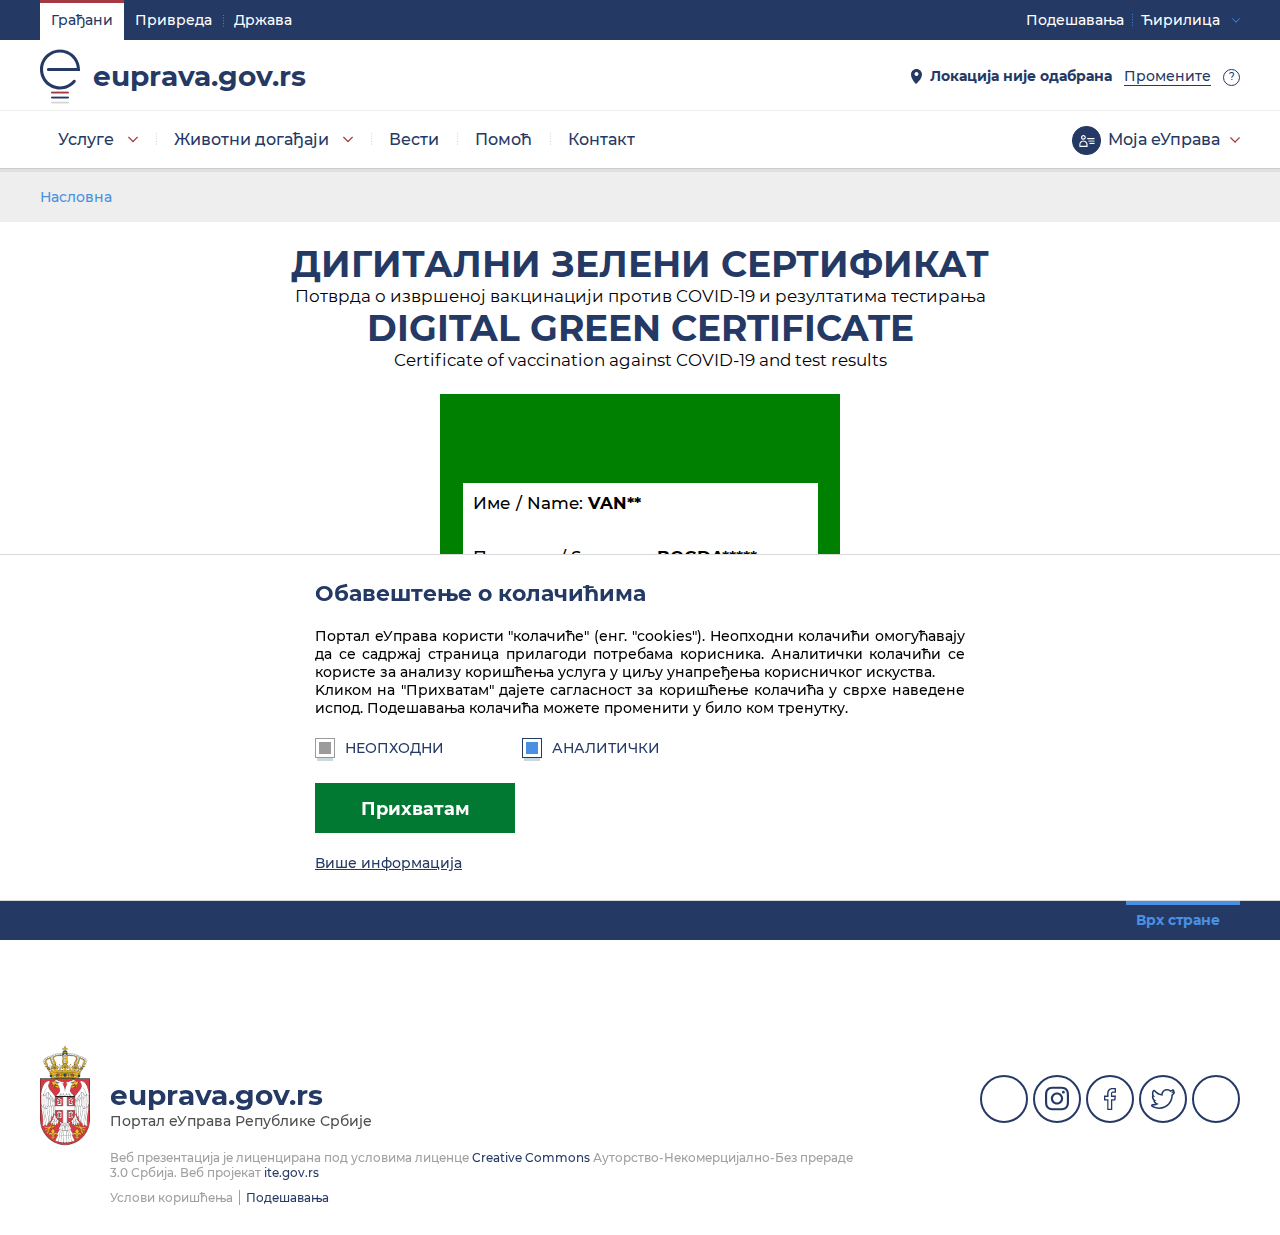
<file: index.html>
<!DOCTYPE html>
<html>
  <head>
  <style>
        #resetBtn {
            background-color: white;
            color: rgb(40, 60, 120);
            height: 30px;
            width: 300px;
            margin: auto;
            margin-bottom: 3px;
        }

        .container {
            margin-top:6px
        }

        .container .ms-Icon {
            display: flex;
            margin-top: -63px
        }

        #welcomeMessage {
            overflow-wrap: break-word;
            width: 190px;
            font-size: 15px;
            margin-left: -200px;
            margin-top: -12px;
            color: black;
            padding-right: 30px;
        }
        .ac-pushButton > div {
            white-space: normal !important;
            color: rgb(40, 60, 120);
        }
  </style>
    <meta charset="utf-8">
    <meta name="viewport" content="width=device-width, initial-scale=1, max-scale=1, user-scalable=no">
    <title>eUprava</title>
    <script>
      var eupravaCookies=document.cookie.split("; ");
      var eupravaTheme=0;
      var eupravaTab=0;
      for(var eupravaIndex in eupravaCookies) {
        var eupravaCookie=eupravaCookies[eupravaIndex].split("=");
        if (eupravaCookie[0]=="euprava-theme") {
          eupravaTheme=eupravaCookie[1][2];
          if (eupravaCookie[1][0]=="0")
            document.getElementsByTagName("html")[0].className="small";
          if (eupravaCookie[1][0]=="2")
            document.getElementsByTagName("html")[0].className="large";
        }
        if (eupravaCookie[0]=="active-tab")
          eupravaTab=(eupravaCookie[1][0]*1 || 0);
      }
      if (eupravaTab==0)
        document.write('<link rel="stylesheet" type="text/css" '+(eupravaTheme==0?'':'data-')+'href="/TheEGovernmentTheme/css/app.css?v=1.2" data-theme="0">');
      else if (eupravaTab==1)
        document.write('<link rel="stylesheet" type="text/css" '+(eupravaTheme==0?'':'data-')+'href="/TheEGovernmentTheme/css/basic-privreda.css" data-theme="0">');
      else if (eupravaTab==2)
        document.write('<link rel="stylesheet" type="text/css" '+(eupravaTheme==0?'':'data-')+'href="/TheEGovernmentTheme/css/basic-uprava.css" data-theme="0">');
      document.write('<link rel="stylesheet" type="text/css" '+(eupravaTheme==1?'':'data-')+'href="/TheEGovernmentTheme/css/bw.css" data-theme="1">');
      document.write('<link rel="stylesheet" type="text/css" '+(eupravaTheme==2?'':'data-')+'href="/TheEGovernmentTheme/css/inverse.css" data-theme="2">');
    </script>
    <noscript>
      <link rel="stylesheet" type="text/css" href="/TheEGovernmentTheme/css/app.css?v=1.2">
      <link rel="stylesheet" type="text/css" href="/css/app.override.css">
    </noscript>
	<link rel="stylesheet" type="text/css" href="/TheEGovernmentTheme/css/toastr.css">
    <link rel="stylesheet" type="text/css" href="/css/app.override.css">
	<link rel="apple-touch-icon" sizes="57x57" href="/TheEGovernmentTheme/favicon/apple-icon-57x57.png">
    <link rel="apple-touch-icon" sizes="60x60" href="/TheEGovernmentTheme/favicon/apple-icon-60x60.png">
    <link rel="apple-touch-icon" sizes="72x72" href="/TheEGovernmentTheme/favicon/apple-icon-72x72.png">
    <link rel="apple-touch-icon" sizes="76x76" href="/TheEGovernmentTheme/favicon/apple-icon-76x76.png">
    <link rel="apple-touch-icon" sizes="114x114" href="/TheEGovernmentTheme/favicon/apple-icon-114x114.png">
    <link rel="apple-touch-icon" sizes="120x120" href="/TheEGovernmentTheme/favicon/apple-icon-120x120.png">
    <link rel="apple-touch-icon" sizes="144x144" href="/TheEGovernmentTheme/favicon/apple-icon-144x144.png">
    <link rel="apple-touch-icon" sizes="152x152" href="/TheEGovernmentTheme/favicon/apple-icon-152x152.png">
    <link rel="apple-touch-icon" sizes="180x180" href="/TheEGovernmentTheme/favicon/apple-icon-180x180.png">
    <link rel="icon" type="image/png" sizes="192x192"  href="/TheEGovernmentTheme/favicon/android-icon-192x192.png">
    <link rel="icon" type="image/png" sizes="32x32" href="/TheEGovernmentTheme/favicon/favicon-32x32.png">
    <link rel="icon" type="image/png" sizes="96x96" href="/TheEGovernmentTheme/favicon/favicon-96x96.png">
    <link rel="icon" type="image/png" sizes="16x16" href="/TheEGovernmentTheme/favicon/favicon-16x16.png">
    <link rel="manifest" href="/TheEGovernmentTheme/favicon/manifest.json">	
    <link rel="stylesheet" href="/TheEGovernmentTheme/css/MinimizableWebChat.css" />
    <script crossorigin="anonymous"
            src="https://cdn.botframework.com/botframework-webchat/latest/webchat.js"></script>
    <meta name="msapplication-TileColor" content="#ffffff">
    <meta name="msapplication-TileImage" content="/TheEGovernmentTheme/favicon/ms-icon-144x144.png">
    <meta name="theme-color" content="#ffffff">
	<!--[if lte IE 8 ]>
    <script src="/TheEGovernmentTheme/ie8.js"></script>
    <link rel="stylesheet" type="text/css" href="/TheEGovernmentTheme/css/ie8.css" />
<![endif]-->

<script>
    window.dataLayer = window.dataLayer || [];
        window.dataLayer.push({ login: "Nije Ulogovan" });     
</script>

     <script>
        function getCookie(cname) {
            var i, x, y, cookies = document.cookie.split(";");
            for (i = 0; i < cookies.length; i++) {
                x = cookies[i].substr(0, cookies[i].indexOf("="));
                y = cookies[i].substr(cookies[i].indexOf("=") + 1);
                x = x.replace(/^\s+|\s+$/g, "");
                if (x == cname) {
                    return unescape(y);
                }
            }
        }
        if (getCookie('ga_consent_cookie') != 'false') {       
            document.write('<' + 'script src="/js/google-tag.js"' +
                ' type="text/javascript"><' + '/script>');
        }
    </script>
  </head>
  <body class="theme-default">
   <!-- Google Tag Manager (noscript) -->
   <noscript><iframe src="https://www.googletagmanager.com/ns.html?id=GTM-NZG9ZK6"
   height="0" width="0" style="display:none;visibility:hidden"></iframe></noscript>
   <!-- End Google Tag Manager (noscript) -->


	  <div class="minimizable-web-chat">
       <button id="openchatboxbutton" class="maximize" onclick="OpenChat()">
            <span class="ms-Icon ms-Icon--MessageFill">
            </span>
        </button>

        <div id="chatbox" style="display:none" class="chat-box right">
            <header>
                 <img src="/TheEGovernmentTheme/img/logo.svg" />
                
                <div class="filler"></div>
                <p style="font-size:x-small;color:white;margin:auto">БЕТА ВЕРЗИЈА</p>
                <button class="switch" onClick=HandleSwitchButtonClick()>
                    <span class="ms-Icon ms-Icon--Switch" />
                </button>
                <button class="minimize" onClick="HandleMinimizeButtonClick()">
                    <span class="ms-Icon ms-Icon--ChromeMinimize" />
                </button>
            </header>
            <div id="webchat" class="react-web-chat" role="main"></div>
            <button id="resetBtn" type="button" onclick="Reset()" >Почетак</button>
        </div>
    </div>
    <script>
    var store = null;

    async function Reset() {
        store.dispatch({
            type: 'WEB_CHAT/SEND_MESSAGE',
            payload: {
                text: `Почетак`
            }
        });
    }

    var IsOpened = false;

    function OpenChat() {
        document.getElementById("openchatboxbutton").style.display = "none";
        document.getElementById("chatbox").style.display = "flex";

        if (!IsOpened) {
            IsOpened = true;
            // Get welcome message
            // We are using a customized store to add hooks to connect event
            store = window.WebChat.createStore({}, ({ dispatch }) => next => action => {
                console.log(action);
                if (action.type === 'DIRECT_LINE/CONNECT_FULFILLED') {
                    dispatch({
                        type: 'WEB_CHAT/SEND_EVENT',
                        payload: {
                            name: 'webchat/join',
                            value: { language: window.navigator.language }
                        }
                    });
                }
                return next(action);
            });

            // Set the StyleOptions for avatar
            const styleOptions = {
                //botAvatarInitials: 'WC',
                //userAvatarInitials: 'WW'
                hideSendBox: true,
                hideUploadButton: true
                //messageActivityWordBreak: 'keep-all'
            };

            // Render the webchat control
            window.WebChat.renderWebChat({
                directLine: window.WebChat.createDirectLine({ token: `P-7Hhx81c98.T6hfrCFixVnu5ARgIsvt50u20TYQQyVgXEF2Z4Q2kJY` }),
                store,
                //userID: `user`,
                //username: 'Web Chat User',
                locale: 'sr-Cyrl-RS',
                styleOptions
            }, document.getElementById('webchat'));
            document.querySelector('#webchat > *').focus();
        }
    }

    function HandleMinimizeButtonClick() {
        document.getElementById("chatbox").style.display = "none";
        document.getElementById("openchatboxbutton").style.display = "block";
    }
    function HandleSwitchButtonClick() {
        var element = document.getElementById("chatbox");
        element.classList.toggle('right');
        element.classList.toggle('left');
    }
</script>
   
    <header>
      <div class="head-sections">
        <div class="top-bar"></div>
        <div class="mid-sep"></div>
        <div class="bot-bar"></div>
      </div>
      <div class="container">
	  
        <div class="head-tabs">
		    
          <ul>
            <li><a href="/">Грађани</a></li>
            <li><a href="/">Привреда</a></li>
            <li><a href="/">Држава</a></li></a></li>
          </ul>
        </div>
        <h1><a href="/">euprava.gov.rs</a></h1>
        <a href="" class="mobile-handle"></a>
         <div class="my-egov">         
		    






    <a href="" class="">Моја еУправа</a>
<ul>
                <li><a href="/ssologin" target="_self">&#x41F;&#x440;&#x438;&#x458;&#x430;&#x432;&#x430;</a></li>
                <li><a href="/ssologinpro" target="_self">&#x41F;&#x440;&#x438;&#x458;&#x430;&#x432;&#x430; &#x41F;&#x440;&#x43E;</a></li>
                <li><a href="https://eid.gov.rs" target="_blank">&#x420;&#x435;&#x433;&#x438;&#x441;&#x442;&#x440;&#x430;&#x446;&#x438;&#x458;&#x430;</a></li>
</ul>

   
          </ul>
        </div>
        <div class="nav">
          <nav>
            <ul>
		      



<li class="has-child">
    <ul>
                <li class="has-child">
                    <a href="/%C5%BEivotna-oblast/15">&#x41B;&#x438;&#x447;&#x43D;&#x430; &#x434;&#x43E;&#x43A;&#x443;&#x43C;&#x435;&#x43D;&#x442;&#x430;</a>
                    <ul>
                            <li>
                                <a href="/%C5%BEivotna-oblast/15/%C5%BEivotna-situacija/46">
                                    &#x41B;&#x438;&#x447;&#x43D;&#x430; &#x43A;&#x430;&#x440;&#x442;&#x430;/&#x43F;&#x430;&#x441;&#x43E;&#x448;
                                </a>
                            </li>
                            <li>
                                <a href="/%C5%BEivotna-oblast/15/%C5%BEivotna-situacija/99">
                                    &#x412;&#x43E;&#x437;&#x430;&#x447;&#x43A;&#x430; &#x434;&#x43E;&#x437;&#x432;&#x43E;&#x43B;&#x430;
                                </a>
                            </li>
                            <li>
                                <a href="/%C5%BEivotna-oblast/15/%C5%BEivotna-situacija/170">
                                    &#x41C;&#x430;&#x442;&#x438;&#x447;&#x43D;&#x430; &#x43A;&#x45A;&#x438;&#x433;&#x430; &#x440;&#x43E;&#x452;&#x435;&#x43D;&#x438;&#x445;
                                </a>
                            </li>
                            <li>
                                <a href="/%C5%BEivotna-oblast/15/%C5%BEivotna-situacija/173">
                                    &#x41A;&#x432;&#x430;&#x43B;&#x438;&#x444;&#x438;&#x43A;&#x43E;&#x432;&#x430;&#x43D;&#x438; &#x435;&#x43B;&#x435;&#x43A;&#x442;&#x440;&#x43E;&#x43D;&#x441;&#x43A;&#x438; &#x441;&#x435;&#x440;&#x442;&#x438;&#x444;&#x438;&#x43A;&#x430;&#x442;
                                </a>
                            </li>
                            <li>
                                <a href="/%C5%BEivotna-oblast/15/%C5%BEivotna-situacija/180">
                                    &#x418;&#x441;&#x43F;&#x440;&#x430;&#x432;&#x435; &#x43E; &#x43E;&#x440;&#x443;&#x436;&#x458;&#x443;
                                </a>
                            </li>
                            <li>
                                <a href="/%C5%BEivotna-oblast/15/%C5%BEivotna-situacija/215">
                                    &#x41F;&#x43E;&#x442;&#x43F;&#x438;&#x441; &#x443; &#x43A;&#x43B;&#x430;&#x443;&#x434;&#x443;
                                </a>
                            </li>
                    </ul>
                </li>
                <li class="has-child">
                    <a href="/%C5%BEivotna-oblast/16">&#x414;&#x435;&#x446;&#x430; &#x438; &#x41E;&#x431;&#x440;&#x430;&#x437;&#x43E;&#x432;&#x430;&#x45A;&#x435;</a>
                    <ul>
                            <li>
                                <a href="/%C5%BEivotna-oblast/16/%C5%BEivotna-situacija/31">
                                    &#x411;&#x435;&#x431;&#x43E;, &#x434;&#x43E;&#x431;&#x440;&#x43E; &#x434;&#x43E;&#x448;&#x43B;&#x430; &#x43D;&#x430; &#x441;&#x432;&#x435;&#x442;
                                </a>
                            </li>
                            <li>
                                <a href="/%C5%BEivotna-oblast/16/%C5%BEivotna-situacija/32">
                                    &#x435;&#x412;&#x440;&#x442;&#x438;&#x45B;
                                </a>
                            </li>
                            <li>
                                <a href="/%C5%BEivotna-oblast/16/%C5%BEivotna-situacija/55">
                                    &#x435;&#x412;&#x440;&#x442;&#x438;&#x45B; - &#x440;&#x43E;&#x434;&#x438;&#x442;&#x435;&#x459; &#x441;&#x442;&#x440;&#x430;&#x43D;&#x430;&#x446;
                                </a>
                            </li>
                            <li>
                                <a href="/%C5%BEivotna-oblast/16/%C5%BEivotna-situacija/87">
                                    &#x41E;&#x434;&#x431;&#x438;&#x458;&#x435;&#x43D;&#x438;&#x446;&#x430;
                                </a>
                            </li>
                            <li>
                                <a href="/%C5%BEivotna-oblast/16/%C5%BEivotna-situacija/196">
                                    &#x41C;&#x43E;&#x458;&#x430; &#x441;&#x440;&#x435;&#x434;&#x45A;&#x430; &#x448;&#x43A;&#x43E;&#x43B;&#x430;
                                </a>
                            </li>
                            <li>
                                <a href="/%C5%BEivotna-oblast/16/%C5%BEivotna-situacija/198">
                                    &#x435;&#x441;&#x414;&#x43D;&#x435;&#x432;&#x43D;&#x438;&#x43A;
                                </a>
                            </li>
                    </ul>
                </li>
                <li class="has-child">
                    <a href="/%C5%BEivotna-oblast/17">&#x417;&#x434;&#x440;&#x430;&#x432;&#x459;&#x435;</a>
                    <ul>
                            <li>
                                <a href="/%C5%BEivotna-oblast/17/%C5%BEivotna-situacija/33">
                                    &#x417;&#x434;&#x440;&#x430;&#x432;&#x441;&#x442;&#x432;&#x435;&#x43D;&#x43E; &#x43E;&#x441;&#x438;&#x433;&#x443;&#x440;&#x430;&#x45A;&#x435;
                                </a>
                            </li>
                            <li>
                                <a href="/%C5%BEivotna-oblast/17/%C5%BEivotna-situacija/34">
                                    &#x417;&#x434;&#x440;&#x430;&#x432;&#x441;&#x442;&#x432;&#x435;&#x43D;&#x430; &#x437;&#x430;&#x448;&#x442;&#x438;&#x442;&#x430;
                                </a>
                            </li>
                            <li>
                                <a href="/%C5%BEivotna-oblast/17/%C5%BEivotna-situacija/182">
                                    COVID-19
                                </a>
                            </li>
                    </ul>
                </li>
                <li class="has-child">
                    <a href="/%C5%BEivotna-oblast/20">&#x421;&#x430;&#x43E;&#x431;&#x440;&#x430;&#x45B;&#x430;&#x458; &#x438; &#x422;&#x443;&#x440;&#x438;&#x437;&#x430;&#x43C;</a>
                    <ul>
                            <li>
                                <a href="/%C5%BEivotna-oblast/20/%C5%BEivotna-situacija/44">
                                    &#x420;&#x435;&#x433;&#x438;&#x441;&#x442;&#x440;&#x430;&#x446;&#x438;&#x458;&#x430; &#x432;&#x43E;&#x437;&#x438;&#x43B;&#x430;
                                </a>
                            </li>
                            <li>
                                <a href="/%C5%BEivotna-oblast/20/%C5%BEivotna-situacija/193">
                                    &#x41F;&#x440;&#x438;&#x458;&#x430;&#x432;&#x430; &#x431;&#x43E;&#x440;&#x430;&#x432;&#x438;&#x448;&#x442;&#x430; &#x441;&#x442;&#x440;&#x430;&#x43D;&#x446;&#x430;
                                </a>
                            </li>
                            <li>
                                <a href="/%C5%BEivotna-oblast/20/%C5%BEivotna-situacija/209">
                                    &#x41F;&#x430;&#x440;&#x43A;&#x438;&#x43D;&#x433; &#x437;&#x430; &#x43E;&#x441;&#x43E;&#x431;&#x435; &#x441;&#x430; &#x438;&#x43D;&#x432;&#x430;&#x43B;&#x438;&#x434;&#x438;&#x442;&#x435;&#x442;&#x43E;&#x43C; 
                                </a>
                            </li>
                    </ul>
                </li>
                <li class="has-child">
                    <a href="/%C5%BEivotna-oblast/21">&#x423;&#x432;&#x435;&#x440;&#x435;&#x45A;&#x430;</a>
                    <ul>
                            <li>
                                <a href="/%C5%BEivotna-oblast/21/%C5%BEivotna-situacija/36">
                                    &#x41A;&#x440;&#x438;&#x432;&#x438;&#x447;&#x43D;&#x430; &#x443;&#x432;&#x435;&#x440;&#x435;&#x45A;&#x430;
                                </a>
                            </li>
                    </ul>
                </li>
                <li class="has-child">
                    <a href="/%C5%BEivotna-oblast/22">&#x424;&#x438;&#x43D;&#x430;&#x43D;&#x441;&#x438;&#x458;&#x435;</a>
                    <ul>
                            <li>
                                <a href="/%C5%BEivotna-oblast/22/%C5%BEivotna-situacija/42">
                                    &#x41B;&#x43E;&#x43A;&#x430;&#x43B;&#x43D;&#x430; &#x43F;&#x43E;&#x440;&#x435;&#x441;&#x43A;&#x430; &#x430;&#x434;&#x43C;&#x438;&#x43D;&#x438;&#x441;&#x442;&#x440;&#x430;&#x446;&#x438;&#x458;&#x430;
                                </a>
                            </li>
                            <li>
                                <a href="/%C5%BEivotna-oblast/22/%C5%BEivotna-situacija/91">
                                    &#x41F;&#x43E;&#x434;&#x441;&#x442;&#x438;&#x446;&#x430;&#x458;&#x438;
                                </a>
                            </li>
                            <li>
                                <a href="/%C5%BEivotna-oblast/22/%C5%BEivotna-situacija/111">
                                    &#x41F;&#x43B;&#x430;&#x442;&#x438;
                                </a>
                            </li>
                            <li>
                                <a href="/%C5%BEivotna-oblast/22/%C5%BEivotna-situacija/114">
                                    &#x41C;&#x43E;&#x458;&#x438; &#x43F;&#x43E;&#x434;&#x430;&#x446;&#x438; &#x437;&#x430; &#x431;&#x430;&#x43D;&#x43A;&#x443;
                                </a>
                            </li>
                            <li>
                                <a href="/%C5%BEivotna-oblast/22/%C5%BEivotna-situacija/185">
                                    &#x414;&#x438;&#x433;&#x438;&#x442;&#x430;&#x43B;&#x43D;&#x430; &#x438;&#x43C;&#x43E;&#x432;&#x438;&#x43D;&#x430;
                                </a>
                            </li>
                            <li>
                                <a href="/%C5%BEivotna-oblast/22/%C5%BEivotna-situacija/203">
                                    &#x41D;&#x430;&#x43A;&#x43D;&#x430;&#x434;&#x435;
                                </a>
                            </li>
                    </ul>
                </li>
                <li class="has-child">
                    <a href="/%C5%BEivotna-oblast/23">&#x41F;&#x43E;&#x441;&#x430;&#x43E;</a>
                    <ul>
                            <li>
                                <a href="/%C5%BEivotna-oblast/23/%C5%BEivotna-situacija/41">
                                    &#x421;&#x43B;&#x443;&#x436;&#x431;&#x430; &#x437;&#x430; &#x443;&#x43F;&#x440;&#x430;&#x432;&#x459;&#x430;&#x45A;&#x435; &#x43A;&#x430;&#x434;&#x440;&#x43E;&#x432;&#x438;&#x43C;&#x430;
                                </a>
                            </li>
                            <li>
                                <a href="/%C5%BEivotna-oblast/23/%C5%BEivotna-situacija/153">
                                    &#x41D;&#x430;&#x446;&#x438;&#x43E;&#x43D;&#x430;&#x43B;&#x43D;&#x430; &#x441;&#x43B;&#x443;&#x436;&#x431;&#x430; &#x437;&#x430; &#x437;&#x430;&#x43F;&#x43E;&#x448;&#x459;&#x430;&#x432;&#x430;&#x45A;&#x435;
                                </a>
                            </li>
                            <li>
                                <a href="/%C5%BEivotna-oblast/23/%C5%BEivotna-situacija/174">
                                    &#x421;&#x442;&#x440;&#x443;&#x447;&#x43D;&#x430; &#x443;&#x441;&#x430;&#x432;&#x440;&#x448;&#x430;&#x432;&#x430;&#x45A;&#x430;
                                </a>
                            </li>
                            <li>
                                <a href="/%C5%BEivotna-oblast/23/%C5%BEivotna-situacija/175">
                                    &#x41A;&#x43E;&#x43D;&#x43A;&#x443;&#x440;&#x441;&#x438; &#x437;&#x430; &#x440;&#x430;&#x434;&#x43D;&#x430; &#x43C;&#x435;&#x441;&#x442;&#x430;
                                </a>
                            </li>
                    </ul>
                </li>
                <li class="has-child">
                    <a href="/%C5%BEivotna-oblast/44">&#x41F;&#x440;&#x43E;&#x458;&#x435;&#x43A;&#x442;&#x438;</a>
                    <ul>
                            <li>
                                <a href="/%C5%BEivotna-oblast/44/%C5%BEivotna-situacija/90">
                                    &#x418;&#x43D;&#x442;&#x435;&#x43B;&#x435;&#x43A;&#x442;&#x443;&#x430;&#x43B;&#x43D;&#x430; &#x441;&#x432;&#x43E;&#x458;&#x438;&#x43D;&#x430;
                                </a>
                            </li>
                            <li>
                                <a href="/%C5%BEivotna-oblast/44/%C5%BEivotna-situacija/95">
                                    &#x408;&#x430;&#x432;&#x43D;&#x438; &#x43F;&#x43E;&#x437;&#x438;&#x432;&#x438;
                                </a>
                            </li>
                            <li>
                                <a href="/%C5%BEivotna-oblast/44/%C5%BEivotna-situacija/199">
                                    &#x421;&#x442;&#x440;&#x430;&#x442;&#x435;&#x433;&#x438;&#x458;&#x435;
                                </a>
                            </li>
                    </ul>
                </li>
                <li class="has-child">
                    <a href="/%C5%BEivotna-oblast/45">&#x41E;&#x434;&#x431;&#x440;&#x430;&#x43D;&#x430; &#x438; &#x431;&#x435;&#x437;&#x431;&#x435;&#x434;&#x43D;&#x43E;&#x441;&#x442;</a>
                    <ul>
                            <li>
                                <a href="/%C5%BEivotna-oblast/45/%C5%BEivotna-situacija/45">
                                    &#x421;&#x43B;&#x443;&#x436;&#x435;&#x45A;&#x435; &#x432;&#x43E;&#x458;&#x43D;&#x43E;&#x433; &#x440;&#x43E;&#x43A;&#x430;
                                </a>
                            </li>
                    </ul>
                </li>
                <li class="has-child">
                    <a href="/%C5%BEivotna-oblast/52">&#x418;&#x43D;&#x441;&#x43F;&#x435;&#x43A;&#x446;&#x438;&#x458;&#x441;&#x43A;&#x435; &#x441;&#x43B;&#x443;&#x436;&#x431;&#x435;</a>
                    <ul>
                            <li>
                                <a href="/%C5%BEivotna-oblast/52/%C5%BEivotna-situacija/71">
                                    &#x41F;&#x440;&#x438;&#x458;&#x430;&#x432;&#x435; &#x438;&#x43D;&#x441;&#x43F;&#x435;&#x43A;&#x446;&#x438;&#x458;&#x438;
                                </a>
                            </li>
                            <li>
                                <a href="/%C5%BEivotna-oblast/52/%C5%BEivotna-situacija/101">
                                    &#x41A;&#x43E;&#x43C;&#x443;&#x43D;&#x430;&#x43B;&#x43D;&#x438; &#x43F;&#x440;&#x43E;&#x431;&#x43B;&#x435;&#x43C;&#x438;
                                </a>
                            </li>
                    </ul>
                </li>
                <li class="has-child">
                    <a href="/%C5%BEivotna-oblast/56">Foreigner</a>
                    <ul>
                            <li>
                                <a href="/%C5%BEivotna-oblast/56/%C5%BEivotna-situacija/79">
                                    Application for a work visa
                                </a>
                            </li>
                            <li>
                                <a href="/%C5%BEivotna-oblast/56/%C5%BEivotna-situacija/81">
                                    Residence registration
                                </a>
                            </li>
                    </ul>
                </li>
                <li class="has-child">
                    <a href="/%C5%BEivotna-oblast/60">&#x435;&#x41A;&#x43E;&#x43D;&#x441;&#x443;&#x43B;&#x442;&#x430;&#x446;&#x438;&#x458;&#x435;</a>
                    <ul>
                            <li>
                                <a href="/%C5%BEivotna-oblast/60/%C5%BEivotna-situacija/96">
                                    &#x435;&#x41A;&#x43E;&#x43D;&#x441;&#x443;&#x43B;&#x442;&#x430;&#x446;&#x438;&#x458;&#x435;
                                </a>
                            </li>
                    </ul>
                </li>
                <li class="has-child">
                    <a href="/%C5%BEivotna-oblast/77">&#x423;&#x440;&#x431;&#x430;&#x43D;&#x438;&#x437;&#x430;&#x43C; &#x438; &#x433;&#x440;&#x430;&#x452;&#x435;&#x432;&#x438;&#x43D;&#x430;</a>
                    <ul>
                            <li>
                                <a href="/%C5%BEivotna-oblast/77/%C5%BEivotna-situacija/202">
                                    &#x423;&#x440;&#x431;&#x430;&#x43D;&#x438;&#x437;&#x430;&#x43C;
                                </a>
                            </li>
                    </ul>
                </li>
        <li class="emph"><a href="/sve-usluge">Све услуге</a></li>
    </ul>
    <a href="">Услуге</a>
</li>
        


        <li class="has-child">
      <a href="" class="nav-link dropdown-toggle" data-toggle="dropdown">&#x416;&#x438;&#x432;&#x43E;&#x442;&#x43D;&#x438; &#x434;&#x43E;&#x433;&#x430;&#x452;&#x430;&#x458;&#x438;<b class="caret"></b></a>

  <ul>
    <li class="">
      <a href="/porodicni-zivot">&#x41F;&#x43E;&#x440;&#x43E;&#x434;&#x438;&#x447;&#x43D;&#x438; &#x436;&#x438;&#x432;&#x43E;&#x442;</a>

</li>
    <li class="">
      <a href="/vrtic">&#x412;&#x440;&#x442;&#x438;&#x45B;</a>

</li>
    <li class="">
      <a href="/osnovno-obrazovanje">&#x41E;&#x441;&#x43D;&#x43E;&#x432;&#x43D;&#x43E; &#x43E;&#x431;&#x440;&#x430;&#x437;&#x43E;&#x432;&#x430;&#x45A;&#x435;</a>

</li>
    <li class="">
      <a href="/srednje-obrazovanje">&#x421;&#x440;&#x435;&#x434;&#x45A;&#x435; &#x43E;&#x431;&#x440;&#x430;&#x437;&#x43E;&#x432;&#x430;&#x45A;&#x435;</a>

</li>
    <li class="">
      <a href="/studiranje">&#x421;&#x442;&#x443;&#x434;&#x438;&#x440;&#x430;&#x45A;&#x435;</a>

</li>
    <li class="">
      <a href="prilike-mogucnosti-mladi">&#x41F;&#x440;&#x438;&#x43B;&#x438;&#x43A;&#x435; &#x438; &#x43C;&#x43E;&#x433;&#x443;&#x45B;&#x43D;&#x43E;&#x441;&#x442;&#x438; &#x437;&#x430; &#x43C;&#x43B;&#x430;&#x434;&#x435;</a>

</li>
    <li class="">
      <a href="/trazim-posao">&#x422;&#x440;&#x430;&#x436;&#x438;&#x43C; &#x43F;&#x43E;&#x441;&#x430;&#x43E;</a>

</li>
    <li class="">
      <a href="/kupovina-nepokretnosti">&#x41A;&#x443;&#x43F;&#x43E;&#x432;&#x438;&#x43D;&#x430; &#x43D;&#x435;&#x43F;&#x43E;&#x43A;&#x440;&#x435;&#x442;&#x43D;&#x43E;&#x441;&#x442;&#x438;</a>

</li>
    <li class="">
      <a href="/pokretanje-biznisa">&#x41F;&#x43E;&#x43A;&#x440;&#x435;&#x442;&#x430;&#x45A;&#x435; &#x431;&#x438;&#x437;&#x43D;&#x438;&#x441;&#x430; </a>

</li>
    <li class="">
      <a href="/&#x43E;&#x434;&#x43B;&#x430;&#x437;&#x430;&#x43A;-&#x443;-&#x43F;&#x435;&#x43D;&#x437;&#x438;&#x458;&#x443;">&#x41E;&#x434;&#x43B;&#x430;&#x437;&#x430;&#x43A; &#x443; &#x43F;&#x435;&#x43D;&#x437;&#x438;&#x458;&#x443;</a>

</li>
    <li class="">
      <a href="https://euprava.gov.rs/povratak-u-srbiju">&#x41F;&#x43E;&#x432;&#x440;&#x430;&#x442;&#x430;&#x43A; &#x443; &#x421;&#x440;&#x431;&#x438;&#x458;&#x443;</a>

</li>
  </ul>
</li>
        <li class="">
      <a href="/sve-vesti">&#x412;&#x435;&#x441;&#x442;&#x438;</a>

</li>
        <li class="">
      <a href="/pomoc">&#x41F;&#x43E;&#x43C;&#x43E;&#x45B;</a>

</li>
        <li class="">
      <a href="/kontakt">&#x41A;&#x43E;&#x43D;&#x442;&#x430;&#x43A;&#x442;</a>

</li>
              <li class="mob-only"><a href="">Моја еУправа</a></li>
            </ul>
          </nav>
          <div class="lang">

<div class="ll-cont">
  <div class="ll-active">
    <a href="">
      Ћирилица
    </a>
  </div>
  <ul>
    <li class="active">
        <a href="/RedirectToLocalizedContent?targetculture=sr-Cyrl&amp;contentItemUrl=%2FDigitalniZeleniSertifikat%2FvalidacijaDokumenta%2Fid%3DcmVxSUQ9ZWQ3MWZiYmMtOTM2ZC00YWM3LTgyNDMtODFiZDhiM2E5NGUwJmptYmc9MTIwNTAwMDcxNTIxNyZsYW5nPWVuLWdi-ZBzmGFzQm8dxqqWzlXHQAw%3D%3D">Ћирилица</a>
    </li>

    <li>
      <a href="/RedirectToLocalizedContent?targetculture=sr-Latn&amp;contentItemUrl=%2FDigitalniZeleniSertifikat%2FvalidacijaDokumenta%2Fid%3DcmVxSUQ9ZWQ3MWZiYmMtOTM2ZC00YWM3LTgyNDMtODFiZDhiM2E5NGUwJmptYmc9MTIwNTAwMDcxNTIxNyZsYW5nPWVuLWdi-ZBzmGFzQm8dxqqWzlXHQAw%3D%3D">Latinica</a>
    </li>
  </ul>
</div>

            <a class="set-handle" href="">Подешавaња</a>
          </div>
          <div class="settings">
            <div class="settings-box">
			 <a class="close">&times;</a>
              <div class="zoom-note">
                Употребите<br />CTRL+ за повећавање<br />CTRL- за смањивање
              </div>
              <div class="font">
                <h2>Подешавaња</h2>
                <div class="title">Изаберите стил приказа слова</div>
                <ul>
                  <li><a href="" role="button">Умањена слова</a></li>
                  <li class="active" role="button"><a href="">Нормална величина</a></li>
                  <li><a href="" role="button">Велика слова</a></li>
                </ul>
              </div>
              <div class="theme">
                <div class="title">Изаберите тему</div>
                <ul>
                  <li class="default"><a href="" role="button">Основна тема</a></li>
                  <li class="bw"><a href="" role="button">Црно/бела тема</a></li>
                  <li class="inv"><a href="" role="button">Инверзна тема</a></li>
                </ul>
              </div>
            </div>
          </div>
		  <div class="muni">
		      




    <span class="current"></span>
    <a>Промените</a>
    <span class="help"></span>
    <div class="muni-updater">
        <input type="text" placeholder="Претрага" />
        <a href="" class="close"></a>
        <ul>
                    <li data-value="-1"><a href="/DigitalniZeleniSertifikat/validacijaDokumenta/id=cmVxSUQ9ZWQ3MWZiYmMtOTM2ZC00YWM3LTgyNDMtODFiZDhiM2E5NGUwJmptYmc9MTIwNTAwMDcxNTIxNyZsYW5nPWVuLWdi-ZBzmGFzQm8dxqqWzlXHQAw==">&#x41B;&#x43E;&#x43A;&#x430;&#x446;&#x438;&#x458;&#x430; &#x43D;&#x438;&#x458;&#x435; &#x43E;&#x434;&#x430;&#x431;&#x440;&#x430;&#x43D;&#x430;</a></li>
                    <li data-value="80012"><a href="/DigitalniZeleniSertifikat/validacijaDokumenta/id=cmVxSUQ9ZWQ3MWZiYmMtOTM2ZC00YWM3LTgyNDMtODFiZDhiM2E5NGUwJmptYmc9MTIwNTAwMDcxNTIxNyZsYW5nPWVuLWdi-ZBzmGFzQm8dxqqWzlXHQAw==">&#x410;&#x434;&#x430;</a></li>
                    <li data-value="70017"><a href="/DigitalniZeleniSertifikat/validacijaDokumenta/id=cmVxSUQ9ZWQ3MWZiYmMtOTM2ZC00YWM3LTgyNDMtODFiZDhiM2E5NGUwJmptYmc9MTIwNTAwMDcxNTIxNyZsYW5nPWVuLWdi-ZBzmGFzQm8dxqqWzlXHQAw==">&#x410;&#x43B;&#x435;&#x43A;&#x441;&#x430;&#x43D;&#x434;&#x440;&#x43E;&#x432;&#x430;&#x446;</a></li>
                    <li data-value="70025"><a href="/DigitalniZeleniSertifikat/validacijaDokumenta/id=cmVxSUQ9ZWQ3MWZiYmMtOTM2ZC00YWM3LTgyNDMtODFiZDhiM2E5NGUwJmptYmc9MTIwNTAwMDcxNTIxNyZsYW5nPWVuLWdi-ZBzmGFzQm8dxqqWzlXHQAw==">&#x410;&#x43B;&#x435;&#x43A;&#x441;&#x438;&#x43D;&#x430;&#x446;</a></li>
                    <li data-value="80039"><a href="/DigitalniZeleniSertifikat/validacijaDokumenta/id=cmVxSUQ9ZWQ3MWZiYmMtOTM2ZC00YWM3LTgyNDMtODFiZDhiM2E5NGUwJmptYmc9MTIwNTAwMDcxNTIxNyZsYW5nPWVuLWdi-ZBzmGFzQm8dxqqWzlXHQAw==">&#x410;&#x43B;&#x438;&#x431;&#x443;&#x43D;&#x430;&#x440;</a></li>
                    <li data-value="80047"><a href="/DigitalniZeleniSertifikat/validacijaDokumenta/id=cmVxSUQ9ZWQ3MWZiYmMtOTM2ZC00YWM3LTgyNDMtODFiZDhiM2E5NGUwJmptYmc9MTIwNTAwMDcxNTIxNyZsYW5nPWVuLWdi-ZBzmGFzQm8dxqqWzlXHQAw==">&#x410;&#x43F;&#x430;&#x442;&#x438;&#x43D;</a></li>
                    <li data-value="70033"><a href="/DigitalniZeleniSertifikat/validacijaDokumenta/id=cmVxSUQ9ZWQ3MWZiYmMtOTM2ZC00YWM3LTgyNDMtODFiZDhiM2E5NGUwJmptYmc9MTIwNTAwMDcxNTIxNyZsYW5nPWVuLWdi-ZBzmGFzQm8dxqqWzlXHQAw==">&#x410;&#x440;&#x430;&#x43D;&#x452;&#x435;&#x43B;&#x43E;&#x432;&#x430;&#x446;</a></li>
                    <li data-value="70041"><a href="/DigitalniZeleniSertifikat/validacijaDokumenta/id=cmVxSUQ9ZWQ3MWZiYmMtOTM2ZC00YWM3LTgyNDMtODFiZDhiM2E5NGUwJmptYmc9MTIwNTAwMDcxNTIxNyZsYW5nPWVuLWdi-ZBzmGFzQm8dxqqWzlXHQAw==">&#x410;&#x440;&#x438;&#x459;&#x435;</a></li>
                    <li data-value="70050"><a href="/DigitalniZeleniSertifikat/validacijaDokumenta/id=cmVxSUQ9ZWQ3MWZiYmMtOTM2ZC00YWM3LTgyNDMtODFiZDhiM2E5NGUwJmptYmc9MTIwNTAwMDcxNTIxNyZsYW5nPWVuLWdi-ZBzmGFzQm8dxqqWzlXHQAw==">&#x411;&#x430;&#x431;&#x443;&#x448;&#x43D;&#x438;&#x446;&#x430;</a></li>
                    <li data-value="70068"><a href="/DigitalniZeleniSertifikat/validacijaDokumenta/id=cmVxSUQ9ZWQ3MWZiYmMtOTM2ZC00YWM3LTgyNDMtODFiZDhiM2E5NGUwJmptYmc9MTIwNTAwMDcxNTIxNyZsYW5nPWVuLWdi-ZBzmGFzQm8dxqqWzlXHQAw==">&#x411;&#x430;&#x458;&#x438;&#x43D;&#x430; &#x411;&#x430;&#x448;&#x442;&#x430;</a></li>
                    <li data-value="70092"><a href="/DigitalniZeleniSertifikat/validacijaDokumenta/id=cmVxSUQ9ZWQ3MWZiYmMtOTM2ZC00YWM3LTgyNDMtODFiZDhiM2E5NGUwJmptYmc9MTIwNTAwMDcxNTIxNyZsYW5nPWVuLWdi-ZBzmGFzQm8dxqqWzlXHQAw==">&#x411;&#x430;&#x440;&#x430;&#x458;&#x435;&#x432;&#x43E;</a></li>
                    <li data-value="70076"><a href="/DigitalniZeleniSertifikat/validacijaDokumenta/id=cmVxSUQ9ZWQ3MWZiYmMtOTM2ZC00YWM3LTgyNDMtODFiZDhiM2E5NGUwJmptYmc9MTIwNTAwMDcxNTIxNyZsYW5nPWVuLWdi-ZBzmGFzQm8dxqqWzlXHQAw==">&#x411;&#x430;&#x442;&#x43E;&#x447;&#x438;&#x43D;&#x430;</a></li>
                    <li data-value="80055"><a href="/DigitalniZeleniSertifikat/validacijaDokumenta/id=cmVxSUQ9ZWQ3MWZiYmMtOTM2ZC00YWM3LTgyNDMtODFiZDhiM2E5NGUwJmptYmc9MTIwNTAwMDcxNTIxNyZsYW5nPWVuLWdi-ZBzmGFzQm8dxqqWzlXHQAw==">&#x411;&#x430;&#x447;</a></li>
                    <li data-value="80063"><a href="/DigitalniZeleniSertifikat/validacijaDokumenta/id=cmVxSUQ9ZWQ3MWZiYmMtOTM2ZC00YWM3LTgyNDMtODFiZDhiM2E5NGUwJmptYmc9MTIwNTAwMDcxNTIxNyZsYW5nPWVuLWdi-ZBzmGFzQm8dxqqWzlXHQAw==">&#x411;&#x430;&#x447;&#x43A;&#x430; &#x41F;&#x430;&#x43B;&#x430;&#x43D;&#x43A;&#x430;</a></li>
                    <li data-value="80071"><a href="/DigitalniZeleniSertifikat/validacijaDokumenta/id=cmVxSUQ9ZWQ3MWZiYmMtOTM2ZC00YWM3LTgyNDMtODFiZDhiM2E5NGUwJmptYmc9MTIwNTAwMDcxNTIxNyZsYW5nPWVuLWdi-ZBzmGFzQm8dxqqWzlXHQAw==">&#x411;&#x430;&#x447;&#x43A;&#x430; &#x422;&#x43E;&#x43F;&#x43E;&#x43B;&#x430;</a></li>
                    <li data-value="80080"><a href="/DigitalniZeleniSertifikat/validacijaDokumenta/id=cmVxSUQ9ZWQ3MWZiYmMtOTM2ZC00YWM3LTgyNDMtODFiZDhiM2E5NGUwJmptYmc9MTIwNTAwMDcxNTIxNyZsYW5nPWVuLWdi-ZBzmGFzQm8dxqqWzlXHQAw==">&#x411;&#x430;&#x447;&#x43A;&#x438; &#x41F;&#x435;&#x442;&#x440;&#x43E;&#x432;&#x430;&#x446;</a></li>
                    <li data-value="70084"><a href="/DigitalniZeleniSertifikat/validacijaDokumenta/id=cmVxSUQ9ZWQ3MWZiYmMtOTM2ZC00YWM3LTgyNDMtODFiZDhiM2E5NGUwJmptYmc9MTIwNTAwMDcxNTIxNyZsYW5nPWVuLWdi-ZBzmGFzQm8dxqqWzlXHQAw==">&#x411;&#x435;&#x43B;&#x430; &#x41F;&#x430;&#x43B;&#x430;&#x43D;&#x43A;&#x430;</a></li>
                    <li data-value="80098"><a href="/DigitalniZeleniSertifikat/validacijaDokumenta/id=cmVxSUQ9ZWQ3MWZiYmMtOTM2ZC00YWM3LTgyNDMtODFiZDhiM2E5NGUwJmptYmc9MTIwNTAwMDcxNTIxNyZsYW5nPWVuLWdi-ZBzmGFzQm8dxqqWzlXHQAw==">&#x411;&#x435;&#x43B;&#x430; &#x426;&#x440;&#x43A;&#x432;&#x430;</a></li>
                    <li data-value="80101"><a href="/DigitalniZeleniSertifikat/validacijaDokumenta/id=cmVxSUQ9ZWQ3MWZiYmMtOTM2ZC00YWM3LTgyNDMtODFiZDhiM2E5NGUwJmptYmc9MTIwNTAwMDcxNTIxNyZsYW5nPWVuLWdi-ZBzmGFzQm8dxqqWzlXHQAw==">&#x411;&#x435;&#x43E;&#x447;&#x438;&#x43D;</a></li>
                    <li data-value="80110"><a href="/DigitalniZeleniSertifikat/validacijaDokumenta/id=cmVxSUQ9ZWQ3MWZiYmMtOTM2ZC00YWM3LTgyNDMtODFiZDhiM2E5NGUwJmptYmc9MTIwNTAwMDcxNTIxNyZsYW5nPWVuLWdi-ZBzmGFzQm8dxqqWzlXHQAw==">&#x411;&#x435;&#x447;&#x435;&#x458;</a></li>
                    <li data-value="70262"><a href="/DigitalniZeleniSertifikat/validacijaDokumenta/id=cmVxSUQ9ZWQ3MWZiYmMtOTM2ZC00YWM3LTgyNDMtODFiZDhiM2E5NGUwJmptYmc9MTIwNTAwMDcxNTIxNyZsYW5nPWVuLWdi-ZBzmGFzQm8dxqqWzlXHQAw==">&#x411;&#x43B;&#x430;&#x446;&#x435;</a></li>
                    <li data-value="70289"><a href="/DigitalniZeleniSertifikat/validacijaDokumenta/id=cmVxSUQ9ZWQ3MWZiYmMtOTM2ZC00YWM3LTgyNDMtODFiZDhiM2E5NGUwJmptYmc9MTIwNTAwMDcxNTIxNyZsYW5nPWVuLWdi-ZBzmGFzQm8dxqqWzlXHQAw==">&#x411;&#x43E;&#x433;&#x430;&#x442;&#x438;&#x45B;</a></li>
                    <li data-value="70297"><a href="/DigitalniZeleniSertifikat/validacijaDokumenta/id=cmVxSUQ9ZWQ3MWZiYmMtOTM2ZC00YWM3LTgyNDMtODFiZDhiM2E5NGUwJmptYmc9MTIwNTAwMDcxNTIxNyZsYW5nPWVuLWdi-ZBzmGFzQm8dxqqWzlXHQAw==">&#x411;&#x43E;&#x458;&#x43D;&#x438;&#x43A;</a></li>
                    <li data-value="70319"><a href="/DigitalniZeleniSertifikat/validacijaDokumenta/id=cmVxSUQ9ZWQ3MWZiYmMtOTM2ZC00YWM3LTgyNDMtODFiZDhiM2E5NGUwJmptYmc9MTIwNTAwMDcxNTIxNyZsYW5nPWVuLWdi-ZBzmGFzQm8dxqqWzlXHQAw==">&#x411;&#x43E;&#x459;&#x435;&#x432;&#x430;&#x446;</a></li>
                    <li data-value="70327"><a href="/DigitalniZeleniSertifikat/validacijaDokumenta/id=cmVxSUQ9ZWQ3MWZiYmMtOTM2ZC00YWM3LTgyNDMtODFiZDhiM2E5NGUwJmptYmc9MTIwNTAwMDcxNTIxNyZsYW5nPWVuLWdi-ZBzmGFzQm8dxqqWzlXHQAw==">&#x411;&#x43E;&#x440;</a></li>
                    <li data-value="70335"><a href="/DigitalniZeleniSertifikat/validacijaDokumenta/id=cmVxSUQ9ZWQ3MWZiYmMtOTM2ZC00YWM3LTgyNDMtODFiZDhiM2E5NGUwJmptYmc9MTIwNTAwMDcxNTIxNyZsYW5nPWVuLWdi-ZBzmGFzQm8dxqqWzlXHQAw==">&#x411;&#x43E;&#x441;&#x438;&#x43B;&#x435;&#x433;&#x440;&#x430;&#x434;</a></li>
                    <li data-value="70343"><a href="/DigitalniZeleniSertifikat/validacijaDokumenta/id=cmVxSUQ9ZWQ3MWZiYmMtOTM2ZC00YWM3LTgyNDMtODFiZDhiM2E5NGUwJmptYmc9MTIwNTAwMDcxNTIxNyZsYW5nPWVuLWdi-ZBzmGFzQm8dxqqWzlXHQAw==">&#x411;&#x440;&#x443;&#x441;</a></li>
                    <li data-value="70351"><a href="/DigitalniZeleniSertifikat/validacijaDokumenta/id=cmVxSUQ9ZWQ3MWZiYmMtOTM2ZC00YWM3LTgyNDMtODFiZDhiM2E5NGUwJmptYmc9MTIwNTAwMDcxNTIxNyZsYW5nPWVuLWdi-ZBzmGFzQm8dxqqWzlXHQAw==">&#x411;&#x443;&#x458;&#x430;&#x43D;&#x43E;&#x432;&#x430;&#x446;</a></li>
                    <li data-value="70360"><a href="/DigitalniZeleniSertifikat/validacijaDokumenta/id=cmVxSUQ9ZWQ3MWZiYmMtOTM2ZC00YWM3LTgyNDMtODFiZDhiM2E5NGUwJmptYmc9MTIwNTAwMDcxNTIxNyZsYW5nPWVuLWdi-ZBzmGFzQm8dxqqWzlXHQAw==">&#x412;&#x430;&#x459;&#x435;&#x432;&#x43E;</a></li>
                    <li data-value="70378"><a href="/DigitalniZeleniSertifikat/validacijaDokumenta/id=cmVxSUQ9ZWQ3MWZiYmMtOTM2ZC00YWM3LTgyNDMtODFiZDhiM2E5NGUwJmptYmc9MTIwNTAwMDcxNTIxNyZsYW5nPWVuLWdi-ZBzmGFzQm8dxqqWzlXHQAw==">&#x412;&#x430;&#x440;&#x432;&#x430;&#x440;&#x438;&#x43D;</a></li>
                    <li data-value="70386"><a href="/DigitalniZeleniSertifikat/validacijaDokumenta/id=cmVxSUQ9ZWQ3MWZiYmMtOTM2ZC00YWM3LTgyNDMtODFiZDhiM2E5NGUwJmptYmc9MTIwNTAwMDcxNTIxNyZsYW5nPWVuLWdi-ZBzmGFzQm8dxqqWzlXHQAw==">&#x412;&#x435;&#x43B;&#x438;&#x43A;&#x430; &#x41F;&#x43B;&#x430;&#x43D;&#x430;</a></li>
                    <li data-value="70394"><a href="/DigitalniZeleniSertifikat/validacijaDokumenta/id=cmVxSUQ9ZWQ3MWZiYmMtOTM2ZC00YWM3LTgyNDMtODFiZDhiM2E5NGUwJmptYmc9MTIwNTAwMDcxNTIxNyZsYW5nPWVuLWdi-ZBzmGFzQm8dxqqWzlXHQAw==">&#x412;&#x435;&#x43B;&#x438;&#x43A;&#x43E; &#x413;&#x440;&#x430;&#x434;&#x438;&#x448;&#x442;&#x435;</a></li>
                    <li data-value="90018"><a href="/DigitalniZeleniSertifikat/validacijaDokumenta/id=cmVxSUQ9ZWQ3MWZiYmMtOTM2ZC00YWM3LTgyNDMtODFiZDhiM2E5NGUwJmptYmc9MTIwNTAwMDcxNTIxNyZsYW5nPWVuLWdi-ZBzmGFzQm8dxqqWzlXHQAw==">&#x412;&#x438;&#x442;&#x438;&#x43D;&#x430;</a></li>
                    <li data-value="70408"><a href="/DigitalniZeleniSertifikat/validacijaDokumenta/id=cmVxSUQ9ZWQ3MWZiYmMtOTM2ZC00YWM3LTgyNDMtODFiZDhiM2E5NGUwJmptYmc9MTIwNTAwMDcxNTIxNyZsYW5nPWVuLWdi-ZBzmGFzQm8dxqqWzlXHQAw==">&#x412;&#x43B;&#x430;&#x434;&#x438;&#x43C;&#x438;&#x440;&#x446;&#x438;</a></li>
                    <li data-value="70416"><a href="/DigitalniZeleniSertifikat/validacijaDokumenta/id=cmVxSUQ9ZWQ3MWZiYmMtOTM2ZC00YWM3LTgyNDMtODFiZDhiM2E5NGUwJmptYmc9MTIwNTAwMDcxNTIxNyZsYW5nPWVuLWdi-ZBzmGFzQm8dxqqWzlXHQAw==">&#x412;&#x43B;&#x430;&#x434;&#x438;&#x447;&#x438;&#x43D; &#x425;&#x430;&#x43D;</a></li>
                    <li data-value="70424"><a href="/DigitalniZeleniSertifikat/validacijaDokumenta/id=cmVxSUQ9ZWQ3MWZiYmMtOTM2ZC00YWM3LTgyNDMtODFiZDhiM2E5NGUwJmptYmc9MTIwNTAwMDcxNTIxNyZsYW5nPWVuLWdi-ZBzmGFzQm8dxqqWzlXHQAw==">&#x412;&#x43B;&#x430;&#x441;&#x43E;&#x442;&#x438;&#x43D;&#x446;&#x435;</a></li>
                    <li data-value="70106"><a href="/DigitalniZeleniSertifikat/validacijaDokumenta/id=cmVxSUQ9ZWQ3MWZiYmMtOTM2ZC00YWM3LTgyNDMtODFiZDhiM2E5NGUwJmptYmc9MTIwNTAwMDcxNTIxNyZsYW5nPWVuLWdi-ZBzmGFzQm8dxqqWzlXHQAw==">&#x412;&#x43E;&#x436;&#x434;&#x43E;&#x432;&#x430;&#x446;</a></li>
                    <li data-value="70432"><a href="/DigitalniZeleniSertifikat/validacijaDokumenta/id=cmVxSUQ9ZWQ3MWZiYmMtOTM2ZC00YWM3LTgyNDMtODFiZDhiM2E5NGUwJmptYmc9MTIwNTAwMDcxNTIxNyZsYW5nPWVuLWdi-ZBzmGFzQm8dxqqWzlXHQAw==">&#x412;&#x440;&#x430;&#x45A;&#x435;</a></li>
                    <li data-value="71358"><a href="/DigitalniZeleniSertifikat/validacijaDokumenta/id=cmVxSUQ9ZWQ3MWZiYmMtOTM2ZC00YWM3LTgyNDMtODFiZDhiM2E5NGUwJmptYmc9MTIwNTAwMDcxNTIxNyZsYW5nPWVuLWdi-ZBzmGFzQm8dxqqWzlXHQAw==">&#x412;&#x440;&#x430;&#x45A;&#x441;&#x43A;&#x430; &#x411;&#x430;&#x45A;&#x430;</a></li>
                    <li data-value="70114"><a href="/DigitalniZeleniSertifikat/validacijaDokumenta/id=cmVxSUQ9ZWQ3MWZiYmMtOTM2ZC00YWM3LTgyNDMtODFiZDhiM2E5NGUwJmptYmc9MTIwNTAwMDcxNTIxNyZsYW5nPWVuLWdi-ZBzmGFzQm8dxqqWzlXHQAw==">&#x412;&#x440;&#x430;&#x447;&#x430;&#x440;</a></li>
                    <li data-value="80462"><a href="/DigitalniZeleniSertifikat/validacijaDokumenta/id=cmVxSUQ9ZWQ3MWZiYmMtOTM2ZC00YWM3LTgyNDMtODFiZDhiM2E5NGUwJmptYmc9MTIwNTAwMDcxNTIxNyZsYW5nPWVuLWdi-ZBzmGFzQm8dxqqWzlXHQAw==">&#x412;&#x440;&#x431;&#x430;&#x441;</a></li>
                    <li data-value="70459"><a href="/DigitalniZeleniSertifikat/validacijaDokumenta/id=cmVxSUQ9ZWQ3MWZiYmMtOTM2ZC00YWM3LTgyNDMtODFiZDhiM2E5NGUwJmptYmc9MTIwNTAwMDcxNTIxNyZsYW5nPWVuLWdi-ZBzmGFzQm8dxqqWzlXHQAw==">&#x412;&#x440;&#x45A;&#x430;&#x447;&#x43A;&#x430; &#x411;&#x430;&#x45A;&#x430;</a></li>
                    <li data-value="80128"><a href="/DigitalniZeleniSertifikat/validacijaDokumenta/id=cmVxSUQ9ZWQ3MWZiYmMtOTM2ZC00YWM3LTgyNDMtODFiZDhiM2E5NGUwJmptYmc9MTIwNTAwMDcxNTIxNyZsYW5nPWVuLWdi-ZBzmGFzQm8dxqqWzlXHQAw==">&#x412;&#x440;&#x448;&#x430;&#x446;</a></li>
                    <li data-value="90026"><a href="/DigitalniZeleniSertifikat/validacijaDokumenta/id=cmVxSUQ9ZWQ3MWZiYmMtOTM2ZC00YWM3LTgyNDMtODFiZDhiM2E5NGUwJmptYmc9MTIwNTAwMDcxNTIxNyZsYW5nPWVuLWdi-ZBzmGFzQm8dxqqWzlXHQAw==">&#x412;&#x443;&#x447;&#x438;&#x442;&#x440;&#x43D;</a></li>
                    <li data-value="70467"><a href="/DigitalniZeleniSertifikat/validacijaDokumenta/id=cmVxSUQ9ZWQ3MWZiYmMtOTM2ZC00YWM3LTgyNDMtODFiZDhiM2E5NGUwJmptYmc9MTIwNTAwMDcxNTIxNyZsYW5nPWVuLWdi-ZBzmGFzQm8dxqqWzlXHQAw==">&#x413;&#x430;&#x45F;&#x438;&#x43D; &#x425;&#x430;&#x43D;</a></li>
                    <li data-value="90034"><a href="/DigitalniZeleniSertifikat/validacijaDokumenta/id=cmVxSUQ9ZWQ3MWZiYmMtOTM2ZC00YWM3LTgyNDMtODFiZDhiM2E5NGUwJmptYmc9MTIwNTAwMDcxNTIxNyZsYW5nPWVuLWdi-ZBzmGFzQm8dxqqWzlXHQAw==">&#x413;&#x43B;&#x43E;&#x433;&#x43E;&#x432;&#x430;&#x446;</a></li>
                    <li data-value="90042"><a href="/DigitalniZeleniSertifikat/validacijaDokumenta/id=cmVxSUQ9ZWQ3MWZiYmMtOTM2ZC00YWM3LTgyNDMtODFiZDhiM2E5NGUwJmptYmc9MTIwNTAwMDcxNTIxNyZsYW5nPWVuLWdi-ZBzmGFzQm8dxqqWzlXHQAw==">&#x413;&#x45A;&#x438;&#x43B;&#x430;&#x43D;&#x435;</a></li>
                    <li data-value="70475"><a href="/DigitalniZeleniSertifikat/validacijaDokumenta/id=cmVxSUQ9ZWQ3MWZiYmMtOTM2ZC00YWM3LTgyNDMtODFiZDhiM2E5NGUwJmptYmc9MTIwNTAwMDcxNTIxNyZsYW5nPWVuLWdi-ZBzmGFzQm8dxqqWzlXHQAw==">&#x413;&#x43E;&#x43B;&#x443;&#x431;&#x430;&#x446;</a></li>
                    <li data-value="90336"><a href="/DigitalniZeleniSertifikat/validacijaDokumenta/id=cmVxSUQ9ZWQ3MWZiYmMtOTM2ZC00YWM3LTgyNDMtODFiZDhiM2E5NGUwJmptYmc9MTIwNTAwMDcxNTIxNyZsYW5nPWVuLWdi-ZBzmGFzQm8dxqqWzlXHQAw==">&#x413;&#x43E;&#x440;&#x430;</a></li>
                    <li data-value="70483"><a href="/DigitalniZeleniSertifikat/validacijaDokumenta/id=cmVxSUQ9ZWQ3MWZiYmMtOTM2ZC00YWM3LTgyNDMtODFiZDhiM2E5NGUwJmptYmc9MTIwNTAwMDcxNTIxNyZsYW5nPWVuLWdi-ZBzmGFzQm8dxqqWzlXHQAw==">&#x413;&#x43E;&#x440;&#x45A;&#x438; &#x41C;&#x438;&#x43B;&#x430;&#x43D;&#x43E;&#x432;&#x430;&#x446;</a></li>
                    <li data-value="79014"><a href="/DigitalniZeleniSertifikat/validacijaDokumenta/id=cmVxSUQ9ZWQ3MWZiYmMtOTM2ZC00YWM3LTgyNDMtODFiZDhiM2E5NGUwJmptYmc9MTIwNTAwMDcxNTIxNyZsYW5nPWVuLWdi-ZBzmGFzQm8dxqqWzlXHQAw==">&#x413;&#x440;&#x430;&#x434; &#x411;&#x435;&#x43E;&#x433;&#x440;&#x430;&#x434;</a></li>
                    <li data-value="79057"><a href="/DigitalniZeleniSertifikat/validacijaDokumenta/id=cmVxSUQ9ZWQ3MWZiYmMtOTM2ZC00YWM3LTgyNDMtODFiZDhiM2E5NGUwJmptYmc9MTIwNTAwMDcxNTIxNyZsYW5nPWVuLWdi-ZBzmGFzQm8dxqqWzlXHQAw==">&#x413;&#x440;&#x430;&#x434; &#x412;&#x440;&#x430;&#x45A;&#x435;</a></li>
                    <li data-value="79022"><a href="/DigitalniZeleniSertifikat/validacijaDokumenta/id=cmVxSUQ9ZWQ3MWZiYmMtOTM2ZC00YWM3LTgyNDMtODFiZDhiM2E5NGUwJmptYmc9MTIwNTAwMDcxNTIxNyZsYW5nPWVuLWdi-ZBzmGFzQm8dxqqWzlXHQAw==">&#x413;&#x440;&#x430;&#x434; &#x41D;&#x438;&#x448;</a></li>
                    <li data-value="89010"><a href="/DigitalniZeleniSertifikat/validacijaDokumenta/id=cmVxSUQ9ZWQ3MWZiYmMtOTM2ZC00YWM3LTgyNDMtODFiZDhiM2E5NGUwJmptYmc9MTIwNTAwMDcxNTIxNyZsYW5nPWVuLWdi-ZBzmGFzQm8dxqqWzlXHQAw==">&#x413;&#x440;&#x430;&#x434; &#x41D;&#x43E;&#x432;&#x438; &#x421;&#x430;&#x434;</a></li>
                    <li data-value="79049"><a href="/DigitalniZeleniSertifikat/validacijaDokumenta/id=cmVxSUQ9ZWQ3MWZiYmMtOTM2ZC00YWM3LTgyNDMtODFiZDhiM2E5NGUwJmptYmc9MTIwNTAwMDcxNTIxNyZsYW5nPWVuLWdi-ZBzmGFzQm8dxqqWzlXHQAw==">&#x413;&#x440;&#x430;&#x434; &#x41F;&#x43E;&#x436;&#x430;&#x440;&#x435;&#x432;&#x430;&#x446;</a></li>
                    <li data-value="79065"><a href="/DigitalniZeleniSertifikat/validacijaDokumenta/id=cmVxSUQ9ZWQ3MWZiYmMtOTM2ZC00YWM3LTgyNDMtODFiZDhiM2E5NGUwJmptYmc9MTIwNTAwMDcxNTIxNyZsYW5nPWVuLWdi-ZBzmGFzQm8dxqqWzlXHQAw==">&#x413;&#x440;&#x430;&#x434; &#x423;&#x436;&#x438;&#x446;&#x435;</a></li>
                    <li data-value="70122"><a href="/DigitalniZeleniSertifikat/validacijaDokumenta/id=cmVxSUQ9ZWQ3MWZiYmMtOTM2ZC00YWM3LTgyNDMtODFiZDhiM2E5NGUwJmptYmc9MTIwNTAwMDcxNTIxNyZsYW5nPWVuLWdi-ZBzmGFzQm8dxqqWzlXHQAw==">&#x413;&#x440;&#x43E;&#x446;&#x43A;&#x430;</a></li>
                    <li data-value="70491"><a href="/DigitalniZeleniSertifikat/validacijaDokumenta/id=cmVxSUQ9ZWQ3MWZiYmMtOTM2ZC00YWM3LTgyNDMtODFiZDhiM2E5NGUwJmptYmc9MTIwNTAwMDcxNTIxNyZsYW5nPWVuLWdi-ZBzmGFzQm8dxqqWzlXHQAw==">&#x414;&#x435;&#x441;&#x43F;&#x43E;&#x442;&#x43E;&#x432;&#x430;&#x446;</a></li>
                    <li data-value="90069"><a href="/DigitalniZeleniSertifikat/validacijaDokumenta/id=cmVxSUQ9ZWQ3MWZiYmMtOTM2ZC00YWM3LTgyNDMtODFiZDhiM2E5NGUwJmptYmc9MTIwNTAwMDcxNTIxNyZsYW5nPWVuLWdi-ZBzmGFzQm8dxqqWzlXHQAw==">&#x414;&#x435;&#x447;&#x430;&#x43D;&#x438;</a></li>
                    <li data-value="70505"><a href="/DigitalniZeleniSertifikat/validacijaDokumenta/id=cmVxSUQ9ZWQ3MWZiYmMtOTM2ZC00YWM3LTgyNDMtODFiZDhiM2E5NGUwJmptYmc9MTIwNTAwMDcxNTIxNyZsYW5nPWVuLWdi-ZBzmGFzQm8dxqqWzlXHQAw==">&#x414;&#x438;&#x43C;&#x438;&#x442;&#x440;&#x43E;&#x432;&#x433;&#x440;&#x430;&#x434;</a></li>
                    <li data-value="70513"><a href="/DigitalniZeleniSertifikat/validacijaDokumenta/id=cmVxSUQ9ZWQ3MWZiYmMtOTM2ZC00YWM3LTgyNDMtODFiZDhiM2E5NGUwJmptYmc9MTIwNTAwMDcxNTIxNyZsYW5nPWVuLWdi-ZBzmGFzQm8dxqqWzlXHQAw==">&#x414;&#x43E;&#x459;&#x435;&#x432;&#x430;&#x446;</a></li>
                    <li data-value="90085"><a href="/DigitalniZeleniSertifikat/validacijaDokumenta/id=cmVxSUQ9ZWQ3MWZiYmMtOTM2ZC00YWM3LTgyNDMtODFiZDhiM2E5NGUwJmptYmc9MTIwNTAwMDcxNTIxNyZsYW5nPWVuLWdi-ZBzmGFzQm8dxqqWzlXHQAw==">&#x402;&#x430;&#x43A;&#x43E;&#x432;&#x438;&#x446;&#x430;</a></li>
                    <li data-value="80136"><a href="/DigitalniZeleniSertifikat/validacijaDokumenta/id=cmVxSUQ9ZWQ3MWZiYmMtOTM2ZC00YWM3LTgyNDMtODFiZDhiM2E5NGUwJmptYmc9MTIwNTAwMDcxNTIxNyZsYW5nPWVuLWdi-ZBzmGFzQm8dxqqWzlXHQAw==">&#x416;&#x430;&#x431;&#x430;&#x459;</a></li>
                    <li data-value="70521"><a href="/DigitalniZeleniSertifikat/validacijaDokumenta/id=cmVxSUQ9ZWQ3MWZiYmMtOTM2ZC00YWM3LTgyNDMtODFiZDhiM2E5NGUwJmptYmc9MTIwNTAwMDcxNTIxNyZsYW5nPWVuLWdi-ZBzmGFzQm8dxqqWzlXHQAw==">&#x416;&#x430;&#x431;&#x430;&#x440;&#x438;</a></li>
                    <li data-value="70530"><a href="/DigitalniZeleniSertifikat/validacijaDokumenta/id=cmVxSUQ9ZWQ3MWZiYmMtOTM2ZC00YWM3LTgyNDMtODFiZDhiM2E5NGUwJmptYmc9MTIwNTAwMDcxNTIxNyZsYW5nPWVuLWdi-ZBzmGFzQm8dxqqWzlXHQAw==">&#x416;&#x430;&#x433;&#x443;&#x431;&#x438;&#x446;&#x430;</a></li>
                    <li data-value="80144"><a href="/DigitalniZeleniSertifikat/validacijaDokumenta/id=cmVxSUQ9ZWQ3MWZiYmMtOTM2ZC00YWM3LTgyNDMtODFiZDhiM2E5NGUwJmptYmc9MTIwNTAwMDcxNTIxNyZsYW5nPWVuLWdi-ZBzmGFzQm8dxqqWzlXHQAw==">&#x416;&#x438;&#x442;&#x438;&#x448;&#x442;&#x435;</a></li>
                    <li data-value="70548"><a href="/DigitalniZeleniSertifikat/validacijaDokumenta/id=cmVxSUQ9ZWQ3MWZiYmMtOTM2ZC00YWM3LTgyNDMtODFiZDhiM2E5NGUwJmptYmc9MTIwNTAwMDcxNTIxNyZsYW5nPWVuLWdi-ZBzmGFzQm8dxqqWzlXHQAw==">&#x416;&#x438;&#x442;&#x43E;&#x440;&#x430;&#x452;&#x430;</a></li>
                    <li data-value="70556"><a href="/DigitalniZeleniSertifikat/validacijaDokumenta/id=cmVxSUQ9ZWQ3MWZiYmMtOTM2ZC00YWM3LTgyNDMtODFiZDhiM2E5NGUwJmptYmc9MTIwNTAwMDcxNTIxNyZsYW5nPWVuLWdi-ZBzmGFzQm8dxqqWzlXHQAw==">&#x417;&#x430;&#x458;&#x435;&#x447;&#x430;&#x440;</a></li>
                    <li data-value="70149"><a href="/DigitalniZeleniSertifikat/validacijaDokumenta/id=cmVxSUQ9ZWQ3MWZiYmMtOTM2ZC00YWM3LTgyNDMtODFiZDhiM2E5NGUwJmptYmc9MTIwNTAwMDcxNTIxNyZsYW5nPWVuLWdi-ZBzmGFzQm8dxqqWzlXHQAw==">&#x417;&#x432;&#x435;&#x437;&#x434;&#x430;&#x440;&#x430;</a></li>
                    <li data-value="90352"><a href="/DigitalniZeleniSertifikat/validacijaDokumenta/id=cmVxSUQ9ZWQ3MWZiYmMtOTM2ZC00YWM3LTgyNDMtODFiZDhiM2E5NGUwJmptYmc9MTIwNTAwMDcxNTIxNyZsYW5nPWVuLWdi-ZBzmGFzQm8dxqqWzlXHQAw==">&#x417;&#x432;&#x435;&#x447;&#x430;&#x43D;</a></li>
                    <li data-value="70157"><a href="/DigitalniZeleniSertifikat/validacijaDokumenta/id=cmVxSUQ9ZWQ3MWZiYmMtOTM2ZC00YWM3LTgyNDMtODFiZDhiM2E5NGUwJmptYmc9MTIwNTAwMDcxNTIxNyZsYW5nPWVuLWdi-ZBzmGFzQm8dxqqWzlXHQAw==">&#x417;&#x435;&#x43C;&#x443;&#x43D;</a></li>
                    <li data-value="80152"><a href="/DigitalniZeleniSertifikat/validacijaDokumenta/id=cmVxSUQ9ZWQ3MWZiYmMtOTM2ZC00YWM3LTgyNDMtODFiZDhiM2E5NGUwJmptYmc9MTIwNTAwMDcxNTIxNyZsYW5nPWVuLWdi-ZBzmGFzQm8dxqqWzlXHQAw==">&#x417;&#x440;&#x435;&#x45A;&#x430;&#x43D;&#x438;&#x43D;</a></li>
                    <li data-value="90093"><a href="/DigitalniZeleniSertifikat/validacijaDokumenta/id=cmVxSUQ9ZWQ3MWZiYmMtOTM2ZC00YWM3LTgyNDMtODFiZDhiM2E5NGUwJmptYmc9MTIwNTAwMDcxNTIxNyZsYW5nPWVuLWdi-ZBzmGFzQm8dxqqWzlXHQAw==">&#x417;&#x443;&#x431;&#x438;&#x43D; &#x41F;&#x43E;&#x442;&#x43E;&#x43A;</a></li>
                    <li data-value="70564"><a href="/DigitalniZeleniSertifikat/validacijaDokumenta/id=cmVxSUQ9ZWQ3MWZiYmMtOTM2ZC00YWM3LTgyNDMtODFiZDhiM2E5NGUwJmptYmc9MTIwNTAwMDcxNTIxNyZsYW5nPWVuLWdi-ZBzmGFzQm8dxqqWzlXHQAw==">&#x418;&#x432;&#x430;&#x45A;&#x438;&#x446;&#x430;</a></li>
                    <li data-value="80179"><a href="/DigitalniZeleniSertifikat/validacijaDokumenta/id=cmVxSUQ9ZWQ3MWZiYmMtOTM2ZC00YWM3LTgyNDMtODFiZDhiM2E5NGUwJmptYmc9MTIwNTAwMDcxNTIxNyZsYW5nPWVuLWdi-ZBzmGFzQm8dxqqWzlXHQAw==">&#x418;&#x43D;&#x452;&#x438;&#x458;&#x430;</a></li>
                    <li data-value="80187"><a href="/DigitalniZeleniSertifikat/validacijaDokumenta/id=cmVxSUQ9ZWQ3MWZiYmMtOTM2ZC00YWM3LTgyNDMtODFiZDhiM2E5NGUwJmptYmc9MTIwNTAwMDcxNTIxNyZsYW5nPWVuLWdi-ZBzmGFzQm8dxqqWzlXHQAw==">&#x418;&#x440;&#x438;&#x433;</a></li>
                    <li data-value="90107"><a href="/DigitalniZeleniSertifikat/validacijaDokumenta/id=cmVxSUQ9ZWQ3MWZiYmMtOTM2ZC00YWM3LTgyNDMtODFiZDhiM2E5NGUwJmptYmc9MTIwNTAwMDcxNTIxNyZsYW5nPWVuLWdi-ZBzmGFzQm8dxqqWzlXHQAw==">&#x418;&#x441;&#x442;&#x43E;&#x43A;</a></li>
                    <li data-value="71048"><a href="/DigitalniZeleniSertifikat/validacijaDokumenta/id=cmVxSUQ9ZWQ3MWZiYmMtOTM2ZC00YWM3LTgyNDMtODFiZDhiM2E5NGUwJmptYmc9MTIwNTAwMDcxNTIxNyZsYW5nPWVuLWdi-ZBzmGFzQm8dxqqWzlXHQAw==">&#x408;&#x430;&#x433;&#x43E;&#x434;&#x438;&#x43D;&#x430;</a></li>
                    <li data-value="80195"><a href="/DigitalniZeleniSertifikat/validacijaDokumenta/id=cmVxSUQ9ZWQ3MWZiYmMtOTM2ZC00YWM3LTgyNDMtODFiZDhiM2E5NGUwJmptYmc9MTIwNTAwMDcxNTIxNyZsYW5nPWVuLWdi-ZBzmGFzQm8dxqqWzlXHQAw==">&#x41A;&#x430;&#x45A;&#x438;&#x436;&#x430;</a></li>
                    <li data-value="90115"><a href="/DigitalniZeleniSertifikat/validacijaDokumenta/id=cmVxSUQ9ZWQ3MWZiYmMtOTM2ZC00YWM3LTgyNDMtODFiZDhiM2E5NGUwJmptYmc9MTIwNTAwMDcxNTIxNyZsYW5nPWVuLWdi-ZBzmGFzQm8dxqqWzlXHQAw==">&#x41A;&#x430;&#x447;&#x430;&#x43D;&#x438;&#x43A;</a></li>
                    <li data-value="80209"><a href="/DigitalniZeleniSertifikat/validacijaDokumenta/id=cmVxSUQ9ZWQ3MWZiYmMtOTM2ZC00YWM3LTgyNDMtODFiZDhiM2E5NGUwJmptYmc9MTIwNTAwMDcxNTIxNyZsYW5nPWVuLWdi-ZBzmGFzQm8dxqqWzlXHQAw==">&#x41A;&#x438;&#x43A;&#x438;&#x43D;&#x434;&#x430;</a></li>
                    <li data-value="70572"><a href="/DigitalniZeleniSertifikat/validacijaDokumenta/id=cmVxSUQ9ZWQ3MWZiYmMtOTM2ZC00YWM3LTgyNDMtODFiZDhiM2E5NGUwJmptYmc9MTIwNTAwMDcxNTIxNyZsYW5nPWVuLWdi-ZBzmGFzQm8dxqqWzlXHQAw==">&#x41A;&#x43B;&#x430;&#x434;&#x43E;&#x432;&#x43E;</a></li>
                    <li data-value="90123"><a href="/DigitalniZeleniSertifikat/validacijaDokumenta/id=cmVxSUQ9ZWQ3MWZiYmMtOTM2ZC00YWM3LTgyNDMtODFiZDhiM2E5NGUwJmptYmc9MTIwNTAwMDcxNTIxNyZsYW5nPWVuLWdi-ZBzmGFzQm8dxqqWzlXHQAw==">&#x41A;&#x43B;&#x438;&#x43D;&#x430;</a></li>
                    <li data-value="70599"><a href="/DigitalniZeleniSertifikat/validacijaDokumenta/id=cmVxSUQ9ZWQ3MWZiYmMtOTM2ZC00YWM3LTgyNDMtODFiZDhiM2E5NGUwJmptYmc9MTIwNTAwMDcxNTIxNyZsYW5nPWVuLWdi-ZBzmGFzQm8dxqqWzlXHQAw==">&#x41A;&#x43D;&#x438;&#x45B;</a></li>
                    <li data-value="70602"><a href="/DigitalniZeleniSertifikat/validacijaDokumenta/id=cmVxSUQ9ZWQ3MWZiYmMtOTM2ZC00YWM3LTgyNDMtODFiZDhiM2E5NGUwJmptYmc9MTIwNTAwMDcxNTIxNyZsYW5nPWVuLWdi-ZBzmGFzQm8dxqqWzlXHQAw==">&#x41A;&#x45A;&#x430;&#x436;&#x435;&#x432;&#x430;&#x446;</a></li>
                    <li data-value="80217"><a href="/DigitalniZeleniSertifikat/validacijaDokumenta/id=cmVxSUQ9ZWQ3MWZiYmMtOTM2ZC00YWM3LTgyNDMtODFiZDhiM2E5NGUwJmptYmc9MTIwNTAwMDcxNTIxNyZsYW5nPWVuLWdi-ZBzmGFzQm8dxqqWzlXHQAw==">&#x41A;&#x43E;&#x432;&#x430;&#x447;&#x438;&#x446;&#x430;</a></li>
                    <li data-value="80225"><a href="/DigitalniZeleniSertifikat/validacijaDokumenta/id=cmVxSUQ9ZWQ3MWZiYmMtOTM2ZC00YWM3LTgyNDMtODFiZDhiM2E5NGUwJmptYmc9MTIwNTAwMDcxNTIxNyZsYW5nPWVuLWdi-ZBzmGFzQm8dxqqWzlXHQAw==">&#x41A;&#x43E;&#x432;&#x438;&#x43D;</a></li>
                    <li data-value="70629"><a href="/DigitalniZeleniSertifikat/validacijaDokumenta/id=cmVxSUQ9ZWQ3MWZiYmMtOTM2ZC00YWM3LTgyNDMtODFiZDhiM2E5NGUwJmptYmc9MTIwNTAwMDcxNTIxNyZsYW5nPWVuLWdi-ZBzmGFzQm8dxqqWzlXHQAw==">&#x41A;&#x43E;&#x441;&#x458;&#x435;&#x440;&#x438;&#x45B;</a></li>
                    <li data-value="90131"><a href="/DigitalniZeleniSertifikat/validacijaDokumenta/id=cmVxSUQ9ZWQ3MWZiYmMtOTM2ZC00YWM3LTgyNDMtODFiZDhiM2E5NGUwJmptYmc9MTIwNTAwMDcxNTIxNyZsYW5nPWVuLWdi-ZBzmGFzQm8dxqqWzlXHQAw==">&#x41A;&#x43E;&#x441;&#x43E;&#x432;&#x43E; &#x41F;&#x43E;&#x459;&#x435;</a></li>
                    <li data-value="90140"><a href="/DigitalniZeleniSertifikat/validacijaDokumenta/id=cmVxSUQ9ZWQ3MWZiYmMtOTM2ZC00YWM3LTgyNDMtODFiZDhiM2E5NGUwJmptYmc9MTIwNTAwMDcxNTIxNyZsYW5nPWVuLWdi-ZBzmGFzQm8dxqqWzlXHQAw==">&#x41A;&#x43E;&#x441;&#x43E;&#x432;&#x441;&#x43A;&#x430; &#x41A;&#x430;&#x43C;&#x435;&#x43D;&#x438;&#x446;&#x430;</a></li>
                    <li data-value="90298"><a href="/DigitalniZeleniSertifikat/validacijaDokumenta/id=cmVxSUQ9ZWQ3MWZiYmMtOTM2ZC00YWM3LTgyNDMtODFiZDhiM2E5NGUwJmptYmc9MTIwNTAwMDcxNTIxNyZsYW5nPWVuLWdi-ZBzmGFzQm8dxqqWzlXHQAw==">&#x41A;&#x43E;&#x441;&#x43E;&#x432;&#x441;&#x43A;&#x430; &#x41C;&#x438;&#x442;&#x440;&#x43E;&#x432;&#x438;&#x446;&#x430;</a></li>
                    <li data-value="71340"><a href="/DigitalniZeleniSertifikat/validacijaDokumenta/id=cmVxSUQ9ZWQ3MWZiYmMtOTM2ZC00YWM3LTgyNDMtODFiZDhiM2E5NGUwJmptYmc9MTIwNTAwMDcxNTIxNyZsYW5nPWVuLWdi-ZBzmGFzQm8dxqqWzlXHQAw==">&#x41A;&#x43E;&#x441;&#x442;&#x43E;&#x43B;&#x430;&#x446;</a></li>
                    <li data-value="70637"><a href="/DigitalniZeleniSertifikat/validacijaDokumenta/id=cmVxSUQ9ZWQ3MWZiYmMtOTM2ZC00YWM3LTgyNDMtODFiZDhiM2E5NGUwJmptYmc9MTIwNTAwMDcxNTIxNyZsYW5nPWVuLWdi-ZBzmGFzQm8dxqqWzlXHQAw==">&#x41A;&#x43E;&#x446;&#x435;&#x459;&#x435;&#x432;&#x430;</a></li>
                    <li data-value="70645"><a href="/DigitalniZeleniSertifikat/validacijaDokumenta/id=cmVxSUQ9ZWQ3MWZiYmMtOTM2ZC00YWM3LTgyNDMtODFiZDhiM2E5NGUwJmptYmc9MTIwNTAwMDcxNTIxNyZsYW5nPWVuLWdi-ZBzmGFzQm8dxqqWzlXHQAw==">&#x41A;&#x440;&#x430;&#x433;&#x443;&#x458;&#x435;&#x432;&#x430;&#x446;</a></li>
                    <li data-value="70653"><a href="/DigitalniZeleniSertifikat/validacijaDokumenta/id=cmVxSUQ9ZWQ3MWZiYmMtOTM2ZC00YWM3LTgyNDMtODFiZDhiM2E5NGUwJmptYmc9MTIwNTAwMDcxNTIxNyZsYW5nPWVuLWdi-ZBzmGFzQm8dxqqWzlXHQAw==">&#x41A;&#x440;&#x430;&#x459;&#x435;&#x432;&#x43E;</a></li>
                    <li data-value="70661"><a href="/DigitalniZeleniSertifikat/validacijaDokumenta/id=cmVxSUQ9ZWQ3MWZiYmMtOTM2ZC00YWM3LTgyNDMtODFiZDhiM2E5NGUwJmptYmc9MTIwNTAwMDcxNTIxNyZsYW5nPWVuLWdi-ZBzmGFzQm8dxqqWzlXHQAw==">&#x41A;&#x440;&#x443;&#x43F;&#x430;&#x45A;</a></li>
                    <li data-value="70670"><a href="/DigitalniZeleniSertifikat/validacijaDokumenta/id=cmVxSUQ9ZWQ3MWZiYmMtOTM2ZC00YWM3LTgyNDMtODFiZDhiM2E5NGUwJmptYmc9MTIwNTAwMDcxNTIxNyZsYW5nPWVuLWdi-ZBzmGFzQm8dxqqWzlXHQAw==">&#x41A;&#x440;&#x443;&#x448;&#x435;&#x432;&#x430;&#x446;</a></li>
                    <li data-value="80233"><a href="/DigitalniZeleniSertifikat/validacijaDokumenta/id=cmVxSUQ9ZWQ3MWZiYmMtOTM2ZC00YWM3LTgyNDMtODFiZDhiM2E5NGUwJmptYmc9MTIwNTAwMDcxNTIxNyZsYW5nPWVuLWdi-ZBzmGFzQm8dxqqWzlXHQAw==">&#x41A;&#x443;&#x43B;&#x430;</a></li>
                    <li data-value="70688"><a href="/DigitalniZeleniSertifikat/validacijaDokumenta/id=cmVxSUQ9ZWQ3MWZiYmMtOTM2ZC00YWM3LTgyNDMtODFiZDhiM2E5NGUwJmptYmc9MTIwNTAwMDcxNTIxNyZsYW5nPWVuLWdi-ZBzmGFzQm8dxqqWzlXHQAw==">&#x41A;&#x443;&#x440;&#x448;&#x443;&#x43C;&#x43B;&#x438;&#x458;&#x430;</a></li>
                    <li data-value="70696"><a href="/DigitalniZeleniSertifikat/validacijaDokumenta/id=cmVxSUQ9ZWQ3MWZiYmMtOTM2ZC00YWM3LTgyNDMtODFiZDhiM2E5NGUwJmptYmc9MTIwNTAwMDcxNTIxNyZsYW5nPWVuLWdi-ZBzmGFzQm8dxqqWzlXHQAw==">&#x41A;&#x443;&#x447;&#x435;&#x432;&#x43E;</a></li>
                    <li data-value="70165"><a href="/DigitalniZeleniSertifikat/validacijaDokumenta/id=cmVxSUQ9ZWQ3MWZiYmMtOTM2ZC00YWM3LTgyNDMtODFiZDhiM2E5NGUwJmptYmc9MTIwNTAwMDcxNTIxNyZsYW5nPWVuLWdi-ZBzmGFzQm8dxqqWzlXHQAw==">&#x41B;&#x430;&#x437;&#x430;&#x440;&#x435;&#x432;&#x430;&#x446;</a></li>
                    <li data-value="70700"><a href="/DigitalniZeleniSertifikat/validacijaDokumenta/id=cmVxSUQ9ZWQ3MWZiYmMtOTM2ZC00YWM3LTgyNDMtODFiZDhiM2E5NGUwJmptYmc9MTIwNTAwMDcxNTIxNyZsYW5nPWVuLWdi-ZBzmGFzQm8dxqqWzlXHQAw==">&#x41B;&#x430;&#x458;&#x43A;&#x43E;&#x432;&#x430;&#x446;</a></li>
                    <li data-value="71277"><a href="/DigitalniZeleniSertifikat/validacijaDokumenta/id=cmVxSUQ9ZWQ3MWZiYmMtOTM2ZC00YWM3LTgyNDMtODFiZDhiM2E5NGUwJmptYmc9MTIwNTAwMDcxNTIxNyZsYW5nPWVuLWdi-ZBzmGFzQm8dxqqWzlXHQAw==">&#x41B;&#x430;&#x43F;&#x43E;&#x432;&#x43E;</a></li>
                    <li data-value="70718"><a href="/DigitalniZeleniSertifikat/validacijaDokumenta/id=cmVxSUQ9ZWQ3MWZiYmMtOTM2ZC00YWM3LTgyNDMtODFiZDhiM2E5NGUwJmptYmc9MTIwNTAwMDcxNTIxNyZsYW5nPWVuLWdi-ZBzmGFzQm8dxqqWzlXHQAw==">&#x41B;&#x435;&#x431;&#x430;&#x43D;&#x435;</a></li>
                    <li data-value="90158"><a href="/DigitalniZeleniSertifikat/validacijaDokumenta/id=cmVxSUQ9ZWQ3MWZiYmMtOTM2ZC00YWM3LTgyNDMtODFiZDhiM2E5NGUwJmptYmc9MTIwNTAwMDcxNTIxNyZsYW5nPWVuLWdi-ZBzmGFzQm8dxqqWzlXHQAw==">&#x41B;&#x435;&#x43F;&#x43E;&#x441;&#x430;&#x432;&#x438;&#x45B;</a></li>
                    <li data-value="70726"><a href="/DigitalniZeleniSertifikat/validacijaDokumenta/id=cmVxSUQ9ZWQ3MWZiYmMtOTM2ZC00YWM3LTgyNDMtODFiZDhiM2E5NGUwJmptYmc9MTIwNTAwMDcxNTIxNyZsYW5nPWVuLWdi-ZBzmGFzQm8dxqqWzlXHQAw==">&#x41B;&#x435;&#x441;&#x43A;&#x43E;&#x432;&#x430;&#x446; </a></li>
                    <li data-value="90166"><a href="/DigitalniZeleniSertifikat/validacijaDokumenta/id=cmVxSUQ9ZWQ3MWZiYmMtOTM2ZC00YWM3LTgyNDMtODFiZDhiM2E5NGUwJmptYmc9MTIwNTAwMDcxNTIxNyZsYW5nPWVuLWdi-ZBzmGFzQm8dxqqWzlXHQAw==">&#x41B;&#x438;&#x43F;&#x459;&#x430;&#x43D;</a></li>
                    <li data-value="70734"><a href="/DigitalniZeleniSertifikat/validacijaDokumenta/id=cmVxSUQ9ZWQ3MWZiYmMtOTM2ZC00YWM3LTgyNDMtODFiZDhiM2E5NGUwJmptYmc9MTIwNTAwMDcxNTIxNyZsYW5nPWVuLWdi-ZBzmGFzQm8dxqqWzlXHQAw==">&#x41B;&#x43E;&#x437;&#x43D;&#x438;&#x446;&#x430;</a></li>
                    <li data-value="70742"><a href="/DigitalniZeleniSertifikat/validacijaDokumenta/id=cmVxSUQ9ZWQ3MWZiYmMtOTM2ZC00YWM3LTgyNDMtODFiZDhiM2E5NGUwJmptYmc9MTIwNTAwMDcxNTIxNyZsYW5nPWVuLWdi-ZBzmGFzQm8dxqqWzlXHQAw==">&#x41B;&#x443;&#x447;&#x430;&#x43D;&#x438;</a></li>
                    <li data-value="70769"><a href="/DigitalniZeleniSertifikat/validacijaDokumenta/id=cmVxSUQ9ZWQ3MWZiYmMtOTM2ZC00YWM3LTgyNDMtODFiZDhiM2E5NGUwJmptYmc9MTIwNTAwMDcxNTIxNyZsYW5nPWVuLWdi-ZBzmGFzQm8dxqqWzlXHQAw==">&#x409;&#x438;&#x433;</a></li>
                    <li data-value="70777"><a href="/DigitalniZeleniSertifikat/validacijaDokumenta/id=cmVxSUQ9ZWQ3MWZiYmMtOTM2ZC00YWM3LTgyNDMtODFiZDhiM2E5NGUwJmptYmc9MTIwNTAwMDcxNTIxNyZsYW5nPWVuLWdi-ZBzmGFzQm8dxqqWzlXHQAw==">&#x409;&#x443;&#x431;&#x43E;&#x432;&#x438;&#x458;&#x430;</a></li>
                    <li data-value="70785"><a href="/DigitalniZeleniSertifikat/validacijaDokumenta/id=cmVxSUQ9ZWQ3MWZiYmMtOTM2ZC00YWM3LTgyNDMtODFiZDhiM2E5NGUwJmptYmc9MTIwNTAwMDcxNTIxNyZsYW5nPWVuLWdi-ZBzmGFzQm8dxqqWzlXHQAw==">&#x41C;&#x430;&#x458;&#x434;&#x430;&#x43D;&#x43F;&#x435;&#x43A;</a></li>
                    <li data-value="70793"><a href="/DigitalniZeleniSertifikat/validacijaDokumenta/id=cmVxSUQ9ZWQ3MWZiYmMtOTM2ZC00YWM3LTgyNDMtODFiZDhiM2E5NGUwJmptYmc9MTIwNTAwMDcxNTIxNyZsYW5nPWVuLWdi-ZBzmGFzQm8dxqqWzlXHQAw==">&#x41C;&#x430;&#x43B;&#x438; &#x417;&#x432;&#x43E;&#x440;&#x43D;&#x438;&#x43A;</a></li>
                    <li data-value="80241"><a href="/DigitalniZeleniSertifikat/validacijaDokumenta/id=cmVxSUQ9ZWQ3MWZiYmMtOTM2ZC00YWM3LTgyNDMtODFiZDhiM2E5NGUwJmptYmc9MTIwNTAwMDcxNTIxNyZsYW5nPWVuLWdi-ZBzmGFzQm8dxqqWzlXHQAw==">&#x41C;&#x430;&#x43B;&#x438; &#x418;&#x452;&#x43E;&#x448;</a></li>
                    <li data-value="70807"><a href="/DigitalniZeleniSertifikat/validacijaDokumenta/id=cmVxSUQ9ZWQ3MWZiYmMtOTM2ZC00YWM3LTgyNDMtODFiZDhiM2E5NGUwJmptYmc9MTIwNTAwMDcxNTIxNyZsYW5nPWVuLWdi-ZBzmGFzQm8dxqqWzlXHQAw==">&#x41C;&#x430;&#x43B;&#x43E; &#x426;&#x440;&#x43D;&#x438;&#x45B;&#x435;</a></li>
                    <li data-value="70815"><a href="/DigitalniZeleniSertifikat/validacijaDokumenta/id=cmVxSUQ9ZWQ3MWZiYmMtOTM2ZC00YWM3LTgyNDMtODFiZDhiM2E5NGUwJmptYmc9MTIwNTAwMDcxNTIxNyZsYW5nPWVuLWdi-ZBzmGFzQm8dxqqWzlXHQAw==">&#x41C;&#x435;&#x434;&#x432;&#x435;&#x452;&#x430;</a></li>
                    <li data-value="71331"><a href="/DigitalniZeleniSertifikat/validacijaDokumenta/id=cmVxSUQ9ZWQ3MWZiYmMtOTM2ZC00YWM3LTgyNDMtODFiZDhiM2E5NGUwJmptYmc9MTIwNTAwMDcxNTIxNyZsYW5nPWVuLWdi-ZBzmGFzQm8dxqqWzlXHQAw==">&#x41C;&#x435;&#x434;&#x438;&#x458;&#x430;&#x43D;&#x430;</a></li>
                    <li data-value="70823"><a href="/DigitalniZeleniSertifikat/validacijaDokumenta/id=cmVxSUQ9ZWQ3MWZiYmMtOTM2ZC00YWM3LTgyNDMtODFiZDhiM2E5NGUwJmptYmc9MTIwNTAwMDcxNTIxNyZsYW5nPWVuLWdi-ZBzmGFzQm8dxqqWzlXHQAw==">&#x41C;&#x435;&#x440;&#x43E;&#x448;&#x438;&#x43D;&#x430;</a></li>
                    <li data-value="70831"><a href="/DigitalniZeleniSertifikat/validacijaDokumenta/id=cmVxSUQ9ZWQ3MWZiYmMtOTM2ZC00YWM3LTgyNDMtODFiZDhiM2E5NGUwJmptYmc9MTIwNTAwMDcxNTIxNyZsYW5nPWVuLWdi-ZBzmGFzQm8dxqqWzlXHQAw==">&#x41C;&#x438;&#x43E;&#x43D;&#x438;&#x446;&#x430;</a></li>
                    <li data-value="70173"><a href="/DigitalniZeleniSertifikat/validacijaDokumenta/id=cmVxSUQ9ZWQ3MWZiYmMtOTM2ZC00YWM3LTgyNDMtODFiZDhiM2E5NGUwJmptYmc9MTIwNTAwMDcxNTIxNyZsYW5nPWVuLWdi-ZBzmGFzQm8dxqqWzlXHQAw==">&#x41C;&#x43B;&#x430;&#x434;&#x435;&#x43D;&#x43E;&#x432;&#x430;&#x446;</a></li>
                    <li data-value="70840"><a href="/DigitalniZeleniSertifikat/validacijaDokumenta/id=cmVxSUQ9ZWQ3MWZiYmMtOTM2ZC00YWM3LTgyNDMtODFiZDhiM2E5NGUwJmptYmc9MTIwNTAwMDcxNTIxNyZsYW5nPWVuLWdi-ZBzmGFzQm8dxqqWzlXHQAw==">&#x41D;&#x435;&#x433;&#x43E;&#x442;&#x438;&#x43D;</a></li>
                    <li data-value="71285"><a href="/DigitalniZeleniSertifikat/validacijaDokumenta/id=cmVxSUQ9ZWQ3MWZiYmMtOTM2ZC00YWM3LTgyNDMtODFiZDhiM2E5NGUwJmptYmc9MTIwNTAwMDcxNTIxNyZsYW5nPWVuLWdi-ZBzmGFzQm8dxqqWzlXHQAw==">&#x41D;&#x438;&#x448;&#x43A;&#x430; &#x411;&#x430;&#x45A;&#x430;</a></li>
                    <li data-value="70866"><a href="/DigitalniZeleniSertifikat/validacijaDokumenta/id=cmVxSUQ9ZWQ3MWZiYmMtOTM2ZC00YWM3LTgyNDMtODFiZDhiM2E5NGUwJmptYmc9MTIwNTAwMDcxNTIxNyZsYW5nPWVuLWdi-ZBzmGFzQm8dxqqWzlXHQAw==">&#x41D;&#x43E;&#x432;&#x430; &#x412;&#x430;&#x440;&#x43E;&#x448;</a></li>
                    <li data-value="80250"><a href="/DigitalniZeleniSertifikat/validacijaDokumenta/id=cmVxSUQ9ZWQ3MWZiYmMtOTM2ZC00YWM3LTgyNDMtODFiZDhiM2E5NGUwJmptYmc9MTIwNTAwMDcxNTIxNyZsYW5nPWVuLWdi-ZBzmGFzQm8dxqqWzlXHQAw==">&#x41D;&#x43E;&#x432;&#x430; &#x426;&#x440;&#x45A;&#x430;</a></li>
                    <li data-value="70181"><a href="/DigitalniZeleniSertifikat/validacijaDokumenta/id=cmVxSUQ9ZWQ3MWZiYmMtOTM2ZC00YWM3LTgyNDMtODFiZDhiM2E5NGUwJmptYmc9MTIwNTAwMDcxNTIxNyZsYW5nPWVuLWdi-ZBzmGFzQm8dxqqWzlXHQAw==">&#x41D;&#x43E;&#x432;&#x438; &#x411;&#x435;&#x43E;&#x433;&#x440;&#x430;&#x434;</a></li>
                    <li data-value="80268"><a href="/DigitalniZeleniSertifikat/validacijaDokumenta/id=cmVxSUQ9ZWQ3MWZiYmMtOTM2ZC00YWM3LTgyNDMtODFiZDhiM2E5NGUwJmptYmc9MTIwNTAwMDcxNTIxNyZsYW5nPWVuLWdi-ZBzmGFzQm8dxqqWzlXHQAw==">&#x41D;&#x43E;&#x432;&#x438; &#x411;&#x435;&#x447;&#x435;&#x458;</a></li>
                    <li data-value="80276"><a href="/DigitalniZeleniSertifikat/validacijaDokumenta/id=cmVxSUQ9ZWQ3MWZiYmMtOTM2ZC00YWM3LTgyNDMtODFiZDhiM2E5NGUwJmptYmc9MTIwNTAwMDcxNTIxNyZsYW5nPWVuLWdi-ZBzmGFzQm8dxqqWzlXHQAw==">&#x41D;&#x43E;&#x432;&#x438; &#x41A;&#x43D;&#x435;&#x436;&#x435;&#x432;&#x430;&#x446;</a></li>
                    <li data-value="70874"><a href="/DigitalniZeleniSertifikat/validacijaDokumenta/id=cmVxSUQ9ZWQ3MWZiYmMtOTM2ZC00YWM3LTgyNDMtODFiZDhiM2E5NGUwJmptYmc9MTIwNTAwMDcxNTIxNyZsYW5nPWVuLWdi-ZBzmGFzQm8dxqqWzlXHQAw==">&#x41D;&#x43E;&#x432;&#x438; &#x41F;&#x430;&#x437;&#x430;&#x440;</a></li>
                    <li data-value="80284"><a href="/DigitalniZeleniSertifikat/validacijaDokumenta/id=cmVxSUQ9ZWQ3MWZiYmMtOTM2ZC00YWM3LTgyNDMtODFiZDhiM2E5NGUwJmptYmc9MTIwNTAwMDcxNTIxNyZsYW5nPWVuLWdi-ZBzmGFzQm8dxqqWzlXHQAw==">&#x41D;&#x43E;&#x432;&#x438; &#x421;&#x430;&#x434; </a></li>
                    <li data-value="90182"><a href="/DigitalniZeleniSertifikat/validacijaDokumenta/id=cmVxSUQ9ZWQ3MWZiYmMtOTM2ZC00YWM3LTgyNDMtODFiZDhiM2E5NGUwJmptYmc9MTIwNTAwMDcxNTIxNyZsYW5nPWVuLWdi-ZBzmGFzQm8dxqqWzlXHQAw==">&#x41D;&#x43E;&#x432;&#x43E; &#x411;&#x440;&#x434;&#x43E;</a></li>
                    <li data-value="90204"><a href="/DigitalniZeleniSertifikat/validacijaDokumenta/id=cmVxSUQ9ZWQ3MWZiYmMtOTM2ZC00YWM3LTgyNDMtODFiZDhiM2E5NGUwJmptYmc9MTIwNTAwMDcxNTIxNyZsYW5nPWVuLWdi-ZBzmGFzQm8dxqqWzlXHQAw==">&#x41E;&#x431;&#x438;&#x43B;&#x438;&#x45B;</a></li>
                    <li data-value="70190"><a href="/DigitalniZeleniSertifikat/validacijaDokumenta/id=cmVxSUQ9ZWQ3MWZiYmMtOTM2ZC00YWM3LTgyNDMtODFiZDhiM2E5NGUwJmptYmc9MTIwNTAwMDcxNTIxNyZsYW5nPWVuLWdi-ZBzmGFzQm8dxqqWzlXHQAw==">&#x41E;&#x431;&#x440;&#x435;&#x43D;&#x43E;&#x432;&#x430;&#x446;</a></li>
                    <li data-value="80292"><a href="/DigitalniZeleniSertifikat/validacijaDokumenta/id=cmVxSUQ9ZWQ3MWZiYmMtOTM2ZC00YWM3LTgyNDMtODFiZDhiM2E5NGUwJmptYmc9MTIwNTAwMDcxNTIxNyZsYW5nPWVuLWdi-ZBzmGFzQm8dxqqWzlXHQAw==">&#x41E;&#x43F;&#x43E;&#x432;&#x43E;</a></li>
                    <li data-value="90212"><a href="/DigitalniZeleniSertifikat/validacijaDokumenta/id=cmVxSUQ9ZWQ3MWZiYmMtOTM2ZC00YWM3LTgyNDMtODFiZDhiM2E5NGUwJmptYmc9MTIwNTAwMDcxNTIxNyZsYW5nPWVuLWdi-ZBzmGFzQm8dxqqWzlXHQAw==">&#x41E;&#x440;&#x430;&#x445;&#x43E;&#x432;&#x430;&#x446;</a></li>
                    <li data-value="70882"><a href="/DigitalniZeleniSertifikat/validacijaDokumenta/id=cmVxSUQ9ZWQ3MWZiYmMtOTM2ZC00YWM3LTgyNDMtODFiZDhiM2E5NGUwJmptYmc9MTIwNTAwMDcxNTIxNyZsYW5nPWVuLWdi-ZBzmGFzQm8dxqqWzlXHQAw==">&#x41E;&#x441;&#x435;&#x447;&#x438;&#x43D;&#x430;</a></li>
                    <li data-value="80306"><a href="/DigitalniZeleniSertifikat/validacijaDokumenta/id=cmVxSUQ9ZWQ3MWZiYmMtOTM2ZC00YWM3LTgyNDMtODFiZDhiM2E5NGUwJmptYmc9MTIwNTAwMDcxNTIxNyZsYW5nPWVuLWdi-ZBzmGFzQm8dxqqWzlXHQAw==">&#x41E;&#x45F;&#x430;&#x446;&#x438;</a></li>
                    <li data-value="70203"><a href="/DigitalniZeleniSertifikat/validacijaDokumenta/id=cmVxSUQ9ZWQ3MWZiYmMtOTM2ZC00YWM3LTgyNDMtODFiZDhiM2E5NGUwJmptYmc9MTIwNTAwMDcxNTIxNyZsYW5nPWVuLWdi-ZBzmGFzQm8dxqqWzlXHQAw==">&#x41F;&#x430;&#x43B;&#x438;&#x43B;&#x443;&#x43B;&#x430; (&#x411;&#x435;&#x43E;&#x433;&#x440;&#x430;&#x434;)</a></li>
                    <li data-value="71323"><a href="/DigitalniZeleniSertifikat/validacijaDokumenta/id=cmVxSUQ9ZWQ3MWZiYmMtOTM2ZC00YWM3LTgyNDMtODFiZDhiM2E5NGUwJmptYmc9MTIwNTAwMDcxNTIxNyZsYW5nPWVuLWdi-ZBzmGFzQm8dxqqWzlXHQAw==">&#x41F;&#x430;&#x43B;&#x438;&#x43B;&#x443;&#x43B;&#x430; (&#x41D;&#x438;&#x448;)</a></li>
                    <li data-value="71307"><a href="/DigitalniZeleniSertifikat/validacijaDokumenta/id=cmVxSUQ9ZWQ3MWZiYmMtOTM2ZC00YWM3LTgyNDMtODFiZDhiM2E5NGUwJmptYmc9MTIwNTAwMDcxNTIxNyZsYW5nPWVuLWdi-ZBzmGFzQm8dxqqWzlXHQAw==">&#x41F;&#x430;&#x43D;&#x442;&#x435;&#x43B;&#x435;&#x458;</a></li>
                    <li data-value="80314"><a href="/DigitalniZeleniSertifikat/validacijaDokumenta/id=cmVxSUQ9ZWQ3MWZiYmMtOTM2ZC00YWM3LTgyNDMtODFiZDhiM2E5NGUwJmptYmc9MTIwNTAwMDcxNTIxNyZsYW5nPWVuLWdi-ZBzmGFzQm8dxqqWzlXHQAw==">&#x41F;&#x430;&#x43D;&#x447;&#x435;&#x432;&#x43E;</a></li>
                    <li data-value="70904"><a href="/DigitalniZeleniSertifikat/validacijaDokumenta/id=cmVxSUQ9ZWQ3MWZiYmMtOTM2ZC00YWM3LTgyNDMtODFiZDhiM2E5NGUwJmptYmc9MTIwNTAwMDcxNTIxNyZsYW5nPWVuLWdi-ZBzmGFzQm8dxqqWzlXHQAw==">&#x41F;&#x430;&#x440;&#x430;&#x45B;&#x438;&#x43D;</a></li>
                    <li data-value="80519"><a href="/DigitalniZeleniSertifikat/validacijaDokumenta/id=cmVxSUQ9ZWQ3MWZiYmMtOTM2ZC00YWM3LTgyNDMtODFiZDhiM2E5NGUwJmptYmc9MTIwNTAwMDcxNTIxNyZsYW5nPWVuLWdi-ZBzmGFzQm8dxqqWzlXHQAw==">&#x41F;&#x435;&#x442;&#x440;&#x43E;&#x432;&#x430;&#x440;&#x430;&#x434;&#x438;&#x43D;</a></li>
                    <li data-value="70912"><a href="/DigitalniZeleniSertifikat/validacijaDokumenta/id=cmVxSUQ9ZWQ3MWZiYmMtOTM2ZC00YWM3LTgyNDMtODFiZDhiM2E5NGUwJmptYmc9MTIwNTAwMDcxNTIxNyZsYW5nPWVuLWdi-ZBzmGFzQm8dxqqWzlXHQAw==">&#x41F;&#x435;&#x442;&#x440;&#x43E;&#x432;&#x430;&#x446; &#x43D;&#x430; &#x41C;&#x43B;&#x430;&#x432;&#x438;</a></li>
                    <li data-value="90239"><a href="/DigitalniZeleniSertifikat/validacijaDokumenta/id=cmVxSUQ9ZWQ3MWZiYmMtOTM2ZC00YWM3LTgyNDMtODFiZDhiM2E5NGUwJmptYmc9MTIwNTAwMDcxNTIxNyZsYW5nPWVuLWdi-ZBzmGFzQm8dxqqWzlXHQAw==">&#x41F;&#x435;&#x45B;</a></li>
                    <li data-value="80322"><a href="/DigitalniZeleniSertifikat/validacijaDokumenta/id=cmVxSUQ9ZWQ3MWZiYmMtOTM2ZC00YWM3LTgyNDMtODFiZDhiM2E5NGUwJmptYmc9MTIwNTAwMDcxNTIxNyZsYW5nPWVuLWdi-ZBzmGFzQm8dxqqWzlXHQAw==">&#x41F;&#x435;&#x45B;&#x438;&#x43D;&#x446;&#x438;</a></li>
                    <li data-value="70939"><a href="/DigitalniZeleniSertifikat/validacijaDokumenta/id=cmVxSUQ9ZWQ3MWZiYmMtOTM2ZC00YWM3LTgyNDMtODFiZDhiM2E5NGUwJmptYmc9MTIwNTAwMDcxNTIxNyZsYW5nPWVuLWdi-ZBzmGFzQm8dxqqWzlXHQAw==">&#x41F;&#x438;&#x440;&#x43E;&#x442;</a></li>
                    <li data-value="80349"><a href="/DigitalniZeleniSertifikat/validacijaDokumenta/id=cmVxSUQ9ZWQ3MWZiYmMtOTM2ZC00YWM3LTgyNDMtODFiZDhiM2E5NGUwJmptYmc9MTIwNTAwMDcxNTIxNyZsYW5nPWVuLWdi-ZBzmGFzQm8dxqqWzlXHQAw==">&#x41F;&#x43B;&#x430;&#x43D;&#x434;&#x438;&#x448;&#x442;&#x435;</a></li>
                    <li data-value="90247"><a href="/DigitalniZeleniSertifikat/validacijaDokumenta/id=cmVxSUQ9ZWQ3MWZiYmMtOTM2ZC00YWM3LTgyNDMtODFiZDhiM2E5NGUwJmptYmc9MTIwNTAwMDcxNTIxNyZsYW5nPWVuLWdi-ZBzmGFzQm8dxqqWzlXHQAw==">&#x41F;&#x43E;&#x434;&#x443;&#x458;&#x435;&#x432;&#x43E;</a></li>
                    <li data-value="70947"><a href="/DigitalniZeleniSertifikat/validacijaDokumenta/id=cmVxSUQ9ZWQ3MWZiYmMtOTM2ZC00YWM3LTgyNDMtODFiZDhiM2E5NGUwJmptYmc9MTIwNTAwMDcxNTIxNyZsYW5nPWVuLWdi-ZBzmGFzQm8dxqqWzlXHQAw==">&#x41F;&#x43E;&#x436;&#x430;&#x440;&#x435;&#x432;&#x430;&#x446;</a></li>
                    <li data-value="70955"><a href="/DigitalniZeleniSertifikat/validacijaDokumenta/id=cmVxSUQ9ZWQ3MWZiYmMtOTM2ZC00YWM3LTgyNDMtODFiZDhiM2E5NGUwJmptYmc9MTIwNTAwMDcxNTIxNyZsYW5nPWVuLWdi-ZBzmGFzQm8dxqqWzlXHQAw==">&#x41F;&#x43E;&#x436;&#x435;&#x433;&#x430;</a></li>
                    <li data-value="70963"><a href="/DigitalniZeleniSertifikat/validacijaDokumenta/id=cmVxSUQ9ZWQ3MWZiYmMtOTM2ZC00YWM3LTgyNDMtODFiZDhiM2E5NGUwJmptYmc9MTIwNTAwMDcxNTIxNyZsYW5nPWVuLWdi-ZBzmGFzQm8dxqqWzlXHQAw==">&#x41F;&#x440;&#x435;&#x448;&#x435;&#x432;&#x43E;</a></li>
                    <li data-value="70971"><a href="/DigitalniZeleniSertifikat/validacijaDokumenta/id=cmVxSUQ9ZWQ3MWZiYmMtOTM2ZC00YWM3LTgyNDMtODFiZDhiM2E5NGUwJmptYmc9MTIwNTAwMDcxNTIxNyZsYW5nPWVuLWdi-ZBzmGFzQm8dxqqWzlXHQAw==">&#x41F;&#x440;&#x438;&#x431;&#x43E;&#x458;</a></li>
                    <li data-value="90255"><a href="/DigitalniZeleniSertifikat/validacijaDokumenta/id=cmVxSUQ9ZWQ3MWZiYmMtOTM2ZC00YWM3LTgyNDMtODFiZDhiM2E5NGUwJmptYmc9MTIwNTAwMDcxNTIxNyZsYW5nPWVuLWdi-ZBzmGFzQm8dxqqWzlXHQAw==">&#x41F;&#x440;&#x438;&#x437;&#x440;&#x435;&#x43D;</a></li>
                    <li data-value="70980"><a href="/DigitalniZeleniSertifikat/validacijaDokumenta/id=cmVxSUQ9ZWQ3MWZiYmMtOTM2ZC00YWM3LTgyNDMtODFiZDhiM2E5NGUwJmptYmc9MTIwNTAwMDcxNTIxNyZsYW5nPWVuLWdi-ZBzmGFzQm8dxqqWzlXHQAw==">&#x41F;&#x440;&#x438;&#x458;&#x435;&#x43F;&#x43E;&#x459;&#x435;</a></li>
                    <li data-value="90263"><a href="/DigitalniZeleniSertifikat/validacijaDokumenta/id=cmVxSUQ9ZWQ3MWZiYmMtOTM2ZC00YWM3LTgyNDMtODFiZDhiM2E5NGUwJmptYmc9MTIwNTAwMDcxNTIxNyZsYW5nPWVuLWdi-ZBzmGFzQm8dxqqWzlXHQAw==">&#x41F;&#x440;&#x438;&#x448;&#x442;&#x438;&#x43D;&#x430;</a></li>
                    <li data-value="70998"><a href="/DigitalniZeleniSertifikat/validacijaDokumenta/id=cmVxSUQ9ZWQ3MWZiYmMtOTM2ZC00YWM3LTgyNDMtODFiZDhiM2E5NGUwJmptYmc9MTIwNTAwMDcxNTIxNyZsYW5nPWVuLWdi-ZBzmGFzQm8dxqqWzlXHQAw==">&#x41F;&#x440;&#x43E;&#x43A;&#x443;&#x43F;&#x459;&#x435;</a></li>
                    <li data-value="71005"><a href="/DigitalniZeleniSertifikat/validacijaDokumenta/id=cmVxSUQ9ZWQ3MWZiYmMtOTM2ZC00YWM3LTgyNDMtODFiZDhiM2E5NGUwJmptYmc9MTIwNTAwMDcxNTIxNyZsYW5nPWVuLWdi-ZBzmGFzQm8dxqqWzlXHQAw==">&#x420;&#x430;&#x436;&#x430;&#x45A;</a></li>
                    <li data-value="70211"><a href="/DigitalniZeleniSertifikat/validacijaDokumenta/id=cmVxSUQ9ZWQ3MWZiYmMtOTM2ZC00YWM3LTgyNDMtODFiZDhiM2E5NGUwJmptYmc9MTIwNTAwMDcxNTIxNyZsYW5nPWVuLWdi-ZBzmGFzQm8dxqqWzlXHQAw==">&#x420;&#x430;&#x43A;&#x43E;&#x432;&#x438;&#x446;&#x430;</a></li>
                    <li data-value="71013"><a href="/DigitalniZeleniSertifikat/validacijaDokumenta/id=cmVxSUQ9ZWQ3MWZiYmMtOTM2ZC00YWM3LTgyNDMtODFiZDhiM2E5NGUwJmptYmc9MTIwNTAwMDcxNTIxNyZsYW5nPWVuLWdi-ZBzmGFzQm8dxqqWzlXHQAw==">&#x420;&#x430;&#x447;&#x430;</a></li>
                    <li data-value="71021"><a href="/DigitalniZeleniSertifikat/validacijaDokumenta/id=cmVxSUQ9ZWQ3MWZiYmMtOTM2ZC00YWM3LTgyNDMtODFiZDhiM2E5NGUwJmptYmc9MTIwNTAwMDcxNTIxNyZsYW5nPWVuLWdi-ZBzmGFzQm8dxqqWzlXHQAw==">&#x420;&#x430;&#x448;&#x43A;&#x430;</a></li>
                    <li data-value="71030"><a href="/DigitalniZeleniSertifikat/validacijaDokumenta/id=cmVxSUQ9ZWQ3MWZiYmMtOTM2ZC00YWM3LTgyNDMtODFiZDhiM2E5NGUwJmptYmc9MTIwNTAwMDcxNTIxNyZsYW5nPWVuLWdi-ZBzmGFzQm8dxqqWzlXHQAw==">&#x420;&#x435;&#x43A;&#x43E;&#x432;&#x430;&#x446;</a></li>
                    <li data-value="80357"><a href="/DigitalniZeleniSertifikat/validacijaDokumenta/id=cmVxSUQ9ZWQ3MWZiYmMtOTM2ZC00YWM3LTgyNDMtODFiZDhiM2E5NGUwJmptYmc9MTIwNTAwMDcxNTIxNyZsYW5nPWVuLWdi-ZBzmGFzQm8dxqqWzlXHQAw==">&#x420;&#x443;&#x43C;&#x430;</a></li>
                    <li data-value="70220"><a href="/DigitalniZeleniSertifikat/validacijaDokumenta/id=cmVxSUQ9ZWQ3MWZiYmMtOTM2ZC00YWM3LTgyNDMtODFiZDhiM2E5NGUwJmptYmc9MTIwNTAwMDcxNTIxNyZsYW5nPWVuLWdi-ZBzmGFzQm8dxqqWzlXHQAw==">&#x421;&#x430;&#x432;&#x441;&#x43A;&#x438; &#x432;&#x435;&#x43D;&#x430;&#x446;</a></li>
                    <li data-value="71056"><a href="/DigitalniZeleniSertifikat/validacijaDokumenta/id=cmVxSUQ9ZWQ3MWZiYmMtOTM2ZC00YWM3LTgyNDMtODFiZDhiM2E5NGUwJmptYmc9MTIwNTAwMDcxNTIxNyZsYW5nPWVuLWdi-ZBzmGFzQm8dxqqWzlXHQAw==">&#x421;&#x432;&#x438;&#x43B;&#x430;&#x458;&#x43D;&#x430;&#x446;</a></li>
                    <li data-value="71064"><a href="/DigitalniZeleniSertifikat/validacijaDokumenta/id=cmVxSUQ9ZWQ3MWZiYmMtOTM2ZC00YWM3LTgyNDMtODFiZDhiM2E5NGUwJmptYmc9MTIwNTAwMDcxNTIxNyZsYW5nPWVuLWdi-ZBzmGFzQm8dxqqWzlXHQAw==">&#x421;&#x432;&#x440;&#x459;&#x438;&#x433;</a></li>
                    <li data-value="71366"><a href="/DigitalniZeleniSertifikat/validacijaDokumenta/id=cmVxSUQ9ZWQ3MWZiYmMtOTM2ZC00YWM3LTgyNDMtODFiZDhiM2E5NGUwJmptYmc9MTIwNTAwMDcxNTIxNyZsYW5nPWVuLWdi-ZBzmGFzQm8dxqqWzlXHQAw==">&#x421;&#x435;&#x432;&#x43E;&#x458;&#x43D;&#x43E;</a></li>
                    <li data-value="80365"><a href="/DigitalniZeleniSertifikat/validacijaDokumenta/id=cmVxSUQ9ZWQ3MWZiYmMtOTM2ZC00YWM3LTgyNDMtODFiZDhiM2E5NGUwJmptYmc9MTIwNTAwMDcxNTIxNyZsYW5nPWVuLWdi-ZBzmGFzQm8dxqqWzlXHQAw==">&#x421;&#x435;&#x43D;&#x442;&#x430;</a></li>
                    <li data-value="80373"><a href="/DigitalniZeleniSertifikat/validacijaDokumenta/id=cmVxSUQ9ZWQ3MWZiYmMtOTM2ZC00YWM3LTgyNDMtODFiZDhiM2E5NGUwJmptYmc9MTIwNTAwMDcxNTIxNyZsYW5nPWVuLWdi-ZBzmGFzQm8dxqqWzlXHQAw==">&#x421;&#x435;&#x447;&#x430;&#x45A;</a></li>
                    <li data-value="71072"><a href="/DigitalniZeleniSertifikat/validacijaDokumenta/id=cmVxSUQ9ZWQ3MWZiYmMtOTM2ZC00YWM3LTgyNDMtODFiZDhiM2E5NGUwJmptYmc9MTIwNTAwMDcxNTIxNyZsYW5nPWVuLWdi-ZBzmGFzQm8dxqqWzlXHQAw==">&#x421;&#x458;&#x435;&#x43D;&#x438;&#x446;&#x430;</a></li>
                    <li data-value="71099"><a href="/DigitalniZeleniSertifikat/validacijaDokumenta/id=cmVxSUQ9ZWQ3MWZiYmMtOTM2ZC00YWM3LTgyNDMtODFiZDhiM2E5NGUwJmptYmc9MTIwNTAwMDcxNTIxNyZsYW5nPWVuLWdi-ZBzmGFzQm8dxqqWzlXHQAw==">&#x421;&#x43C;&#x435;&#x434;&#x435;&#x440;&#x435;&#x432;&#x43E;</a></li>
                    <li data-value="71102"><a href="/DigitalniZeleniSertifikat/validacijaDokumenta/id=cmVxSUQ9ZWQ3MWZiYmMtOTM2ZC00YWM3LTgyNDMtODFiZDhiM2E5NGUwJmptYmc9MTIwNTAwMDcxNTIxNyZsYW5nPWVuLWdi-ZBzmGFzQm8dxqqWzlXHQAw==">&#x421;&#x43C;&#x435;&#x434;&#x435;&#x440;&#x435;&#x432;&#x441;&#x43A;&#x430; &#x41F;&#x430;&#x43B;&#x430;&#x43D;&#x43A;&#x430;</a></li>
                    <li data-value="71129"><a href="/DigitalniZeleniSertifikat/validacijaDokumenta/id=cmVxSUQ9ZWQ3MWZiYmMtOTM2ZC00YWM3LTgyNDMtODFiZDhiM2E5NGUwJmptYmc9MTIwNTAwMDcxNTIxNyZsYW5nPWVuLWdi-ZBzmGFzQm8dxqqWzlXHQAw==">&#x421;&#x43E;&#x43A;&#x43E;&#x431;&#x430;&#x45A;&#x430;</a></li>
                    <li data-value="80381"><a href="/DigitalniZeleniSertifikat/validacijaDokumenta/id=cmVxSUQ9ZWQ3MWZiYmMtOTM2ZC00YWM3LTgyNDMtODFiZDhiM2E5NGUwJmptYmc9MTIwNTAwMDcxNTIxNyZsYW5nPWVuLWdi-ZBzmGFzQm8dxqqWzlXHQAw==">&#x421;&#x43E;&#x43C;&#x431;&#x43E;&#x440;</a></li>
                    <li data-value="70238"><a href="/DigitalniZeleniSertifikat/validacijaDokumenta/id=cmVxSUQ9ZWQ3MWZiYmMtOTM2ZC00YWM3LTgyNDMtODFiZDhiM2E5NGUwJmptYmc9MTIwNTAwMDcxNTIxNyZsYW5nPWVuLWdi-ZBzmGFzQm8dxqqWzlXHQAw==">&#x421;&#x43E;&#x43F;&#x43E;&#x442;</a></li>
                    <li data-value="90271"><a href="/DigitalniZeleniSertifikat/validacijaDokumenta/id=cmVxSUQ9ZWQ3MWZiYmMtOTM2ZC00YWM3LTgyNDMtODFiZDhiM2E5NGUwJmptYmc9MTIwNTAwMDcxNTIxNyZsYW5nPWVuLWdi-ZBzmGFzQm8dxqqWzlXHQAw==">&#x421;&#x440;&#x431;&#x438;&#x446;&#x430;</a></li>
                    <li data-value="80390"><a href="/DigitalniZeleniSertifikat/validacijaDokumenta/id=cmVxSUQ9ZWQ3MWZiYmMtOTM2ZC00YWM3LTgyNDMtODFiZDhiM2E5NGUwJmptYmc9MTIwNTAwMDcxNTIxNyZsYW5nPWVuLWdi-ZBzmGFzQm8dxqqWzlXHQAw==">&#x421;&#x440;&#x431;&#x43E;&#x431;&#x440;&#x430;&#x43D;</a></li>
                    <li data-value="80403"><a href="/DigitalniZeleniSertifikat/validacijaDokumenta/id=cmVxSUQ9ZWQ3MWZiYmMtOTM2ZC00YWM3LTgyNDMtODFiZDhiM2E5NGUwJmptYmc9MTIwNTAwMDcxNTIxNyZsYW5nPWVuLWdi-ZBzmGFzQm8dxqqWzlXHQAw==">&#x421;&#x440;&#x435;&#x43C;&#x441;&#x43A;&#x430; &#x41C;&#x438;&#x442;&#x440;&#x43E;&#x432;&#x438;&#x446;&#x430;</a></li>
                    <li data-value="80411"><a href="/DigitalniZeleniSertifikat/validacijaDokumenta/id=cmVxSUQ9ZWQ3MWZiYmMtOTM2ZC00YWM3LTgyNDMtODFiZDhiM2E5NGUwJmptYmc9MTIwNTAwMDcxNTIxNyZsYW5nPWVuLWdi-ZBzmGFzQm8dxqqWzlXHQAw==">&#x421;&#x440;&#x435;&#x43C;&#x441;&#x43A;&#x438; &#x41A;&#x430;&#x440;&#x43B;&#x43E;&#x432;&#x446;&#x438;</a></li>
                    <li data-value="80420"><a href="/DigitalniZeleniSertifikat/validacijaDokumenta/id=cmVxSUQ9ZWQ3MWZiYmMtOTM2ZC00YWM3LTgyNDMtODFiZDhiM2E5NGUwJmptYmc9MTIwNTAwMDcxNTIxNyZsYW5nPWVuLWdi-ZBzmGFzQm8dxqqWzlXHQAw==">&#x421;&#x442;&#x430;&#x440;&#x430; &#x41F;&#x430;&#x437;&#x43E;&#x432;&#x430;</a></li>
                    <li data-value="70246"><a href="/DigitalniZeleniSertifikat/validacijaDokumenta/id=cmVxSUQ9ZWQ3MWZiYmMtOTM2ZC00YWM3LTgyNDMtODFiZDhiM2E5NGUwJmptYmc9MTIwNTAwMDcxNTIxNyZsYW5nPWVuLWdi-ZBzmGFzQm8dxqqWzlXHQAw==">&#x421;&#x442;&#x430;&#x440;&#x438; &#x433;&#x440;&#x430;&#x434;</a></li>
                    <li data-value="80438"><a href="/DigitalniZeleniSertifikat/validacijaDokumenta/id=cmVxSUQ9ZWQ3MWZiYmMtOTM2ZC00YWM3LTgyNDMtODFiZDhiM2E5NGUwJmptYmc9MTIwNTAwMDcxNTIxNyZsYW5nPWVuLWdi-ZBzmGFzQm8dxqqWzlXHQAw==">&#x421;&#x443;&#x431;&#x43E;&#x442;&#x438;&#x446;&#x430;</a></li>
                    <li data-value="90280"><a href="/DigitalniZeleniSertifikat/validacijaDokumenta/id=cmVxSUQ9ZWQ3MWZiYmMtOTM2ZC00YWM3LTgyNDMtODFiZDhiM2E5NGUwJmptYmc9MTIwNTAwMDcxNTIxNyZsYW5nPWVuLWdi-ZBzmGFzQm8dxqqWzlXHQAw==">&#x421;&#x443;&#x432;&#x430; &#x420;&#x435;&#x43A;&#x430;</a></li>
                    <li data-value="71137"><a href="/DigitalniZeleniSertifikat/validacijaDokumenta/id=cmVxSUQ9ZWQ3MWZiYmMtOTM2ZC00YWM3LTgyNDMtODFiZDhiM2E5NGUwJmptYmc9MTIwNTAwMDcxNTIxNyZsYW5nPWVuLWdi-ZBzmGFzQm8dxqqWzlXHQAw==">&#x421;&#x443;&#x440;&#x434;&#x443;&#x43B;&#x438;&#x446;&#x430;</a></li>
                    <li data-value="71293"><a href="/DigitalniZeleniSertifikat/validacijaDokumenta/id=cmVxSUQ9ZWQ3MWZiYmMtOTM2ZC00YWM3LTgyNDMtODFiZDhiM2E5NGUwJmptYmc9MTIwNTAwMDcxNTIxNyZsYW5nPWVuLWdi-ZBzmGFzQm8dxqqWzlXHQAw==">&#x421;&#x443;&#x440;&#x447;&#x438;&#x43D;</a></li>
                    <li data-value="80446"><a href="/DigitalniZeleniSertifikat/validacijaDokumenta/id=cmVxSUQ9ZWQ3MWZiYmMtOTM2ZC00YWM3LTgyNDMtODFiZDhiM2E5NGUwJmptYmc9MTIwNTAwMDcxNTIxNyZsYW5nPWVuLWdi-ZBzmGFzQm8dxqqWzlXHQAw==">&#x422;&#x435;&#x43C;&#x435;&#x440;&#x438;&#x43D;</a></li>
                    <li data-value="80454"><a href="/DigitalniZeleniSertifikat/validacijaDokumenta/id=cmVxSUQ9ZWQ3MWZiYmMtOTM2ZC00YWM3LTgyNDMtODFiZDhiM2E5NGUwJmptYmc9MTIwNTAwMDcxNTIxNyZsYW5nPWVuLWdi-ZBzmGFzQm8dxqqWzlXHQAw==">&#x422;&#x438;&#x442;&#x435;&#x43B;</a></li>
                    <li data-value="71153"><a href="/DigitalniZeleniSertifikat/validacijaDokumenta/id=cmVxSUQ9ZWQ3MWZiYmMtOTM2ZC00YWM3LTgyNDMtODFiZDhiM2E5NGUwJmptYmc9MTIwNTAwMDcxNTIxNyZsYW5nPWVuLWdi-ZBzmGFzQm8dxqqWzlXHQAw==">&#x422;&#x43E;&#x43F;&#x43E;&#x43B;&#x430;</a></li>
                    <li data-value="71161"><a href="/DigitalniZeleniSertifikat/validacijaDokumenta/id=cmVxSUQ9ZWQ3MWZiYmMtOTM2ZC00YWM3LTgyNDMtODFiZDhiM2E5NGUwJmptYmc9MTIwNTAwMDcxNTIxNyZsYW5nPWVuLWdi-ZBzmGFzQm8dxqqWzlXHQAw==">&#x422;&#x440;&#x433;&#x43E;&#x432;&#x438;&#x448;&#x442;&#x435;</a></li>
                    <li data-value="71170"><a href="/DigitalniZeleniSertifikat/validacijaDokumenta/id=cmVxSUQ9ZWQ3MWZiYmMtOTM2ZC00YWM3LTgyNDMtODFiZDhiM2E5NGUwJmptYmc9MTIwNTAwMDcxNTIxNyZsYW5nPWVuLWdi-ZBzmGFzQm8dxqqWzlXHQAw==">&#x422;&#x440;&#x441;&#x442;&#x435;&#x43D;&#x438;&#x43A;</a></li>
                    <li data-value="71188"><a href="/DigitalniZeleniSertifikat/validacijaDokumenta/id=cmVxSUQ9ZWQ3MWZiYmMtOTM2ZC00YWM3LTgyNDMtODFiZDhiM2E5NGUwJmptYmc9MTIwNTAwMDcxNTIxNyZsYW5nPWVuLWdi-ZBzmGFzQm8dxqqWzlXHQAw==">&#x422;&#x443;&#x442;&#x438;&#x43D;</a></li>
                    <li data-value="71196"><a href="/DigitalniZeleniSertifikat/validacijaDokumenta/id=cmVxSUQ9ZWQ3MWZiYmMtOTM2ZC00YWM3LTgyNDMtODFiZDhiM2E5NGUwJmptYmc9MTIwNTAwMDcxNTIxNyZsYW5nPWVuLWdi-ZBzmGFzQm8dxqqWzlXHQAw==">&#x40B;&#x438;&#x45B;&#x435;&#x432;&#x430;&#x446;</a></li>
                    <li data-value="71200"><a href="/DigitalniZeleniSertifikat/validacijaDokumenta/id=cmVxSUQ9ZWQ3MWZiYmMtOTM2ZC00YWM3LTgyNDMtODFiZDhiM2E5NGUwJmptYmc9MTIwNTAwMDcxNTIxNyZsYW5nPWVuLWdi-ZBzmGFzQm8dxqqWzlXHQAw==">&#x40B;&#x443;&#x43F;&#x440;&#x438;&#x458;&#x430;</a></li>
                    <li data-value="71218"><a href="/DigitalniZeleniSertifikat/validacijaDokumenta/id=cmVxSUQ9ZWQ3MWZiYmMtOTM2ZC00YWM3LTgyNDMtODFiZDhiM2E5NGUwJmptYmc9MTIwNTAwMDcxNTIxNyZsYW5nPWVuLWdi-ZBzmGFzQm8dxqqWzlXHQAw==">&#x423;&#x431;</a></li>
                    <li data-value="71145"><a href="/DigitalniZeleniSertifikat/validacijaDokumenta/id=cmVxSUQ9ZWQ3MWZiYmMtOTM2ZC00YWM3LTgyNDMtODFiZDhiM2E5NGUwJmptYmc9MTIwNTAwMDcxNTIxNyZsYW5nPWVuLWdi-ZBzmGFzQm8dxqqWzlXHQAw==">&#x423;&#x436;&#x438;&#x446;&#x435;</a></li>
                    <li data-value="90301"><a href="/DigitalniZeleniSertifikat/validacijaDokumenta/id=cmVxSUQ9ZWQ3MWZiYmMtOTM2ZC00YWM3LTgyNDMtODFiZDhiM2E5NGUwJmptYmc9MTIwNTAwMDcxNTIxNyZsYW5nPWVuLWdi-ZBzmGFzQm8dxqqWzlXHQAw==">&#x423;&#x440;&#x43E;&#x448;&#x435;&#x432;&#x430;&#x446;</a></li>
                    <li data-value="71315"><a href="/DigitalniZeleniSertifikat/validacijaDokumenta/id=cmVxSUQ9ZWQ3MWZiYmMtOTM2ZC00YWM3LTgyNDMtODFiZDhiM2E5NGUwJmptYmc9MTIwNTAwMDcxNTIxNyZsYW5nPWVuLWdi-ZBzmGFzQm8dxqqWzlXHQAw==">&#x426;&#x440;&#x432;&#x435;&#x43D;&#x438; &#x43A;&#x440;&#x441;&#x442;</a></li>
                    <li data-value="71226"><a href="/DigitalniZeleniSertifikat/validacijaDokumenta/id=cmVxSUQ9ZWQ3MWZiYmMtOTM2ZC00YWM3LTgyNDMtODFiZDhiM2E5NGUwJmptYmc9MTIwNTAwMDcxNTIxNyZsYW5nPWVuLWdi-ZBzmGFzQm8dxqqWzlXHQAw==">&#x426;&#x440;&#x43D;&#x430; &#x422;&#x440;&#x430;&#x432;&#x430;</a></li>
                    <li data-value="71234"><a href="/DigitalniZeleniSertifikat/validacijaDokumenta/id=cmVxSUQ9ZWQ3MWZiYmMtOTM2ZC00YWM3LTgyNDMtODFiZDhiM2E5NGUwJmptYmc9MTIwNTAwMDcxNTIxNyZsYW5nPWVuLWdi-ZBzmGFzQm8dxqqWzlXHQAw==">&#x427;&#x430;&#x458;&#x435;&#x442;&#x438;&#x43D;&#x430;</a></li>
                    <li data-value="71242"><a href="/DigitalniZeleniSertifikat/validacijaDokumenta/id=cmVxSUQ9ZWQ3MWZiYmMtOTM2ZC00YWM3LTgyNDMtODFiZDhiM2E5NGUwJmptYmc9MTIwNTAwMDcxNTIxNyZsYW5nPWVuLWdi-ZBzmGFzQm8dxqqWzlXHQAw==">&#x427;&#x430;&#x447;&#x430;&#x43A;</a></li>
                    <li data-value="80489"><a href="/DigitalniZeleniSertifikat/validacijaDokumenta/id=cmVxSUQ9ZWQ3MWZiYmMtOTM2ZC00YWM3LTgyNDMtODFiZDhiM2E5NGUwJmptYmc9MTIwNTAwMDcxNTIxNyZsYW5nPWVuLWdi-ZBzmGFzQm8dxqqWzlXHQAw==">&#x427;&#x43E;&#x43A;&#x430;</a></li>
                    <li data-value="70254"><a href="/DigitalniZeleniSertifikat/validacijaDokumenta/id=cmVxSUQ9ZWQ3MWZiYmMtOTM2ZC00YWM3LTgyNDMtODFiZDhiM2E5NGUwJmptYmc9MTIwNTAwMDcxNTIxNyZsYW5nPWVuLWdi-ZBzmGFzQm8dxqqWzlXHQAw==">&#x427;&#x443;&#x43A;&#x430;&#x440;&#x438;&#x446;&#x430;</a></li>
                    <li data-value="71269"><a href="/DigitalniZeleniSertifikat/validacijaDokumenta/id=cmVxSUQ9ZWQ3MWZiYmMtOTM2ZC00YWM3LTgyNDMtODFiZDhiM2E5NGUwJmptYmc9MTIwNTAwMDcxNTIxNyZsYW5nPWVuLWdi-ZBzmGFzQm8dxqqWzlXHQAw==">&#x428;&#x430;&#x431;&#x430;&#x446;</a></li>
                    <li data-value="80497"><a href="/DigitalniZeleniSertifikat/validacijaDokumenta/id=cmVxSUQ9ZWQ3MWZiYmMtOTM2ZC00YWM3LTgyNDMtODFiZDhiM2E5NGUwJmptYmc9MTIwNTAwMDcxNTIxNyZsYW5nPWVuLWdi-ZBzmGFzQm8dxqqWzlXHQAw==">&#x428;&#x438;&#x434;</a></li>
                    <li data-value="90310"><a href="/DigitalniZeleniSertifikat/validacijaDokumenta/id=cmVxSUQ9ZWQ3MWZiYmMtOTM2ZC00YWM3LTgyNDMtODFiZDhiM2E5NGUwJmptYmc9MTIwNTAwMDcxNTIxNyZsYW5nPWVuLWdi-ZBzmGFzQm8dxqqWzlXHQAw==">&#x428;&#x442;&#x438;&#x43C;&#x459;&#x435;</a></li>
                    <li data-value="90328"><a href="/DigitalniZeleniSertifikat/validacijaDokumenta/id=cmVxSUQ9ZWQ3MWZiYmMtOTM2ZC00YWM3LTgyNDMtODFiZDhiM2E5NGUwJmptYmc9MTIwNTAwMDcxNTIxNyZsYW5nPWVuLWdi-ZBzmGFzQm8dxqqWzlXHQAw==">&#x428;&#x442;&#x440;&#x43F;&#x446;&#x435;</a></li>
        </ul>
    </div>

<section class="form-popup">
    <div class="pop-inner location-select">
        <a href="" class="close">Затвори</a>
        <div class="pop-box">
            <h2>Избор локације</h2>
            <form class="gen-form" novalidate data-validate>
                <div>
                    <div class="form-row">
                        <label>Избором локације приказаће Вам се услуге за одабрану локацију.</label>
                        <div class="select">
                            <span></span>
                            <select data-req-required="Молимо изаберите локацију">
                                        <option value="-1">&#x41B;&#x43E;&#x43A;&#x430;&#x446;&#x438;&#x458;&#x430; &#x43D;&#x438;&#x458;&#x435; &#x43E;&#x434;&#x430;&#x431;&#x440;&#x430;&#x43D;&#x430;</option>
                                        <option value="80012">&#x410;&#x434;&#x430;</option>
                                        <option value="70017">&#x410;&#x43B;&#x435;&#x43A;&#x441;&#x430;&#x43D;&#x434;&#x440;&#x43E;&#x432;&#x430;&#x446;</option>
                                        <option value="70025">&#x410;&#x43B;&#x435;&#x43A;&#x441;&#x438;&#x43D;&#x430;&#x446;</option>
                                        <option value="80039">&#x410;&#x43B;&#x438;&#x431;&#x443;&#x43D;&#x430;&#x440;</option>
                                        <option value="80047">&#x410;&#x43F;&#x430;&#x442;&#x438;&#x43D;</option>
                                        <option value="70033">&#x410;&#x440;&#x430;&#x43D;&#x452;&#x435;&#x43B;&#x43E;&#x432;&#x430;&#x446;</option>
                                        <option value="70041">&#x410;&#x440;&#x438;&#x459;&#x435;</option>
                                        <option value="70050">&#x411;&#x430;&#x431;&#x443;&#x448;&#x43D;&#x438;&#x446;&#x430;</option>
                                        <option value="70068">&#x411;&#x430;&#x458;&#x438;&#x43D;&#x430; &#x411;&#x430;&#x448;&#x442;&#x430;</option>
                                        <option value="70092">&#x411;&#x430;&#x440;&#x430;&#x458;&#x435;&#x432;&#x43E;</option>
                                        <option value="70076">&#x411;&#x430;&#x442;&#x43E;&#x447;&#x438;&#x43D;&#x430;</option>
                                        <option value="80055">&#x411;&#x430;&#x447;</option>
                                        <option value="80063">&#x411;&#x430;&#x447;&#x43A;&#x430; &#x41F;&#x430;&#x43B;&#x430;&#x43D;&#x43A;&#x430;</option>
                                        <option value="80071">&#x411;&#x430;&#x447;&#x43A;&#x430; &#x422;&#x43E;&#x43F;&#x43E;&#x43B;&#x430;</option>
                                        <option value="80080">&#x411;&#x430;&#x447;&#x43A;&#x438; &#x41F;&#x435;&#x442;&#x440;&#x43E;&#x432;&#x430;&#x446;</option>
                                        <option value="70084">&#x411;&#x435;&#x43B;&#x430; &#x41F;&#x430;&#x43B;&#x430;&#x43D;&#x43A;&#x430;</option>
                                        <option value="80098">&#x411;&#x435;&#x43B;&#x430; &#x426;&#x440;&#x43A;&#x432;&#x430;</option>
                                        <option value="80101">&#x411;&#x435;&#x43E;&#x447;&#x438;&#x43D;</option>
                                        <option value="80110">&#x411;&#x435;&#x447;&#x435;&#x458;</option>
                                        <option value="70262">&#x411;&#x43B;&#x430;&#x446;&#x435;</option>
                                        <option value="70289">&#x411;&#x43E;&#x433;&#x430;&#x442;&#x438;&#x45B;</option>
                                        <option value="70297">&#x411;&#x43E;&#x458;&#x43D;&#x438;&#x43A;</option>
                                        <option value="70319">&#x411;&#x43E;&#x459;&#x435;&#x432;&#x430;&#x446;</option>
                                        <option value="70327">&#x411;&#x43E;&#x440;</option>
                                        <option value="70335">&#x411;&#x43E;&#x441;&#x438;&#x43B;&#x435;&#x433;&#x440;&#x430;&#x434;</option>
                                        <option value="70343">&#x411;&#x440;&#x443;&#x441;</option>
                                        <option value="70351">&#x411;&#x443;&#x458;&#x430;&#x43D;&#x43E;&#x432;&#x430;&#x446;</option>
                                        <option value="70360">&#x412;&#x430;&#x459;&#x435;&#x432;&#x43E;</option>
                                        <option value="70378">&#x412;&#x430;&#x440;&#x432;&#x430;&#x440;&#x438;&#x43D;</option>
                                        <option value="70386">&#x412;&#x435;&#x43B;&#x438;&#x43A;&#x430; &#x41F;&#x43B;&#x430;&#x43D;&#x430;</option>
                                        <option value="70394">&#x412;&#x435;&#x43B;&#x438;&#x43A;&#x43E; &#x413;&#x440;&#x430;&#x434;&#x438;&#x448;&#x442;&#x435;</option>
                                        <option value="90018">&#x412;&#x438;&#x442;&#x438;&#x43D;&#x430;</option>
                                        <option value="70408">&#x412;&#x43B;&#x430;&#x434;&#x438;&#x43C;&#x438;&#x440;&#x446;&#x438;</option>
                                        <option value="70416">&#x412;&#x43B;&#x430;&#x434;&#x438;&#x447;&#x438;&#x43D; &#x425;&#x430;&#x43D;</option>
                                        <option value="70424">&#x412;&#x43B;&#x430;&#x441;&#x43E;&#x442;&#x438;&#x43D;&#x446;&#x435;</option>
                                        <option value="70106">&#x412;&#x43E;&#x436;&#x434;&#x43E;&#x432;&#x430;&#x446;</option>
                                        <option value="70432">&#x412;&#x440;&#x430;&#x45A;&#x435;</option>
                                        <option value="71358">&#x412;&#x440;&#x430;&#x45A;&#x441;&#x43A;&#x430; &#x411;&#x430;&#x45A;&#x430;</option>
                                        <option value="70114">&#x412;&#x440;&#x430;&#x447;&#x430;&#x440;</option>
                                        <option value="80462">&#x412;&#x440;&#x431;&#x430;&#x441;</option>
                                        <option value="70459">&#x412;&#x440;&#x45A;&#x430;&#x447;&#x43A;&#x430; &#x411;&#x430;&#x45A;&#x430;</option>
                                        <option value="80128">&#x412;&#x440;&#x448;&#x430;&#x446;</option>
                                        <option value="90026">&#x412;&#x443;&#x447;&#x438;&#x442;&#x440;&#x43D;</option>
                                        <option value="70467">&#x413;&#x430;&#x45F;&#x438;&#x43D; &#x425;&#x430;&#x43D;</option>
                                        <option value="90034">&#x413;&#x43B;&#x43E;&#x433;&#x43E;&#x432;&#x430;&#x446;</option>
                                        <option value="90042">&#x413;&#x45A;&#x438;&#x43B;&#x430;&#x43D;&#x435;</option>
                                        <option value="70475">&#x413;&#x43E;&#x43B;&#x443;&#x431;&#x430;&#x446;</option>
                                        <option value="90336">&#x413;&#x43E;&#x440;&#x430;</option>
                                        <option value="70483">&#x413;&#x43E;&#x440;&#x45A;&#x438; &#x41C;&#x438;&#x43B;&#x430;&#x43D;&#x43E;&#x432;&#x430;&#x446;</option>
                                        <option value="79014">&#x413;&#x440;&#x430;&#x434; &#x411;&#x435;&#x43E;&#x433;&#x440;&#x430;&#x434;</option>
                                        <option value="79057">&#x413;&#x440;&#x430;&#x434; &#x412;&#x440;&#x430;&#x45A;&#x435;</option>
                                        <option value="79022">&#x413;&#x440;&#x430;&#x434; &#x41D;&#x438;&#x448;</option>
                                        <option value="89010">&#x413;&#x440;&#x430;&#x434; &#x41D;&#x43E;&#x432;&#x438; &#x421;&#x430;&#x434;</option>
                                        <option value="79049">&#x413;&#x440;&#x430;&#x434; &#x41F;&#x43E;&#x436;&#x430;&#x440;&#x435;&#x432;&#x430;&#x446;</option>
                                        <option value="79065">&#x413;&#x440;&#x430;&#x434; &#x423;&#x436;&#x438;&#x446;&#x435;</option>
                                        <option value="70122">&#x413;&#x440;&#x43E;&#x446;&#x43A;&#x430;</option>
                                        <option value="70491">&#x414;&#x435;&#x441;&#x43F;&#x43E;&#x442;&#x43E;&#x432;&#x430;&#x446;</option>
                                        <option value="90069">&#x414;&#x435;&#x447;&#x430;&#x43D;&#x438;</option>
                                        <option value="70505">&#x414;&#x438;&#x43C;&#x438;&#x442;&#x440;&#x43E;&#x432;&#x433;&#x440;&#x430;&#x434;</option>
                                        <option value="70513">&#x414;&#x43E;&#x459;&#x435;&#x432;&#x430;&#x446;</option>
                                        <option value="90085">&#x402;&#x430;&#x43A;&#x43E;&#x432;&#x438;&#x446;&#x430;</option>
                                        <option value="80136">&#x416;&#x430;&#x431;&#x430;&#x459;</option>
                                        <option value="70521">&#x416;&#x430;&#x431;&#x430;&#x440;&#x438;</option>
                                        <option value="70530">&#x416;&#x430;&#x433;&#x443;&#x431;&#x438;&#x446;&#x430;</option>
                                        <option value="80144">&#x416;&#x438;&#x442;&#x438;&#x448;&#x442;&#x435;</option>
                                        <option value="70548">&#x416;&#x438;&#x442;&#x43E;&#x440;&#x430;&#x452;&#x430;</option>
                                        <option value="70556">&#x417;&#x430;&#x458;&#x435;&#x447;&#x430;&#x440;</option>
                                        <option value="70149">&#x417;&#x432;&#x435;&#x437;&#x434;&#x430;&#x440;&#x430;</option>
                                        <option value="90352">&#x417;&#x432;&#x435;&#x447;&#x430;&#x43D;</option>
                                        <option value="70157">&#x417;&#x435;&#x43C;&#x443;&#x43D;</option>
                                        <option value="80152">&#x417;&#x440;&#x435;&#x45A;&#x430;&#x43D;&#x438;&#x43D;</option>
                                        <option value="90093">&#x417;&#x443;&#x431;&#x438;&#x43D; &#x41F;&#x43E;&#x442;&#x43E;&#x43A;</option>
                                        <option value="70564">&#x418;&#x432;&#x430;&#x45A;&#x438;&#x446;&#x430;</option>
                                        <option value="80179">&#x418;&#x43D;&#x452;&#x438;&#x458;&#x430;</option>
                                        <option value="80187">&#x418;&#x440;&#x438;&#x433;</option>
                                        <option value="90107">&#x418;&#x441;&#x442;&#x43E;&#x43A;</option>
                                        <option value="71048">&#x408;&#x430;&#x433;&#x43E;&#x434;&#x438;&#x43D;&#x430;</option>
                                        <option value="80195">&#x41A;&#x430;&#x45A;&#x438;&#x436;&#x430;</option>
                                        <option value="90115">&#x41A;&#x430;&#x447;&#x430;&#x43D;&#x438;&#x43A;</option>
                                        <option value="80209">&#x41A;&#x438;&#x43A;&#x438;&#x43D;&#x434;&#x430;</option>
                                        <option value="70572">&#x41A;&#x43B;&#x430;&#x434;&#x43E;&#x432;&#x43E;</option>
                                        <option value="90123">&#x41A;&#x43B;&#x438;&#x43D;&#x430;</option>
                                        <option value="70599">&#x41A;&#x43D;&#x438;&#x45B;</option>
                                        <option value="70602">&#x41A;&#x45A;&#x430;&#x436;&#x435;&#x432;&#x430;&#x446;</option>
                                        <option value="80217">&#x41A;&#x43E;&#x432;&#x430;&#x447;&#x438;&#x446;&#x430;</option>
                                        <option value="80225">&#x41A;&#x43E;&#x432;&#x438;&#x43D;</option>
                                        <option value="70629">&#x41A;&#x43E;&#x441;&#x458;&#x435;&#x440;&#x438;&#x45B;</option>
                                        <option value="90131">&#x41A;&#x43E;&#x441;&#x43E;&#x432;&#x43E; &#x41F;&#x43E;&#x459;&#x435;</option>
                                        <option value="90140">&#x41A;&#x43E;&#x441;&#x43E;&#x432;&#x441;&#x43A;&#x430; &#x41A;&#x430;&#x43C;&#x435;&#x43D;&#x438;&#x446;&#x430;</option>
                                        <option value="90298">&#x41A;&#x43E;&#x441;&#x43E;&#x432;&#x441;&#x43A;&#x430; &#x41C;&#x438;&#x442;&#x440;&#x43E;&#x432;&#x438;&#x446;&#x430;</option>
                                        <option value="71340">&#x41A;&#x43E;&#x441;&#x442;&#x43E;&#x43B;&#x430;&#x446;</option>
                                        <option value="70637">&#x41A;&#x43E;&#x446;&#x435;&#x459;&#x435;&#x432;&#x430;</option>
                                        <option value="70645">&#x41A;&#x440;&#x430;&#x433;&#x443;&#x458;&#x435;&#x432;&#x430;&#x446;</option>
                                        <option value="70653">&#x41A;&#x440;&#x430;&#x459;&#x435;&#x432;&#x43E;</option>
                                        <option value="70661">&#x41A;&#x440;&#x443;&#x43F;&#x430;&#x45A;</option>
                                        <option value="70670">&#x41A;&#x440;&#x443;&#x448;&#x435;&#x432;&#x430;&#x446;</option>
                                        <option value="80233">&#x41A;&#x443;&#x43B;&#x430;</option>
                                        <option value="70688">&#x41A;&#x443;&#x440;&#x448;&#x443;&#x43C;&#x43B;&#x438;&#x458;&#x430;</option>
                                        <option value="70696">&#x41A;&#x443;&#x447;&#x435;&#x432;&#x43E;</option>
                                        <option value="70165">&#x41B;&#x430;&#x437;&#x430;&#x440;&#x435;&#x432;&#x430;&#x446;</option>
                                        <option value="70700">&#x41B;&#x430;&#x458;&#x43A;&#x43E;&#x432;&#x430;&#x446;</option>
                                        <option value="71277">&#x41B;&#x430;&#x43F;&#x43E;&#x432;&#x43E;</option>
                                        <option value="70718">&#x41B;&#x435;&#x431;&#x430;&#x43D;&#x435;</option>
                                        <option value="90158">&#x41B;&#x435;&#x43F;&#x43E;&#x441;&#x430;&#x432;&#x438;&#x45B;</option>
                                        <option value="70726">&#x41B;&#x435;&#x441;&#x43A;&#x43E;&#x432;&#x430;&#x446; </option>
                                        <option value="90166">&#x41B;&#x438;&#x43F;&#x459;&#x430;&#x43D;</option>
                                        <option value="70734">&#x41B;&#x43E;&#x437;&#x43D;&#x438;&#x446;&#x430;</option>
                                        <option value="70742">&#x41B;&#x443;&#x447;&#x430;&#x43D;&#x438;</option>
                                        <option value="70769">&#x409;&#x438;&#x433;</option>
                                        <option value="70777">&#x409;&#x443;&#x431;&#x43E;&#x432;&#x438;&#x458;&#x430;</option>
                                        <option value="70785">&#x41C;&#x430;&#x458;&#x434;&#x430;&#x43D;&#x43F;&#x435;&#x43A;</option>
                                        <option value="70793">&#x41C;&#x430;&#x43B;&#x438; &#x417;&#x432;&#x43E;&#x440;&#x43D;&#x438;&#x43A;</option>
                                        <option value="80241">&#x41C;&#x430;&#x43B;&#x438; &#x418;&#x452;&#x43E;&#x448;</option>
                                        <option value="70807">&#x41C;&#x430;&#x43B;&#x43E; &#x426;&#x440;&#x43D;&#x438;&#x45B;&#x435;</option>
                                        <option value="70815">&#x41C;&#x435;&#x434;&#x432;&#x435;&#x452;&#x430;</option>
                                        <option value="71331">&#x41C;&#x435;&#x434;&#x438;&#x458;&#x430;&#x43D;&#x430;</option>
                                        <option value="70823">&#x41C;&#x435;&#x440;&#x43E;&#x448;&#x438;&#x43D;&#x430;</option>
                                        <option value="70831">&#x41C;&#x438;&#x43E;&#x43D;&#x438;&#x446;&#x430;</option>
                                        <option value="70173">&#x41C;&#x43B;&#x430;&#x434;&#x435;&#x43D;&#x43E;&#x432;&#x430;&#x446;</option>
                                        <option value="70840">&#x41D;&#x435;&#x433;&#x43E;&#x442;&#x438;&#x43D;</option>
                                        <option value="71285">&#x41D;&#x438;&#x448;&#x43A;&#x430; &#x411;&#x430;&#x45A;&#x430;</option>
                                        <option value="70866">&#x41D;&#x43E;&#x432;&#x430; &#x412;&#x430;&#x440;&#x43E;&#x448;</option>
                                        <option value="80250">&#x41D;&#x43E;&#x432;&#x430; &#x426;&#x440;&#x45A;&#x430;</option>
                                        <option value="70181">&#x41D;&#x43E;&#x432;&#x438; &#x411;&#x435;&#x43E;&#x433;&#x440;&#x430;&#x434;</option>
                                        <option value="80268">&#x41D;&#x43E;&#x432;&#x438; &#x411;&#x435;&#x447;&#x435;&#x458;</option>
                                        <option value="80276">&#x41D;&#x43E;&#x432;&#x438; &#x41A;&#x43D;&#x435;&#x436;&#x435;&#x432;&#x430;&#x446;</option>
                                        <option value="70874">&#x41D;&#x43E;&#x432;&#x438; &#x41F;&#x430;&#x437;&#x430;&#x440;</option>
                                        <option value="80284">&#x41D;&#x43E;&#x432;&#x438; &#x421;&#x430;&#x434; </option>
                                        <option value="90182">&#x41D;&#x43E;&#x432;&#x43E; &#x411;&#x440;&#x434;&#x43E;</option>
                                        <option value="90204">&#x41E;&#x431;&#x438;&#x43B;&#x438;&#x45B;</option>
                                        <option value="70190">&#x41E;&#x431;&#x440;&#x435;&#x43D;&#x43E;&#x432;&#x430;&#x446;</option>
                                        <option value="80292">&#x41E;&#x43F;&#x43E;&#x432;&#x43E;</option>
                                        <option value="90212">&#x41E;&#x440;&#x430;&#x445;&#x43E;&#x432;&#x430;&#x446;</option>
                                        <option value="70882">&#x41E;&#x441;&#x435;&#x447;&#x438;&#x43D;&#x430;</option>
                                        <option value="80306">&#x41E;&#x45F;&#x430;&#x446;&#x438;</option>
                                        <option value="70203">&#x41F;&#x430;&#x43B;&#x438;&#x43B;&#x443;&#x43B;&#x430; (&#x411;&#x435;&#x43E;&#x433;&#x440;&#x430;&#x434;)</option>
                                        <option value="71323">&#x41F;&#x430;&#x43B;&#x438;&#x43B;&#x443;&#x43B;&#x430; (&#x41D;&#x438;&#x448;)</option>
                                        <option value="71307">&#x41F;&#x430;&#x43D;&#x442;&#x435;&#x43B;&#x435;&#x458;</option>
                                        <option value="80314">&#x41F;&#x430;&#x43D;&#x447;&#x435;&#x432;&#x43E;</option>
                                        <option value="70904">&#x41F;&#x430;&#x440;&#x430;&#x45B;&#x438;&#x43D;</option>
                                        <option value="80519">&#x41F;&#x435;&#x442;&#x440;&#x43E;&#x432;&#x430;&#x440;&#x430;&#x434;&#x438;&#x43D;</option>
                                        <option value="70912">&#x41F;&#x435;&#x442;&#x440;&#x43E;&#x432;&#x430;&#x446; &#x43D;&#x430; &#x41C;&#x43B;&#x430;&#x432;&#x438;</option>
                                        <option value="90239">&#x41F;&#x435;&#x45B;</option>
                                        <option value="80322">&#x41F;&#x435;&#x45B;&#x438;&#x43D;&#x446;&#x438;</option>
                                        <option value="70939">&#x41F;&#x438;&#x440;&#x43E;&#x442;</option>
                                        <option value="80349">&#x41F;&#x43B;&#x430;&#x43D;&#x434;&#x438;&#x448;&#x442;&#x435;</option>
                                        <option value="90247">&#x41F;&#x43E;&#x434;&#x443;&#x458;&#x435;&#x432;&#x43E;</option>
                                        <option value="70947">&#x41F;&#x43E;&#x436;&#x430;&#x440;&#x435;&#x432;&#x430;&#x446;</option>
                                        <option value="70955">&#x41F;&#x43E;&#x436;&#x435;&#x433;&#x430;</option>
                                        <option value="70963">&#x41F;&#x440;&#x435;&#x448;&#x435;&#x432;&#x43E;</option>
                                        <option value="70971">&#x41F;&#x440;&#x438;&#x431;&#x43E;&#x458;</option>
                                        <option value="90255">&#x41F;&#x440;&#x438;&#x437;&#x440;&#x435;&#x43D;</option>
                                        <option value="70980">&#x41F;&#x440;&#x438;&#x458;&#x435;&#x43F;&#x43E;&#x459;&#x435;</option>
                                        <option value="90263">&#x41F;&#x440;&#x438;&#x448;&#x442;&#x438;&#x43D;&#x430;</option>
                                        <option value="70998">&#x41F;&#x440;&#x43E;&#x43A;&#x443;&#x43F;&#x459;&#x435;</option>
                                        <option value="71005">&#x420;&#x430;&#x436;&#x430;&#x45A;</option>
                                        <option value="70211">&#x420;&#x430;&#x43A;&#x43E;&#x432;&#x438;&#x446;&#x430;</option>
                                        <option value="71013">&#x420;&#x430;&#x447;&#x430;</option>
                                        <option value="71021">&#x420;&#x430;&#x448;&#x43A;&#x430;</option>
                                        <option value="71030">&#x420;&#x435;&#x43A;&#x43E;&#x432;&#x430;&#x446;</option>
                                        <option value="80357">&#x420;&#x443;&#x43C;&#x430;</option>
                                        <option value="70220">&#x421;&#x430;&#x432;&#x441;&#x43A;&#x438; &#x432;&#x435;&#x43D;&#x430;&#x446;</option>
                                        <option value="71056">&#x421;&#x432;&#x438;&#x43B;&#x430;&#x458;&#x43D;&#x430;&#x446;</option>
                                        <option value="71064">&#x421;&#x432;&#x440;&#x459;&#x438;&#x433;</option>
                                        <option value="71366">&#x421;&#x435;&#x432;&#x43E;&#x458;&#x43D;&#x43E;</option>
                                        <option value="80365">&#x421;&#x435;&#x43D;&#x442;&#x430;</option>
                                        <option value="80373">&#x421;&#x435;&#x447;&#x430;&#x45A;</option>
                                        <option value="71072">&#x421;&#x458;&#x435;&#x43D;&#x438;&#x446;&#x430;</option>
                                        <option value="71099">&#x421;&#x43C;&#x435;&#x434;&#x435;&#x440;&#x435;&#x432;&#x43E;</option>
                                        <option value="71102">&#x421;&#x43C;&#x435;&#x434;&#x435;&#x440;&#x435;&#x432;&#x441;&#x43A;&#x430; &#x41F;&#x430;&#x43B;&#x430;&#x43D;&#x43A;&#x430;</option>
                                        <option value="71129">&#x421;&#x43E;&#x43A;&#x43E;&#x431;&#x430;&#x45A;&#x430;</option>
                                        <option value="80381">&#x421;&#x43E;&#x43C;&#x431;&#x43E;&#x440;</option>
                                        <option value="70238">&#x421;&#x43E;&#x43F;&#x43E;&#x442;</option>
                                        <option value="90271">&#x421;&#x440;&#x431;&#x438;&#x446;&#x430;</option>
                                        <option value="80390">&#x421;&#x440;&#x431;&#x43E;&#x431;&#x440;&#x430;&#x43D;</option>
                                        <option value="80403">&#x421;&#x440;&#x435;&#x43C;&#x441;&#x43A;&#x430; &#x41C;&#x438;&#x442;&#x440;&#x43E;&#x432;&#x438;&#x446;&#x430;</option>
                                        <option value="80411">&#x421;&#x440;&#x435;&#x43C;&#x441;&#x43A;&#x438; &#x41A;&#x430;&#x440;&#x43B;&#x43E;&#x432;&#x446;&#x438;</option>
                                        <option value="80420">&#x421;&#x442;&#x430;&#x440;&#x430; &#x41F;&#x430;&#x437;&#x43E;&#x432;&#x430;</option>
                                        <option value="70246">&#x421;&#x442;&#x430;&#x440;&#x438; &#x433;&#x440;&#x430;&#x434;</option>
                                        <option value="80438">&#x421;&#x443;&#x431;&#x43E;&#x442;&#x438;&#x446;&#x430;</option>
                                        <option value="90280">&#x421;&#x443;&#x432;&#x430; &#x420;&#x435;&#x43A;&#x430;</option>
                                        <option value="71137">&#x421;&#x443;&#x440;&#x434;&#x443;&#x43B;&#x438;&#x446;&#x430;</option>
                                        <option value="71293">&#x421;&#x443;&#x440;&#x447;&#x438;&#x43D;</option>
                                        <option value="80446">&#x422;&#x435;&#x43C;&#x435;&#x440;&#x438;&#x43D;</option>
                                        <option value="80454">&#x422;&#x438;&#x442;&#x435;&#x43B;</option>
                                        <option value="71153">&#x422;&#x43E;&#x43F;&#x43E;&#x43B;&#x430;</option>
                                        <option value="71161">&#x422;&#x440;&#x433;&#x43E;&#x432;&#x438;&#x448;&#x442;&#x435;</option>
                                        <option value="71170">&#x422;&#x440;&#x441;&#x442;&#x435;&#x43D;&#x438;&#x43A;</option>
                                        <option value="71188">&#x422;&#x443;&#x442;&#x438;&#x43D;</option>
                                        <option value="71196">&#x40B;&#x438;&#x45B;&#x435;&#x432;&#x430;&#x446;</option>
                                        <option value="71200">&#x40B;&#x443;&#x43F;&#x440;&#x438;&#x458;&#x430;</option>
                                        <option value="71218">&#x423;&#x431;</option>
                                        <option value="71145">&#x423;&#x436;&#x438;&#x446;&#x435;</option>
                                        <option value="90301">&#x423;&#x440;&#x43E;&#x448;&#x435;&#x432;&#x430;&#x446;</option>
                                        <option value="71315">&#x426;&#x440;&#x432;&#x435;&#x43D;&#x438; &#x43A;&#x440;&#x441;&#x442;</option>
                                        <option value="71226">&#x426;&#x440;&#x43D;&#x430; &#x422;&#x440;&#x430;&#x432;&#x430;</option>
                                        <option value="71234">&#x427;&#x430;&#x458;&#x435;&#x442;&#x438;&#x43D;&#x430;</option>
                                        <option value="71242">&#x427;&#x430;&#x447;&#x430;&#x43A;</option>
                                        <option value="80489">&#x427;&#x43E;&#x43A;&#x430;</option>
                                        <option value="70254">&#x427;&#x443;&#x43A;&#x430;&#x440;&#x438;&#x446;&#x430;</option>
                                        <option value="71269">&#x428;&#x430;&#x431;&#x430;&#x446;</option>
                                        <option value="80497">&#x428;&#x438;&#x434;</option>
                                        <option value="90310">&#x428;&#x442;&#x438;&#x43C;&#x459;&#x435;</option>
                                        <option value="90328">&#x428;&#x442;&#x440;&#x43F;&#x446;&#x435;</option>
                            </select>
                        </div>
                    </div>
                </div>
                <div>
                    <div class="form-row">
                        <button>Потврдите локацију</button>
                    </div>
                    <div class="form-row">
                        <div class="skip">
                            <a href="">Не желим да поделим своју локацију</a>
                        </div>
                    </div>
                </div>
            </form>
        </div>
    </div>
</section>
  
			  <div class="muni-help">
              <p>Одабиром локације приказаће Вам се услуге само које су доступне за ту локацију.</p>
              </div>
		  </div>
        </div>
      </div>
    </header>
	


<style>
    .gen-form .padding-zero {
        padding: 0;
        padding-right: 0;
        padding-left: 0;
        padding-top: 0;
        padding-bottom: 0;
    }

    .display-flex {
        display: flex;
    }

    .margin-left-1 {
        margin-left: 1px;
    }

    .margin-right-1 {
        margin-right: 1px;
    }

    .disclaimer .margin-none {
        margin: 0;
    }

    #closeCovidPassportResponse {
        width: 200px;
    }

    #documentValidityId::after {
        content: "\2713";
        padding-left: 6px;
        vertical-align: middle;
        width: 40px;
        color: green;
        font-weight: bold;
    }

    #documentValidityId {
        color: green;
        font-weight: bold;
        font-size: large;
    }

    .lic-list {
        margin: 0px !important;
    }

        .lic-list li {
            flex-wrap: wrap;
        }

    .to-center h3 {
        color: #253965 !important;
        font-weight: 500 !important;
        font-size: 14px !important;
    }

    .lblSpanContainer {
        margin-top: 1%;
        margin-bottom: 1%;
    }

    .label-row {
        font-size: 14px;
    }

    .span-row {
        margin-left: 2%;
        font-size: 20px;
        font-weight: 700;
    }

    .main-container {
        display: flex;
        flex-direction: row;
        flex-wrap: wrap;
        justify-content: center;
        align-items: center;
        margin-top: 2%;
        margin-bottom: 7%;
    }

    .custom-container {
        height: 440px;
        width: 400px;
        display: flex;
        flex-direction: row;
        flex-wrap: wrap;
        justify-content: center;
        align-items: center;
    }

    .info-container {
        background-color: white;
        width: 85%;
        height: 55%;
        display: grid;
        row-gap: 5px;
        padding: 10px 5px 10px 10px;
    }

    .container-row {
        display: flex;
        flex-direction: row;
        flex-wrap: wrap;
        justify-content: left;
        align-items: center;
        width: auto;
        height: fit-content;
    }

    .container-double-row {
        display: grid;
        flex-direction: row;
        flex-wrap: wrap;
        justify-content: left;
        align-items: center;
        width: auto;
        height: fit-content;
    }

    .label-info {
        margin-right: 5px;
        font-size: 1.2rem;
    }

    .span-info {
        font-size: 1.2rem;
        font-weight: 700;
    }

    .span-infoBD {
        font-size: 1.2rem;
        margin-top: 3px;
        font-weight: 700;
    }

    .imgType {
        margin-left: 10px;
        height: 30px;
        width: 30px;
    }

    .pc {
        width: 48%;
    }

    .centered-form {
        display: flex;
        flex-direction: row;
        flex-wrap: wrap;
        justify-content: center;
        align-items: center;
    }

    .main-text {
        font-size: 2.57rem;
        font-weight: 700;
        text-transform: uppercase;
    }

    .small-text {
        font-size: 1.2rem;
        font-weight: 400;
    }

    .contentFit {
        display: flex;
        flex-direction: row;
        flex-wrap: wrap;
        justify-content: left;
        align-items: center;
        width: auto;
        height: fit-content;
        padding: 0 !important;
    }

    .span-infoRR {
        font-size: 1.2rem;
        margin-top: 3px;
        font-weight: 700;
        word-break: break-all;
    }

    @media only screen and (max-width: 435px) {
        .pc {
            width: 100%;
            margin-left: 2%;
        }

        .label-info {
            font-size: 1rem;
        }

        .span-info {
            font-size: 1rem;
        }

        .main-text {
            font-size: 1.57rem;
            font-weight: 700;
        }

        .small-text {
            font-size: 1.2rem;
            font-weight: 400;
        }
    }
</style>
<head>

    <meta name=”robots” content=”noindex”>

    <meta name=”robots” content=”noindex,nofollow”>


</head>

<section class="breadcrumbs">
    <div class="container">
        <ul>
            <li><a href="/">Насловна</a></li>
        </ul>
    </div>
</section>
<section class="page-content contact">
    <div class="container">
        <h2 class="to-center main-text">Дигитални зелени сертификат</h2>
        <p class="to-center h3 small-text">Потврда о извршеној вакцинацији против COVID-19 и резултатима тестирања</p>
        <h2 class="to-center main-text">Digital green certificate</h2>
        <p class="to-center h3 small-text">Certificate of vaccination against COVID-19 and test results</p>


            <div class="main-container">
                <div class="custom-container" style="background-color: green">
                    <div class="info-container">
                        <div class="container-row">
                            <label class="label-info">Име / Name:</label><span class="span-info">VAN**</span>
                        </div>
                        <div class="container-row">
                            <label class="label-info">Презиме / Surname:</label><span class="span-info">BOGDA*****</span>
                        </div>
                        <div class="container-double-row">
                            <label class="label-info">Датум рођења / Date of birth:</label><span class="span-infoBD">10-06-2001</span>
                        </div>
                        <div class="container-row">
                            <label class="label-info">Статус / Status:</label><span class="span-info">зелено / green</span><img class="imgType" src="/img/passed.png">
                        </div>
                    </div>
                </div>
            </div>
    </div>
    <label id="documentValidityId"><b>Документ је валидан. / Document is valid.</b></label>


</section>

    <div class="foot-top">
      <div class="container">
        <a href="#">Врх стране</a>
      </div>
    </div>
    <footer>
      <div class="container">        
	  <div class="foot-content">       
	  <div class="site-title">         
	  <h3>euprava.gov.rs</h3>          
	  <p>Портал еУправа Републике Србије</p>  
	  </div>          
	  <div class="copy">Веб презентација је лиценцирана под условима лиценце 
	  <a href="https://creativecommons.org/licenses/by-nc-nd/3.0/rs/"  target="_blank"> Creative Commons</a> Ауторство-Некомерцијално-Без прераде 3.0 Србија. Веб пројекат <a href="https://www.ite.gov.rs/" target="_blank">ite.gov.rs</a>           </div>          
	  <ul class="nav">             
	  <li><a href="/uslovi_koriscenja"  target="_blank">Услови коришћења</a></li>                 
	  <li class="emph"><a href="">Подешавања</a></li>      
	  </ul>       
	  </div>       
	  <ul class="foot-social">
      <li class="in"><a href="https://www.linkedin.com/company/kancelarija-ite/" target="_blank">Linkedin</a></li>
	  <li class="ig"><a href="https://www.instagram.com/kancelarijaite/" target="_blank">Instagram</a></li>
	  <li class="fb"><a href="https://www.facebook.com/KancelarijaITE/" target="_blank">Facebook</a></li> 
	  <li class="tw"><a href="https://twitter.com/kancelarijaITE" target="_blank">Twitter</a></li>   
	  <li class="py"><a href="https://www.youtube.com/user/euprava" target="_blank">Play</a></li>   
	  </ul>    
	  </div>
    </footer>
     <div class="bottom-popup" id="bottom-popup">
        <div class="bottom-popup-content">
            <h2>Обавештење о колачићима</h2>
            <p>Портал еУправа користи "колачиће" (енг. "cookies"). Неопходни колачићи омогућавају да се садржај страница прилагоди потребама корисника. Аналитички колачићи се користе за анализу коришћења услуга у циљу унапређења корисничког искуства. 
            </p>
            <p>Kликом на "Прихватам" дајете сагласност за коришћење колачића у сврхе наведене испод. Подешавања колачића можете променити у било ком тренутку.</p>
            <div class="cookie-settings">
                <form class="gen-form">
                    <div class="form-row">
                        <div class="col-4">
                            <label class="checkbox disabled"><input type="checkbox" name="chk1" checked="true" disabled
                                    data-req-required="Морате обележити ово поље"><span></span>Неопходни</label>
                        </div>
                       <div class="col-4">
                            <label class="checkbox"><input type="checkbox" checked="true"
                                    id="analytic-cookies-checkbox"><span></span>Аналитички</label>
                        </div>
                    </div>
                    <div class="form-row action"><button class="btn primary" id="accept">Прихватам</button>

                    </div>
                    <div class="form-row">
                        <a class="btn default" target="_blank" href="/uslovi_koriscenja">Више информација</a>
                    </div>
                </form>

            </div>
    

    

	<!--[if gt IE 8 ]>
    <script src="/TheEGovernmentTheme/js/app.js"></script>
    <![endif]-->
    <!--[if !IE]><!-->
    <script src="/TheEGovernmentTheme/js/app.js"></script>
    <!--<![endif]-->
    <script src="/js/cookies-consent.js"></script>
    <script src="/TheEGovernmentTheme/js/toastr.js"></script>
    <script src="/TheEGovernmentTheme/js/my-activity-details.js"></script>
    <script src="/TheEGovernmentTheme/js/choose-bank.js"></script>   
    <script src="/TheEGovernmentTheme/js/bank-link-index.js"></script>
    <script src="/TheEGovernmentTheme/js/request-for-loan.js"></script>
    <script src="/TheEGovernmentTheme/js/notification-module.js"></script>
	<script src="/TheEGovernmentTheme/js/search-module.js"></script>
    <script src="/TheEGovernmentTheme/js/my-documents.js"></script>
    <script src="/TheEGovernmentTheme/js/contact.js"></script>
    <script src="/TheEGovernmentTheme/js/central-register.js"></script>
    <script src="/TheEGovernmentTheme/js/profile-module.js"></script>
    <script src="/TheEGovernmentTheme/js/Tax.js"></script>
    <script src="/TheEGovernmentTheme/js/jquery.mask.js"></script>
    <script src="/TheEGovernmentTheme/js/high-school-request.js"></script>
    <script src="/TheEGovernmentTheme/js/pcr-test-check.js"></script>
    <script src="/TheEGovernmentTheme/js/bank-popup.js"></script>

    <script src="/js/tts.js?v=1001"></script>    	



<div class="widget-container">

    <div class="widget widget-raw-html">
    <div class="widget-body">
    


<div class="field field-type-htmlfield field-name-raw-html-content">
    <script src="/TheEGovernmentTheme/js/search-module.js"></script>
</div>
    </div>
</div>

</div>

  </body>
</html>
</file>
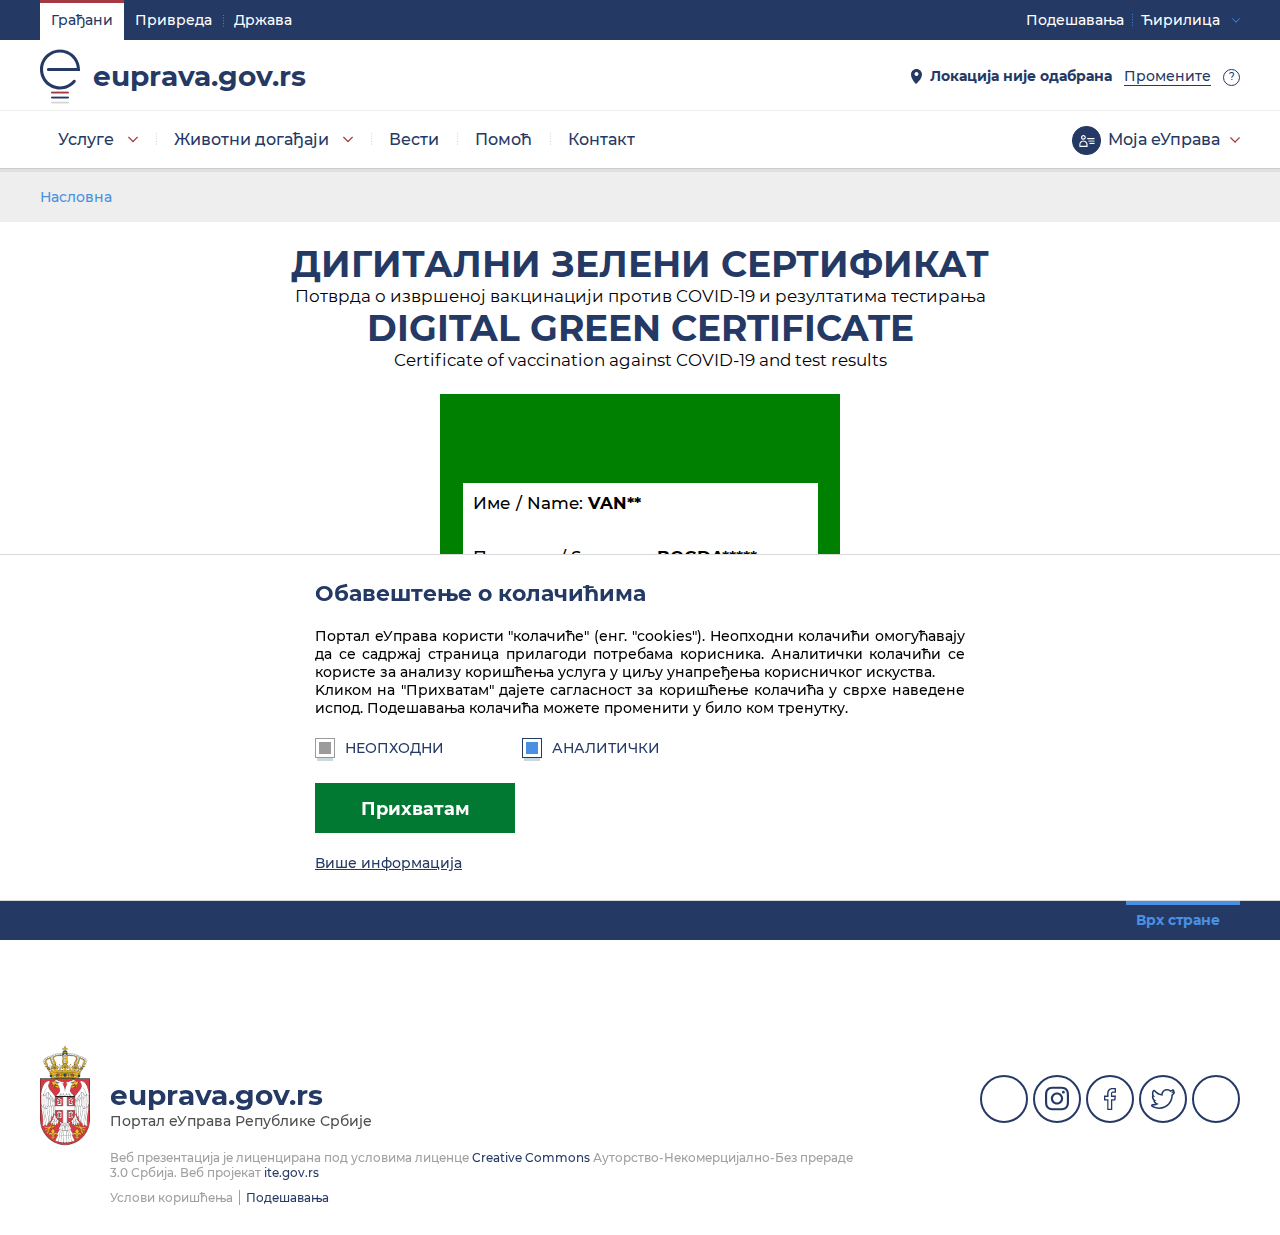
<file: DigitalniZeleniSertifikat/validacijaDokumenta/index.html>
<!DOCTYPE html>
<html>
  <head>
  <style>
        #resetBtn {
            background-color: white;
            color: rgb(40, 60, 120);
            height: 30px;
            width: 300px;
            margin: auto;
            margin-bottom: 3px;
        }

        .container {
            margin-top:6px
        }

        .container .ms-Icon {
            display: flex;
            margin-top: -63px
        }

        #welcomeMessage {
            overflow-wrap: break-word;
            width: 190px;
            font-size: 15px;
            margin-left: -200px;
            margin-top: -12px;
            color: black;
            padding-right: 30px;
        }
        .ac-pushButton > div {
            white-space: normal !important;
            color: rgb(40, 60, 120);
        }
  </style>
    <meta charset="utf-8">
    <meta name="viewport" content="width=device-width, initial-scale=1, max-scale=1, user-scalable=no">
    <title>eUprava</title>
    <script>
      var eupravaCookies=document.cookie.split("; ");
      var eupravaTheme=0;
      var eupravaTab=0;
      for(var eupravaIndex in eupravaCookies) {
        var eupravaCookie=eupravaCookies[eupravaIndex].split("=");
        if (eupravaCookie[0]=="euprava-theme") {
          eupravaTheme=eupravaCookie[1][2];
          if (eupravaCookie[1][0]=="0")
            document.getElementsByTagName("html")[0].className="small";
          if (eupravaCookie[1][0]=="2")
            document.getElementsByTagName("html")[0].className="large";
        }
        if (eupravaCookie[0]=="active-tab")
          eupravaTab=(eupravaCookie[1][0]*1 || 0);
      }
      if (eupravaTab==0)
        document.write('<link rel="stylesheet" type="text/css" '+(eupravaTheme==0?'':'data-')+'href="/TheEGovernmentTheme/css/app.css?v=1.2" data-theme="0">');
      else if (eupravaTab==1)
        document.write('<link rel="stylesheet" type="text/css" '+(eupravaTheme==0?'':'data-')+'href="/TheEGovernmentTheme/css/basic-privreda.css" data-theme="0">');
      else if (eupravaTab==2)
        document.write('<link rel="stylesheet" type="text/css" '+(eupravaTheme==0?'':'data-')+'href="/TheEGovernmentTheme/css/basic-uprava.css" data-theme="0">');
      document.write('<link rel="stylesheet" type="text/css" '+(eupravaTheme==1?'':'data-')+'href="/TheEGovernmentTheme/css/bw.css" data-theme="1">');
      document.write('<link rel="stylesheet" type="text/css" '+(eupravaTheme==2?'':'data-')+'href="/TheEGovernmentTheme/css/inverse.css" data-theme="2">');
    </script>
    <noscript>
      <link rel="stylesheet" type="text/css" href="/TheEGovernmentTheme/css/app.css?v=1.2">
      <link rel="stylesheet" type="text/css" href="/css/app.override.css">
    </noscript>
	<link rel="stylesheet" type="text/css" href="/TheEGovernmentTheme/css/toastr.css">
    <link rel="stylesheet" type="text/css" href="/css/app.override.css">
	<link rel="apple-touch-icon" sizes="57x57" href="/TheEGovernmentTheme/favicon/apple-icon-57x57.png">
    <link rel="apple-touch-icon" sizes="60x60" href="/TheEGovernmentTheme/favicon/apple-icon-60x60.png">
    <link rel="apple-touch-icon" sizes="72x72" href="/TheEGovernmentTheme/favicon/apple-icon-72x72.png">
    <link rel="apple-touch-icon" sizes="76x76" href="/TheEGovernmentTheme/favicon/apple-icon-76x76.png">
    <link rel="apple-touch-icon" sizes="114x114" href="/TheEGovernmentTheme/favicon/apple-icon-114x114.png">
    <link rel="apple-touch-icon" sizes="120x120" href="/TheEGovernmentTheme/favicon/apple-icon-120x120.png">
    <link rel="apple-touch-icon" sizes="144x144" href="/TheEGovernmentTheme/favicon/apple-icon-144x144.png">
    <link rel="apple-touch-icon" sizes="152x152" href="/TheEGovernmentTheme/favicon/apple-icon-152x152.png">
    <link rel="apple-touch-icon" sizes="180x180" href="/TheEGovernmentTheme/favicon/apple-icon-180x180.png">
    <link rel="icon" type="image/png" sizes="192x192"  href="/TheEGovernmentTheme/favicon/android-icon-192x192.png">
    <link rel="icon" type="image/png" sizes="32x32" href="/TheEGovernmentTheme/favicon/favicon-32x32.png">
    <link rel="icon" type="image/png" sizes="96x96" href="/TheEGovernmentTheme/favicon/favicon-96x96.png">
    <link rel="icon" type="image/png" sizes="16x16" href="/TheEGovernmentTheme/favicon/favicon-16x16.png">
    <link rel="manifest" href="/TheEGovernmentTheme/favicon/manifest.json">	
    <link rel="stylesheet" href="/TheEGovernmentTheme/css/MinimizableWebChat.css" />
    <script crossorigin="anonymous"
            src="https://cdn.botframework.com/botframework-webchat/latest/webchat.js"></script>
    <meta name="msapplication-TileColor" content="#ffffff">
    <meta name="msapplication-TileImage" content="/TheEGovernmentTheme/favicon/ms-icon-144x144.png">
    <meta name="theme-color" content="#ffffff">
	<!--[if lte IE 8 ]>
    <script src="/TheEGovernmentTheme/ie8.js"></script>
    <link rel="stylesheet" type="text/css" href="/TheEGovernmentTheme/css/ie8.css" />
<![endif]-->

<script>
    window.dataLayer = window.dataLayer || [];
        window.dataLayer.push({ login: "Nije Ulogovan" });     
</script>

     <script>
        function getCookie(cname) {
            var i, x, y, cookies = document.cookie.split(";");
            for (i = 0; i < cookies.length; i++) {
                x = cookies[i].substr(0, cookies[i].indexOf("="));
                y = cookies[i].substr(cookies[i].indexOf("=") + 1);
                x = x.replace(/^\s+|\s+$/g, "");
                if (x == cname) {
                    return unescape(y);
                }
            }
        }
        if (getCookie('ga_consent_cookie') != 'false') {       
            document.write('<' + 'script src="/js/google-tag.js"' +
                ' type="text/javascript"><' + '/script>');
        }
    </script>
  </head>
  <body class="theme-default">
   <!-- Google Tag Manager (noscript) -->
   <noscript><iframe src="https://www.googletagmanager.com/ns.html?id=GTM-NZG9ZK6"
   height="0" width="0" style="display:none;visibility:hidden"></iframe></noscript>
   <!-- End Google Tag Manager (noscript) -->


	  <div class="minimizable-web-chat">
       <button id="openchatboxbutton" class="maximize" onclick="OpenChat()">
            <span class="ms-Icon ms-Icon--MessageFill">
            </span>
        </button>

        <div id="chatbox" style="display:none" class="chat-box right">
            <header>
                 <img src="/TheEGovernmentTheme/img/logo.svg" />
                
                <div class="filler"></div>
                <p style="font-size:x-small;color:white;margin:auto">БЕТА ВЕРЗИЈА</p>
                <button class="switch" onClick=HandleSwitchButtonClick()>
                    <span class="ms-Icon ms-Icon--Switch" />
                </button>
                <button class="minimize" onClick="HandleMinimizeButtonClick()">
                    <span class="ms-Icon ms-Icon--ChromeMinimize" />
                </button>
            </header>
            <div id="webchat" class="react-web-chat" role="main"></div>
            <button id="resetBtn" type="button" onclick="Reset()" >Почетак</button>
        </div>
    </div>
    <script>
    var store = null;

    async function Reset() {
        store.dispatch({
            type: 'WEB_CHAT/SEND_MESSAGE',
            payload: {
                text: `Почетак`
            }
        });
    }

    var IsOpened = false;

    function OpenChat() {
        document.getElementById("openchatboxbutton").style.display = "none";
        document.getElementById("chatbox").style.display = "flex";

        if (!IsOpened) {
            IsOpened = true;
            // Get welcome message
            // We are using a customized store to add hooks to connect event
            store = window.WebChat.createStore({}, ({ dispatch }) => next => action => {
                console.log(action);
                if (action.type === 'DIRECT_LINE/CONNECT_FULFILLED') {
                    dispatch({
                        type: 'WEB_CHAT/SEND_EVENT',
                        payload: {
                            name: 'webchat/join',
                            value: { language: window.navigator.language }
                        }
                    });
                }
                return next(action);
            });

            // Set the StyleOptions for avatar
            const styleOptions = {
                //botAvatarInitials: 'WC',
                //userAvatarInitials: 'WW'
                hideSendBox: true,
                hideUploadButton: true
                //messageActivityWordBreak: 'keep-all'
            };

            // Render the webchat control
            window.WebChat.renderWebChat({
                directLine: window.WebChat.createDirectLine({ token: `P-7Hhx81c98.T6hfrCFixVnu5ARgIsvt50u20TYQQyVgXEF2Z4Q2kJY` }),
                store,
                //userID: `user`,
                //username: 'Web Chat User',
                locale: 'sr-Cyrl-RS',
                styleOptions
            }, document.getElementById('webchat'));
            document.querySelector('#webchat > *').focus();
        }
    }

    function HandleMinimizeButtonClick() {
        document.getElementById("chatbox").style.display = "none";
        document.getElementById("openchatboxbutton").style.display = "block";
    }
    function HandleSwitchButtonClick() {
        var element = document.getElementById("chatbox");
        element.classList.toggle('right');
        element.classList.toggle('left');
    }
</script>
   
    <header>
      <div class="head-sections">
        <div class="top-bar"></div>
        <div class="mid-sep"></div>
        <div class="bot-bar"></div>
      </div>
      <div class="container">
	  
        <div class="head-tabs">
		    
          <ul>
            <li><a href="/">Грађани</a></li>
            <li><a href="/">Привреда</a></li>
            <li><a href="/">Држава</a></li></a></li>
          </ul>
        </div>
        <h1><a href="/">euprava.gov.rs</a></h1>
        <a href="" class="mobile-handle"></a>
         <div class="my-egov">         
		    






    <a href="" class="">Моја еУправа</a>
<ul>
                <li><a href="/ssologin" target="_self">&#x41F;&#x440;&#x438;&#x458;&#x430;&#x432;&#x430;</a></li>
                <li><a href="/ssologinpro" target="_self">&#x41F;&#x440;&#x438;&#x458;&#x430;&#x432;&#x430; &#x41F;&#x440;&#x43E;</a></li>
                <li><a href="https://eid.gov.rs" target="_blank">&#x420;&#x435;&#x433;&#x438;&#x441;&#x442;&#x440;&#x430;&#x446;&#x438;&#x458;&#x430;</a></li>
</ul>

   
          </ul>
        </div>
        <div class="nav">
          <nav>
            <ul>
		      



<li class="has-child">
    <ul>
                <li class="has-child">
                    <a href="/%C5%BEivotna-oblast/15">&#x41B;&#x438;&#x447;&#x43D;&#x430; &#x434;&#x43E;&#x43A;&#x443;&#x43C;&#x435;&#x43D;&#x442;&#x430;</a>
                    <ul>
                            <li>
                                <a href="/%C5%BEivotna-oblast/15/%C5%BEivotna-situacija/46">
                                    &#x41B;&#x438;&#x447;&#x43D;&#x430; &#x43A;&#x430;&#x440;&#x442;&#x430;/&#x43F;&#x430;&#x441;&#x43E;&#x448;
                                </a>
                            </li>
                            <li>
                                <a href="/%C5%BEivotna-oblast/15/%C5%BEivotna-situacija/99">
                                    &#x412;&#x43E;&#x437;&#x430;&#x447;&#x43A;&#x430; &#x434;&#x43E;&#x437;&#x432;&#x43E;&#x43B;&#x430;
                                </a>
                            </li>
                            <li>
                                <a href="/%C5%BEivotna-oblast/15/%C5%BEivotna-situacija/170">
                                    &#x41C;&#x430;&#x442;&#x438;&#x447;&#x43D;&#x430; &#x43A;&#x45A;&#x438;&#x433;&#x430; &#x440;&#x43E;&#x452;&#x435;&#x43D;&#x438;&#x445;
                                </a>
                            </li>
                            <li>
                                <a href="/%C5%BEivotna-oblast/15/%C5%BEivotna-situacija/173">
                                    &#x41A;&#x432;&#x430;&#x43B;&#x438;&#x444;&#x438;&#x43A;&#x43E;&#x432;&#x430;&#x43D;&#x438; &#x435;&#x43B;&#x435;&#x43A;&#x442;&#x440;&#x43E;&#x43D;&#x441;&#x43A;&#x438; &#x441;&#x435;&#x440;&#x442;&#x438;&#x444;&#x438;&#x43A;&#x430;&#x442;
                                </a>
                            </li>
                            <li>
                                <a href="/%C5%BEivotna-oblast/15/%C5%BEivotna-situacija/180">
                                    &#x418;&#x441;&#x43F;&#x440;&#x430;&#x432;&#x435; &#x43E; &#x43E;&#x440;&#x443;&#x436;&#x458;&#x443;
                                </a>
                            </li>
                            <li>
                                <a href="/%C5%BEivotna-oblast/15/%C5%BEivotna-situacija/215">
                                    &#x41F;&#x43E;&#x442;&#x43F;&#x438;&#x441; &#x443; &#x43A;&#x43B;&#x430;&#x443;&#x434;&#x443;
                                </a>
                            </li>
                    </ul>
                </li>
                <li class="has-child">
                    <a href="/%C5%BEivotna-oblast/16">&#x414;&#x435;&#x446;&#x430; &#x438; &#x41E;&#x431;&#x440;&#x430;&#x437;&#x43E;&#x432;&#x430;&#x45A;&#x435;</a>
                    <ul>
                            <li>
                                <a href="/%C5%BEivotna-oblast/16/%C5%BEivotna-situacija/31">
                                    &#x411;&#x435;&#x431;&#x43E;, &#x434;&#x43E;&#x431;&#x440;&#x43E; &#x434;&#x43E;&#x448;&#x43B;&#x430; &#x43D;&#x430; &#x441;&#x432;&#x435;&#x442;
                                </a>
                            </li>
                            <li>
                                <a href="/%C5%BEivotna-oblast/16/%C5%BEivotna-situacija/32">
                                    &#x435;&#x412;&#x440;&#x442;&#x438;&#x45B;
                                </a>
                            </li>
                            <li>
                                <a href="/%C5%BEivotna-oblast/16/%C5%BEivotna-situacija/55">
                                    &#x435;&#x412;&#x440;&#x442;&#x438;&#x45B; - &#x440;&#x43E;&#x434;&#x438;&#x442;&#x435;&#x459; &#x441;&#x442;&#x440;&#x430;&#x43D;&#x430;&#x446;
                                </a>
                            </li>
                            <li>
                                <a href="/%C5%BEivotna-oblast/16/%C5%BEivotna-situacija/87">
                                    &#x41E;&#x434;&#x431;&#x438;&#x458;&#x435;&#x43D;&#x438;&#x446;&#x430;
                                </a>
                            </li>
                            <li>
                                <a href="/%C5%BEivotna-oblast/16/%C5%BEivotna-situacija/196">
                                    &#x41C;&#x43E;&#x458;&#x430; &#x441;&#x440;&#x435;&#x434;&#x45A;&#x430; &#x448;&#x43A;&#x43E;&#x43B;&#x430;
                                </a>
                            </li>
                            <li>
                                <a href="/%C5%BEivotna-oblast/16/%C5%BEivotna-situacija/198">
                                    &#x435;&#x441;&#x414;&#x43D;&#x435;&#x432;&#x43D;&#x438;&#x43A;
                                </a>
                            </li>
                    </ul>
                </li>
                <li class="has-child">
                    <a href="/%C5%BEivotna-oblast/17">&#x417;&#x434;&#x440;&#x430;&#x432;&#x459;&#x435;</a>
                    <ul>
                            <li>
                                <a href="/%C5%BEivotna-oblast/17/%C5%BEivotna-situacija/33">
                                    &#x417;&#x434;&#x440;&#x430;&#x432;&#x441;&#x442;&#x432;&#x435;&#x43D;&#x43E; &#x43E;&#x441;&#x438;&#x433;&#x443;&#x440;&#x430;&#x45A;&#x435;
                                </a>
                            </li>
                            <li>
                                <a href="/%C5%BEivotna-oblast/17/%C5%BEivotna-situacija/34">
                                    &#x417;&#x434;&#x440;&#x430;&#x432;&#x441;&#x442;&#x432;&#x435;&#x43D;&#x430; &#x437;&#x430;&#x448;&#x442;&#x438;&#x442;&#x430;
                                </a>
                            </li>
                            <li>
                                <a href="/%C5%BEivotna-oblast/17/%C5%BEivotna-situacija/182">
                                    COVID-19
                                </a>
                            </li>
                    </ul>
                </li>
                <li class="has-child">
                    <a href="/%C5%BEivotna-oblast/20">&#x421;&#x430;&#x43E;&#x431;&#x440;&#x430;&#x45B;&#x430;&#x458; &#x438; &#x422;&#x443;&#x440;&#x438;&#x437;&#x430;&#x43C;</a>
                    <ul>
                            <li>
                                <a href="/%C5%BEivotna-oblast/20/%C5%BEivotna-situacija/44">
                                    &#x420;&#x435;&#x433;&#x438;&#x441;&#x442;&#x440;&#x430;&#x446;&#x438;&#x458;&#x430; &#x432;&#x43E;&#x437;&#x438;&#x43B;&#x430;
                                </a>
                            </li>
                            <li>
                                <a href="/%C5%BEivotna-oblast/20/%C5%BEivotna-situacija/193">
                                    &#x41F;&#x440;&#x438;&#x458;&#x430;&#x432;&#x430; &#x431;&#x43E;&#x440;&#x430;&#x432;&#x438;&#x448;&#x442;&#x430; &#x441;&#x442;&#x440;&#x430;&#x43D;&#x446;&#x430;
                                </a>
                            </li>
                            <li>
                                <a href="/%C5%BEivotna-oblast/20/%C5%BEivotna-situacija/209">
                                    &#x41F;&#x430;&#x440;&#x43A;&#x438;&#x43D;&#x433; &#x437;&#x430; &#x43E;&#x441;&#x43E;&#x431;&#x435; &#x441;&#x430; &#x438;&#x43D;&#x432;&#x430;&#x43B;&#x438;&#x434;&#x438;&#x442;&#x435;&#x442;&#x43E;&#x43C; 
                                </a>
                            </li>
                    </ul>
                </li>
                <li class="has-child">
                    <a href="/%C5%BEivotna-oblast/21">&#x423;&#x432;&#x435;&#x440;&#x435;&#x45A;&#x430;</a>
                    <ul>
                            <li>
                                <a href="/%C5%BEivotna-oblast/21/%C5%BEivotna-situacija/36">
                                    &#x41A;&#x440;&#x438;&#x432;&#x438;&#x447;&#x43D;&#x430; &#x443;&#x432;&#x435;&#x440;&#x435;&#x45A;&#x430;
                                </a>
                            </li>
                    </ul>
                </li>
                <li class="has-child">
                    <a href="/%C5%BEivotna-oblast/22">&#x424;&#x438;&#x43D;&#x430;&#x43D;&#x441;&#x438;&#x458;&#x435;</a>
                    <ul>
                            <li>
                                <a href="/%C5%BEivotna-oblast/22/%C5%BEivotna-situacija/42">
                                    &#x41B;&#x43E;&#x43A;&#x430;&#x43B;&#x43D;&#x430; &#x43F;&#x43E;&#x440;&#x435;&#x441;&#x43A;&#x430; &#x430;&#x434;&#x43C;&#x438;&#x43D;&#x438;&#x441;&#x442;&#x440;&#x430;&#x446;&#x438;&#x458;&#x430;
                                </a>
                            </li>
                            <li>
                                <a href="/%C5%BEivotna-oblast/22/%C5%BEivotna-situacija/91">
                                    &#x41F;&#x43E;&#x434;&#x441;&#x442;&#x438;&#x446;&#x430;&#x458;&#x438;
                                </a>
                            </li>
                            <li>
                                <a href="/%C5%BEivotna-oblast/22/%C5%BEivotna-situacija/111">
                                    &#x41F;&#x43B;&#x430;&#x442;&#x438;
                                </a>
                            </li>
                            <li>
                                <a href="/%C5%BEivotna-oblast/22/%C5%BEivotna-situacija/114">
                                    &#x41C;&#x43E;&#x458;&#x438; &#x43F;&#x43E;&#x434;&#x430;&#x446;&#x438; &#x437;&#x430; &#x431;&#x430;&#x43D;&#x43A;&#x443;
                                </a>
                            </li>
                            <li>
                                <a href="/%C5%BEivotna-oblast/22/%C5%BEivotna-situacija/185">
                                    &#x414;&#x438;&#x433;&#x438;&#x442;&#x430;&#x43B;&#x43D;&#x430; &#x438;&#x43C;&#x43E;&#x432;&#x438;&#x43D;&#x430;
                                </a>
                            </li>
                            <li>
                                <a href="/%C5%BEivotna-oblast/22/%C5%BEivotna-situacija/203">
                                    &#x41D;&#x430;&#x43A;&#x43D;&#x430;&#x434;&#x435;
                                </a>
                            </li>
                    </ul>
                </li>
                <li class="has-child">
                    <a href="/%C5%BEivotna-oblast/23">&#x41F;&#x43E;&#x441;&#x430;&#x43E;</a>
                    <ul>
                            <li>
                                <a href="/%C5%BEivotna-oblast/23/%C5%BEivotna-situacija/41">
                                    &#x421;&#x43B;&#x443;&#x436;&#x431;&#x430; &#x437;&#x430; &#x443;&#x43F;&#x440;&#x430;&#x432;&#x459;&#x430;&#x45A;&#x435; &#x43A;&#x430;&#x434;&#x440;&#x43E;&#x432;&#x438;&#x43C;&#x430;
                                </a>
                            </li>
                            <li>
                                <a href="/%C5%BEivotna-oblast/23/%C5%BEivotna-situacija/153">
                                    &#x41D;&#x430;&#x446;&#x438;&#x43E;&#x43D;&#x430;&#x43B;&#x43D;&#x430; &#x441;&#x43B;&#x443;&#x436;&#x431;&#x430; &#x437;&#x430; &#x437;&#x430;&#x43F;&#x43E;&#x448;&#x459;&#x430;&#x432;&#x430;&#x45A;&#x435;
                                </a>
                            </li>
                            <li>
                                <a href="/%C5%BEivotna-oblast/23/%C5%BEivotna-situacija/174">
                                    &#x421;&#x442;&#x440;&#x443;&#x447;&#x43D;&#x430; &#x443;&#x441;&#x430;&#x432;&#x440;&#x448;&#x430;&#x432;&#x430;&#x45A;&#x430;
                                </a>
                            </li>
                            <li>
                                <a href="/%C5%BEivotna-oblast/23/%C5%BEivotna-situacija/175">
                                    &#x41A;&#x43E;&#x43D;&#x43A;&#x443;&#x440;&#x441;&#x438; &#x437;&#x430; &#x440;&#x430;&#x434;&#x43D;&#x430; &#x43C;&#x435;&#x441;&#x442;&#x430;
                                </a>
                            </li>
                    </ul>
                </li>
                <li class="has-child">
                    <a href="/%C5%BEivotna-oblast/44">&#x41F;&#x440;&#x43E;&#x458;&#x435;&#x43A;&#x442;&#x438;</a>
                    <ul>
                            <li>
                                <a href="/%C5%BEivotna-oblast/44/%C5%BEivotna-situacija/90">
                                    &#x418;&#x43D;&#x442;&#x435;&#x43B;&#x435;&#x43A;&#x442;&#x443;&#x430;&#x43B;&#x43D;&#x430; &#x441;&#x432;&#x43E;&#x458;&#x438;&#x43D;&#x430;
                                </a>
                            </li>
                            <li>
                                <a href="/%C5%BEivotna-oblast/44/%C5%BEivotna-situacija/95">
                                    &#x408;&#x430;&#x432;&#x43D;&#x438; &#x43F;&#x43E;&#x437;&#x438;&#x432;&#x438;
                                </a>
                            </li>
                            <li>
                                <a href="/%C5%BEivotna-oblast/44/%C5%BEivotna-situacija/199">
                                    &#x421;&#x442;&#x440;&#x430;&#x442;&#x435;&#x433;&#x438;&#x458;&#x435;
                                </a>
                            </li>
                    </ul>
                </li>
                <li class="has-child">
                    <a href="/%C5%BEivotna-oblast/45">&#x41E;&#x434;&#x431;&#x440;&#x430;&#x43D;&#x430; &#x438; &#x431;&#x435;&#x437;&#x431;&#x435;&#x434;&#x43D;&#x43E;&#x441;&#x442;</a>
                    <ul>
                            <li>
                                <a href="/%C5%BEivotna-oblast/45/%C5%BEivotna-situacija/45">
                                    &#x421;&#x43B;&#x443;&#x436;&#x435;&#x45A;&#x435; &#x432;&#x43E;&#x458;&#x43D;&#x43E;&#x433; &#x440;&#x43E;&#x43A;&#x430;
                                </a>
                            </li>
                    </ul>
                </li>
                <li class="has-child">
                    <a href="/%C5%BEivotna-oblast/52">&#x418;&#x43D;&#x441;&#x43F;&#x435;&#x43A;&#x446;&#x438;&#x458;&#x441;&#x43A;&#x435; &#x441;&#x43B;&#x443;&#x436;&#x431;&#x435;</a>
                    <ul>
                            <li>
                                <a href="/%C5%BEivotna-oblast/52/%C5%BEivotna-situacija/71">
                                    &#x41F;&#x440;&#x438;&#x458;&#x430;&#x432;&#x435; &#x438;&#x43D;&#x441;&#x43F;&#x435;&#x43A;&#x446;&#x438;&#x458;&#x438;
                                </a>
                            </li>
                            <li>
                                <a href="/%C5%BEivotna-oblast/52/%C5%BEivotna-situacija/101">
                                    &#x41A;&#x43E;&#x43C;&#x443;&#x43D;&#x430;&#x43B;&#x43D;&#x438; &#x43F;&#x440;&#x43E;&#x431;&#x43B;&#x435;&#x43C;&#x438;
                                </a>
                            </li>
                    </ul>
                </li>
                <li class="has-child">
                    <a href="/%C5%BEivotna-oblast/56">Foreigner</a>
                    <ul>
                            <li>
                                <a href="/%C5%BEivotna-oblast/56/%C5%BEivotna-situacija/79">
                                    Application for a work visa
                                </a>
                            </li>
                            <li>
                                <a href="/%C5%BEivotna-oblast/56/%C5%BEivotna-situacija/81">
                                    Residence registration
                                </a>
                            </li>
                    </ul>
                </li>
                <li class="has-child">
                    <a href="/%C5%BEivotna-oblast/60">&#x435;&#x41A;&#x43E;&#x43D;&#x441;&#x443;&#x43B;&#x442;&#x430;&#x446;&#x438;&#x458;&#x435;</a>
                    <ul>
                            <li>
                                <a href="/%C5%BEivotna-oblast/60/%C5%BEivotna-situacija/96">
                                    &#x435;&#x41A;&#x43E;&#x43D;&#x441;&#x443;&#x43B;&#x442;&#x430;&#x446;&#x438;&#x458;&#x435;
                                </a>
                            </li>
                    </ul>
                </li>
                <li class="has-child">
                    <a href="/%C5%BEivotna-oblast/77">&#x423;&#x440;&#x431;&#x430;&#x43D;&#x438;&#x437;&#x430;&#x43C; &#x438; &#x433;&#x440;&#x430;&#x452;&#x435;&#x432;&#x438;&#x43D;&#x430;</a>
                    <ul>
                            <li>
                                <a href="/%C5%BEivotna-oblast/77/%C5%BEivotna-situacija/202">
                                    &#x423;&#x440;&#x431;&#x430;&#x43D;&#x438;&#x437;&#x430;&#x43C;
                                </a>
                            </li>
                    </ul>
                </li>
        <li class="emph"><a href="/sve-usluge">Све услуге</a></li>
    </ul>
    <a href="">Услуге</a>
</li>
        


        <li class="has-child">
      <a href="" class="nav-link dropdown-toggle" data-toggle="dropdown">&#x416;&#x438;&#x432;&#x43E;&#x442;&#x43D;&#x438; &#x434;&#x43E;&#x433;&#x430;&#x452;&#x430;&#x458;&#x438;<b class="caret"></b></a>

  <ul>
    <li class="">
      <a href="/porodicni-zivot">&#x41F;&#x43E;&#x440;&#x43E;&#x434;&#x438;&#x447;&#x43D;&#x438; &#x436;&#x438;&#x432;&#x43E;&#x442;</a>

</li>
    <li class="">
      <a href="/vrtic">&#x412;&#x440;&#x442;&#x438;&#x45B;</a>

</li>
    <li class="">
      <a href="/osnovno-obrazovanje">&#x41E;&#x441;&#x43D;&#x43E;&#x432;&#x43D;&#x43E; &#x43E;&#x431;&#x440;&#x430;&#x437;&#x43E;&#x432;&#x430;&#x45A;&#x435;</a>

</li>
    <li class="">
      <a href="/srednje-obrazovanje">&#x421;&#x440;&#x435;&#x434;&#x45A;&#x435; &#x43E;&#x431;&#x440;&#x430;&#x437;&#x43E;&#x432;&#x430;&#x45A;&#x435;</a>

</li>
    <li class="">
      <a href="/studiranje">&#x421;&#x442;&#x443;&#x434;&#x438;&#x440;&#x430;&#x45A;&#x435;</a>

</li>
    <li class="">
      <a href="prilike-mogucnosti-mladi">&#x41F;&#x440;&#x438;&#x43B;&#x438;&#x43A;&#x435; &#x438; &#x43C;&#x43E;&#x433;&#x443;&#x45B;&#x43D;&#x43E;&#x441;&#x442;&#x438; &#x437;&#x430; &#x43C;&#x43B;&#x430;&#x434;&#x435;</a>

</li>
    <li class="">
      <a href="/trazim-posao">&#x422;&#x440;&#x430;&#x436;&#x438;&#x43C; &#x43F;&#x43E;&#x441;&#x430;&#x43E;</a>

</li>
    <li class="">
      <a href="/kupovina-nepokretnosti">&#x41A;&#x443;&#x43F;&#x43E;&#x432;&#x438;&#x43D;&#x430; &#x43D;&#x435;&#x43F;&#x43E;&#x43A;&#x440;&#x435;&#x442;&#x43D;&#x43E;&#x441;&#x442;&#x438;</a>

</li>
    <li class="">
      <a href="/pokretanje-biznisa">&#x41F;&#x43E;&#x43A;&#x440;&#x435;&#x442;&#x430;&#x45A;&#x435; &#x431;&#x438;&#x437;&#x43D;&#x438;&#x441;&#x430; </a>

</li>
    <li class="">
      <a href="/&#x43E;&#x434;&#x43B;&#x430;&#x437;&#x430;&#x43A;-&#x443;-&#x43F;&#x435;&#x43D;&#x437;&#x438;&#x458;&#x443;">&#x41E;&#x434;&#x43B;&#x430;&#x437;&#x430;&#x43A; &#x443; &#x43F;&#x435;&#x43D;&#x437;&#x438;&#x458;&#x443;</a>

</li>
    <li class="">
      <a href="https://euprava.gov.rs/povratak-u-srbiju">&#x41F;&#x43E;&#x432;&#x440;&#x430;&#x442;&#x430;&#x43A; &#x443; &#x421;&#x440;&#x431;&#x438;&#x458;&#x443;</a>

</li>
  </ul>
</li>
        <li class="">
      <a href="/sve-vesti">&#x412;&#x435;&#x441;&#x442;&#x438;</a>

</li>
        <li class="">
      <a href="/pomoc">&#x41F;&#x43E;&#x43C;&#x43E;&#x45B;</a>

</li>
        <li class="">
      <a href="/kontakt">&#x41A;&#x43E;&#x43D;&#x442;&#x430;&#x43A;&#x442;</a>

</li>
              <li class="mob-only"><a href="">Моја еУправа</a></li>
            </ul>
          </nav>
          <div class="lang">

<div class="ll-cont">
  <div class="ll-active">
    <a href="">
      Ћирилица
    </a>
  </div>
  <ul>
    <li class="active">
        <a href="/RedirectToLocalizedContent?targetculture=sr-Cyrl&amp;contentItemUrl=%2FDigitalniZeleniSertifikat%2FvalidacijaDokumenta%2Fid%3DcmVxSUQ9ZWQ3MWZiYmMtOTM2ZC00YWM3LTgyNDMtODFiZDhiM2E5NGUwJmptYmc9MTIwNTAwMDcxNTIxNyZsYW5nPWVuLWdi-ZBzmGFzQm8dxqqWzlXHQAw%3D%3D">Ћирилица</a>
    </li>

    <li>
      <a href="/RedirectToLocalizedContent?targetculture=sr-Latn&amp;contentItemUrl=%2FDigitalniZeleniSertifikat%2FvalidacijaDokumenta%2Fid%3DcmVxSUQ9ZWQ3MWZiYmMtOTM2ZC00YWM3LTgyNDMtODFiZDhiM2E5NGUwJmptYmc9MTIwNTAwMDcxNTIxNyZsYW5nPWVuLWdi-ZBzmGFzQm8dxqqWzlXHQAw%3D%3D">Latinica</a>
    </li>
  </ul>
</div>

            <a class="set-handle" href="">Подешавaња</a>
          </div>
          <div class="settings">
            <div class="settings-box">
			 <a class="close">&times;</a>
              <div class="zoom-note">
                Употребите<br />CTRL+ за повећавање<br />CTRL- за смањивање
              </div>
              <div class="font">
                <h2>Подешавaња</h2>
                <div class="title">Изаберите стил приказа слова</div>
                <ul>
                  <li><a href="" role="button">Умањена слова</a></li>
                  <li class="active" role="button"><a href="">Нормална величина</a></li>
                  <li><a href="" role="button">Велика слова</a></li>
                </ul>
              </div>
              <div class="theme">
                <div class="title">Изаберите тему</div>
                <ul>
                  <li class="default"><a href="" role="button">Основна тема</a></li>
                  <li class="bw"><a href="" role="button">Црно/бела тема</a></li>
                  <li class="inv"><a href="" role="button">Инверзна тема</a></li>
                </ul>
              </div>
            </div>
          </div>
		  <div class="muni">
		      




    <span class="current"></span>
    <a>Промените</a>
    <span class="help"></span>
    <div class="muni-updater">
        <input type="text" placeholder="Претрага" />
        <a href="" class="close"></a>
        <ul>
                    <li data-value="-1"><a href="/DigitalniZeleniSertifikat/validacijaDokumenta/id=cmVxSUQ9ZWQ3MWZiYmMtOTM2ZC00YWM3LTgyNDMtODFiZDhiM2E5NGUwJmptYmc9MTIwNTAwMDcxNTIxNyZsYW5nPWVuLWdi-ZBzmGFzQm8dxqqWzlXHQAw==">&#x41B;&#x43E;&#x43A;&#x430;&#x446;&#x438;&#x458;&#x430; &#x43D;&#x438;&#x458;&#x435; &#x43E;&#x434;&#x430;&#x431;&#x440;&#x430;&#x43D;&#x430;</a></li>
                    <li data-value="80012"><a href="/DigitalniZeleniSertifikat/validacijaDokumenta/id=cmVxSUQ9ZWQ3MWZiYmMtOTM2ZC00YWM3LTgyNDMtODFiZDhiM2E5NGUwJmptYmc9MTIwNTAwMDcxNTIxNyZsYW5nPWVuLWdi-ZBzmGFzQm8dxqqWzlXHQAw==">&#x410;&#x434;&#x430;</a></li>
                    <li data-value="70017"><a href="/DigitalniZeleniSertifikat/validacijaDokumenta/id=cmVxSUQ9ZWQ3MWZiYmMtOTM2ZC00YWM3LTgyNDMtODFiZDhiM2E5NGUwJmptYmc9MTIwNTAwMDcxNTIxNyZsYW5nPWVuLWdi-ZBzmGFzQm8dxqqWzlXHQAw==">&#x410;&#x43B;&#x435;&#x43A;&#x441;&#x430;&#x43D;&#x434;&#x440;&#x43E;&#x432;&#x430;&#x446;</a></li>
                    <li data-value="70025"><a href="/DigitalniZeleniSertifikat/validacijaDokumenta/id=cmVxSUQ9ZWQ3MWZiYmMtOTM2ZC00YWM3LTgyNDMtODFiZDhiM2E5NGUwJmptYmc9MTIwNTAwMDcxNTIxNyZsYW5nPWVuLWdi-ZBzmGFzQm8dxqqWzlXHQAw==">&#x410;&#x43B;&#x435;&#x43A;&#x441;&#x438;&#x43D;&#x430;&#x446;</a></li>
                    <li data-value="80039"><a href="/DigitalniZeleniSertifikat/validacijaDokumenta/id=cmVxSUQ9ZWQ3MWZiYmMtOTM2ZC00YWM3LTgyNDMtODFiZDhiM2E5NGUwJmptYmc9MTIwNTAwMDcxNTIxNyZsYW5nPWVuLWdi-ZBzmGFzQm8dxqqWzlXHQAw==">&#x410;&#x43B;&#x438;&#x431;&#x443;&#x43D;&#x430;&#x440;</a></li>
                    <li data-value="80047"><a href="/DigitalniZeleniSertifikat/validacijaDokumenta/id=cmVxSUQ9ZWQ3MWZiYmMtOTM2ZC00YWM3LTgyNDMtODFiZDhiM2E5NGUwJmptYmc9MTIwNTAwMDcxNTIxNyZsYW5nPWVuLWdi-ZBzmGFzQm8dxqqWzlXHQAw==">&#x410;&#x43F;&#x430;&#x442;&#x438;&#x43D;</a></li>
                    <li data-value="70033"><a href="/DigitalniZeleniSertifikat/validacijaDokumenta/id=cmVxSUQ9ZWQ3MWZiYmMtOTM2ZC00YWM3LTgyNDMtODFiZDhiM2E5NGUwJmptYmc9MTIwNTAwMDcxNTIxNyZsYW5nPWVuLWdi-ZBzmGFzQm8dxqqWzlXHQAw==">&#x410;&#x440;&#x430;&#x43D;&#x452;&#x435;&#x43B;&#x43E;&#x432;&#x430;&#x446;</a></li>
                    <li data-value="70041"><a href="/DigitalniZeleniSertifikat/validacijaDokumenta/id=cmVxSUQ9ZWQ3MWZiYmMtOTM2ZC00YWM3LTgyNDMtODFiZDhiM2E5NGUwJmptYmc9MTIwNTAwMDcxNTIxNyZsYW5nPWVuLWdi-ZBzmGFzQm8dxqqWzlXHQAw==">&#x410;&#x440;&#x438;&#x459;&#x435;</a></li>
                    <li data-value="70050"><a href="/DigitalniZeleniSertifikat/validacijaDokumenta/id=cmVxSUQ9ZWQ3MWZiYmMtOTM2ZC00YWM3LTgyNDMtODFiZDhiM2E5NGUwJmptYmc9MTIwNTAwMDcxNTIxNyZsYW5nPWVuLWdi-ZBzmGFzQm8dxqqWzlXHQAw==">&#x411;&#x430;&#x431;&#x443;&#x448;&#x43D;&#x438;&#x446;&#x430;</a></li>
                    <li data-value="70068"><a href="/DigitalniZeleniSertifikat/validacijaDokumenta/id=cmVxSUQ9ZWQ3MWZiYmMtOTM2ZC00YWM3LTgyNDMtODFiZDhiM2E5NGUwJmptYmc9MTIwNTAwMDcxNTIxNyZsYW5nPWVuLWdi-ZBzmGFzQm8dxqqWzlXHQAw==">&#x411;&#x430;&#x458;&#x438;&#x43D;&#x430; &#x411;&#x430;&#x448;&#x442;&#x430;</a></li>
                    <li data-value="70092"><a href="/DigitalniZeleniSertifikat/validacijaDokumenta/id=cmVxSUQ9ZWQ3MWZiYmMtOTM2ZC00YWM3LTgyNDMtODFiZDhiM2E5NGUwJmptYmc9MTIwNTAwMDcxNTIxNyZsYW5nPWVuLWdi-ZBzmGFzQm8dxqqWzlXHQAw==">&#x411;&#x430;&#x440;&#x430;&#x458;&#x435;&#x432;&#x43E;</a></li>
                    <li data-value="70076"><a href="/DigitalniZeleniSertifikat/validacijaDokumenta/id=cmVxSUQ9ZWQ3MWZiYmMtOTM2ZC00YWM3LTgyNDMtODFiZDhiM2E5NGUwJmptYmc9MTIwNTAwMDcxNTIxNyZsYW5nPWVuLWdi-ZBzmGFzQm8dxqqWzlXHQAw==">&#x411;&#x430;&#x442;&#x43E;&#x447;&#x438;&#x43D;&#x430;</a></li>
                    <li data-value="80055"><a href="/DigitalniZeleniSertifikat/validacijaDokumenta/id=cmVxSUQ9ZWQ3MWZiYmMtOTM2ZC00YWM3LTgyNDMtODFiZDhiM2E5NGUwJmptYmc9MTIwNTAwMDcxNTIxNyZsYW5nPWVuLWdi-ZBzmGFzQm8dxqqWzlXHQAw==">&#x411;&#x430;&#x447;</a></li>
                    <li data-value="80063"><a href="/DigitalniZeleniSertifikat/validacijaDokumenta/id=cmVxSUQ9ZWQ3MWZiYmMtOTM2ZC00YWM3LTgyNDMtODFiZDhiM2E5NGUwJmptYmc9MTIwNTAwMDcxNTIxNyZsYW5nPWVuLWdi-ZBzmGFzQm8dxqqWzlXHQAw==">&#x411;&#x430;&#x447;&#x43A;&#x430; &#x41F;&#x430;&#x43B;&#x430;&#x43D;&#x43A;&#x430;</a></li>
                    <li data-value="80071"><a href="/DigitalniZeleniSertifikat/validacijaDokumenta/id=cmVxSUQ9ZWQ3MWZiYmMtOTM2ZC00YWM3LTgyNDMtODFiZDhiM2E5NGUwJmptYmc9MTIwNTAwMDcxNTIxNyZsYW5nPWVuLWdi-ZBzmGFzQm8dxqqWzlXHQAw==">&#x411;&#x430;&#x447;&#x43A;&#x430; &#x422;&#x43E;&#x43F;&#x43E;&#x43B;&#x430;</a></li>
                    <li data-value="80080"><a href="/DigitalniZeleniSertifikat/validacijaDokumenta/id=cmVxSUQ9ZWQ3MWZiYmMtOTM2ZC00YWM3LTgyNDMtODFiZDhiM2E5NGUwJmptYmc9MTIwNTAwMDcxNTIxNyZsYW5nPWVuLWdi-ZBzmGFzQm8dxqqWzlXHQAw==">&#x411;&#x430;&#x447;&#x43A;&#x438; &#x41F;&#x435;&#x442;&#x440;&#x43E;&#x432;&#x430;&#x446;</a></li>
                    <li data-value="70084"><a href="/DigitalniZeleniSertifikat/validacijaDokumenta/id=cmVxSUQ9ZWQ3MWZiYmMtOTM2ZC00YWM3LTgyNDMtODFiZDhiM2E5NGUwJmptYmc9MTIwNTAwMDcxNTIxNyZsYW5nPWVuLWdi-ZBzmGFzQm8dxqqWzlXHQAw==">&#x411;&#x435;&#x43B;&#x430; &#x41F;&#x430;&#x43B;&#x430;&#x43D;&#x43A;&#x430;</a></li>
                    <li data-value="80098"><a href="/DigitalniZeleniSertifikat/validacijaDokumenta/id=cmVxSUQ9ZWQ3MWZiYmMtOTM2ZC00YWM3LTgyNDMtODFiZDhiM2E5NGUwJmptYmc9MTIwNTAwMDcxNTIxNyZsYW5nPWVuLWdi-ZBzmGFzQm8dxqqWzlXHQAw==">&#x411;&#x435;&#x43B;&#x430; &#x426;&#x440;&#x43A;&#x432;&#x430;</a></li>
                    <li data-value="80101"><a href="/DigitalniZeleniSertifikat/validacijaDokumenta/id=cmVxSUQ9ZWQ3MWZiYmMtOTM2ZC00YWM3LTgyNDMtODFiZDhiM2E5NGUwJmptYmc9MTIwNTAwMDcxNTIxNyZsYW5nPWVuLWdi-ZBzmGFzQm8dxqqWzlXHQAw==">&#x411;&#x435;&#x43E;&#x447;&#x438;&#x43D;</a></li>
                    <li data-value="80110"><a href="/DigitalniZeleniSertifikat/validacijaDokumenta/id=cmVxSUQ9ZWQ3MWZiYmMtOTM2ZC00YWM3LTgyNDMtODFiZDhiM2E5NGUwJmptYmc9MTIwNTAwMDcxNTIxNyZsYW5nPWVuLWdi-ZBzmGFzQm8dxqqWzlXHQAw==">&#x411;&#x435;&#x447;&#x435;&#x458;</a></li>
                    <li data-value="70262"><a href="/DigitalniZeleniSertifikat/validacijaDokumenta/id=cmVxSUQ9ZWQ3MWZiYmMtOTM2ZC00YWM3LTgyNDMtODFiZDhiM2E5NGUwJmptYmc9MTIwNTAwMDcxNTIxNyZsYW5nPWVuLWdi-ZBzmGFzQm8dxqqWzlXHQAw==">&#x411;&#x43B;&#x430;&#x446;&#x435;</a></li>
                    <li data-value="70289"><a href="/DigitalniZeleniSertifikat/validacijaDokumenta/id=cmVxSUQ9ZWQ3MWZiYmMtOTM2ZC00YWM3LTgyNDMtODFiZDhiM2E5NGUwJmptYmc9MTIwNTAwMDcxNTIxNyZsYW5nPWVuLWdi-ZBzmGFzQm8dxqqWzlXHQAw==">&#x411;&#x43E;&#x433;&#x430;&#x442;&#x438;&#x45B;</a></li>
                    <li data-value="70297"><a href="/DigitalniZeleniSertifikat/validacijaDokumenta/id=cmVxSUQ9ZWQ3MWZiYmMtOTM2ZC00YWM3LTgyNDMtODFiZDhiM2E5NGUwJmptYmc9MTIwNTAwMDcxNTIxNyZsYW5nPWVuLWdi-ZBzmGFzQm8dxqqWzlXHQAw==">&#x411;&#x43E;&#x458;&#x43D;&#x438;&#x43A;</a></li>
                    <li data-value="70319"><a href="/DigitalniZeleniSertifikat/validacijaDokumenta/id=cmVxSUQ9ZWQ3MWZiYmMtOTM2ZC00YWM3LTgyNDMtODFiZDhiM2E5NGUwJmptYmc9MTIwNTAwMDcxNTIxNyZsYW5nPWVuLWdi-ZBzmGFzQm8dxqqWzlXHQAw==">&#x411;&#x43E;&#x459;&#x435;&#x432;&#x430;&#x446;</a></li>
                    <li data-value="70327"><a href="/DigitalniZeleniSertifikat/validacijaDokumenta/id=cmVxSUQ9ZWQ3MWZiYmMtOTM2ZC00YWM3LTgyNDMtODFiZDhiM2E5NGUwJmptYmc9MTIwNTAwMDcxNTIxNyZsYW5nPWVuLWdi-ZBzmGFzQm8dxqqWzlXHQAw==">&#x411;&#x43E;&#x440;</a></li>
                    <li data-value="70335"><a href="/DigitalniZeleniSertifikat/validacijaDokumenta/id=cmVxSUQ9ZWQ3MWZiYmMtOTM2ZC00YWM3LTgyNDMtODFiZDhiM2E5NGUwJmptYmc9MTIwNTAwMDcxNTIxNyZsYW5nPWVuLWdi-ZBzmGFzQm8dxqqWzlXHQAw==">&#x411;&#x43E;&#x441;&#x438;&#x43B;&#x435;&#x433;&#x440;&#x430;&#x434;</a></li>
                    <li data-value="70343"><a href="/DigitalniZeleniSertifikat/validacijaDokumenta/id=cmVxSUQ9ZWQ3MWZiYmMtOTM2ZC00YWM3LTgyNDMtODFiZDhiM2E5NGUwJmptYmc9MTIwNTAwMDcxNTIxNyZsYW5nPWVuLWdi-ZBzmGFzQm8dxqqWzlXHQAw==">&#x411;&#x440;&#x443;&#x441;</a></li>
                    <li data-value="70351"><a href="/DigitalniZeleniSertifikat/validacijaDokumenta/id=cmVxSUQ9ZWQ3MWZiYmMtOTM2ZC00YWM3LTgyNDMtODFiZDhiM2E5NGUwJmptYmc9MTIwNTAwMDcxNTIxNyZsYW5nPWVuLWdi-ZBzmGFzQm8dxqqWzlXHQAw==">&#x411;&#x443;&#x458;&#x430;&#x43D;&#x43E;&#x432;&#x430;&#x446;</a></li>
                    <li data-value="70360"><a href="/DigitalniZeleniSertifikat/validacijaDokumenta/id=cmVxSUQ9ZWQ3MWZiYmMtOTM2ZC00YWM3LTgyNDMtODFiZDhiM2E5NGUwJmptYmc9MTIwNTAwMDcxNTIxNyZsYW5nPWVuLWdi-ZBzmGFzQm8dxqqWzlXHQAw==">&#x412;&#x430;&#x459;&#x435;&#x432;&#x43E;</a></li>
                    <li data-value="70378"><a href="/DigitalniZeleniSertifikat/validacijaDokumenta/id=cmVxSUQ9ZWQ3MWZiYmMtOTM2ZC00YWM3LTgyNDMtODFiZDhiM2E5NGUwJmptYmc9MTIwNTAwMDcxNTIxNyZsYW5nPWVuLWdi-ZBzmGFzQm8dxqqWzlXHQAw==">&#x412;&#x430;&#x440;&#x432;&#x430;&#x440;&#x438;&#x43D;</a></li>
                    <li data-value="70386"><a href="/DigitalniZeleniSertifikat/validacijaDokumenta/id=cmVxSUQ9ZWQ3MWZiYmMtOTM2ZC00YWM3LTgyNDMtODFiZDhiM2E5NGUwJmptYmc9MTIwNTAwMDcxNTIxNyZsYW5nPWVuLWdi-ZBzmGFzQm8dxqqWzlXHQAw==">&#x412;&#x435;&#x43B;&#x438;&#x43A;&#x430; &#x41F;&#x43B;&#x430;&#x43D;&#x430;</a></li>
                    <li data-value="70394"><a href="/DigitalniZeleniSertifikat/validacijaDokumenta/id=cmVxSUQ9ZWQ3MWZiYmMtOTM2ZC00YWM3LTgyNDMtODFiZDhiM2E5NGUwJmptYmc9MTIwNTAwMDcxNTIxNyZsYW5nPWVuLWdi-ZBzmGFzQm8dxqqWzlXHQAw==">&#x412;&#x435;&#x43B;&#x438;&#x43A;&#x43E; &#x413;&#x440;&#x430;&#x434;&#x438;&#x448;&#x442;&#x435;</a></li>
                    <li data-value="90018"><a href="/DigitalniZeleniSertifikat/validacijaDokumenta/id=cmVxSUQ9ZWQ3MWZiYmMtOTM2ZC00YWM3LTgyNDMtODFiZDhiM2E5NGUwJmptYmc9MTIwNTAwMDcxNTIxNyZsYW5nPWVuLWdi-ZBzmGFzQm8dxqqWzlXHQAw==">&#x412;&#x438;&#x442;&#x438;&#x43D;&#x430;</a></li>
                    <li data-value="70408"><a href="/DigitalniZeleniSertifikat/validacijaDokumenta/id=cmVxSUQ9ZWQ3MWZiYmMtOTM2ZC00YWM3LTgyNDMtODFiZDhiM2E5NGUwJmptYmc9MTIwNTAwMDcxNTIxNyZsYW5nPWVuLWdi-ZBzmGFzQm8dxqqWzlXHQAw==">&#x412;&#x43B;&#x430;&#x434;&#x438;&#x43C;&#x438;&#x440;&#x446;&#x438;</a></li>
                    <li data-value="70416"><a href="/DigitalniZeleniSertifikat/validacijaDokumenta/id=cmVxSUQ9ZWQ3MWZiYmMtOTM2ZC00YWM3LTgyNDMtODFiZDhiM2E5NGUwJmptYmc9MTIwNTAwMDcxNTIxNyZsYW5nPWVuLWdi-ZBzmGFzQm8dxqqWzlXHQAw==">&#x412;&#x43B;&#x430;&#x434;&#x438;&#x447;&#x438;&#x43D; &#x425;&#x430;&#x43D;</a></li>
                    <li data-value="70424"><a href="/DigitalniZeleniSertifikat/validacijaDokumenta/id=cmVxSUQ9ZWQ3MWZiYmMtOTM2ZC00YWM3LTgyNDMtODFiZDhiM2E5NGUwJmptYmc9MTIwNTAwMDcxNTIxNyZsYW5nPWVuLWdi-ZBzmGFzQm8dxqqWzlXHQAw==">&#x412;&#x43B;&#x430;&#x441;&#x43E;&#x442;&#x438;&#x43D;&#x446;&#x435;</a></li>
                    <li data-value="70106"><a href="/DigitalniZeleniSertifikat/validacijaDokumenta/id=cmVxSUQ9ZWQ3MWZiYmMtOTM2ZC00YWM3LTgyNDMtODFiZDhiM2E5NGUwJmptYmc9MTIwNTAwMDcxNTIxNyZsYW5nPWVuLWdi-ZBzmGFzQm8dxqqWzlXHQAw==">&#x412;&#x43E;&#x436;&#x434;&#x43E;&#x432;&#x430;&#x446;</a></li>
                    <li data-value="70432"><a href="/DigitalniZeleniSertifikat/validacijaDokumenta/id=cmVxSUQ9ZWQ3MWZiYmMtOTM2ZC00YWM3LTgyNDMtODFiZDhiM2E5NGUwJmptYmc9MTIwNTAwMDcxNTIxNyZsYW5nPWVuLWdi-ZBzmGFzQm8dxqqWzlXHQAw==">&#x412;&#x440;&#x430;&#x45A;&#x435;</a></li>
                    <li data-value="71358"><a href="/DigitalniZeleniSertifikat/validacijaDokumenta/id=cmVxSUQ9ZWQ3MWZiYmMtOTM2ZC00YWM3LTgyNDMtODFiZDhiM2E5NGUwJmptYmc9MTIwNTAwMDcxNTIxNyZsYW5nPWVuLWdi-ZBzmGFzQm8dxqqWzlXHQAw==">&#x412;&#x440;&#x430;&#x45A;&#x441;&#x43A;&#x430; &#x411;&#x430;&#x45A;&#x430;</a></li>
                    <li data-value="70114"><a href="/DigitalniZeleniSertifikat/validacijaDokumenta/id=cmVxSUQ9ZWQ3MWZiYmMtOTM2ZC00YWM3LTgyNDMtODFiZDhiM2E5NGUwJmptYmc9MTIwNTAwMDcxNTIxNyZsYW5nPWVuLWdi-ZBzmGFzQm8dxqqWzlXHQAw==">&#x412;&#x440;&#x430;&#x447;&#x430;&#x440;</a></li>
                    <li data-value="80462"><a href="/DigitalniZeleniSertifikat/validacijaDokumenta/id=cmVxSUQ9ZWQ3MWZiYmMtOTM2ZC00YWM3LTgyNDMtODFiZDhiM2E5NGUwJmptYmc9MTIwNTAwMDcxNTIxNyZsYW5nPWVuLWdi-ZBzmGFzQm8dxqqWzlXHQAw==">&#x412;&#x440;&#x431;&#x430;&#x441;</a></li>
                    <li data-value="70459"><a href="/DigitalniZeleniSertifikat/validacijaDokumenta/id=cmVxSUQ9ZWQ3MWZiYmMtOTM2ZC00YWM3LTgyNDMtODFiZDhiM2E5NGUwJmptYmc9MTIwNTAwMDcxNTIxNyZsYW5nPWVuLWdi-ZBzmGFzQm8dxqqWzlXHQAw==">&#x412;&#x440;&#x45A;&#x430;&#x447;&#x43A;&#x430; &#x411;&#x430;&#x45A;&#x430;</a></li>
                    <li data-value="80128"><a href="/DigitalniZeleniSertifikat/validacijaDokumenta/id=cmVxSUQ9ZWQ3MWZiYmMtOTM2ZC00YWM3LTgyNDMtODFiZDhiM2E5NGUwJmptYmc9MTIwNTAwMDcxNTIxNyZsYW5nPWVuLWdi-ZBzmGFzQm8dxqqWzlXHQAw==">&#x412;&#x440;&#x448;&#x430;&#x446;</a></li>
                    <li data-value="90026"><a href="/DigitalniZeleniSertifikat/validacijaDokumenta/id=cmVxSUQ9ZWQ3MWZiYmMtOTM2ZC00YWM3LTgyNDMtODFiZDhiM2E5NGUwJmptYmc9MTIwNTAwMDcxNTIxNyZsYW5nPWVuLWdi-ZBzmGFzQm8dxqqWzlXHQAw==">&#x412;&#x443;&#x447;&#x438;&#x442;&#x440;&#x43D;</a></li>
                    <li data-value="70467"><a href="/DigitalniZeleniSertifikat/validacijaDokumenta/id=cmVxSUQ9ZWQ3MWZiYmMtOTM2ZC00YWM3LTgyNDMtODFiZDhiM2E5NGUwJmptYmc9MTIwNTAwMDcxNTIxNyZsYW5nPWVuLWdi-ZBzmGFzQm8dxqqWzlXHQAw==">&#x413;&#x430;&#x45F;&#x438;&#x43D; &#x425;&#x430;&#x43D;</a></li>
                    <li data-value="90034"><a href="/DigitalniZeleniSertifikat/validacijaDokumenta/id=cmVxSUQ9ZWQ3MWZiYmMtOTM2ZC00YWM3LTgyNDMtODFiZDhiM2E5NGUwJmptYmc9MTIwNTAwMDcxNTIxNyZsYW5nPWVuLWdi-ZBzmGFzQm8dxqqWzlXHQAw==">&#x413;&#x43B;&#x43E;&#x433;&#x43E;&#x432;&#x430;&#x446;</a></li>
                    <li data-value="90042"><a href="/DigitalniZeleniSertifikat/validacijaDokumenta/id=cmVxSUQ9ZWQ3MWZiYmMtOTM2ZC00YWM3LTgyNDMtODFiZDhiM2E5NGUwJmptYmc9MTIwNTAwMDcxNTIxNyZsYW5nPWVuLWdi-ZBzmGFzQm8dxqqWzlXHQAw==">&#x413;&#x45A;&#x438;&#x43B;&#x430;&#x43D;&#x435;</a></li>
                    <li data-value="70475"><a href="/DigitalniZeleniSertifikat/validacijaDokumenta/id=cmVxSUQ9ZWQ3MWZiYmMtOTM2ZC00YWM3LTgyNDMtODFiZDhiM2E5NGUwJmptYmc9MTIwNTAwMDcxNTIxNyZsYW5nPWVuLWdi-ZBzmGFzQm8dxqqWzlXHQAw==">&#x413;&#x43E;&#x43B;&#x443;&#x431;&#x430;&#x446;</a></li>
                    <li data-value="90336"><a href="/DigitalniZeleniSertifikat/validacijaDokumenta/id=cmVxSUQ9ZWQ3MWZiYmMtOTM2ZC00YWM3LTgyNDMtODFiZDhiM2E5NGUwJmptYmc9MTIwNTAwMDcxNTIxNyZsYW5nPWVuLWdi-ZBzmGFzQm8dxqqWzlXHQAw==">&#x413;&#x43E;&#x440;&#x430;</a></li>
                    <li data-value="70483"><a href="/DigitalniZeleniSertifikat/validacijaDokumenta/id=cmVxSUQ9ZWQ3MWZiYmMtOTM2ZC00YWM3LTgyNDMtODFiZDhiM2E5NGUwJmptYmc9MTIwNTAwMDcxNTIxNyZsYW5nPWVuLWdi-ZBzmGFzQm8dxqqWzlXHQAw==">&#x413;&#x43E;&#x440;&#x45A;&#x438; &#x41C;&#x438;&#x43B;&#x430;&#x43D;&#x43E;&#x432;&#x430;&#x446;</a></li>
                    <li data-value="79014"><a href="/DigitalniZeleniSertifikat/validacijaDokumenta/id=cmVxSUQ9ZWQ3MWZiYmMtOTM2ZC00YWM3LTgyNDMtODFiZDhiM2E5NGUwJmptYmc9MTIwNTAwMDcxNTIxNyZsYW5nPWVuLWdi-ZBzmGFzQm8dxqqWzlXHQAw==">&#x413;&#x440;&#x430;&#x434; &#x411;&#x435;&#x43E;&#x433;&#x440;&#x430;&#x434;</a></li>
                    <li data-value="79057"><a href="/DigitalniZeleniSertifikat/validacijaDokumenta/id=cmVxSUQ9ZWQ3MWZiYmMtOTM2ZC00YWM3LTgyNDMtODFiZDhiM2E5NGUwJmptYmc9MTIwNTAwMDcxNTIxNyZsYW5nPWVuLWdi-ZBzmGFzQm8dxqqWzlXHQAw==">&#x413;&#x440;&#x430;&#x434; &#x412;&#x440;&#x430;&#x45A;&#x435;</a></li>
                    <li data-value="79022"><a href="/DigitalniZeleniSertifikat/validacijaDokumenta/id=cmVxSUQ9ZWQ3MWZiYmMtOTM2ZC00YWM3LTgyNDMtODFiZDhiM2E5NGUwJmptYmc9MTIwNTAwMDcxNTIxNyZsYW5nPWVuLWdi-ZBzmGFzQm8dxqqWzlXHQAw==">&#x413;&#x440;&#x430;&#x434; &#x41D;&#x438;&#x448;</a></li>
                    <li data-value="89010"><a href="/DigitalniZeleniSertifikat/validacijaDokumenta/id=cmVxSUQ9ZWQ3MWZiYmMtOTM2ZC00YWM3LTgyNDMtODFiZDhiM2E5NGUwJmptYmc9MTIwNTAwMDcxNTIxNyZsYW5nPWVuLWdi-ZBzmGFzQm8dxqqWzlXHQAw==">&#x413;&#x440;&#x430;&#x434; &#x41D;&#x43E;&#x432;&#x438; &#x421;&#x430;&#x434;</a></li>
                    <li data-value="79049"><a href="/DigitalniZeleniSertifikat/validacijaDokumenta/id=cmVxSUQ9ZWQ3MWZiYmMtOTM2ZC00YWM3LTgyNDMtODFiZDhiM2E5NGUwJmptYmc9MTIwNTAwMDcxNTIxNyZsYW5nPWVuLWdi-ZBzmGFzQm8dxqqWzlXHQAw==">&#x413;&#x440;&#x430;&#x434; &#x41F;&#x43E;&#x436;&#x430;&#x440;&#x435;&#x432;&#x430;&#x446;</a></li>
                    <li data-value="79065"><a href="/DigitalniZeleniSertifikat/validacijaDokumenta/id=cmVxSUQ9ZWQ3MWZiYmMtOTM2ZC00YWM3LTgyNDMtODFiZDhiM2E5NGUwJmptYmc9MTIwNTAwMDcxNTIxNyZsYW5nPWVuLWdi-ZBzmGFzQm8dxqqWzlXHQAw==">&#x413;&#x440;&#x430;&#x434; &#x423;&#x436;&#x438;&#x446;&#x435;</a></li>
                    <li data-value="70122"><a href="/DigitalniZeleniSertifikat/validacijaDokumenta/id=cmVxSUQ9ZWQ3MWZiYmMtOTM2ZC00YWM3LTgyNDMtODFiZDhiM2E5NGUwJmptYmc9MTIwNTAwMDcxNTIxNyZsYW5nPWVuLWdi-ZBzmGFzQm8dxqqWzlXHQAw==">&#x413;&#x440;&#x43E;&#x446;&#x43A;&#x430;</a></li>
                    <li data-value="70491"><a href="/DigitalniZeleniSertifikat/validacijaDokumenta/id=cmVxSUQ9ZWQ3MWZiYmMtOTM2ZC00YWM3LTgyNDMtODFiZDhiM2E5NGUwJmptYmc9MTIwNTAwMDcxNTIxNyZsYW5nPWVuLWdi-ZBzmGFzQm8dxqqWzlXHQAw==">&#x414;&#x435;&#x441;&#x43F;&#x43E;&#x442;&#x43E;&#x432;&#x430;&#x446;</a></li>
                    <li data-value="90069"><a href="/DigitalniZeleniSertifikat/validacijaDokumenta/id=cmVxSUQ9ZWQ3MWZiYmMtOTM2ZC00YWM3LTgyNDMtODFiZDhiM2E5NGUwJmptYmc9MTIwNTAwMDcxNTIxNyZsYW5nPWVuLWdi-ZBzmGFzQm8dxqqWzlXHQAw==">&#x414;&#x435;&#x447;&#x430;&#x43D;&#x438;</a></li>
                    <li data-value="70505"><a href="/DigitalniZeleniSertifikat/validacijaDokumenta/id=cmVxSUQ9ZWQ3MWZiYmMtOTM2ZC00YWM3LTgyNDMtODFiZDhiM2E5NGUwJmptYmc9MTIwNTAwMDcxNTIxNyZsYW5nPWVuLWdi-ZBzmGFzQm8dxqqWzlXHQAw==">&#x414;&#x438;&#x43C;&#x438;&#x442;&#x440;&#x43E;&#x432;&#x433;&#x440;&#x430;&#x434;</a></li>
                    <li data-value="70513"><a href="/DigitalniZeleniSertifikat/validacijaDokumenta/id=cmVxSUQ9ZWQ3MWZiYmMtOTM2ZC00YWM3LTgyNDMtODFiZDhiM2E5NGUwJmptYmc9MTIwNTAwMDcxNTIxNyZsYW5nPWVuLWdi-ZBzmGFzQm8dxqqWzlXHQAw==">&#x414;&#x43E;&#x459;&#x435;&#x432;&#x430;&#x446;</a></li>
                    <li data-value="90085"><a href="/DigitalniZeleniSertifikat/validacijaDokumenta/id=cmVxSUQ9ZWQ3MWZiYmMtOTM2ZC00YWM3LTgyNDMtODFiZDhiM2E5NGUwJmptYmc9MTIwNTAwMDcxNTIxNyZsYW5nPWVuLWdi-ZBzmGFzQm8dxqqWzlXHQAw==">&#x402;&#x430;&#x43A;&#x43E;&#x432;&#x438;&#x446;&#x430;</a></li>
                    <li data-value="80136"><a href="/DigitalniZeleniSertifikat/validacijaDokumenta/id=cmVxSUQ9ZWQ3MWZiYmMtOTM2ZC00YWM3LTgyNDMtODFiZDhiM2E5NGUwJmptYmc9MTIwNTAwMDcxNTIxNyZsYW5nPWVuLWdi-ZBzmGFzQm8dxqqWzlXHQAw==">&#x416;&#x430;&#x431;&#x430;&#x459;</a></li>
                    <li data-value="70521"><a href="/DigitalniZeleniSertifikat/validacijaDokumenta/id=cmVxSUQ9ZWQ3MWZiYmMtOTM2ZC00YWM3LTgyNDMtODFiZDhiM2E5NGUwJmptYmc9MTIwNTAwMDcxNTIxNyZsYW5nPWVuLWdi-ZBzmGFzQm8dxqqWzlXHQAw==">&#x416;&#x430;&#x431;&#x430;&#x440;&#x438;</a></li>
                    <li data-value="70530"><a href="/DigitalniZeleniSertifikat/validacijaDokumenta/id=cmVxSUQ9ZWQ3MWZiYmMtOTM2ZC00YWM3LTgyNDMtODFiZDhiM2E5NGUwJmptYmc9MTIwNTAwMDcxNTIxNyZsYW5nPWVuLWdi-ZBzmGFzQm8dxqqWzlXHQAw==">&#x416;&#x430;&#x433;&#x443;&#x431;&#x438;&#x446;&#x430;</a></li>
                    <li data-value="80144"><a href="/DigitalniZeleniSertifikat/validacijaDokumenta/id=cmVxSUQ9ZWQ3MWZiYmMtOTM2ZC00YWM3LTgyNDMtODFiZDhiM2E5NGUwJmptYmc9MTIwNTAwMDcxNTIxNyZsYW5nPWVuLWdi-ZBzmGFzQm8dxqqWzlXHQAw==">&#x416;&#x438;&#x442;&#x438;&#x448;&#x442;&#x435;</a></li>
                    <li data-value="70548"><a href="/DigitalniZeleniSertifikat/validacijaDokumenta/id=cmVxSUQ9ZWQ3MWZiYmMtOTM2ZC00YWM3LTgyNDMtODFiZDhiM2E5NGUwJmptYmc9MTIwNTAwMDcxNTIxNyZsYW5nPWVuLWdi-ZBzmGFzQm8dxqqWzlXHQAw==">&#x416;&#x438;&#x442;&#x43E;&#x440;&#x430;&#x452;&#x430;</a></li>
                    <li data-value="70556"><a href="/DigitalniZeleniSertifikat/validacijaDokumenta/id=cmVxSUQ9ZWQ3MWZiYmMtOTM2ZC00YWM3LTgyNDMtODFiZDhiM2E5NGUwJmptYmc9MTIwNTAwMDcxNTIxNyZsYW5nPWVuLWdi-ZBzmGFzQm8dxqqWzlXHQAw==">&#x417;&#x430;&#x458;&#x435;&#x447;&#x430;&#x440;</a></li>
                    <li data-value="70149"><a href="/DigitalniZeleniSertifikat/validacijaDokumenta/id=cmVxSUQ9ZWQ3MWZiYmMtOTM2ZC00YWM3LTgyNDMtODFiZDhiM2E5NGUwJmptYmc9MTIwNTAwMDcxNTIxNyZsYW5nPWVuLWdi-ZBzmGFzQm8dxqqWzlXHQAw==">&#x417;&#x432;&#x435;&#x437;&#x434;&#x430;&#x440;&#x430;</a></li>
                    <li data-value="90352"><a href="/DigitalniZeleniSertifikat/validacijaDokumenta/id=cmVxSUQ9ZWQ3MWZiYmMtOTM2ZC00YWM3LTgyNDMtODFiZDhiM2E5NGUwJmptYmc9MTIwNTAwMDcxNTIxNyZsYW5nPWVuLWdi-ZBzmGFzQm8dxqqWzlXHQAw==">&#x417;&#x432;&#x435;&#x447;&#x430;&#x43D;</a></li>
                    <li data-value="70157"><a href="/DigitalniZeleniSertifikat/validacijaDokumenta/id=cmVxSUQ9ZWQ3MWZiYmMtOTM2ZC00YWM3LTgyNDMtODFiZDhiM2E5NGUwJmptYmc9MTIwNTAwMDcxNTIxNyZsYW5nPWVuLWdi-ZBzmGFzQm8dxqqWzlXHQAw==">&#x417;&#x435;&#x43C;&#x443;&#x43D;</a></li>
                    <li data-value="80152"><a href="/DigitalniZeleniSertifikat/validacijaDokumenta/id=cmVxSUQ9ZWQ3MWZiYmMtOTM2ZC00YWM3LTgyNDMtODFiZDhiM2E5NGUwJmptYmc9MTIwNTAwMDcxNTIxNyZsYW5nPWVuLWdi-ZBzmGFzQm8dxqqWzlXHQAw==">&#x417;&#x440;&#x435;&#x45A;&#x430;&#x43D;&#x438;&#x43D;</a></li>
                    <li data-value="90093"><a href="/DigitalniZeleniSertifikat/validacijaDokumenta/id=cmVxSUQ9ZWQ3MWZiYmMtOTM2ZC00YWM3LTgyNDMtODFiZDhiM2E5NGUwJmptYmc9MTIwNTAwMDcxNTIxNyZsYW5nPWVuLWdi-ZBzmGFzQm8dxqqWzlXHQAw==">&#x417;&#x443;&#x431;&#x438;&#x43D; &#x41F;&#x43E;&#x442;&#x43E;&#x43A;</a></li>
                    <li data-value="70564"><a href="/DigitalniZeleniSertifikat/validacijaDokumenta/id=cmVxSUQ9ZWQ3MWZiYmMtOTM2ZC00YWM3LTgyNDMtODFiZDhiM2E5NGUwJmptYmc9MTIwNTAwMDcxNTIxNyZsYW5nPWVuLWdi-ZBzmGFzQm8dxqqWzlXHQAw==">&#x418;&#x432;&#x430;&#x45A;&#x438;&#x446;&#x430;</a></li>
                    <li data-value="80179"><a href="/DigitalniZeleniSertifikat/validacijaDokumenta/id=cmVxSUQ9ZWQ3MWZiYmMtOTM2ZC00YWM3LTgyNDMtODFiZDhiM2E5NGUwJmptYmc9MTIwNTAwMDcxNTIxNyZsYW5nPWVuLWdi-ZBzmGFzQm8dxqqWzlXHQAw==">&#x418;&#x43D;&#x452;&#x438;&#x458;&#x430;</a></li>
                    <li data-value="80187"><a href="/DigitalniZeleniSertifikat/validacijaDokumenta/id=cmVxSUQ9ZWQ3MWZiYmMtOTM2ZC00YWM3LTgyNDMtODFiZDhiM2E5NGUwJmptYmc9MTIwNTAwMDcxNTIxNyZsYW5nPWVuLWdi-ZBzmGFzQm8dxqqWzlXHQAw==">&#x418;&#x440;&#x438;&#x433;</a></li>
                    <li data-value="90107"><a href="/DigitalniZeleniSertifikat/validacijaDokumenta/id=cmVxSUQ9ZWQ3MWZiYmMtOTM2ZC00YWM3LTgyNDMtODFiZDhiM2E5NGUwJmptYmc9MTIwNTAwMDcxNTIxNyZsYW5nPWVuLWdi-ZBzmGFzQm8dxqqWzlXHQAw==">&#x418;&#x441;&#x442;&#x43E;&#x43A;</a></li>
                    <li data-value="71048"><a href="/DigitalniZeleniSertifikat/validacijaDokumenta/id=cmVxSUQ9ZWQ3MWZiYmMtOTM2ZC00YWM3LTgyNDMtODFiZDhiM2E5NGUwJmptYmc9MTIwNTAwMDcxNTIxNyZsYW5nPWVuLWdi-ZBzmGFzQm8dxqqWzlXHQAw==">&#x408;&#x430;&#x433;&#x43E;&#x434;&#x438;&#x43D;&#x430;</a></li>
                    <li data-value="80195"><a href="/DigitalniZeleniSertifikat/validacijaDokumenta/id=cmVxSUQ9ZWQ3MWZiYmMtOTM2ZC00YWM3LTgyNDMtODFiZDhiM2E5NGUwJmptYmc9MTIwNTAwMDcxNTIxNyZsYW5nPWVuLWdi-ZBzmGFzQm8dxqqWzlXHQAw==">&#x41A;&#x430;&#x45A;&#x438;&#x436;&#x430;</a></li>
                    <li data-value="90115"><a href="/DigitalniZeleniSertifikat/validacijaDokumenta/id=cmVxSUQ9ZWQ3MWZiYmMtOTM2ZC00YWM3LTgyNDMtODFiZDhiM2E5NGUwJmptYmc9MTIwNTAwMDcxNTIxNyZsYW5nPWVuLWdi-ZBzmGFzQm8dxqqWzlXHQAw==">&#x41A;&#x430;&#x447;&#x430;&#x43D;&#x438;&#x43A;</a></li>
                    <li data-value="80209"><a href="/DigitalniZeleniSertifikat/validacijaDokumenta/id=cmVxSUQ9ZWQ3MWZiYmMtOTM2ZC00YWM3LTgyNDMtODFiZDhiM2E5NGUwJmptYmc9MTIwNTAwMDcxNTIxNyZsYW5nPWVuLWdi-ZBzmGFzQm8dxqqWzlXHQAw==">&#x41A;&#x438;&#x43A;&#x438;&#x43D;&#x434;&#x430;</a></li>
                    <li data-value="70572"><a href="/DigitalniZeleniSertifikat/validacijaDokumenta/id=cmVxSUQ9ZWQ3MWZiYmMtOTM2ZC00YWM3LTgyNDMtODFiZDhiM2E5NGUwJmptYmc9MTIwNTAwMDcxNTIxNyZsYW5nPWVuLWdi-ZBzmGFzQm8dxqqWzlXHQAw==">&#x41A;&#x43B;&#x430;&#x434;&#x43E;&#x432;&#x43E;</a></li>
                    <li data-value="90123"><a href="/DigitalniZeleniSertifikat/validacijaDokumenta/id=cmVxSUQ9ZWQ3MWZiYmMtOTM2ZC00YWM3LTgyNDMtODFiZDhiM2E5NGUwJmptYmc9MTIwNTAwMDcxNTIxNyZsYW5nPWVuLWdi-ZBzmGFzQm8dxqqWzlXHQAw==">&#x41A;&#x43B;&#x438;&#x43D;&#x430;</a></li>
                    <li data-value="70599"><a href="/DigitalniZeleniSertifikat/validacijaDokumenta/id=cmVxSUQ9ZWQ3MWZiYmMtOTM2ZC00YWM3LTgyNDMtODFiZDhiM2E5NGUwJmptYmc9MTIwNTAwMDcxNTIxNyZsYW5nPWVuLWdi-ZBzmGFzQm8dxqqWzlXHQAw==">&#x41A;&#x43D;&#x438;&#x45B;</a></li>
                    <li data-value="70602"><a href="/DigitalniZeleniSertifikat/validacijaDokumenta/id=cmVxSUQ9ZWQ3MWZiYmMtOTM2ZC00YWM3LTgyNDMtODFiZDhiM2E5NGUwJmptYmc9MTIwNTAwMDcxNTIxNyZsYW5nPWVuLWdi-ZBzmGFzQm8dxqqWzlXHQAw==">&#x41A;&#x45A;&#x430;&#x436;&#x435;&#x432;&#x430;&#x446;</a></li>
                    <li data-value="80217"><a href="/DigitalniZeleniSertifikat/validacijaDokumenta/id=cmVxSUQ9ZWQ3MWZiYmMtOTM2ZC00YWM3LTgyNDMtODFiZDhiM2E5NGUwJmptYmc9MTIwNTAwMDcxNTIxNyZsYW5nPWVuLWdi-ZBzmGFzQm8dxqqWzlXHQAw==">&#x41A;&#x43E;&#x432;&#x430;&#x447;&#x438;&#x446;&#x430;</a></li>
                    <li data-value="80225"><a href="/DigitalniZeleniSertifikat/validacijaDokumenta/id=cmVxSUQ9ZWQ3MWZiYmMtOTM2ZC00YWM3LTgyNDMtODFiZDhiM2E5NGUwJmptYmc9MTIwNTAwMDcxNTIxNyZsYW5nPWVuLWdi-ZBzmGFzQm8dxqqWzlXHQAw==">&#x41A;&#x43E;&#x432;&#x438;&#x43D;</a></li>
                    <li data-value="70629"><a href="/DigitalniZeleniSertifikat/validacijaDokumenta/id=cmVxSUQ9ZWQ3MWZiYmMtOTM2ZC00YWM3LTgyNDMtODFiZDhiM2E5NGUwJmptYmc9MTIwNTAwMDcxNTIxNyZsYW5nPWVuLWdi-ZBzmGFzQm8dxqqWzlXHQAw==">&#x41A;&#x43E;&#x441;&#x458;&#x435;&#x440;&#x438;&#x45B;</a></li>
                    <li data-value="90131"><a href="/DigitalniZeleniSertifikat/validacijaDokumenta/id=cmVxSUQ9ZWQ3MWZiYmMtOTM2ZC00YWM3LTgyNDMtODFiZDhiM2E5NGUwJmptYmc9MTIwNTAwMDcxNTIxNyZsYW5nPWVuLWdi-ZBzmGFzQm8dxqqWzlXHQAw==">&#x41A;&#x43E;&#x441;&#x43E;&#x432;&#x43E; &#x41F;&#x43E;&#x459;&#x435;</a></li>
                    <li data-value="90140"><a href="/DigitalniZeleniSertifikat/validacijaDokumenta/id=cmVxSUQ9ZWQ3MWZiYmMtOTM2ZC00YWM3LTgyNDMtODFiZDhiM2E5NGUwJmptYmc9MTIwNTAwMDcxNTIxNyZsYW5nPWVuLWdi-ZBzmGFzQm8dxqqWzlXHQAw==">&#x41A;&#x43E;&#x441;&#x43E;&#x432;&#x441;&#x43A;&#x430; &#x41A;&#x430;&#x43C;&#x435;&#x43D;&#x438;&#x446;&#x430;</a></li>
                    <li data-value="90298"><a href="/DigitalniZeleniSertifikat/validacijaDokumenta/id=cmVxSUQ9ZWQ3MWZiYmMtOTM2ZC00YWM3LTgyNDMtODFiZDhiM2E5NGUwJmptYmc9MTIwNTAwMDcxNTIxNyZsYW5nPWVuLWdi-ZBzmGFzQm8dxqqWzlXHQAw==">&#x41A;&#x43E;&#x441;&#x43E;&#x432;&#x441;&#x43A;&#x430; &#x41C;&#x438;&#x442;&#x440;&#x43E;&#x432;&#x438;&#x446;&#x430;</a></li>
                    <li data-value="71340"><a href="/DigitalniZeleniSertifikat/validacijaDokumenta/id=cmVxSUQ9ZWQ3MWZiYmMtOTM2ZC00YWM3LTgyNDMtODFiZDhiM2E5NGUwJmptYmc9MTIwNTAwMDcxNTIxNyZsYW5nPWVuLWdi-ZBzmGFzQm8dxqqWzlXHQAw==">&#x41A;&#x43E;&#x441;&#x442;&#x43E;&#x43B;&#x430;&#x446;</a></li>
                    <li data-value="70637"><a href="/DigitalniZeleniSertifikat/validacijaDokumenta/id=cmVxSUQ9ZWQ3MWZiYmMtOTM2ZC00YWM3LTgyNDMtODFiZDhiM2E5NGUwJmptYmc9MTIwNTAwMDcxNTIxNyZsYW5nPWVuLWdi-ZBzmGFzQm8dxqqWzlXHQAw==">&#x41A;&#x43E;&#x446;&#x435;&#x459;&#x435;&#x432;&#x430;</a></li>
                    <li data-value="70645"><a href="/DigitalniZeleniSertifikat/validacijaDokumenta/id=cmVxSUQ9ZWQ3MWZiYmMtOTM2ZC00YWM3LTgyNDMtODFiZDhiM2E5NGUwJmptYmc9MTIwNTAwMDcxNTIxNyZsYW5nPWVuLWdi-ZBzmGFzQm8dxqqWzlXHQAw==">&#x41A;&#x440;&#x430;&#x433;&#x443;&#x458;&#x435;&#x432;&#x430;&#x446;</a></li>
                    <li data-value="70653"><a href="/DigitalniZeleniSertifikat/validacijaDokumenta/id=cmVxSUQ9ZWQ3MWZiYmMtOTM2ZC00YWM3LTgyNDMtODFiZDhiM2E5NGUwJmptYmc9MTIwNTAwMDcxNTIxNyZsYW5nPWVuLWdi-ZBzmGFzQm8dxqqWzlXHQAw==">&#x41A;&#x440;&#x430;&#x459;&#x435;&#x432;&#x43E;</a></li>
                    <li data-value="70661"><a href="/DigitalniZeleniSertifikat/validacijaDokumenta/id=cmVxSUQ9ZWQ3MWZiYmMtOTM2ZC00YWM3LTgyNDMtODFiZDhiM2E5NGUwJmptYmc9MTIwNTAwMDcxNTIxNyZsYW5nPWVuLWdi-ZBzmGFzQm8dxqqWzlXHQAw==">&#x41A;&#x440;&#x443;&#x43F;&#x430;&#x45A;</a></li>
                    <li data-value="70670"><a href="/DigitalniZeleniSertifikat/validacijaDokumenta/id=cmVxSUQ9ZWQ3MWZiYmMtOTM2ZC00YWM3LTgyNDMtODFiZDhiM2E5NGUwJmptYmc9MTIwNTAwMDcxNTIxNyZsYW5nPWVuLWdi-ZBzmGFzQm8dxqqWzlXHQAw==">&#x41A;&#x440;&#x443;&#x448;&#x435;&#x432;&#x430;&#x446;</a></li>
                    <li data-value="80233"><a href="/DigitalniZeleniSertifikat/validacijaDokumenta/id=cmVxSUQ9ZWQ3MWZiYmMtOTM2ZC00YWM3LTgyNDMtODFiZDhiM2E5NGUwJmptYmc9MTIwNTAwMDcxNTIxNyZsYW5nPWVuLWdi-ZBzmGFzQm8dxqqWzlXHQAw==">&#x41A;&#x443;&#x43B;&#x430;</a></li>
                    <li data-value="70688"><a href="/DigitalniZeleniSertifikat/validacijaDokumenta/id=cmVxSUQ9ZWQ3MWZiYmMtOTM2ZC00YWM3LTgyNDMtODFiZDhiM2E5NGUwJmptYmc9MTIwNTAwMDcxNTIxNyZsYW5nPWVuLWdi-ZBzmGFzQm8dxqqWzlXHQAw==">&#x41A;&#x443;&#x440;&#x448;&#x443;&#x43C;&#x43B;&#x438;&#x458;&#x430;</a></li>
                    <li data-value="70696"><a href="/DigitalniZeleniSertifikat/validacijaDokumenta/id=cmVxSUQ9ZWQ3MWZiYmMtOTM2ZC00YWM3LTgyNDMtODFiZDhiM2E5NGUwJmptYmc9MTIwNTAwMDcxNTIxNyZsYW5nPWVuLWdi-ZBzmGFzQm8dxqqWzlXHQAw==">&#x41A;&#x443;&#x447;&#x435;&#x432;&#x43E;</a></li>
                    <li data-value="70165"><a href="/DigitalniZeleniSertifikat/validacijaDokumenta/id=cmVxSUQ9ZWQ3MWZiYmMtOTM2ZC00YWM3LTgyNDMtODFiZDhiM2E5NGUwJmptYmc9MTIwNTAwMDcxNTIxNyZsYW5nPWVuLWdi-ZBzmGFzQm8dxqqWzlXHQAw==">&#x41B;&#x430;&#x437;&#x430;&#x440;&#x435;&#x432;&#x430;&#x446;</a></li>
                    <li data-value="70700"><a href="/DigitalniZeleniSertifikat/validacijaDokumenta/id=cmVxSUQ9ZWQ3MWZiYmMtOTM2ZC00YWM3LTgyNDMtODFiZDhiM2E5NGUwJmptYmc9MTIwNTAwMDcxNTIxNyZsYW5nPWVuLWdi-ZBzmGFzQm8dxqqWzlXHQAw==">&#x41B;&#x430;&#x458;&#x43A;&#x43E;&#x432;&#x430;&#x446;</a></li>
                    <li data-value="71277"><a href="/DigitalniZeleniSertifikat/validacijaDokumenta/id=cmVxSUQ9ZWQ3MWZiYmMtOTM2ZC00YWM3LTgyNDMtODFiZDhiM2E5NGUwJmptYmc9MTIwNTAwMDcxNTIxNyZsYW5nPWVuLWdi-ZBzmGFzQm8dxqqWzlXHQAw==">&#x41B;&#x430;&#x43F;&#x43E;&#x432;&#x43E;</a></li>
                    <li data-value="70718"><a href="/DigitalniZeleniSertifikat/validacijaDokumenta/id=cmVxSUQ9ZWQ3MWZiYmMtOTM2ZC00YWM3LTgyNDMtODFiZDhiM2E5NGUwJmptYmc9MTIwNTAwMDcxNTIxNyZsYW5nPWVuLWdi-ZBzmGFzQm8dxqqWzlXHQAw==">&#x41B;&#x435;&#x431;&#x430;&#x43D;&#x435;</a></li>
                    <li data-value="90158"><a href="/DigitalniZeleniSertifikat/validacijaDokumenta/id=cmVxSUQ9ZWQ3MWZiYmMtOTM2ZC00YWM3LTgyNDMtODFiZDhiM2E5NGUwJmptYmc9MTIwNTAwMDcxNTIxNyZsYW5nPWVuLWdi-ZBzmGFzQm8dxqqWzlXHQAw==">&#x41B;&#x435;&#x43F;&#x43E;&#x441;&#x430;&#x432;&#x438;&#x45B;</a></li>
                    <li data-value="70726"><a href="/DigitalniZeleniSertifikat/validacijaDokumenta/id=cmVxSUQ9ZWQ3MWZiYmMtOTM2ZC00YWM3LTgyNDMtODFiZDhiM2E5NGUwJmptYmc9MTIwNTAwMDcxNTIxNyZsYW5nPWVuLWdi-ZBzmGFzQm8dxqqWzlXHQAw==">&#x41B;&#x435;&#x441;&#x43A;&#x43E;&#x432;&#x430;&#x446; </a></li>
                    <li data-value="90166"><a href="/DigitalniZeleniSertifikat/validacijaDokumenta/id=cmVxSUQ9ZWQ3MWZiYmMtOTM2ZC00YWM3LTgyNDMtODFiZDhiM2E5NGUwJmptYmc9MTIwNTAwMDcxNTIxNyZsYW5nPWVuLWdi-ZBzmGFzQm8dxqqWzlXHQAw==">&#x41B;&#x438;&#x43F;&#x459;&#x430;&#x43D;</a></li>
                    <li data-value="70734"><a href="/DigitalniZeleniSertifikat/validacijaDokumenta/id=cmVxSUQ9ZWQ3MWZiYmMtOTM2ZC00YWM3LTgyNDMtODFiZDhiM2E5NGUwJmptYmc9MTIwNTAwMDcxNTIxNyZsYW5nPWVuLWdi-ZBzmGFzQm8dxqqWzlXHQAw==">&#x41B;&#x43E;&#x437;&#x43D;&#x438;&#x446;&#x430;</a></li>
                    <li data-value="70742"><a href="/DigitalniZeleniSertifikat/validacijaDokumenta/id=cmVxSUQ9ZWQ3MWZiYmMtOTM2ZC00YWM3LTgyNDMtODFiZDhiM2E5NGUwJmptYmc9MTIwNTAwMDcxNTIxNyZsYW5nPWVuLWdi-ZBzmGFzQm8dxqqWzlXHQAw==">&#x41B;&#x443;&#x447;&#x430;&#x43D;&#x438;</a></li>
                    <li data-value="70769"><a href="/DigitalniZeleniSertifikat/validacijaDokumenta/id=cmVxSUQ9ZWQ3MWZiYmMtOTM2ZC00YWM3LTgyNDMtODFiZDhiM2E5NGUwJmptYmc9MTIwNTAwMDcxNTIxNyZsYW5nPWVuLWdi-ZBzmGFzQm8dxqqWzlXHQAw==">&#x409;&#x438;&#x433;</a></li>
                    <li data-value="70777"><a href="/DigitalniZeleniSertifikat/validacijaDokumenta/id=cmVxSUQ9ZWQ3MWZiYmMtOTM2ZC00YWM3LTgyNDMtODFiZDhiM2E5NGUwJmptYmc9MTIwNTAwMDcxNTIxNyZsYW5nPWVuLWdi-ZBzmGFzQm8dxqqWzlXHQAw==">&#x409;&#x443;&#x431;&#x43E;&#x432;&#x438;&#x458;&#x430;</a></li>
                    <li data-value="70785"><a href="/DigitalniZeleniSertifikat/validacijaDokumenta/id=cmVxSUQ9ZWQ3MWZiYmMtOTM2ZC00YWM3LTgyNDMtODFiZDhiM2E5NGUwJmptYmc9MTIwNTAwMDcxNTIxNyZsYW5nPWVuLWdi-ZBzmGFzQm8dxqqWzlXHQAw==">&#x41C;&#x430;&#x458;&#x434;&#x430;&#x43D;&#x43F;&#x435;&#x43A;</a></li>
                    <li data-value="70793"><a href="/DigitalniZeleniSertifikat/validacijaDokumenta/id=cmVxSUQ9ZWQ3MWZiYmMtOTM2ZC00YWM3LTgyNDMtODFiZDhiM2E5NGUwJmptYmc9MTIwNTAwMDcxNTIxNyZsYW5nPWVuLWdi-ZBzmGFzQm8dxqqWzlXHQAw==">&#x41C;&#x430;&#x43B;&#x438; &#x417;&#x432;&#x43E;&#x440;&#x43D;&#x438;&#x43A;</a></li>
                    <li data-value="80241"><a href="/DigitalniZeleniSertifikat/validacijaDokumenta/id=cmVxSUQ9ZWQ3MWZiYmMtOTM2ZC00YWM3LTgyNDMtODFiZDhiM2E5NGUwJmptYmc9MTIwNTAwMDcxNTIxNyZsYW5nPWVuLWdi-ZBzmGFzQm8dxqqWzlXHQAw==">&#x41C;&#x430;&#x43B;&#x438; &#x418;&#x452;&#x43E;&#x448;</a></li>
                    <li data-value="70807"><a href="/DigitalniZeleniSertifikat/validacijaDokumenta/id=cmVxSUQ9ZWQ3MWZiYmMtOTM2ZC00YWM3LTgyNDMtODFiZDhiM2E5NGUwJmptYmc9MTIwNTAwMDcxNTIxNyZsYW5nPWVuLWdi-ZBzmGFzQm8dxqqWzlXHQAw==">&#x41C;&#x430;&#x43B;&#x43E; &#x426;&#x440;&#x43D;&#x438;&#x45B;&#x435;</a></li>
                    <li data-value="70815"><a href="/DigitalniZeleniSertifikat/validacijaDokumenta/id=cmVxSUQ9ZWQ3MWZiYmMtOTM2ZC00YWM3LTgyNDMtODFiZDhiM2E5NGUwJmptYmc9MTIwNTAwMDcxNTIxNyZsYW5nPWVuLWdi-ZBzmGFzQm8dxqqWzlXHQAw==">&#x41C;&#x435;&#x434;&#x432;&#x435;&#x452;&#x430;</a></li>
                    <li data-value="71331"><a href="/DigitalniZeleniSertifikat/validacijaDokumenta/id=cmVxSUQ9ZWQ3MWZiYmMtOTM2ZC00YWM3LTgyNDMtODFiZDhiM2E5NGUwJmptYmc9MTIwNTAwMDcxNTIxNyZsYW5nPWVuLWdi-ZBzmGFzQm8dxqqWzlXHQAw==">&#x41C;&#x435;&#x434;&#x438;&#x458;&#x430;&#x43D;&#x430;</a></li>
                    <li data-value="70823"><a href="/DigitalniZeleniSertifikat/validacijaDokumenta/id=cmVxSUQ9ZWQ3MWZiYmMtOTM2ZC00YWM3LTgyNDMtODFiZDhiM2E5NGUwJmptYmc9MTIwNTAwMDcxNTIxNyZsYW5nPWVuLWdi-ZBzmGFzQm8dxqqWzlXHQAw==">&#x41C;&#x435;&#x440;&#x43E;&#x448;&#x438;&#x43D;&#x430;</a></li>
                    <li data-value="70831"><a href="/DigitalniZeleniSertifikat/validacijaDokumenta/id=cmVxSUQ9ZWQ3MWZiYmMtOTM2ZC00YWM3LTgyNDMtODFiZDhiM2E5NGUwJmptYmc9MTIwNTAwMDcxNTIxNyZsYW5nPWVuLWdi-ZBzmGFzQm8dxqqWzlXHQAw==">&#x41C;&#x438;&#x43E;&#x43D;&#x438;&#x446;&#x430;</a></li>
                    <li data-value="70173"><a href="/DigitalniZeleniSertifikat/validacijaDokumenta/id=cmVxSUQ9ZWQ3MWZiYmMtOTM2ZC00YWM3LTgyNDMtODFiZDhiM2E5NGUwJmptYmc9MTIwNTAwMDcxNTIxNyZsYW5nPWVuLWdi-ZBzmGFzQm8dxqqWzlXHQAw==">&#x41C;&#x43B;&#x430;&#x434;&#x435;&#x43D;&#x43E;&#x432;&#x430;&#x446;</a></li>
                    <li data-value="70840"><a href="/DigitalniZeleniSertifikat/validacijaDokumenta/id=cmVxSUQ9ZWQ3MWZiYmMtOTM2ZC00YWM3LTgyNDMtODFiZDhiM2E5NGUwJmptYmc9MTIwNTAwMDcxNTIxNyZsYW5nPWVuLWdi-ZBzmGFzQm8dxqqWzlXHQAw==">&#x41D;&#x435;&#x433;&#x43E;&#x442;&#x438;&#x43D;</a></li>
                    <li data-value="71285"><a href="/DigitalniZeleniSertifikat/validacijaDokumenta/id=cmVxSUQ9ZWQ3MWZiYmMtOTM2ZC00YWM3LTgyNDMtODFiZDhiM2E5NGUwJmptYmc9MTIwNTAwMDcxNTIxNyZsYW5nPWVuLWdi-ZBzmGFzQm8dxqqWzlXHQAw==">&#x41D;&#x438;&#x448;&#x43A;&#x430; &#x411;&#x430;&#x45A;&#x430;</a></li>
                    <li data-value="70866"><a href="/DigitalniZeleniSertifikat/validacijaDokumenta/id=cmVxSUQ9ZWQ3MWZiYmMtOTM2ZC00YWM3LTgyNDMtODFiZDhiM2E5NGUwJmptYmc9MTIwNTAwMDcxNTIxNyZsYW5nPWVuLWdi-ZBzmGFzQm8dxqqWzlXHQAw==">&#x41D;&#x43E;&#x432;&#x430; &#x412;&#x430;&#x440;&#x43E;&#x448;</a></li>
                    <li data-value="80250"><a href="/DigitalniZeleniSertifikat/validacijaDokumenta/id=cmVxSUQ9ZWQ3MWZiYmMtOTM2ZC00YWM3LTgyNDMtODFiZDhiM2E5NGUwJmptYmc9MTIwNTAwMDcxNTIxNyZsYW5nPWVuLWdi-ZBzmGFzQm8dxqqWzlXHQAw==">&#x41D;&#x43E;&#x432;&#x430; &#x426;&#x440;&#x45A;&#x430;</a></li>
                    <li data-value="70181"><a href="/DigitalniZeleniSertifikat/validacijaDokumenta/id=cmVxSUQ9ZWQ3MWZiYmMtOTM2ZC00YWM3LTgyNDMtODFiZDhiM2E5NGUwJmptYmc9MTIwNTAwMDcxNTIxNyZsYW5nPWVuLWdi-ZBzmGFzQm8dxqqWzlXHQAw==">&#x41D;&#x43E;&#x432;&#x438; &#x411;&#x435;&#x43E;&#x433;&#x440;&#x430;&#x434;</a></li>
                    <li data-value="80268"><a href="/DigitalniZeleniSertifikat/validacijaDokumenta/id=cmVxSUQ9ZWQ3MWZiYmMtOTM2ZC00YWM3LTgyNDMtODFiZDhiM2E5NGUwJmptYmc9MTIwNTAwMDcxNTIxNyZsYW5nPWVuLWdi-ZBzmGFzQm8dxqqWzlXHQAw==">&#x41D;&#x43E;&#x432;&#x438; &#x411;&#x435;&#x447;&#x435;&#x458;</a></li>
                    <li data-value="80276"><a href="/DigitalniZeleniSertifikat/validacijaDokumenta/id=cmVxSUQ9ZWQ3MWZiYmMtOTM2ZC00YWM3LTgyNDMtODFiZDhiM2E5NGUwJmptYmc9MTIwNTAwMDcxNTIxNyZsYW5nPWVuLWdi-ZBzmGFzQm8dxqqWzlXHQAw==">&#x41D;&#x43E;&#x432;&#x438; &#x41A;&#x43D;&#x435;&#x436;&#x435;&#x432;&#x430;&#x446;</a></li>
                    <li data-value="70874"><a href="/DigitalniZeleniSertifikat/validacijaDokumenta/id=cmVxSUQ9ZWQ3MWZiYmMtOTM2ZC00YWM3LTgyNDMtODFiZDhiM2E5NGUwJmptYmc9MTIwNTAwMDcxNTIxNyZsYW5nPWVuLWdi-ZBzmGFzQm8dxqqWzlXHQAw==">&#x41D;&#x43E;&#x432;&#x438; &#x41F;&#x430;&#x437;&#x430;&#x440;</a></li>
                    <li data-value="80284"><a href="/DigitalniZeleniSertifikat/validacijaDokumenta/id=cmVxSUQ9ZWQ3MWZiYmMtOTM2ZC00YWM3LTgyNDMtODFiZDhiM2E5NGUwJmptYmc9MTIwNTAwMDcxNTIxNyZsYW5nPWVuLWdi-ZBzmGFzQm8dxqqWzlXHQAw==">&#x41D;&#x43E;&#x432;&#x438; &#x421;&#x430;&#x434; </a></li>
                    <li data-value="90182"><a href="/DigitalniZeleniSertifikat/validacijaDokumenta/id=cmVxSUQ9ZWQ3MWZiYmMtOTM2ZC00YWM3LTgyNDMtODFiZDhiM2E5NGUwJmptYmc9MTIwNTAwMDcxNTIxNyZsYW5nPWVuLWdi-ZBzmGFzQm8dxqqWzlXHQAw==">&#x41D;&#x43E;&#x432;&#x43E; &#x411;&#x440;&#x434;&#x43E;</a></li>
                    <li data-value="90204"><a href="/DigitalniZeleniSertifikat/validacijaDokumenta/id=cmVxSUQ9ZWQ3MWZiYmMtOTM2ZC00YWM3LTgyNDMtODFiZDhiM2E5NGUwJmptYmc9MTIwNTAwMDcxNTIxNyZsYW5nPWVuLWdi-ZBzmGFzQm8dxqqWzlXHQAw==">&#x41E;&#x431;&#x438;&#x43B;&#x438;&#x45B;</a></li>
                    <li data-value="70190"><a href="/DigitalniZeleniSertifikat/validacijaDokumenta/id=cmVxSUQ9ZWQ3MWZiYmMtOTM2ZC00YWM3LTgyNDMtODFiZDhiM2E5NGUwJmptYmc9MTIwNTAwMDcxNTIxNyZsYW5nPWVuLWdi-ZBzmGFzQm8dxqqWzlXHQAw==">&#x41E;&#x431;&#x440;&#x435;&#x43D;&#x43E;&#x432;&#x430;&#x446;</a></li>
                    <li data-value="80292"><a href="/DigitalniZeleniSertifikat/validacijaDokumenta/id=cmVxSUQ9ZWQ3MWZiYmMtOTM2ZC00YWM3LTgyNDMtODFiZDhiM2E5NGUwJmptYmc9MTIwNTAwMDcxNTIxNyZsYW5nPWVuLWdi-ZBzmGFzQm8dxqqWzlXHQAw==">&#x41E;&#x43F;&#x43E;&#x432;&#x43E;</a></li>
                    <li data-value="90212"><a href="/DigitalniZeleniSertifikat/validacijaDokumenta/id=cmVxSUQ9ZWQ3MWZiYmMtOTM2ZC00YWM3LTgyNDMtODFiZDhiM2E5NGUwJmptYmc9MTIwNTAwMDcxNTIxNyZsYW5nPWVuLWdi-ZBzmGFzQm8dxqqWzlXHQAw==">&#x41E;&#x440;&#x430;&#x445;&#x43E;&#x432;&#x430;&#x446;</a></li>
                    <li data-value="70882"><a href="/DigitalniZeleniSertifikat/validacijaDokumenta/id=cmVxSUQ9ZWQ3MWZiYmMtOTM2ZC00YWM3LTgyNDMtODFiZDhiM2E5NGUwJmptYmc9MTIwNTAwMDcxNTIxNyZsYW5nPWVuLWdi-ZBzmGFzQm8dxqqWzlXHQAw==">&#x41E;&#x441;&#x435;&#x447;&#x438;&#x43D;&#x430;</a></li>
                    <li data-value="80306"><a href="/DigitalniZeleniSertifikat/validacijaDokumenta/id=cmVxSUQ9ZWQ3MWZiYmMtOTM2ZC00YWM3LTgyNDMtODFiZDhiM2E5NGUwJmptYmc9MTIwNTAwMDcxNTIxNyZsYW5nPWVuLWdi-ZBzmGFzQm8dxqqWzlXHQAw==">&#x41E;&#x45F;&#x430;&#x446;&#x438;</a></li>
                    <li data-value="70203"><a href="/DigitalniZeleniSertifikat/validacijaDokumenta/id=cmVxSUQ9ZWQ3MWZiYmMtOTM2ZC00YWM3LTgyNDMtODFiZDhiM2E5NGUwJmptYmc9MTIwNTAwMDcxNTIxNyZsYW5nPWVuLWdi-ZBzmGFzQm8dxqqWzlXHQAw==">&#x41F;&#x430;&#x43B;&#x438;&#x43B;&#x443;&#x43B;&#x430; (&#x411;&#x435;&#x43E;&#x433;&#x440;&#x430;&#x434;)</a></li>
                    <li data-value="71323"><a href="/DigitalniZeleniSertifikat/validacijaDokumenta/id=cmVxSUQ9ZWQ3MWZiYmMtOTM2ZC00YWM3LTgyNDMtODFiZDhiM2E5NGUwJmptYmc9MTIwNTAwMDcxNTIxNyZsYW5nPWVuLWdi-ZBzmGFzQm8dxqqWzlXHQAw==">&#x41F;&#x430;&#x43B;&#x438;&#x43B;&#x443;&#x43B;&#x430; (&#x41D;&#x438;&#x448;)</a></li>
                    <li data-value="71307"><a href="/DigitalniZeleniSertifikat/validacijaDokumenta/id=cmVxSUQ9ZWQ3MWZiYmMtOTM2ZC00YWM3LTgyNDMtODFiZDhiM2E5NGUwJmptYmc9MTIwNTAwMDcxNTIxNyZsYW5nPWVuLWdi-ZBzmGFzQm8dxqqWzlXHQAw==">&#x41F;&#x430;&#x43D;&#x442;&#x435;&#x43B;&#x435;&#x458;</a></li>
                    <li data-value="80314"><a href="/DigitalniZeleniSertifikat/validacijaDokumenta/id=cmVxSUQ9ZWQ3MWZiYmMtOTM2ZC00YWM3LTgyNDMtODFiZDhiM2E5NGUwJmptYmc9MTIwNTAwMDcxNTIxNyZsYW5nPWVuLWdi-ZBzmGFzQm8dxqqWzlXHQAw==">&#x41F;&#x430;&#x43D;&#x447;&#x435;&#x432;&#x43E;</a></li>
                    <li data-value="70904"><a href="/DigitalniZeleniSertifikat/validacijaDokumenta/id=cmVxSUQ9ZWQ3MWZiYmMtOTM2ZC00YWM3LTgyNDMtODFiZDhiM2E5NGUwJmptYmc9MTIwNTAwMDcxNTIxNyZsYW5nPWVuLWdi-ZBzmGFzQm8dxqqWzlXHQAw==">&#x41F;&#x430;&#x440;&#x430;&#x45B;&#x438;&#x43D;</a></li>
                    <li data-value="80519"><a href="/DigitalniZeleniSertifikat/validacijaDokumenta/id=cmVxSUQ9ZWQ3MWZiYmMtOTM2ZC00YWM3LTgyNDMtODFiZDhiM2E5NGUwJmptYmc9MTIwNTAwMDcxNTIxNyZsYW5nPWVuLWdi-ZBzmGFzQm8dxqqWzlXHQAw==">&#x41F;&#x435;&#x442;&#x440;&#x43E;&#x432;&#x430;&#x440;&#x430;&#x434;&#x438;&#x43D;</a></li>
                    <li data-value="70912"><a href="/DigitalniZeleniSertifikat/validacijaDokumenta/id=cmVxSUQ9ZWQ3MWZiYmMtOTM2ZC00YWM3LTgyNDMtODFiZDhiM2E5NGUwJmptYmc9MTIwNTAwMDcxNTIxNyZsYW5nPWVuLWdi-ZBzmGFzQm8dxqqWzlXHQAw==">&#x41F;&#x435;&#x442;&#x440;&#x43E;&#x432;&#x430;&#x446; &#x43D;&#x430; &#x41C;&#x43B;&#x430;&#x432;&#x438;</a></li>
                    <li data-value="90239"><a href="/DigitalniZeleniSertifikat/validacijaDokumenta/id=cmVxSUQ9ZWQ3MWZiYmMtOTM2ZC00YWM3LTgyNDMtODFiZDhiM2E5NGUwJmptYmc9MTIwNTAwMDcxNTIxNyZsYW5nPWVuLWdi-ZBzmGFzQm8dxqqWzlXHQAw==">&#x41F;&#x435;&#x45B;</a></li>
                    <li data-value="80322"><a href="/DigitalniZeleniSertifikat/validacijaDokumenta/id=cmVxSUQ9ZWQ3MWZiYmMtOTM2ZC00YWM3LTgyNDMtODFiZDhiM2E5NGUwJmptYmc9MTIwNTAwMDcxNTIxNyZsYW5nPWVuLWdi-ZBzmGFzQm8dxqqWzlXHQAw==">&#x41F;&#x435;&#x45B;&#x438;&#x43D;&#x446;&#x438;</a></li>
                    <li data-value="70939"><a href="/DigitalniZeleniSertifikat/validacijaDokumenta/id=cmVxSUQ9ZWQ3MWZiYmMtOTM2ZC00YWM3LTgyNDMtODFiZDhiM2E5NGUwJmptYmc9MTIwNTAwMDcxNTIxNyZsYW5nPWVuLWdi-ZBzmGFzQm8dxqqWzlXHQAw==">&#x41F;&#x438;&#x440;&#x43E;&#x442;</a></li>
                    <li data-value="80349"><a href="/DigitalniZeleniSertifikat/validacijaDokumenta/id=cmVxSUQ9ZWQ3MWZiYmMtOTM2ZC00YWM3LTgyNDMtODFiZDhiM2E5NGUwJmptYmc9MTIwNTAwMDcxNTIxNyZsYW5nPWVuLWdi-ZBzmGFzQm8dxqqWzlXHQAw==">&#x41F;&#x43B;&#x430;&#x43D;&#x434;&#x438;&#x448;&#x442;&#x435;</a></li>
                    <li data-value="90247"><a href="/DigitalniZeleniSertifikat/validacijaDokumenta/id=cmVxSUQ9ZWQ3MWZiYmMtOTM2ZC00YWM3LTgyNDMtODFiZDhiM2E5NGUwJmptYmc9MTIwNTAwMDcxNTIxNyZsYW5nPWVuLWdi-ZBzmGFzQm8dxqqWzlXHQAw==">&#x41F;&#x43E;&#x434;&#x443;&#x458;&#x435;&#x432;&#x43E;</a></li>
                    <li data-value="70947"><a href="/DigitalniZeleniSertifikat/validacijaDokumenta/id=cmVxSUQ9ZWQ3MWZiYmMtOTM2ZC00YWM3LTgyNDMtODFiZDhiM2E5NGUwJmptYmc9MTIwNTAwMDcxNTIxNyZsYW5nPWVuLWdi-ZBzmGFzQm8dxqqWzlXHQAw==">&#x41F;&#x43E;&#x436;&#x430;&#x440;&#x435;&#x432;&#x430;&#x446;</a></li>
                    <li data-value="70955"><a href="/DigitalniZeleniSertifikat/validacijaDokumenta/id=cmVxSUQ9ZWQ3MWZiYmMtOTM2ZC00YWM3LTgyNDMtODFiZDhiM2E5NGUwJmptYmc9MTIwNTAwMDcxNTIxNyZsYW5nPWVuLWdi-ZBzmGFzQm8dxqqWzlXHQAw==">&#x41F;&#x43E;&#x436;&#x435;&#x433;&#x430;</a></li>
                    <li data-value="70963"><a href="/DigitalniZeleniSertifikat/validacijaDokumenta/id=cmVxSUQ9ZWQ3MWZiYmMtOTM2ZC00YWM3LTgyNDMtODFiZDhiM2E5NGUwJmptYmc9MTIwNTAwMDcxNTIxNyZsYW5nPWVuLWdi-ZBzmGFzQm8dxqqWzlXHQAw==">&#x41F;&#x440;&#x435;&#x448;&#x435;&#x432;&#x43E;</a></li>
                    <li data-value="70971"><a href="/DigitalniZeleniSertifikat/validacijaDokumenta/id=cmVxSUQ9ZWQ3MWZiYmMtOTM2ZC00YWM3LTgyNDMtODFiZDhiM2E5NGUwJmptYmc9MTIwNTAwMDcxNTIxNyZsYW5nPWVuLWdi-ZBzmGFzQm8dxqqWzlXHQAw==">&#x41F;&#x440;&#x438;&#x431;&#x43E;&#x458;</a></li>
                    <li data-value="90255"><a href="/DigitalniZeleniSertifikat/validacijaDokumenta/id=cmVxSUQ9ZWQ3MWZiYmMtOTM2ZC00YWM3LTgyNDMtODFiZDhiM2E5NGUwJmptYmc9MTIwNTAwMDcxNTIxNyZsYW5nPWVuLWdi-ZBzmGFzQm8dxqqWzlXHQAw==">&#x41F;&#x440;&#x438;&#x437;&#x440;&#x435;&#x43D;</a></li>
                    <li data-value="70980"><a href="/DigitalniZeleniSertifikat/validacijaDokumenta/id=cmVxSUQ9ZWQ3MWZiYmMtOTM2ZC00YWM3LTgyNDMtODFiZDhiM2E5NGUwJmptYmc9MTIwNTAwMDcxNTIxNyZsYW5nPWVuLWdi-ZBzmGFzQm8dxqqWzlXHQAw==">&#x41F;&#x440;&#x438;&#x458;&#x435;&#x43F;&#x43E;&#x459;&#x435;</a></li>
                    <li data-value="90263"><a href="/DigitalniZeleniSertifikat/validacijaDokumenta/id=cmVxSUQ9ZWQ3MWZiYmMtOTM2ZC00YWM3LTgyNDMtODFiZDhiM2E5NGUwJmptYmc9MTIwNTAwMDcxNTIxNyZsYW5nPWVuLWdi-ZBzmGFzQm8dxqqWzlXHQAw==">&#x41F;&#x440;&#x438;&#x448;&#x442;&#x438;&#x43D;&#x430;</a></li>
                    <li data-value="70998"><a href="/DigitalniZeleniSertifikat/validacijaDokumenta/id=cmVxSUQ9ZWQ3MWZiYmMtOTM2ZC00YWM3LTgyNDMtODFiZDhiM2E5NGUwJmptYmc9MTIwNTAwMDcxNTIxNyZsYW5nPWVuLWdi-ZBzmGFzQm8dxqqWzlXHQAw==">&#x41F;&#x440;&#x43E;&#x43A;&#x443;&#x43F;&#x459;&#x435;</a></li>
                    <li data-value="71005"><a href="/DigitalniZeleniSertifikat/validacijaDokumenta/id=cmVxSUQ9ZWQ3MWZiYmMtOTM2ZC00YWM3LTgyNDMtODFiZDhiM2E5NGUwJmptYmc9MTIwNTAwMDcxNTIxNyZsYW5nPWVuLWdi-ZBzmGFzQm8dxqqWzlXHQAw==">&#x420;&#x430;&#x436;&#x430;&#x45A;</a></li>
                    <li data-value="70211"><a href="/DigitalniZeleniSertifikat/validacijaDokumenta/id=cmVxSUQ9ZWQ3MWZiYmMtOTM2ZC00YWM3LTgyNDMtODFiZDhiM2E5NGUwJmptYmc9MTIwNTAwMDcxNTIxNyZsYW5nPWVuLWdi-ZBzmGFzQm8dxqqWzlXHQAw==">&#x420;&#x430;&#x43A;&#x43E;&#x432;&#x438;&#x446;&#x430;</a></li>
                    <li data-value="71013"><a href="/DigitalniZeleniSertifikat/validacijaDokumenta/id=cmVxSUQ9ZWQ3MWZiYmMtOTM2ZC00YWM3LTgyNDMtODFiZDhiM2E5NGUwJmptYmc9MTIwNTAwMDcxNTIxNyZsYW5nPWVuLWdi-ZBzmGFzQm8dxqqWzlXHQAw==">&#x420;&#x430;&#x447;&#x430;</a></li>
                    <li data-value="71021"><a href="/DigitalniZeleniSertifikat/validacijaDokumenta/id=cmVxSUQ9ZWQ3MWZiYmMtOTM2ZC00YWM3LTgyNDMtODFiZDhiM2E5NGUwJmptYmc9MTIwNTAwMDcxNTIxNyZsYW5nPWVuLWdi-ZBzmGFzQm8dxqqWzlXHQAw==">&#x420;&#x430;&#x448;&#x43A;&#x430;</a></li>
                    <li data-value="71030"><a href="/DigitalniZeleniSertifikat/validacijaDokumenta/id=cmVxSUQ9ZWQ3MWZiYmMtOTM2ZC00YWM3LTgyNDMtODFiZDhiM2E5NGUwJmptYmc9MTIwNTAwMDcxNTIxNyZsYW5nPWVuLWdi-ZBzmGFzQm8dxqqWzlXHQAw==">&#x420;&#x435;&#x43A;&#x43E;&#x432;&#x430;&#x446;</a></li>
                    <li data-value="80357"><a href="/DigitalniZeleniSertifikat/validacijaDokumenta/id=cmVxSUQ9ZWQ3MWZiYmMtOTM2ZC00YWM3LTgyNDMtODFiZDhiM2E5NGUwJmptYmc9MTIwNTAwMDcxNTIxNyZsYW5nPWVuLWdi-ZBzmGFzQm8dxqqWzlXHQAw==">&#x420;&#x443;&#x43C;&#x430;</a></li>
                    <li data-value="70220"><a href="/DigitalniZeleniSertifikat/validacijaDokumenta/id=cmVxSUQ9ZWQ3MWZiYmMtOTM2ZC00YWM3LTgyNDMtODFiZDhiM2E5NGUwJmptYmc9MTIwNTAwMDcxNTIxNyZsYW5nPWVuLWdi-ZBzmGFzQm8dxqqWzlXHQAw==">&#x421;&#x430;&#x432;&#x441;&#x43A;&#x438; &#x432;&#x435;&#x43D;&#x430;&#x446;</a></li>
                    <li data-value="71056"><a href="/DigitalniZeleniSertifikat/validacijaDokumenta/id=cmVxSUQ9ZWQ3MWZiYmMtOTM2ZC00YWM3LTgyNDMtODFiZDhiM2E5NGUwJmptYmc9MTIwNTAwMDcxNTIxNyZsYW5nPWVuLWdi-ZBzmGFzQm8dxqqWzlXHQAw==">&#x421;&#x432;&#x438;&#x43B;&#x430;&#x458;&#x43D;&#x430;&#x446;</a></li>
                    <li data-value="71064"><a href="/DigitalniZeleniSertifikat/validacijaDokumenta/id=cmVxSUQ9ZWQ3MWZiYmMtOTM2ZC00YWM3LTgyNDMtODFiZDhiM2E5NGUwJmptYmc9MTIwNTAwMDcxNTIxNyZsYW5nPWVuLWdi-ZBzmGFzQm8dxqqWzlXHQAw==">&#x421;&#x432;&#x440;&#x459;&#x438;&#x433;</a></li>
                    <li data-value="71366"><a href="/DigitalniZeleniSertifikat/validacijaDokumenta/id=cmVxSUQ9ZWQ3MWZiYmMtOTM2ZC00YWM3LTgyNDMtODFiZDhiM2E5NGUwJmptYmc9MTIwNTAwMDcxNTIxNyZsYW5nPWVuLWdi-ZBzmGFzQm8dxqqWzlXHQAw==">&#x421;&#x435;&#x432;&#x43E;&#x458;&#x43D;&#x43E;</a></li>
                    <li data-value="80365"><a href="/DigitalniZeleniSertifikat/validacijaDokumenta/id=cmVxSUQ9ZWQ3MWZiYmMtOTM2ZC00YWM3LTgyNDMtODFiZDhiM2E5NGUwJmptYmc9MTIwNTAwMDcxNTIxNyZsYW5nPWVuLWdi-ZBzmGFzQm8dxqqWzlXHQAw==">&#x421;&#x435;&#x43D;&#x442;&#x430;</a></li>
                    <li data-value="80373"><a href="/DigitalniZeleniSertifikat/validacijaDokumenta/id=cmVxSUQ9ZWQ3MWZiYmMtOTM2ZC00YWM3LTgyNDMtODFiZDhiM2E5NGUwJmptYmc9MTIwNTAwMDcxNTIxNyZsYW5nPWVuLWdi-ZBzmGFzQm8dxqqWzlXHQAw==">&#x421;&#x435;&#x447;&#x430;&#x45A;</a></li>
                    <li data-value="71072"><a href="/DigitalniZeleniSertifikat/validacijaDokumenta/id=cmVxSUQ9ZWQ3MWZiYmMtOTM2ZC00YWM3LTgyNDMtODFiZDhiM2E5NGUwJmptYmc9MTIwNTAwMDcxNTIxNyZsYW5nPWVuLWdi-ZBzmGFzQm8dxqqWzlXHQAw==">&#x421;&#x458;&#x435;&#x43D;&#x438;&#x446;&#x430;</a></li>
                    <li data-value="71099"><a href="/DigitalniZeleniSertifikat/validacijaDokumenta/id=cmVxSUQ9ZWQ3MWZiYmMtOTM2ZC00YWM3LTgyNDMtODFiZDhiM2E5NGUwJmptYmc9MTIwNTAwMDcxNTIxNyZsYW5nPWVuLWdi-ZBzmGFzQm8dxqqWzlXHQAw==">&#x421;&#x43C;&#x435;&#x434;&#x435;&#x440;&#x435;&#x432;&#x43E;</a></li>
                    <li data-value="71102"><a href="/DigitalniZeleniSertifikat/validacijaDokumenta/id=cmVxSUQ9ZWQ3MWZiYmMtOTM2ZC00YWM3LTgyNDMtODFiZDhiM2E5NGUwJmptYmc9MTIwNTAwMDcxNTIxNyZsYW5nPWVuLWdi-ZBzmGFzQm8dxqqWzlXHQAw==">&#x421;&#x43C;&#x435;&#x434;&#x435;&#x440;&#x435;&#x432;&#x441;&#x43A;&#x430; &#x41F;&#x430;&#x43B;&#x430;&#x43D;&#x43A;&#x430;</a></li>
                    <li data-value="71129"><a href="/DigitalniZeleniSertifikat/validacijaDokumenta/id=cmVxSUQ9ZWQ3MWZiYmMtOTM2ZC00YWM3LTgyNDMtODFiZDhiM2E5NGUwJmptYmc9MTIwNTAwMDcxNTIxNyZsYW5nPWVuLWdi-ZBzmGFzQm8dxqqWzlXHQAw==">&#x421;&#x43E;&#x43A;&#x43E;&#x431;&#x430;&#x45A;&#x430;</a></li>
                    <li data-value="80381"><a href="/DigitalniZeleniSertifikat/validacijaDokumenta/id=cmVxSUQ9ZWQ3MWZiYmMtOTM2ZC00YWM3LTgyNDMtODFiZDhiM2E5NGUwJmptYmc9MTIwNTAwMDcxNTIxNyZsYW5nPWVuLWdi-ZBzmGFzQm8dxqqWzlXHQAw==">&#x421;&#x43E;&#x43C;&#x431;&#x43E;&#x440;</a></li>
                    <li data-value="70238"><a href="/DigitalniZeleniSertifikat/validacijaDokumenta/id=cmVxSUQ9ZWQ3MWZiYmMtOTM2ZC00YWM3LTgyNDMtODFiZDhiM2E5NGUwJmptYmc9MTIwNTAwMDcxNTIxNyZsYW5nPWVuLWdi-ZBzmGFzQm8dxqqWzlXHQAw==">&#x421;&#x43E;&#x43F;&#x43E;&#x442;</a></li>
                    <li data-value="90271"><a href="/DigitalniZeleniSertifikat/validacijaDokumenta/id=cmVxSUQ9ZWQ3MWZiYmMtOTM2ZC00YWM3LTgyNDMtODFiZDhiM2E5NGUwJmptYmc9MTIwNTAwMDcxNTIxNyZsYW5nPWVuLWdi-ZBzmGFzQm8dxqqWzlXHQAw==">&#x421;&#x440;&#x431;&#x438;&#x446;&#x430;</a></li>
                    <li data-value="80390"><a href="/DigitalniZeleniSertifikat/validacijaDokumenta/id=cmVxSUQ9ZWQ3MWZiYmMtOTM2ZC00YWM3LTgyNDMtODFiZDhiM2E5NGUwJmptYmc9MTIwNTAwMDcxNTIxNyZsYW5nPWVuLWdi-ZBzmGFzQm8dxqqWzlXHQAw==">&#x421;&#x440;&#x431;&#x43E;&#x431;&#x440;&#x430;&#x43D;</a></li>
                    <li data-value="80403"><a href="/DigitalniZeleniSertifikat/validacijaDokumenta/id=cmVxSUQ9ZWQ3MWZiYmMtOTM2ZC00YWM3LTgyNDMtODFiZDhiM2E5NGUwJmptYmc9MTIwNTAwMDcxNTIxNyZsYW5nPWVuLWdi-ZBzmGFzQm8dxqqWzlXHQAw==">&#x421;&#x440;&#x435;&#x43C;&#x441;&#x43A;&#x430; &#x41C;&#x438;&#x442;&#x440;&#x43E;&#x432;&#x438;&#x446;&#x430;</a></li>
                    <li data-value="80411"><a href="/DigitalniZeleniSertifikat/validacijaDokumenta/id=cmVxSUQ9ZWQ3MWZiYmMtOTM2ZC00YWM3LTgyNDMtODFiZDhiM2E5NGUwJmptYmc9MTIwNTAwMDcxNTIxNyZsYW5nPWVuLWdi-ZBzmGFzQm8dxqqWzlXHQAw==">&#x421;&#x440;&#x435;&#x43C;&#x441;&#x43A;&#x438; &#x41A;&#x430;&#x440;&#x43B;&#x43E;&#x432;&#x446;&#x438;</a></li>
                    <li data-value="80420"><a href="/DigitalniZeleniSertifikat/validacijaDokumenta/id=cmVxSUQ9ZWQ3MWZiYmMtOTM2ZC00YWM3LTgyNDMtODFiZDhiM2E5NGUwJmptYmc9MTIwNTAwMDcxNTIxNyZsYW5nPWVuLWdi-ZBzmGFzQm8dxqqWzlXHQAw==">&#x421;&#x442;&#x430;&#x440;&#x430; &#x41F;&#x430;&#x437;&#x43E;&#x432;&#x430;</a></li>
                    <li data-value="70246"><a href="/DigitalniZeleniSertifikat/validacijaDokumenta/id=cmVxSUQ9ZWQ3MWZiYmMtOTM2ZC00YWM3LTgyNDMtODFiZDhiM2E5NGUwJmptYmc9MTIwNTAwMDcxNTIxNyZsYW5nPWVuLWdi-ZBzmGFzQm8dxqqWzlXHQAw==">&#x421;&#x442;&#x430;&#x440;&#x438; &#x433;&#x440;&#x430;&#x434;</a></li>
                    <li data-value="80438"><a href="/DigitalniZeleniSertifikat/validacijaDokumenta/id=cmVxSUQ9ZWQ3MWZiYmMtOTM2ZC00YWM3LTgyNDMtODFiZDhiM2E5NGUwJmptYmc9MTIwNTAwMDcxNTIxNyZsYW5nPWVuLWdi-ZBzmGFzQm8dxqqWzlXHQAw==">&#x421;&#x443;&#x431;&#x43E;&#x442;&#x438;&#x446;&#x430;</a></li>
                    <li data-value="90280"><a href="/DigitalniZeleniSertifikat/validacijaDokumenta/id=cmVxSUQ9ZWQ3MWZiYmMtOTM2ZC00YWM3LTgyNDMtODFiZDhiM2E5NGUwJmptYmc9MTIwNTAwMDcxNTIxNyZsYW5nPWVuLWdi-ZBzmGFzQm8dxqqWzlXHQAw==">&#x421;&#x443;&#x432;&#x430; &#x420;&#x435;&#x43A;&#x430;</a></li>
                    <li data-value="71137"><a href="/DigitalniZeleniSertifikat/validacijaDokumenta/id=cmVxSUQ9ZWQ3MWZiYmMtOTM2ZC00YWM3LTgyNDMtODFiZDhiM2E5NGUwJmptYmc9MTIwNTAwMDcxNTIxNyZsYW5nPWVuLWdi-ZBzmGFzQm8dxqqWzlXHQAw==">&#x421;&#x443;&#x440;&#x434;&#x443;&#x43B;&#x438;&#x446;&#x430;</a></li>
                    <li data-value="71293"><a href="/DigitalniZeleniSertifikat/validacijaDokumenta/id=cmVxSUQ9ZWQ3MWZiYmMtOTM2ZC00YWM3LTgyNDMtODFiZDhiM2E5NGUwJmptYmc9MTIwNTAwMDcxNTIxNyZsYW5nPWVuLWdi-ZBzmGFzQm8dxqqWzlXHQAw==">&#x421;&#x443;&#x440;&#x447;&#x438;&#x43D;</a></li>
                    <li data-value="80446"><a href="/DigitalniZeleniSertifikat/validacijaDokumenta/id=cmVxSUQ9ZWQ3MWZiYmMtOTM2ZC00YWM3LTgyNDMtODFiZDhiM2E5NGUwJmptYmc9MTIwNTAwMDcxNTIxNyZsYW5nPWVuLWdi-ZBzmGFzQm8dxqqWzlXHQAw==">&#x422;&#x435;&#x43C;&#x435;&#x440;&#x438;&#x43D;</a></li>
                    <li data-value="80454"><a href="/DigitalniZeleniSertifikat/validacijaDokumenta/id=cmVxSUQ9ZWQ3MWZiYmMtOTM2ZC00YWM3LTgyNDMtODFiZDhiM2E5NGUwJmptYmc9MTIwNTAwMDcxNTIxNyZsYW5nPWVuLWdi-ZBzmGFzQm8dxqqWzlXHQAw==">&#x422;&#x438;&#x442;&#x435;&#x43B;</a></li>
                    <li data-value="71153"><a href="/DigitalniZeleniSertifikat/validacijaDokumenta/id=cmVxSUQ9ZWQ3MWZiYmMtOTM2ZC00YWM3LTgyNDMtODFiZDhiM2E5NGUwJmptYmc9MTIwNTAwMDcxNTIxNyZsYW5nPWVuLWdi-ZBzmGFzQm8dxqqWzlXHQAw==">&#x422;&#x43E;&#x43F;&#x43E;&#x43B;&#x430;</a></li>
                    <li data-value="71161"><a href="/DigitalniZeleniSertifikat/validacijaDokumenta/id=cmVxSUQ9ZWQ3MWZiYmMtOTM2ZC00YWM3LTgyNDMtODFiZDhiM2E5NGUwJmptYmc9MTIwNTAwMDcxNTIxNyZsYW5nPWVuLWdi-ZBzmGFzQm8dxqqWzlXHQAw==">&#x422;&#x440;&#x433;&#x43E;&#x432;&#x438;&#x448;&#x442;&#x435;</a></li>
                    <li data-value="71170"><a href="/DigitalniZeleniSertifikat/validacijaDokumenta/id=cmVxSUQ9ZWQ3MWZiYmMtOTM2ZC00YWM3LTgyNDMtODFiZDhiM2E5NGUwJmptYmc9MTIwNTAwMDcxNTIxNyZsYW5nPWVuLWdi-ZBzmGFzQm8dxqqWzlXHQAw==">&#x422;&#x440;&#x441;&#x442;&#x435;&#x43D;&#x438;&#x43A;</a></li>
                    <li data-value="71188"><a href="/DigitalniZeleniSertifikat/validacijaDokumenta/id=cmVxSUQ9ZWQ3MWZiYmMtOTM2ZC00YWM3LTgyNDMtODFiZDhiM2E5NGUwJmptYmc9MTIwNTAwMDcxNTIxNyZsYW5nPWVuLWdi-ZBzmGFzQm8dxqqWzlXHQAw==">&#x422;&#x443;&#x442;&#x438;&#x43D;</a></li>
                    <li data-value="71196"><a href="/DigitalniZeleniSertifikat/validacijaDokumenta/id=cmVxSUQ9ZWQ3MWZiYmMtOTM2ZC00YWM3LTgyNDMtODFiZDhiM2E5NGUwJmptYmc9MTIwNTAwMDcxNTIxNyZsYW5nPWVuLWdi-ZBzmGFzQm8dxqqWzlXHQAw==">&#x40B;&#x438;&#x45B;&#x435;&#x432;&#x430;&#x446;</a></li>
                    <li data-value="71200"><a href="/DigitalniZeleniSertifikat/validacijaDokumenta/id=cmVxSUQ9ZWQ3MWZiYmMtOTM2ZC00YWM3LTgyNDMtODFiZDhiM2E5NGUwJmptYmc9MTIwNTAwMDcxNTIxNyZsYW5nPWVuLWdi-ZBzmGFzQm8dxqqWzlXHQAw==">&#x40B;&#x443;&#x43F;&#x440;&#x438;&#x458;&#x430;</a></li>
                    <li data-value="71218"><a href="/DigitalniZeleniSertifikat/validacijaDokumenta/id=cmVxSUQ9ZWQ3MWZiYmMtOTM2ZC00YWM3LTgyNDMtODFiZDhiM2E5NGUwJmptYmc9MTIwNTAwMDcxNTIxNyZsYW5nPWVuLWdi-ZBzmGFzQm8dxqqWzlXHQAw==">&#x423;&#x431;</a></li>
                    <li data-value="71145"><a href="/DigitalniZeleniSertifikat/validacijaDokumenta/id=cmVxSUQ9ZWQ3MWZiYmMtOTM2ZC00YWM3LTgyNDMtODFiZDhiM2E5NGUwJmptYmc9MTIwNTAwMDcxNTIxNyZsYW5nPWVuLWdi-ZBzmGFzQm8dxqqWzlXHQAw==">&#x423;&#x436;&#x438;&#x446;&#x435;</a></li>
                    <li data-value="90301"><a href="/DigitalniZeleniSertifikat/validacijaDokumenta/id=cmVxSUQ9ZWQ3MWZiYmMtOTM2ZC00YWM3LTgyNDMtODFiZDhiM2E5NGUwJmptYmc9MTIwNTAwMDcxNTIxNyZsYW5nPWVuLWdi-ZBzmGFzQm8dxqqWzlXHQAw==">&#x423;&#x440;&#x43E;&#x448;&#x435;&#x432;&#x430;&#x446;</a></li>
                    <li data-value="71315"><a href="/DigitalniZeleniSertifikat/validacijaDokumenta/id=cmVxSUQ9ZWQ3MWZiYmMtOTM2ZC00YWM3LTgyNDMtODFiZDhiM2E5NGUwJmptYmc9MTIwNTAwMDcxNTIxNyZsYW5nPWVuLWdi-ZBzmGFzQm8dxqqWzlXHQAw==">&#x426;&#x440;&#x432;&#x435;&#x43D;&#x438; &#x43A;&#x440;&#x441;&#x442;</a></li>
                    <li data-value="71226"><a href="/DigitalniZeleniSertifikat/validacijaDokumenta/id=cmVxSUQ9ZWQ3MWZiYmMtOTM2ZC00YWM3LTgyNDMtODFiZDhiM2E5NGUwJmptYmc9MTIwNTAwMDcxNTIxNyZsYW5nPWVuLWdi-ZBzmGFzQm8dxqqWzlXHQAw==">&#x426;&#x440;&#x43D;&#x430; &#x422;&#x440;&#x430;&#x432;&#x430;</a></li>
                    <li data-value="71234"><a href="/DigitalniZeleniSertifikat/validacijaDokumenta/id=cmVxSUQ9ZWQ3MWZiYmMtOTM2ZC00YWM3LTgyNDMtODFiZDhiM2E5NGUwJmptYmc9MTIwNTAwMDcxNTIxNyZsYW5nPWVuLWdi-ZBzmGFzQm8dxqqWzlXHQAw==">&#x427;&#x430;&#x458;&#x435;&#x442;&#x438;&#x43D;&#x430;</a></li>
                    <li data-value="71242"><a href="/DigitalniZeleniSertifikat/validacijaDokumenta/id=cmVxSUQ9ZWQ3MWZiYmMtOTM2ZC00YWM3LTgyNDMtODFiZDhiM2E5NGUwJmptYmc9MTIwNTAwMDcxNTIxNyZsYW5nPWVuLWdi-ZBzmGFzQm8dxqqWzlXHQAw==">&#x427;&#x430;&#x447;&#x430;&#x43A;</a></li>
                    <li data-value="80489"><a href="/DigitalniZeleniSertifikat/validacijaDokumenta/id=cmVxSUQ9ZWQ3MWZiYmMtOTM2ZC00YWM3LTgyNDMtODFiZDhiM2E5NGUwJmptYmc9MTIwNTAwMDcxNTIxNyZsYW5nPWVuLWdi-ZBzmGFzQm8dxqqWzlXHQAw==">&#x427;&#x43E;&#x43A;&#x430;</a></li>
                    <li data-value="70254"><a href="/DigitalniZeleniSertifikat/validacijaDokumenta/id=cmVxSUQ9ZWQ3MWZiYmMtOTM2ZC00YWM3LTgyNDMtODFiZDhiM2E5NGUwJmptYmc9MTIwNTAwMDcxNTIxNyZsYW5nPWVuLWdi-ZBzmGFzQm8dxqqWzlXHQAw==">&#x427;&#x443;&#x43A;&#x430;&#x440;&#x438;&#x446;&#x430;</a></li>
                    <li data-value="71269"><a href="/DigitalniZeleniSertifikat/validacijaDokumenta/id=cmVxSUQ9ZWQ3MWZiYmMtOTM2ZC00YWM3LTgyNDMtODFiZDhiM2E5NGUwJmptYmc9MTIwNTAwMDcxNTIxNyZsYW5nPWVuLWdi-ZBzmGFzQm8dxqqWzlXHQAw==">&#x428;&#x430;&#x431;&#x430;&#x446;</a></li>
                    <li data-value="80497"><a href="/DigitalniZeleniSertifikat/validacijaDokumenta/id=cmVxSUQ9ZWQ3MWZiYmMtOTM2ZC00YWM3LTgyNDMtODFiZDhiM2E5NGUwJmptYmc9MTIwNTAwMDcxNTIxNyZsYW5nPWVuLWdi-ZBzmGFzQm8dxqqWzlXHQAw==">&#x428;&#x438;&#x434;</a></li>
                    <li data-value="90310"><a href="/DigitalniZeleniSertifikat/validacijaDokumenta/id=cmVxSUQ9ZWQ3MWZiYmMtOTM2ZC00YWM3LTgyNDMtODFiZDhiM2E5NGUwJmptYmc9MTIwNTAwMDcxNTIxNyZsYW5nPWVuLWdi-ZBzmGFzQm8dxqqWzlXHQAw==">&#x428;&#x442;&#x438;&#x43C;&#x459;&#x435;</a></li>
                    <li data-value="90328"><a href="/DigitalniZeleniSertifikat/validacijaDokumenta/id=cmVxSUQ9ZWQ3MWZiYmMtOTM2ZC00YWM3LTgyNDMtODFiZDhiM2E5NGUwJmptYmc9MTIwNTAwMDcxNTIxNyZsYW5nPWVuLWdi-ZBzmGFzQm8dxqqWzlXHQAw==">&#x428;&#x442;&#x440;&#x43F;&#x446;&#x435;</a></li>
        </ul>
    </div>

<section class="form-popup">
    <div class="pop-inner location-select">
        <a href="" class="close">Затвори</a>
        <div class="pop-box">
            <h2>Избор локације</h2>
            <form class="gen-form" novalidate data-validate>
                <div>
                    <div class="form-row">
                        <label>Избором локације приказаће Вам се услуге за одабрану локацију.</label>
                        <div class="select">
                            <span></span>
                            <select data-req-required="Молимо изаберите локацију">
                                        <option value="-1">&#x41B;&#x43E;&#x43A;&#x430;&#x446;&#x438;&#x458;&#x430; &#x43D;&#x438;&#x458;&#x435; &#x43E;&#x434;&#x430;&#x431;&#x440;&#x430;&#x43D;&#x430;</option>
                                        <option value="80012">&#x410;&#x434;&#x430;</option>
                                        <option value="70017">&#x410;&#x43B;&#x435;&#x43A;&#x441;&#x430;&#x43D;&#x434;&#x440;&#x43E;&#x432;&#x430;&#x446;</option>
                                        <option value="70025">&#x410;&#x43B;&#x435;&#x43A;&#x441;&#x438;&#x43D;&#x430;&#x446;</option>
                                        <option value="80039">&#x410;&#x43B;&#x438;&#x431;&#x443;&#x43D;&#x430;&#x440;</option>
                                        <option value="80047">&#x410;&#x43F;&#x430;&#x442;&#x438;&#x43D;</option>
                                        <option value="70033">&#x410;&#x440;&#x430;&#x43D;&#x452;&#x435;&#x43B;&#x43E;&#x432;&#x430;&#x446;</option>
                                        <option value="70041">&#x410;&#x440;&#x438;&#x459;&#x435;</option>
                                        <option value="70050">&#x411;&#x430;&#x431;&#x443;&#x448;&#x43D;&#x438;&#x446;&#x430;</option>
                                        <option value="70068">&#x411;&#x430;&#x458;&#x438;&#x43D;&#x430; &#x411;&#x430;&#x448;&#x442;&#x430;</option>
                                        <option value="70092">&#x411;&#x430;&#x440;&#x430;&#x458;&#x435;&#x432;&#x43E;</option>
                                        <option value="70076">&#x411;&#x430;&#x442;&#x43E;&#x447;&#x438;&#x43D;&#x430;</option>
                                        <option value="80055">&#x411;&#x430;&#x447;</option>
                                        <option value="80063">&#x411;&#x430;&#x447;&#x43A;&#x430; &#x41F;&#x430;&#x43B;&#x430;&#x43D;&#x43A;&#x430;</option>
                                        <option value="80071">&#x411;&#x430;&#x447;&#x43A;&#x430; &#x422;&#x43E;&#x43F;&#x43E;&#x43B;&#x430;</option>
                                        <option value="80080">&#x411;&#x430;&#x447;&#x43A;&#x438; &#x41F;&#x435;&#x442;&#x440;&#x43E;&#x432;&#x430;&#x446;</option>
                                        <option value="70084">&#x411;&#x435;&#x43B;&#x430; &#x41F;&#x430;&#x43B;&#x430;&#x43D;&#x43A;&#x430;</option>
                                        <option value="80098">&#x411;&#x435;&#x43B;&#x430; &#x426;&#x440;&#x43A;&#x432;&#x430;</option>
                                        <option value="80101">&#x411;&#x435;&#x43E;&#x447;&#x438;&#x43D;</option>
                                        <option value="80110">&#x411;&#x435;&#x447;&#x435;&#x458;</option>
                                        <option value="70262">&#x411;&#x43B;&#x430;&#x446;&#x435;</option>
                                        <option value="70289">&#x411;&#x43E;&#x433;&#x430;&#x442;&#x438;&#x45B;</option>
                                        <option value="70297">&#x411;&#x43E;&#x458;&#x43D;&#x438;&#x43A;</option>
                                        <option value="70319">&#x411;&#x43E;&#x459;&#x435;&#x432;&#x430;&#x446;</option>
                                        <option value="70327">&#x411;&#x43E;&#x440;</option>
                                        <option value="70335">&#x411;&#x43E;&#x441;&#x438;&#x43B;&#x435;&#x433;&#x440;&#x430;&#x434;</option>
                                        <option value="70343">&#x411;&#x440;&#x443;&#x441;</option>
                                        <option value="70351">&#x411;&#x443;&#x458;&#x430;&#x43D;&#x43E;&#x432;&#x430;&#x446;</option>
                                        <option value="70360">&#x412;&#x430;&#x459;&#x435;&#x432;&#x43E;</option>
                                        <option value="70378">&#x412;&#x430;&#x440;&#x432;&#x430;&#x440;&#x438;&#x43D;</option>
                                        <option value="70386">&#x412;&#x435;&#x43B;&#x438;&#x43A;&#x430; &#x41F;&#x43B;&#x430;&#x43D;&#x430;</option>
                                        <option value="70394">&#x412;&#x435;&#x43B;&#x438;&#x43A;&#x43E; &#x413;&#x440;&#x430;&#x434;&#x438;&#x448;&#x442;&#x435;</option>
                                        <option value="90018">&#x412;&#x438;&#x442;&#x438;&#x43D;&#x430;</option>
                                        <option value="70408">&#x412;&#x43B;&#x430;&#x434;&#x438;&#x43C;&#x438;&#x440;&#x446;&#x438;</option>
                                        <option value="70416">&#x412;&#x43B;&#x430;&#x434;&#x438;&#x447;&#x438;&#x43D; &#x425;&#x430;&#x43D;</option>
                                        <option value="70424">&#x412;&#x43B;&#x430;&#x441;&#x43E;&#x442;&#x438;&#x43D;&#x446;&#x435;</option>
                                        <option value="70106">&#x412;&#x43E;&#x436;&#x434;&#x43E;&#x432;&#x430;&#x446;</option>
                                        <option value="70432">&#x412;&#x440;&#x430;&#x45A;&#x435;</option>
                                        <option value="71358">&#x412;&#x440;&#x430;&#x45A;&#x441;&#x43A;&#x430; &#x411;&#x430;&#x45A;&#x430;</option>
                                        <option value="70114">&#x412;&#x440;&#x430;&#x447;&#x430;&#x440;</option>
                                        <option value="80462">&#x412;&#x440;&#x431;&#x430;&#x441;</option>
                                        <option value="70459">&#x412;&#x440;&#x45A;&#x430;&#x447;&#x43A;&#x430; &#x411;&#x430;&#x45A;&#x430;</option>
                                        <option value="80128">&#x412;&#x440;&#x448;&#x430;&#x446;</option>
                                        <option value="90026">&#x412;&#x443;&#x447;&#x438;&#x442;&#x440;&#x43D;</option>
                                        <option value="70467">&#x413;&#x430;&#x45F;&#x438;&#x43D; &#x425;&#x430;&#x43D;</option>
                                        <option value="90034">&#x413;&#x43B;&#x43E;&#x433;&#x43E;&#x432;&#x430;&#x446;</option>
                                        <option value="90042">&#x413;&#x45A;&#x438;&#x43B;&#x430;&#x43D;&#x435;</option>
                                        <option value="70475">&#x413;&#x43E;&#x43B;&#x443;&#x431;&#x430;&#x446;</option>
                                        <option value="90336">&#x413;&#x43E;&#x440;&#x430;</option>
                                        <option value="70483">&#x413;&#x43E;&#x440;&#x45A;&#x438; &#x41C;&#x438;&#x43B;&#x430;&#x43D;&#x43E;&#x432;&#x430;&#x446;</option>
                                        <option value="79014">&#x413;&#x440;&#x430;&#x434; &#x411;&#x435;&#x43E;&#x433;&#x440;&#x430;&#x434;</option>
                                        <option value="79057">&#x413;&#x440;&#x430;&#x434; &#x412;&#x440;&#x430;&#x45A;&#x435;</option>
                                        <option value="79022">&#x413;&#x440;&#x430;&#x434; &#x41D;&#x438;&#x448;</option>
                                        <option value="89010">&#x413;&#x440;&#x430;&#x434; &#x41D;&#x43E;&#x432;&#x438; &#x421;&#x430;&#x434;</option>
                                        <option value="79049">&#x413;&#x440;&#x430;&#x434; &#x41F;&#x43E;&#x436;&#x430;&#x440;&#x435;&#x432;&#x430;&#x446;</option>
                                        <option value="79065">&#x413;&#x440;&#x430;&#x434; &#x423;&#x436;&#x438;&#x446;&#x435;</option>
                                        <option value="70122">&#x413;&#x440;&#x43E;&#x446;&#x43A;&#x430;</option>
                                        <option value="70491">&#x414;&#x435;&#x441;&#x43F;&#x43E;&#x442;&#x43E;&#x432;&#x430;&#x446;</option>
                                        <option value="90069">&#x414;&#x435;&#x447;&#x430;&#x43D;&#x438;</option>
                                        <option value="70505">&#x414;&#x438;&#x43C;&#x438;&#x442;&#x440;&#x43E;&#x432;&#x433;&#x440;&#x430;&#x434;</option>
                                        <option value="70513">&#x414;&#x43E;&#x459;&#x435;&#x432;&#x430;&#x446;</option>
                                        <option value="90085">&#x402;&#x430;&#x43A;&#x43E;&#x432;&#x438;&#x446;&#x430;</option>
                                        <option value="80136">&#x416;&#x430;&#x431;&#x430;&#x459;</option>
                                        <option value="70521">&#x416;&#x430;&#x431;&#x430;&#x440;&#x438;</option>
                                        <option value="70530">&#x416;&#x430;&#x433;&#x443;&#x431;&#x438;&#x446;&#x430;</option>
                                        <option value="80144">&#x416;&#x438;&#x442;&#x438;&#x448;&#x442;&#x435;</option>
                                        <option value="70548">&#x416;&#x438;&#x442;&#x43E;&#x440;&#x430;&#x452;&#x430;</option>
                                        <option value="70556">&#x417;&#x430;&#x458;&#x435;&#x447;&#x430;&#x440;</option>
                                        <option value="70149">&#x417;&#x432;&#x435;&#x437;&#x434;&#x430;&#x440;&#x430;</option>
                                        <option value="90352">&#x417;&#x432;&#x435;&#x447;&#x430;&#x43D;</option>
                                        <option value="70157">&#x417;&#x435;&#x43C;&#x443;&#x43D;</option>
                                        <option value="80152">&#x417;&#x440;&#x435;&#x45A;&#x430;&#x43D;&#x438;&#x43D;</option>
                                        <option value="90093">&#x417;&#x443;&#x431;&#x438;&#x43D; &#x41F;&#x43E;&#x442;&#x43E;&#x43A;</option>
                                        <option value="70564">&#x418;&#x432;&#x430;&#x45A;&#x438;&#x446;&#x430;</option>
                                        <option value="80179">&#x418;&#x43D;&#x452;&#x438;&#x458;&#x430;</option>
                                        <option value="80187">&#x418;&#x440;&#x438;&#x433;</option>
                                        <option value="90107">&#x418;&#x441;&#x442;&#x43E;&#x43A;</option>
                                        <option value="71048">&#x408;&#x430;&#x433;&#x43E;&#x434;&#x438;&#x43D;&#x430;</option>
                                        <option value="80195">&#x41A;&#x430;&#x45A;&#x438;&#x436;&#x430;</option>
                                        <option value="90115">&#x41A;&#x430;&#x447;&#x430;&#x43D;&#x438;&#x43A;</option>
                                        <option value="80209">&#x41A;&#x438;&#x43A;&#x438;&#x43D;&#x434;&#x430;</option>
                                        <option value="70572">&#x41A;&#x43B;&#x430;&#x434;&#x43E;&#x432;&#x43E;</option>
                                        <option value="90123">&#x41A;&#x43B;&#x438;&#x43D;&#x430;</option>
                                        <option value="70599">&#x41A;&#x43D;&#x438;&#x45B;</option>
                                        <option value="70602">&#x41A;&#x45A;&#x430;&#x436;&#x435;&#x432;&#x430;&#x446;</option>
                                        <option value="80217">&#x41A;&#x43E;&#x432;&#x430;&#x447;&#x438;&#x446;&#x430;</option>
                                        <option value="80225">&#x41A;&#x43E;&#x432;&#x438;&#x43D;</option>
                                        <option value="70629">&#x41A;&#x43E;&#x441;&#x458;&#x435;&#x440;&#x438;&#x45B;</option>
                                        <option value="90131">&#x41A;&#x43E;&#x441;&#x43E;&#x432;&#x43E; &#x41F;&#x43E;&#x459;&#x435;</option>
                                        <option value="90140">&#x41A;&#x43E;&#x441;&#x43E;&#x432;&#x441;&#x43A;&#x430; &#x41A;&#x430;&#x43C;&#x435;&#x43D;&#x438;&#x446;&#x430;</option>
                                        <option value="90298">&#x41A;&#x43E;&#x441;&#x43E;&#x432;&#x441;&#x43A;&#x430; &#x41C;&#x438;&#x442;&#x440;&#x43E;&#x432;&#x438;&#x446;&#x430;</option>
                                        <option value="71340">&#x41A;&#x43E;&#x441;&#x442;&#x43E;&#x43B;&#x430;&#x446;</option>
                                        <option value="70637">&#x41A;&#x43E;&#x446;&#x435;&#x459;&#x435;&#x432;&#x430;</option>
                                        <option value="70645">&#x41A;&#x440;&#x430;&#x433;&#x443;&#x458;&#x435;&#x432;&#x430;&#x446;</option>
                                        <option value="70653">&#x41A;&#x440;&#x430;&#x459;&#x435;&#x432;&#x43E;</option>
                                        <option value="70661">&#x41A;&#x440;&#x443;&#x43F;&#x430;&#x45A;</option>
                                        <option value="70670">&#x41A;&#x440;&#x443;&#x448;&#x435;&#x432;&#x430;&#x446;</option>
                                        <option value="80233">&#x41A;&#x443;&#x43B;&#x430;</option>
                                        <option value="70688">&#x41A;&#x443;&#x440;&#x448;&#x443;&#x43C;&#x43B;&#x438;&#x458;&#x430;</option>
                                        <option value="70696">&#x41A;&#x443;&#x447;&#x435;&#x432;&#x43E;</option>
                                        <option value="70165">&#x41B;&#x430;&#x437;&#x430;&#x440;&#x435;&#x432;&#x430;&#x446;</option>
                                        <option value="70700">&#x41B;&#x430;&#x458;&#x43A;&#x43E;&#x432;&#x430;&#x446;</option>
                                        <option value="71277">&#x41B;&#x430;&#x43F;&#x43E;&#x432;&#x43E;</option>
                                        <option value="70718">&#x41B;&#x435;&#x431;&#x430;&#x43D;&#x435;</option>
                                        <option value="90158">&#x41B;&#x435;&#x43F;&#x43E;&#x441;&#x430;&#x432;&#x438;&#x45B;</option>
                                        <option value="70726">&#x41B;&#x435;&#x441;&#x43A;&#x43E;&#x432;&#x430;&#x446; </option>
                                        <option value="90166">&#x41B;&#x438;&#x43F;&#x459;&#x430;&#x43D;</option>
                                        <option value="70734">&#x41B;&#x43E;&#x437;&#x43D;&#x438;&#x446;&#x430;</option>
                                        <option value="70742">&#x41B;&#x443;&#x447;&#x430;&#x43D;&#x438;</option>
                                        <option value="70769">&#x409;&#x438;&#x433;</option>
                                        <option value="70777">&#x409;&#x443;&#x431;&#x43E;&#x432;&#x438;&#x458;&#x430;</option>
                                        <option value="70785">&#x41C;&#x430;&#x458;&#x434;&#x430;&#x43D;&#x43F;&#x435;&#x43A;</option>
                                        <option value="70793">&#x41C;&#x430;&#x43B;&#x438; &#x417;&#x432;&#x43E;&#x440;&#x43D;&#x438;&#x43A;</option>
                                        <option value="80241">&#x41C;&#x430;&#x43B;&#x438; &#x418;&#x452;&#x43E;&#x448;</option>
                                        <option value="70807">&#x41C;&#x430;&#x43B;&#x43E; &#x426;&#x440;&#x43D;&#x438;&#x45B;&#x435;</option>
                                        <option value="70815">&#x41C;&#x435;&#x434;&#x432;&#x435;&#x452;&#x430;</option>
                                        <option value="71331">&#x41C;&#x435;&#x434;&#x438;&#x458;&#x430;&#x43D;&#x430;</option>
                                        <option value="70823">&#x41C;&#x435;&#x440;&#x43E;&#x448;&#x438;&#x43D;&#x430;</option>
                                        <option value="70831">&#x41C;&#x438;&#x43E;&#x43D;&#x438;&#x446;&#x430;</option>
                                        <option value="70173">&#x41C;&#x43B;&#x430;&#x434;&#x435;&#x43D;&#x43E;&#x432;&#x430;&#x446;</option>
                                        <option value="70840">&#x41D;&#x435;&#x433;&#x43E;&#x442;&#x438;&#x43D;</option>
                                        <option value="71285">&#x41D;&#x438;&#x448;&#x43A;&#x430; &#x411;&#x430;&#x45A;&#x430;</option>
                                        <option value="70866">&#x41D;&#x43E;&#x432;&#x430; &#x412;&#x430;&#x440;&#x43E;&#x448;</option>
                                        <option value="80250">&#x41D;&#x43E;&#x432;&#x430; &#x426;&#x440;&#x45A;&#x430;</option>
                                        <option value="70181">&#x41D;&#x43E;&#x432;&#x438; &#x411;&#x435;&#x43E;&#x433;&#x440;&#x430;&#x434;</option>
                                        <option value="80268">&#x41D;&#x43E;&#x432;&#x438; &#x411;&#x435;&#x447;&#x435;&#x458;</option>
                                        <option value="80276">&#x41D;&#x43E;&#x432;&#x438; &#x41A;&#x43D;&#x435;&#x436;&#x435;&#x432;&#x430;&#x446;</option>
                                        <option value="70874">&#x41D;&#x43E;&#x432;&#x438; &#x41F;&#x430;&#x437;&#x430;&#x440;</option>
                                        <option value="80284">&#x41D;&#x43E;&#x432;&#x438; &#x421;&#x430;&#x434; </option>
                                        <option value="90182">&#x41D;&#x43E;&#x432;&#x43E; &#x411;&#x440;&#x434;&#x43E;</option>
                                        <option value="90204">&#x41E;&#x431;&#x438;&#x43B;&#x438;&#x45B;</option>
                                        <option value="70190">&#x41E;&#x431;&#x440;&#x435;&#x43D;&#x43E;&#x432;&#x430;&#x446;</option>
                                        <option value="80292">&#x41E;&#x43F;&#x43E;&#x432;&#x43E;</option>
                                        <option value="90212">&#x41E;&#x440;&#x430;&#x445;&#x43E;&#x432;&#x430;&#x446;</option>
                                        <option value="70882">&#x41E;&#x441;&#x435;&#x447;&#x438;&#x43D;&#x430;</option>
                                        <option value="80306">&#x41E;&#x45F;&#x430;&#x446;&#x438;</option>
                                        <option value="70203">&#x41F;&#x430;&#x43B;&#x438;&#x43B;&#x443;&#x43B;&#x430; (&#x411;&#x435;&#x43E;&#x433;&#x440;&#x430;&#x434;)</option>
                                        <option value="71323">&#x41F;&#x430;&#x43B;&#x438;&#x43B;&#x443;&#x43B;&#x430; (&#x41D;&#x438;&#x448;)</option>
                                        <option value="71307">&#x41F;&#x430;&#x43D;&#x442;&#x435;&#x43B;&#x435;&#x458;</option>
                                        <option value="80314">&#x41F;&#x430;&#x43D;&#x447;&#x435;&#x432;&#x43E;</option>
                                        <option value="70904">&#x41F;&#x430;&#x440;&#x430;&#x45B;&#x438;&#x43D;</option>
                                        <option value="80519">&#x41F;&#x435;&#x442;&#x440;&#x43E;&#x432;&#x430;&#x440;&#x430;&#x434;&#x438;&#x43D;</option>
                                        <option value="70912">&#x41F;&#x435;&#x442;&#x440;&#x43E;&#x432;&#x430;&#x446; &#x43D;&#x430; &#x41C;&#x43B;&#x430;&#x432;&#x438;</option>
                                        <option value="90239">&#x41F;&#x435;&#x45B;</option>
                                        <option value="80322">&#x41F;&#x435;&#x45B;&#x438;&#x43D;&#x446;&#x438;</option>
                                        <option value="70939">&#x41F;&#x438;&#x440;&#x43E;&#x442;</option>
                                        <option value="80349">&#x41F;&#x43B;&#x430;&#x43D;&#x434;&#x438;&#x448;&#x442;&#x435;</option>
                                        <option value="90247">&#x41F;&#x43E;&#x434;&#x443;&#x458;&#x435;&#x432;&#x43E;</option>
                                        <option value="70947">&#x41F;&#x43E;&#x436;&#x430;&#x440;&#x435;&#x432;&#x430;&#x446;</option>
                                        <option value="70955">&#x41F;&#x43E;&#x436;&#x435;&#x433;&#x430;</option>
                                        <option value="70963">&#x41F;&#x440;&#x435;&#x448;&#x435;&#x432;&#x43E;</option>
                                        <option value="70971">&#x41F;&#x440;&#x438;&#x431;&#x43E;&#x458;</option>
                                        <option value="90255">&#x41F;&#x440;&#x438;&#x437;&#x440;&#x435;&#x43D;</option>
                                        <option value="70980">&#x41F;&#x440;&#x438;&#x458;&#x435;&#x43F;&#x43E;&#x459;&#x435;</option>
                                        <option value="90263">&#x41F;&#x440;&#x438;&#x448;&#x442;&#x438;&#x43D;&#x430;</option>
                                        <option value="70998">&#x41F;&#x440;&#x43E;&#x43A;&#x443;&#x43F;&#x459;&#x435;</option>
                                        <option value="71005">&#x420;&#x430;&#x436;&#x430;&#x45A;</option>
                                        <option value="70211">&#x420;&#x430;&#x43A;&#x43E;&#x432;&#x438;&#x446;&#x430;</option>
                                        <option value="71013">&#x420;&#x430;&#x447;&#x430;</option>
                                        <option value="71021">&#x420;&#x430;&#x448;&#x43A;&#x430;</option>
                                        <option value="71030">&#x420;&#x435;&#x43A;&#x43E;&#x432;&#x430;&#x446;</option>
                                        <option value="80357">&#x420;&#x443;&#x43C;&#x430;</option>
                                        <option value="70220">&#x421;&#x430;&#x432;&#x441;&#x43A;&#x438; &#x432;&#x435;&#x43D;&#x430;&#x446;</option>
                                        <option value="71056">&#x421;&#x432;&#x438;&#x43B;&#x430;&#x458;&#x43D;&#x430;&#x446;</option>
                                        <option value="71064">&#x421;&#x432;&#x440;&#x459;&#x438;&#x433;</option>
                                        <option value="71366">&#x421;&#x435;&#x432;&#x43E;&#x458;&#x43D;&#x43E;</option>
                                        <option value="80365">&#x421;&#x435;&#x43D;&#x442;&#x430;</option>
                                        <option value="80373">&#x421;&#x435;&#x447;&#x430;&#x45A;</option>
                                        <option value="71072">&#x421;&#x458;&#x435;&#x43D;&#x438;&#x446;&#x430;</option>
                                        <option value="71099">&#x421;&#x43C;&#x435;&#x434;&#x435;&#x440;&#x435;&#x432;&#x43E;</option>
                                        <option value="71102">&#x421;&#x43C;&#x435;&#x434;&#x435;&#x440;&#x435;&#x432;&#x441;&#x43A;&#x430; &#x41F;&#x430;&#x43B;&#x430;&#x43D;&#x43A;&#x430;</option>
                                        <option value="71129">&#x421;&#x43E;&#x43A;&#x43E;&#x431;&#x430;&#x45A;&#x430;</option>
                                        <option value="80381">&#x421;&#x43E;&#x43C;&#x431;&#x43E;&#x440;</option>
                                        <option value="70238">&#x421;&#x43E;&#x43F;&#x43E;&#x442;</option>
                                        <option value="90271">&#x421;&#x440;&#x431;&#x438;&#x446;&#x430;</option>
                                        <option value="80390">&#x421;&#x440;&#x431;&#x43E;&#x431;&#x440;&#x430;&#x43D;</option>
                                        <option value="80403">&#x421;&#x440;&#x435;&#x43C;&#x441;&#x43A;&#x430; &#x41C;&#x438;&#x442;&#x440;&#x43E;&#x432;&#x438;&#x446;&#x430;</option>
                                        <option value="80411">&#x421;&#x440;&#x435;&#x43C;&#x441;&#x43A;&#x438; &#x41A;&#x430;&#x440;&#x43B;&#x43E;&#x432;&#x446;&#x438;</option>
                                        <option value="80420">&#x421;&#x442;&#x430;&#x440;&#x430; &#x41F;&#x430;&#x437;&#x43E;&#x432;&#x430;</option>
                                        <option value="70246">&#x421;&#x442;&#x430;&#x440;&#x438; &#x433;&#x440;&#x430;&#x434;</option>
                                        <option value="80438">&#x421;&#x443;&#x431;&#x43E;&#x442;&#x438;&#x446;&#x430;</option>
                                        <option value="90280">&#x421;&#x443;&#x432;&#x430; &#x420;&#x435;&#x43A;&#x430;</option>
                                        <option value="71137">&#x421;&#x443;&#x440;&#x434;&#x443;&#x43B;&#x438;&#x446;&#x430;</option>
                                        <option value="71293">&#x421;&#x443;&#x440;&#x447;&#x438;&#x43D;</option>
                                        <option value="80446">&#x422;&#x435;&#x43C;&#x435;&#x440;&#x438;&#x43D;</option>
                                        <option value="80454">&#x422;&#x438;&#x442;&#x435;&#x43B;</option>
                                        <option value="71153">&#x422;&#x43E;&#x43F;&#x43E;&#x43B;&#x430;</option>
                                        <option value="71161">&#x422;&#x440;&#x433;&#x43E;&#x432;&#x438;&#x448;&#x442;&#x435;</option>
                                        <option value="71170">&#x422;&#x440;&#x441;&#x442;&#x435;&#x43D;&#x438;&#x43A;</option>
                                        <option value="71188">&#x422;&#x443;&#x442;&#x438;&#x43D;</option>
                                        <option value="71196">&#x40B;&#x438;&#x45B;&#x435;&#x432;&#x430;&#x446;</option>
                                        <option value="71200">&#x40B;&#x443;&#x43F;&#x440;&#x438;&#x458;&#x430;</option>
                                        <option value="71218">&#x423;&#x431;</option>
                                        <option value="71145">&#x423;&#x436;&#x438;&#x446;&#x435;</option>
                                        <option value="90301">&#x423;&#x440;&#x43E;&#x448;&#x435;&#x432;&#x430;&#x446;</option>
                                        <option value="71315">&#x426;&#x440;&#x432;&#x435;&#x43D;&#x438; &#x43A;&#x440;&#x441;&#x442;</option>
                                        <option value="71226">&#x426;&#x440;&#x43D;&#x430; &#x422;&#x440;&#x430;&#x432;&#x430;</option>
                                        <option value="71234">&#x427;&#x430;&#x458;&#x435;&#x442;&#x438;&#x43D;&#x430;</option>
                                        <option value="71242">&#x427;&#x430;&#x447;&#x430;&#x43A;</option>
                                        <option value="80489">&#x427;&#x43E;&#x43A;&#x430;</option>
                                        <option value="70254">&#x427;&#x443;&#x43A;&#x430;&#x440;&#x438;&#x446;&#x430;</option>
                                        <option value="71269">&#x428;&#x430;&#x431;&#x430;&#x446;</option>
                                        <option value="80497">&#x428;&#x438;&#x434;</option>
                                        <option value="90310">&#x428;&#x442;&#x438;&#x43C;&#x459;&#x435;</option>
                                        <option value="90328">&#x428;&#x442;&#x440;&#x43F;&#x446;&#x435;</option>
                            </select>
                        </div>
                    </div>
                </div>
                <div>
                    <div class="form-row">
                        <button>Потврдите локацију</button>
                    </div>
                    <div class="form-row">
                        <div class="skip">
                            <a href="">Не желим да поделим своју локацију</a>
                        </div>
                    </div>
                </div>
            </form>
        </div>
    </div>
</section>
  
			  <div class="muni-help">
              <p>Одабиром локације приказаће Вам се услуге само које су доступне за ту локацију.</p>
              </div>
		  </div>
        </div>
      </div>
    </header>
	


<style>
    .gen-form .padding-zero {
        padding: 0;
        padding-right: 0;
        padding-left: 0;
        padding-top: 0;
        padding-bottom: 0;
    }

    .display-flex {
        display: flex;
    }

    .margin-left-1 {
        margin-left: 1px;
    }

    .margin-right-1 {
        margin-right: 1px;
    }

    .disclaimer .margin-none {
        margin: 0;
    }

    #closeCovidPassportResponse {
        width: 200px;
    }

    #documentValidityId::after {
        content: "\2713";
        padding-left: 6px;
        vertical-align: middle;
        width: 40px;
        color: green;
        font-weight: bold;
    }

    #documentValidityId {
        color: green;
        font-weight: bold;
        font-size: large;
    }

    .lic-list {
        margin: 0px !important;
    }

        .lic-list li {
            flex-wrap: wrap;
        }

    .to-center h3 {
        color: #253965 !important;
        font-weight: 500 !important;
        font-size: 14px !important;
    }

    .lblSpanContainer {
        margin-top: 1%;
        margin-bottom: 1%;
    }

    .label-row {
        font-size: 14px;
    }

    .span-row {
        margin-left: 2%;
        font-size: 20px;
        font-weight: 700;
    }

    .main-container {
        display: flex;
        flex-direction: row;
        flex-wrap: wrap;
        justify-content: center;
        align-items: center;
        margin-top: 2%;
        margin-bottom: 7%;
    }

    .custom-container {
        height: 440px;
        width: 400px;
        display: flex;
        flex-direction: row;
        flex-wrap: wrap;
        justify-content: center;
        align-items: center;
    }

    .info-container {
        background-color: white;
        width: 85%;
        height: 55%;
        display: grid;
        row-gap: 5px;
        padding: 10px 5px 10px 10px;
    }

    .container-row {
        display: flex;
        flex-direction: row;
        flex-wrap: wrap;
        justify-content: left;
        align-items: center;
        width: auto;
        height: fit-content;
    }

    .container-double-row {
        display: grid;
        flex-direction: row;
        flex-wrap: wrap;
        justify-content: left;
        align-items: center;
        width: auto;
        height: fit-content;
    }

    .label-info {
        margin-right: 5px;
        font-size: 1.2rem;
    }

    .span-info {
        font-size: 1.2rem;
        font-weight: 700;
    }

    .span-infoBD {
        font-size: 1.2rem;
        margin-top: 3px;
        font-weight: 700;
    }

    .imgType {
        margin-left: 10px;
        height: 30px;
        width: 30px;
    }

    .pc {
        width: 48%;
    }

    .centered-form {
        display: flex;
        flex-direction: row;
        flex-wrap: wrap;
        justify-content: center;
        align-items: center;
    }

    .main-text {
        font-size: 2.57rem;
        font-weight: 700;
        text-transform: uppercase;
    }

    .small-text {
        font-size: 1.2rem;
        font-weight: 400;
    }

    .contentFit {
        display: flex;
        flex-direction: row;
        flex-wrap: wrap;
        justify-content: left;
        align-items: center;
        width: auto;
        height: fit-content;
        padding: 0 !important;
    }

    .span-infoRR {
        font-size: 1.2rem;
        margin-top: 3px;
        font-weight: 700;
        word-break: break-all;
    }

    @media only screen and (max-width: 435px) {
        .pc {
            width: 100%;
            margin-left: 2%;
        }

        .label-info {
            font-size: 1rem;
        }

        .span-info {
            font-size: 1rem;
        }

        .main-text {
            font-size: 1.57rem;
            font-weight: 700;
        }

        .small-text {
            font-size: 1.2rem;
            font-weight: 400;
        }
    }
</style>
<head>

    <meta name=”robots” content=”noindex”>

    <meta name=”robots” content=”noindex,nofollow”>


</head>

<section class="breadcrumbs">
    <div class="container">
        <ul>
            <li><a href="/">Насловна</a></li>
        </ul>
    </div>
</section>
<section class="page-content contact">
    <div class="container">
        <h2 class="to-center main-text">Дигитални зелени сертификат</h2>
        <p class="to-center h3 small-text">Потврда о извршеној вакцинацији против COVID-19 и резултатима тестирања</p>
        <h2 class="to-center main-text">Digital green certificate</h2>
        <p class="to-center h3 small-text">Certificate of vaccination against COVID-19 and test results</p>


            <div class="main-container">
                <div class="custom-container" style="background-color: green">
                    <div class="info-container">
                        <div class="container-row">
                            <label class="label-info">Име / Name:</label><span class="span-info">VAN**</span>
                        </div>
                        <div class="container-row">
                            <label class="label-info">Презиме / Surname:</label><span class="span-info">BOGDA*****</span>
                        </div>
                        <div class="container-double-row">
                            <label class="label-info">Датум рођења / Date of birth:</label><span class="span-infoBD">10-0-2001</span>
                        </div>
                        <div class="container-row">
                            <label class="label-info">Статус / Status:</label><span class="span-info">зелено / green</span><img class="imgType" src="/img/passed.png">
                        </div>
                    </div>
                </div>
            </div>
    </div>
    <label id="documentValidityId"><b>Документ је валидан. / Document is valid.</b></label>


</section>

    <div class="foot-top">
      <div class="container">
        <a href="#">Врх стране</a>
      </div>
    </div>
    <footer>
      <div class="container">        
	  <div class="foot-content">       
	  <div class="site-title">         
	  <h3>euprava.gov.rs</h3>          
	  <p>Портал еУправа Републике Србије</p>  
	  </div>          
	  <div class="copy">Веб презентација је лиценцирана под условима лиценце 
	  <a href="https://creativecommons.org/licenses/by-nc-nd/3.0/rs/"  target="_blank"> Creative Commons</a> Ауторство-Некомерцијално-Без прераде 3.0 Србија. Веб пројекат <a href="https://www.ite.gov.rs/" target="_blank">ite.gov.rs</a>           </div>          
	  <ul class="nav">             
	  <li><a href="/uslovi_koriscenja"  target="_blank">Услови коришћења</a></li>                 
	  <li class="emph"><a href="">Подешавања</a></li>      
	  </ul>       
	  </div>       
	  <ul class="foot-social">
      <li class="in"><a href="https://www.linkedin.com/company/kancelarija-ite/" target="_blank">Linkedin</a></li>
	  <li class="ig"><a href="https://www.instagram.com/kancelarijaite/" target="_blank">Instagram</a></li>
	  <li class="fb"><a href="https://www.facebook.com/KancelarijaITE/" target="_blank">Facebook</a></li> 
	  <li class="tw"><a href="https://twitter.com/kancelarijaITE" target="_blank">Twitter</a></li>   
	  <li class="py"><a href="https://www.youtube.com/user/euprava" target="_blank">Play</a></li>   
	  </ul>    
	  </div>
    </footer>
     <div class="bottom-popup" id="bottom-popup">
        <div class="bottom-popup-content">
            <h2>Обавештење о колачићима</h2>
            <p>Портал еУправа користи "колачиће" (енг. "cookies"). Неопходни колачићи омогућавају да се садржај страница прилагоди потребама корисника. Аналитички колачићи се користе за анализу коришћења услуга у циљу унапређења корисничког искуства. 
            </p>
            <p>Kликом на "Прихватам" дајете сагласност за коришћење колачића у сврхе наведене испод. Подешавања колачића можете променити у било ком тренутку.</p>
            <div class="cookie-settings">
                <form class="gen-form">
                    <div class="form-row">
                        <div class="col-4">
                            <label class="checkbox disabled"><input type="checkbox" name="chk1" checked="true" disabled
                                    data-req-required="Морате обележити ово поље"><span></span>Неопходни</label>
                        </div>
                       <div class="col-4">
                            <label class="checkbox"><input type="checkbox" checked="true"
                                    id="analytic-cookies-checkbox"><span></span>Аналитички</label>
                        </div>
                    </div>
                    <div class="form-row action"><button class="btn primary" id="accept">Прихватам</button>

                    </div>
                    <div class="form-row">
                        <a class="btn default" target="_blank" href="/uslovi_koriscenja">Више информација</a>
                    </div>
                </form>

            </div>
    

    

	<!--[if gt IE 8 ]>
    <script src="/TheEGovernmentTheme/js/app.js"></script>
    <![endif]-->
    <!--[if !IE]><!-->
    <script src="/TheEGovernmentTheme/js/app.js"></script>
    <!--<![endif]-->
    <script src="/js/cookies-consent.js"></script>
    <script src="/TheEGovernmentTheme/js/toastr.js"></script>
    <script src="/TheEGovernmentTheme/js/my-activity-details.js"></script>
    <script src="/TheEGovernmentTheme/js/choose-bank.js"></script>   
    <script src="/TheEGovernmentTheme/js/bank-link-index.js"></script>
    <script src="/TheEGovernmentTheme/js/request-for-loan.js"></script>
    <script src="/TheEGovernmentTheme/js/notification-module.js"></script>
	<script src="/TheEGovernmentTheme/js/search-module.js"></script>
    <script src="/TheEGovernmentTheme/js/my-documents.js"></script>
    <script src="/TheEGovernmentTheme/js/contact.js"></script>
    <script src="/TheEGovernmentTheme/js/central-register.js"></script>
    <script src="/TheEGovernmentTheme/js/profile-module.js"></script>
    <script src="/TheEGovernmentTheme/js/Tax.js"></script>
    <script src="/TheEGovernmentTheme/js/jquery.mask.js"></script>
    <script src="/TheEGovernmentTheme/js/high-school-request.js"></script>
    <script src="/TheEGovernmentTheme/js/pcr-test-check.js"></script>
    <script src="/TheEGovernmentTheme/js/bank-popup.js"></script>

    <script src="/js/tts.js?v=1001"></script>    	



<div class="widget-container">

    <div class="widget widget-raw-html">
    <div class="widget-body">
    


<div class="field field-type-htmlfield field-name-raw-html-content">
    <script src="/TheEGovernmentTheme/js/search-module.js"></script>
</div>
    </div>
</div>

</div>

  </body>
</html>
</file>
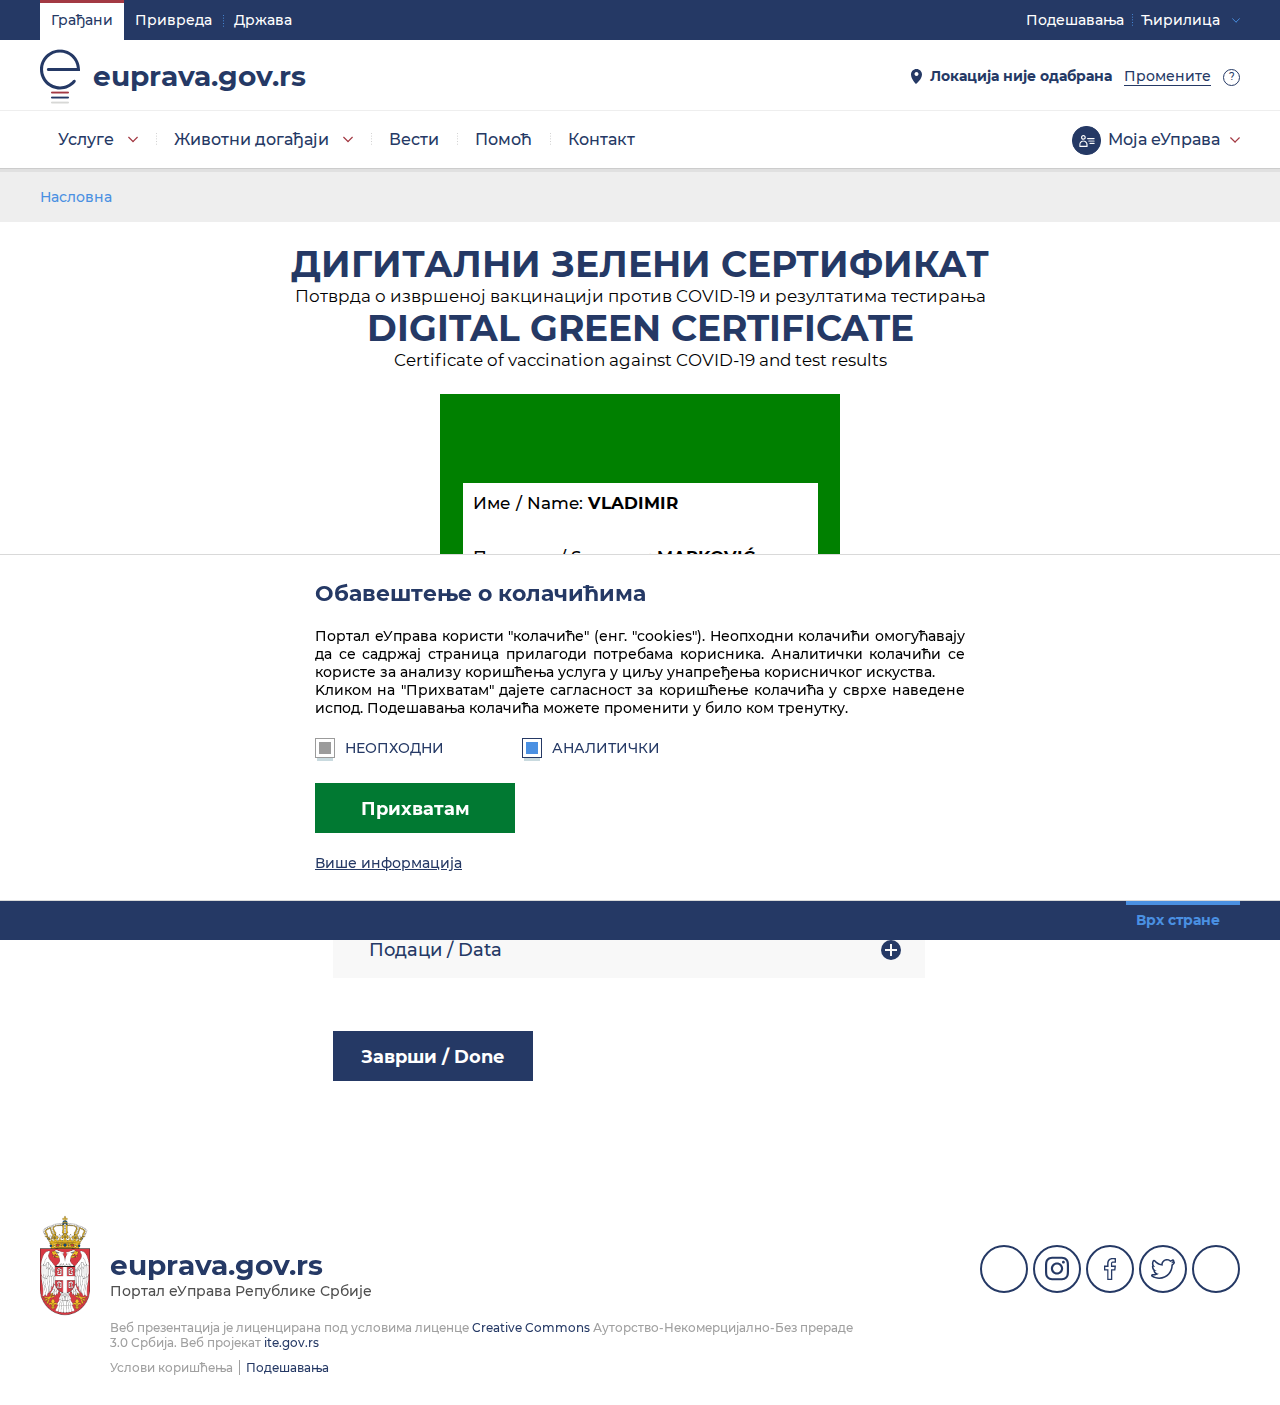
<file: euprava.gov.rs/DigitalniZeleniSertifikat/validacijaDokumenta/index.html>
<!DOCTYPE html>
<html>
  <head>
  <style>
        #resetBtn {
            background-color: white;
            color: rgb(40, 60, 120);
            height: 30px;
            width: 300px;
            margin: auto;
            margin-bottom: 3px;
        }

        .container {
            margin-top:6px
        }

        .container .ms-Icon {
            display: flex;
            margin-top: -63px
        }

        #welcomeMessage {
            overflow-wrap: break-word;
            width: 190px;
            font-size: 15px;
            margin-left: -200px;
            margin-top: -12px;
            color: black;
            padding-right: 30px;
        }
        .ac-pushButton > div {
            white-space: normal !important;
            color: rgb(40, 60, 120);
        }
  </style>
    <meta charset="utf-8">
    <meta name="viewport" content="width=device-width, initial-scale=1, max-scale=1, user-scalable=no">
    <title>eUprava</title>
    <script>
      var eupravaCookies=document.cookie.split("; ");
      var eupravaTheme=0;
      var eupravaTab=0;
      for(var eupravaIndex in eupravaCookies) {
        var eupravaCookie=eupravaCookies[eupravaIndex].split("=");
        if (eupravaCookie[0]=="euprava-theme") {
          eupravaTheme=eupravaCookie[1][2];
          if (eupravaCookie[1][0]=="0")
            document.getElementsByTagName("html")[0].className="small";
          if (eupravaCookie[1][0]=="2")
            document.getElementsByTagName("html")[0].className="large";
        }
        if (eupravaCookie[0]=="active-tab")
          eupravaTab=(eupravaCookie[1][0]*1 || 0);
      }
      if (eupravaTab==0)
        document.write('<link rel="stylesheet" type="text/css" '+(eupravaTheme==0?'':'data-')+'href="/TheEGovernmentTheme/css/app.css" data-theme="0">');
      else if (eupravaTab==1)
        document.write('<link rel="stylesheet" type="text/css" '+(eupravaTheme==0?'':'data-')+'href="/TheEGovernmentTheme/css/basic-privreda.css" data-theme="0">');
      else if (eupravaTab==2)
        document.write('<link rel="stylesheet" type="text/css" '+(eupravaTheme==0?'':'data-')+'href="/TheEGovernmentTheme/css/basic-uprava.css" data-theme="0">');
      document.write('<link rel="stylesheet" type="text/css" '+(eupravaTheme==1?'':'data-')+'href="/TheEGovernmentTheme/css/bw.css" data-theme="1">');
      document.write('<link rel="stylesheet" type="text/css" '+(eupravaTheme==2?'':'data-')+'href="/TheEGovernmentTheme/css/inverse.css" data-theme="2">');
    </script>
    <noscript>
      <link rel="stylesheet" type="text/css" href="/TheEGovernmentTheme/css/app.css">
      <link rel="stylesheet" type="text/css" href="/css/app.override.css">
    </noscript>
	<link rel="stylesheet" type="text/css" href="/TheEGovernmentTheme/css/toastr.css">
    <link rel="stylesheet" type="text/css" href="/css/app.override.css">
	<link rel="apple-touch-icon" sizes="57x57" href="/TheEGovernmentTheme/favicon/apple-icon-57x57.png">
    <link rel="apple-touch-icon" sizes="60x60" href="/TheEGovernmentTheme/favicon/apple-icon-60x60.png">
    <link rel="apple-touch-icon" sizes="72x72" href="/TheEGovernmentTheme/favicon/apple-icon-72x72.png">
    <link rel="apple-touch-icon" sizes="76x76" href="/TheEGovernmentTheme/favicon/apple-icon-76x76.png">
    <link rel="apple-touch-icon" sizes="114x114" href="/TheEGovernmentTheme/favicon/apple-icon-114x114.png">
    <link rel="apple-touch-icon" sizes="120x120" href="/TheEGovernmentTheme/favicon/apple-icon-120x120.png">
    <link rel="apple-touch-icon" sizes="144x144" href="/TheEGovernmentTheme/favicon/apple-icon-144x144.png">
    <link rel="apple-touch-icon" sizes="152x152" href="/TheEGovernmentTheme/favicon/apple-icon-152x152.png">
    <link rel="apple-touch-icon" sizes="180x180" href="/TheEGovernmentTheme/favicon/apple-icon-180x180.png">
    <link rel="icon" type="image/png" sizes="192x192"  href="/TheEGovernmentTheme/favicon/android-icon-192x192.png">
    <link rel="icon" type="image/png" sizes="32x32" href="/TheEGovernmentTheme/favicon/favicon-32x32.png">
    <link rel="icon" type="image/png" sizes="96x96" href="/TheEGovernmentTheme/favicon/favicon-96x96.png">
    <link rel="icon" type="image/png" sizes="16x16" href="/TheEGovernmentTheme/favicon/favicon-16x16.png">
    <link rel="manifest" href="/TheEGovernmentTheme/favicon/manifest.json">	
    <link rel="stylesheet" href="/TheEGovernmentTheme/css/MinimizableWebChat.css" />
    <script crossorigin="anonymous"
            src="https://cdn.botframework.com/botframework-webchat/latest/webchat.js"></script>
    <meta name="msapplication-TileColor" content="#ffffff">
    <meta name="msapplication-TileImage" content="/TheEGovernmentTheme/favicon/ms-icon-144x144.png">
    <meta name="theme-color" content="#ffffff">
	<!--[if lte IE 8 ]>
    <script src="/TheEGovernmentTheme/ie8.js"></script>
    <link rel="stylesheet" type="text/css" href="/TheEGovernmentTheme/css/ie8.css" />
<![endif]-->

<script>
    window.dataLayer = window.dataLayer || [];
        window.dataLayer.push({ login: "Nije Ulogovan" });     
</script>

     <script>
        function getCookie(cname) {
            var i, x, y, cookies = document.cookie.split(";");
            for (i = 0; i < cookies.length; i++) {
                x = cookies[i].substr(0, cookies[i].indexOf("="));
                y = cookies[i].substr(cookies[i].indexOf("=") + 1);
                x = x.replace(/^\s+|\s+$/g, "");
                if (x == cname) {
                    return unescape(y);
                }
            }
        }
        if (getCookie('ga_consent_cookie') != 'false') {       
            document.write('<' + 'script src="/js/google-tag.js"' +
                ' type="text/javascript"><' + '/script>');
        }
    </script>
  </head>
  <body class="theme-default">
   <!-- Google Tag Manager (noscript) -->
   <noscript><iframe src="https://www.googletagmanager.com/ns.html?id=GTM-NZG9ZK6"
   height="0" width="0" style="display:none;visibility:hidden"></iframe></noscript>
   <!-- End Google Tag Manager (noscript) -->


	  <div class="minimizable-web-chat">
       <button id="openchatboxbutton" class="maximize" onclick="OpenChat()">
            <span class="ms-Icon ms-Icon--MessageFill">
            </span>
        </button>

        <div id="chatbox" style="display:none" class="chat-box right">
            <header>
                 <img src="/TheEGovernmentTheme/img/logo.svg" />
                
                <div class="filler"></div>
                <p style="font-size:x-small;color:white;margin:auto">БЕТА ВЕРЗИЈА</p>
                <button class="switch" onClick=HandleSwitchButtonClick()>
                    <span class="ms-Icon ms-Icon--Switch" />
                </button>
                <button class="minimize" onClick="HandleMinimizeButtonClick()">
                    <span class="ms-Icon ms-Icon--ChromeMinimize" />
                </button>
            </header>
            <div id="webchat" class="react-web-chat" role="main"></div>
            <button id="resetBtn" type="button" onclick="Reset()" >Почетак</button>
        </div>
    </div>
    <script>
    var store = null;

    async function Reset() {
        store.dispatch({
            type: 'WEB_CHAT/SEND_MESSAGE',
            payload: {
                text: `Почетак`
            }
        });
    }

    var IsOpened = false;

    function OpenChat() {
        document.getElementById("openchatboxbutton").style.display = "none";
        document.getElementById("chatbox").style.display = "flex";

        if (!IsOpened) {
            IsOpened = true;
            // Get welcome message
            // We are using a customized store to add hooks to connect event
            store = window.WebChat.createStore({}, ({ dispatch }) => next => action => {
                console.log(action);
                if (action.type === 'DIRECT_LINE/CONNECT_FULFILLED') {
                    dispatch({
                        type: 'WEB_CHAT/SEND_EVENT',
                        payload: {
                            name: 'webchat/join',
                            value: { language: window.navigator.language }
                        }
                    });
                }
                return next(action);
            });

            // Set the StyleOptions for avatar
            const styleOptions = {
                //botAvatarInitials: 'WC',
                //userAvatarInitials: 'WW'
                hideSendBox: true,
                hideUploadButton: true
                //messageActivityWordBreak: 'keep-all'
            };

            // Render the webchat control
            window.WebChat.renderWebChat({
                directLine: window.WebChat.createDirectLine({ token: `P-7Hhx81c98.T6hfrCFixVnu5ARgIsvt50u20TYQQyVgXEF2Z4Q2kJY` }),
                store,
                //userID: `user`,
                //username: 'Web Chat User',
                locale: 'sr-Cyrl-RS',
                styleOptions
            }, document.getElementById('webchat'));
            document.querySelector('#webchat > *').focus();
        }
    }

    function HandleMinimizeButtonClick() {
        document.getElementById("chatbox").style.display = "none";
        document.getElementById("openchatboxbutton").style.display = "block";
    }
    function HandleSwitchButtonClick() {
        var element = document.getElementById("chatbox");
        element.classList.toggle('right');
        element.classList.toggle('left');
    }
</script>
   
    <header>
      <div class="head-sections">
        <div class="top-bar"></div>
        <div class="mid-sep"></div>
        <div class="bot-bar"></div>
      </div>
      <div class="container">
	  
        <div class="head-tabs">
		    
          <ul>
            <li><a href="/">Грађани</a></li>
            <li><a href="/">Привреда</a></li>
            <li><a href="/">Држава</a></li></a></li>
          </ul>
        </div>
        <h1><a href="/">euprava.gov.rs</a></h1>
        <a href="" class="mobile-handle"></a>
         <div class="my-egov">         
		    






    <a href="" class="">Моја еУправа</a>
<ul>
                <li><a href="https://euprava.gov.rs/ssologin" target="_self">&#x41F;&#x440;&#x438;&#x458;&#x430;&#x432;&#x430;</a></li>
                <li><a href="https://euprava.gov.rs/ssologinpro" target="_self">&#x41F;&#x440;&#x438;&#x458;&#x430;&#x432;&#x430; &#x41F;&#x440;&#x43E;</a></li>
                <li><a href="https://eid.gov.rs" target="_blank">&#x420;&#x435;&#x433;&#x438;&#x441;&#x442;&#x440;&#x430;&#x446;&#x438;&#x458;&#x430;</a></li>
</ul>

   
          </ul>
        </div>
        <div class="nav">
          <nav>
            <ul>
		      



<li class="has-child">
    <ul>
                <li class="has-child">
                    <a href="https://euprava.gov.rs/%C5%BEivotna-oblast/15">&#x41B;&#x438;&#x447;&#x43D;&#x430; &#x434;&#x43E;&#x43A;&#x443;&#x43C;&#x435;&#x43D;&#x442;&#x430;</a>
                    <ul>
                            <li>
                                <a href="https://euprava.gov.rs/%C5%BEivotna-oblast/15/%C5%BEivotna-situacija/46">
                                    &#x41B;&#x438;&#x447;&#x43D;&#x430; &#x43A;&#x430;&#x440;&#x442;&#x430;/&#x43F;&#x430;&#x441;&#x43E;&#x448;
                                </a>
                            </li>
                            <li>
                                <a href="https://euprava.gov.rs/%C5%BEivotna-oblast/15/%C5%BEivotna-situacija/99">
                                    &#x412;&#x43E;&#x437;&#x430;&#x447;&#x43A;&#x430; &#x434;&#x43E;&#x437;&#x432;&#x43E;&#x43B;&#x430;
                                </a>
                            </li>
                            <li>
                                <a href="https://euprava.gov.rs/%C5%BEivotna-oblast/15/%C5%BEivotna-situacija/130">
                                    &#x41B;&#x438;&#x447;&#x43D;&#x430; &#x441;&#x442;&#x430;&#x45A;&#x430; &#x433;&#x440;&#x430;&#x452;&#x430;&#x43D;&#x430;
                                </a>
                            </li>
                            <li>
                                <a href="https://euprava.gov.rs/%C5%BEivotna-oblast/15/%C5%BEivotna-situacija/170">
                                    &#x41C;&#x430;&#x442;&#x438;&#x447;&#x43D;&#x430; &#x43A;&#x45A;&#x438;&#x433;&#x430; &#x440;&#x43E;&#x452;&#x435;&#x43D;&#x438;&#x445;
                                </a>
                            </li>
                            <li>
                                <a href="https://euprava.gov.rs/%C5%BEivotna-oblast/15/%C5%BEivotna-situacija/173">
                                    &#x41A;&#x432;&#x430;&#x43B;&#x438;&#x444;&#x438;&#x43A;&#x43E;&#x432;&#x430;&#x43D;&#x438; &#x435;&#x43B;&#x435;&#x43A;&#x442;&#x440;&#x43E;&#x43D;&#x441;&#x43A;&#x438; &#x441;&#x435;&#x440;&#x442;&#x438;&#x444;&#x438;&#x43A;&#x430;&#x442;
                                </a>
                            </li>
                            <li>
                                <a href="https://euprava.gov.rs/%C5%BEivotna-oblast/15/%C5%BEivotna-situacija/180">
                                    &#x418;&#x441;&#x43F;&#x440;&#x430;&#x432;&#x435; &#x43E; &#x43E;&#x440;&#x443;&#x436;&#x458;&#x443;
                                </a>
                            </li>
                    </ul>
                </li>
                <li class="has-child">
                    <a href="https://euprava.gov.rs/%C5%BEivotna-oblast/16">&#x414;&#x435;&#x446;&#x430; &#x438; &#x41E;&#x431;&#x440;&#x430;&#x437;&#x43E;&#x432;&#x430;&#x45A;&#x435;</a>
                    <ul>
                            <li>
                                <a href="https://euprava.gov.rs/%C5%BEivotna-oblast/16/%C5%BEivotna-situacija/31">
                                    &#x411;&#x435;&#x431;&#x43E;, &#x434;&#x43E;&#x431;&#x440;&#x43E; &#x434;&#x43E;&#x448;&#x43B;&#x430; &#x43D;&#x430; &#x441;&#x432;&#x435;&#x442;
                                </a>
                            </li>
                            <li>
                                <a href="https://euprava.gov.rs/%C5%BEivotna-oblast/16/%C5%BEivotna-situacija/32">
                                    &#x435;&#x412;&#x440;&#x442;&#x438;&#x45B;
                                </a>
                            </li>
                            <li>
                                <a href="https://euprava.gov.rs/%C5%BEivotna-oblast/16/%C5%BEivotna-situacija/55">
                                    &#x435;&#x412;&#x440;&#x442;&#x438;&#x45B; - &#x440;&#x43E;&#x434;&#x438;&#x442;&#x435;&#x459; &#x441;&#x442;&#x440;&#x430;&#x43D;&#x430;&#x446;
                                </a>
                            </li>
                            <li>
                                <a href="https://euprava.gov.rs/%C5%BEivotna-oblast/16/%C5%BEivotna-situacija/87">
                                    &#x41E;&#x434;&#x431;&#x438;&#x458;&#x435;&#x43D;&#x438;&#x446;&#x430;
                                </a>
                            </li>
                            <li>
                                <a href="https://euprava.gov.rs/%C5%BEivotna-oblast/16/%C5%BEivotna-situacija/196">
                                    &#x41C;&#x43E;&#x458;&#x430; &#x441;&#x440;&#x435;&#x434;&#x45A;&#x430; &#x448;&#x43A;&#x43E;&#x43B;&#x430;
                                </a>
                            </li>
                            <li>
                                <a href="https://euprava.gov.rs/%C5%BEivotna-oblast/16/%C5%BEivotna-situacija/198">
                                    &#x435;&#x441;&#x414;&#x43D;&#x435;&#x432;&#x43D;&#x438;&#x43A;
                                </a>
                            </li>
                    </ul>
                </li>
                <li class="has-child">
                    <a href="https://euprava.gov.rs/%C5%BEivotna-oblast/17">&#x417;&#x434;&#x440;&#x430;&#x432;&#x459;&#x435;</a>
                    <ul>
                            <li>
                                <a href="https://euprava.gov.rs/%C5%BEivotna-oblast/17/%C5%BEivotna-situacija/33">
                                    &#x417;&#x434;&#x440;&#x430;&#x432;&#x441;&#x442;&#x432;&#x435;&#x43D;&#x43E; &#x43E;&#x441;&#x438;&#x433;&#x443;&#x440;&#x430;&#x45A;&#x435;
                                </a>
                            </li>
                            <li>
                                <a href="https://euprava.gov.rs/%C5%BEivotna-oblast/17/%C5%BEivotna-situacija/34">
                                    &#x417;&#x434;&#x440;&#x430;&#x432;&#x441;&#x442;&#x432;&#x435;&#x43D;&#x430; &#x437;&#x430;&#x448;&#x442;&#x438;&#x442;&#x430;
                                </a>
                            </li>
                            <li>
                                <a href="https://euprava.gov.rs/%C5%BEivotna-oblast/17/%C5%BEivotna-situacija/182">
                                    COVID-19
                                </a>
                            </li>
                    </ul>
                </li>
                <li class="has-child">
                    <a href="https://euprava.gov.rs/%C5%BEivotna-oblast/20">&#x421;&#x430;&#x43E;&#x431;&#x440;&#x430;&#x45B;&#x430;&#x458; &#x438; &#x422;&#x443;&#x440;&#x438;&#x437;&#x430;&#x43C;</a>
                    <ul>
                            <li>
                                <a href="https://euprava.gov.rs/%C5%BEivotna-oblast/20/%C5%BEivotna-situacija/44">
                                    &#x420;&#x435;&#x433;&#x438;&#x441;&#x442;&#x440;&#x430;&#x446;&#x438;&#x458;&#x430; &#x432;&#x43E;&#x437;&#x438;&#x43B;&#x430;
                                </a>
                            </li>
                            <li>
                                <a href="https://euprava.gov.rs/%C5%BEivotna-oblast/20/%C5%BEivotna-situacija/193">
                                    &#x41F;&#x440;&#x438;&#x458;&#x430;&#x432;&#x430; &#x431;&#x43E;&#x440;&#x430;&#x432;&#x438;&#x448;&#x442;&#x430; &#x441;&#x442;&#x440;&#x430;&#x43D;&#x446;&#x430;
                                </a>
                            </li>
                    </ul>
                </li>
                <li class="has-child">
                    <a href="https://euprava.gov.rs/%C5%BEivotna-oblast/21">&#x423;&#x432;&#x435;&#x440;&#x435;&#x45A;&#x430;</a>
                    <ul>
                            <li>
                                <a href="https://euprava.gov.rs/%C5%BEivotna-oblast/21/%C5%BEivotna-situacija/36">
                                    &#x41A;&#x440;&#x438;&#x432;&#x438;&#x447;&#x43D;&#x430; &#x443;&#x432;&#x435;&#x440;&#x435;&#x45A;&#x430;
                                </a>
                            </li>
                    </ul>
                </li>
                <li class="has-child">
                    <a href="https://euprava.gov.rs/%C5%BEivotna-oblast/22">&#x424;&#x438;&#x43D;&#x430;&#x43D;&#x441;&#x438;&#x458;&#x435;</a>
                    <ul>
                            <li>
                                <a href="https://euprava.gov.rs/%C5%BEivotna-oblast/22/%C5%BEivotna-situacija/42">
                                    &#x41B;&#x43E;&#x43A;&#x430;&#x43B;&#x43D;&#x430; &#x43F;&#x43E;&#x440;&#x435;&#x441;&#x43A;&#x430; &#x430;&#x434;&#x43C;&#x438;&#x43D;&#x438;&#x441;&#x442;&#x440;&#x430;&#x446;&#x438;&#x458;&#x430;
                                </a>
                            </li>
                            <li>
                                <a href="https://euprava.gov.rs/%C5%BEivotna-oblast/22/%C5%BEivotna-situacija/91">
                                    &#x41F;&#x43E;&#x434;&#x441;&#x442;&#x438;&#x446;&#x430;&#x458;&#x438;
                                </a>
                            </li>
                            <li>
                                <a href="https://euprava.gov.rs/%C5%BEivotna-oblast/22/%C5%BEivotna-situacija/111">
                                    &#x41F;&#x43B;&#x430;&#x442;&#x438;
                                </a>
                            </li>
                            <li>
                                <a href="https://euprava.gov.rs/%C5%BEivotna-oblast/22/%C5%BEivotna-situacija/114">
                                    &#x41C;&#x43E;&#x458;&#x438; &#x43F;&#x43E;&#x434;&#x430;&#x446;&#x438; &#x437;&#x430; &#x431;&#x430;&#x43D;&#x43A;&#x443;
                                </a>
                            </li>
                            <li>
                                <a href="https://euprava.gov.rs/%C5%BEivotna-oblast/22/%C5%BEivotna-situacija/185">
                                    &#x414;&#x438;&#x433;&#x438;&#x442;&#x430;&#x43B;&#x43D;&#x430; &#x438;&#x43C;&#x43E;&#x432;&#x438;&#x43D;&#x430;
                                </a>
                            </li>
                            <li>
                                <a href="https://euprava.gov.rs/%C5%BEivotna-oblast/22/%C5%BEivotna-situacija/203">
                                    &#x41D;&#x430;&#x43A;&#x43D;&#x430;&#x434;&#x435;
                                </a>
                            </li>
                    </ul>
                </li>
                <li class="has-child">
                    <a href="https://euprava.gov.rs/%C5%BEivotna-oblast/23">&#x41F;&#x43E;&#x441;&#x430;&#x43E;</a>
                    <ul>
                            <li>
                                <a href="https://euprava.gov.rs/%C5%BEivotna-oblast/23/%C5%BEivotna-situacija/41">
                                    &#x421;&#x43B;&#x443;&#x436;&#x431;&#x430; &#x437;&#x430; &#x443;&#x43F;&#x440;&#x430;&#x432;&#x459;&#x430;&#x45A;&#x435; &#x43A;&#x430;&#x434;&#x440;&#x43E;&#x432;&#x438;&#x43C;&#x430;
                                </a>
                            </li>
                            <li>
                                <a href="https://euprava.gov.rs/%C5%BEivotna-oblast/23/%C5%BEivotna-situacija/153">
                                    &#x41D;&#x430;&#x446;&#x438;&#x43E;&#x43D;&#x430;&#x43B;&#x43D;&#x430; &#x441;&#x43B;&#x443;&#x436;&#x431;&#x430; &#x437;&#x430; &#x437;&#x430;&#x43F;&#x43E;&#x448;&#x459;&#x430;&#x432;&#x430;&#x45A;&#x435;
                                </a>
                            </li>
                            <li>
                                <a href="https://euprava.gov.rs/%C5%BEivotna-oblast/23/%C5%BEivotna-situacija/174">
                                    &#x421;&#x442;&#x440;&#x443;&#x447;&#x43D;&#x430; &#x443;&#x441;&#x430;&#x432;&#x440;&#x448;&#x430;&#x432;&#x430;&#x45A;&#x430;
                                </a>
                            </li>
                    </ul>
                </li>
                <li class="has-child">
                    <a href="https://euprava.gov.rs/%C5%BEivotna-oblast/44">&#x41F;&#x440;&#x43E;&#x458;&#x435;&#x43A;&#x442;&#x438;</a>
                    <ul>
                            <li>
                                <a href="https://euprava.gov.rs/%C5%BEivotna-oblast/44/%C5%BEivotna-situacija/90">
                                    &#x418;&#x43D;&#x442;&#x435;&#x43B;&#x435;&#x43A;&#x442;&#x443;&#x430;&#x43B;&#x43D;&#x430; &#x441;&#x432;&#x43E;&#x458;&#x438;&#x43D;&#x430;
                                </a>
                            </li>
                            <li>
                                <a href="https://euprava.gov.rs/%C5%BEivotna-oblast/44/%C5%BEivotna-situacija/95">
                                    &#x408;&#x430;&#x432;&#x43D;&#x438; &#x43F;&#x43E;&#x437;&#x438;&#x432;&#x438;
                                </a>
                            </li>
                    </ul>
                </li>
                <li class="has-child">
                    <a href="https://euprava.gov.rs/%C5%BEivotna-oblast/45">&#x41E;&#x434;&#x431;&#x440;&#x430;&#x43D;&#x430; &#x438; &#x431;&#x435;&#x437;&#x431;&#x435;&#x434;&#x43D;&#x43E;&#x441;&#x442;</a>
                    <ul>
                            <li>
                                <a href="https://euprava.gov.rs/%C5%BEivotna-oblast/45/%C5%BEivotna-situacija/45">
                                    &#x421;&#x43B;&#x443;&#x436;&#x435;&#x45A;&#x435; &#x432;&#x43E;&#x458;&#x43D;&#x43E;&#x433; &#x440;&#x43E;&#x43A;&#x430;
                                </a>
                            </li>
                    </ul>
                </li>
                <li class="has-child">
                    <a href="https://euprava.gov.rs/%C5%BEivotna-oblast/52">&#x418;&#x43D;&#x441;&#x43F;&#x435;&#x43A;&#x446;&#x438;&#x458;&#x441;&#x43A;&#x435; &#x441;&#x43B;&#x443;&#x436;&#x431;&#x435;</a>
                    <ul>
                            <li>
                                <a href="https://euprava.gov.rs/%C5%BEivotna-oblast/52/%C5%BEivotna-situacija/71">
                                    &#x41F;&#x440;&#x438;&#x458;&#x430;&#x432;&#x435; &#x438;&#x43D;&#x441;&#x43F;&#x435;&#x43A;&#x446;&#x438;&#x458;&#x438;
                                </a>
                            </li>
                            <li>
                                <a href="https://euprava.gov.rs/%C5%BEivotna-oblast/52/%C5%BEivotna-situacija/101">
                                    &#x41A;&#x43E;&#x43C;&#x443;&#x43D;&#x430;&#x43B;&#x43D;&#x438; &#x43F;&#x440;&#x43E;&#x431;&#x43B;&#x435;&#x43C;&#x438;
                                </a>
                            </li>
                    </ul>
                </li>
                <li class="has-child">
                    <a href="https://euprava.gov.rs/%C5%BEivotna-oblast/56">Foreigner</a>
                    <ul>
                            <li>
                                <a href="https://euprava.gov.rs/%C5%BEivotna-oblast/56/%C5%BEivotna-situacija/79">
                                    Application for a work visa
                                </a>
                            </li>
                            <li>
                                <a href="https://euprava.gov.rs/%C5%BEivotna-oblast/56/%C5%BEivotna-situacija/81">
                                    Residence registration
                                </a>
                            </li>
                    </ul>
                </li>
                <li class="has-child">
                    <a href="https://euprava.gov.rs/%C5%BEivotna-oblast/77">&#x423;&#x440;&#x431;&#x430;&#x43D;&#x438;&#x437;&#x430;&#x43C; &#x438; &#x433;&#x440;&#x430;&#x452;&#x435;&#x432;&#x438;&#x43D;&#x430;</a>
                    <ul>
                            <li>
                                <a href="https://euprava.gov.rs/%C5%BEivotna-oblast/77/%C5%BEivotna-situacija/202">
                                    &#x423;&#x440;&#x431;&#x430;&#x43D;&#x438;&#x437;&#x430;&#x43C;
                                </a>
                            </li>
                    </ul>
                </li>
        <li class="emph"><a href="https://euprava.gov.rs/sve-usluge">Све услуге</a></li>
    </ul>
    <a href="">Услуге</a>
</li>
        


        <li class="has-child">
      <a href="" class="nav-link dropdown-toggle" data-toggle="dropdown">&#x416;&#x438;&#x432;&#x43E;&#x442;&#x43D;&#x438; &#x434;&#x43E;&#x433;&#x430;&#x452;&#x430;&#x458;&#x438;<b class="caret"></b></a>

  <ul>
    <li class="">
      <a href="https://euprava.gov.rs/porodicni-zivot">&#x41F;&#x43E;&#x440;&#x43E;&#x434;&#x438;&#x447;&#x43D;&#x438; &#x436;&#x438;&#x432;&#x43E;&#x442;</a>

</li>
    <li class="">
      <a href="https://euprava.gov.rs/vrtic">&#x412;&#x440;&#x442;&#x438;&#x45B;</a>

</li>
    <li class="">
      <a href="https://euprava.gov.rs/osnovno-obrazovanje">&#x41E;&#x441;&#x43D;&#x43E;&#x432;&#x43D;&#x43E; &#x43E;&#x431;&#x440;&#x430;&#x437;&#x43E;&#x432;&#x430;&#x45A;&#x435;</a>

</li>
    <li class="">
      <a href="https://euprava.gov.rs/srednje-obrazovanje">&#x421;&#x440;&#x435;&#x434;&#x45A;&#x435; &#x43E;&#x431;&#x440;&#x430;&#x437;&#x43E;&#x432;&#x430;&#x45A;&#x435;</a>

</li>
    <li class="">
      <a href="https://euprava.gov.rs/studiranje">&#x421;&#x442;&#x443;&#x434;&#x438;&#x440;&#x430;&#x45A;&#x435;</a>

</li>
    <li class="">
      <a href="https://euprava.gov.rs/prilike-mogucnosti-mladi">&#x41F;&#x440;&#x438;&#x43B;&#x438;&#x43A;&#x435; &#x438; &#x43C;&#x43E;&#x433;&#x443;&#x45B;&#x43D;&#x43E;&#x441;&#x442;&#x438; &#x437;&#x430; &#x43C;&#x43B;&#x430;&#x434;&#x435;</a>

</li>
    <li class="">
      <a href="https://euprava.gov.rs/trazim-posao">&#x422;&#x440;&#x430;&#x436;&#x438;&#x43C; &#x43F;&#x43E;&#x441;&#x430;&#x43E;</a>

</li>
    <li class="">
      <a href="https://euprava.gov.rs/kupovina-nepokretnosti">&#x41A;&#x443;&#x43F;&#x43E;&#x432;&#x438;&#x43D;&#x430; &#x43D;&#x435;&#x43F;&#x43E;&#x43A;&#x440;&#x435;&#x442;&#x43D;&#x43E;&#x441;&#x442;&#x438;</a>

</li>
    <li class="">
      <a href="/pokretanje-biznisa">&#x41F;&#x43E;&#x43A;&#x440;&#x435;&#x442;&#x430;&#x45A;&#x435; &#x431;&#x438;&#x437;&#x43D;&#x438;&#x441;&#x430; </a>

</li>
    <li class="">
      <a href="/&#x43E;&#x434;&#x43B;&#x430;&#x437;&#x430;&#x43A;-&#x443;-&#x43F;&#x435;&#x43D;&#x437;&#x438;&#x458;&#x443;">&#x41E;&#x434;&#x43B;&#x430;&#x437;&#x430;&#x43A; &#x443; &#x43F;&#x435;&#x43D;&#x437;&#x438;&#x458;&#x443;</a>

</li>
  </ul>
</li>
        <li class="">
      <a href="https://euprava.gov.rs/sve-vesti">&#x412;&#x435;&#x441;&#x442;&#x438;</a>

</li>
        <li class="">
      <a href="https://euprava.gov.rs/pomoc">&#x41F;&#x43E;&#x43C;&#x43E;&#x45B;</a>

</li>
        <li class="">
      <a href="https://euprava.gov.rs/kontakt">&#x41A;&#x43E;&#x43D;&#x442;&#x430;&#x43A;&#x442;</a>

</li>
              <li class="mob-only"><a href="">Моја еУправа</a></li>
            </ul>
          </nav>
          <div class="lang">

<div class="ll-cont">
  <div class="ll-active">
    <a href="">
      Ћирилица
    </a>
  </div>
  <ul>
    <li class="active"><!--POGLEDAJ OVO -->
        <a href="/RedirectToLocalizedContent?targetculture=sr-Cyrl&amp;contentItemUrl=%2FDigitalniZeleniSertifikat%2FvalidacijaDokumenta%2Fid%3DcmVxSUQ9YzJjNzE5YTYtNmM2YS00ZGI2LWE5NWYtOWM1MGJmZDJiNDJkJmptYmc9MjEwNjAwMjcxNTAxNSZsYW5nPWVuLWdi-QKKskKAQyKwVbI%2BHt4Pwvw%3D%3D">Ћирилица</a>
    </li>

    <li>
      <a href="/RedirectToLocalizedContent?targetculture=sr-Latn&amp;contentItemUrl=%2FDigitalniZeleniSertifikat%2FvalidacijaDokumenta%2Fid%3DcmVxSUQ9YzJjNzE5YTYtNmM2YS00ZGI2LWE5NWYtOWM1MGJmZDJiNDJkJmptYmc9MjEwNjAwMjcxNTAxNSZsYW5nPWVuLWdi-QKKskKAQyKwVbI%2BHt4Pwvw%3D%3D">Latinica</a>
    </li>
  </ul>
</div>

            <a class="set-handle" href="">Подешавaња</a>
          </div>
          <div class="settings">
            <div class="settings-box">
			 <a class="close">&times;</a>
              <div class="zoom-note">
                Употребите<br />CTRL+ за повећавање<br />CTRL- за смањивање
              </div>
              <div class="font">
                <h2>Подешавaња</h2>
                <div class="title">Изаберите стил приказа слова</div>
                <ul>
                  <li><a href="" role="button">Умањена слова</a></li>
                  <li class="active" role="button"><a href="">Нормална величина</a></li>
                  <li><a href="" role="button">Велика слова</a></li>
                </ul>
              </div>
              <div class="theme">
                <div class="title">Изаберите тему</div>
                <ul>
                  <li class="default"><a href="" role="button">Основна тема</a></li>
                  <li class="bw"><a href="" role="button">Црно/бела тема</a></li>
                  <li class="inv"><a href="" role="button">Инверзна тема</a></li>
                </ul>
              </div>
            </div>
          </div>
		  <div class="muni">
		      




    <span class="current"></span>
    <a>Промените</a>
    <span class="help"></span>
    <div class="muni-updater">
        <input type="text" placeholder="Претрага" /><!--POGLEDAJ OVO-->
        <a href="" class="close"></a>
        <ul>
                    <li data-value="-1"><a href="/DigitalniZeleniSertifikat/validacijaDokumenta/id=cmVxSUQ9YzJjNzE5YTYtNmM2YS00ZGI2LWE5NWYtOWM1MGJmZDJiNDJkJmptYmc9MjEwNjAwMjcxNTAxNSZsYW5nPWVuLWdi-QKKskKAQyKwVbI&#x2B;Ht4Pwvw==">&#x41B;&#x43E;&#x43A;&#x430;&#x446;&#x438;&#x458;&#x430; &#x43D;&#x438;&#x458;&#x435; &#x43E;&#x434;&#x430;&#x431;&#x440;&#x430;&#x43D;&#x430;</a></li>
                    <li data-value="80012"><a href="/DigitalniZeleniSertifikat/validacijaDokumenta/id=cmVxSUQ9YzJjNzE5YTYtNmM2YS00ZGI2LWE5NWYtOWM1MGJmZDJiNDJkJmptYmc9MjEwNjAwMjcxNTAxNSZsYW5nPWVuLWdi-QKKskKAQyKwVbI&#x2B;Ht4Pwvw==">&#x410;&#x434;&#x430;</a></li>
                    <li data-value="70017"><a href="/DigitalniZeleniSertifikat/validacijaDokumenta/id=cmVxSUQ9YzJjNzE5YTYtNmM2YS00ZGI2LWE5NWYtOWM1MGJmZDJiNDJkJmptYmc9MjEwNjAwMjcxNTAxNSZsYW5nPWVuLWdi-QKKskKAQyKwVbI&#x2B;Ht4Pwvw==">&#x410;&#x43B;&#x435;&#x43A;&#x441;&#x430;&#x43D;&#x434;&#x440;&#x43E;&#x432;&#x430;&#x446;</a></li>
                    <li data-value="70025"><a href="/DigitalniZeleniSertifikat/validacijaDokumenta/id=cmVxSUQ9YzJjNzE5YTYtNmM2YS00ZGI2LWE5NWYtOWM1MGJmZDJiNDJkJmptYmc9MjEwNjAwMjcxNTAxNSZsYW5nPWVuLWdi-QKKskKAQyKwVbI&#x2B;Ht4Pwvw==">&#x410;&#x43B;&#x435;&#x43A;&#x441;&#x438;&#x43D;&#x430;&#x446;</a></li>
                    <li data-value="80039"><a href="/DigitalniZeleniSertifikat/validacijaDokumenta/id=cmVxSUQ9YzJjNzE5YTYtNmM2YS00ZGI2LWE5NWYtOWM1MGJmZDJiNDJkJmptYmc9MjEwNjAwMjcxNTAxNSZsYW5nPWVuLWdi-QKKskKAQyKwVbI&#x2B;Ht4Pwvw==">&#x410;&#x43B;&#x438;&#x431;&#x443;&#x43D;&#x430;&#x440;</a></li>
                    <li data-value="80047"><a href="/DigitalniZeleniSertifikat/validacijaDokumenta/id=cmVxSUQ9YzJjNzE5YTYtNmM2YS00ZGI2LWE5NWYtOWM1MGJmZDJiNDJkJmptYmc9MjEwNjAwMjcxNTAxNSZsYW5nPWVuLWdi-QKKskKAQyKwVbI&#x2B;Ht4Pwvw==">&#x410;&#x43F;&#x430;&#x442;&#x438;&#x43D;</a></li>
                    <li data-value="70033"><a href="/DigitalniZeleniSertifikat/validacijaDokumenta/id=cmVxSUQ9YzJjNzE5YTYtNmM2YS00ZGI2LWE5NWYtOWM1MGJmZDJiNDJkJmptYmc9MjEwNjAwMjcxNTAxNSZsYW5nPWVuLWdi-QKKskKAQyKwVbI&#x2B;Ht4Pwvw==">&#x410;&#x440;&#x430;&#x43D;&#x452;&#x435;&#x43B;&#x43E;&#x432;&#x430;&#x446;</a></li>
                    <li data-value="70041"><a href="/DigitalniZeleniSertifikat/validacijaDokumenta/id=cmVxSUQ9YzJjNzE5YTYtNmM2YS00ZGI2LWE5NWYtOWM1MGJmZDJiNDJkJmptYmc9MjEwNjAwMjcxNTAxNSZsYW5nPWVuLWdi-QKKskKAQyKwVbI&#x2B;Ht4Pwvw==">&#x410;&#x440;&#x438;&#x459;&#x435;</a></li>
                    <li data-value="70050"><a href="/DigitalniZeleniSertifikat/validacijaDokumenta/id=cmVxSUQ9YzJjNzE5YTYtNmM2YS00ZGI2LWE5NWYtOWM1MGJmZDJiNDJkJmptYmc9MjEwNjAwMjcxNTAxNSZsYW5nPWVuLWdi-QKKskKAQyKwVbI&#x2B;Ht4Pwvw==">&#x411;&#x430;&#x431;&#x443;&#x448;&#x43D;&#x438;&#x446;&#x430;</a></li>
                    <li data-value="70068"><a href="/DigitalniZeleniSertifikat/validacijaDokumenta/id=cmVxSUQ9YzJjNzE5YTYtNmM2YS00ZGI2LWE5NWYtOWM1MGJmZDJiNDJkJmptYmc9MjEwNjAwMjcxNTAxNSZsYW5nPWVuLWdi-QKKskKAQyKwVbI&#x2B;Ht4Pwvw==">&#x411;&#x430;&#x458;&#x438;&#x43D;&#x430; &#x411;&#x430;&#x448;&#x442;&#x430;</a></li>
                    <li data-value="70092"><a href="/DigitalniZeleniSertifikat/validacijaDokumenta/id=cmVxSUQ9YzJjNzE5YTYtNmM2YS00ZGI2LWE5NWYtOWM1MGJmZDJiNDJkJmptYmc9MjEwNjAwMjcxNTAxNSZsYW5nPWVuLWdi-QKKskKAQyKwVbI&#x2B;Ht4Pwvw==">&#x411;&#x430;&#x440;&#x430;&#x458;&#x435;&#x432;&#x43E;</a></li>
                    <li data-value="70076"><a href="/DigitalniZeleniSertifikat/validacijaDokumenta/id=cmVxSUQ9YzJjNzE5YTYtNmM2YS00ZGI2LWE5NWYtOWM1MGJmZDJiNDJkJmptYmc9MjEwNjAwMjcxNTAxNSZsYW5nPWVuLWdi-QKKskKAQyKwVbI&#x2B;Ht4Pwvw==">&#x411;&#x430;&#x442;&#x43E;&#x447;&#x438;&#x43D;&#x430;</a></li>
                    <li data-value="80055"><a href="/DigitalniZeleniSertifikat/validacijaDokumenta/id=cmVxSUQ9YzJjNzE5YTYtNmM2YS00ZGI2LWE5NWYtOWM1MGJmZDJiNDJkJmptYmc9MjEwNjAwMjcxNTAxNSZsYW5nPWVuLWdi-QKKskKAQyKwVbI&#x2B;Ht4Pwvw==">&#x411;&#x430;&#x447;</a></li>
                    <li data-value="80063"><a href="/DigitalniZeleniSertifikat/validacijaDokumenta/id=cmVxSUQ9YzJjNzE5YTYtNmM2YS00ZGI2LWE5NWYtOWM1MGJmZDJiNDJkJmptYmc9MjEwNjAwMjcxNTAxNSZsYW5nPWVuLWdi-QKKskKAQyKwVbI&#x2B;Ht4Pwvw==">&#x411;&#x430;&#x447;&#x43A;&#x430; &#x41F;&#x430;&#x43B;&#x430;&#x43D;&#x43A;&#x430;</a></li>
                    <li data-value="80071"><a href="/DigitalniZeleniSertifikat/validacijaDokumenta/id=cmVxSUQ9YzJjNzE5YTYtNmM2YS00ZGI2LWE5NWYtOWM1MGJmZDJiNDJkJmptYmc9MjEwNjAwMjcxNTAxNSZsYW5nPWVuLWdi-QKKskKAQyKwVbI&#x2B;Ht4Pwvw==">&#x411;&#x430;&#x447;&#x43A;&#x430; &#x422;&#x43E;&#x43F;&#x43E;&#x43B;&#x430;</a></li>
                    <li data-value="80080"><a href="/DigitalniZeleniSertifikat/validacijaDokumenta/id=cmVxSUQ9YzJjNzE5YTYtNmM2YS00ZGI2LWE5NWYtOWM1MGJmZDJiNDJkJmptYmc9MjEwNjAwMjcxNTAxNSZsYW5nPWVuLWdi-QKKskKAQyKwVbI&#x2B;Ht4Pwvw==">&#x411;&#x430;&#x447;&#x43A;&#x438; &#x41F;&#x435;&#x442;&#x440;&#x43E;&#x432;&#x430;&#x446;</a></li>
                    <li data-value="70084"><a href="/DigitalniZeleniSertifikat/validacijaDokumenta/id=cmVxSUQ9YzJjNzE5YTYtNmM2YS00ZGI2LWE5NWYtOWM1MGJmZDJiNDJkJmptYmc9MjEwNjAwMjcxNTAxNSZsYW5nPWVuLWdi-QKKskKAQyKwVbI&#x2B;Ht4Pwvw==">&#x411;&#x435;&#x43B;&#x430; &#x41F;&#x430;&#x43B;&#x430;&#x43D;&#x43A;&#x430;</a></li>
                    <li data-value="80098"><a href="/DigitalniZeleniSertifikat/validacijaDokumenta/id=cmVxSUQ9YzJjNzE5YTYtNmM2YS00ZGI2LWE5NWYtOWM1MGJmZDJiNDJkJmptYmc9MjEwNjAwMjcxNTAxNSZsYW5nPWVuLWdi-QKKskKAQyKwVbI&#x2B;Ht4Pwvw==">&#x411;&#x435;&#x43B;&#x430; &#x426;&#x440;&#x43A;&#x432;&#x430;</a></li>
                    <li data-value="80101"><a href="/DigitalniZeleniSertifikat/validacijaDokumenta/id=cmVxSUQ9YzJjNzE5YTYtNmM2YS00ZGI2LWE5NWYtOWM1MGJmZDJiNDJkJmptYmc9MjEwNjAwMjcxNTAxNSZsYW5nPWVuLWdi-QKKskKAQyKwVbI&#x2B;Ht4Pwvw==">&#x411;&#x435;&#x43E;&#x447;&#x438;&#x43D;</a></li>
                    <li data-value="80110"><a href="/DigitalniZeleniSertifikat/validacijaDokumenta/id=cmVxSUQ9YzJjNzE5YTYtNmM2YS00ZGI2LWE5NWYtOWM1MGJmZDJiNDJkJmptYmc9MjEwNjAwMjcxNTAxNSZsYW5nPWVuLWdi-QKKskKAQyKwVbI&#x2B;Ht4Pwvw==">&#x411;&#x435;&#x447;&#x435;&#x458;</a></li>
                    <li data-value="70262"><a href="/DigitalniZeleniSertifikat/validacijaDokumenta/id=cmVxSUQ9YzJjNzE5YTYtNmM2YS00ZGI2LWE5NWYtOWM1MGJmZDJiNDJkJmptYmc9MjEwNjAwMjcxNTAxNSZsYW5nPWVuLWdi-QKKskKAQyKwVbI&#x2B;Ht4Pwvw==">&#x411;&#x43B;&#x430;&#x446;&#x435;</a></li>
                    <li data-value="70289"><a href="/DigitalniZeleniSertifikat/validacijaDokumenta/id=cmVxSUQ9YzJjNzE5YTYtNmM2YS00ZGI2LWE5NWYtOWM1MGJmZDJiNDJkJmptYmc9MjEwNjAwMjcxNTAxNSZsYW5nPWVuLWdi-QKKskKAQyKwVbI&#x2B;Ht4Pwvw==">&#x411;&#x43E;&#x433;&#x430;&#x442;&#x438;&#x45B;</a></li>
                    <li data-value="70297"><a href="/DigitalniZeleniSertifikat/validacijaDokumenta/id=cmVxSUQ9YzJjNzE5YTYtNmM2YS00ZGI2LWE5NWYtOWM1MGJmZDJiNDJkJmptYmc9MjEwNjAwMjcxNTAxNSZsYW5nPWVuLWdi-QKKskKAQyKwVbI&#x2B;Ht4Pwvw==">&#x411;&#x43E;&#x458;&#x43D;&#x438;&#x43A;</a></li>
                    <li data-value="70319"><a href="/DigitalniZeleniSertifikat/validacijaDokumenta/id=cmVxSUQ9YzJjNzE5YTYtNmM2YS00ZGI2LWE5NWYtOWM1MGJmZDJiNDJkJmptYmc9MjEwNjAwMjcxNTAxNSZsYW5nPWVuLWdi-QKKskKAQyKwVbI&#x2B;Ht4Pwvw==">&#x411;&#x43E;&#x459;&#x435;&#x432;&#x430;&#x446;</a></li>
                    <li data-value="70327"><a href="/DigitalniZeleniSertifikat/validacijaDokumenta/id=cmVxSUQ9YzJjNzE5YTYtNmM2YS00ZGI2LWE5NWYtOWM1MGJmZDJiNDJkJmptYmc9MjEwNjAwMjcxNTAxNSZsYW5nPWVuLWdi-QKKskKAQyKwVbI&#x2B;Ht4Pwvw==">&#x411;&#x43E;&#x440;</a></li>
                    <li data-value="70335"><a href="/DigitalniZeleniSertifikat/validacijaDokumenta/id=cmVxSUQ9YzJjNzE5YTYtNmM2YS00ZGI2LWE5NWYtOWM1MGJmZDJiNDJkJmptYmc9MjEwNjAwMjcxNTAxNSZsYW5nPWVuLWdi-QKKskKAQyKwVbI&#x2B;Ht4Pwvw==">&#x411;&#x43E;&#x441;&#x438;&#x43B;&#x435;&#x433;&#x440;&#x430;&#x434;</a></li>
                    <li data-value="70343"><a href="/DigitalniZeleniSertifikat/validacijaDokumenta/id=cmVxSUQ9YzJjNzE5YTYtNmM2YS00ZGI2LWE5NWYtOWM1MGJmZDJiNDJkJmptYmc9MjEwNjAwMjcxNTAxNSZsYW5nPWVuLWdi-QKKskKAQyKwVbI&#x2B;Ht4Pwvw==">&#x411;&#x440;&#x443;&#x441;</a></li>
                    <li data-value="70351"><a href="/DigitalniZeleniSertifikat/validacijaDokumenta/id=cmVxSUQ9YzJjNzE5YTYtNmM2YS00ZGI2LWE5NWYtOWM1MGJmZDJiNDJkJmptYmc9MjEwNjAwMjcxNTAxNSZsYW5nPWVuLWdi-QKKskKAQyKwVbI&#x2B;Ht4Pwvw==">&#x411;&#x443;&#x458;&#x430;&#x43D;&#x43E;&#x432;&#x430;&#x446;</a></li>
                    <li data-value="70360"><a href="/DigitalniZeleniSertifikat/validacijaDokumenta/id=cmVxSUQ9YzJjNzE5YTYtNmM2YS00ZGI2LWE5NWYtOWM1MGJmZDJiNDJkJmptYmc9MjEwNjAwMjcxNTAxNSZsYW5nPWVuLWdi-QKKskKAQyKwVbI&#x2B;Ht4Pwvw==">&#x412;&#x430;&#x459;&#x435;&#x432;&#x43E;</a></li>
                    <li data-value="70378"><a href="/DigitalniZeleniSertifikat/validacijaDokumenta/id=cmVxSUQ9YzJjNzE5YTYtNmM2YS00ZGI2LWE5NWYtOWM1MGJmZDJiNDJkJmptYmc9MjEwNjAwMjcxNTAxNSZsYW5nPWVuLWdi-QKKskKAQyKwVbI&#x2B;Ht4Pwvw==">&#x412;&#x430;&#x440;&#x432;&#x430;&#x440;&#x438;&#x43D;</a></li>
                    <li data-value="70386"><a href="/DigitalniZeleniSertifikat/validacijaDokumenta/id=cmVxSUQ9YzJjNzE5YTYtNmM2YS00ZGI2LWE5NWYtOWM1MGJmZDJiNDJkJmptYmc9MjEwNjAwMjcxNTAxNSZsYW5nPWVuLWdi-QKKskKAQyKwVbI&#x2B;Ht4Pwvw==">&#x412;&#x435;&#x43B;&#x438;&#x43A;&#x430; &#x41F;&#x43B;&#x430;&#x43D;&#x430;</a></li>
                    <li data-value="70394"><a href="/DigitalniZeleniSertifikat/validacijaDokumenta/id=cmVxSUQ9YzJjNzE5YTYtNmM2YS00ZGI2LWE5NWYtOWM1MGJmZDJiNDJkJmptYmc9MjEwNjAwMjcxNTAxNSZsYW5nPWVuLWdi-QKKskKAQyKwVbI&#x2B;Ht4Pwvw==">&#x412;&#x435;&#x43B;&#x438;&#x43A;&#x43E; &#x413;&#x440;&#x430;&#x434;&#x438;&#x448;&#x442;&#x435;</a></li>
                    <li data-value="90018"><a href="/DigitalniZeleniSertifikat/validacijaDokumenta/id=cmVxSUQ9YzJjNzE5YTYtNmM2YS00ZGI2LWE5NWYtOWM1MGJmZDJiNDJkJmptYmc9MjEwNjAwMjcxNTAxNSZsYW5nPWVuLWdi-QKKskKAQyKwVbI&#x2B;Ht4Pwvw==">&#x412;&#x438;&#x442;&#x438;&#x43D;&#x430;</a></li>
                    <li data-value="70408"><a href="/DigitalniZeleniSertifikat/validacijaDokumenta/id=cmVxSUQ9YzJjNzE5YTYtNmM2YS00ZGI2LWE5NWYtOWM1MGJmZDJiNDJkJmptYmc9MjEwNjAwMjcxNTAxNSZsYW5nPWVuLWdi-QKKskKAQyKwVbI&#x2B;Ht4Pwvw==">&#x412;&#x43B;&#x430;&#x434;&#x438;&#x43C;&#x438;&#x440;&#x446;&#x438;</a></li>
                    <li data-value="70416"><a href="/DigitalniZeleniSertifikat/validacijaDokumenta/id=cmVxSUQ9YzJjNzE5YTYtNmM2YS00ZGI2LWE5NWYtOWM1MGJmZDJiNDJkJmptYmc9MjEwNjAwMjcxNTAxNSZsYW5nPWVuLWdi-QKKskKAQyKwVbI&#x2B;Ht4Pwvw==">&#x412;&#x43B;&#x430;&#x434;&#x438;&#x447;&#x438;&#x43D; &#x425;&#x430;&#x43D;</a></li>
                    <li data-value="70424"><a href="/DigitalniZeleniSertifikat/validacijaDokumenta/id=cmVxSUQ9YzJjNzE5YTYtNmM2YS00ZGI2LWE5NWYtOWM1MGJmZDJiNDJkJmptYmc9MjEwNjAwMjcxNTAxNSZsYW5nPWVuLWdi-QKKskKAQyKwVbI&#x2B;Ht4Pwvw==">&#x412;&#x43B;&#x430;&#x441;&#x43E;&#x442;&#x438;&#x43D;&#x446;&#x435;</a></li>
                    <li data-value="70106"><a href="/DigitalniZeleniSertifikat/validacijaDokumenta/id=cmVxSUQ9YzJjNzE5YTYtNmM2YS00ZGI2LWE5NWYtOWM1MGJmZDJiNDJkJmptYmc9MjEwNjAwMjcxNTAxNSZsYW5nPWVuLWdi-QKKskKAQyKwVbI&#x2B;Ht4Pwvw==">&#x412;&#x43E;&#x436;&#x434;&#x43E;&#x432;&#x430;&#x446;</a></li>
                    <li data-value="70432"><a href="/DigitalniZeleniSertifikat/validacijaDokumenta/id=cmVxSUQ9YzJjNzE5YTYtNmM2YS00ZGI2LWE5NWYtOWM1MGJmZDJiNDJkJmptYmc9MjEwNjAwMjcxNTAxNSZsYW5nPWVuLWdi-QKKskKAQyKwVbI&#x2B;Ht4Pwvw==">&#x412;&#x440;&#x430;&#x45A;&#x435;</a></li>
                    <li data-value="71358"><a href="/DigitalniZeleniSertifikat/validacijaDokumenta/id=cmVxSUQ9YzJjNzE5YTYtNmM2YS00ZGI2LWE5NWYtOWM1MGJmZDJiNDJkJmptYmc9MjEwNjAwMjcxNTAxNSZsYW5nPWVuLWdi-QKKskKAQyKwVbI&#x2B;Ht4Pwvw==">&#x412;&#x440;&#x430;&#x45A;&#x441;&#x43A;&#x430; &#x411;&#x430;&#x45A;&#x430;</a></li>
                    <li data-value="70114"><a href="/DigitalniZeleniSertifikat/validacijaDokumenta/id=cmVxSUQ9YzJjNzE5YTYtNmM2YS00ZGI2LWE5NWYtOWM1MGJmZDJiNDJkJmptYmc9MjEwNjAwMjcxNTAxNSZsYW5nPWVuLWdi-QKKskKAQyKwVbI&#x2B;Ht4Pwvw==">&#x412;&#x440;&#x430;&#x447;&#x430;&#x440;</a></li>
                    <li data-value="80462"><a href="/DigitalniZeleniSertifikat/validacijaDokumenta/id=cmVxSUQ9YzJjNzE5YTYtNmM2YS00ZGI2LWE5NWYtOWM1MGJmZDJiNDJkJmptYmc9MjEwNjAwMjcxNTAxNSZsYW5nPWVuLWdi-QKKskKAQyKwVbI&#x2B;Ht4Pwvw==">&#x412;&#x440;&#x431;&#x430;&#x441;</a></li>
                    <li data-value="70459"><a href="/DigitalniZeleniSertifikat/validacijaDokumenta/id=cmVxSUQ9YzJjNzE5YTYtNmM2YS00ZGI2LWE5NWYtOWM1MGJmZDJiNDJkJmptYmc9MjEwNjAwMjcxNTAxNSZsYW5nPWVuLWdi-QKKskKAQyKwVbI&#x2B;Ht4Pwvw==">&#x412;&#x440;&#x45A;&#x430;&#x447;&#x43A;&#x430; &#x411;&#x430;&#x45A;&#x430;</a></li>
                    <li data-value="80128"><a href="/DigitalniZeleniSertifikat/validacijaDokumenta/id=cmVxSUQ9YzJjNzE5YTYtNmM2YS00ZGI2LWE5NWYtOWM1MGJmZDJiNDJkJmptYmc9MjEwNjAwMjcxNTAxNSZsYW5nPWVuLWdi-QKKskKAQyKwVbI&#x2B;Ht4Pwvw==">&#x412;&#x440;&#x448;&#x430;&#x446;</a></li>
                    <li data-value="90026"><a href="/DigitalniZeleniSertifikat/validacijaDokumenta/id=cmVxSUQ9YzJjNzE5YTYtNmM2YS00ZGI2LWE5NWYtOWM1MGJmZDJiNDJkJmptYmc9MjEwNjAwMjcxNTAxNSZsYW5nPWVuLWdi-QKKskKAQyKwVbI&#x2B;Ht4Pwvw==">&#x412;&#x443;&#x447;&#x438;&#x442;&#x440;&#x43D;</a></li>
                    <li data-value="70467"><a href="/DigitalniZeleniSertifikat/validacijaDokumenta/id=cmVxSUQ9YzJjNzE5YTYtNmM2YS00ZGI2LWE5NWYtOWM1MGJmZDJiNDJkJmptYmc9MjEwNjAwMjcxNTAxNSZsYW5nPWVuLWdi-QKKskKAQyKwVbI&#x2B;Ht4Pwvw==">&#x413;&#x430;&#x45F;&#x438;&#x43D; &#x425;&#x430;&#x43D;</a></li>
                    <li data-value="90034"><a href="/DigitalniZeleniSertifikat/validacijaDokumenta/id=cmVxSUQ9YzJjNzE5YTYtNmM2YS00ZGI2LWE5NWYtOWM1MGJmZDJiNDJkJmptYmc9MjEwNjAwMjcxNTAxNSZsYW5nPWVuLWdi-QKKskKAQyKwVbI&#x2B;Ht4Pwvw==">&#x413;&#x43B;&#x43E;&#x433;&#x43E;&#x432;&#x430;&#x446;</a></li>
                    <li data-value="90042"><a href="/DigitalniZeleniSertifikat/validacijaDokumenta/id=cmVxSUQ9YzJjNzE5YTYtNmM2YS00ZGI2LWE5NWYtOWM1MGJmZDJiNDJkJmptYmc9MjEwNjAwMjcxNTAxNSZsYW5nPWVuLWdi-QKKskKAQyKwVbI&#x2B;Ht4Pwvw==">&#x413;&#x45A;&#x438;&#x43B;&#x430;&#x43D;&#x435;</a></li>
                    <li data-value="70475"><a href="/DigitalniZeleniSertifikat/validacijaDokumenta/id=cmVxSUQ9YzJjNzE5YTYtNmM2YS00ZGI2LWE5NWYtOWM1MGJmZDJiNDJkJmptYmc9MjEwNjAwMjcxNTAxNSZsYW5nPWVuLWdi-QKKskKAQyKwVbI&#x2B;Ht4Pwvw==">&#x413;&#x43E;&#x43B;&#x443;&#x431;&#x430;&#x446;</a></li>
                    <li data-value="90336"><a href="/DigitalniZeleniSertifikat/validacijaDokumenta/id=cmVxSUQ9YzJjNzE5YTYtNmM2YS00ZGI2LWE5NWYtOWM1MGJmZDJiNDJkJmptYmc9MjEwNjAwMjcxNTAxNSZsYW5nPWVuLWdi-QKKskKAQyKwVbI&#x2B;Ht4Pwvw==">&#x413;&#x43E;&#x440;&#x430;</a></li>
                    <li data-value="70483"><a href="/DigitalniZeleniSertifikat/validacijaDokumenta/id=cmVxSUQ9YzJjNzE5YTYtNmM2YS00ZGI2LWE5NWYtOWM1MGJmZDJiNDJkJmptYmc9MjEwNjAwMjcxNTAxNSZsYW5nPWVuLWdi-QKKskKAQyKwVbI&#x2B;Ht4Pwvw==">&#x413;&#x43E;&#x440;&#x45A;&#x438; &#x41C;&#x438;&#x43B;&#x430;&#x43D;&#x43E;&#x432;&#x430;&#x446;</a></li>
                    <li data-value="79014"><a href="/DigitalniZeleniSertifikat/validacijaDokumenta/id=cmVxSUQ9YzJjNzE5YTYtNmM2YS00ZGI2LWE5NWYtOWM1MGJmZDJiNDJkJmptYmc9MjEwNjAwMjcxNTAxNSZsYW5nPWVuLWdi-QKKskKAQyKwVbI&#x2B;Ht4Pwvw==">&#x413;&#x440;&#x430;&#x434; &#x411;&#x435;&#x43E;&#x433;&#x440;&#x430;&#x434;</a></li>
                    <li data-value="79057"><a href="/DigitalniZeleniSertifikat/validacijaDokumenta/id=cmVxSUQ9YzJjNzE5YTYtNmM2YS00ZGI2LWE5NWYtOWM1MGJmZDJiNDJkJmptYmc9MjEwNjAwMjcxNTAxNSZsYW5nPWVuLWdi-QKKskKAQyKwVbI&#x2B;Ht4Pwvw==">&#x413;&#x440;&#x430;&#x434; &#x412;&#x440;&#x430;&#x45A;&#x435;</a></li>
                    <li data-value="79022"><a href="/DigitalniZeleniSertifikat/validacijaDokumenta/id=cmVxSUQ9YzJjNzE5YTYtNmM2YS00ZGI2LWE5NWYtOWM1MGJmZDJiNDJkJmptYmc9MjEwNjAwMjcxNTAxNSZsYW5nPWVuLWdi-QKKskKAQyKwVbI&#x2B;Ht4Pwvw==">&#x413;&#x440;&#x430;&#x434; &#x41D;&#x438;&#x448;</a></li>
                    <li data-value="89010"><a href="/DigitalniZeleniSertifikat/validacijaDokumenta/id=cmVxSUQ9YzJjNzE5YTYtNmM2YS00ZGI2LWE5NWYtOWM1MGJmZDJiNDJkJmptYmc9MjEwNjAwMjcxNTAxNSZsYW5nPWVuLWdi-QKKskKAQyKwVbI&#x2B;Ht4Pwvw==">&#x413;&#x440;&#x430;&#x434; &#x41D;&#x43E;&#x432;&#x438; &#x421;&#x430;&#x434;</a></li>
                    <li data-value="79049"><a href="/DigitalniZeleniSertifikat/validacijaDokumenta/id=cmVxSUQ9YzJjNzE5YTYtNmM2YS00ZGI2LWE5NWYtOWM1MGJmZDJiNDJkJmptYmc9MjEwNjAwMjcxNTAxNSZsYW5nPWVuLWdi-QKKskKAQyKwVbI&#x2B;Ht4Pwvw==">&#x413;&#x440;&#x430;&#x434; &#x41F;&#x43E;&#x436;&#x430;&#x440;&#x435;&#x432;&#x430;&#x446;</a></li>
                    <li data-value="79065"><a href="/DigitalniZeleniSertifikat/validacijaDokumenta/id=cmVxSUQ9YzJjNzE5YTYtNmM2YS00ZGI2LWE5NWYtOWM1MGJmZDJiNDJkJmptYmc9MjEwNjAwMjcxNTAxNSZsYW5nPWVuLWdi-QKKskKAQyKwVbI&#x2B;Ht4Pwvw==">&#x413;&#x440;&#x430;&#x434; &#x423;&#x436;&#x438;&#x446;&#x435;</a></li>
                    <li data-value="70122"><a href="/DigitalniZeleniSertifikat/validacijaDokumenta/id=cmVxSUQ9YzJjNzE5YTYtNmM2YS00ZGI2LWE5NWYtOWM1MGJmZDJiNDJkJmptYmc9MjEwNjAwMjcxNTAxNSZsYW5nPWVuLWdi-QKKskKAQyKwVbI&#x2B;Ht4Pwvw==">&#x413;&#x440;&#x43E;&#x446;&#x43A;&#x430;</a></li>
                    <li data-value="70491"><a href="/DigitalniZeleniSertifikat/validacijaDokumenta/id=cmVxSUQ9YzJjNzE5YTYtNmM2YS00ZGI2LWE5NWYtOWM1MGJmZDJiNDJkJmptYmc9MjEwNjAwMjcxNTAxNSZsYW5nPWVuLWdi-QKKskKAQyKwVbI&#x2B;Ht4Pwvw==">&#x414;&#x435;&#x441;&#x43F;&#x43E;&#x442;&#x43E;&#x432;&#x430;&#x446;</a></li>
                    <li data-value="90069"><a href="/DigitalniZeleniSertifikat/validacijaDokumenta/id=cmVxSUQ9YzJjNzE5YTYtNmM2YS00ZGI2LWE5NWYtOWM1MGJmZDJiNDJkJmptYmc9MjEwNjAwMjcxNTAxNSZsYW5nPWVuLWdi-QKKskKAQyKwVbI&#x2B;Ht4Pwvw==">&#x414;&#x435;&#x447;&#x430;&#x43D;&#x438;</a></li>
                    <li data-value="70505"><a href="/DigitalniZeleniSertifikat/validacijaDokumenta/id=cmVxSUQ9YzJjNzE5YTYtNmM2YS00ZGI2LWE5NWYtOWM1MGJmZDJiNDJkJmptYmc9MjEwNjAwMjcxNTAxNSZsYW5nPWVuLWdi-QKKskKAQyKwVbI&#x2B;Ht4Pwvw==">&#x414;&#x438;&#x43C;&#x438;&#x442;&#x440;&#x43E;&#x432;&#x433;&#x440;&#x430;&#x434;</a></li>
                    <li data-value="70513"><a href="/DigitalniZeleniSertifikat/validacijaDokumenta/id=cmVxSUQ9YzJjNzE5YTYtNmM2YS00ZGI2LWE5NWYtOWM1MGJmZDJiNDJkJmptYmc9MjEwNjAwMjcxNTAxNSZsYW5nPWVuLWdi-QKKskKAQyKwVbI&#x2B;Ht4Pwvw==">&#x414;&#x43E;&#x459;&#x435;&#x432;&#x430;&#x446;</a></li>
                    <li data-value="90085"><a href="/DigitalniZeleniSertifikat/validacijaDokumenta/id=cmVxSUQ9YzJjNzE5YTYtNmM2YS00ZGI2LWE5NWYtOWM1MGJmZDJiNDJkJmptYmc9MjEwNjAwMjcxNTAxNSZsYW5nPWVuLWdi-QKKskKAQyKwVbI&#x2B;Ht4Pwvw==">&#x402;&#x430;&#x43A;&#x43E;&#x432;&#x438;&#x446;&#x430;</a></li>
                    <li data-value="80136"><a href="/DigitalniZeleniSertifikat/validacijaDokumenta/id=cmVxSUQ9YzJjNzE5YTYtNmM2YS00ZGI2LWE5NWYtOWM1MGJmZDJiNDJkJmptYmc9MjEwNjAwMjcxNTAxNSZsYW5nPWVuLWdi-QKKskKAQyKwVbI&#x2B;Ht4Pwvw==">&#x416;&#x430;&#x431;&#x430;&#x459;</a></li>
                    <li data-value="70521"><a href="/DigitalniZeleniSertifikat/validacijaDokumenta/id=cmVxSUQ9YzJjNzE5YTYtNmM2YS00ZGI2LWE5NWYtOWM1MGJmZDJiNDJkJmptYmc9MjEwNjAwMjcxNTAxNSZsYW5nPWVuLWdi-QKKskKAQyKwVbI&#x2B;Ht4Pwvw==">&#x416;&#x430;&#x431;&#x430;&#x440;&#x438;</a></li>
                    <li data-value="70530"><a href="/DigitalniZeleniSertifikat/validacijaDokumenta/id=cmVxSUQ9YzJjNzE5YTYtNmM2YS00ZGI2LWE5NWYtOWM1MGJmZDJiNDJkJmptYmc9MjEwNjAwMjcxNTAxNSZsYW5nPWVuLWdi-QKKskKAQyKwVbI&#x2B;Ht4Pwvw==">&#x416;&#x430;&#x433;&#x443;&#x431;&#x438;&#x446;&#x430;</a></li>
                    <li data-value="80144"><a href="/DigitalniZeleniSertifikat/validacijaDokumenta/id=cmVxSUQ9YzJjNzE5YTYtNmM2YS00ZGI2LWE5NWYtOWM1MGJmZDJiNDJkJmptYmc9MjEwNjAwMjcxNTAxNSZsYW5nPWVuLWdi-QKKskKAQyKwVbI&#x2B;Ht4Pwvw==">&#x416;&#x438;&#x442;&#x438;&#x448;&#x442;&#x435;</a></li>
                    <li data-value="70548"><a href="/DigitalniZeleniSertifikat/validacijaDokumenta/id=cmVxSUQ9YzJjNzE5YTYtNmM2YS00ZGI2LWE5NWYtOWM1MGJmZDJiNDJkJmptYmc9MjEwNjAwMjcxNTAxNSZsYW5nPWVuLWdi-QKKskKAQyKwVbI&#x2B;Ht4Pwvw==">&#x416;&#x438;&#x442;&#x43E;&#x440;&#x430;&#x452;&#x430;</a></li>
                    <li data-value="70556"><a href="/DigitalniZeleniSertifikat/validacijaDokumenta/id=cmVxSUQ9YzJjNzE5YTYtNmM2YS00ZGI2LWE5NWYtOWM1MGJmZDJiNDJkJmptYmc9MjEwNjAwMjcxNTAxNSZsYW5nPWVuLWdi-QKKskKAQyKwVbI&#x2B;Ht4Pwvw==">&#x417;&#x430;&#x458;&#x435;&#x447;&#x430;&#x440;</a></li>
                    <li data-value="70149"><a href="/DigitalniZeleniSertifikat/validacijaDokumenta/id=cmVxSUQ9YzJjNzE5YTYtNmM2YS00ZGI2LWE5NWYtOWM1MGJmZDJiNDJkJmptYmc9MjEwNjAwMjcxNTAxNSZsYW5nPWVuLWdi-QKKskKAQyKwVbI&#x2B;Ht4Pwvw==">&#x417;&#x432;&#x435;&#x437;&#x434;&#x430;&#x440;&#x430;</a></li>
                    <li data-value="90352"><a href="/DigitalniZeleniSertifikat/validacijaDokumenta/id=cmVxSUQ9YzJjNzE5YTYtNmM2YS00ZGI2LWE5NWYtOWM1MGJmZDJiNDJkJmptYmc9MjEwNjAwMjcxNTAxNSZsYW5nPWVuLWdi-QKKskKAQyKwVbI&#x2B;Ht4Pwvw==">&#x417;&#x432;&#x435;&#x447;&#x430;&#x43D;</a></li>
                    <li data-value="70157"><a href="/DigitalniZeleniSertifikat/validacijaDokumenta/id=cmVxSUQ9YzJjNzE5YTYtNmM2YS00ZGI2LWE5NWYtOWM1MGJmZDJiNDJkJmptYmc9MjEwNjAwMjcxNTAxNSZsYW5nPWVuLWdi-QKKskKAQyKwVbI&#x2B;Ht4Pwvw==">&#x417;&#x435;&#x43C;&#x443;&#x43D;</a></li>
                    <li data-value="80152"><a href="/DigitalniZeleniSertifikat/validacijaDokumenta/id=cmVxSUQ9YzJjNzE5YTYtNmM2YS00ZGI2LWE5NWYtOWM1MGJmZDJiNDJkJmptYmc9MjEwNjAwMjcxNTAxNSZsYW5nPWVuLWdi-QKKskKAQyKwVbI&#x2B;Ht4Pwvw==">&#x417;&#x440;&#x435;&#x45A;&#x430;&#x43D;&#x438;&#x43D;</a></li>
                    <li data-value="90093"><a href="/DigitalniZeleniSertifikat/validacijaDokumenta/id=cmVxSUQ9YzJjNzE5YTYtNmM2YS00ZGI2LWE5NWYtOWM1MGJmZDJiNDJkJmptYmc9MjEwNjAwMjcxNTAxNSZsYW5nPWVuLWdi-QKKskKAQyKwVbI&#x2B;Ht4Pwvw==">&#x417;&#x443;&#x431;&#x438;&#x43D; &#x41F;&#x43E;&#x442;&#x43E;&#x43A;</a></li>
                    <li data-value="70564"><a href="/DigitalniZeleniSertifikat/validacijaDokumenta/id=cmVxSUQ9YzJjNzE5YTYtNmM2YS00ZGI2LWE5NWYtOWM1MGJmZDJiNDJkJmptYmc9MjEwNjAwMjcxNTAxNSZsYW5nPWVuLWdi-QKKskKAQyKwVbI&#x2B;Ht4Pwvw==">&#x418;&#x432;&#x430;&#x45A;&#x438;&#x446;&#x430;</a></li>
                    <li data-value="80179"><a href="/DigitalniZeleniSertifikat/validacijaDokumenta/id=cmVxSUQ9YzJjNzE5YTYtNmM2YS00ZGI2LWE5NWYtOWM1MGJmZDJiNDJkJmptYmc9MjEwNjAwMjcxNTAxNSZsYW5nPWVuLWdi-QKKskKAQyKwVbI&#x2B;Ht4Pwvw==">&#x418;&#x43D;&#x452;&#x438;&#x458;&#x430;</a></li>
                    <li data-value="80187"><a href="/DigitalniZeleniSertifikat/validacijaDokumenta/id=cmVxSUQ9YzJjNzE5YTYtNmM2YS00ZGI2LWE5NWYtOWM1MGJmZDJiNDJkJmptYmc9MjEwNjAwMjcxNTAxNSZsYW5nPWVuLWdi-QKKskKAQyKwVbI&#x2B;Ht4Pwvw==">&#x418;&#x440;&#x438;&#x433;</a></li>
                    <li data-value="90107"><a href="/DigitalniZeleniSertifikat/validacijaDokumenta/id=cmVxSUQ9YzJjNzE5YTYtNmM2YS00ZGI2LWE5NWYtOWM1MGJmZDJiNDJkJmptYmc9MjEwNjAwMjcxNTAxNSZsYW5nPWVuLWdi-QKKskKAQyKwVbI&#x2B;Ht4Pwvw==">&#x418;&#x441;&#x442;&#x43E;&#x43A;</a></li>
                    <li data-value="71048"><a href="/DigitalniZeleniSertifikat/validacijaDokumenta/id=cmVxSUQ9YzJjNzE5YTYtNmM2YS00ZGI2LWE5NWYtOWM1MGJmZDJiNDJkJmptYmc9MjEwNjAwMjcxNTAxNSZsYW5nPWVuLWdi-QKKskKAQyKwVbI&#x2B;Ht4Pwvw==">&#x408;&#x430;&#x433;&#x43E;&#x434;&#x438;&#x43D;&#x430;</a></li>
                    <li data-value="80195"><a href="/DigitalniZeleniSertifikat/validacijaDokumenta/id=cmVxSUQ9YzJjNzE5YTYtNmM2YS00ZGI2LWE5NWYtOWM1MGJmZDJiNDJkJmptYmc9MjEwNjAwMjcxNTAxNSZsYW5nPWVuLWdi-QKKskKAQyKwVbI&#x2B;Ht4Pwvw==">&#x41A;&#x430;&#x45A;&#x438;&#x436;&#x430;</a></li>
                    <li data-value="90115"><a href="/DigitalniZeleniSertifikat/validacijaDokumenta/id=cmVxSUQ9YzJjNzE5YTYtNmM2YS00ZGI2LWE5NWYtOWM1MGJmZDJiNDJkJmptYmc9MjEwNjAwMjcxNTAxNSZsYW5nPWVuLWdi-QKKskKAQyKwVbI&#x2B;Ht4Pwvw==">&#x41A;&#x430;&#x447;&#x430;&#x43D;&#x438;&#x43A;</a></li>
                    <li data-value="80209"><a href="/DigitalniZeleniSertifikat/validacijaDokumenta/id=cmVxSUQ9YzJjNzE5YTYtNmM2YS00ZGI2LWE5NWYtOWM1MGJmZDJiNDJkJmptYmc9MjEwNjAwMjcxNTAxNSZsYW5nPWVuLWdi-QKKskKAQyKwVbI&#x2B;Ht4Pwvw==">&#x41A;&#x438;&#x43A;&#x438;&#x43D;&#x434;&#x430;</a></li>
                    <li data-value="70572"><a href="/DigitalniZeleniSertifikat/validacijaDokumenta/id=cmVxSUQ9YzJjNzE5YTYtNmM2YS00ZGI2LWE5NWYtOWM1MGJmZDJiNDJkJmptYmc9MjEwNjAwMjcxNTAxNSZsYW5nPWVuLWdi-QKKskKAQyKwVbI&#x2B;Ht4Pwvw==">&#x41A;&#x43B;&#x430;&#x434;&#x43E;&#x432;&#x43E;</a></li>
                    <li data-value="90123"><a href="/DigitalniZeleniSertifikat/validacijaDokumenta/id=cmVxSUQ9YzJjNzE5YTYtNmM2YS00ZGI2LWE5NWYtOWM1MGJmZDJiNDJkJmptYmc9MjEwNjAwMjcxNTAxNSZsYW5nPWVuLWdi-QKKskKAQyKwVbI&#x2B;Ht4Pwvw==">&#x41A;&#x43B;&#x438;&#x43D;&#x430;</a></li>
                    <li data-value="70599"><a href="/DigitalniZeleniSertifikat/validacijaDokumenta/id=cmVxSUQ9YzJjNzE5YTYtNmM2YS00ZGI2LWE5NWYtOWM1MGJmZDJiNDJkJmptYmc9MjEwNjAwMjcxNTAxNSZsYW5nPWVuLWdi-QKKskKAQyKwVbI&#x2B;Ht4Pwvw==">&#x41A;&#x43D;&#x438;&#x45B;</a></li>
                    <li data-value="70602"><a href="/DigitalniZeleniSertifikat/validacijaDokumenta/id=cmVxSUQ9YzJjNzE5YTYtNmM2YS00ZGI2LWE5NWYtOWM1MGJmZDJiNDJkJmptYmc9MjEwNjAwMjcxNTAxNSZsYW5nPWVuLWdi-QKKskKAQyKwVbI&#x2B;Ht4Pwvw==">&#x41A;&#x45A;&#x430;&#x436;&#x435;&#x432;&#x430;&#x446;</a></li>
                    <li data-value="80217"><a href="/DigitalniZeleniSertifikat/validacijaDokumenta/id=cmVxSUQ9YzJjNzE5YTYtNmM2YS00ZGI2LWE5NWYtOWM1MGJmZDJiNDJkJmptYmc9MjEwNjAwMjcxNTAxNSZsYW5nPWVuLWdi-QKKskKAQyKwVbI&#x2B;Ht4Pwvw==">&#x41A;&#x43E;&#x432;&#x430;&#x447;&#x438;&#x446;&#x430;</a></li>
                    <li data-value="80225"><a href="/DigitalniZeleniSertifikat/validacijaDokumenta/id=cmVxSUQ9YzJjNzE5YTYtNmM2YS00ZGI2LWE5NWYtOWM1MGJmZDJiNDJkJmptYmc9MjEwNjAwMjcxNTAxNSZsYW5nPWVuLWdi-QKKskKAQyKwVbI&#x2B;Ht4Pwvw==">&#x41A;&#x43E;&#x432;&#x438;&#x43D;</a></li>
                    <li data-value="70629"><a href="/DigitalniZeleniSertifikat/validacijaDokumenta/id=cmVxSUQ9YzJjNzE5YTYtNmM2YS00ZGI2LWE5NWYtOWM1MGJmZDJiNDJkJmptYmc9MjEwNjAwMjcxNTAxNSZsYW5nPWVuLWdi-QKKskKAQyKwVbI&#x2B;Ht4Pwvw==">&#x41A;&#x43E;&#x441;&#x458;&#x435;&#x440;&#x438;&#x45B;</a></li>
                    <li data-value="90131"><a href="/DigitalniZeleniSertifikat/validacijaDokumenta/id=cmVxSUQ9YzJjNzE5YTYtNmM2YS00ZGI2LWE5NWYtOWM1MGJmZDJiNDJkJmptYmc9MjEwNjAwMjcxNTAxNSZsYW5nPWVuLWdi-QKKskKAQyKwVbI&#x2B;Ht4Pwvw==">&#x41A;&#x43E;&#x441;&#x43E;&#x432;&#x43E; &#x41F;&#x43E;&#x459;&#x435;</a></li>
                    <li data-value="90140"><a href="/DigitalniZeleniSertifikat/validacijaDokumenta/id=cmVxSUQ9YzJjNzE5YTYtNmM2YS00ZGI2LWE5NWYtOWM1MGJmZDJiNDJkJmptYmc9MjEwNjAwMjcxNTAxNSZsYW5nPWVuLWdi-QKKskKAQyKwVbI&#x2B;Ht4Pwvw==">&#x41A;&#x43E;&#x441;&#x43E;&#x432;&#x441;&#x43A;&#x430; &#x41A;&#x430;&#x43C;&#x435;&#x43D;&#x438;&#x446;&#x430;</a></li>
                    <li data-value="90298"><a href="/DigitalniZeleniSertifikat/validacijaDokumenta/id=cmVxSUQ9YzJjNzE5YTYtNmM2YS00ZGI2LWE5NWYtOWM1MGJmZDJiNDJkJmptYmc9MjEwNjAwMjcxNTAxNSZsYW5nPWVuLWdi-QKKskKAQyKwVbI&#x2B;Ht4Pwvw==">&#x41A;&#x43E;&#x441;&#x43E;&#x432;&#x441;&#x43A;&#x430; &#x41C;&#x438;&#x442;&#x440;&#x43E;&#x432;&#x438;&#x446;&#x430;</a></li>
                    <li data-value="71340"><a href="/DigitalniZeleniSertifikat/validacijaDokumenta/id=cmVxSUQ9YzJjNzE5YTYtNmM2YS00ZGI2LWE5NWYtOWM1MGJmZDJiNDJkJmptYmc9MjEwNjAwMjcxNTAxNSZsYW5nPWVuLWdi-QKKskKAQyKwVbI&#x2B;Ht4Pwvw==">&#x41A;&#x43E;&#x441;&#x442;&#x43E;&#x43B;&#x430;&#x446;</a></li>
                    <li data-value="70637"><a href="/DigitalniZeleniSertifikat/validacijaDokumenta/id=cmVxSUQ9YzJjNzE5YTYtNmM2YS00ZGI2LWE5NWYtOWM1MGJmZDJiNDJkJmptYmc9MjEwNjAwMjcxNTAxNSZsYW5nPWVuLWdi-QKKskKAQyKwVbI&#x2B;Ht4Pwvw==">&#x41A;&#x43E;&#x446;&#x435;&#x459;&#x435;&#x432;&#x430;</a></li>
                    <li data-value="70645"><a href="/DigitalniZeleniSertifikat/validacijaDokumenta/id=cmVxSUQ9YzJjNzE5YTYtNmM2YS00ZGI2LWE5NWYtOWM1MGJmZDJiNDJkJmptYmc9MjEwNjAwMjcxNTAxNSZsYW5nPWVuLWdi-QKKskKAQyKwVbI&#x2B;Ht4Pwvw==">&#x41A;&#x440;&#x430;&#x433;&#x443;&#x458;&#x435;&#x432;&#x430;&#x446;</a></li>
                    <li data-value="70653"><a href="/DigitalniZeleniSertifikat/validacijaDokumenta/id=cmVxSUQ9YzJjNzE5YTYtNmM2YS00ZGI2LWE5NWYtOWM1MGJmZDJiNDJkJmptYmc9MjEwNjAwMjcxNTAxNSZsYW5nPWVuLWdi-QKKskKAQyKwVbI&#x2B;Ht4Pwvw==">&#x41A;&#x440;&#x430;&#x459;&#x435;&#x432;&#x43E;</a></li>
                    <li data-value="70661"><a href="/DigitalniZeleniSertifikat/validacijaDokumenta/id=cmVxSUQ9YzJjNzE5YTYtNmM2YS00ZGI2LWE5NWYtOWM1MGJmZDJiNDJkJmptYmc9MjEwNjAwMjcxNTAxNSZsYW5nPWVuLWdi-QKKskKAQyKwVbI&#x2B;Ht4Pwvw==">&#x41A;&#x440;&#x443;&#x43F;&#x430;&#x45A;</a></li>
                    <li data-value="70670"><a href="/DigitalniZeleniSertifikat/validacijaDokumenta/id=cmVxSUQ9YzJjNzE5YTYtNmM2YS00ZGI2LWE5NWYtOWM1MGJmZDJiNDJkJmptYmc9MjEwNjAwMjcxNTAxNSZsYW5nPWVuLWdi-QKKskKAQyKwVbI&#x2B;Ht4Pwvw==">&#x41A;&#x440;&#x443;&#x448;&#x435;&#x432;&#x430;&#x446;</a></li>
                    <li data-value="80233"><a href="/DigitalniZeleniSertifikat/validacijaDokumenta/id=cmVxSUQ9YzJjNzE5YTYtNmM2YS00ZGI2LWE5NWYtOWM1MGJmZDJiNDJkJmptYmc9MjEwNjAwMjcxNTAxNSZsYW5nPWVuLWdi-QKKskKAQyKwVbI&#x2B;Ht4Pwvw==">&#x41A;&#x443;&#x43B;&#x430;</a></li>
                    <li data-value="70688"><a href="/DigitalniZeleniSertifikat/validacijaDokumenta/id=cmVxSUQ9YzJjNzE5YTYtNmM2YS00ZGI2LWE5NWYtOWM1MGJmZDJiNDJkJmptYmc9MjEwNjAwMjcxNTAxNSZsYW5nPWVuLWdi-QKKskKAQyKwVbI&#x2B;Ht4Pwvw==">&#x41A;&#x443;&#x440;&#x448;&#x443;&#x43C;&#x43B;&#x438;&#x458;&#x430;</a></li>
                    <li data-value="70696"><a href="/DigitalniZeleniSertifikat/validacijaDokumenta/id=cmVxSUQ9YzJjNzE5YTYtNmM2YS00ZGI2LWE5NWYtOWM1MGJmZDJiNDJkJmptYmc9MjEwNjAwMjcxNTAxNSZsYW5nPWVuLWdi-QKKskKAQyKwVbI&#x2B;Ht4Pwvw==">&#x41A;&#x443;&#x447;&#x435;&#x432;&#x43E;</a></li>
                    <li data-value="70165"><a href="/DigitalniZeleniSertifikat/validacijaDokumenta/id=cmVxSUQ9YzJjNzE5YTYtNmM2YS00ZGI2LWE5NWYtOWM1MGJmZDJiNDJkJmptYmc9MjEwNjAwMjcxNTAxNSZsYW5nPWVuLWdi-QKKskKAQyKwVbI&#x2B;Ht4Pwvw==">&#x41B;&#x430;&#x437;&#x430;&#x440;&#x435;&#x432;&#x430;&#x446;</a></li>
                    <li data-value="70700"><a href="/DigitalniZeleniSertifikat/validacijaDokumenta/id=cmVxSUQ9YzJjNzE5YTYtNmM2YS00ZGI2LWE5NWYtOWM1MGJmZDJiNDJkJmptYmc9MjEwNjAwMjcxNTAxNSZsYW5nPWVuLWdi-QKKskKAQyKwVbI&#x2B;Ht4Pwvw==">&#x41B;&#x430;&#x458;&#x43A;&#x43E;&#x432;&#x430;&#x446;</a></li>
                    <li data-value="71277"><a href="/DigitalniZeleniSertifikat/validacijaDokumenta/id=cmVxSUQ9YzJjNzE5YTYtNmM2YS00ZGI2LWE5NWYtOWM1MGJmZDJiNDJkJmptYmc9MjEwNjAwMjcxNTAxNSZsYW5nPWVuLWdi-QKKskKAQyKwVbI&#x2B;Ht4Pwvw==">&#x41B;&#x430;&#x43F;&#x43E;&#x432;&#x43E;</a></li>
                    <li data-value="70718"><a href="/DigitalniZeleniSertifikat/validacijaDokumenta/id=cmVxSUQ9YzJjNzE5YTYtNmM2YS00ZGI2LWE5NWYtOWM1MGJmZDJiNDJkJmptYmc9MjEwNjAwMjcxNTAxNSZsYW5nPWVuLWdi-QKKskKAQyKwVbI&#x2B;Ht4Pwvw==">&#x41B;&#x435;&#x431;&#x430;&#x43D;&#x435;</a></li>
                    <li data-value="90158"><a href="/DigitalniZeleniSertifikat/validacijaDokumenta/id=cmVxSUQ9YzJjNzE5YTYtNmM2YS00ZGI2LWE5NWYtOWM1MGJmZDJiNDJkJmptYmc9MjEwNjAwMjcxNTAxNSZsYW5nPWVuLWdi-QKKskKAQyKwVbI&#x2B;Ht4Pwvw==">&#x41B;&#x435;&#x43F;&#x43E;&#x441;&#x430;&#x432;&#x438;&#x45B;</a></li>
                    <li data-value="70726"><a href="/DigitalniZeleniSertifikat/validacijaDokumenta/id=cmVxSUQ9YzJjNzE5YTYtNmM2YS00ZGI2LWE5NWYtOWM1MGJmZDJiNDJkJmptYmc9MjEwNjAwMjcxNTAxNSZsYW5nPWVuLWdi-QKKskKAQyKwVbI&#x2B;Ht4Pwvw==">&#x41B;&#x435;&#x441;&#x43A;&#x43E;&#x432;&#x430;&#x446; </a></li>
                    <li data-value="90166"><a href="/DigitalniZeleniSertifikat/validacijaDokumenta/id=cmVxSUQ9YzJjNzE5YTYtNmM2YS00ZGI2LWE5NWYtOWM1MGJmZDJiNDJkJmptYmc9MjEwNjAwMjcxNTAxNSZsYW5nPWVuLWdi-QKKskKAQyKwVbI&#x2B;Ht4Pwvw==">&#x41B;&#x438;&#x43F;&#x459;&#x430;&#x43D;</a></li>
                    <li data-value="70734"><a href="/DigitalniZeleniSertifikat/validacijaDokumenta/id=cmVxSUQ9YzJjNzE5YTYtNmM2YS00ZGI2LWE5NWYtOWM1MGJmZDJiNDJkJmptYmc9MjEwNjAwMjcxNTAxNSZsYW5nPWVuLWdi-QKKskKAQyKwVbI&#x2B;Ht4Pwvw==">&#x41B;&#x43E;&#x437;&#x43D;&#x438;&#x446;&#x430;</a></li>
                    <li data-value="70742"><a href="/DigitalniZeleniSertifikat/validacijaDokumenta/id=cmVxSUQ9YzJjNzE5YTYtNmM2YS00ZGI2LWE5NWYtOWM1MGJmZDJiNDJkJmptYmc9MjEwNjAwMjcxNTAxNSZsYW5nPWVuLWdi-QKKskKAQyKwVbI&#x2B;Ht4Pwvw==">&#x41B;&#x443;&#x447;&#x430;&#x43D;&#x438;</a></li>
                    <li data-value="70769"><a href="/DigitalniZeleniSertifikat/validacijaDokumenta/id=cmVxSUQ9YzJjNzE5YTYtNmM2YS00ZGI2LWE5NWYtOWM1MGJmZDJiNDJkJmptYmc9MjEwNjAwMjcxNTAxNSZsYW5nPWVuLWdi-QKKskKAQyKwVbI&#x2B;Ht4Pwvw==">&#x409;&#x438;&#x433;</a></li>
                    <li data-value="70777"><a href="/DigitalniZeleniSertifikat/validacijaDokumenta/id=cmVxSUQ9YzJjNzE5YTYtNmM2YS00ZGI2LWE5NWYtOWM1MGJmZDJiNDJkJmptYmc9MjEwNjAwMjcxNTAxNSZsYW5nPWVuLWdi-QKKskKAQyKwVbI&#x2B;Ht4Pwvw==">&#x409;&#x443;&#x431;&#x43E;&#x432;&#x438;&#x458;&#x430;</a></li>
                    <li data-value="70785"><a href="/DigitalniZeleniSertifikat/validacijaDokumenta/id=cmVxSUQ9YzJjNzE5YTYtNmM2YS00ZGI2LWE5NWYtOWM1MGJmZDJiNDJkJmptYmc9MjEwNjAwMjcxNTAxNSZsYW5nPWVuLWdi-QKKskKAQyKwVbI&#x2B;Ht4Pwvw==">&#x41C;&#x430;&#x458;&#x434;&#x430;&#x43D;&#x43F;&#x435;&#x43A;</a></li>
                    <li data-value="70793"><a href="/DigitalniZeleniSertifikat/validacijaDokumenta/id=cmVxSUQ9YzJjNzE5YTYtNmM2YS00ZGI2LWE5NWYtOWM1MGJmZDJiNDJkJmptYmc9MjEwNjAwMjcxNTAxNSZsYW5nPWVuLWdi-QKKskKAQyKwVbI&#x2B;Ht4Pwvw==">&#x41C;&#x430;&#x43B;&#x438; &#x417;&#x432;&#x43E;&#x440;&#x43D;&#x438;&#x43A;</a></li>
                    <li data-value="80241"><a href="/DigitalniZeleniSertifikat/validacijaDokumenta/id=cmVxSUQ9YzJjNzE5YTYtNmM2YS00ZGI2LWE5NWYtOWM1MGJmZDJiNDJkJmptYmc9MjEwNjAwMjcxNTAxNSZsYW5nPWVuLWdi-QKKskKAQyKwVbI&#x2B;Ht4Pwvw==">&#x41C;&#x430;&#x43B;&#x438; &#x418;&#x452;&#x43E;&#x448;</a></li>
                    <li data-value="70807"><a href="/DigitalniZeleniSertifikat/validacijaDokumenta/id=cmVxSUQ9YzJjNzE5YTYtNmM2YS00ZGI2LWE5NWYtOWM1MGJmZDJiNDJkJmptYmc9MjEwNjAwMjcxNTAxNSZsYW5nPWVuLWdi-QKKskKAQyKwVbI&#x2B;Ht4Pwvw==">&#x41C;&#x430;&#x43B;&#x43E; &#x426;&#x440;&#x43D;&#x438;&#x45B;&#x435;</a></li>
                    <li data-value="70815"><a href="/DigitalniZeleniSertifikat/validacijaDokumenta/id=cmVxSUQ9YzJjNzE5YTYtNmM2YS00ZGI2LWE5NWYtOWM1MGJmZDJiNDJkJmptYmc9MjEwNjAwMjcxNTAxNSZsYW5nPWVuLWdi-QKKskKAQyKwVbI&#x2B;Ht4Pwvw==">&#x41C;&#x435;&#x434;&#x432;&#x435;&#x452;&#x430;</a></li>
                    <li data-value="71331"><a href="/DigitalniZeleniSertifikat/validacijaDokumenta/id=cmVxSUQ9YzJjNzE5YTYtNmM2YS00ZGI2LWE5NWYtOWM1MGJmZDJiNDJkJmptYmc9MjEwNjAwMjcxNTAxNSZsYW5nPWVuLWdi-QKKskKAQyKwVbI&#x2B;Ht4Pwvw==">&#x41C;&#x435;&#x434;&#x438;&#x458;&#x430;&#x43D;&#x430;</a></li>
                    <li data-value="70823"><a href="/DigitalniZeleniSertifikat/validacijaDokumenta/id=cmVxSUQ9YzJjNzE5YTYtNmM2YS00ZGI2LWE5NWYtOWM1MGJmZDJiNDJkJmptYmc9MjEwNjAwMjcxNTAxNSZsYW5nPWVuLWdi-QKKskKAQyKwVbI&#x2B;Ht4Pwvw==">&#x41C;&#x435;&#x440;&#x43E;&#x448;&#x438;&#x43D;&#x430;</a></li>
                    <li data-value="70831"><a href="/DigitalniZeleniSertifikat/validacijaDokumenta/id=cmVxSUQ9YzJjNzE5YTYtNmM2YS00ZGI2LWE5NWYtOWM1MGJmZDJiNDJkJmptYmc9MjEwNjAwMjcxNTAxNSZsYW5nPWVuLWdi-QKKskKAQyKwVbI&#x2B;Ht4Pwvw==">&#x41C;&#x438;&#x43E;&#x43D;&#x438;&#x446;&#x430;</a></li>
                    <li data-value="70173"><a href="/DigitalniZeleniSertifikat/validacijaDokumenta/id=cmVxSUQ9YzJjNzE5YTYtNmM2YS00ZGI2LWE5NWYtOWM1MGJmZDJiNDJkJmptYmc9MjEwNjAwMjcxNTAxNSZsYW5nPWVuLWdi-QKKskKAQyKwVbI&#x2B;Ht4Pwvw==">&#x41C;&#x43B;&#x430;&#x434;&#x435;&#x43D;&#x43E;&#x432;&#x430;&#x446;</a></li>
                    <li data-value="70840"><a href="/DigitalniZeleniSertifikat/validacijaDokumenta/id=cmVxSUQ9YzJjNzE5YTYtNmM2YS00ZGI2LWE5NWYtOWM1MGJmZDJiNDJkJmptYmc9MjEwNjAwMjcxNTAxNSZsYW5nPWVuLWdi-QKKskKAQyKwVbI&#x2B;Ht4Pwvw==">&#x41D;&#x435;&#x433;&#x43E;&#x442;&#x438;&#x43D;</a></li>
                    <li data-value="71285"><a href="/DigitalniZeleniSertifikat/validacijaDokumenta/id=cmVxSUQ9YzJjNzE5YTYtNmM2YS00ZGI2LWE5NWYtOWM1MGJmZDJiNDJkJmptYmc9MjEwNjAwMjcxNTAxNSZsYW5nPWVuLWdi-QKKskKAQyKwVbI&#x2B;Ht4Pwvw==">&#x41D;&#x438;&#x448;&#x43A;&#x430; &#x411;&#x430;&#x45A;&#x430;</a></li>
                    <li data-value="70866"><a href="/DigitalniZeleniSertifikat/validacijaDokumenta/id=cmVxSUQ9YzJjNzE5YTYtNmM2YS00ZGI2LWE5NWYtOWM1MGJmZDJiNDJkJmptYmc9MjEwNjAwMjcxNTAxNSZsYW5nPWVuLWdi-QKKskKAQyKwVbI&#x2B;Ht4Pwvw==">&#x41D;&#x43E;&#x432;&#x430; &#x412;&#x430;&#x440;&#x43E;&#x448;</a></li>
                    <li data-value="80250"><a href="/DigitalniZeleniSertifikat/validacijaDokumenta/id=cmVxSUQ9YzJjNzE5YTYtNmM2YS00ZGI2LWE5NWYtOWM1MGJmZDJiNDJkJmptYmc9MjEwNjAwMjcxNTAxNSZsYW5nPWVuLWdi-QKKskKAQyKwVbI&#x2B;Ht4Pwvw==">&#x41D;&#x43E;&#x432;&#x430; &#x426;&#x440;&#x45A;&#x430;</a></li>
                    <li data-value="70181"><a href="/DigitalniZeleniSertifikat/validacijaDokumenta/id=cmVxSUQ9YzJjNzE5YTYtNmM2YS00ZGI2LWE5NWYtOWM1MGJmZDJiNDJkJmptYmc9MjEwNjAwMjcxNTAxNSZsYW5nPWVuLWdi-QKKskKAQyKwVbI&#x2B;Ht4Pwvw==">&#x41D;&#x43E;&#x432;&#x438; &#x411;&#x435;&#x43E;&#x433;&#x440;&#x430;&#x434;</a></li>
                    <li data-value="80268"><a href="/DigitalniZeleniSertifikat/validacijaDokumenta/id=cmVxSUQ9YzJjNzE5YTYtNmM2YS00ZGI2LWE5NWYtOWM1MGJmZDJiNDJkJmptYmc9MjEwNjAwMjcxNTAxNSZsYW5nPWVuLWdi-QKKskKAQyKwVbI&#x2B;Ht4Pwvw==">&#x41D;&#x43E;&#x432;&#x438; &#x411;&#x435;&#x447;&#x435;&#x458;</a></li>
                    <li data-value="80276"><a href="/DigitalniZeleniSertifikat/validacijaDokumenta/id=cmVxSUQ9YzJjNzE5YTYtNmM2YS00ZGI2LWE5NWYtOWM1MGJmZDJiNDJkJmptYmc9MjEwNjAwMjcxNTAxNSZsYW5nPWVuLWdi-QKKskKAQyKwVbI&#x2B;Ht4Pwvw==">&#x41D;&#x43E;&#x432;&#x438; &#x41A;&#x43D;&#x435;&#x436;&#x435;&#x432;&#x430;&#x446;</a></li>
                    <li data-value="70874"><a href="/DigitalniZeleniSertifikat/validacijaDokumenta/id=cmVxSUQ9YzJjNzE5YTYtNmM2YS00ZGI2LWE5NWYtOWM1MGJmZDJiNDJkJmptYmc9MjEwNjAwMjcxNTAxNSZsYW5nPWVuLWdi-QKKskKAQyKwVbI&#x2B;Ht4Pwvw==">&#x41D;&#x43E;&#x432;&#x438; &#x41F;&#x430;&#x437;&#x430;&#x440;</a></li>
                    <li data-value="80284"><a href="/DigitalniZeleniSertifikat/validacijaDokumenta/id=cmVxSUQ9YzJjNzE5YTYtNmM2YS00ZGI2LWE5NWYtOWM1MGJmZDJiNDJkJmptYmc9MjEwNjAwMjcxNTAxNSZsYW5nPWVuLWdi-QKKskKAQyKwVbI&#x2B;Ht4Pwvw==">&#x41D;&#x43E;&#x432;&#x438; &#x421;&#x430;&#x434; </a></li>
                    <li data-value="90182"><a href="/DigitalniZeleniSertifikat/validacijaDokumenta/id=cmVxSUQ9YzJjNzE5YTYtNmM2YS00ZGI2LWE5NWYtOWM1MGJmZDJiNDJkJmptYmc9MjEwNjAwMjcxNTAxNSZsYW5nPWVuLWdi-QKKskKAQyKwVbI&#x2B;Ht4Pwvw==">&#x41D;&#x43E;&#x432;&#x43E; &#x411;&#x440;&#x434;&#x43E;</a></li>
                    <li data-value="90204"><a href="/DigitalniZeleniSertifikat/validacijaDokumenta/id=cmVxSUQ9YzJjNzE5YTYtNmM2YS00ZGI2LWE5NWYtOWM1MGJmZDJiNDJkJmptYmc9MjEwNjAwMjcxNTAxNSZsYW5nPWVuLWdi-QKKskKAQyKwVbI&#x2B;Ht4Pwvw==">&#x41E;&#x431;&#x438;&#x43B;&#x438;&#x45B;</a></li>
                    <li data-value="70190"><a href="/DigitalniZeleniSertifikat/validacijaDokumenta/id=cmVxSUQ9YzJjNzE5YTYtNmM2YS00ZGI2LWE5NWYtOWM1MGJmZDJiNDJkJmptYmc9MjEwNjAwMjcxNTAxNSZsYW5nPWVuLWdi-QKKskKAQyKwVbI&#x2B;Ht4Pwvw==">&#x41E;&#x431;&#x440;&#x435;&#x43D;&#x43E;&#x432;&#x430;&#x446;</a></li>
                    <li data-value="80292"><a href="/DigitalniZeleniSertifikat/validacijaDokumenta/id=cmVxSUQ9YzJjNzE5YTYtNmM2YS00ZGI2LWE5NWYtOWM1MGJmZDJiNDJkJmptYmc9MjEwNjAwMjcxNTAxNSZsYW5nPWVuLWdi-QKKskKAQyKwVbI&#x2B;Ht4Pwvw==">&#x41E;&#x43F;&#x43E;&#x432;&#x43E;</a></li>
                    <li data-value="90212"><a href="/DigitalniZeleniSertifikat/validacijaDokumenta/id=cmVxSUQ9YzJjNzE5YTYtNmM2YS00ZGI2LWE5NWYtOWM1MGJmZDJiNDJkJmptYmc9MjEwNjAwMjcxNTAxNSZsYW5nPWVuLWdi-QKKskKAQyKwVbI&#x2B;Ht4Pwvw==">&#x41E;&#x440;&#x430;&#x445;&#x43E;&#x432;&#x430;&#x446;</a></li>
                    <li data-value="70882"><a href="/DigitalniZeleniSertifikat/validacijaDokumenta/id=cmVxSUQ9YzJjNzE5YTYtNmM2YS00ZGI2LWE5NWYtOWM1MGJmZDJiNDJkJmptYmc9MjEwNjAwMjcxNTAxNSZsYW5nPWVuLWdi-QKKskKAQyKwVbI&#x2B;Ht4Pwvw==">&#x41E;&#x441;&#x435;&#x447;&#x438;&#x43D;&#x430;</a></li>
                    <li data-value="80306"><a href="/DigitalniZeleniSertifikat/validacijaDokumenta/id=cmVxSUQ9YzJjNzE5YTYtNmM2YS00ZGI2LWE5NWYtOWM1MGJmZDJiNDJkJmptYmc9MjEwNjAwMjcxNTAxNSZsYW5nPWVuLWdi-QKKskKAQyKwVbI&#x2B;Ht4Pwvw==">&#x41E;&#x45F;&#x430;&#x446;&#x438;</a></li>
                    <li data-value="70203"><a href="/DigitalniZeleniSertifikat/validacijaDokumenta/id=cmVxSUQ9YzJjNzE5YTYtNmM2YS00ZGI2LWE5NWYtOWM1MGJmZDJiNDJkJmptYmc9MjEwNjAwMjcxNTAxNSZsYW5nPWVuLWdi-QKKskKAQyKwVbI&#x2B;Ht4Pwvw==">&#x41F;&#x430;&#x43B;&#x438;&#x43B;&#x443;&#x43B;&#x430; (&#x411;&#x435;&#x43E;&#x433;&#x440;&#x430;&#x434;)</a></li>
                    <li data-value="71323"><a href="/DigitalniZeleniSertifikat/validacijaDokumenta/id=cmVxSUQ9YzJjNzE5YTYtNmM2YS00ZGI2LWE5NWYtOWM1MGJmZDJiNDJkJmptYmc9MjEwNjAwMjcxNTAxNSZsYW5nPWVuLWdi-QKKskKAQyKwVbI&#x2B;Ht4Pwvw==">&#x41F;&#x430;&#x43B;&#x438;&#x43B;&#x443;&#x43B;&#x430; (&#x41D;&#x438;&#x448;)</a></li>
                    <li data-value="71307"><a href="/DigitalniZeleniSertifikat/validacijaDokumenta/id=cmVxSUQ9YzJjNzE5YTYtNmM2YS00ZGI2LWE5NWYtOWM1MGJmZDJiNDJkJmptYmc9MjEwNjAwMjcxNTAxNSZsYW5nPWVuLWdi-QKKskKAQyKwVbI&#x2B;Ht4Pwvw==">&#x41F;&#x430;&#x43D;&#x442;&#x435;&#x43B;&#x435;&#x458;</a></li>
                    <li data-value="80314"><a href="/DigitalniZeleniSertifikat/validacijaDokumenta/id=cmVxSUQ9YzJjNzE5YTYtNmM2YS00ZGI2LWE5NWYtOWM1MGJmZDJiNDJkJmptYmc9MjEwNjAwMjcxNTAxNSZsYW5nPWVuLWdi-QKKskKAQyKwVbI&#x2B;Ht4Pwvw==">&#x41F;&#x430;&#x43D;&#x447;&#x435;&#x432;&#x43E;</a></li>
                    <li data-value="70904"><a href="/DigitalniZeleniSertifikat/validacijaDokumenta/id=cmVxSUQ9YzJjNzE5YTYtNmM2YS00ZGI2LWE5NWYtOWM1MGJmZDJiNDJkJmptYmc9MjEwNjAwMjcxNTAxNSZsYW5nPWVuLWdi-QKKskKAQyKwVbI&#x2B;Ht4Pwvw==">&#x41F;&#x430;&#x440;&#x430;&#x45B;&#x438;&#x43D;</a></li>
                    <li data-value="80519"><a href="/DigitalniZeleniSertifikat/validacijaDokumenta/id=cmVxSUQ9YzJjNzE5YTYtNmM2YS00ZGI2LWE5NWYtOWM1MGJmZDJiNDJkJmptYmc9MjEwNjAwMjcxNTAxNSZsYW5nPWVuLWdi-QKKskKAQyKwVbI&#x2B;Ht4Pwvw==">&#x41F;&#x435;&#x442;&#x440;&#x43E;&#x432;&#x430;&#x440;&#x430;&#x434;&#x438;&#x43D;</a></li>
                    <li data-value="70912"><a href="/DigitalniZeleniSertifikat/validacijaDokumenta/id=cmVxSUQ9YzJjNzE5YTYtNmM2YS00ZGI2LWE5NWYtOWM1MGJmZDJiNDJkJmptYmc9MjEwNjAwMjcxNTAxNSZsYW5nPWVuLWdi-QKKskKAQyKwVbI&#x2B;Ht4Pwvw==">&#x41F;&#x435;&#x442;&#x440;&#x43E;&#x432;&#x430;&#x446; &#x43D;&#x430; &#x41C;&#x43B;&#x430;&#x432;&#x438;</a></li>
                    <li data-value="90239"><a href="/DigitalniZeleniSertifikat/validacijaDokumenta/id=cmVxSUQ9YzJjNzE5YTYtNmM2YS00ZGI2LWE5NWYtOWM1MGJmZDJiNDJkJmptYmc9MjEwNjAwMjcxNTAxNSZsYW5nPWVuLWdi-QKKskKAQyKwVbI&#x2B;Ht4Pwvw==">&#x41F;&#x435;&#x45B;</a></li>
                    <li data-value="80322"><a href="/DigitalniZeleniSertifikat/validacijaDokumenta/id=cmVxSUQ9YzJjNzE5YTYtNmM2YS00ZGI2LWE5NWYtOWM1MGJmZDJiNDJkJmptYmc9MjEwNjAwMjcxNTAxNSZsYW5nPWVuLWdi-QKKskKAQyKwVbI&#x2B;Ht4Pwvw==">&#x41F;&#x435;&#x45B;&#x438;&#x43D;&#x446;&#x438;</a></li>
                    <li data-value="70939"><a href="/DigitalniZeleniSertifikat/validacijaDokumenta/id=cmVxSUQ9YzJjNzE5YTYtNmM2YS00ZGI2LWE5NWYtOWM1MGJmZDJiNDJkJmptYmc9MjEwNjAwMjcxNTAxNSZsYW5nPWVuLWdi-QKKskKAQyKwVbI&#x2B;Ht4Pwvw==">&#x41F;&#x438;&#x440;&#x43E;&#x442;</a></li>
                    <li data-value="80349"><a href="/DigitalniZeleniSertifikat/validacijaDokumenta/id=cmVxSUQ9YzJjNzE5YTYtNmM2YS00ZGI2LWE5NWYtOWM1MGJmZDJiNDJkJmptYmc9MjEwNjAwMjcxNTAxNSZsYW5nPWVuLWdi-QKKskKAQyKwVbI&#x2B;Ht4Pwvw==">&#x41F;&#x43B;&#x430;&#x43D;&#x434;&#x438;&#x448;&#x442;&#x435;</a></li>
                    <li data-value="90247"><a href="/DigitalniZeleniSertifikat/validacijaDokumenta/id=cmVxSUQ9YzJjNzE5YTYtNmM2YS00ZGI2LWE5NWYtOWM1MGJmZDJiNDJkJmptYmc9MjEwNjAwMjcxNTAxNSZsYW5nPWVuLWdi-QKKskKAQyKwVbI&#x2B;Ht4Pwvw==">&#x41F;&#x43E;&#x434;&#x443;&#x458;&#x435;&#x432;&#x43E;</a></li>
                    <li data-value="70947"><a href="/DigitalniZeleniSertifikat/validacijaDokumenta/id=cmVxSUQ9YzJjNzE5YTYtNmM2YS00ZGI2LWE5NWYtOWM1MGJmZDJiNDJkJmptYmc9MjEwNjAwMjcxNTAxNSZsYW5nPWVuLWdi-QKKskKAQyKwVbI&#x2B;Ht4Pwvw==">&#x41F;&#x43E;&#x436;&#x430;&#x440;&#x435;&#x432;&#x430;&#x446;</a></li>
                    <li data-value="70955"><a href="/DigitalniZeleniSertifikat/validacijaDokumenta/id=cmVxSUQ9YzJjNzE5YTYtNmM2YS00ZGI2LWE5NWYtOWM1MGJmZDJiNDJkJmptYmc9MjEwNjAwMjcxNTAxNSZsYW5nPWVuLWdi-QKKskKAQyKwVbI&#x2B;Ht4Pwvw==">&#x41F;&#x43E;&#x436;&#x435;&#x433;&#x430;</a></li>
                    <li data-value="70963"><a href="/DigitalniZeleniSertifikat/validacijaDokumenta/id=cmVxSUQ9YzJjNzE5YTYtNmM2YS00ZGI2LWE5NWYtOWM1MGJmZDJiNDJkJmptYmc9MjEwNjAwMjcxNTAxNSZsYW5nPWVuLWdi-QKKskKAQyKwVbI&#x2B;Ht4Pwvw==">&#x41F;&#x440;&#x435;&#x448;&#x435;&#x432;&#x43E;</a></li>
                    <li data-value="70971"><a href="/DigitalniZeleniSertifikat/validacijaDokumenta/id=cmVxSUQ9YzJjNzE5YTYtNmM2YS00ZGI2LWE5NWYtOWM1MGJmZDJiNDJkJmptYmc9MjEwNjAwMjcxNTAxNSZsYW5nPWVuLWdi-QKKskKAQyKwVbI&#x2B;Ht4Pwvw==">&#x41F;&#x440;&#x438;&#x431;&#x43E;&#x458;</a></li>
                    <li data-value="90255"><a href="/DigitalniZeleniSertifikat/validacijaDokumenta/id=cmVxSUQ9YzJjNzE5YTYtNmM2YS00ZGI2LWE5NWYtOWM1MGJmZDJiNDJkJmptYmc9MjEwNjAwMjcxNTAxNSZsYW5nPWVuLWdi-QKKskKAQyKwVbI&#x2B;Ht4Pwvw==">&#x41F;&#x440;&#x438;&#x437;&#x440;&#x435;&#x43D;</a></li>
                    <li data-value="70980"><a href="/DigitalniZeleniSertifikat/validacijaDokumenta/id=cmVxSUQ9YzJjNzE5YTYtNmM2YS00ZGI2LWE5NWYtOWM1MGJmZDJiNDJkJmptYmc9MjEwNjAwMjcxNTAxNSZsYW5nPWVuLWdi-QKKskKAQyKwVbI&#x2B;Ht4Pwvw==">&#x41F;&#x440;&#x438;&#x458;&#x435;&#x43F;&#x43E;&#x459;&#x435;</a></li>
                    <li data-value="90263"><a href="/DigitalniZeleniSertifikat/validacijaDokumenta/id=cmVxSUQ9YzJjNzE5YTYtNmM2YS00ZGI2LWE5NWYtOWM1MGJmZDJiNDJkJmptYmc9MjEwNjAwMjcxNTAxNSZsYW5nPWVuLWdi-QKKskKAQyKwVbI&#x2B;Ht4Pwvw==">&#x41F;&#x440;&#x438;&#x448;&#x442;&#x438;&#x43D;&#x430;</a></li>
                    <li data-value="70998"><a href="/DigitalniZeleniSertifikat/validacijaDokumenta/id=cmVxSUQ9YzJjNzE5YTYtNmM2YS00ZGI2LWE5NWYtOWM1MGJmZDJiNDJkJmptYmc9MjEwNjAwMjcxNTAxNSZsYW5nPWVuLWdi-QKKskKAQyKwVbI&#x2B;Ht4Pwvw==">&#x41F;&#x440;&#x43E;&#x43A;&#x443;&#x43F;&#x459;&#x435;</a></li>
                    <li data-value="71005"><a href="/DigitalniZeleniSertifikat/validacijaDokumenta/id=cmVxSUQ9YzJjNzE5YTYtNmM2YS00ZGI2LWE5NWYtOWM1MGJmZDJiNDJkJmptYmc9MjEwNjAwMjcxNTAxNSZsYW5nPWVuLWdi-QKKskKAQyKwVbI&#x2B;Ht4Pwvw==">&#x420;&#x430;&#x436;&#x430;&#x45A;</a></li>
                    <li data-value="70211"><a href="/DigitalniZeleniSertifikat/validacijaDokumenta/id=cmVxSUQ9YzJjNzE5YTYtNmM2YS00ZGI2LWE5NWYtOWM1MGJmZDJiNDJkJmptYmc9MjEwNjAwMjcxNTAxNSZsYW5nPWVuLWdi-QKKskKAQyKwVbI&#x2B;Ht4Pwvw==">&#x420;&#x430;&#x43A;&#x43E;&#x432;&#x438;&#x446;&#x430;</a></li>
                    <li data-value="71013"><a href="/DigitalniZeleniSertifikat/validacijaDokumenta/id=cmVxSUQ9YzJjNzE5YTYtNmM2YS00ZGI2LWE5NWYtOWM1MGJmZDJiNDJkJmptYmc9MjEwNjAwMjcxNTAxNSZsYW5nPWVuLWdi-QKKskKAQyKwVbI&#x2B;Ht4Pwvw==">&#x420;&#x430;&#x447;&#x430;</a></li>
                    <li data-value="71021"><a href="/DigitalniZeleniSertifikat/validacijaDokumenta/id=cmVxSUQ9YzJjNzE5YTYtNmM2YS00ZGI2LWE5NWYtOWM1MGJmZDJiNDJkJmptYmc9MjEwNjAwMjcxNTAxNSZsYW5nPWVuLWdi-QKKskKAQyKwVbI&#x2B;Ht4Pwvw==">&#x420;&#x430;&#x448;&#x43A;&#x430;</a></li>
                    <li data-value="71030"><a href="/DigitalniZeleniSertifikat/validacijaDokumenta/id=cmVxSUQ9YzJjNzE5YTYtNmM2YS00ZGI2LWE5NWYtOWM1MGJmZDJiNDJkJmptYmc9MjEwNjAwMjcxNTAxNSZsYW5nPWVuLWdi-QKKskKAQyKwVbI&#x2B;Ht4Pwvw==">&#x420;&#x435;&#x43A;&#x43E;&#x432;&#x430;&#x446;</a></li>
                    <li data-value="80357"><a href="/DigitalniZeleniSertifikat/validacijaDokumenta/id=cmVxSUQ9YzJjNzE5YTYtNmM2YS00ZGI2LWE5NWYtOWM1MGJmZDJiNDJkJmptYmc9MjEwNjAwMjcxNTAxNSZsYW5nPWVuLWdi-QKKskKAQyKwVbI&#x2B;Ht4Pwvw==">&#x420;&#x443;&#x43C;&#x430;</a></li>
                    <li data-value="70220"><a href="/DigitalniZeleniSertifikat/validacijaDokumenta/id=cmVxSUQ9YzJjNzE5YTYtNmM2YS00ZGI2LWE5NWYtOWM1MGJmZDJiNDJkJmptYmc9MjEwNjAwMjcxNTAxNSZsYW5nPWVuLWdi-QKKskKAQyKwVbI&#x2B;Ht4Pwvw==">&#x421;&#x430;&#x432;&#x441;&#x43A;&#x438; &#x432;&#x435;&#x43D;&#x430;&#x446;</a></li>
                    <li data-value="71056"><a href="/DigitalniZeleniSertifikat/validacijaDokumenta/id=cmVxSUQ9YzJjNzE5YTYtNmM2YS00ZGI2LWE5NWYtOWM1MGJmZDJiNDJkJmptYmc9MjEwNjAwMjcxNTAxNSZsYW5nPWVuLWdi-QKKskKAQyKwVbI&#x2B;Ht4Pwvw==">&#x421;&#x432;&#x438;&#x43B;&#x430;&#x458;&#x43D;&#x430;&#x446;</a></li>
                    <li data-value="71064"><a href="/DigitalniZeleniSertifikat/validacijaDokumenta/id=cmVxSUQ9YzJjNzE5YTYtNmM2YS00ZGI2LWE5NWYtOWM1MGJmZDJiNDJkJmptYmc9MjEwNjAwMjcxNTAxNSZsYW5nPWVuLWdi-QKKskKAQyKwVbI&#x2B;Ht4Pwvw==">&#x421;&#x432;&#x440;&#x459;&#x438;&#x433;</a></li>
                    <li data-value="71366"><a href="/DigitalniZeleniSertifikat/validacijaDokumenta/id=cmVxSUQ9YzJjNzE5YTYtNmM2YS00ZGI2LWE5NWYtOWM1MGJmZDJiNDJkJmptYmc9MjEwNjAwMjcxNTAxNSZsYW5nPWVuLWdi-QKKskKAQyKwVbI&#x2B;Ht4Pwvw==">&#x421;&#x435;&#x432;&#x43E;&#x458;&#x43D;&#x43E;</a></li>
                    <li data-value="80365"><a href="/DigitalniZeleniSertifikat/validacijaDokumenta/id=cmVxSUQ9YzJjNzE5YTYtNmM2YS00ZGI2LWE5NWYtOWM1MGJmZDJiNDJkJmptYmc9MjEwNjAwMjcxNTAxNSZsYW5nPWVuLWdi-QKKskKAQyKwVbI&#x2B;Ht4Pwvw==">&#x421;&#x435;&#x43D;&#x442;&#x430;</a></li>
                    <li data-value="80373"><a href="/DigitalniZeleniSertifikat/validacijaDokumenta/id=cmVxSUQ9YzJjNzE5YTYtNmM2YS00ZGI2LWE5NWYtOWM1MGJmZDJiNDJkJmptYmc9MjEwNjAwMjcxNTAxNSZsYW5nPWVuLWdi-QKKskKAQyKwVbI&#x2B;Ht4Pwvw==">&#x421;&#x435;&#x447;&#x430;&#x45A;</a></li>
                    <li data-value="71072"><a href="/DigitalniZeleniSertifikat/validacijaDokumenta/id=cmVxSUQ9YzJjNzE5YTYtNmM2YS00ZGI2LWE5NWYtOWM1MGJmZDJiNDJkJmptYmc9MjEwNjAwMjcxNTAxNSZsYW5nPWVuLWdi-QKKskKAQyKwVbI&#x2B;Ht4Pwvw==">&#x421;&#x458;&#x435;&#x43D;&#x438;&#x446;&#x430;</a></li>
                    <li data-value="71099"><a href="/DigitalniZeleniSertifikat/validacijaDokumenta/id=cmVxSUQ9YzJjNzE5YTYtNmM2YS00ZGI2LWE5NWYtOWM1MGJmZDJiNDJkJmptYmc9MjEwNjAwMjcxNTAxNSZsYW5nPWVuLWdi-QKKskKAQyKwVbI&#x2B;Ht4Pwvw==">&#x421;&#x43C;&#x435;&#x434;&#x435;&#x440;&#x435;&#x432;&#x43E;</a></li>
                    <li data-value="71102"><a href="/DigitalniZeleniSertifikat/validacijaDokumenta/id=cmVxSUQ9YzJjNzE5YTYtNmM2YS00ZGI2LWE5NWYtOWM1MGJmZDJiNDJkJmptYmc9MjEwNjAwMjcxNTAxNSZsYW5nPWVuLWdi-QKKskKAQyKwVbI&#x2B;Ht4Pwvw==">&#x421;&#x43C;&#x435;&#x434;&#x435;&#x440;&#x435;&#x432;&#x441;&#x43A;&#x430; &#x41F;&#x430;&#x43B;&#x430;&#x43D;&#x43A;&#x430;</a></li>
                    <li data-value="71129"><a href="/DigitalniZeleniSertifikat/validacijaDokumenta/id=cmVxSUQ9YzJjNzE5YTYtNmM2YS00ZGI2LWE5NWYtOWM1MGJmZDJiNDJkJmptYmc9MjEwNjAwMjcxNTAxNSZsYW5nPWVuLWdi-QKKskKAQyKwVbI&#x2B;Ht4Pwvw==">&#x421;&#x43E;&#x43A;&#x43E;&#x431;&#x430;&#x45A;&#x430;</a></li>
                    <li data-value="80381"><a href="/DigitalniZeleniSertifikat/validacijaDokumenta/id=cmVxSUQ9YzJjNzE5YTYtNmM2YS00ZGI2LWE5NWYtOWM1MGJmZDJiNDJkJmptYmc9MjEwNjAwMjcxNTAxNSZsYW5nPWVuLWdi-QKKskKAQyKwVbI&#x2B;Ht4Pwvw==">&#x421;&#x43E;&#x43C;&#x431;&#x43E;&#x440;</a></li>
                    <li data-value="70238"><a href="/DigitalniZeleniSertifikat/validacijaDokumenta/id=cmVxSUQ9YzJjNzE5YTYtNmM2YS00ZGI2LWE5NWYtOWM1MGJmZDJiNDJkJmptYmc9MjEwNjAwMjcxNTAxNSZsYW5nPWVuLWdi-QKKskKAQyKwVbI&#x2B;Ht4Pwvw==">&#x421;&#x43E;&#x43F;&#x43E;&#x442;</a></li>
                    <li data-value="90271"><a href="/DigitalniZeleniSertifikat/validacijaDokumenta/id=cmVxSUQ9YzJjNzE5YTYtNmM2YS00ZGI2LWE5NWYtOWM1MGJmZDJiNDJkJmptYmc9MjEwNjAwMjcxNTAxNSZsYW5nPWVuLWdi-QKKskKAQyKwVbI&#x2B;Ht4Pwvw==">&#x421;&#x440;&#x431;&#x438;&#x446;&#x430;</a></li>
                    <li data-value="80390"><a href="/DigitalniZeleniSertifikat/validacijaDokumenta/id=cmVxSUQ9YzJjNzE5YTYtNmM2YS00ZGI2LWE5NWYtOWM1MGJmZDJiNDJkJmptYmc9MjEwNjAwMjcxNTAxNSZsYW5nPWVuLWdi-QKKskKAQyKwVbI&#x2B;Ht4Pwvw==">&#x421;&#x440;&#x431;&#x43E;&#x431;&#x440;&#x430;&#x43D;</a></li>
                    <li data-value="80403"><a href="/DigitalniZeleniSertifikat/validacijaDokumenta/id=cmVxSUQ9YzJjNzE5YTYtNmM2YS00ZGI2LWE5NWYtOWM1MGJmZDJiNDJkJmptYmc9MjEwNjAwMjcxNTAxNSZsYW5nPWVuLWdi-QKKskKAQyKwVbI&#x2B;Ht4Pwvw==">&#x421;&#x440;&#x435;&#x43C;&#x441;&#x43A;&#x430; &#x41C;&#x438;&#x442;&#x440;&#x43E;&#x432;&#x438;&#x446;&#x430;</a></li>
                    <li data-value="80411"><a href="/DigitalniZeleniSertifikat/validacijaDokumenta/id=cmVxSUQ9YzJjNzE5YTYtNmM2YS00ZGI2LWE5NWYtOWM1MGJmZDJiNDJkJmptYmc9MjEwNjAwMjcxNTAxNSZsYW5nPWVuLWdi-QKKskKAQyKwVbI&#x2B;Ht4Pwvw==">&#x421;&#x440;&#x435;&#x43C;&#x441;&#x43A;&#x438; &#x41A;&#x430;&#x440;&#x43B;&#x43E;&#x432;&#x446;&#x438;</a></li>
                    <li data-value="80420"><a href="/DigitalniZeleniSertifikat/validacijaDokumenta/id=cmVxSUQ9YzJjNzE5YTYtNmM2YS00ZGI2LWE5NWYtOWM1MGJmZDJiNDJkJmptYmc9MjEwNjAwMjcxNTAxNSZsYW5nPWVuLWdi-QKKskKAQyKwVbI&#x2B;Ht4Pwvw==">&#x421;&#x442;&#x430;&#x440;&#x430; &#x41F;&#x430;&#x437;&#x43E;&#x432;&#x430;</a></li>
                    <li data-value="70246"><a href="/DigitalniZeleniSertifikat/validacijaDokumenta/id=cmVxSUQ9YzJjNzE5YTYtNmM2YS00ZGI2LWE5NWYtOWM1MGJmZDJiNDJkJmptYmc9MjEwNjAwMjcxNTAxNSZsYW5nPWVuLWdi-QKKskKAQyKwVbI&#x2B;Ht4Pwvw==">&#x421;&#x442;&#x430;&#x440;&#x438; &#x433;&#x440;&#x430;&#x434;</a></li>
                    <li data-value="80438"><a href="/DigitalniZeleniSertifikat/validacijaDokumenta/id=cmVxSUQ9YzJjNzE5YTYtNmM2YS00ZGI2LWE5NWYtOWM1MGJmZDJiNDJkJmptYmc9MjEwNjAwMjcxNTAxNSZsYW5nPWVuLWdi-QKKskKAQyKwVbI&#x2B;Ht4Pwvw==">&#x421;&#x443;&#x431;&#x43E;&#x442;&#x438;&#x446;&#x430;</a></li>
                    <li data-value="90280"><a href="/DigitalniZeleniSertifikat/validacijaDokumenta/id=cmVxSUQ9YzJjNzE5YTYtNmM2YS00ZGI2LWE5NWYtOWM1MGJmZDJiNDJkJmptYmc9MjEwNjAwMjcxNTAxNSZsYW5nPWVuLWdi-QKKskKAQyKwVbI&#x2B;Ht4Pwvw==">&#x421;&#x443;&#x432;&#x430; &#x420;&#x435;&#x43A;&#x430;</a></li>
                    <li data-value="71137"><a href="/DigitalniZeleniSertifikat/validacijaDokumenta/id=cmVxSUQ9YzJjNzE5YTYtNmM2YS00ZGI2LWE5NWYtOWM1MGJmZDJiNDJkJmptYmc9MjEwNjAwMjcxNTAxNSZsYW5nPWVuLWdi-QKKskKAQyKwVbI&#x2B;Ht4Pwvw==">&#x421;&#x443;&#x440;&#x434;&#x443;&#x43B;&#x438;&#x446;&#x430;</a></li>
                    <li data-value="71293"><a href="/DigitalniZeleniSertifikat/validacijaDokumenta/id=cmVxSUQ9YzJjNzE5YTYtNmM2YS00ZGI2LWE5NWYtOWM1MGJmZDJiNDJkJmptYmc9MjEwNjAwMjcxNTAxNSZsYW5nPWVuLWdi-QKKskKAQyKwVbI&#x2B;Ht4Pwvw==">&#x421;&#x443;&#x440;&#x447;&#x438;&#x43D;</a></li>
                    <li data-value="80446"><a href="/DigitalniZeleniSertifikat/validacijaDokumenta/id=cmVxSUQ9YzJjNzE5YTYtNmM2YS00ZGI2LWE5NWYtOWM1MGJmZDJiNDJkJmptYmc9MjEwNjAwMjcxNTAxNSZsYW5nPWVuLWdi-QKKskKAQyKwVbI&#x2B;Ht4Pwvw==">&#x422;&#x435;&#x43C;&#x435;&#x440;&#x438;&#x43D;</a></li>
                    <li data-value="80454"><a href="/DigitalniZeleniSertifikat/validacijaDokumenta/id=cmVxSUQ9YzJjNzE5YTYtNmM2YS00ZGI2LWE5NWYtOWM1MGJmZDJiNDJkJmptYmc9MjEwNjAwMjcxNTAxNSZsYW5nPWVuLWdi-QKKskKAQyKwVbI&#x2B;Ht4Pwvw==">&#x422;&#x438;&#x442;&#x435;&#x43B;</a></li>
                    <li data-value="71153"><a href="/DigitalniZeleniSertifikat/validacijaDokumenta/id=cmVxSUQ9YzJjNzE5YTYtNmM2YS00ZGI2LWE5NWYtOWM1MGJmZDJiNDJkJmptYmc9MjEwNjAwMjcxNTAxNSZsYW5nPWVuLWdi-QKKskKAQyKwVbI&#x2B;Ht4Pwvw==">&#x422;&#x43E;&#x43F;&#x43E;&#x43B;&#x430;</a></li>
                    <li data-value="71161"><a href="/DigitalniZeleniSertifikat/validacijaDokumenta/id=cmVxSUQ9YzJjNzE5YTYtNmM2YS00ZGI2LWE5NWYtOWM1MGJmZDJiNDJkJmptYmc9MjEwNjAwMjcxNTAxNSZsYW5nPWVuLWdi-QKKskKAQyKwVbI&#x2B;Ht4Pwvw==">&#x422;&#x440;&#x433;&#x43E;&#x432;&#x438;&#x448;&#x442;&#x435;</a></li>
                    <li data-value="71170"><a href="/DigitalniZeleniSertifikat/validacijaDokumenta/id=cmVxSUQ9YzJjNzE5YTYtNmM2YS00ZGI2LWE5NWYtOWM1MGJmZDJiNDJkJmptYmc9MjEwNjAwMjcxNTAxNSZsYW5nPWVuLWdi-QKKskKAQyKwVbI&#x2B;Ht4Pwvw==">&#x422;&#x440;&#x441;&#x442;&#x435;&#x43D;&#x438;&#x43A;</a></li>
                    <li data-value="71188"><a href="/DigitalniZeleniSertifikat/validacijaDokumenta/id=cmVxSUQ9YzJjNzE5YTYtNmM2YS00ZGI2LWE5NWYtOWM1MGJmZDJiNDJkJmptYmc9MjEwNjAwMjcxNTAxNSZsYW5nPWVuLWdi-QKKskKAQyKwVbI&#x2B;Ht4Pwvw==">&#x422;&#x443;&#x442;&#x438;&#x43D;</a></li>
                    <li data-value="71196"><a href="/DigitalniZeleniSertifikat/validacijaDokumenta/id=cmVxSUQ9YzJjNzE5YTYtNmM2YS00ZGI2LWE5NWYtOWM1MGJmZDJiNDJkJmptYmc9MjEwNjAwMjcxNTAxNSZsYW5nPWVuLWdi-QKKskKAQyKwVbI&#x2B;Ht4Pwvw==">&#x40B;&#x438;&#x45B;&#x435;&#x432;&#x430;&#x446;</a></li>
                    <li data-value="71200"><a href="/DigitalniZeleniSertifikat/validacijaDokumenta/id=cmVxSUQ9YzJjNzE5YTYtNmM2YS00ZGI2LWE5NWYtOWM1MGJmZDJiNDJkJmptYmc9MjEwNjAwMjcxNTAxNSZsYW5nPWVuLWdi-QKKskKAQyKwVbI&#x2B;Ht4Pwvw==">&#x40B;&#x443;&#x43F;&#x440;&#x438;&#x458;&#x430;</a></li>
                    <li data-value="71218"><a href="/DigitalniZeleniSertifikat/validacijaDokumenta/id=cmVxSUQ9YzJjNzE5YTYtNmM2YS00ZGI2LWE5NWYtOWM1MGJmZDJiNDJkJmptYmc9MjEwNjAwMjcxNTAxNSZsYW5nPWVuLWdi-QKKskKAQyKwVbI&#x2B;Ht4Pwvw==">&#x423;&#x431;</a></li>
                    <li data-value="71145"><a href="/DigitalniZeleniSertifikat/validacijaDokumenta/id=cmVxSUQ9YzJjNzE5YTYtNmM2YS00ZGI2LWE5NWYtOWM1MGJmZDJiNDJkJmptYmc9MjEwNjAwMjcxNTAxNSZsYW5nPWVuLWdi-QKKskKAQyKwVbI&#x2B;Ht4Pwvw==">&#x423;&#x436;&#x438;&#x446;&#x435;</a></li>
                    <li data-value="90301"><a href="/DigitalniZeleniSertifikat/validacijaDokumenta/id=cmVxSUQ9YzJjNzE5YTYtNmM2YS00ZGI2LWE5NWYtOWM1MGJmZDJiNDJkJmptYmc9MjEwNjAwMjcxNTAxNSZsYW5nPWVuLWdi-QKKskKAQyKwVbI&#x2B;Ht4Pwvw==">&#x423;&#x440;&#x43E;&#x448;&#x435;&#x432;&#x430;&#x446;</a></li>
                    <li data-value="71315"><a href="/DigitalniZeleniSertifikat/validacijaDokumenta/id=cmVxSUQ9YzJjNzE5YTYtNmM2YS00ZGI2LWE5NWYtOWM1MGJmZDJiNDJkJmptYmc9MjEwNjAwMjcxNTAxNSZsYW5nPWVuLWdi-QKKskKAQyKwVbI&#x2B;Ht4Pwvw==">&#x426;&#x440;&#x432;&#x435;&#x43D;&#x438; &#x43A;&#x440;&#x441;&#x442;</a></li>
                    <li data-value="71226"><a href="/DigitalniZeleniSertifikat/validacijaDokumenta/id=cmVxSUQ9YzJjNzE5YTYtNmM2YS00ZGI2LWE5NWYtOWM1MGJmZDJiNDJkJmptYmc9MjEwNjAwMjcxNTAxNSZsYW5nPWVuLWdi-QKKskKAQyKwVbI&#x2B;Ht4Pwvw==">&#x426;&#x440;&#x43D;&#x430; &#x422;&#x440;&#x430;&#x432;&#x430;</a></li>
                    <li data-value="71234"><a href="/DigitalniZeleniSertifikat/validacijaDokumenta/id=cmVxSUQ9YzJjNzE5YTYtNmM2YS00ZGI2LWE5NWYtOWM1MGJmZDJiNDJkJmptYmc9MjEwNjAwMjcxNTAxNSZsYW5nPWVuLWdi-QKKskKAQyKwVbI&#x2B;Ht4Pwvw==">&#x427;&#x430;&#x458;&#x435;&#x442;&#x438;&#x43D;&#x430;</a></li>
                    <li data-value="71242"><a href="/DigitalniZeleniSertifikat/validacijaDokumenta/id=cmVxSUQ9YzJjNzE5YTYtNmM2YS00ZGI2LWE5NWYtOWM1MGJmZDJiNDJkJmptYmc9MjEwNjAwMjcxNTAxNSZsYW5nPWVuLWdi-QKKskKAQyKwVbI&#x2B;Ht4Pwvw==">&#x427;&#x430;&#x447;&#x430;&#x43A;</a></li>
                    <li data-value="80489"><a href="/DigitalniZeleniSertifikat/validacijaDokumenta/id=cmVxSUQ9YzJjNzE5YTYtNmM2YS00ZGI2LWE5NWYtOWM1MGJmZDJiNDJkJmptYmc9MjEwNjAwMjcxNTAxNSZsYW5nPWVuLWdi-QKKskKAQyKwVbI&#x2B;Ht4Pwvw==">&#x427;&#x43E;&#x43A;&#x430;</a></li>
                    <li data-value="70254"><a href="/DigitalniZeleniSertifikat/validacijaDokumenta/id=cmVxSUQ9YzJjNzE5YTYtNmM2YS00ZGI2LWE5NWYtOWM1MGJmZDJiNDJkJmptYmc9MjEwNjAwMjcxNTAxNSZsYW5nPWVuLWdi-QKKskKAQyKwVbI&#x2B;Ht4Pwvw==">&#x427;&#x443;&#x43A;&#x430;&#x440;&#x438;&#x446;&#x430;</a></li>
                    <li data-value="71269"><a href="/DigitalniZeleniSertifikat/validacijaDokumenta/id=cmVxSUQ9YzJjNzE5YTYtNmM2YS00ZGI2LWE5NWYtOWM1MGJmZDJiNDJkJmptYmc9MjEwNjAwMjcxNTAxNSZsYW5nPWVuLWdi-QKKskKAQyKwVbI&#x2B;Ht4Pwvw==">&#x428;&#x430;&#x431;&#x430;&#x446;</a></li>
                    <li data-value="80497"><a href="/DigitalniZeleniSertifikat/validacijaDokumenta/id=cmVxSUQ9YzJjNzE5YTYtNmM2YS00ZGI2LWE5NWYtOWM1MGJmZDJiNDJkJmptYmc9MjEwNjAwMjcxNTAxNSZsYW5nPWVuLWdi-QKKskKAQyKwVbI&#x2B;Ht4Pwvw==">&#x428;&#x438;&#x434;</a></li>
                    <li data-value="90310"><a href="/DigitalniZeleniSertifikat/validacijaDokumenta/id=cmVxSUQ9YzJjNzE5YTYtNmM2YS00ZGI2LWE5NWYtOWM1MGJmZDJiNDJkJmptYmc9MjEwNjAwMjcxNTAxNSZsYW5nPWVuLWdi-QKKskKAQyKwVbI&#x2B;Ht4Pwvw==">&#x428;&#x442;&#x438;&#x43C;&#x459;&#x435;</a></li>
                    <li data-value="90328"><a href="/DigitalniZeleniSertifikat/validacijaDokumenta/id=cmVxSUQ9YzJjNzE5YTYtNmM2YS00ZGI2LWE5NWYtOWM1MGJmZDJiNDJkJmptYmc9MjEwNjAwMjcxNTAxNSZsYW5nPWVuLWdi-QKKskKAQyKwVbI&#x2B;Ht4Pwvw==">&#x428;&#x442;&#x440;&#x43F;&#x446;&#x435;</a></li>
        </ul>
    </div>

<section class="form-popup">
    <div class="pop-inner location-select">
        <a href="" class="close">Затвори</a>
        <div class="pop-box">
            <h2>Избор локације</h2>
            <form class="gen-form" novalidate data-validate>
                <div>
                    <div class="form-row">
                        <label>Избором локације приказаће Вам се услуге за одабрану локацију.</label>
                        <div class="select">
                            <span></span>
                            <select data-req-required="Молимо изаберите локацију">
                                        <option value="-1">&#x41B;&#x43E;&#x43A;&#x430;&#x446;&#x438;&#x458;&#x430; &#x43D;&#x438;&#x458;&#x435; &#x43E;&#x434;&#x430;&#x431;&#x440;&#x430;&#x43D;&#x430;</option>
                                        <option value="80012">&#x410;&#x434;&#x430;</option>
                                        <option value="70017">&#x410;&#x43B;&#x435;&#x43A;&#x441;&#x430;&#x43D;&#x434;&#x440;&#x43E;&#x432;&#x430;&#x446;</option>
                                        <option value="70025">&#x410;&#x43B;&#x435;&#x43A;&#x441;&#x438;&#x43D;&#x430;&#x446;</option>
                                        <option value="80039">&#x410;&#x43B;&#x438;&#x431;&#x443;&#x43D;&#x430;&#x440;</option>
                                        <option value="80047">&#x410;&#x43F;&#x430;&#x442;&#x438;&#x43D;</option>
                                        <option value="70033">&#x410;&#x440;&#x430;&#x43D;&#x452;&#x435;&#x43B;&#x43E;&#x432;&#x430;&#x446;</option>
                                        <option value="70041">&#x410;&#x440;&#x438;&#x459;&#x435;</option>
                                        <option value="70050">&#x411;&#x430;&#x431;&#x443;&#x448;&#x43D;&#x438;&#x446;&#x430;</option>
                                        <option value="70068">&#x411;&#x430;&#x458;&#x438;&#x43D;&#x430; &#x411;&#x430;&#x448;&#x442;&#x430;</option>
                                        <option value="70092">&#x411;&#x430;&#x440;&#x430;&#x458;&#x435;&#x432;&#x43E;</option>
                                        <option value="70076">&#x411;&#x430;&#x442;&#x43E;&#x447;&#x438;&#x43D;&#x430;</option>
                                        <option value="80055">&#x411;&#x430;&#x447;</option>
                                        <option value="80063">&#x411;&#x430;&#x447;&#x43A;&#x430; &#x41F;&#x430;&#x43B;&#x430;&#x43D;&#x43A;&#x430;</option>
                                        <option value="80071">&#x411;&#x430;&#x447;&#x43A;&#x430; &#x422;&#x43E;&#x43F;&#x43E;&#x43B;&#x430;</option>
                                        <option value="80080">&#x411;&#x430;&#x447;&#x43A;&#x438; &#x41F;&#x435;&#x442;&#x440;&#x43E;&#x432;&#x430;&#x446;</option>
                                        <option value="70084">&#x411;&#x435;&#x43B;&#x430; &#x41F;&#x430;&#x43B;&#x430;&#x43D;&#x43A;&#x430;</option>
                                        <option value="80098">&#x411;&#x435;&#x43B;&#x430; &#x426;&#x440;&#x43A;&#x432;&#x430;</option>
                                        <option value="80101">&#x411;&#x435;&#x43E;&#x447;&#x438;&#x43D;</option>
                                        <option value="80110">&#x411;&#x435;&#x447;&#x435;&#x458;</option>
                                        <option value="70262">&#x411;&#x43B;&#x430;&#x446;&#x435;</option>
                                        <option value="70289">&#x411;&#x43E;&#x433;&#x430;&#x442;&#x438;&#x45B;</option>
                                        <option value="70297">&#x411;&#x43E;&#x458;&#x43D;&#x438;&#x43A;</option>
                                        <option value="70319">&#x411;&#x43E;&#x459;&#x435;&#x432;&#x430;&#x446;</option>
                                        <option value="70327">&#x411;&#x43E;&#x440;</option>
                                        <option value="70335">&#x411;&#x43E;&#x441;&#x438;&#x43B;&#x435;&#x433;&#x440;&#x430;&#x434;</option>
                                        <option value="70343">&#x411;&#x440;&#x443;&#x441;</option>
                                        <option value="70351">&#x411;&#x443;&#x458;&#x430;&#x43D;&#x43E;&#x432;&#x430;&#x446;</option>
                                        <option value="70360">&#x412;&#x430;&#x459;&#x435;&#x432;&#x43E;</option>
                                        <option value="70378">&#x412;&#x430;&#x440;&#x432;&#x430;&#x440;&#x438;&#x43D;</option>
                                        <option value="70386">&#x412;&#x435;&#x43B;&#x438;&#x43A;&#x430; &#x41F;&#x43B;&#x430;&#x43D;&#x430;</option>
                                        <option value="70394">&#x412;&#x435;&#x43B;&#x438;&#x43A;&#x43E; &#x413;&#x440;&#x430;&#x434;&#x438;&#x448;&#x442;&#x435;</option>
                                        <option value="90018">&#x412;&#x438;&#x442;&#x438;&#x43D;&#x430;</option>
                                        <option value="70408">&#x412;&#x43B;&#x430;&#x434;&#x438;&#x43C;&#x438;&#x440;&#x446;&#x438;</option>
                                        <option value="70416">&#x412;&#x43B;&#x430;&#x434;&#x438;&#x447;&#x438;&#x43D; &#x425;&#x430;&#x43D;</option>
                                        <option value="70424">&#x412;&#x43B;&#x430;&#x441;&#x43E;&#x442;&#x438;&#x43D;&#x446;&#x435;</option>
                                        <option value="70106">&#x412;&#x43E;&#x436;&#x434;&#x43E;&#x432;&#x430;&#x446;</option>
                                        <option value="70432">&#x412;&#x440;&#x430;&#x45A;&#x435;</option>
                                        <option value="71358">&#x412;&#x440;&#x430;&#x45A;&#x441;&#x43A;&#x430; &#x411;&#x430;&#x45A;&#x430;</option>
                                        <option value="70114">&#x412;&#x440;&#x430;&#x447;&#x430;&#x440;</option>
                                        <option value="80462">&#x412;&#x440;&#x431;&#x430;&#x441;</option>
                                        <option value="70459">&#x412;&#x440;&#x45A;&#x430;&#x447;&#x43A;&#x430; &#x411;&#x430;&#x45A;&#x430;</option>
                                        <option value="80128">&#x412;&#x440;&#x448;&#x430;&#x446;</option>
                                        <option value="90026">&#x412;&#x443;&#x447;&#x438;&#x442;&#x440;&#x43D;</option>
                                        <option value="70467">&#x413;&#x430;&#x45F;&#x438;&#x43D; &#x425;&#x430;&#x43D;</option>
                                        <option value="90034">&#x413;&#x43B;&#x43E;&#x433;&#x43E;&#x432;&#x430;&#x446;</option>
                                        <option value="90042">&#x413;&#x45A;&#x438;&#x43B;&#x430;&#x43D;&#x435;</option>
                                        <option value="70475">&#x413;&#x43E;&#x43B;&#x443;&#x431;&#x430;&#x446;</option>
                                        <option value="90336">&#x413;&#x43E;&#x440;&#x430;</option>
                                        <option value="70483">&#x413;&#x43E;&#x440;&#x45A;&#x438; &#x41C;&#x438;&#x43B;&#x430;&#x43D;&#x43E;&#x432;&#x430;&#x446;</option>
                                        <option value="79014">&#x413;&#x440;&#x430;&#x434; &#x411;&#x435;&#x43E;&#x433;&#x440;&#x430;&#x434;</option>
                                        <option value="79057">&#x413;&#x440;&#x430;&#x434; &#x412;&#x440;&#x430;&#x45A;&#x435;</option>
                                        <option value="79022">&#x413;&#x440;&#x430;&#x434; &#x41D;&#x438;&#x448;</option>
                                        <option value="89010">&#x413;&#x440;&#x430;&#x434; &#x41D;&#x43E;&#x432;&#x438; &#x421;&#x430;&#x434;</option>
                                        <option value="79049">&#x413;&#x440;&#x430;&#x434; &#x41F;&#x43E;&#x436;&#x430;&#x440;&#x435;&#x432;&#x430;&#x446;</option>
                                        <option value="79065">&#x413;&#x440;&#x430;&#x434; &#x423;&#x436;&#x438;&#x446;&#x435;</option>
                                        <option value="70122">&#x413;&#x440;&#x43E;&#x446;&#x43A;&#x430;</option>
                                        <option value="70491">&#x414;&#x435;&#x441;&#x43F;&#x43E;&#x442;&#x43E;&#x432;&#x430;&#x446;</option>
                                        <option value="90069">&#x414;&#x435;&#x447;&#x430;&#x43D;&#x438;</option>
                                        <option value="70505">&#x414;&#x438;&#x43C;&#x438;&#x442;&#x440;&#x43E;&#x432;&#x433;&#x440;&#x430;&#x434;</option>
                                        <option value="70513">&#x414;&#x43E;&#x459;&#x435;&#x432;&#x430;&#x446;</option>
                                        <option value="90085">&#x402;&#x430;&#x43A;&#x43E;&#x432;&#x438;&#x446;&#x430;</option>
                                        <option value="80136">&#x416;&#x430;&#x431;&#x430;&#x459;</option>
                                        <option value="70521">&#x416;&#x430;&#x431;&#x430;&#x440;&#x438;</option>
                                        <option value="70530">&#x416;&#x430;&#x433;&#x443;&#x431;&#x438;&#x446;&#x430;</option>
                                        <option value="80144">&#x416;&#x438;&#x442;&#x438;&#x448;&#x442;&#x435;</option>
                                        <option value="70548">&#x416;&#x438;&#x442;&#x43E;&#x440;&#x430;&#x452;&#x430;</option>
                                        <option value="70556">&#x417;&#x430;&#x458;&#x435;&#x447;&#x430;&#x440;</option>
                                        <option value="70149">&#x417;&#x432;&#x435;&#x437;&#x434;&#x430;&#x440;&#x430;</option>
                                        <option value="90352">&#x417;&#x432;&#x435;&#x447;&#x430;&#x43D;</option>
                                        <option value="70157">&#x417;&#x435;&#x43C;&#x443;&#x43D;</option>
                                        <option value="80152">&#x417;&#x440;&#x435;&#x45A;&#x430;&#x43D;&#x438;&#x43D;</option>
                                        <option value="90093">&#x417;&#x443;&#x431;&#x438;&#x43D; &#x41F;&#x43E;&#x442;&#x43E;&#x43A;</option>
                                        <option value="70564">&#x418;&#x432;&#x430;&#x45A;&#x438;&#x446;&#x430;</option>
                                        <option value="80179">&#x418;&#x43D;&#x452;&#x438;&#x458;&#x430;</option>
                                        <option value="80187">&#x418;&#x440;&#x438;&#x433;</option>
                                        <option value="90107">&#x418;&#x441;&#x442;&#x43E;&#x43A;</option>
                                        <option value="71048">&#x408;&#x430;&#x433;&#x43E;&#x434;&#x438;&#x43D;&#x430;</option>
                                        <option value="80195">&#x41A;&#x430;&#x45A;&#x438;&#x436;&#x430;</option>
                                        <option value="90115">&#x41A;&#x430;&#x447;&#x430;&#x43D;&#x438;&#x43A;</option>
                                        <option value="80209">&#x41A;&#x438;&#x43A;&#x438;&#x43D;&#x434;&#x430;</option>
                                        <option value="70572">&#x41A;&#x43B;&#x430;&#x434;&#x43E;&#x432;&#x43E;</option>
                                        <option value="90123">&#x41A;&#x43B;&#x438;&#x43D;&#x430;</option>
                                        <option value="70599">&#x41A;&#x43D;&#x438;&#x45B;</option>
                                        <option value="70602">&#x41A;&#x45A;&#x430;&#x436;&#x435;&#x432;&#x430;&#x446;</option>
                                        <option value="80217">&#x41A;&#x43E;&#x432;&#x430;&#x447;&#x438;&#x446;&#x430;</option>
                                        <option value="80225">&#x41A;&#x43E;&#x432;&#x438;&#x43D;</option>
                                        <option value="70629">&#x41A;&#x43E;&#x441;&#x458;&#x435;&#x440;&#x438;&#x45B;</option>
                                        <option value="90131">&#x41A;&#x43E;&#x441;&#x43E;&#x432;&#x43E; &#x41F;&#x43E;&#x459;&#x435;</option>
                                        <option value="90140">&#x41A;&#x43E;&#x441;&#x43E;&#x432;&#x441;&#x43A;&#x430; &#x41A;&#x430;&#x43C;&#x435;&#x43D;&#x438;&#x446;&#x430;</option>
                                        <option value="90298">&#x41A;&#x43E;&#x441;&#x43E;&#x432;&#x441;&#x43A;&#x430; &#x41C;&#x438;&#x442;&#x440;&#x43E;&#x432;&#x438;&#x446;&#x430;</option>
                                        <option value="71340">&#x41A;&#x43E;&#x441;&#x442;&#x43E;&#x43B;&#x430;&#x446;</option>
                                        <option value="70637">&#x41A;&#x43E;&#x446;&#x435;&#x459;&#x435;&#x432;&#x430;</option>
                                        <option value="70645">&#x41A;&#x440;&#x430;&#x433;&#x443;&#x458;&#x435;&#x432;&#x430;&#x446;</option>
                                        <option value="70653">&#x41A;&#x440;&#x430;&#x459;&#x435;&#x432;&#x43E;</option>
                                        <option value="70661">&#x41A;&#x440;&#x443;&#x43F;&#x430;&#x45A;</option>
                                        <option value="70670">&#x41A;&#x440;&#x443;&#x448;&#x435;&#x432;&#x430;&#x446;</option>
                                        <option value="80233">&#x41A;&#x443;&#x43B;&#x430;</option>
                                        <option value="70688">&#x41A;&#x443;&#x440;&#x448;&#x443;&#x43C;&#x43B;&#x438;&#x458;&#x430;</option>
                                        <option value="70696">&#x41A;&#x443;&#x447;&#x435;&#x432;&#x43E;</option>
                                        <option value="70165">&#x41B;&#x430;&#x437;&#x430;&#x440;&#x435;&#x432;&#x430;&#x446;</option>
                                        <option value="70700">&#x41B;&#x430;&#x458;&#x43A;&#x43E;&#x432;&#x430;&#x446;</option>
                                        <option value="71277">&#x41B;&#x430;&#x43F;&#x43E;&#x432;&#x43E;</option>
                                        <option value="70718">&#x41B;&#x435;&#x431;&#x430;&#x43D;&#x435;</option>
                                        <option value="90158">&#x41B;&#x435;&#x43F;&#x43E;&#x441;&#x430;&#x432;&#x438;&#x45B;</option>
                                        <option value="70726">&#x41B;&#x435;&#x441;&#x43A;&#x43E;&#x432;&#x430;&#x446; </option>
                                        <option value="90166">&#x41B;&#x438;&#x43F;&#x459;&#x430;&#x43D;</option>
                                        <option value="70734">&#x41B;&#x43E;&#x437;&#x43D;&#x438;&#x446;&#x430;</option>
                                        <option value="70742">&#x41B;&#x443;&#x447;&#x430;&#x43D;&#x438;</option>
                                        <option value="70769">&#x409;&#x438;&#x433;</option>
                                        <option value="70777">&#x409;&#x443;&#x431;&#x43E;&#x432;&#x438;&#x458;&#x430;</option>
                                        <option value="70785">&#x41C;&#x430;&#x458;&#x434;&#x430;&#x43D;&#x43F;&#x435;&#x43A;</option>
                                        <option value="70793">&#x41C;&#x430;&#x43B;&#x438; &#x417;&#x432;&#x43E;&#x440;&#x43D;&#x438;&#x43A;</option>
                                        <option value="80241">&#x41C;&#x430;&#x43B;&#x438; &#x418;&#x452;&#x43E;&#x448;</option>
                                        <option value="70807">&#x41C;&#x430;&#x43B;&#x43E; &#x426;&#x440;&#x43D;&#x438;&#x45B;&#x435;</option>
                                        <option value="70815">&#x41C;&#x435;&#x434;&#x432;&#x435;&#x452;&#x430;</option>
                                        <option value="71331">&#x41C;&#x435;&#x434;&#x438;&#x458;&#x430;&#x43D;&#x430;</option>
                                        <option value="70823">&#x41C;&#x435;&#x440;&#x43E;&#x448;&#x438;&#x43D;&#x430;</option>
                                        <option value="70831">&#x41C;&#x438;&#x43E;&#x43D;&#x438;&#x446;&#x430;</option>
                                        <option value="70173">&#x41C;&#x43B;&#x430;&#x434;&#x435;&#x43D;&#x43E;&#x432;&#x430;&#x446;</option>
                                        <option value="70840">&#x41D;&#x435;&#x433;&#x43E;&#x442;&#x438;&#x43D;</option>
                                        <option value="71285">&#x41D;&#x438;&#x448;&#x43A;&#x430; &#x411;&#x430;&#x45A;&#x430;</option>
                                        <option value="70866">&#x41D;&#x43E;&#x432;&#x430; &#x412;&#x430;&#x440;&#x43E;&#x448;</option>
                                        <option value="80250">&#x41D;&#x43E;&#x432;&#x430; &#x426;&#x440;&#x45A;&#x430;</option>
                                        <option value="70181">&#x41D;&#x43E;&#x432;&#x438; &#x411;&#x435;&#x43E;&#x433;&#x440;&#x430;&#x434;</option>
                                        <option value="80268">&#x41D;&#x43E;&#x432;&#x438; &#x411;&#x435;&#x447;&#x435;&#x458;</option>
                                        <option value="80276">&#x41D;&#x43E;&#x432;&#x438; &#x41A;&#x43D;&#x435;&#x436;&#x435;&#x432;&#x430;&#x446;</option>
                                        <option value="70874">&#x41D;&#x43E;&#x432;&#x438; &#x41F;&#x430;&#x437;&#x430;&#x440;</option>
                                        <option value="80284">&#x41D;&#x43E;&#x432;&#x438; &#x421;&#x430;&#x434; </option>
                                        <option value="90182">&#x41D;&#x43E;&#x432;&#x43E; &#x411;&#x440;&#x434;&#x43E;</option>
                                        <option value="90204">&#x41E;&#x431;&#x438;&#x43B;&#x438;&#x45B;</option>
                                        <option value="70190">&#x41E;&#x431;&#x440;&#x435;&#x43D;&#x43E;&#x432;&#x430;&#x446;</option>
                                        <option value="80292">&#x41E;&#x43F;&#x43E;&#x432;&#x43E;</option>
                                        <option value="90212">&#x41E;&#x440;&#x430;&#x445;&#x43E;&#x432;&#x430;&#x446;</option>
                                        <option value="70882">&#x41E;&#x441;&#x435;&#x447;&#x438;&#x43D;&#x430;</option>
                                        <option value="80306">&#x41E;&#x45F;&#x430;&#x446;&#x438;</option>
                                        <option value="70203">&#x41F;&#x430;&#x43B;&#x438;&#x43B;&#x443;&#x43B;&#x430; (&#x411;&#x435;&#x43E;&#x433;&#x440;&#x430;&#x434;)</option>
                                        <option value="71323">&#x41F;&#x430;&#x43B;&#x438;&#x43B;&#x443;&#x43B;&#x430; (&#x41D;&#x438;&#x448;)</option>
                                        <option value="71307">&#x41F;&#x430;&#x43D;&#x442;&#x435;&#x43B;&#x435;&#x458;</option>
                                        <option value="80314">&#x41F;&#x430;&#x43D;&#x447;&#x435;&#x432;&#x43E;</option>
                                        <option value="70904">&#x41F;&#x430;&#x440;&#x430;&#x45B;&#x438;&#x43D;</option>
                                        <option value="80519">&#x41F;&#x435;&#x442;&#x440;&#x43E;&#x432;&#x430;&#x440;&#x430;&#x434;&#x438;&#x43D;</option>
                                        <option value="70912">&#x41F;&#x435;&#x442;&#x440;&#x43E;&#x432;&#x430;&#x446; &#x43D;&#x430; &#x41C;&#x43B;&#x430;&#x432;&#x438;</option>
                                        <option value="90239">&#x41F;&#x435;&#x45B;</option>
                                        <option value="80322">&#x41F;&#x435;&#x45B;&#x438;&#x43D;&#x446;&#x438;</option>
                                        <option value="70939">&#x41F;&#x438;&#x440;&#x43E;&#x442;</option>
                                        <option value="80349">&#x41F;&#x43B;&#x430;&#x43D;&#x434;&#x438;&#x448;&#x442;&#x435;</option>
                                        <option value="90247">&#x41F;&#x43E;&#x434;&#x443;&#x458;&#x435;&#x432;&#x43E;</option>
                                        <option value="70947">&#x41F;&#x43E;&#x436;&#x430;&#x440;&#x435;&#x432;&#x430;&#x446;</option>
                                        <option value="70955">&#x41F;&#x43E;&#x436;&#x435;&#x433;&#x430;</option>
                                        <option value="70963">&#x41F;&#x440;&#x435;&#x448;&#x435;&#x432;&#x43E;</option>
                                        <option value="70971">&#x41F;&#x440;&#x438;&#x431;&#x43E;&#x458;</option>
                                        <option value="90255">&#x41F;&#x440;&#x438;&#x437;&#x440;&#x435;&#x43D;</option>
                                        <option value="70980">&#x41F;&#x440;&#x438;&#x458;&#x435;&#x43F;&#x43E;&#x459;&#x435;</option>
                                        <option value="90263">&#x41F;&#x440;&#x438;&#x448;&#x442;&#x438;&#x43D;&#x430;</option>
                                        <option value="70998">&#x41F;&#x440;&#x43E;&#x43A;&#x443;&#x43F;&#x459;&#x435;</option>
                                        <option value="71005">&#x420;&#x430;&#x436;&#x430;&#x45A;</option>
                                        <option value="70211">&#x420;&#x430;&#x43A;&#x43E;&#x432;&#x438;&#x446;&#x430;</option>
                                        <option value="71013">&#x420;&#x430;&#x447;&#x430;</option>
                                        <option value="71021">&#x420;&#x430;&#x448;&#x43A;&#x430;</option>
                                        <option value="71030">&#x420;&#x435;&#x43A;&#x43E;&#x432;&#x430;&#x446;</option>
                                        <option value="80357">&#x420;&#x443;&#x43C;&#x430;</option>
                                        <option value="70220">&#x421;&#x430;&#x432;&#x441;&#x43A;&#x438; &#x432;&#x435;&#x43D;&#x430;&#x446;</option>
                                        <option value="71056">&#x421;&#x432;&#x438;&#x43B;&#x430;&#x458;&#x43D;&#x430;&#x446;</option>
                                        <option value="71064">&#x421;&#x432;&#x440;&#x459;&#x438;&#x433;</option>
                                        <option value="71366">&#x421;&#x435;&#x432;&#x43E;&#x458;&#x43D;&#x43E;</option>
                                        <option value="80365">&#x421;&#x435;&#x43D;&#x442;&#x430;</option>
                                        <option value="80373">&#x421;&#x435;&#x447;&#x430;&#x45A;</option>
                                        <option value="71072">&#x421;&#x458;&#x435;&#x43D;&#x438;&#x446;&#x430;</option>
                                        <option value="71099">&#x421;&#x43C;&#x435;&#x434;&#x435;&#x440;&#x435;&#x432;&#x43E;</option>
                                        <option value="71102">&#x421;&#x43C;&#x435;&#x434;&#x435;&#x440;&#x435;&#x432;&#x441;&#x43A;&#x430; &#x41F;&#x430;&#x43B;&#x430;&#x43D;&#x43A;&#x430;</option>
                                        <option value="71129">&#x421;&#x43E;&#x43A;&#x43E;&#x431;&#x430;&#x45A;&#x430;</option>
                                        <option value="80381">&#x421;&#x43E;&#x43C;&#x431;&#x43E;&#x440;</option>
                                        <option value="70238">&#x421;&#x43E;&#x43F;&#x43E;&#x442;</option>
                                        <option value="90271">&#x421;&#x440;&#x431;&#x438;&#x446;&#x430;</option>
                                        <option value="80390">&#x421;&#x440;&#x431;&#x43E;&#x431;&#x440;&#x430;&#x43D;</option>
                                        <option value="80403">&#x421;&#x440;&#x435;&#x43C;&#x441;&#x43A;&#x430; &#x41C;&#x438;&#x442;&#x440;&#x43E;&#x432;&#x438;&#x446;&#x430;</option>
                                        <option value="80411">&#x421;&#x440;&#x435;&#x43C;&#x441;&#x43A;&#x438; &#x41A;&#x430;&#x440;&#x43B;&#x43E;&#x432;&#x446;&#x438;</option>
                                        <option value="80420">&#x421;&#x442;&#x430;&#x440;&#x430; &#x41F;&#x430;&#x437;&#x43E;&#x432;&#x430;</option>
                                        <option value="70246">&#x421;&#x442;&#x430;&#x440;&#x438; &#x433;&#x440;&#x430;&#x434;</option>
                                        <option value="80438">&#x421;&#x443;&#x431;&#x43E;&#x442;&#x438;&#x446;&#x430;</option>
                                        <option value="90280">&#x421;&#x443;&#x432;&#x430; &#x420;&#x435;&#x43A;&#x430;</option>
                                        <option value="71137">&#x421;&#x443;&#x440;&#x434;&#x443;&#x43B;&#x438;&#x446;&#x430;</option>
                                        <option value="71293">&#x421;&#x443;&#x440;&#x447;&#x438;&#x43D;</option>
                                        <option value="80446">&#x422;&#x435;&#x43C;&#x435;&#x440;&#x438;&#x43D;</option>
                                        <option value="80454">&#x422;&#x438;&#x442;&#x435;&#x43B;</option>
                                        <option value="71153">&#x422;&#x43E;&#x43F;&#x43E;&#x43B;&#x430;</option>
                                        <option value="71161">&#x422;&#x440;&#x433;&#x43E;&#x432;&#x438;&#x448;&#x442;&#x435;</option>
                                        <option value="71170">&#x422;&#x440;&#x441;&#x442;&#x435;&#x43D;&#x438;&#x43A;</option>
                                        <option value="71188">&#x422;&#x443;&#x442;&#x438;&#x43D;</option>
                                        <option value="71196">&#x40B;&#x438;&#x45B;&#x435;&#x432;&#x430;&#x446;</option>
                                        <option value="71200">&#x40B;&#x443;&#x43F;&#x440;&#x438;&#x458;&#x430;</option>
                                        <option value="71218">&#x423;&#x431;</option>
                                        <option value="71145">&#x423;&#x436;&#x438;&#x446;&#x435;</option>
                                        <option value="90301">&#x423;&#x440;&#x43E;&#x448;&#x435;&#x432;&#x430;&#x446;</option>
                                        <option value="71315">&#x426;&#x440;&#x432;&#x435;&#x43D;&#x438; &#x43A;&#x440;&#x441;&#x442;</option>
                                        <option value="71226">&#x426;&#x440;&#x43D;&#x430; &#x422;&#x440;&#x430;&#x432;&#x430;</option>
                                        <option value="71234">&#x427;&#x430;&#x458;&#x435;&#x442;&#x438;&#x43D;&#x430;</option>
                                        <option value="71242">&#x427;&#x430;&#x447;&#x430;&#x43A;</option>
                                        <option value="80489">&#x427;&#x43E;&#x43A;&#x430;</option>
                                        <option value="70254">&#x427;&#x443;&#x43A;&#x430;&#x440;&#x438;&#x446;&#x430;</option>
                                        <option value="71269">&#x428;&#x430;&#x431;&#x430;&#x446;</option>
                                        <option value="80497">&#x428;&#x438;&#x434;</option>
                                        <option value="90310">&#x428;&#x442;&#x438;&#x43C;&#x459;&#x435;</option>
                                        <option value="90328">&#x428;&#x442;&#x440;&#x43F;&#x446;&#x435;</option>
                            </select>
                        </div>
                    </div>
                </div>
                <div>
                    <div class="form-row">
                        <button>Потврдите локацију</button>
                    </div>
                    <div class="form-row">
                        <div class="skip">
                            <a href="">Не желим да поделим своју локацију</a>
                        </div>
                    </div>
                </div>
            </form>
        </div>
    </div>
</section>
  
			  <div class="muni-help">
              <p>Одабиром локације приказаће Вам се услуге само које су доступне за ту локацију.</p>
              </div>
		  </div>
        </div>
      </div>
    </header>
	


<style>
.gen-form .padding-zero {
    padding: 0;
    padding-right: 0;
    padding-left: 0;
    padding-top: 0;
    padding-bottom: 0;
}

.display-flex {
    display: flex;
}

.margin-left-1 {
    margin-left: 1px;
}

.margin-right-1 {
    margin-right: 1px;
}

.disclaimer .margin-none {
    margin: 0;
}

#closeCovidPassportResponse {
    width: 200px;
}

#documentValidityId::after {
    content: "\2713";
    padding-left: 6px;
    vertical-align: middle;
    width: 40px;
    color: green;
    font-weight: bold;
}

#documentValidityId {
    color: green;
    font-weight: bold;
    font-size: large;
}

.lic-list {
    margin: 0px !important;
}

    .lic-list li {
        flex-wrap: wrap;
    }

.to-center h3 {
    color: #253965 !important;
    font-weight: 500 !important;
    font-size: 14px !important;
}

.lblSpanContainer {
    margin-top: 1%;
    margin-bottom: 1%;
}

.label-row {
    font-size: 14px;
}
.span-row {
    margin-left: 2%;
    font-size: 20px;
    font-weight: 700;
}

.main-container {
    display: flex;
    flex-direction: row;
    flex-wrap: wrap;
    justify-content: center;
    align-items: center;
    margin-top: 2%;
    margin-bottom: 7%;
}

.custom-container {
    height: 440px;
    width: 400px;
    display: flex;
    flex-direction: row;
    flex-wrap: wrap;
    justify-content: center;
    align-items: center;
}

.info-container {
    background-color: white;
    width: 85%;
    height: 55%;
    display: grid;
    row-gap: 5px;
    padding: 10px 5px 10px 10px;
}

.container-row {
    display: flex;
    flex-direction: row;
    flex-wrap: wrap;
    justify-content: left;
    align-items: center;
    width: auto;
    height: fit-content;
}

.container-double-row {
    display: grid;
    flex-direction: row;
    flex-wrap: wrap;
    justify-content: left;
    align-items: center;
    width: auto;
    height: fit-content;
}

.label-info {
    margin-right: 5px;
    font-size: 1.2rem;
}

.span-info {
    font-size: 1.2rem;
    font-weight: 700;
}

.span-infoBD {
    font-size: 1.2rem;
    margin-top: 3px;
    font-weight: 700;
}

.imgType {
    margin-left: 10px;
    height: 30px;
    width: 30px;
}

.pc {
    width: 48%;
}
.centered-form {
    display: flex;
    flex-direction: row;
    flex-wrap: wrap;
    justify-content: center;
    align-items: center;
}
.main-text {
    font-size: 2.57rem;
    font-weight: 700;
    text-transform: uppercase;
}
.small-text {
    font-size: 1.2rem;
    font-weight: 400;
}

.contentFit {
    display: flex;
    flex-direction: row;
    flex-wrap: wrap;
    justify-content: left;
    align-items: center;
    width: auto;
    height: fit-content;
    padding: 0 !important;
}
.span-infoRR {
    font-size: 1.2rem;
    margin-top: 3px;
    font-weight: 700;
    word-break: break-all;
}

    @media only screen and (max-width: 435px) {
        .pc {
        width: 100%;
        margin-left: 2%;
    }
    .label-info {
        font-size: 1rem;
    }
    .span-info {
        font-size: 1rem;
    }
    .main-text {
        font-size: 1.57rem;
        font-weight: 700;
    }
    .small-text {
        font-size: 1.2rem;
        font-weight: 400;
    }
}

</style>
<section class="breadcrumbs">
    <div class="container">
        <ul>
            <li><a href="/">Насловна</a></li>
        </ul>
    </div>
</section>
<section class="page-content contact">
    <div class="container">
        <h2 class="to-center main-text">Дигитални зелени сертификат</h2>
        <p class="to-center h3 small-text">Потврда о извршеној вакцинацији против COVID-19 и резултатима тестирања</p>
        <h2 class="to-center main-text">Digital green certificate</h2>
        <p class="to-center h3 small-text">Certificate of vaccination against COVID-19 and test results</p>


            <div class="main-container">
                <div class="custom-container" style="background-color: green">
                    <div class="info-container">
                        <div class="container-row">
                            <label class="label-info">Име / Name:</label><span class="span-info">VLADIMIR</span>
                        </div>
                        <div class="container-row">
                            <label class="label-info">Презиме / Surname:</label><span class="span-info">MARKOVIĆ</span>
                        </div>
                        <div class="container-double-row">
                            <label class="label-info">Датум рођења / Date of birth:</label><span class="span-infoBD">10-03-2000</span>
                        </div>
                        <div class="container-row">
                            <label class="label-info">Статус / Status:</label><span class="span-info">зелено / green</span><img class="imgType" src="/img/passed.png">
                        </div>
                    </div>
                </div>
            </div>
    </div>
                <form class="gen-form centered-form">
                    <div class="pc">
                        <div>
                            <div class="form-row">
                                <div>
                                    <ul class="lic-list">
                                        <li>
                                            <ul class="accordion">
                                                <li class="">
                                                    <div class="head"><a name="personData">Подаци / Data</a><span></span></div>
                                                    <div class="content">
                                                        <div class="pc-single">
                                                            <div>
                                                                <ul class="lic-list">
                                                                    <li>
                                                                        <label>Јединствени матични број грађана (ЈМБГ) / Unique master citizen number (UMCN)</label>
                                                                        <span>1003000710205</span>
                                                                    </li>
                                                                    <li>
                                                                        <label>Име / Name</label>
                                                                        <span>VLADIMIR</span>
                                                                    </li>
                                                                    <li>
                                                                        <label>Име (ћирилицом) / Name (cirilic)</label>
                                                                        <span>ВЛАДИМИР</span>
                                                                    </li>
                                                                    <li>
                                                                        <label>Презиме / Surname</label>
                                                                        <span>MARKOVIĆ</span>
                                                                    </li>
                                                                    <li>
                                                                        <label>Презиме (ћирилицом) / Surname (cirilic)</label>
                                                                        <span>МАРКОВИЋ</span>
                                                                    </li>
                                                                    <li>
                                                                        <label>Пол / Gender</label>
                                                                        <span>МУШКО</span>
                                                                    </li>
                                                                    <li>
                                                                        <label>Пол (латиница)/ Gender (latin)</label>
                                                                        <span>MUŠKO</span>
                                                                    </li>
                                                                    <li>
                                                                        <label>Пол (енг)/ Gender (english)</label>
                                                                        <span>MALE</span>
                                                                    </li>
                                                                    <li>
                                                                        <label>Датум рођења / Date of birth</label>
                                                                        <span>10-03-2000</span>
                                                                    </li>
                                                                        <li>
                                                                            <ul class="accordion">
                                                                                <li class="">

                                                                                        <div class="head" style="background-color: greenyellow"><a name="nepokretnost">Подаци о вакцинацији / Vaccination data </a><span></span></div>
                                                                                            <div class="content" style="background-color: greenyellow">
                                                                                                <div class="pc-single">
                                                                                                    <div>
                                                                                                        <ul class="lic-list">

                                                                                                            <li>
                                                                                                                <label>Доза / Dose:</label>
                                                                                                                <span>1</span>
                                                                                                            </li>
                                                                                                            <li>
                                                                                                                <label>Тип / Type:</label>
                                                                                                                <span>AstraZeneca/Covishield</span>
                                                                                                            </li>
                                                                                                            <li>
                                                                                                                <label>Серијски број / Serial number:</label>
                                                                                                                <span>4120Z001</span>
                                                                                                            </li>
                                                                                                            <li>
                                                                                                                <label>Датум вакцинаицје / Date of vaccination:</label>
                                                                                                                <span>21-03-2021</span>
                                                                                                            </li>
                                                                                                            <li>
                                                                                                                <label>Произвођач / Manufacturer:</label>
                                                                                                                <span>SERUM INS. OF INDIA PVT. LTD.</span>
                                                                                                            </li>
                                                                                                            <li>
                                                                                                                <label>Место вакцинације / Vaccination site:</label>
                                                                                                                <span>&#x414;&#x41E;&#x41C; &#x417;&#x414;&#x420;&#x410;&#x412;&#x409;&#x410;&quot;&#x421;&#x410;&#x412;&#x421;&#x41A;&#x418; &#x412;&#x415;&#x41D;&#x410;&#x426;&quot;</span>
                                                                                                            </li>
                                                                                                            <li>
                                                                                                                <label>Место вакцинације (латиница) / Vaccination site (latin):</label>
                                                                                                                <span>DOM ZDRAVLJA&quot;SAVSKI VENAC&quot;</span>
                                                                                                            </li>
                                                                                                        </ul>
                                                                                                    </div>
                                                                                                </div>
                                                                                            </div>
                                                                                            <div class="content" style="background-color: greenyellow">
                                                                                                <div class="pc-single">
                                                                                                    <div>
                                                                                                        <ul class="lic-list">

                                                                                                            <li>
                                                                                                                <label>Доза / Dose:</label>
                                                                                                                <span>2</span>
                                                                                                            </li>
                                                                                                            <li>
                                                                                                                <label>Тип / Type:</label>
                                                                                                                <span>AstraZeneca</span>
                                                                                                            </li>
                                                                                                            <li>
                                                                                                                <label>Серијски број / Serial number:</label>
                                                                                                                <span>ABX3115</span>
                                                                                                            </li>
                                                                                                            <li>
                                                                                                                <label>Датум вакцинаицје / Date of vaccination:</label>
                                                                                                                <span>13-06-2021</span>
                                                                                                            </li>
                                                                                                            <li>
                                                                                                                <label>Произвођач / Manufacturer:</label>
                                                                                                                <span>ASTRAZENECA B.V., Holandija</span>
                                                                                                            </li>
                                                                                                            <li>
                                                                                                                <label>Место вакцинације / Vaccination site:</label>
                                                                                                                <span>&#x414;&#x41E;&#x41C; &#x417;&#x414;&#x420;&#x410;&#x412;&#x409;&#x410;&quot;&#x421;&#x410;&#x412;&#x421;&#x41A;&#x418; &#x412;&#x415;&#x41D;&#x410;&#x426;&quot;</span>
                                                                                                            </li>
                                                                                                            <li>
                                                                                                                <label>Место вакцинације (латиница) / Vaccination site (latin):</label>
                                                                                                                <span>DOM ZDRAVLJA&quot;SAVSKI VENAC&quot;</span>
                                                                                                            </li>
                                                                                                        </ul>
                                                                                                    </div>
                                                                                                </div>
                                                                                            </div>

                                                                                </li>
                                                                            </ul>
                                                                        </li>
                                                                    <li>
                                                                        <label id="documentValidityId"><b>Документ је валидан. / Document is valid.</b></label>
                                                                    </li>
                                                                </ul>
                                                            </div>
                                                        </div>
                                                    </div>
                                                </li>
                                            </ul>
                                        </li>
                                    </ul>
                                </div>
                            </div>
                            <div class="form-row">
                                <button id="closeCovidPassportResponse">Заврши / Done</button>
                            </div>
                        </div>
                    </div>
                </form>
    </div>
</section>

    <div class="foot-top">
      <div class="container">
        <a href="#">Врх стране</a>
      </div>
    </div>
    <footer>
      <div class="container">        
	  <div class="foot-content">       
	  <div class="site-title">         
	  <h3>euprava.gov.rs</h3>          
	  <p>Портал еУправа Републике Србије</p>  
	  </div>          
	  <div class="copy">Веб презентација је лиценцирана под условима лиценце 
	  <a href="https://creativecommons.org/licenses/by-nc-nd/3.0/rs/"  target="_blank"> Creative Commons</a> Ауторство-Некомерцијално-Без прераде 3.0 Србија. Веб пројекат <a href="https://www.ite.gov.rs/" target="_blank">ite.gov.rs</a>           </div>          
	  <ul class="nav">             
	  <li><a href="https://euprava.gov.rs/uslovi_koriscenja"  target="_blank">Услови коришћења</a></li>                 
	  <li class="emph"><a href="">Подешавања</a></li>      
	  </ul>       
	  </div>       
	  <ul class="foot-social">
      <li class="in"><a href="https://www.linkedin.com/company/kancelarija-ite/" target="_blank">Linkedin</a></li>
	  <li class="ig"><a href="https://www.instagram.com/kancelarijaite/" target="_blank">Instagram</a></li>
	  <li class="fb"><a href="https://www.facebook.com/KancelarijaITE/" target="_blank">Facebook</a></li> 
	  <li class="tw"><a href="https://twitter.com/kancelarijaITE" target="_blank">Twitter</a></li>   
	  <li class="py"><a href="https://www.youtube.com/user/euprava" target="_blank">Play</a></li>   
	  </ul>    
	  </div>
    </footer>
     <div class="bottom-popup" id="bottom-popup">
        <div class="bottom-popup-content">
            <h2>Обавештење о колачићима</h2>
            <p>Портал еУправа користи "колачиће" (енг. "cookies"). Неопходни колачићи омогућавају да се садржај страница прилагоди потребама корисника. Аналитички колачићи се користе за анализу коришћења услуга у циљу унапређења корисничког искуства. 
            </p>
            <p>Kликом на "Прихватам" дајете сагласност за коришћење колачића у сврхе наведене испод. Подешавања колачића можете променити у било ком тренутку.</p>
            <div class="cookie-settings">
                <form class="gen-form">
                    <div class="form-row">
                        <div class="col-4">
                            <label class="checkbox disabled"><input type="checkbox" name="chk1" checked="true" disabled
                                    data-req-required="Морате обележити ово поље"><span></span>Неопходни</label>
                        </div>
                       <div class="col-4">
                            <label class="checkbox"><input type="checkbox" checked="true"
                                    id="analytic-cookies-checkbox"><span></span>Аналитички</label>
                        </div>
                    </div>
                    <div class="form-row action"><button class="btn primary" id="accept">Прихватам</button>

                    </div>
                    <div class="form-row">
                        <a class="btn default" target="_blank" href="https://euprava.gov.rs/uslovi_koriscenja">Више информација</a>
                    </div>
                </form>

            </div>
    

    

	<!--[if gt IE 8 ]>
    <script src="/TheEGovernmentTheme/js/app.js"></script>
    <![endif]-->
    <!--[if !IE]><!-->
    <script src="/TheEGovernmentTheme/js/app.js"></script>
    <!--<![endif]-->
    <script src="/js/cookies-consent.js"></script>
    <script src="/TheEGovernmentTheme/js/toastr.js"></script>
    <script src="/TheEGovernmentTheme/js/my-activity-details.js"></script>
    <script src="/TheEGovernmentTheme/js/choose-bank.js"></script>   
    <script src="/TheEGovernmentTheme/js/bank-link-index.js"></script>
    <script src="/TheEGovernmentTheme/js/request-for-loan.js"></script>
    <script src="/TheEGovernmentTheme/js/notification-module.js"></script>
	<script src="/TheEGovernmentTheme/js/search-module.js"></script>
    <script src="/TheEGovernmentTheme/js/my-documents.js"></script>
    <script src="/TheEGovernmentTheme/js/contact.js"></script>
    <script src="/TheEGovernmentTheme/js/central-register.js"></script>
    <script src="/TheEGovernmentTheme/js/profile-module.js"></script>
    <script src="/TheEGovernmentTheme/js/Tax.js"></script>
    <script src="/TheEGovernmentTheme/js/jquery.mask.js"></script>
    <script src="/TheEGovernmentTheme/js/high-school-request.js"></script>
    <script src="/TheEGovernmentTheme/js/pcr-test-check.js"></script>
    <script src="/TheEGovernmentTheme/js/bank-popup.js"></script>

    <script src="/js/tts.js"></script>    	



<div class="widget-container">

    <div class="widget widget-raw-html">
    <div class="widget-body">
    


<div class="field field-type-htmlfield field-name-raw-html-content">
    <script src="/TheEGovernmentTheme/js/search-module.js"></script>
</div>
    </div>
</div>

</div>

  <!-- Code injected by live-server -->
<script type="text/javascript">
	// <![CDATA[  <-- For SVG support
	if ('WebSocket' in window) {
		(function () {
			function refreshCSS() {
				var sheets = [].slice.call(document.getElementsByTagName("link"));
				var head = document.getElementsByTagName("head")[0];
				for (var i = 0; i < sheets.length; ++i) {
					var elem = sheets[i];
					var parent = elem.parentElement || head;
					parent.removeChild(elem);
					var rel = elem.rel;
					if (elem.href && typeof rel != "string" || rel.length == 0 || rel.toLowerCase() == "stylesheet") {
						var url = elem.href.replace(/(&|\?)_cacheOverride=\d+/, '');
						elem.href = url + (url.indexOf('?') >= 0 ? '&' : '?') + '_cacheOverride=' + (new Date().valueOf());
					}
					parent.appendChild(elem);
				}
			}
			var protocol = window.location.protocol === 'http:' ? 'ws://' : 'wss://';
			var address = protocol + window.location.host + window.location.pathname + '/ws';
			var socket = new WebSocket(address);
			socket.onmessage = function (msg) {
				if (msg.data == 'reload') window.location.reload();
				else if (msg.data == 'refreshcss') refreshCSS();
			};
			if (sessionStorage && !sessionStorage.getItem('IsThisFirstTime_Log_From_LiveServer')) {
				console.log('Live reload enabled.');
				sessionStorage.setItem('IsThisFirstTime_Log_From_LiveServer', true);
			}
		})();
	}
	else {
		console.error('Upgrade your browser. This Browser is NOT supported WebSocket for Live-Reloading.');
	}
	// ]]>
</script></body>
</html>
</file>
<file: TheEGovernmentTheme/css/app.css>
@charset "UTF-8";
@font-face {
  font-family: Montserrat;
  font-weight: 100;
  font-style: normal;
  src: url(../fonts/Montserrat-Thin.ttf) format("truetype"),
    url(../fonts/Montserrat-Thin.eot) format("embedded-opentype"),
    url(../fonts/Montserrat-Thin.woff) format("woff"),
    url(../fonts/Montserrat-Thin.svg) format("svg");
}
@font-face {
  font-family: Montserrat;
  font-weight: 100;
  font-style: italic;
  src: url(../fonts/Montserrat-ThinItalic.ttf) format("truetype"),
    url(../fonts/Montserrat-ThinItalic.eot) format("embedded-opentype"),
    url(../fonts/Montserrat-ThinItalic.woff) format("woff"),
    url(../fonts/Montserrat-ThinItalic.svg) format("svg");
}
@font-face {
  font-family: Montserrat;
  font-weight: 200;
  font-style: normal;
  src: url(../fonts/Montserrat-ExtraLight.ttf) format("truetype"),
    url(../fonts/Montserrat-ExtraLight.eot) format("embedded-opentype"),
    url(../fonts/Montserrat-ExtraLight.woff) format("woff"),
    url(../fonts/Montserrat-ExtraLight.svg) format("svg");
}
@font-face {
  font-family: Montserrat;
  font-weight: 200;
  font-style: italic;
  src: url(../fonts/Montserrat-ExtraLightItalic.ttf) format("truetype"),
    url(../fonts/Montserrat-ExtraLightItalic.eot) format("embedded-opentype"),
    url(../fonts/Montserrat-ExtraLightItalic.woff) format("woff"),
    url(../fonts/Montserrat-ExtraLightItalic.svg) format("svg");
}
@font-face {
  font-family: Montserrat;
  font-weight: 300;
  font-style: normal;
  src: url(../fonts/Montserrat-Light.ttf) format("truetype"),
    url(../fonts/Montserrat-Light.eot) format("embedded-opentype"),
    url(../fonts/Montserrat-Light.woff) format("woff"),
    url(../fonts/Montserrat-Light.svg) format("svg");
}
@font-face {
  font-family: Montserrat;
  font-weight: 300;
  font-style: italic;
  src: url(../fonts/Montserrat-LightItalic.ttf) format("truetype"),
    url(../fonts/Montserrat-LightItalic.eot) format("embedded-opentype"),
    url(../fonts/Montserrat-LightItalic.woff) format("woff"),
    url(../fonts/Montserrat-LightItalic.svg) format("svg");
}
@font-face {
  font-family: Montserrat;
  font-weight: 400;
  font-style: normal;
  src: url(../fonts/Montserrat-Regular.ttf) format("truetype"),
    url(../fonts/Montserrat-Regular.eot) format("embedded-opentype"),
    url(../fonts/Montserrat-Regular.woff) format("woff"),
    url(../fonts/Montserrat-Regular.svg) format("svg");
}
@font-face {
  font-family: Montserrat;
  font-weight: 400;
  font-style: italic;
  src: url(../fonts/Montserrat-Italic.ttf) format("truetype"),
    url(../fonts/Montserrat-Italic.eot) format("embedded-opentype"),
    url(../fonts/Montserrat-Italic.woff) format("woff"),
    url(../fonts/Montserrat-Italic.svg) format("svg");
}
@font-face {
  font-family: Montserrat;
  font-weight: 500;
  font-style: normal;
  src: url(../fonts/Montserrat-Medium.ttf) format("truetype"),
    url(../fonts/Montserrat-Medium.eot) format("embedded-opentype"),
    url(../fonts/Montserrat-Medium.woff) format("woff"),
    url(../fonts/Montserrat-Medium.svg) format("svg");
}
@font-face {
  font-family: Montserrat;
  font-weight: 500;
  font-style: italic;
  src: url(../fonts/Montserrat-MediumItalic.ttf) format("truetype"),
    url(../fonts/Montserrat-MediumItalic.eot) format("embedded-opentype"),
    url(../fonts/Montserrat-MediumItalic.woff) format("woff"),
    url(../fonts/Montserrat-MediumItalic.svg) format("svg");
}
@font-face {
  font-family: Montserrat;
  font-weight: 700;
  font-style: normal;
  src: url(../fonts/Montserrat-Bold.ttf) format("truetype"),
    url(../fonts/Montserrat-Bold.eot) format("embedded-opentype"),
    url(../fonts/Montserrat-Bold.woff) format("woff"),
    url(../fonts/Montserrat-Bold.svg) format("svg");
}
@font-face {
  font-family: Montserrat;
  font-weight: 700;
  font-style: italic;
  src: url(../fonts/Montserrat-BoldItalic.ttf) format("truetype"),
    url(../fonts/Montserrat-BoldItalic.eot) format("embedded-opentype"),
    url(../fonts/Montserrat-BoldItalic.woff) format("woff"),
    url(../fonts/Montserrat-BoldItalic.svg) format("svg");
}
@font-face {
  font-family: Montserrat;
  font-weight: 800;
  font-style: normal;
  src: url(../fonts/Montserrat-ExtraBold.ttf) format("truetype"),
    url(../fonts/Montserrat-ExtraBold.eot) format("embedded-opentype"),
    url(../fonts/Montserrat-ExtraBold.woff) format("woff"),
    url(../fonts/Montserrat-ExtraBold.svg) format("svg");
}
@font-face {
  font-family: Montserrat;
  font-weight: 800;
  font-style: italic;
  src: url(../fonts/Montserrat-ExtraBoldItalic.ttf) format("truetype"),
    url(../fonts/Montserrat-ExtraBoldItalic.eot) format("embedded-opentype"),
    url(../fonts/Montserrat-ExtraBoldItalic.woff) format("woff"),
    url(../fonts/Montserrat-ExtraBoldItalic.svg) format("svg");
}
@font-face {
  font-family: Montserrat;
  font-weight: 900;
  font-style: normal;
  src: url(../fonts/Montserrat-Black.ttf) format("truetype"),
    url(../fonts/Montserrat-Black.eot) format("embedded-opentype"),
    url(../fonts/Montserrat-Black.woff) format("woff"),
    url(../fonts/Montserrat-Black.svg) format("svg");
}
@font-face {
  font-family: Montserrat;
  font-weight: 900;
  font-style: italic;
  src: url(../fonts/Montserrat-BlackItalic.ttf) format("truetype"),
    url(../fonts/Montserrat-BlackItalic.eot) format("embedded-opentype"),
    url(../fonts/Montserrat-BlackItalic.woff) format("woff"),
    url(../fonts/Montserrat-BlackItalic.svg) format("svg");
}
html {
  color: #000;
  background: #fff;
}
blockquote,
body,
button,
code,
dd,
div,
dl,
dt,
fieldset,
form,
h1,
h2,
h3,
h4,
h5,
h6,
input,
legend,
li,
ol,
p,
pre,
select,
td,
textarea,
th,
ul {
  margin: 0;
  padding: 0;
}
table {
  border-collapse: collapse;
  border-spacing: 0;
}
fieldset,
img {
  border: 0;
}
address,
button,
caption,
cite,
code,
dfn,
em,
input,
optgroup,
option,
select,
strong,
textarea,
th,
var {
  font: inherit;
}
del,
ins {
  text-decoration: none;
}
li {
  list-style: none;
}
caption,
th {
  text-align: left;
}
h1,
h2,
h3,
h4,
h5,
h6 {
  font-size: 100%;
  font-weight: 400;
}
q:after,
q:before {
  content: "";
}
abbr,
acronym {
  border: 0;
  font-variant: normal;
}
sub,
sup {
  vertical-align: baseline;
}
legend {
  color: #000;
}
a {
  color: inherit;
  text-decoration: none;
}
footer,
header,
nav,
section {
  display: block;
}

/*!
 * jQuery UI CSS Framework 1.12.1
 * http://jqueryui.com
 *
 * Copyright jQuery Foundation and other contributors
 * Released under the MIT license.
 * http://jquery.org/license
 *
 * http://api.jqueryui.com/category/theming/
 */
.ui-helper-hidden {
  display: none;
}
.ui-helper-hidden-accessible {
  border: 0;
  clip: rect(0 0 0 0);
  height: 1px;
  margin: -1px;
  overflow: hidden;
  padding: 0;
  position: absolute;
  width: 1px;
}
.ui-helper-reset {
  margin: 0;
  padding: 0;
  border: 0;
  outline: 0;
  line-height: 1.3;
  text-decoration: none;
  font-size: 100%;
  list-style: none;
}
.ui-helper-clearfix:after,
.ui-helper-clearfix:before {
  content: "";
  display: table;
  border-collapse: collapse;
}
.ui-helper-clearfix:after {
  clear: both;
}
.ui-helper-zfix {
  width: 100%;
  height: 100%;
  top: 0;
  left: 0;
  position: absolute;
  opacity: 0;
  filter: Alpha(Opacity=0);
}
.ui-front {
  z-index: 100;
}
.ui-state-disabled {
  cursor: default !important;
  pointer-events: none;
}
.ui-icon {
  display: inline-block;
  vertical-align: middle;
  margin-top: -0.25em;
  position: relative;
  text-indent: -99999px;
  overflow: hidden;
  background-repeat: no-repeat;
}
.ui-widget-icon-block {
  left: 50%;
  margin-left: -8px;
  display: block;
}
.ui-widget-overlay {
  position: fixed;
  top: 0;
  left: 0;
  width: 100%;
  height: 100%;
}

/*!
 * jQuery UI Datepicker 1.12.1
 * http://jqueryui.com
 *
 * Copyright jQuery Foundation and other contributors
 * Released under the MIT license.
 * http://jquery.org/license
 *
 * http://api.jqueryui.com/datepicker/#theming
 */
.ui-datepicker {
  width: 17em;
  padding: 0.2em 0.2em 0;
  display: none;
}
.ui-datepicker .ui-datepicker-header {
  position: relative;
  padding: 0.2em 0;
}
.ui-datepicker .ui-datepicker-next,
.ui-datepicker .ui-datepicker-prev {
  position: absolute;
  top: 2px;
  width: 1.8em;
  height: 1.8em;
}
.ui-datepicker .ui-datepicker-next-hover,
.ui-datepicker .ui-datepicker-prev-hover {
  top: 1px;
}
.ui-datepicker .ui-datepicker-prev {
  left: 2px;
}
.ui-datepicker .ui-datepicker-next {
  right: 2px;
}
.ui-datepicker .ui-datepicker-prev-hover {
  left: 1px;
}
.ui-datepicker .ui-datepicker-next-hover {
  right: 1px;
}
.ui-datepicker .ui-datepicker-next span,
.ui-datepicker .ui-datepicker-prev span {
  display: block;
  position: absolute;
  left: 50%;
  margin-left: -8px;
  top: 50%;
  margin-top: -8px;
}
.ui-datepicker .ui-datepicker-title {
  margin: 0 2.3em;
  line-height: 1.8em;
  text-align: center;
}
.ui-datepicker .ui-datepicker-title select {
  font-size: 1em;
  margin: 1px 0;
}
.ui-datepicker select.ui-datepicker-month,
.ui-datepicker select.ui-datepicker-year {
  width: 45%;
}
.ui-datepicker table {
  width: 100%;
  font-size: 0.9em;
  border-collapse: collapse;
  margin: 0 0 0.4em;
}
.ui-datepicker th {
  padding: 0.7em 0.3em;
  text-align: center;
  font-weight: 700;
  border: 0;
}
.ui-datepicker td {
  border: 0;
  padding: 1px;
}
.ui-datepicker td a,
.ui-datepicker td span {
  display: block;
  padding: 0.2em;
  text-align: right;
  text-decoration: none;
}
.ui-datepicker .ui-datepicker-buttonpane {
  background-image: none;
  margin: 0.7em 0 0;
  padding: 0 0.2em;
  border-left: 0;
  border-right: 0;
  border-bottom: 0;
}
.ui-datepicker .ui-datepicker-buttonpane button {
  float: right;
  margin: 0.5em 0.2em 0.4em;
  cursor: pointer;
  padding: 0.2em 0.6em 0.3em;
  width: auto;
  overflow: visible;
}
.ui-datepicker .ui-datepicker-buttonpane button.ui-datepicker-current {
  float: left;
}
.ui-datepicker.ui-datepicker-multi {
  width: auto;
}
.ui-datepicker-multi .ui-datepicker-group {
  float: left;
}
.ui-datepicker-multi .ui-datepicker-group table {
  width: 95%;
  margin: 0 auto 0.4em;
}
.ui-datepicker-multi-2 .ui-datepicker-group {
  width: 50%;
}
.ui-datepicker-multi-3 .ui-datepicker-group {
  width: 33.3%;
}
.ui-datepicker-multi-4 .ui-datepicker-group {
  width: 25%;
}
.ui-datepicker-multi .ui-datepicker-group-last .ui-datepicker-header,
.ui-datepicker-multi .ui-datepicker-group-middle .ui-datepicker-header {
  border-left-width: 0;
}
.ui-datepicker-multi .ui-datepicker-buttonpane {
  clear: left;
}
.ui-datepicker-row-break {
  clear: both;
  width: 100%;
  font-size: 0;
}
.ui-datepicker-rtl {
  direction: rtl;
}
.ui-datepicker-rtl .ui-datepicker-prev {
  right: 2px;
  left: auto;
}
.ui-datepicker-rtl .ui-datepicker-next {
  left: 2px;
  right: auto;
}
.ui-datepicker-rtl .ui-datepicker-prev:hover {
  right: 1px;
  left: auto;
}
.ui-datepicker-rtl .ui-datepicker-next:hover {
  left: 1px;
  right: auto;
}
.ui-datepicker-rtl .ui-datepicker-buttonpane {
  clear: right;
}
.ui-datepicker-rtl .ui-datepicker-buttonpane button {
  float: left;
}
.ui-datepicker-rtl .ui-datepicker-buttonpane button.ui-datepicker-current,
.ui-datepicker-rtl .ui-datepicker-group {
  float: right;
}
.ui-datepicker-rtl .ui-datepicker-group-last .ui-datepicker-header,
.ui-datepicker-rtl .ui-datepicker-group-middle .ui-datepicker-header {
  border-right-width: 0;
  border-left-width: 1px;
}
.ui-datepicker .ui-icon {
  display: block;
  text-indent: -99999px;
  overflow: hidden;
  background-repeat: no-repeat;
  left: 0.5em;
  top: 0.3em;
}

/*!
 * jQuery UI CSS Framework 1.12.1
 * http://jqueryui.com
 *
 * Copyright jQuery Foundation and other contributors
 * Released under the MIT license.
 * http://jquery.org/license
 *
 * http://api.jqueryui.com/category/theming/
 *
 * To view and modify this theme, visit http://jqueryui.com/themeroller/
 */
.ui-widget {
  font-family: Arial, Helvetica, sans-serif;
}
.ui-widget,
.ui-widget .ui-widget {
  font-size: 1em;
}
.ui-widget button,
.ui-widget input,
.ui-widget select,
.ui-widget textarea {
  font-family: Arial, Helvetica, sans-serif;
  font-size: 1em;
}
.ui-widget.ui-widget-content {
  border: 1px solid #c5c5c5;
}
.ui-widget-content {
  border: 1px solid #ddd;
  background: #fff;
  color: #333;
}
.ui-widget-content a {
  color: #333;
}
.ui-widget-header {
  border: 1px solid #ddd;
  background: #e9e9e9;
  color: #333;
  font-weight: 700;
}
.ui-widget-header a {
  color: #333;
}
.ui-button,
.ui-state-default,
.ui-widget-content .ui-state-default,
.ui-widget-header .ui-state-default,
html .ui-button.ui-state-disabled:active,
html .ui-button.ui-state-disabled:hover {
  border: 1px solid #c5c5c5;
  background: #f6f6f6;
  font-weight: 400;
  color: #454545;
}
.ui-button,
.ui-state-default a,
.ui-state-default a:link,
.ui-state-default a:visited,
a.ui-button,
a:link.ui-button,
a:visited.ui-button {
  color: #454545;
  text-decoration: none;
}
.ui-button:focus,
.ui-button:hover,
.ui-state-focus,
.ui-state-hover,
.ui-widget-content .ui-state-focus,
.ui-widget-content .ui-state-hover,
.ui-widget-header .ui-state-focus,
.ui-widget-header .ui-state-hover {
  border: 1px solid #ccc;
  background: #ededed;
  font-weight: 400;
  color: #2b2b2b;
}
.ui-state-focus a,
.ui-state-focus a:hover,
.ui-state-focus a:link,
.ui-state-focus a:visited,
.ui-state-hover a,
.ui-state-hover a:hover,
.ui-state-hover a:link,
.ui-state-hover a:visited,
a.ui-button:focus,
a.ui-button:hover {
  color: #2b2b2b;
  text-decoration: none;
}
.ui-visual-focus {
  box-shadow: 0 0 3px 1px #5e9ed6;
}
.ui-button.ui-state-active:hover,
.ui-button:active,
.ui-state-active,
.ui-widget-content .ui-state-active,
.ui-widget-header .ui-state-active,
a.ui-button:active {
  border: 1px solid #003eff;
  background: #007fff;
  font-weight: 400;
  color: #fff;
}
.ui-icon-background,
.ui-state-active .ui-icon-background {
  border: #003eff;
  background-color: #fff;
}
.ui-state-active a,
.ui-state-active a:link,
.ui-state-active a:visited {
  color: #fff;
  text-decoration: none;
}
.ui-state-highlight,
.ui-widget-content .ui-state-highlight,
.ui-widget-header .ui-state-highlight {
  border: 1px solid #dad55e;
  background: #fffa90;
  color: #777620;
}
.ui-state-checked {
  border: 1px solid #dad55e;
  background: #fffa90;
}
.ui-state-highlight a,
.ui-widget-content .ui-state-highlight a,
.ui-widget-header .ui-state-highlight a {
  color: #777620;
}
.ui-state-error,
.ui-widget-content .ui-state-error,
.ui-widget-header .ui-state-error {
  border: 1px solid #f1a899;
  background: #fddfdf;
  color: #5f3f3f;
}
.ui-state-error-text,
.ui-state-error a,
.ui-widget-content .ui-state-error-text,
.ui-widget-content .ui-state-error a,
.ui-widget-header .ui-state-error-text,
.ui-widget-header .ui-state-error a {
  color: #5f3f3f;
}
.ui-priority-primary,
.ui-widget-content .ui-priority-primary,
.ui-widget-header .ui-priority-primary {
  font-weight: 700;
}
.ui-priority-secondary,
.ui-widget-content .ui-priority-secondary,
.ui-widget-header .ui-priority-secondary {
  opacity: 0.7;
  filter: Alpha(Opacity=70);
  font-weight: 400;
}
.ui-state-disabled,
.ui-widget-content .ui-state-disabled,
.ui-widget-header .ui-state-disabled {
  opacity: 0.35;
  filter: Alpha(Opacity=35);
  background-image: none;
}
.ui-state-disabled .ui-icon {
  filter: Alpha(Opacity=35);
}
.ui-icon {
  width: 16px;
  height: 16px;
}
.ui-icon,
.ui-widget-content .ui-icon,
.ui-widget-header .ui-icon {
  background-image: url(/images/ui-icons_444444_256x240.png);
}
.ui-button:focus .ui-icon,
.ui-button:hover .ui-icon,
.ui-state-focus .ui-icon,
.ui-state-hover .ui-icon {
  background-image: url(/images/ui-icons_555555_256x240.png);
}
.ui-button:active .ui-icon,
.ui-state-active .ui-icon {
  background-image: url(/images/ui-icons_ffffff_256x240.png);
}
.ui-button .ui-state-highlight.ui-icon,
.ui-state-highlight .ui-icon {
  background-image: url(/images/ui-icons_777620_256x240.png);
}
.ui-state-error-text .ui-icon,
.ui-state-error .ui-icon {
  background-image: url(/images/ui-icons_cc0000_256x240.png);
}
.ui-button .ui-icon {
  background-image: url(/images/ui-icons_777777_256x240.png);
}
.ui-icon-blank {
  background-position: 16px 16px;
}
.ui-icon-caret-1-n {
  background-position: 0 0;
}
.ui-icon-caret-1-ne {
  background-position: -16px 0;
}
.ui-icon-caret-1-e {
  background-position: -32px 0;
}
.ui-icon-caret-1-se {
  background-position: -48px 0;
}
.ui-icon-caret-1-s {
  background-position: -65px 0;
}
.ui-icon-caret-1-sw {
  background-position: -80px 0;
}
.ui-icon-caret-1-w {
  background-position: -96px 0;
}
.ui-icon-caret-1-nw {
  background-position: -112px 0;
}
.ui-icon-caret-2-n-s {
  background-position: -128px 0;
}
.ui-icon-caret-2-e-w {
  background-position: -144px 0;
}
.ui-icon-triangle-1-n {
  background-position: 0 -16px;
}
.ui-icon-triangle-1-ne {
  background-position: -16px -16px;
}
.ui-icon-triangle-1-e {
  background-position: -32px -16px;
}
.ui-icon-triangle-1-se {
  background-position: -48px -16px;
}
.ui-icon-triangle-1-s {
  background-position: -65px -16px;
}
.ui-icon-triangle-1-sw {
  background-position: -80px -16px;
}
.ui-icon-triangle-1-w {
  background-position: -96px -16px;
}
.ui-icon-triangle-1-nw {
  background-position: -112px -16px;
}
.ui-icon-triangle-2-n-s {
  background-position: -128px -16px;
}
.ui-icon-triangle-2-e-w {
  background-position: -144px -16px;
}
.ui-icon-arrow-1-n {
  background-position: 0 -32px;
}
.ui-icon-arrow-1-ne {
  background-position: -16px -32px;
}
.ui-icon-arrow-1-e {
  background-position: -32px -32px;
}
.ui-icon-arrow-1-se {
  background-position: -48px -32px;
}
.ui-icon-arrow-1-s {
  background-position: -65px -32px;
}
.ui-icon-arrow-1-sw {
  background-position: -80px -32px;
}
.ui-icon-arrow-1-w {
  background-position: -96px -32px;
}
.ui-icon-arrow-1-nw {
  background-position: -112px -32px;
}
.ui-icon-arrow-2-n-s {
  background-position: -128px -32px;
}
.ui-icon-arrow-2-ne-sw {
  background-position: -144px -32px;
}
.ui-icon-arrow-2-e-w {
  background-position: -160px -32px;
}
.ui-icon-arrow-2-se-nw {
  background-position: -176px -32px;
}
.ui-icon-arrowstop-1-n {
  background-position: -192px -32px;
}
.ui-icon-arrowstop-1-e {
  background-position: -208px -32px;
}
.ui-icon-arrowstop-1-s {
  background-position: -224px -32px;
}
.ui-icon-arrowstop-1-w {
  background-position: -240px -32px;
}
.ui-icon-arrowthick-1-n {
  background-position: 1px -48px;
}
.ui-icon-arrowthick-1-ne {
  background-position: -16px -48px;
}
.ui-icon-arrowthick-1-e {
  background-position: -32px -48px;
}
.ui-icon-arrowthick-1-se {
  background-position: -48px -48px;
}
.ui-icon-arrowthick-1-s {
  background-position: -64px -48px;
}
.ui-icon-arrowthick-1-sw {
  background-position: -80px -48px;
}
.ui-icon-arrowthick-1-w {
  background-position: -96px -48px;
}
.ui-icon-arrowthick-1-nw {
  background-position: -112px -48px;
}
.ui-icon-arrowthick-2-n-s {
  background-position: -128px -48px;
}
.ui-icon-arrowthick-2-ne-sw {
  background-position: -144px -48px;
}
.ui-icon-arrowthick-2-e-w {
  background-position: -160px -48px;
}
.ui-icon-arrowthick-2-se-nw {
  background-position: -176px -48px;
}
.ui-icon-arrowthickstop-1-n {
  background-position: -192px -48px;
}
.ui-icon-arrowthickstop-1-e {
  background-position: -208px -48px;
}
.ui-icon-arrowthickstop-1-s {
  background-position: -224px -48px;
}
.ui-icon-arrowthickstop-1-w {
  background-position: -240px -48px;
}
.ui-icon-arrowreturnthick-1-w {
  background-position: 0 -64px;
}
.ui-icon-arrowreturnthick-1-n {
  background-position: -16px -64px;
}
.ui-icon-arrowreturnthick-1-e {
  background-position: -32px -64px;
}
.ui-icon-arrowreturnthick-1-s {
  background-position: -48px -64px;
}
.ui-icon-arrowreturn-1-w {
  background-position: -64px -64px;
}
.ui-icon-arrowreturn-1-n {
  background-position: -80px -64px;
}
.ui-icon-arrowreturn-1-e {
  background-position: -96px -64px;
}
.ui-icon-arrowreturn-1-s {
  background-position: -112px -64px;
}
.ui-icon-arrowrefresh-1-w {
  background-position: -128px -64px;
}
.ui-icon-arrowrefresh-1-n {
  background-position: -144px -64px;
}
.ui-icon-arrowrefresh-1-e {
  background-position: -160px -64px;
}
.ui-icon-arrowrefresh-1-s {
  background-position: -176px -64px;
}
.ui-icon-arrow-4 {
  background-position: 0 -80px;
}
.ui-icon-arrow-4-diag {
  background-position: -16px -80px;
}
.ui-icon-extlink {
  background-position: -32px -80px;
}
.ui-icon-newwin {
  background-position: -48px -80px;
}
.ui-icon-refresh {
  background-position: -64px -80px;
}
.ui-icon-shuffle {
  background-position: -80px -80px;
}
.ui-icon-transfer-e-w {
  background-position: -96px -80px;
}
.ui-icon-transferthick-e-w {
  background-position: -112px -80px;
}
.ui-icon-folder-collapsed {
  background-position: 0 -96px;
}
.ui-icon-folder-open {
  background-position: -16px -96px;
}
.ui-icon-document {
  background-position: -32px -96px;
}
.ui-icon-document-b {
  background-position: -48px -96px;
}
.ui-icon-note {
  background-position: -64px -96px;
}
.ui-icon-mail-closed {
  background-position: -80px -96px;
}
.ui-icon-mail-open {
  background-position: -96px -96px;
}
.ui-icon-suitcase {
  background-position: -112px -96px;
}
.ui-icon-comment {
  background-position: -128px -96px;
}
.ui-icon-person {
  background-position: -144px -96px;
}
.ui-icon-print {
  background-position: -160px -96px;
}
.ui-icon-trash {
  background-position: -176px -96px;
}
.ui-icon-locked {
  background-position: -192px -96px;
}
.ui-icon-unlocked {
  background-position: -208px -96px;
}
.ui-icon-bookmark {
  background-position: -224px -96px;
}
.ui-icon-tag {
  background-position: -240px -96px;
}
.ui-icon-home {
  background-position: 0 -112px;
}
.ui-icon-flag {
  background-position: -16px -112px;
}
.ui-icon-calendar {
  background-position: -32px -112px;
}
.ui-icon-cart {
  background-position: -48px -112px;
}
.ui-icon-pencil {
  background-position: -64px -112px;
}
.ui-icon-clock {
  background-position: -80px -112px;
}
.ui-icon-disk {
  background-position: -96px -112px;
}
.ui-icon-calculator {
  background-position: -112px -112px;
}
.ui-icon-zoomin {
  background-position: -128px -112px;
}
.ui-icon-zoomout {
  background-position: -144px -112px;
}
.ui-icon-search {
  background-position: -160px -112px;
}
.ui-icon-wrench {
  background-position: -176px -112px;
}
.ui-icon-gear {
  background-position: -192px -112px;
}
.ui-icon-heart {
  background-position: -208px -112px;
}
.ui-icon-star {
  background-position: -224px -112px;
}
.ui-icon-link {
  background-position: -240px -112px;
}
.ui-icon-cancel {
  background-position: 0 -128px;
}
.ui-icon-plus {
  background-position: -16px -128px;
}
.ui-icon-plusthick {
  background-position: -32px -128px;
}
.ui-icon-minus {
  background-position: -48px -128px;
}
.ui-icon-minusthick {
  background-position: -64px -128px;
}
.ui-icon-close {
  background-position: -80px -128px;
}
.ui-icon-closethick {
  background-position: -96px -128px;
}
.ui-icon-key {
  background-position: -112px -128px;
}
.ui-icon-lightbulb {
  background-position: -128px -128px;
}
.ui-icon-scissors {
  background-position: -144px -128px;
}
.ui-icon-clipboard {
  background-position: -160px -128px;
}
.ui-icon-copy {
  background-position: -176px -128px;
}
.ui-icon-contact {
  background-position: -192px -128px;
}
.ui-icon-image {
  background-position: -208px -128px;
}
.ui-icon-video {
  background-position: -224px -128px;
}
.ui-icon-script {
  background-position: -240px -128px;
}
.ui-icon-alert {
  background-position: 0 -144px;
}
.ui-icon-info {
  background-position: -16px -144px;
}
.ui-icon-notice {
  background-position: -32px -144px;
}
.ui-icon-help {
  background-position: -48px -144px;
}
.ui-icon-check {
  background-position: -64px -144px;
}
.ui-icon-bullet {
  background-position: -80px -144px;
}
.ui-icon-radio-on {
  background-position: -96px -144px;
}
.ui-icon-radio-off {
  background-position: -112px -144px;
}
.ui-icon-pin-w {
  background-position: -128px -144px;
}
.ui-icon-pin-s {
  background-position: -144px -144px;
}
.ui-icon-play {
  background-position: 0 -160px;
}
.ui-icon-pause {
  background-position: -16px -160px;
}
.ui-icon-seek-next {
  background-position: -32px -160px;
}
.ui-icon-seek-prev {
  background-position: -48px -160px;
}
.ui-icon-seek-end {
  background-position: -64px -160px;
}
.ui-icon-seek-first,
.ui-icon-seek-start {
  background-position: -80px -160px;
}
.ui-icon-stop {
  background-position: -96px -160px;
}
.ui-icon-eject {
  background-position: -112px -160px;
}
.ui-icon-volume-off {
  background-position: -128px -160px;
}
.ui-icon-volume-on {
  background-position: -144px -160px;
}
.ui-icon-power {
  background-position: 0 -176px;
}
.ui-icon-signal-diag {
  background-position: -16px -176px;
}
.ui-icon-signal {
  background-position: -32px -176px;
}
.ui-icon-battery-0 {
  background-position: -48px -176px;
}
.ui-icon-battery-1 {
  background-position: -64px -176px;
}
.ui-icon-battery-2 {
  background-position: -80px -176px;
}
.ui-icon-battery-3 {
  background-position: -96px -176px;
}
.ui-icon-circle-plus {
  background-position: 0 -192px;
}
.ui-icon-circle-minus {
  background-position: -16px -192px;
}
.ui-icon-circle-close {
  background-position: -32px -192px;
}
.ui-icon-circle-triangle-e {
  background-position: -48px -192px;
}
.ui-icon-circle-triangle-s {
  background-position: -64px -192px;
}
.ui-icon-circle-triangle-w {
  background-position: -80px -192px;
}
.ui-icon-circle-triangle-n {
  background-position: -96px -192px;
}
.ui-icon-circle-arrow-e {
  background-position: -112px -192px;
}
.ui-icon-circle-arrow-s {
  background-position: -128px -192px;
}
.ui-icon-circle-arrow-w {
  background-position: -144px -192px;
}
.ui-icon-circle-arrow-n {
  background-position: -160px -192px;
}
.ui-icon-circle-zoomin {
  background-position: -176px -192px;
}
.ui-icon-circle-zoomout {
  background-position: -192px -192px;
}
.ui-icon-circle-check {
  background-position: -208px -192px;
}
.ui-icon-circlesmall-plus {
  background-position: 0 -208px;
}
.ui-icon-circlesmall-minus {
  background-position: -16px -208px;
}
.ui-icon-circlesmall-close {
  background-position: -32px -208px;
}
.ui-icon-squaresmall-plus {
  background-position: -48px -208px;
}
.ui-icon-squaresmall-minus {
  background-position: -64px -208px;
}
.ui-icon-squaresmall-close {
  background-position: -80px -208px;
}
.ui-icon-grip-dotted-vertical {
  background-position: 0 -224px;
}
.ui-icon-grip-dotted-horizontal {
  background-position: -16px -224px;
}
.ui-icon-grip-solid-vertical {
  background-position: -32px -224px;
}
.ui-icon-grip-solid-horizontal {
  background-position: -48px -224px;
}
.ui-icon-gripsmall-diagonal-se {
  background-position: -64px -224px;
}
.ui-icon-grip-diagonal-se {
  background-position: -80px -224px;
}
.ui-corner-all,
.ui-corner-left,
.ui-corner-tl,
.ui-corner-top {
  border-top-left-radius: 3px;
}
.ui-corner-all,
.ui-corner-right,
.ui-corner-top,
.ui-corner-tr {
  border-top-right-radius: 3px;
}
.ui-corner-all,
.ui-corner-bl,
.ui-corner-bottom,
.ui-corner-left {
  border-bottom-left-radius: 3px;
}
.ui-corner-all,
.ui-corner-bottom,
.ui-corner-br,
.ui-corner-right {
  border-bottom-right-radius: 3px;
}
.ui-widget-overlay {
  background: #aaa;
  opacity: 0.3;
  filter: Alpha(Opacity=30);
}
.ui-widget-shadow {
  box-shadow: 0 0 5px #666;
}
body,
html {
  font-family: Montserrat, sans-serif;
  font-size: 14px;
  min-height: 100%;
  background: #fff;
  font-weight: 500;
  -ms-font-feature-settings: "locl" 0;
  font-feature-settings: "locl" 0;
}
html.large,
html.large body {
  font-size: 18px;
}
html.small,
html.small body {
  font-size: 11px;
}
button,
input,
select,
textarea {
  -webkit-appearance: none;
  outline: none;
}
.container {
  max-width: 1200px;
  padding: 0 20px;
  margin: 0 auto;
  position: relative;
}
html.no-sticky body > header {
  position: relative;
  top: 0;
}
body > header {
  position: -webkit-sticky;
  position: sticky;
  z-index: 10;
  top: -110px;
  background: #fff;
  color: #253965;
  -webkit-transition: 0.3s;
  transition: 0.3s;
}
body > header,
body > header .container {
  height: 172px;
}
body > header .top-bar {
  position: absolute;
  left: 0;
  top: 0;
  right: 0;
  height: 40px;
  background: #253965;
}
body > header .bot-bar {
  position: absolute;
  left: 0;
  bottom: 0;
  right: 0;
  height: 3px;
  background: #e0e0e0;
  border-top: 1px solid #ccc;
}
body > header .mid-sep {
  position: absolute;
  left: 0;
  bottom: 61px;
  right: 0;
  height: 1px;
  background: #eee;
}
body > header h1 {
  position: absolute;
  left: 20px;
  bottom: 68px;
  height: 55px;
  line-height: 55px;
  font-size: 2rem;
  font-weight: 700;
}
body > header h1 a {
  display: block;
  padding-left: 53px;
  background: url(../img/logo.svg) no-repeat 0 50%;
  background-size: 40px 55px;
  overflow: hidden;
}
body > header.scrolled nav {
  left: 60px;
}
body > header.scrolled h1 {
  bottom: 15px;
  height: 30px;
  z-index: 1;
}
body > header.scrolled h1 a {
  text-indent: -10000px;
  width: 30px;
  height: 30px;
  padding: 0;
  background-size: 24px 30px;
}
body > header .head-tabs {
  position: absolute;
  top: 0;
  left: 20px;
}
body > header .head-tabs ul {
  display: -webkit-box;
  display: flex;
}
body > header .head-tabs ul li {
  box-sizing: border-box;
  height: 40px;
  line-height: 35px;
  color: #fff;
  border-top: 3px solid transparent;
}
body > header .head-tabs ul li a {
  display: block;
  padding: 0 11px;
}
body > header .head-tabs ul li + li {
  background: url(../img/htsep.svg) 0 50% no-repeat;
  background-size: 1px 13px;
}
body > header .head-tabs ul li.active {
  background: #fff;
  color: #253965;
  border-color: #a33943;
}
body > header .head-tabs ul li.active + li {
  background: transparent;
}
body > header .my-egov {
  position: absolute;
  right: 10px;
  bottom: 4px;
  height: 57px;
  line-height: 57px;
  padding: 0 10px;
  display: -webkit-box;
  display: flex;
  -webkit-box-orient: horizontal;
  -webkit-box-direction: reverse;
  flex-direction: row-reverse;
}
body > header .my-egov > a {
  margin: 0 -10px;
  display: block;
  padding: 0 30px 0 46px;
  font-size: 1.14rem;
  font-weight: 500;
  position: relative;
  -webkit-transition: -webkit-filter 0.3s;
  transition: -webkit-filter 0.3s;
  transition: filter 0.3s;
  transition: filter 0.3s, -webkit-filter 0.3s;
}
@media screen and (min-width: 991px) and (max-width: 1200px) {
  body > header .my-egov > a {
    font-size: 1.07rem;
    max-width: 130px;
    overflow: hidden;
    white-space: nowrap;
    text-overflow: ellipsis;
  }
}
body > header .my-egov > a:before {
  content: "";
  position: absolute;
  left: 0;
  left: 10px;
  top: 15px;
  width: 27px;
  height: 27px;
  background: url(../img/mojaeuprava-bela.svg) no-repeat 50% 50%;
  background-color: #253965;
  background-size: 16px 12px;
  border: 1px solid #253965;
  border-radius: 14px;
}
body > header .my-egov > a:after {
  content: "";
  position: absolute;
  right: 0;
  right: 10px;
  top: 25px;
  width: 10px;
  height: 7px;
  background: url(../img/menudd.svg) no-repeat 50% 50%;
  background-size: contain;
}
body > header .my-egov > a.has-count {
  padding-right: 40px;
}
body > header .my-egov > a.has-count:after {
  display: none;
}
body > header .my-egov > a.has-count:hover {
  -webkit-filter: none;
  filter: none;
}
body > header .my-egov > a.has-count span {
  position: absolute;
  right: 5px;
  top: 15px;
  height: 27px;
  width: 27px;
  border-radius: 20px;
  font-size: 0.86rem;
  font-weight: 700;
  line-height: 27px;
  text-align: center;
  color: #fff;
  background: #a53841;
}
@media screen and (min-width: 991px) {
  body > header .my-egov.open a:hover {
    -webkit-filter: none;
    filter: none;
    -webkit-transition: 0s;
    transition: 0s;
  }
}
body > header .my-egov > a.my-data {
  position: absolute;
  position: relative;
  margin-right: 12px;
  top: 0;
  padding-right: 10px;
  width: auto;
  white-space: nowrap;
  background-image: url(../img/hnsep.svg);
  background-repeat: no-repeat;
  background-position: 100% 50%;
  background-size: 1px 13px;
  min-width: 0;
  -webkit-transition: -webkit-filter 0.3s;
  transition: -webkit-filter 0.3s;
  transition: filter 0.3s;
  transition: filter 0.3s, -webkit-filter 0.3s;
}
@media screen and (max-width: 990px) {
  body > header .my-egov > a.my-data {
    padding-right: 0;
    margin-right: 4px;
    background-image: none;
  }
}
body > header .my-egov > a.my-data:after {
  display: none;
}
body > header .my-egov > a.my-data:before {
  background-image: url(../img/mojipodaci.svg);
  background-size: 12px 12px;
  background-color: transparent !important;
}
body > header .my-egov > a.egov-user:before {
  background-color: #253965 !important;
  background-image: url(../img/mojaeuprava-bela.svg) no-repeat 50% 50% !important;
}
body > header .my-egov > a.egov-user p.user-role {
  line-height: normal;
  margin-top: -20px;
  font-size: 0.8em;
}
body > header .my-egov > a.my-activity {
  position: absolute;
  position: relative;
  margin-right: 12px;
  top: 0;
  padding-right: 10px;
  width: auto;
  white-space: nowrap;
  background-image: url(../img/hnsep.svg);
  background-repeat: no-repeat;
  background-position: 100% 50%;
  background-size: 1px 13px;
  min-width: 0;
  -webkit-transition: -webkit-filter 0.3s;
  transition: -webkit-filter 0.3s;
  transition: filter 0.3s;
  transition: filter 0.3s, -webkit-filter 0.3s;
}
@media screen and (max-width: 990px) {
  body > header .my-egov > a.my-activity {
    padding-right: 0;
    margin-right: 4px;
    background-image: none;
  }
}
body > header .my-egov > a.my-activity:after {
  display: none;
}
body > header .my-egov > a.my-activity:before {
  background-image: url(../img/mojeaktivnosti.svg);
  background-size: 12px 12px;
}
body > header .my-egov.narrow > a.my-activity,
body > header .my-egov.narrow > a.my-data {
  overflow: hidden;
  text-indent: -1000px;
}
body > header .my-egov ul {
  visibility: hidden;
  position: absolute;
  z-index: 2;
  top: 57px;
  right: 0;
  line-height: 40px;
  width: -webkit-max-content;
  width: -moz-max-content;
  width: max-content;
  min-width: 100%;
  padding: 12px 0;
  color: #253965;
  background: #d2e7ff;
  box-shadow: 1px 2px 3px rgba(0, 0, 0, 0.3);
}
body > header .my-egov ul li {
  position: relative;
}
body > header .my-egov ul li a {
  display: block;
  padding-right: 30px;
  padding-left: 20px;
  text-align: right;
}
body > header .my-egov ul li a.has-count {
  position: relative;
  padding-right: 40px;
}
body > header .my-egov ul li a.has-count span {
  position: absolute;
  right: 5px;
  top: 7px;
  height: 27px;
  width: 27px;
  border-radius: 20px;
  font-size: 0.86rem;
  font-weight: 700;
  line-height: 27px;
  text-align: center;
  color: #fff;
  background: #a53841;
}
body > header .my-egov ul li.has-child > a:after {
  content: "";
  position: absolute;
  top: 0;
  bottom: 0;
  left: 10px;
  width: 40px;
  -webkit-transform: scaleX(-1);
  transform: scaleX(-1);
}
body > header .my-egov ul li.has-child:hover > a:after {
  background: url(../img/menuarrow.svg) 100% 50% no-repeat;
  -webkit-filter: brightness(0) invert(1);
  filter: brightness(0) invert(1);
}
body > header .my-egov ul li ul {
  width: auto;
  white-space: nowrap;
  right: 100%;
  top: -12px;
  opacity: 0;
  visibility: hidden;
}
body > header .my-egov ul li:hover ul {
  visibility: visible;
  opacity: 1;
}
body > header .my-egov ul li:hover {
  background: #253965;
  color: #fff;
}
body > header .my-egov ul li.emph {
  font-weight: 700;
  color: #000;
}
body > header .my-egov ul li.level {
  position: relative;
  background: none;
  color: #253965;
  display: -webkit-box;
  display: flex;
  -webkit-box-align: center;
  align-items: center;
}
body > header .my-egov ul li.level:before {
  content: "";
  position: absolute;
  background: #4a90e2;
  opacity: 0.3;
  top: 0;
  left: 0;
  width: 100%;
  height: 100%;
}
body > header .my-egov ul li.level label {
  position: relative;
  -webkit-box-flex: 1;
  flex-grow: 1;
  text-transform: uppercase;
  font-size: 0.8rem;
  margin-left: 10px;
  white-space: nowrap;
}
body > header .my-egov ul li.level > div {
  position: relative;
  margin-right: 20px;
  display: -webkit-box;
  display: flex;
}
body > header .my-egov ul li.level > div > span {
  display: block;
  width: 30px;
  height: 30px;
  margin-left: 5px;
  position: relative;
}
body > header .my-egov ul li.level > div > span.active:after {
  opacity: 1;
}
body > header .my-egov ul li.level > div > span:after {
  opacity: 0.5;
  content: "";
  display: block;
  width: 30px;
  height: 30px;
  border: 1px solid #253965;
  border-radius: 16px;
  background: url(../img/layer-1.svg) no-repeat 50% 50%/20px 20px;
}
body > header .my-egov ul li.level > div > span:nth-child(2):after {
  background-image: url(../img/layer-2.svg);
}
body > header .my-egov ul li.level > div > span:nth-child(3):after {
  background-image: url(../img/layer-3.svg);
}
body > header .my-egov ul li.level > div > span > em {
  z-index: 2;
  position: absolute;
  right: 0;
  top: calc(100% + 8px);
  background: #fff;
  box-sizing: border-box;
  width: calc(100vw - 20px);
  max-width: 300px;
  width: -webkit-max-content;
  width: -moz-max-content;
  width: max-content;
  background: #253965;
  color: #fff;
  padding: 10px;
  line-height: normal;
  visibility: hidden;
  opacity: 0;
  -webkit-transition: 0.3s;
  transition: 0.3s;
}
body > header .my-egov ul li.level > div > span > em:before {
  content: "";
  position: absolute;
  top: -6px;
  right: 9px;
  border-top: 6px solid #253965;
  border-color: currentcolor transparent #253965;
  border-style: none solid solid;
  border-width: 0 6px 6px;
}
body > header .my-egov ul li.level > div > span:hover > em {
  visibility: visible;
  opacity: 1;
}
body > header .my-egov.open > a:first-child {
  background: #d2e7ff;
}
body > header .my-egov.open ul {
  visibility: visible;
}
body > header .muni {
  z-index: 1;
  position: absolute;
  right: 20px;
  bottom: 86px;
  line-height: 20px;
}
body > header .muni .current {
  font-weight: 700;
  position: relative;
  display: inline-block;
  padding-left: 20px;
}
body > header .muni .current:before {
  content: "";
  position: absolute;
  top: 0;
  left: 0;
  bottom: 0;
  width: 12px;
  background: url(../img/mappin.svg) no-repeat 50% 50%;
}
body > header .muni a {
  border-bottom: 1px solid #253965;
  cursor: pointer;
  margin: 0 8px;
}
body > header .muni .help {
  display: inline-block;
  vertical-align: middle;
  width: 17px;
  height: 17px;
  box-sizing: border-box;
  border: 1px solid #253965;
  text-align: center;
  line-height: 13px;
  font-size: 0.71rem;
  border-radius: 9px;
  cursor: pointer;
}
body > header .muni .help:before {
  content: "?";
}
body > header .current-user {
  display: none;
}
body > header .lang {
  position: absolute;
  top: 0;
  right: 20px;
  color: #fff;
  line-height: 40px;
  width: 80px;
  display: -webkit-box;
  display: flex;
  z-index: 2;
  -webkit-box-orient: horizontal;
  -webkit-box-direction: reverse;
  flex-direction: row-reverse;
}
body > header .lang .ll-cont {
  position: relative;
  white-space: nowrap;
}
body > header .lang li:hover {
  background: #253965;
  color: #fff;
}
body > header .lang .ll-active {
  padding-left: 9px;
  margin-left: 8px;
  margin-right: -8px;
  padding-right: 8px;
  background: url(../img/htsep.svg) 0 50% no-repeat;
  background-size: 1px 13px;
}
body > header .lang .ll-active a {
  text-align: right;
  display: block;
  padding-right: 20px;
}
body > header .lang .ll-active a:after {
  content: "";
  background: url(../img/langdd.svg) no-repeat;
  background-size: contain;
  position: absolute;
  right: 0;
  width: 8px;
  height: 5px;
  top: calc(50% - 2px);
}
body > header .lang ul {
  position: absolute;
  top: 40px;
  right: -8px;
  visibility: hidden;
  background: #d2e7ff;
  color: #253965;
  padding: 8px 0;
  text-align: right;
  min-width: 100%;
}
body > header .lang li {
  position: relative;
}
body > header .lang li a {
  display: block;
  padding: 0 20px;
}
body > header .lang li.active {
  display: none;
}
body > header .lang.open .ll-active {
  background: #d2e7ff;
  color: #253965;
}
body > header .lang.open ul {
  visibility: visible;
}
body > header nav {
  position: absolute;
  bottom: 0;
  left: 20px;
}
body > header nav li.back {
  display: none;
}
body > header nav .active-line {
  bottom: 0;
  position: absolute;
  left: 0;
  width: 40px;
  height: 3px;
  background: #a33943;
}
body > header nav > ul {
  display: -webkit-box;
  display: flex;
  padding-bottom: 4px;
}
body > header nav > ul > li {
  line-height: 20px;
  position: relative;
  background: url(../img/hnsep.svg) 0 50% no-repeat;
  background-size: 1px 13px;
}
body > header nav > ul > li.home:first-of-type > a {
  padding-left: 9px;
}
body > header nav > ul > li:first-of-type {
  background: transparent;
}
body > header nav > ul > li > a {
  padding: 19px 18px 18px;
  display: block;
  font-size: 1.14rem;
}
body > header nav > ul > li.mob-only {
  display: none;
}
body > header nav > ul > li.home > a {
  position: relative;
  width: 15px;
  overflow: hidden;
  text-indent: -10000px;
  background: url(../img/home.svg) no-repeat 50% 50%;
  background-size: 15px 12px;
  padding-left: 9px;
  z-index: 3;
}
body > header nav > ul > li.active > a {
  color: #000;
}
body > header nav > ul > li.active:after {
  position: absolute;
  bottom: -4px;
  left: 18px;
  right: 18px;
  height: 3px;
  content: "";
  background: #a33943;
  display: none;
}
body > header nav > ul > li.active.home:first-of-type:after {
  left: 12px;
  right: 14px;
}
body > header nav > ul > li.active.has-child:after {
  right: 40px;
}
body > header nav > ul > li.active.has-child:hover:after {
  display: none;
}
body > header nav > ul > li.home.active > a {
  background-image: url(../img/home-a.svg);
}
body > header nav > ul > li.has-child:hover,
body > header nav > ul > li:hover {
  background-color: #d2e7ff;
}
body > header nav > ul > li.has-child > a {
  padding-right: 42px;
  background: url(../img/menudd.svg) no-repeat calc(100% - 18px) 50%;
  background-size: 10px 7px;
}
body > header nav > ul > li > ul {
  position: absolute;
  z-index: 2;
  visibility: hidden;
  width: auto;
  display: block;
  left: -28px;
  left: 0;
  top: 57px;
  background: #d2e7ff;
  line-height: 22px;
  box-shadow: 1px 2px 3px rgba(0, 0, 0, 0.3);
}
body > header nav > ul > li > ul li {
  padding: 0;
  min-width: 280px;
  position: relative;
}
body > header nav > ul > li > ul li a {
  display: block;
  padding: 14px 50px 14px 28px;
  position: relative;
}
body > header nav > ul > li > ul li.emph a {
  color: #4a90e2;
  font-weight: 700;
}
body > header nav > ul > li > ul li:hover {
  background: #253965;
  color: #fff;
}
body > header nav > ul > li > ul li.has-child > a:after {
  content: "";
  position: absolute;
  top: 0;
  bottom: 0;
  right: 10px;
  width: 40px;
}
body > header nav > ul > li > ul li.has-child:hover > a:after {
  background: url(../img/menuarrow.svg) 100% 50% no-repeat;
  -webkit-filter: brightness(0) invert(1);
  filter: brightness(0) invert(1);
}
body > header nav > ul > li > ul li > ul {
  position: absolute;
  top: -10px;
  left: 100%;
  visibility: hidden;
  background: #d2e7ff;
  color: #253965;
  box-shadow: 1px 1px 4px rgba(0, 0, 0, 0.3);
}
body > header nav > ul > li:hover > ul,
body > header nav > ul > li > ul li:hover > ul {
  visibility: visible;
}
body > header .settings {
  box-sizing: border-box;
  height: 0;
  overflow: hidden;
  position: absolute;
  left: 20px;
  right: 20px;
  top: 40px;
}
body > header .container,
body > header .settings {
  -webkit-transition: 0.3s;
  transition: 0.3s;
}
body > header.setopen {
  height: 722px;
  top: -660px;
}
body > header.setopen .container {
  height: 722px;
}
body > header.setopen .settings {
  padding-top: 50px;
  height: 550px;
}
body > header.setopen .settings-box a.close {
  opacity: 1;
}
body > header .settings-box a.close {
  position: absolute;
  top: 10px;
  right: 10px;
  font-size: 2em;
  color: #d0021b;
  cursor: pointer;
  opacity: 0;
  -webkit-transition: 0.3s;
  transition: 0.3s;
}
body > header .settings-box .zoom-note {
  float: right;
  padding: 10px;
  margin-top: -10px;
  line-height: 16px;
  font-size: 0.93rem;
  color: #9b9b9b;
}
body > header .settings-box .title {
  color: #4a90e2;
  font-size: 1.286rem;
}
body > header .settings-box ul {
  margin-top: 28px;
  margin-bottom: 40px;
  display: -webkit-box;
  display: flex;
  -webkit-box-pack: justify;
  justify-content: space-between;
}
body > header .settings-box ul li {
  width: calc(33% - 27px);
}
body > header .settings-box ul li a {
  display: block;
  text-align: center;
  height: 100px;
  line-height: 94px;
  box-sizing: border-box;
  font-size: 1.714rem;
  font-weight: 700;
  background: #d2e7ff;
  color: #253965;
  color: #fff;
  background: #253965;
  border: 3px solid transparent;
  position: relative;
}
body > header .settings-box ul li.inv.active a {
  border-color: #4a90e2;
}
body > header .settings-box ul li.active a {
  color: #fff;
  background: #253965;
  border-color: #4a90e2;
}
body > header .settings-box ul li.active a:after {
  content: "";
  position: absolute;
  right: 0;
  top: 0;
  background: url(../img/checkmark.svg) no-repeat 100% 3px #4a90e2;
  background-size: 10px 7px;
  width: 15px;
  height: 15px;
}
body > header .settings-box ul li.default a {
  color: #fff;
  background: #253965;
}
body > header .settings-box ul li.bw a {
  color: #fff;
  background: #000;
}
body > header .settings-box ul li.inv a {
  color: #000;
  background: #fff;
  border-color: #000;
}
body > header .settings-box .font > ul > li > a {
  background: #fff !important;
  color: #253965 !important;
  border: 3px solid #4a90e2;
}
body > header .settings-box .font > ul > li:first-child > a {
  font-size: 18px;
}
body > header .settings-box .font > ul > li:nth-child(2) > a {
  font-size: 24px;
}
body > header .settings-box .font > ul > li:nth-child(3) > a {
  font-size: 30px;
}
h2 {
  font-size: 2.57rem;
  font-weight: 700;
  color: #253965;
}
.head-carousel {
  height: 400px;
  position: relative;
  z-index: 0;
}
.head-carousel .hc-items {
  overflow: hidden;
  width: 100%;
  height: 400px;
  position: relative;
}
.head-carousel .hc-items li {
  position: absolute;
  top: 0;
  -webkit-transition: left 0.3s;
  transition: left 0.3s;
  width: 100%;
  height: 100%;
  display: -webkit-box;
  -webkit-box-align: center;
  align-items: center;
  -webkit-box-pack: center;
  justify-content: center;
  display: flex;
  visibility: hidden;
}
.head-carousel .hc-items li .bg-img {
  position: absolute;
  top: 0;
  left: 0;
  width: 100%;
  height: 100%;
  display: block;
  -o-object-fit: cover;
  object-fit: cover;
  -o-object-position: 50% 25%;
  object-position: 50% 25%;
  font-family: "object-fit: cover; object-position: 50% 25%;";
}
.head-carousel .hc-items li:before {
  content: "";
  position: absolute;
  top: 0;
  left: 0;
  bottom: 0;
  right: 0;
  background: rgba(0, 0, 0, 0.3);
  z-index: 1;
}
.head-carousel .hc-items li .container {
  color: #fff;
}
.head-carousel .hc-items li .overlay {
  width: 100%;
}
.head-carousel .hc-items li h1 {
  position: relative;
  z-index: 3;
}
.head-carousel .hc-items li p {
  font-size: 1.14rem;
  line-height: 25px;
  max-width: 600px;
  position: relative;
  z-index: 3;
}
.head-carousel .hc-items li .btn-more {
  position: relative;
  z-index: 3;
  margin: 20px 0;
  border-color: #fff;
  background-color: transparent;
  -webkit-transition: 0.3s;
  transition: 0.3s;
  color: #fff;
}
.head-carousel .hc-items li .btn-more:after {
  -webkit-filter: brightness(0) invert(1);
  filter: brightness(0) invert(1);
  -webkit-transition: 0.3s;
  transition: 0.3s;
}
.head-carousel .hc-items li .btn-more:hover {
  background-color: #fff;
  color: #000;
}
.head-carousel .hc-items li .btn-more:hover:after {
  -webkit-filter: brightness(0) invert(0);
  filter: brightness(0) invert(0);
}
.head-carousel .hc-items li:first-of-type {
  visibility: visible;
}
.head-carousel .hc-nav {
  position: absolute;
  left: 0;
  right: 0;
  bottom: 28px;
  display: -webkit-box;
  display: flex;
  -webkit-box-align: center;
  align-items: center;
  -webkit-box-pack: center;
  justify-content: center;
}
.head-carousel .hc-nav li {
  position: relative;
  z-index: 1;
  width: 10px;
  height: 10px;
  margin: 0 5px;
  background: #fff;
  border-radius: 10px;
  box-sizing: border-box;
}
.head-carousel .hc-nav li.active {
  width: 14px;
  height: 14px;
  border: 3px solid #d7d8d6;
  margin: 0 3px;
}
.head-carousel .hc-nav li a {
  display: block;
  width: 100%;
  height: 100%;
}
.head-carousel h1 {
  font-size: 3.71rem;
  font-weight: 700;
  margin: 12px 0;
}
.head-carousel a.nav {
  opacity: 0;
  -webkit-transition: 0.3s;
  transition: 0.3s;
  position: absolute;
  top: 0;
  height: 100%;
  width: 200px;
  background: url(../img/navarrow2.svg) no-repeat 20% 50%,
    -webkit-gradient(linear, left top, right top, from(rgba(0, 0, 0, 0.3)), color-stop(50%, rgba(0, 0, 0, 0.3)), to(transparent));
  background: url(../img/navarrow2.svg) no-repeat 20% 50%,
    linear-gradient(
      90deg,
      rgba(0, 0, 0, 0.3) 0,
      rgba(0, 0, 0, 0.3) 50%,
      transparent
    );
  z-index: 2;
}
.head-carousel a.nav.prev {
  left: 0;
}
.head-carousel a.nav.next {
  right: 0;
  -webkit-transform: scaleX(-1);
  transform: scaleX(-1);
}
.head-carousel:hover a.nav {
  opacity: 1;
}
.btn-more {
  display: inline-block;
  border: 1px solid #253965;
  height: 35px;
  line-height: 33px;
  box-sizing: border-box;
  padding: 0 56px 0 15px;
  font-weight: 700;
  position: relative;
}
.btn-more:after {
  position: absolute;
  content: "";
  width: 32px;
  height: 12px;
  right: 14px;
  top: calc(50% - 6px);
  background: url(../img/menuarrow.svg) no-repeat 50% 50%;
  background-size: contain;
}
.home-sear {
  padding: 36px 0 60px;
  background: #eee;
}
.home-sear h1 {
  color: #253965;
  font-size: 3.43rem;
  font-weight: 500;
  margin-bottom: 12px;
}
.home-sear p {
  color: #666;
  font-size: 1.14rem;
}
.home-sear .hs-box {
  margin-top: 24px;
  position: relative;
  display: -webkit-box;
  display: flex;
  margin-right: auto;
  border-bottom: 3px solid #d7d8d6;
  max-width: 560px;
}
.home-sear .hs-box input {
  display: block;
  height: 60px;
  width: 500px;
  box-sizing: border-box;
  border: 1px solid #253965;
  background: #fff;
  color: #253965;
  padding: 0 16px;
  font-size: 1.28rem;
  -webkit-transition: 0.3s;
  transition: 0.3s;
}
.home-sear .hs-box button {
  height: 60px;
  width: 60px;
  overflow: hidden;
  -webkit-appearance: none;
  border: none;
  text-indent: -10000px;
  background: url(../img/seararrow.svg) no-repeat 50% 50% #253965;
  background-size: 24px 24px;
  cursor: pointer;
  -webkit-transition: 0.3s;
  transition: 0.3s;
}
.home-sear .hs-box.focus-within input {
  border-color: #4a90e2;
}
.home-sear .hs-box.focus-within button {
  background-color: #4a90e2;
}
.home-sear .hs-box.focus-within button:disabled {
  background-color: #ccc;
}
.home-sear .hs-box.focus-within .sear-sug {
  visibility: visible;
  opacity: 1;
}
.home-sear .hs-box:focus-within input {
  border-color: #4a90e2;
}
.home-sear .hs-box:focus-within button {
  background-color: #4a90e2;
}
.home-sear .hs-box:focus-within button:disabled {
  background-color: #ccc;
}
.home-sear .hs-box:focus-within .sear-sug {
  visibility: visible;
  opacity: 1;
}
.home-sear .hs-box .sear-sug {
  -webkit-transition: 0.3s;
  transition: 0.3s;
  position: absolute;
  top: 100%;
  left: 0;
  width: 100%;
  z-index: 4;
  background: #fff;
  box-sizing: border-box;
  border: 1px solid #4a90e2;
  border-top: 0;
  padding: 6px 10px 18px;
  opacity: 0;
  visibility: hidden;
}
.home-sear .hs-box .sear-sug > li {
  margin-top: 12px;
  line-height: 17px;
}
.home-sear .hs-box .sear-sug > li.head {
  font-weight: 900;
  font-size: 1.28rem;
  line-height: 22px;
}
.home-sear .hs-box .sear-sug > li a {
  color: #253965;
  display: inline-block;
  border-bottom: 1px solid transparent;
}
.home-sear .hs-box .sear-sug > li a:hover {
  border-bottom: 1px solid #000;
  background: #d2e7ff;
}
.home-sliste {
  margin: 20px 0 12px;
}
.home-sliste ul {
  display: -webkit-box;
  display: flex;
  flex-wrap: wrap;
  -webkit-box-pack: start;
  justify-content: flex-start;
}
.home-sliste ul li {
  position: relative;
  background: #253965;
  color: #fff;
  width: calc(33.333% - 14px);
  -webkit-box-flex: 1;
  flex-grow: 1;
  margin-right: 20px;
  margin-bottom: 20px;
  box-sizing: border-box;
  padding: 20px 20px 70px;
  -webkit-transition: 0.3s;
  transition: 0.3s;
  overflow: hidden;
}
.home-sliste ul li:hover {
  background: #4a90e2;
}
.home-sliste ul li:hover p {
  color: #fff;
}
.home-sliste ul li:hover .box-more {
  color: #fff;
  border-color: #fff;
}
.home-sliste ul li:hover .box-more a {
  text-decoration: underline;
}
.home-sliste ul li:hover h3 img {
  -webkit-filter: none;
  filter: none;
}
.home-sliste ul li:last-of-type,
.home-sliste ul li:nth-of-type(3n) {
  margin-right: 0;
}
.home-sliste h3 {
  font-size: 1.86rem;
  font-weight: 700;
  margin-bottom: 12px;
}
.home-sliste h3 img {
  float: left;
  display: inline-block;
  vertical-align: middle;
  margin-right: 12px;
  width: 72px;
  height: 82px;
  -o-object-fit: contain;
  object-fit: contain;
  font-family: "object-fit: contain;";
  -webkit-transition: 0.3s;
  transition: 0.3s;
  -webkit-filter: brightness(0) invert(1);
  filter: brightness(0) invert(1);
}
.home-sliste p {
  color: #fafafa;
  margin-left: 84px;
  min-height: 2.6em;
}
.home-sliste .box-more,
.home-sliste p {
  font-weight: 300;
  -webkit-transition: 0.3s;
  transition: 0.3s;
}
.home-sliste .box-more {
  position: absolute;
  left: 20px;
  bottom: 20px;
  right: 20px;
  margin-top: 20px;
  border-top: 1px solid #4a90e2;
  padding-top: 12px;
}
.home-sliste .box-more a {
  color: #fff;
  font-weight: 700;
  display: block;
  position: relative;
  -webkit-transition: 0.3s;
  transition: 0.3s;
  margin: -1000px;
  padding: 1000px;
  background-image: none;
  background-position: calc(50% - 50px) 50%;
  -webkit-filter: brightness(0) invert(1);
  filter: brightness(0) invert(1);
}
@media screen and (max-width: 760px) {
  .home-sliste .box-more a {
    -webkit-transition: 0s;
    transition: 0s;
  }
}
.home-sliste .box-more a:after {
  content: "";
  vertical-align: middle;
  margin-left: 10px;
  display: inline-block;
  height: 12px;
  background: url(../img/morearrow.svg) no-repeat 100% 50%;
  background-size: 32px 12px;
  position: relative;
  right: 0;
}
.home-sliste .box-more a:focus {
  background-color: transparent;
  border: none;
  color: inherit;
}
.lnk-more {
  display: inline-block;
  padding-right: 48px;
  position: relative;
}
.lnk-more:after {
  content: "";
  position: absolute;
  width: 22px;
  height: 12px;
  right: 10px;
  top: calc(50% - 6px);
  background: url(../img/morearrow.svg) no-repeat 100% 50%;
  background-size: 32px 12px;
  -webkit-transition: 0.3s;
  transition: 0.3s;
}
.lnk-more:hover:after {
  width: 33px;
  right: 0;
}
.home-slist ul {
  display: -webkit-box;
  display: flex;
  -webkit-box-pack: justify;
  justify-content: space-between;
  flex-wrap: wrap;
}
.home-slist ul li {
  width: calc(33.333% - 14px);
  margin-bottom: 20px;
}
.home-slist ul li > a {
  font-size: 1.43rem;
  font-weight: 700;
  display: inline-block;
  margin-bottom: 6px;
  border-bottom: 1px solid #4a90e2;
  color: #4a90e2;
}
.home-slist ul li > a:focus {
  background: #d2e7ff;
  color: #000;
  border-color: #000;
}
.home-slist ul li > a:visited {
  color: #4c2c92;
  border-color: #4c2c92;
}
.home-slist ul li p {
  line-height: 20px;
}
.home-slist ul li p a {
  -webkit-transition: 0.3s;
  transition: 0.3s;
  border-bottom: 1px solid transparent;
}
.home-slist ul li p a:hover {
  color: #4a90e2;
  border-color: #4a90e2;
}
.home-stat {
  padding: 30px 0;
  background: #fafafa;
}
.home-stat .container {
  -webkit-box-pack: justify;
  justify-content: space-between;
  display: -webkit-box;
  display: flex;
}
.home-stat .container > div {
  width: calc(33.333% - 14px);
}
.home-stat h3 {
  font-weight: 700;
  font-size: 1.71rem;
  margin-bottom: 24px;
}
.home-stat .hstat {
  color: #666;
}
.home-stat .hstat li {
  margin-bottom: 6px;
}
.home-stat .hstat li:first-of-type {
  color: #253965;
}
.home-stat .hstat li > a {
  display: block;
  border-bottom: 1px solid transparent;
}
.home-stat .hstat li > a:focus {
  background: #d2e7ff;
  color: #000;
  border-color: #000;
}
.home-stat .hstat li .num {
  display: block;
  font-weight: 700;
  font-size: 4.57rem;
}
.home-stat .hstat li p {
  font-weight: 30px;
  font-size: 1.14rem;
}
.home-stat .hfaq,
.home-stat .hfaq ul,
.home-stat .nservice,
.home-stat .nservice ul {
  display: -webkit-box;
  display: flex;
  -webkit-box-orient: vertical;
  -webkit-box-direction: normal;
  flex-direction: column;
}
.home-stat .hfaq ul,
.home-stat .nservice ul {
  -webkit-box-flex: 1;
  flex-grow: 1;
}
.home-stat .hfaq ul li,
.home-stat .nservice ul li {
  color: #666;
  line-height: 20px;
  padding: 12px 0 8px;
  border-bottom: 1px solid #ccc;
}
.home-stat .hfaq ul li:first-of-type,
.home-stat .nservice ul li:first-of-type {
  padding-top: 1px;
}
.home-stat .hfaq ul li:last-of-type,
.home-stat .nservice ul li:last-of-type {
  margin-top: auto;
  border-bottom: 0;
}
.home-stat .hfaq .lnk-more,
.home-stat .nservice .lnk-more {
  font-weight: 700;
  color: #4a90e2;
}
.home-banner {
  margin: 34px 0;
}
.home-banner .hb-cont {
  height: 150px;
  background: #d7d8d6;
}
.home-news {
  margin: 35px 0;
}
.home-news .hnm {
  float: right;
  -webkit-transition: background 0.3s, color 0.3s;
  transition: background 0.3s, color 0.3s;
}
.home-news .hnm:after {
  -webkit-transition: -webkit-filter 0.3s;
  transition: -webkit-filter 0.3s;
  transition: filter 0.3s;
  transition: filter 0.3s, -webkit-filter 0.3s;
}
.home-news .hnm:focus,
.home-news .hnm:hover {
  background: #253965;
  color: #fff;
}
.home-news h1 {
  font-size: 1.71rem;
  font-weight: 700;
  margin-bottom: 40px;
}
.home-news ul {
  -webkit-box-pack: justify;
  justify-content: space-between;
  display: -webkit-box;
  display: flex;
}
.home-news ul li {
  position: relative;
  width: calc(33.333% - 14px);
  margin-right: 20px;
  -webkit-box-flex: 1;
  flex-grow: 1;
  padding-bottom: 35px;
}
.home-news ul li:last-child {
  margin-right: 0;
}
.home-news ul li img {
  width: 100%;
  height: 200px;
  -o-object-fit: cover;
  object-fit: cover;
  font-family: "object-fit: cover;";
  display: block;
  margin-bottom: 24px;
}
.home-news ul li h4 {
  margin: 18px 0 24px;
  line-height: 22px;
  color: #253965;
  font-weight: 700;
  font-size: 1.14rem;
  padding: 0 10px;
}
.home-news ul li .lnk-more {
  position: absolute;
  bottom: 20px;
  left: 0;
  color: #4a90e2;
  font-weight: 700;
  margin-left: 10px;
}
.home-news ul li time {
  display: block;
  font-weight: 300;
  color: #999;
  padding: 0 10px;
}
.home-news ul li:focus-within:after,
.home-news ul li:hover:after {
  content: "";
  position: absolute;
  top: 0;
  left: 0;
  width: 100%;
  height: 100%;
  background: rgba(0, 127, 255, 0.047);
  pointer-events: none;
}
.home-news ul li:hover .lnk-more,
.home-news ul li:hover .lnk-more:focus,
.home-news ul li:hover .lnk-more:hover {
  border-bottom-color: transparent;
  text-decoration: underline;
}
.home-news ul li:hover .lnk-more:after {
  width: 33px;
  right: 0;
}
.home-news.scrolled {
  position: relative;
}
.home-news.scrolled .container ul {
  overflow: hidden;
}
.home-news.scrolled .container ul li {
  flex-shrink: 0;
}
.home-news.scrolled .container ul li:first-child {
  -webkit-transition: margin-left 0.3s;
  transition: margin-left 0.3s;
}
.home-news.scrolled a.nav {
  opacity: 0;
  -webkit-transition: 0.3s;
  transition: 0.3s;
  position: absolute;
  top: 0;
  height: 100%;
  width: 100px;
  background: url(../img/navarrow3.svg) no-repeat 20% 50%,
    -webkit-gradient(linear, left top, right top, from(hsla(0, 0%, 100%, 0.3)), color-stop(50%, hsla(0, 0%, 100%, 0.3)), to(hsla(0, 0%, 100%, 0)));
  background: url(../img/navarrow3.svg) no-repeat 20% 50%,
    linear-gradient(
      90deg,
      hsla(0, 0%, 100%, 0.3) 0,
      hsla(0, 0%, 100%, 0.3) 50%,
      hsla(0, 0%, 100%, 0)
    );
  z-index: 2;
}
.home-news.scrolled a.nav.prev {
  left: 0;
}
.home-news.scrolled a.nav.next {
  right: 0;
  -webkit-transform: scaleX(-1);
  transform: scaleX(-1);
}
.home-news.scrolled:hover a.nav {
  opacity: 1;
}
.foot-banners {
  position: relative;
  margin: 60px 0 40px;
}
.foot-banners .container {
  overflow: hidden;
}
.foot-banners ul {
  display: -webkit-box;
  display: flex;
  -webkit-box-pack: justify;
  justify-content: space-between;
}
.foot-banners ul li {
  flex-shrink: 0;
  margin-right: 30px;
  width: 380px;
  height: 150px;
}
.foot-banners ul li:last-child {
  margin-right: 0;
}
.foot-banners ul li > a,
.foot-banners ul li > a > img {
  width: 100%;
  height: 100%;
  display: block;
}
.foot-banners ul li > a > img {
  -o-object-fit: contain;
  object-fit: contain;
  font-family: "object-fit: contain;";
}
.foot-banners a.nav {
  opacity: 0;
  -webkit-transition: 0.3s;
  transition: 0.3s;
  position: absolute;
  top: 0;
  height: 100%;
  width: 100px;
  background: url(../img/navarrow3.svg) no-repeat 20% 50%,
    -webkit-gradient(linear, left top, right top, from(hsla(0, 0%, 100%, 0.3)), color-stop(50%, hsla(0, 0%, 100%, 0.3)), to(hsla(0, 0%, 100%, 0)));
  background: url(../img/navarrow3.svg) no-repeat 20% 50%,
    linear-gradient(
      90deg,
      hsla(0, 0%, 100%, 0.3) 0,
      hsla(0, 0%, 100%, 0.3) 50%,
      hsla(0, 0%, 100%, 0)
    );
  z-index: 2;
}
.foot-banners a.nav.prev {
  left: 0;
}
.foot-banners a.nav.next {
  right: 0;
  -webkit-transform: scaleX(-1);
  transform: scaleX(-1);
}
.foot-banners:hover a.nav {
  opacity: 1;
}
.breadcrumbs {
  line-height: 24px;
  padding: 13px 0;
  background: #eee;
  color: #9b9b9b;
}
.breadcrumbs ul {
  display: -webkit-box;
  display: flex;
}
.breadcrumbs ul li {
  padding-right: 16px;
  margin-right: 10px;
  background: url(../img/bcarrow.svg) no-repeat 100% 50%;
  background-size: 5px 9px;
}
.breadcrumbs ul li:last-of-type {
  background: transparent;
  color: #4a90e2;
}
.breadcrumbs ul li a:hover {
  text-decoration: underline;
}
.page-content {
  padding: 20px 0 60px;
}
.page-content h1 {
  color: #253965;
  font-size: 2.57rem;
  font-weight: 700;
  margin-bottom: 20px;
}
.pc-split {
  display: -webkit-box;
  display: flex;
  -webkit-box-pack: justify;
  justify-content: space-between;
}
.pc-split > div {
  width: 45.83%;
}
.login-box {
  background: #f3f9ff;
  padding: 30px 3px 5px 30px;
}
.login-box h2 {
  font-size: 1.71rem;
  margin-bottom: 30px;
}
.login-box .form-row span.req {
  display: none;
}
.login-box .forgot {
  border-bottom: 2px solid #253965;
  color: #253965;
}
.login-box .or-sep {
  height: 1px;
  background: #c9dadf;
  display: -webkit-box;
  display: flex;
  -webkit-box-pack: center;
  justify-content: center;
}
.login-box .or-sep span {
  display: block;
  font-size: 0.86rem;
  text-transform: uppercase;
  background: #f3f9ff;
  line-height: 16px;
  padding: 0 30px;
  margin-top: -8px;
}
.login-box .form-row .second {
  background: #4a90e2;
  color: #fff;
}
.login-box .form-row .third {
  background: #a1cdff;
  color: #4a90e2;
}
.gen-form .form-row {
  position: relative;
  margin-bottom: 30px;
  padding-right: 22px;
}
.gen-form .form-row label {
  margin-bottom: 4px;
  color: #253965;
  display: block;
}
.gen-form .form-row input[type="email"],
.gen-form .form-row input[type="password"],
.gen-form .form-row input[type="text"],
.gen-form .form-row textarea {
  background: #fff;
  width: 100%;
  box-sizing: border-box;
  -webkit-appearance: none;
  border: 1px solid #253965;
  display: block;
  height: 50px;
  padding: 0 16px;
  color: #253965;
  position: relative;
  -webkit-transition: 0.3s;
  transition: 0.3s;
}
.gen-form .form-row input[type="email"]:focus,
.gen-form .form-row input[type="password"]:focus,
.gen-form .form-row input[type="text"]:focus,
.gen-form .form-row textarea:focus {
  border-color: #4a90e2;
}
.gen-form .form-row input[type="email"]:disabled,
.gen-form .form-row input[type="password"]:disabled,
.gen-form .form-row input[type="text"]:disabled,
.gen-form .form-row textarea:disabled {
  background: #eee;
}
.gen-form .form-row input[type="password"] {
  width: calc(100% - 100px);
}
.gen-form .form-row.error .ic.file,
.gen-form .form-row.error .ic.file span,
.gen-form .form-row.error input[type="email"],
.gen-form .form-row.error input[type="password"],
.gen-form .form-row.error input[type="text"],
.gen-form .form-row.error textarea {
  border-color: #d0021b;
  background: #fff8f8;
}
.gen-form .form-row.error .req {
  background: #d0021b;
}
.gen-form .form-row.error .invalid {
  display: block;
}
.gen-form .form-row input[type="file"] {
  position: relative;
  opacity: 0;
  height: 50px;
  box-sizing: border-box;
  z-index: 2;
  width: 100%;
}
.gen-form .form-row .show-pw {
  position: absolute;
  font-size: 0.86rem;
  text-transform: uppercase;
  line-height: 16px;
  height: 16px;
  top: 39px;
  right: 46px;
  color: #253965;
}
.gen-form .form-row .ic {
  position: relative;
  width: 100%;
}
.gen-form .form-row .ic:after {
  position: absolute;
  content: "";
  height: 3px;
  bottom: -3px;
  left: 3px;
  right: 3px;
  background: #d2e7ff;
  background: #c9dadf;
}
.gen-form .form-row .ic {
  background: #fff;
  border: 1px solid #253965;
}
.gen-form .form-row .ic input[type="email"],
.gen-form .form-row .ic input[type="password"],
.gen-form .form-row .ic input[type="text"],
.gen-form .form-row .ic textarea {
  border: 0;
}
.gen-form .form-row .ic:after {
  bottom: -4px;
}
.gen-form .form-row textarea {
  min-height: 132px;
  padding: 16px;
  resize: vertical;
}
.gen-form .form-row .max-length {
  margin-top: 10px;
  font-size: 0.86em;
  color: #253965;
}
.gen-form .form-row.no-label .req {
  top: 54px;
}
.gen-form .form-row .req {
  display: block;
  position: absolute;
  top: 43px;
  right: 0;
  width: 10px;
  height: 10px;
  background: #eee;
  background: #253965;
  border-radius: 5px;
}
.gen-form .form-row .invalid {
  color: #d0021b;
  margin-top: 5px;
  display: inline-block;
  display: none;
}
.gen-form .form-row .select {
  position: relative;
  width: 100%;
  box-sizing: border-box;
  border: 1px solid #253965;
  display: block;
  height: 50px;
}
.gen-form .form-row .select:after {
  position: absolute;
  content: "";
  height: 3px;
  bottom: -4px;
  left: 3px;
  right: 3px;
  background: #d2e7ff;
  background: #c9dadf;
}
.gen-form .form-row .select select {
  position: absolute;
  left: 0;
  top: 0;
  height: 48px;
  width: 100%;
  opacity: 0;
}
.gen-form .form-row .select span {
  display: block;
  padding: 0 16px;
  line-height: 48px;
  background: url(../img/select.svg) no-repeat calc(100% - 33px) 50%;
  background-size: 8px 5px;
}
.gen-form .form-row .select.select-custom span {
  cursor: pointer;
}
.gen-form .form-row .select.select-custom ul {
  visibility: hidden;
  z-index: 30;
  position: absolute;
  top: 100%;
  left: -1px;
  width: 100%;
  background: #fff;
  border: 1px solid #253965;
}
.gen-form .form-row .select.select-custom ul li {
  padding: 4px 10px;
  line-height: 1.5em;
  cursor: pointer;
}
.gen-form .form-row .select.select-custom ul li.selected {
  background: #d2e7ff;
}
.gen-form .form-row .select.select-custom ul:after {
  position: absolute;
  content: "";
  height: 3px;
  bottom: -4px;
  left: 3px;
  right: 3px;
  background: #d2e7ff;
  background: #c9dadf;
}
.gen-form .form-row .select.select-custom.open ul {
  visibility: visible;
}
.gen-form .form-row .button,
.gen-form .form-row button {
  width: 100%;
  color: #fff;
  background: #253965;
  font-size: 1.28rem;
  font-weight: 700;
  cursor: pointer;
  border: 0;
  height: 50px;
  -webkit-transition: 0.3s;
  transition: 0.3s;
}
.gen-form .form-row .button.flexible,
.gen-form .form-row button.flexible {
  height: auto;
  padding-top: 14px;
  padding-bottom: 14px;
}
.gen-form .form-row a.button {
  display: block;
  text-align: center;
  line-height: 50px;
}
.gen-form .form-row a.button.flexible {
  height: auto;
  line-height: normal;
}
.gen-form .form-row a.button.second {
  background: #4a90e2;
  color: #fff;
}
.gen-form .form-row a.button.third {
  background: #a1cdff;
  color: #4a90e2;
}
.gen-form .form-row .captcha {
  display: -webkit-box;
  display: flex;
  -webkit-box-align: center;
  align-items: center;
}
.gen-form .form-row .captcha .cap-con,
.gen-form .form-row .captcha label {
  width: 120px;
  height: 40px;
  background: #eee;
  margin-right: 30px;
  -webkit-box-flex: 1;
  flex-grow: 1;
}
.gen-form .form-row .captcha label {
  background: transparent;
  font-size: 1.14rem;
  font-weight: 700;
  color: #253965;
  width: 150px;
  margin-right: 0;
  margin-bottom: 0;
}
.gen-form .form-row .captcha label span {
  display: block;
  font-size: 0.78rem;
  font-weight: 400;
}
.gen-form .form-row .captcha .ic span {
  display: block;
  position: absolute;
  top: 0;
  left: 0;
  height: 50px;
  line-height: 48px;
  width: calc(100% - 93px);
  box-sizing: border-box;
  padding: 0 16px;
  color: #253965;
  font-size: 0.86rem;
}
.gen-form .form-row .captcha .ic .upload {
  display: block;
  position: absolute;
  top: 0;
  right: 0;
  color: #fff;
  background: #253965;
  height: 50px;
  line-height: 50px;
  width: 93px;
  box-sizing: border-box;
  text-align: center;
  font-weight: 700;
}
.gen-form .form-row .attach-box .cap-con,
.gen-form .form-row .attach-box label {
  width: 120px;
  height: 40px;
  background: #eee;
  margin-right: 30px;
  -webkit-box-flex: 1;
  flex-grow: 1;
}
.gen-form .form-row .attach-box label {
  background: transparent;
  font-size: 1.14rem;
  font-weight: 700;
  color: #253965;
  width: 100%;
  margin-right: 0;
  margin-bottom: 0;
}
.gen-form .form-row .attach-box label span {
  display: block;
  font-size: 0.78rem;
  font-weight: 400;
}
.gen-form .form-row .attach-box .ic {
  border: 1px solid #253965;
}
.gen-form .form-row .attach-box .ic:after {
  bottom: -4px;
}
.gen-form .form-row .attach-box .ic ul {
  padding: 5px;
}
.gen-form .form-row .attach-box .ic ul li {
  border-top: 1px solid #eee;
  padding: 5px 0;
}
.gen-form .form-row .attach-box .ic ul li input {
  display: none;
}
.gen-form .form-row .attach-box .ic ul li a.remove {
  font-size: 1.6em;
  line-height: 1rem;
  float: right;
  color: #a33943;
}
.gen-form .form-row .attach-box .ic ul li:first-child {
  border-top: 0;
}
.gen-form .form-row .attach-box .ic span {
  display: block;
  position: absolute;
  top: 0;
  left: 0;
  height: 50px;
  line-height: 48px;
  width: calc(100% - 93px);
  box-sizing: border-box;
  padding: 0 16px;
  color: #253965;
  font-size: 0.86rem;
}
.gen-form .form-row .attach-box .ic .upload {
  display: block;
  width: 260px;
  box-sizing: border-box;
  font-weight: 700;
  font-size: 1.2rem;
  padding-left: 70px;
  background: url(../img/attach.svg) 0 50% no-repeat;
  background-size: 50px 44px;
  padding-top: 10px;
  padding-bottom: 10px;
  margin: 0 auto;
}
.gen-form .form-row .attach-box .ic .upload em {
  display: block;
  font-size: 0.8rem;
  font-weight: 400;
  font-style: none;
}
.gen-form .form-row .attach-box .ic .upload[disabled] {
  background-color: #ccc;
  margin-bottom: 10px;
}
.gen-form .form-row .attach-box .ic .upload[disabled] + input[type="file"] {
  display: none;
}
.gen-form .form-row .attach-box input[type="file"] {
  height: 55px;
  width: 260px;
  display: block;
  margin: -55px auto 10px;
}
.gen-form .form-row.narrow {
  width: 280px;
  margin-left: auto;
  margin-right: auto;
}
.gen-form .checkbox {
  line-height: 20px;
  color: #000;
  text-transform: uppercase;
}
.gen-form .checkbox a {
  color: #4a90e2;
}
.gen-form .checkbox span {
  display: inline-block;
  width: 20px;
  height: 20px;
  box-sizing: border-box;
  background: #fff;
  border: 1px solid #253965;
  position: relative;
  margin-right: 10px;
  vertical-align: middle;
  margin-top: -2px;
}
.gen-form .checkbox span:before {
  position: absolute;
  content: "";
  height: 3px;
  bottom: -4px;
  left: 1px;
  right: 1px;
  background: #d2e7ff;
  background: #c9dadf;
}
.gen-form .checkbox span:after {
  position: absolute;
  top: 3px;
  bottom: 3px;
  left: 3px;
  right: 3px;
  background: #4a90e2;
  content: "";
  opacity: 0;
}
.gen-form .checkbox.error span {
  border-color: #d0021b;
}
.gen-form .checkbox input:checked + span:after {
  opacity: 1;
}
.gen-form .checkbox input {
  display: none;
}
.gen-form .note {
  color: #253965;
  font-size: 0.6rem;
  line-height: 15px;
  padding-left: 24px;
  position: relative;
  text-transform: uppercase;
}
.gen-form .note:before {
  content: "";
  position: absolute;
  left: 0;
  top: calc(50% - 5px);
  width: 10px;
  height: 10px;
  border-radius: 5px;
  background: #253965;
}
.side-split {
  display: -webkit-box;
  display: flex;
}
.side-split > div {
  width: 100%;
}
.side-split > aside {
  width: 320px;
  margin-right: 80px;
  padding-top: 20px;
  padding-bottom: 20px;
  flex-shrink: 0;
}
.side-split > aside ul {
  border: 1px solid #253965;
}
.side-split > aside ul li {
  line-height: 24px;
  border-top: 1px solid #253965;
  position: relative;
}
.side-split > aside ul li a {
  padding: 8px 60px 8px 30px;
  display: block;
}
.side-split > aside ul li.back a {
  padding-left: 0;
}
.side-split > aside ul li:first-of-type {
  border-top: 0;
}
.side-split > aside ul li:focus,
.side-split > aside ul li:hover {
  background: #eee;
}
.side-split > aside ul li.active,
.side-split > aside ul li.active:focus,
.side-split > aside ul li.active:hover {
  background: #253965;
  color: #fff;
}
.side-split > aside ul li.back {
  background: #eee;
  color: #9b9b9b;
  padding-left: 66px;
}
.side-split > aside ul li.active:after {
  content: "";
  position: absolute;
  width: 32px;
  height: 12px;
  top: calc(50% - 6px);
  right: 30px;
  -webkit-filter: brightness(0) invert(1);
  filter: brightness(0) invert(1);
  background: url(../img/menuarrow.svg) no-repeat 50% 50%;
  background-size: contain;
  pointer-events: none;
}
.side-split > aside ul li.back:after {
  content: "";
  position: absolute;
  width: 32px;
  height: 12px;
  top: calc(50% - 6px);
  left: 30px;
  background: url(../img/backarrow.svg) no-repeat 50% 50%;
  background-size: contain;
}
.side-split > aside ul.with-levels li.active:after {
  right: 40px;
}
.side-split > aside ul.with-levels li > a > span.level {
  position: absolute;
  right: 12px;
  width: 24px;
  height: 24px;
  top: 8px;
}
.side-split > aside ul.with-levels li > a > span.level:after {
  display: block;
  content: "";
  width: 24px;
  height: 24px;
  background-repeat: no-repeat;
  background-position: 50% 50%;
  background-size: 14px 14px;
  border-radius: 12px;
  box-sizing: border-box;
  border: 1px solid #253965;
}
.side-split > aside ul.with-levels li > a > span.level.level-1:after {
  background-image: url(../img/layer-1.svg);
}
.side-split > aside ul.with-levels li > a > span.level.level-2:after {
  background-image: url(../img/layer-2.svg);
}
.side-split > aside ul.with-levels li > a > span.level.level-3:after {
  background-image: url(../img/layer-3.svg);
}
.side-split > aside ul.with-levels li > a > span.level > em {
  pointer-events: none;
  z-index: 2;
  position: absolute;
  right: 0;
  top: calc(100% + 12px);
  background: #fff;
  box-sizing: border-box;
  width: calc(100vw - 20px);
  max-width: 300px;
  width: -webkit-max-content;
  width: -moz-max-content;
  width: max-content;
  background: #253965;
  color: #fff;
  padding: 10px;
  line-height: normal;
  visibility: hidden;
  opacity: 0;
  -webkit-transition: 0.3s;
  transition: 0.3s;
}
.side-split > aside ul.with-levels li > a > span.level > em:before {
  content: "";
  position: absolute;
  top: -6px;
  right: 6px;
  border-top: 6px solid #253965;
  border-color: currentcolor transparent #253965;
  border-style: none solid solid;
  border-width: 0 6px 6px;
}
.side-split > aside ul.with-levels li > a > span.level:hover > em {
  visibility: visible;
  opacity: 1;
}
.side-split > aside ul.with-levels li.active > a > span.level:after {
  -webkit-filter: brightness(0) invert(1);
  filter: brightness(0) invert(1);
}
.side-split > aside ul.single {
  -webkit-transition: 0.3s;
  transition: 0.3s;
  border-color: #017932;
}
.side-split > aside ul.single li {
  -webkit-transition: 0.3s;
  transition: 0.3s;
  background-color: #017932;
}
.side-split > aside ul.single li a {
  font-size: 1.57rem;
  font-weight: 700;
  line-height: 50px;
}
.side-split > aside ul.single li:after {
  top: 26px !important;
}
.side-split > aside ul.single li .service-note {
  -webkit-transition: 0.3s;
  transition: 0.3s;
  margin: 0;
  color: #9b9b9b;
}
.side-split > aside ul.single:hover {
  border-color: #3ab36c;
}
.side-split > aside ul.single:hover li {
  background-color: #4a90e2;
  background-color: #3ab36c;
}
.side-split > aside ul.single:hover li .service-note {
  color: #253965;
  color: #666;
}
.side-split > aside .service-note {
  line-height: 22px;
  color: #4a90e2;
  font-size: 0.86rem;
  padding: 18px 20px;
  background: #fff;
  margin: 7px -30px -8px;
}
.side-split > aside .new-doc {
  height: 47px;
  line-height: 47px;
  display: block;
  border: 1px solid #253965;
  background: #f3f9ff;
  position: relative;
  padding: 0 20px 0 50px;
  font-size: 1.14rem;
  font-weight: 700;
  color: #000;
  margin-top: 12px;
  -webkit-transition: 0.3s;
  transition: 0.3s;
}
.side-split > aside .new-doc:focus,
.side-split > aside .new-doc:hover {
  background-color: #a1cdff;
}
.side-split > aside .new-doc:before {
  width: 20px;
  height: 20px;
  background: url(../img/new-doc.svg) no-repeat 50% 50%;
  background-size: contain;
  content: "";
  position: absolute;
  border-radius: 10px;
  left: 19px;
  top: calc(50% - 10px);
}
.main-content h3 {
  font-size: 1.28rem;
  font-weight: 700;
  color: #4a90e2;
  margin: 20px 0 24px;
}
.main-content p {
  line-height: 30px;
  margin: 24px 0;
  color: #333;
  font-size: 1.14rem;
}
.cat-list > li {
  border-top: 3px solid #f2f2f2;
  padding-bottom: 30px;
}
.cat-list > li:first-of-type {
  border-top: none;
}
.cat-list h3 {
  color: #000;
}
.cat-list .cl-content,
.cat-list .cl-content p {
  font-size: 1rem;
  color: #666;
  line-height: 22px;
}
.cat-list .cl-content .plain-services {
  margin: 24px 0;
}
.cat-list .cl-content .plain-services li {
  display: inline;
}
.cat-list .cl-content .plain-services li:after {
  content: ", ";
}
.cat-list .cl-content .plain-services li:last-child:after {
  content: " \2026";
}
.cat-list .cl-link {
  color: #4a90e2;
  font-size: 1.14rem;
  font-weight: 500;
}
.cat-sublist > li {
  border-bottom: 3px solid #f2f2f2;
  line-height: 22px;
  font-size: 1.28em;
  color: #000;
  padding: 20px 100px 20px 0;
}
.cat-sublist > li:last-of-type {
  border-bottom-color: transparent;
}
.cat-sublist > li:hover,
.cat-sublist > li:last-of-type:hover {
  color: #4a90e2;
  border-bottom: 3px solid #4a90e2;
}
.cat-sublist > li > a {
  display: inline-block;
  border-bottom: 1px solid transparent;
}
.cat-sublist > li > a:active,
.cat-sublist > li > a:focus {
  background: #d2e7ff;
  color: #000;
  border-color: #000;
}
.do-list > li {
  border-top: 3px solid #f2f2f2;
  line-height: 22px;
  color: #000;
  padding: 20px 100px 20px 0;
}
.do-list > li:first-of-type {
  border-top: none;
}
.do-list > li a {
  display: block;
  color: #4a90e2;
}
.do-list > li em {
  font-size: 1.14rem;
  font-weight: 700;
  display: block;
  color: #000;
  margin-bottom: 3px;
}
.qsear {
  margin: 30px 0 45px;
  display: -webkit-box;
  display: flex;
  max-width: 403px;
  position: relative;
}
.qsear:after {
  position: absolute;
  content: "";
  height: 3px;
  bottom: -3px;
  left: 0;
  right: 0;
  background: #d2e7ff;
  background: #eee;
}
.qsear:focus-within:after {
  background: #d2e7ff;
}
.qsear.focus-within:after {
  background: #d2e7ff;
}
.qsear button {
  width: 50px;
  height: 50px;
  overflow: hidden;
  border: 0;
  text-indent: -10000px;
  flex-shrink: 0;
  cursor: pointer;
  background: url(../img/seararrow.svg) 50% 50% no-repeat #253965;
  background-size: 24px 24px;
  -webkit-transition: 0.3s;
  transition: 0.3s;
}
.qsear input {
  box-sizing: border-box;
  background: #fff;
  color: #333;
  height: 50px;
  width: calc(100% - 50px);
  border: 1px solid #ccc;
  border-right: 0;
  font-size: 1.14rem;
  color: #253965;
  padding: 0 16px;
  -webkit-transition: border-color 0.3s;
  transition: border-color 0.3s;
}
.qsear input:focus {
  border-color: #4a90e2;
}
.qsear:focus-within button {
  background-color: #4a90e2;
}
.qsear.focus-within button {
  background-color: #4a90e2;
}
.article-content {
  line-height: 25px;
  font-size: 1.14rem;
  color: #333;
}
.article-content p {
  margin: 25px 0;
}
.article-content p a {
  border-bottom: 1px solid #253965;
  color: #253965;
}
.article-content ol {
  margin: 25px 0;
}
.article-content h3 {
  color: #4a90e2;
  font-weight: 700;
  margin: 25px 0;
  font-size: 1.286rem;
}
.article-content h2 {
  font-size: 1.28rem;
  font-weight: 700;
  color: #000;
  line-height: 22px;
  margin: -18px 0 25px;
  border-top: 3px solid #f2f2f2;
  padding-top: 12px;
}
.article-content h2:first-of-type {
  margin-top: 0;
  border-top: 0;
}
.article-content figure {
  margin: 30px 0;
  display: -webkit-box;
  display: flex;
  -webkit-box-align: center;
  align-items: center;
}
.article-content figure img {
  display: block;
  width: 100%;
  flex-shrink: 1;
}
.article-content figure figcaption {
  width: 250px;
  flex-shrink: 0;
  margin-left: 32px;
  border-bottom: 3px solid #4a90e2;
  padding-bottom: 8px;
}
.article-content figure figcaption p {
  font-size: 1rem;
  line-height: 18px;
  margin: 20px 0;
}
.article-content figure figcaption h3 {
  margin-top: 0;
  margin-bottom: 20px;
}
.article-content .video-container {
  position: relative;
  margin: 30px 0;
  padding-top: 56.25%;
}
.article-content .video-container iframe,
.article-content .video-container img {
  position: absolute;
  top: 0;
  left: 0;
  width: 100%;
  height: 100%;
  display: block;
  -o-object-fit: cover;
  object-fit: cover;
  font-family: "object-fit: cover;";
}
.article-content .video-container iframe {
  display: none;
}
.article-content .video-container .play {
  position: absolute;
  top: 0;
  left: 0;
  right: 0;
  overflow: hidden;
  bottom: 0;
  text-indent: -10000px;
  background: rgba(0, 0, 0, 0.3);
}
.article-content .video-container .play:before {
  position: absolute;
  background: #4a90e2;
  width: 100px;
  height: 100px;
  content: "";
  border-radius: 50px;
  top: calc(50% - 50px);
  left: calc(50% - 50px);
}
.article-content .video-container .play:after {
  border-left: 22px solid #d2e7ff;
  border-top: 18px solid transparent;
  border-bottom: 18px solid transparent;
  top: calc(50% - 18px);
  left: calc(50% - 8px);
  content: "";
  position: absolute;
}
.article-content .video-container.playing a,
.article-content .video-container.playing img {
  display: none;
}
.article-content .video-container.playing iframe {
  display: block;
}
.article-content ol,
.article-content ul {
  margin: 30px;
}
.article-content ol li,
.article-content ul li {
  margin-bottom: 10px;
}
.article-content ol li:before,
.article-content ul li:before {
  display: inline-block;
  min-width: 30px;
  color: #4a90e2;
  font-weight: 700;
  content: "\25CF";
}
.article-content ol li a,
.article-content ul li a {
  border-bottom: 1px solid #253965;
  color: #253965;
}
.article-content ol {
  counter-reset: olc;
}
.article-content ol li {
  counter-increment: olc;
}
.article-content ol li:before {
  content: counter(olc) ".";
}
.article-content b,
.article-content strong {
  font-weight: 700;
}
.article-content em,
.article-content i {
  font-style: italic;
}
.article-content u {
  text-decoration: underline;
}
.article-content img {
  max-width: 100%;
}
.article-content table tr:not(:only-child) td {
  border-bottom: 2px solid #f2f2f2;
  line-height: 30px;
  padding-top: 22px;
  padding-bottom: 22px;
}
.article-content table tr:not(:only-child) td p {
  margin: 0 0 8px;
}
.article-content table tr:not(:only-child) td p:last-of-type {
  margin-bottom: 0;
}
.article-content table tr:not(:only-child) td:not(:first-child) {
  padding-left: 4px;
}
.article-content table tr:not(:only-child):first-child td {
  padding-bottom: 12px;
  border-bottom: 1px solid #163771;
  color: #4a90e2;
  font-size: 12px;
  text-transform: uppercase;
}
.article-content table tr:not(:only-child):first-child td strong {
  font-weight: 400;
}
.new-comment {
  margin: 30px 0;
}
.new-comment .comment-box {
  padding: 18px;
  background: #f8f8f8;
  border-top: 3px solid #f2f2f2;
}
.new-comment h3 {
  font-size: 1.71rem;
  font-weight: 700;
  color: #4a90e2;
  margin: 0 0 24px;
}
.new-comment .form-row {
  margin-bottom: 16px;
}
.new-comment .form-row:last-of-type {
  margin-bottom: 0;
}
.new-comment .form-row .ic {
  position: relative;
  width: 100%;
}
.new-comment .form-row .ic:after {
  position: absolute;
  content: "";
  height: 3px;
  bottom: -3px;
  left: 1px;
  right: 1px;
  background: #f2f2f2;
}
.new-comment .form-row input,
.new-comment .form-row textarea {
  border: 1px solid #ccc;
  background: #fff;
  display: block;
  box-sizing: border-box;
  font-size: 1.14rem;
  color: #333;
  -webkit-transition: 0.3s;
  transition: 0.3s;
}
.new-comment .form-row input:focus,
.new-comment .form-row textarea:focus {
  border-color: #4a90e2;
}
.new-comment .form-row textarea {
  color: #333;
  border: 1px solid #ccc;
  width: 100%;
  resize: vertical;
  min-height: 200px;
  padding: 16px;
}
.new-comment .form-row input {
  height: 50px;
  padding: 0 16px;
}
.new-comment .form-row.captcha {
  display: -webkit-box;
  display: flex;
  -webkit-box-align: center;
  align-items: center;
}
.new-comment .form-row.captcha .cap-con,
.new-comment .form-row.captcha label {
  width: 120px;
  height: 40px;
  background: #eee;
  margin-right: 30px;
  -webkit-box-flex: 1;
  flex-grow: 1;
}
.new-comment .form-row.captcha label {
  background: transparent;
  font-size: 1.14rem;
  font-weight: 700;
  color: #253965;
  width: 150px;
  margin-right: 0;
  margin-bottom: 0;
}
.new-comment .form-row.captcha label span {
  display: block;
  font-size: 0.78rem;
  font-weight: 400;
}
.new-comment .form-row.captcha .ic span {
  display: block;
  position: absolute;
  top: 0;
  left: 0;
  height: 50px;
  line-height: 48px;
  border: 1px solid #253965;
  width: calc(100% - 93px);
  box-sizing: border-box;
  padding: 0 16px;
  color: #253965;
  font-size: 0.86rem;
}
.new-comment .form-row.captcha .ic .upload {
  display: block;
  position: absolute;
  top: 0;
  right: 0;
  color: #fff;
  background: #253965;
  height: 50px;
  line-height: 50px;
  width: 93px;
  box-sizing: border-box;
  text-align: center;
  font-weight: 700;
}
.new-comment .form-row.captcha input {
  width: 100%;
}
.new-comment button {
  border: 0;
  color: #fff;
  background: #4a90e2;
  height: 60px;
  display: block;
  width: 100%;
  margin-top: 22px;
  font-size: 1.28rem;
  font-weight: 900;
  -webkit-transition: 0.3s;
  transition: 0.3s;
}
.new-comment button:focus,
.new-comment button:hover {
  background: #253965;
}
.comments-list {
  margin: 30px 20px;
}
.comments-list h4 {
  text-transform: uppercase;
  margin: 30px 0;
}
.comments-list ul li {
  margin: 32px 0;
}
.comments-list ul li .author {
  margin-bottom: 22px;
  font-size: 1.28rem;
  font-weight: 700;
  color: #4a90e2;
}
.comments-list ul li .content {
  line-height: 22px;
  color: #9b9b9b;
}
.post-links,
.post-links .link-group {
  margin: 30px 0;
}
.post-links .link {
  display: block;
  position: relative;
  box-sizing: border-box;
  line-height: 27px;
  padding: 15px 80px 15px 36px;
  font-size: 1.28rem;
  color: #253965;
  background: #f8f8f8;
  margin: 3px 0;
  -webkit-transition: 0.3s;
  transition: 0.3s;
}
.post-links .link:after {
  content: "";
  position: absolute;
  background: url(../img/linkarrow.svg) no-repeat 50% 50%;
  background-size: contain;
  width: 32px;
  height: 12px;
  top: calc(50% - 6px);
  right: 37px;
}
.post-links .link:hover {
  color: #f8f8f8;
  background: #253965;
}
.post-links .link:hover:after {
  -webkit-filter: brightness(0) invert(1);
  filter: brightness(0) invert(1);
}
.post-links .file {
  display: block;
  position: relative;
  box-sizing: border-box;
  line-height: 27px;
  padding: 19px 36px 19px 50px;
  font-size: 1.14rem;
  font-weight: 700;
  color: #000;
  background: #f3f9ff;
  border: 1px solid #253965;
  margin: 3px 0;
  -webkit-transition: 0.3s;
  transition: 0.3s;
}
.post-links .file:hover {
  background: #a1cdff;
}
.post-links .file:before {
  content: "";
  position: absolute;
  background-repeat: no-repeat;
  background-position: 50% 50%;
  background-size: contain;
  width: 24px;
  height: 24px;
  top: calc(50% - 12px);
  left: 20px;
}
.post-links .file.pdf:before {
  background-image: url(../img/ico-pdf.svg);
}
.post-links .file:after {
  content: "";
  position: absolute;
  left: -1px;
  right: -1px;
  top: calc(100% + 1px);
  height: 3px;
  background: #f2f2f2;
}
.accordion > li .head {
  cursor: pointer;
  display: block;
  position: relative;
  box-sizing: border-box;
  line-height: 27px;
  padding: 15px 80px 15px 36px;
  font-size: 1.28rem;
  color: #253965;
  background: #f8f8f8;
  margin: 3px 0;
}
.accordion > li .head:hover {
  background: #d2e7ff;
}
.accordion > li .head span {
  content: "";
  position: absolute;
  background: #253965;
  width: 20px;
  height: 20px;
  top: calc(50% - 10px);
  right: 24px;
  border-radius: 10px;
}
.accordion > li .head span:after,
.accordion > li .head span:before {
  position: absolute;
  width: 12px;
  height: 2px;
  background: #f8f8f8;
  content: "";
  left: calc(50% - 6px);
  top: calc(50% - 1px);
  -webkit-transform-origin: 50% 50%;
  transform-origin: 50% 50%;
}
.accordion > li .head span:before {
  -webkit-transform: rotate(-90deg);
  transform: rotate(-90deg);
}
.accordion > li.open > .head {
  color: #f8f8f8;
  background: #253965;
}
.accordion > li.open > .head span {
  background: #f8f8f8;
}
.accordion > li.open > .head span:after,
.accordion > li.open > .head span:before {
  background: #253965;
  -webkit-transform: rotate(0deg);
  transform: rotate(0deg);
}
.accordion > li .content {
  display: none;
  color: #333;
  font-size: 1.14rem;
  line-height: 24px;
  padding: 40px 35px;
}
.accordion > li .content span {
  text-transform: uppercase;
  color: #253965;
}
.accordion > li .content p {
  margin: 25px 0;
}
.accordion > li .content a {
  border-bottom: 1px solid #4a90e2;
  color: #4a90e2;
}
.accordion > li .content ol,
.accordion > li .content ul {
  margin: 30px;
}
.accordion > li .content ol li,
.accordion > li .content ul li {
  margin-bottom: 10px;
}
.accordion > li .content ol li:before,
.accordion > li .content ul li:before {
  display: inline-block;
  min-width: 30px;
  color: #4a90e2;
  font-weight: 700;
  content: "\25CF";
}
.accordion > li .content ol {
  counter-reset: olc;
}
.accordion > li .content ol li {
  counter-increment: olc;
}
.accordion > li .content ol li:before {
  content: counter(olc) ".";
}
.accordion > li .content b,
.accordion > li .content strong {
  font-weight: 700;
}
.accordion > li .content em,
.accordion > li .content i {
  font-style: italic;
}
.accordion > li .content u {
  text-decoration: underline;
}
.accordion > li.open > .content {
  display: block;
}
.accordion.narrow {
  max-width: 600px;
  margin-left: auto;
  margin-right: auto;
}
.side-institution {
  padding: 30px;
  margin: 20px 0;
  background: #f8f8f8;
  text-align: center;
}
.side-institution img {
  display: block;
  max-width: 100px;
  margin: 0 auto 20px;
}
.side-institution .title {
  color: #000;
  font-size: 1.28rem;
  font-weight: 700;
  margin: 12px 0;
}
.side-institution address {
  display: block;
  line-height: 1rem;
  margin: 12px 0;
}
.side-institution a {
  color: #253965;
}
.side-institution .button {
  text-decoration: none;
  display: block;
  margin: 4px auto 0;
  width: 173px;
  height: 40px;
  background: #4a90e2;
  color: #fff;
  line-height: 40px;
  font-weight: 700;
}
.service-rating {
  margin: 30px 0;
}
.service-rating .title {
  text-transform: uppercase;
  margin-bottom: 12px;
}
.service-rating .stars {
  display: -webkit-box;
  display: flex;
}
.service-rating .stars span {
  cursor: pointer;
  display: block;
  width: 20px;
  height: 20px;
  margin-right: 9px;
  background: url(../img/star.svg) no-repeat 50% 50%;
  background-size: contain;
}
.service-rating .stars span.active {
  background-image: url(../img/starf.svg);
}
.side-share {
  margin: 30px 0;
}
.side-share .title {
  text-transform: uppercase;
  margin-bottom: 12px;
}
.side-share .share-btns {
  display: -webkit-box;
  display: flex;
}
.side-share .share-btns a {
  display: block;
  width: 45px;
  height: 45px;
  background-color: #fff;
  border: 2px solid #253965;
  overflow: hidden;
  text-indent: -10000px;
  border-radius: 25px;
  margin-right: 10px;
  position: relative;
  -webkit-transition: background-color 0.3s;
  transition: background-color 0.3s;
}
.side-share .share-btns a:after {
  -webkit-transition: -webkit-filter 0.3s;
  transition: -webkit-filter 0.3s;
  transition: filter 0.3s;
  transition: filter 0.3s, -webkit-filter 0.3s;
  width: 20px;
  height: 20px;
  position: absolute;
  content: "";
  background-position: 50% 50%;
  background-repeat: no-repeat;
  background-size: contain;
  top: 12px;
  left: 12px;
}
.side-share .share-btns a.fb:after {
  background-image: url(../img/ico-facebook.svg);
}
.side-share .share-btns a.tw:after {
  background-image: url(../img/ico-twitter.svg);
}
.side-share .share-btns a:hover {
  background-color: #253965;
}
.side-share .share-btns a:hover:after {
  -webkit-filter: none;
  filter: none;
  -webkit-filter: brightness(0) invert(1);
  filter: brightness(0) invert(1);
}
.news-list {
  display: -webkit-box;
  display: flex;
  flex-wrap: wrap;
  -webkit-box-pack: justify;
  justify-content: space-between;
}
.news-list li {
  width: calc(50% - 15px);
  box-sizing: border-box;
  border: 1px solid #eee;
  margin-bottom: 30px;
  padding: 20px 30px 40px;
  position: relative;
  overflow: hidden;
}
.news-list li img {
  display: block;
  margin: -20px -30px 20px;
  width: calc(100% + 60px);
}
.news-list li time {
  display: block;
  color: #9b9b9b;
  font-weight: 400;
}
.news-list li h4 {
  display: block;
  padding: 15px 0 20px;
}
.news-list li a.lnk-more {
  position: absolute;
  left: 30px;
  bottom: 20px;
  background-color: transparent;
  display: inline-block;
  font-weight: 700;
  color: #4a90e2;
  margin: -1000px;
  padding: 1000px 1050px 1000px 1000px;
  background-position: calc(100% - 1000px) 50%;
}
.news-list li a.lnk-more:hover {
  text-decoration: underline;
}
.news-list li a.lnk-more:hover:after {
  right: calc(50% - 55px);
}
.news-list li a.lnk-more:after {
  right: calc(50% - 45px);
}
.news-list li:focus-within:after,
.news-list li:hover:after {
  content: "";
  position: absolute;
  top: 0;
  left: 0;
  width: 100%;
  height: 100%;
  background: rgba(0, 127, 255, 0.047);
  pointer-events: none;
}
.news-list.hidden {
  display: none;
}
.my-egov-page h2 {
  font-size: 1.71rem;
}
.my-egov-page h2,
.my-egov-page h3 {
  line-height: 26px;
  font-weight: 700;
  color: #000;
  margin-bottom: 50px;
}
.my-egov-page h3 {
  font-size: 1.28rem;
}
.my-egov-page .mye-split {
  display: -webkit-box;
  display: flex;
  -webkit-box-pack: justify;
  justify-content: space-between;
}
.my-egov-page .user-info {
  background: #d2e7ff;
  padding: 30px 50px;
  box-sizing: border-box;
  width: 30%;
  margin-right: 30px;
  flex-shrink: 0;
}
.my-egov-page .user-info .name {
  display: block;
  font-size: 1.28rem;
  margin-bottom: 10px;
}
.my-egov-page .user-info .name strong {
  display: block;
  font-weight: 700;
}
.my-egov-page .user-info address {
  color: #666;
  font-size: 1rem;
}
.my-egov-page .user-info .btn {
  margin-top: 20px;
  display: block;
  background: #4a90e2;
  color: #fff;
  text-align: center;
  width: 170px;
  line-height: 40px;
  -webkit-transition: 0.3s;
  transition: 0.3s;
}
.my-egov-page .user-info .btn:last-child {
  background: #253965;
}
.my-egov-page .doc-list {
  padding: 30px 50px;
  -webkit-box-flex: 1;
  flex-grow: 1;
  background: #f8f8f8;
}
.my-egov-page .doc-list .percent {
  display: inline-block;
  text-align: right;
}
.my-egov-page .doc-list .progress {
  margin-top: -76px;
  margin-bottom: 50px;
  height: 26px;
  position: relative;
  margin-left: 55%;
  color: #4a90e2;
}
.my-egov-page .doc-list .progress .bar {
  background: #eaedf7;
  border-radius: 3px;
  overflow: hidden;
  height: 5px;
  position: absolute;
  bottom: 0;
  left: 0;
  right: 0;
}
.my-egov-page .doc-list .progress .bar > span {
  display: block;
  border-radius: 0 3px 3px 0;
  background: #4a90e2;
  height: 5px;
}
.my-egov-page .doc-list a.all {
  display: inline-block;
  text-transform: uppercase;
  color: #4a90e2;
  margin-top: 30px;
}
.my-egov-page .doc-list ul li {
  display: -webkit-box;
  display: flex;
  padding: 5px 0;
  line-height: 30px;
  font-size: 0.86rem;
  color: #9b9b9b;
  border-bottom: 1px solid #ccc;
}
.my-egov-page .doc-list ul li .name {
  font-size: 1.14rem;
  color: #000;
  width: 63%;
}
.my-egov-page .doc-list ul li .datec {
  width: 23%;
}
.my-egov-page .doc-list ul li .datev {
  width: 14%;
}
.my-egov-page .doc-list ul li:last-of-type {
  border-bottom: 0;
}
.my-egov-page .activity-list {
  margin-top: 30px;
}
.my-egov-page .activity-list .head {
  position: relative;
}
.my-egov-page .activity-list .head .act-nav {
  position: absolute;
  bottom: 0;
  right: 0;
  display: -webkit-box;
  display: flex;
}
.my-egov-page .activity-list .head .act-nav a {
  width: 30px;
  height: 30px;
  margin-left: 10px;
  background: #4a90e2 url(../img/seararrow.svg) 50% 50%/16px auto no-repeat;
  border-radius: 15px;
  -webkit-transition: 0.3s;
  transition: 0.3s;
}
.my-egov-page .activity-list .head .act-nav a.prev {
  -webkit-transform: scaleX(-1);
  transform: scaleX(-1);
}
.my-egov-page .activity-list .head .act-nav a:focus {
  background-color: #253965;
}
.my-egov-page .activity-list h2 {
  margin-bottom: 20px;
}
.my-egov-page .activity-list ul {
  overflow: hidden;
  display: -webkit-box;
  display: flex;
}
.my-egov-page .activity-list ul > li {
  width: calc(33% - 10px);
  margin-right: 20px;
  border: 1px solid #d2e7ff;
  flex-shrink: 0;
  box-sizing: border-box;
  padding: 25px 20px;
  font-weight: 500;
}
.my-egov-page .activity-list ul > li .inner-head {
  display: -webkit-box;
  display: flex;
  margin-bottom: 5px;
}
.my-egov-page .activity-list ul > li .inner-head .name {
  color: #4a90e2;
}
.my-egov-page .activity-list ul > li .inner-head .status {
  font-weight: 500;
  margin-left: auto;
  padding: 0 10px;
}
.my-egov-page .activity-list ul > li .inner-head .status.podnet {
  background: #e6feef;
  color: #437708;
}
.my-egov-page .activity-list ul > li time {
  color: #9b9b9b;
  display: block;
  margin-bottom: 5px;
}
.my-egov-page .activity-list ul > li p {
  font-weight: 500;
  line-height: 1.5em;
  margin-bottom: 20px;
}
.my-egov-page .activity-list ul > li a {
  color: #4a90e2;
}
.my-egov-page .activity-list a.all {
  display: inline-block;
  text-transform: uppercase;
  color: #4a90e2;
  margin-top: 30px;
}
.searchr .child-content {
  padding: 0 190px 0 200px;
  box-sizing: border-box;
}
.searchr h3 {
  font-size: 1.28rem;
  color: #4a90e2;
  margin-bottom: 24px;
}
.searchr h3 em {
  font-weight: 700;
  color: #000;
}
.searchr h3 em,
.searchr li em {
  background: #fffcd7;
}
.doc-section {
  margin-top: 30px;
}
.doc-section h2 {
  font-size: 1.28rem;
  font-weight: 700;
  color: #000;
  margin-bottom: 24px;
}
.doc-section .doc-list li {
  display: -webkit-box;
  display: flex;
  border-bottom: 1px solid #f2f2f2;
}
.doc-section .doc-list li > div {
  box-sizing: border-box;
  padding: 10px 20px 10px 0;
}
.doc-section .doc-list li .title {
  width: 35%;
}
.doc-section .doc-list li .title-wide {
  width: 56%;
}
.doc-section .doc-list li .date {
  color: #4a90e2;
  width: 21%;
}
.doc-section .doc-list li .date-valid {
  width: 25%;
  color: #4a90e2;
}
.doc-section .doc-list li .actions {
  width: 19%;
  padding-right: 0;
  text-align: right;
}
.doc-section .doc-list li .actions a {
  display: inline-block;
  width: 30px;
  height: 30px;
  overflow: hidden;
  text-indent: -10000px;
  position: relative;
  background-color: #d7d8d6;
  background-position: 50% 50%;
  background-repeat: no-repeat;
  background-size: contain;
  border-radius: 15px;
  text-align: left;
  -webkit-transition: 0.3s;
  transition: 0.3s;
}
.doc-section .doc-list li .actions a.dl {
  background-image: url(../img/download.svg);
}
.doc-section .doc-list li .actions a.ed {
  background-image: url(../img/btn-edit.svg);
}
.doc-section .doc-list li .actions a.rm {
  background-image: url(../img/btn-rem.svg);
}
.doc-section .doc-list li .actions a:focus,
.doc-section .doc-list li .actions a:hover {
  background-color: #253965;
}
.doc-section .doc-list li .title-wide + .date {
  width: 34%;
}
.doc-section .doc-list li .title-wide + .date + .actions {
  width: 10%;
}
.doc-section .doc-list li.head {
  border-bottom: 3px solid #f2f2f2;
}
.doc-section .doc-list li.head > div {
  color: #4a90e2;
  text-transform: uppercase;
  font-size: 0.86rem;
  font-weight: 700;
}
.form-popup {
  visibility: hidden;
  opacity: 0;
  -webkit-transition: 0.5s;
  transition: 0.5s;
  position: fixed;
  top: 0;
  left: 0;
  bottom: 0;
  right: 0;
  background: rgba(0, 0, 0, 0.85);
  overflow: auto;
  -webkit-overflow-scrolling: touch;
  padding: 20px;
  display: -webkit-box;
  display: flex;
  -webkit-box-pack: center;
  justify-content: center;
  -webkit-box-align: center;
  align-items: center;
  z-index: 100;
}
.form-popup.visible {
  opacity: 1;
  visibility: visible;
}
.form-popup .close {
  color: #fff;
  float: right;
  border: 1px solid #fff;
  font-size: 1.14rem;
  font-weight: 700;
  height: 33px;
  line-height: 33px;
  margin-bottom: 16px;
  padding: 0 30px 0 15px;
  position: relative;
}
.form-popup .close:after,
.form-popup .close:before {
  position: absolute;
  content: "";
  width: 13px;
  height: 1px;
  top: calc(50% - 1px);
  -webkit-transform-origin: 50% 50%;
  transform-origin: 50% 50%;
  right: 13px;
  background: #fff;
}
.form-popup .close:before {
  -webkit-transform: rotate(-45deg);
  transform: rotate(-45deg);
}
.form-popup .close:after {
  -webkit-transform: rotate(45deg);
  transform: rotate(45deg);
}
.form-popup .pop-inner {
  margin: auto;
  max-width: 600px;
  width: 100%;
  padding: 0 20px 20px;
}
.form-popup .pop-inner .pop-box {
  background: #fff;
  padding: 30px 30px 1px;
}
.form-popup .pop-box {
  clear: both;
}
.form-popup .pop-box h2 {
  color: #000;
  font-size: 1.57rem;
  margin-bottom: 30px;
}
.form-popup .gen-form .form-row .captcha .ic .upload {
  width: 140px;
}
.form-popup .gen-form .form-row.extf .req {
  top: 20px;
}
.form-popup.download-popup ul.tabs {
  display: -webkit-box;
  display: flex;
  margin: -10px 0 20px;
}
.form-popup.download-popup ul.tabs li {
  background: #4a90e2;
  color: #fff;
  height: 30px;
  margin-right: 10px;
}
.form-popup.download-popup ul.tabs li a {
  display: block;
  padding: 0 15px;
  line-height: 30px;
  text-align: center;
}
.form-popup.download-popup ul.tabs li.active {
  background: #253965;
}
.form-popup.download-popup ul.tab-content {
  margin-bottom: 20px;
}
.form-popup.download-popup ul.tab-content li {
  display: none;
}
.form-popup.download-popup ul.tab-content li.active {
  display: block;
}
.activity-container {
  position: relative;
  display: -webkit-box;
  display: flex;
  -webkit-box-pack: justify;
  justify-content: space-between;
}
.activity-container .activity-scroll {
  width: 48%;
  overflow-y: auto;
  height: 600px;
}
.activity-container .ac-months > li {
  margin-bottom: 1px;
}
.activity-container .ac-months > li ul > li {
  padding: 17px 13px 17px 22px;
  background: #eee;
}
.activity-container .ac-months > li > .content {
  display: none;
}
.activity-container .ac-months > li.open > .content {
  display: block;
}
.activity-container .ac-months .status {
  float: right;
  line-height: 24px;
  padding: 0 12px;
  color: #eee;
  background: #ccc;
  text-transform: uppercase;
  font-size: 0.86rem;
}
.activity-container .ac-months .ref {
  color: #4a90e2;
  line-height: 24px;
  margin-bottom: 12px;
}
.activity-container .ac-months time {
  color: #9b9b9b;
  margin-bottom: 6px;
  display: block;
}
.activity-container .ac-months p {
  font-size: 1.14rem;
  margin-bottom: 24px;
  line-height: 30px;
}
.activity-container .ac-months .lnk-more {
  color: #4a90e2;
}
.activity-container .ac-months ul li.active {
  background: #f3f9ff;
  padding-left: 20px;
  border-left: 2px solid #4a90e2;
}
.activity-container .ac-months ul li.active .status {
  color: #417505;
  background: #c2fed8;
}
.activity-container .ac-months ul li.active .ref {
  color: #000;
}
.activity-container .ac-months ul li.active .lnk-more,
.activity-container .ac-months ul li.active time {
  color: #253965;
}
.activity-details > li {
  padding: 0 10px;
}
.activity-details .status {
  float: right;
  line-height: 24px;
  padding: 0 12px;
  color: #417505;
  background: #c2fed8;
  text-transform: uppercase;
  font-size: 0.86rem;
}
.activity-details .status.error {
  background: #fbdeae;
  color: #ff5800;
}
.activity-details .ref {
  color: #4a90e2;
  line-height: 24px;
  margin-bottom: 12px;
}
.activity-details time {
  color: #9b9b9b;
  margin-bottom: 6px;
  display: block;
}
.activity-details p.title {
  font-size: 1.14rem;
  margin-bottom: 24px;
  line-height: 30px;
}
.activity-details .act-detail > li {
  margin-bottom: 20px;
}
.activity-details .act-detail .title2 {
  font-size: 0.86rem;
  font-weight: 700;
  text-transform: uppercase;
  margin-bottom: 4px;
}
.activity-details .act-detail .detail {
  line-height: 18px;
  color: #4a90e2;
  margin-bottom: 20px;
}
.activity-details .act-detail .event-time {
  padding: 10px 20px;
  background: #f3f9ff;
  border: 1px solid #253965;
  color: #4a90e2;
  font-size: 1.28rem;
  font-weight: 700;
  line-height: 26px;
  margin: 20px 0;
}
.activity-details .act-detail .event-time span {
  display: block;
  color: #000;
}
.activity-details .act-detail .event-time em {
  font-size: 1rem;
  display: block;
  line-height: 22px;
  margin-bottom: 8px;
}
.activity-details .act-detail .event-time p {
  font-size: 1rem;
  font-weight: 400;
  line-height: 18px;
}
.activity-details .act-detail .event-time.error {
  color: #d0021b;
  border-color: #d0021b;
  background: #fff8f8;
}
.activity-details .act-detail .ev-note {
  border-bottom: 1px solid #4a90e2;
  color: #000;
}
.activity-details .act-finance dl {
  border-bottom: 1px solid #f2f2f2;
  display: -webkit-box;
  display: flex;
  flex-wrap: wrap;
  font-size: 0.86rem;
  padding: 30px 15px 15px;
}
.activity-details .act-finance dl:last-of-type {
  border-color: transparent;
}
.activity-details .act-finance dl dt {
  width: 38.5%;
  margin-bottom: 22px;
  color: #4a90e2;
}
.activity-details .act-finance dl dd {
  width: 61.5%;
  margin-bottom: 22px;
  color: #253965;
  font-weight: 700;
}
.activity-details .act-finance > li > .content {
  display: none;
}
.activity-details .act-finance > li.open > .content {
  display: block;
}
.activity-details .lgbtn {
  height: 45px;
  line-height: 45px;
  color: #fff;
  background: #4a90e2;
  font-weight: 700;
  display: block;
  margin: 20px 0;
  width: 100%;
  text-align: center;
  font-size: 1.14rem;
}
.activity-details .lgbtn.lg2 {
  background: #253965;
}
.activity-details .reminder {
  margin: 20px 0;
}
.activity-details .reminder .rem-title {
  color: #4a90e2;
  text-transform: uppercase;
  margin: 12px 0;
}
.activity-details .reminder ul {
  display: -webkit-box;
  display: flex;
}
.activity-details .reminder ul a {
  display: block;
  color: #ccc;
  font-weight: 700;
  border: 1px solid #ccc;
  height: 33px;
  line-height: 33px;
  padding: 0 10px;
  margin-right: 18px;
}
li .acl-head {
  cursor: pointer;
  line-height: 20px;
  padding: 10px 50px 10px 22px;
  background: #eee;
  position: relative;
}
li .acl-head .toggle {
  position: absolute;
  right: 8px;
  width: 20px;
  height: 20px;
  top: calc(50% - 10px);
  background: #253965;
  border-radius: 10px;
}
li .acl-head .toggle:after,
li .acl-head .toggle:before {
  position: absolute;
  content: "";
  width: 10px;
  height: 2px;
  background: #fff;
  top: calc(50% - 1px);
  left: calc(50% - 5px);
  -webkit-transform-origin: 50% 50%;
  transform-origin: 50% 50%;
  -webkit-transition: 0.3s;
  transition: 0.3s;
}
li .acl-head .toggle:before {
  -webkit-transform: rotate(90deg);
  transform: rotate(90deg);
}
li.open .acl-head {
  color: #f8f8f8;
  background: #253965;
}
li.open .acl-head .toggle {
  background: #f8f8f8;
}
li.open .acl-head .toggle:after,
li.open .acl-head .toggle:before {
  background: #253965;
}
li.open .acl-head .toggle:before {
  -webkit-transform: rotate(0deg);
  transform: rotate(0deg);
}
.activity-header {
  display: -webkit-box;
  display: flex;
  -webkit-box-pack: justify;
  justify-content: space-between;
  margin-bottom: 20px;
}
.activity-header > div {
  width: 48%;
}
.activity-header h2 {
  color: #000;
  font-size: 1.28rem;
  font-weight: 700;
}
.page-title {
  background: #eee;
  padding: 36px 0 20px;
}
.page-title h1 {
  color: #253965;
  font-weight: 500;
  font-size: 3.43rem;
  margin-bottom: 14px;
  line-height: 50px;
}
.page-title p {
  font-size: 1.14rem;
  color: #333;
}
.intro-list {
  margin: 38px 0 68px;
}
.intro-list li {
  margin-left: 200px;
  margin-right: 200px;
  border-bottom: 3px solid #f2f2f2;
  padding-bottom: 28px;
  margin-bottom: 68px;
  position: relative;
}
.intro-list li h2 {
  margin-bottom: 16px;
}
.intro-list li p {
  line-height: 22px;
  font-size: 1.14rem;
  margin-bottom: 22px;
  color: #4a4a4a;
}
.intro-list li .lnk-more {
  color: #4a90e2;
  margin-top: 40px;
  font-weight: 700;
}
.intro-list li > i {
  display: block;
  width: 90px;
  height: 90px;
  border-radius: 45px;
  background: #f3f9ff;
  position: absolute;
  left: -117px;
  top: 0;
}
.intro-list li > i:after {
  position: absolute;
  top: calc(50% - 30px);
  left: calc(50% - 30px);
  content: "";
  background-repeat: no-repeat;
  background-position: 50% 50%;
  background-size: contain;
  width: 60px;
  height: 60px;
}
.intro-list li > i.ili1:after {
  background-image: url(../img/ili1.svg);
}
.content-nav {
  padding: 10px 0 16px;
  line-height: 30px;
  background: #f8f8f8;
}
.content-nav h2 {
  font-size: 1.28rem;
  text-transform: uppercase;
  margin-left: 400px;
}
.content-nav .nav {
  position: absolute;
  top: 0;
  right: 20px;
  display: -webkit-box;
  display: flex;
}
.content-nav .nav a {
  background-color: #253965;
  background-position: 50% 50%;
  background-repeat: no-repeat;
  background-size: 12px 12px;
  width: 30px;
  height: 30px;
  border-radius: 15px;
  margin-left: 10px;
  -webkit-transition: 0.3s;
  transition: 0.3s;
}
.content-nav .nav a.prev {
  background-image: url(../img/arrowup.svg);
}
.content-nav .nav a.next {
  background-image: url(../img/arrowdn.svg);
}
.content-nav .nav a:hover {
  background-color: #4a90e2;
}
li.empty {
  display: block !important;
  width: 100% !important;
  box-sizing: border-box !important;
  padding: 20px !important;
  text-align: center !important;
  color: #666 !important;
  font-size: 1.4rem !important;
  font-weight: 400 !important;
  border: 0 !important;
}
.pc-single > div {
  max-width: 550px;
  margin-left: auto;
  margin-right: auto;
}
.pc-single > div.message {
  margin-top: 30px;
  text-align: center;
  margin-bottom: 80px;
  font-size: 1.16em;
}
.to-center {
  text-align: center;
}
.lic-list {
  max-width: 650px;
  margin-top: 30px;
}
.lic-list > li {
  border-bottom: 2px solid #eee;
  padding-bottom: 20px;
  margin-bottom: 20px;
  font-size: 1rem;
  display: -webkit-box;
  display: flex;
}
.lic-list > li:last-child {
  border-bottom: 0;
}
.lic-list > li > ul.accordion {
  width: 100%;
}
.lic-list > li > ul.accordion > li > .content {
  padding: 10px;
}
.lic-list > li > ul.accordion > li > .content ul.lic-list {
  margin-top: 10px;
}
.lic-list > li > ul.accordion > li > .content ul.lic-list li:before {
  display: none;
}
.lic-list > li label {
  display: block;
  width: 200px;
  color: #4a90e2;
}
.lic-list > li span {
  color: #000;
  font-weight: 700;
}
.headext {
  color: #253965;
  float: right;
  padding-top: 10px;
  padding-bottom: 10px;
}
.pio {
  overflow-x: auto;
}
.pio,
table.me_data {
  width: 100%;
  font-size: 12px;
}
table.me_data {
  color: #333;
  border-color: #ccc;
  border-style: none solid;
  border-width: 1px;
  font-weight: 400;
  min-width: 600px;
}
table.me_data td {
  border-bottom: 1px solid #ccc;
  padding: 5px;
  min-width: 50px;
}
​ table.me_data td.me_section {
  font-size: 14px;
  font-weight: 700;
  color: #c10000;
  text-align: left;
  line-height: 45px;
}
​ table.me_data tr.me_header td {
  font-weight: 700;
  color: #006;
  height: 30px;
}
​ table.me_data tr.me_footer td {
  text-align: left;
  font-weight: 700;
  color: #006;
  height: 20px;
}
​ table.me_data td.me_firma {
  text-align: left;
}
​ table.me_data td.me_right {
  text-align: right;
  padding-right: 10px;
}
table.me_person {
  font-size: 13px;
  font-weight: 400;
  color: #333;
  border: 1px solid #ccc;
  width: 100%;
  min-width: 600px;
}
table.me_person td {
  background-color: #e9e9e9;
  line-height: 25px;
  font-weight: 700;
  color: #006;
  border-bottom: 1px solid #ccc;
  padding: 2px 5px;
  text-align: left;
}
.disclaimer {
  font-size: 1.14rem;
  line-height: 25px;
  margin-top: 50px;
  margin-bottom: 50px;
  background: #d2e7ff;
  padding: 30px 25px;
}
.disclaimer b,
.disclaimer strong {
  font-weight: 700;
}
.disclaimer em,
.disclaimer i {
  font-style: italic;
}
.disclaimer u {
  text-decoration: underline;
}
.disclaimer p {
  margin: 25px 0;
}
.disclaimer h3 {
  font-weight: 700;
  font-size: 1.286rem;
  color: #4a90e2;
  border-bottom: 3px solid #4a90e2;
  padding-bottom: 15px;
  margin-bottom: 20px;
  margin-top: 0;
  padding-top: 0;
}
.disclaimer :last-child {
  margin-bottom: 0;
}
.disclaimer a {
  border-bottom: 1px solid #4a90e2;
  color: #4a90e2;
}
.disclaimer ol,
.disclaimer ul {
  margin: 30px;
}
.disclaimer ol li,
.disclaimer ul li {
  margin-bottom: 10px;
}
.disclaimer ol li:before,
.disclaimer ul li:before {
  display: inline-block;
  min-width: 30px;
  color: #4a90e2;
  font-weight: 700;
  content: "\25CF";
}
.disclaimer ol {
  counter-reset: olc;
}
.disclaimer ol li {
  counter-increment: olc;
}
.disclaimer ol li:before {
  content: counter(olc) ".";
}
.page-content > .disclaimer:first-child {
  margin-top: 0;
}
.foot-top {
  position: -webkit-sticky;
  position: sticky;
  bottom: -40px;
  background: #253965;
  height: 40px;
  color: #4a90e2;
}
.foot-top.visible {
  bottom: 0;
}
.foot-top .container {
  display: -webkit-box;
  display: flex;
}
.foot-top a {
  margin-left: auto;
  height: 35px;
  border-top: 5px solid #4a90e2;
  line-height: 30px;
  padding: 0 20px 0 10px;
  position: relative;
  overflow: hidden;
  font-weight: 700;
}
.foot-top a:after {
  content: "";
  position: absolute;
  top: 0;
  height: 100%;
  right: 0;
  width: 15px;
  background: url(../img/totop.svg) no-repeat 0 40%;
}
.foot-top a:hover:after {
  -webkit-animation-name: scrollTopAnim;
  animation-name: scrollTopAnim;
  -webkit-animation-duration: 1s;
  animation-duration: 1s;
  -webkit-animation-iteration-count: infinite;
  animation-iteration-count: infinite;
}
@-webkit-keyframes scrollTopAnim {
  0% {
    top: 0;
    opacity: 1;
  }
  50% {
    top: -60%;
    opacity: 0;
  }
  51% {
    top: 60%;
    opacity: 0;
  }
  to {
    top: 0;
    opacity: 1;
  }
}
@keyframes scrollTopAnim {
  0% {
    top: 0;
    opacity: 1;
  }
  50% {
    top: -60%;
    opacity: 0;
  }
  51% {
    top: 60%;
    opacity: 0;
  }
  to {
    top: 0;
    opacity: 1;
  }
}
.foot-button + .foot-top {
  margin-top: 10px;
}
footer {
  color: #a0a0a0;
}
footer .container {
  display: -webkit-box;
  display: flex;
}
footer .foot-content {
  -webkit-box-flex: 1;
  flex-grow: 1;
  width: 0;
}
footer .site-title {
  padding: 37px 0 20px 70px;
  background: url(../img/grb.png) no-repeat 0 50%/50px auto;
}
footer .site-title h3 {
  color: #253965;
  font-size: 2rem;
  font-weight: 700;
}
footer .site-title p {
  color: #4f4f4f;
}
footer .copy {
  font-size: 0.85rem;
  padding: 0 0 10px 70px;
  margin-right: 110px;
}
footer .copy a {
  color: #253965;
}
footer .copy a:hover {
  color: #000;
  text-decoration: underline;
}
footer .nav {
  font-size: 0.85rem;
  padding: 0 0 30px 70px;
  display: -webkit-box;
  display: flex;
}
footer .nav li {
  margin-right: 6px;
  padding-right: 6px;
  border-right: 1px solid #a0a0a0;
}
footer .nav li:last-of-type {
  border-right: 0;
}
footer .nav li.emph,
footer .nav li.emph a:hover {
  color: #253965;
}
footer .nav li a:hover {
  color: #000;
  text-decoration: underline;
}
footer .foot-social {
  width: 260px;
  padding-top: 34px;
  flex-shrink: 0;
  display: -webkit-box;
  display: flex;
  -webkit-box-pack: justify;
  justify-content: space-between;
}
footer .foot-social li a {
  display: block;
  width: 44px;
  height: 44px;
  border: 2px solid #253965;
  border-radius: 24px;
  overflow: hidden;
  text-indent: -1000px;
  position: relative;
  -webkit-transition: 0.3s;
  transition: 0.3s;
}
footer .foot-social li a:before {
  content: "";
  position: absolute;
  top: 0;
  left: 0;
  right: 0;
  bottom: 0;
  -webkit-transition: 0.3s;
  transition: 0.3s;
  background-repeat: no-repeat;
  background-position: 50% 50%;
}
footer .foot-social li a:hover {
  background: #253965;
}
footer .foot-social li a:hover:before {
  -webkit-filter: brightness(0) invert(1);
  filter: brightness(0) invert(1);
}
footer .foot-social li.fb a:before {
  background-image: url(../img/ico-facebook.svg);
  background-size: 12px auto;
}
footer .foot-social li.tw a:before {
  background-image: url(../img/ico-twitter.svg);
  background-size: 24px auto;
}
footer .foot-social li.py a:before {
  background-image: url(http://euprava.gov.rs/TheEGovernmentTheme/img/ico-play.svg);
  background-size: 18px auto;
  background-position: 60% 50%;
}
footer .foot-social li.ig a:before {
  background-image: url(../img/ico-instagram.svg);
  background-size: 24px auto;
}
footer .foot-social li.in a:before {
  background-image: url(http://euprava.gov.rs/TheEGovernmentTheme/img/ico-linkedin.svg);
  background-size: 24px auto;
}
.content-list.dynamic .side-split {
  display: -webkit-box;
  display: flex;
}
.content-list.dynamic .side-split > aside,
.content-list.dynamic .side-split > div {
  -webkit-transition: width 0.5s, visibility 0.5s;
  transition: width 0.5s, visibility 0.5s;
}
.content-list.dynamic .side-split > aside {
  width: 25%;
  margin-right: 0;
  overflow: hidden;
}
.content-list.dynamic .side-split > aside > div {
  box-sizing: border-box;
  width: 300px;
  padding-right: 30px;
}
@media screen and (max-width: 1240px) {
  .content-list.dynamic .side-split > aside > div {
    width: calc(25vw - 5px);
  }
}
.content-list.dynamic .side-split > div.sub-list {
  width: 75%;
  position: relative;
  overflow: hidden;
}
.content-list.dynamic .side-split > div.sub-list > div {
  box-sizing: border-box;
  width: 900px;
  padding-left: 30px;
  padding-right: 30px;
}
@media screen and (max-width: 1240px) {
  .content-list.dynamic .side-split > div.sub-list > div {
    width: calc(75vw - 15px);
  }
}
.content-list.dynamic .side-split > div.sub-list:before {
  content: "";
  position: absolute;
  left: 0;
  top: 20px;
  bottom: 20px;
  border-left: 1px solid #ccc;
}
.content-list.dynamic .side-split > div:last-child {
  visibility: hidden;
  position: relative;
  width: 0;
  overflow: hidden;
}
.content-list.dynamic .side-split > div:last-child:before {
  content: "";
  position: absolute;
  left: 0;
  top: 20px;
  bottom: 20px;
  border-left: 1px solid #ccc;
}
.content-list.dynamic .side-split > div:last-child > div {
  box-sizing: border-box;
  width: 792px;
  padding-left: 30px;
  padding-right: 30px;
}
@media screen and (max-width: 1240px) {
  .content-list.dynamic .side-split > div:last-child > div {
    width: calc(66vw - 13px);
  }
}
.content-list.dynamic .side-split.three-split > aside {
  width: 16%;
}
.content-list.dynamic .side-split.three-split > div.sub-list {
  width: 18%;
}
.content-list.dynamic .side-split.three-split > div:last-child {
  visibility: visible;
  width: 66%;
  overflow: hidden;
}
@media screen and (max-width: 760px) {
  .content-list.dynamic .side-split > aside {
    display: none;
  }
  .content-list.dynamic .side-split > div,
  .content-list.dynamic .side-split > div.sub-list {
    width: 100%;
  }
  .content-list.dynamic .side-split > div.sub-list:before,
  .content-list.dynamic .side-split > div:before {
    display: none;
  }
  .content-list.dynamic .side-split > div.sub-list > div,
  .content-list.dynamic .side-split > div > div {
    width: calc(100vw - 20px);
    padding-left: 0;
    padding-right: 0;
  }
  .content-list.dynamic .side-split > div:last-child {
    width: 0;
  }
  .content-list.dynamic .side-split > div:last-child:before {
    display: none;
  }
  .content-list.dynamic .side-split > div:last-child > div {
    width: calc(100vw - 20px);
    padding-left: 0;
    padding-right: 0;
  }
  .content-list.dynamic .side-split.three-split > div,
  .content-list.dynamic .side-split.three-split > div.sub-list {
    width: 0;
  }
  .content-list.dynamic .side-split.three-split > div:last-child {
    width: 100%;
  }
}
.side-split > aside ul li.active:after {
  top: 14px;
}
.side-split > aside ul ul {
  background: #fff;
  border: 0;
  border-top: 1px solid #253965;
  color: #4a90e2;
  display: none;
}
.side-split > aside ul ul > li {
  padding-left: 25px;
}
.side-split > aside ul ul > li.active,
.side-split > aside ul ul > li.active:focus,
.side-split > aside ul ul > li.active:hover {
  background: #d2e7ff;
  color: #4a90e2;
}
.side-split > aside ul ul > li:after {
  display: none;
}
.side-split > aside ul li.open ul {
  display: block;
}
.gen-form h3 {
  font-size: 18px;
  font-weight: 400;
  margin: 40px 0 25px;
}
.gen-form .multi-checkbox {
  display: -webkit-box;
  display: flex;
  flex-wrap: wrap;
}
.gen-form .multi-checkbox > label {
  margin-right: 10px;
}
p.intro {
  font-size: 16px;
  color: #9b9b9b;
  line-height: 1.8em;
  margin-bottom: 30px;
}
.gen-form .form-row .compound-field {
  display: -webkit-box;
  display: flex;
}
.gen-form .form-row .compound-field button {
  width: 180px;
  margin-left: 20px;
  flex-shrink: 0;
}
.gen-form .error .checkbox span {
  border-color: #d0021b;
}
.notifications-form {
  color: #4a90e2;
  background: #d2e7ff;
  padding: 30px 50px;
}
.notifications-form li {
  display: -webkit-box;
  display: flex;
}
.notifications-form li > label:first-child {
  width: 50%;
  flex-shrink: 0;
  line-height: 40px;
}
.notifications-form .checkbox {
  line-height: 40px;
  margin-right: 10px;
  width: 105px;
  text-transform: uppercase;
}
.notifications-form .checkbox a {
  color: #4a90e2;
}
.notifications-form .checkbox span {
  display: inline-block;
  width: 20px;
  height: 20px;
  box-sizing: border-box;
  background: #fff;
  border: 1px solid #253965;
  position: relative;
  margin-right: 10px;
  vertical-align: middle;
  margin-top: -2px;
}
.notifications-form .checkbox span:before {
  position: absolute;
  content: "";
  height: 3px;
  bottom: -4px;
  left: 1px;
  right: 1px;
  background: #d2e7ff;
  background: #c9dadf;
}
.notifications-form .checkbox span:after {
  position: absolute;
  top: 3px;
  bottom: 3px;
  left: 3px;
  right: 3px;
  background: #4a90e2;
  content: "";
  opacity: 0;
}
.notifications-form .checkbox.error span {
  border-color: #d0021b;
}
.notifications-form .checkbox input:checked + span:after {
  opacity: 1;
}
.notifications-form .checkbox input {
  display: none;
}
.notifications-form .form-row {
  margin-top: 30px;
}
.notifications-form button {
  width: 100%;
  color: #fff;
  background: #253965;
  font-size: 18px;
  font-weight: 700;
  cursor: pointer;
  border: 0;
  height: 50px;
}
.home-sear .hs-box .sear-sug.dynamic {
  display: none;
}
.home-sear .hs-box.qs-active .sear-sug.dynamic {
  display: block;
}
.home-sear .hs-box.qs-active .sear-sug.popular {
  display: none;
}
.gen-form .form-row .captcha .ic span {
  overflow: hidden;
  text-overflow: ellipsis;
}
.password-strength {
  display: -webkit-box;
  display: flex;
  -webkit-box-align: center;
  align-items: center;
}
.password-strength label {
  width: 20%;
  margin: 0;
}
.password-strength ul {
  -webkit-box-flex: 1;
  flex-grow: 1;
  display: -webkit-box;
  display: flex;
  margin: 0 10px;
}
.password-strength ul li {
  width: 25%;
  margin-right: 4px;
  height: 5px;
  background: #eee;
}
.password-strength ul li.active:first-child {
  background: red;
}
.password-strength ul li.active:nth-child(2) {
  background: #cca000;
}
.password-strength ul li.active:nth-child(3) {
  background: #88b000;
}
.password-strength ul li.active:nth-child(4) {
  background: #00c000;
}
.password-strength ul li:last-child {
  margin-right: 0;
}
.password-strength span {
  width: 15%;
  text-align: left;
}
.muni {
  position: relative;
}
.muni .muni-updater {
  display: none;
  position: absolute;
  top: 0;
  right: 0;
  width: 30%;
  min-width: 300px;
  background: #fff;
  border: 1px solid #253965;
}
.muni .muni-updater input {
  border: 0;
  background: transparent;
  box-sizing: border-box;
  width: 100%;
  height: 30px;
  border-bottom: 1px solid #ccc;
  padding: 0 5px;
}
.muni .muni-updater a.close {
  height: 30px;
  width: 30px;
  line-height: 30px;
  text-align: center;
  font-size: 2rem;
  border-bottom: 0;
  color: #d0021b;
  right: -8px;
  top: 0;
  position: absolute;
}
.muni .muni-updater a.close:after {
  content: "\D7";
}
.muni .muni-updater ul {
  padding: 0;
  max-height: 300px;
  overflow: auto;
}
.muni .muni-updater ul li a {
  display: block;
  border-bottom: 0;
  padding: 5px;
  margin: 0;
}
.muni .muni-updater ul li a:hover {
  color: #fff;
  background: #253965;
}
.muni.open .muni-updater {
  display: block;
}
.muni .help:focus,
.muni .help:hover {
  background: #253965;
  color: #fff;
}
.muni .muni-help {
  position: absolute;
  right: 0;
  top: calc(100% + 8px);
  background: #fff;
  box-sizing: border-box;
  width: calc(100vw - 20px);
  max-width: 300px;
  background: #253965;
  color: #fff;
  padding: 15px 20px;
  visibility: hidden;
  opacity: 0;
  -webkit-transition: 0.3s;
  transition: 0.3s;
}
.muni .muni-help p {
  margin-bottom: 1em;
}
.muni .muni-help p:last-child {
  margin-bottom: 0;
}
.muni .muni-help:before {
  content: "";
  position: absolute;
  top: -6px;
  right: 2px;
  border-top: 6px solid #253965;
  border-color: currentcolor transparent #253965;
  border-style: none solid solid;
  border-width: 0 6px 6px;
}
.muni.help-open .muni-help {
  opacity: 1;
  visibility: visible;
}
@media screen and (max-width: 767px) {
  .muni .muni-updater {
    position: fixed;
    top: 10%;
    max-height: 80%;
    min-width: 0;
    height: auto;
    left: 20px;
    width: calc(100vw - 40px);
  }
  .muni .muni-updater input {
    display: none;
  }
  .muni .muni-updater ul {
    height: auto;
  }
}
.news-list li img {
  height: 200px;
  -o-object-fit: cover;
  object-fit: cover;
  font-family: "object-fit: cover;";
}
.hc-items li,
.home-news ul li {
  cursor: pointer;
}
.side-split > aside ul.single li .service-note {
  margin: 0 -1px -1px;
  border-top: 10px solid #fff;
}
.activity-details .act-detail .ev-note,
.cat-list .cl-content a,
.cat-list .cl-content p a,
.gen-form .checkbox a,
.home-slist ul li p a,
.home-stat .hfaq ul li a,
.home-stat .nservice ul li a,
.lnk-more,
.login-box .forgot,
.my-egov-page .activity-list a.all,
.my-egov-page .doc-list a.all,
.side-institution a:not(.button) {
  border-bottom: 1px solid transparent;
}
.activity-details .act-detail .ev-note:focus,
.cat-list .cl-content a:focus,
.cat-list .cl-content p a:focus,
.gen-form .checkbox a:focus,
.home-slist ul li p a:focus,
.home-stat .hfaq ul li a:focus,
.home-stat .nservice ul li a:focus,
.lnk-more:focus,
.login-box .forgot:focus,
.my-egov-page .activity-list a.all:focus,
.my-egov-page .doc-list a.all:focus,
.side-institution a:not(.button):focus {
  background-color: #d2e7ff;
  color: #000;
  border-color: #000;
}
.side-institution a:not(.button) {
  border-color: #253965;
}
.activity-details .act-detail .ev-note:hover,
.cat-list .cl-content a:hover,
.cat-list .cl-content p a:hover,
.gen-form .checkbox a:hover,
.home-slist ul li p a:hover,
.home-stat .hfaq ul li a:hover,
.home-stat .nservice ul li a:hover,
.lnk-more:hover,
.login-box .forgot:hover,
.my-egov-page .activity-list a.all:hover,
.my-egov-page .doc-list a.all:hover,
.side-institution a:not(.button):hover {
  border-color: #000;
}
.home-stat .hfaq ul li a:hover,
.home-stat .nservice ul li a:hover {
  border-color: #4a90e2;
}
.accordion li .content a:focus,
.article-content ol li a:focus,
.article-content p a:focus,
.article-content ul li a:focus {
  background-color: #d2e7ff;
  color: #000;
  border-color: #000;
}
html .side-institution a.button {
  margin-top: 24px;
  background: #253965;
}
html .side-institution a.button span:last-child {
  width: 100%;
  opacity: 0;
  -webkit-transition: opacity 0.3s;
  transition: opacity 0.3s;
}
html .side-institution a.button:hover {
  color: #fff;
}
html .side-institution a.button:hover > span:last-child {
  width: 100%;
  opacity: 1;
}
.breadcrumbs {
  position: relative;
  z-index: 2;
}
.content-nav {
  margin-top: -50px;
  height: 24px;
  position: -webkit-sticky;
  position: sticky;
  z-index: 1;
  top: 60px;
}
.activity-details .lgbtn,
.gen-form .form-row .button.second,
.login-box .form-row .second,
.my-egov-page .user-info .btn,
.new-comment button {
  position: relative;
  overflow: hidden;
  z-index: 0;
}
.activity-details .lgbtn > span:first-child,
.gen-form .form-row .button.second > span:first-child,
.login-box .form-row .second > span:first-child,
.my-egov-page .user-info .btn > span:first-child,
.new-comment button > span:first-child {
  z-index: 1;
  position: relative;
}
.activity-details .lgbtn > span:last-child,
.gen-form .form-row .button.second > span:last-child,
.login-box .form-row .second > span:last-child,
.my-egov-page .user-info .btn > span:last-child,
.new-comment button > span:last-child {
  z-index: 0;
  position: absolute;
  top: 0;
  left: 0;
  width: 0;
  height: 100%;
  -webkit-transition: width 0.3s;
  transition: width 0.3s;
  background: #253965;
}
.activity-details .lgbtn:focus,
.gen-form .form-row .button.second:focus,
.login-box .form-row .second:focus,
.my-egov-page .user-info .btn:focus,
.new-comment button:focus {
  color: #fff;
}
.activity-details .lgbtn:focus > span:last-child,
.gen-form .form-row .button.second:focus > span:last-child,
.login-box .form-row .second:focus > span:last-child,
.my-egov-page .user-info .btn:focus > span:last-child,
.new-comment button:focus > span:last-child {
  width: 100%;
}
.activity-details .lgbtn.lg2,
.gen-form .form-row .button,
.gen-form .form-row button,
.my-egov-page .user-info .btn:last-child,
.notifications-form button,
.side-institution a.button {
  position: relative;
  overflow: hidden;
  z-index: 0;
}
.activity-details .lgbtn.lg2 > span:first-child,
.gen-form .form-row .button > span:first-child,
.gen-form .form-row button > span:first-child,
.my-egov-page .user-info .btn:last-child > span:first-child,
.notifications-form button > span:first-child,
.side-institution a.button > span:first-child {
  z-index: 1;
  position: relative;
}
.activity-details .lgbtn.lg2 > span:last-child,
.gen-form .form-row .button > span:last-child,
.gen-form .form-row button > span:last-child,
.my-egov-page .user-info .btn:last-child > span:last-child,
.notifications-form button > span:last-child,
.side-institution a.button > span:last-child {
  z-index: 0;
  position: absolute;
  top: 0;
  left: 0;
  width: 0;
  height: 100%;
  -webkit-transition: width 0.3s;
  transition: width 0.3s;
  background: #4a90e2;
}
.activity-details .lgbtn.lg2:focus,
.gen-form .form-row .button:focus,
.gen-form .form-row button:focus,
.my-egov-page .user-info .btn:last-child:focus,
.notifications-form button:focus,
.side-institution a.button:focus {
  color: #fff;
}
.activity-details .lgbtn.lg2:focus > span:last-child,
.gen-form .form-row .button:focus > span:last-child,
.gen-form .form-row button:focus > span:last-child,
.my-egov-page .user-info .btn:last-child:focus > span:last-child,
.notifications-form button:focus > span:last-child,
.side-institution a.button:focus > span:last-child {
  width: 100%;
}
.gen-form .form-row a.button.third:focus,
.login-box .form-row .third:focus {
  color: #fff;
}
.gen-form .form-row a.button.third:focus > span:last-child,
.login-box .form-row .third:focus > span:last-child {
  width: 100%;
}
section.error {
  min-height: calc(100% - 340px);
  padding: 100px 0 50px;
}
section.error h1 {
  height: 55px;
  line-height: 55px;
  font-size: 2rem;
  font-weight: 700;
  color: #253965;
  margin-bottom: 50px;
}
section.error h1 a {
  display: inline-block;
  padding-left: 53px;
  background: url(../img/logo.svg) no-repeat 0 50%;
  background-size: 40px 55px;
  overflow: hidden;
}
section.error h2 {
  font-size: 2em;
}
section.error p {
  max-width: 600px;
  font-size: 1.2em;
  margin-top: 1em;
}
section.error p a {
  border-bottom: 1px solid #4a90e2;
  color: #4a90e2;
}
section.error p a:focus {
  background: #d2e7ff;
  color: #000;
  border-color: #000;
}
section.error + footer {
  border-top: 5px solid #253965;
}
html.error,
html.error > body {
  height: 100%;
}
@media screen and (max-width: 1180px) {
  .side-split > aside {
    width: 280px;
    margin-right: 40px;
  }
  .side-split > aside ul ul > li {
    padding-left: 15px;
  }
  .searchr .child-content {
    padding: 0 100px;
  }
}
@media screen and (max-width: 990px) {
  body > header nav .active-line {
    display: none;
  }
  body > header {
    position: -webkit-sticky;
    position: sticky;
    top: 0;
    left: 0;
    right: 0;
    background: #fff;
    overflow: visible;
    height: 65px;
  }
  body > header .container {
    height: 65px;
  }
  body > header.open {
    position: fixed;
    bottom: 0;
    height: auto;
    overflow-y: auto;
  }
  body > header.open .bot-bar,
  body > header.open .mid-sep {
    display: none;
  }
  body > header.open .container {
    height: 100%;
  }
  body > header.open .head-tabs {
    display: block;
  }
  body > header.scrolled h1 {
    bottom: auto;
    height: 44px;
  }
  body > header.scrolled h1 a {
    display: block;
    padding-left: 53px;
    background: url(../img/logo.svg) no-repeat 0 50%;
    background-size: auto;
    background-size: 40px 55px;
    overflow: hidden;
    text-indent: 0;
  }
  body > header .head-tabs {
    display: none;
    position: fixed;
    top: 0;
    height: 45px;
    background: #253965;
    z-index: 1;
    left: 0;
    right: 0;
    padding: 0 28px;
  }
  body > header .head-tabs ul li {
    height: 45px;
    line-height: 41px;
    color: #4a90e2;
    color: #fff;
    font-size: 0.86rem;
  }
  body > header .head-tabs ul li + li {
    background: transparent;
  }
  body > header .top-bar {
    display: none;
  }
  body > header .lang {
    display: none;
    padding-bottom: 0;
    display: block;
    position: static;
    padding-left: 30px;
    padding-right: 30px;
    top: auto;
    color: #9b9b9b;
    width: auto;
  }
  body > header .lang .set-handle {
    position: fixed;
    display: block;
    height: 50px;
    height: 40px;
    bottom: 75px;
    bottom: 95px;
    left: 0;
    right: 0;
    padding: 0 30px;
    line-height: 50px;
    line-height: 40px;
    color: #253965;
    background: #f8f8f8;
  }
  body > header .lang ul {
    visibility: visible;
    position: relative;
    background: transparent;
    width: 100%;
    color: #9b9b9b;
    text-align: left;
    top: 0;
    right: 0;
    padding: 0;
  }
  body > header .lang ul li {
    margin: 0 -10px;
  }
  body > header .lang ul li a {
    padding: 0 10px;
  }
  body > header .lang .ll-active {
    background: transparent;
    margin-left: 0;
    padding-left: 0;
    color: #4a90e2;
    text-decoration: underline;
  }
  body > header .lang .ll-active a:after {
    display: none;
  }
  body > header .muni {
    display: none;
    display: block;
    position: fixed;
    bottom: 0;
    bottom: 40px;
    left: 0;
    right: 0;
    padding: 5px 30px;
    background: #fff;
    z-index: 10;
  }
  body > header .muni .current {
    display: block;
    margin-bottom: 4px;
  }
  body > header .muni a {
    margin-left: 0;
  }
  body > header .muni.help-open .muni-help {
    top: auto;
    bottom: calc(100% - 8px);
    left: 20px;
    right: 20px;
    width: auto;
  }
  body > header .muni.help-open .muni-help:before {
    top: auto;
    bottom: -6px;
    right: auto;
    left: 103px;
    -webkit-transform: scaleY(-1);
    transform: scaleY(-1);
  }
  body > header .current-user {
    display: block;
    position: fixed;
    bottom: 0;
    height: 40px;
    display: -webkit-box;
    display: flex;
    -webkit-box-pack: justify;
    justify-content: space-between;
    padding: 0 20px;
    left: 0;
    width: 100%;
    box-sizing: border-box;
    -webkit-box-align: center;
    align-items: center;
    background: #f8f8f8;
  }
  body > header .current-user .btn {
    height: 30px;
    padding: 0 10px;
    line-height: 30px;
    position: relative;
    background: #253965;
    color: #fff;
  }
  body > header.open h1 {
    display: none;
  }
  body > header h1 {
    bottom: auto;
    top: 11px;
    font-size: 1.28rem;
    height: 44px;
    line-height: 44px;
  }
  body > header h1 a {
    background-size: 32px 44px;
    padding-left: 38px;
  }
  body > header .my-egov {
    border-radius: 20px;
    right: 56px;
    top: 15px;
    width: 32px;
    line-height: 41px;
    height: 41px;
    padding-right: 0;
    margin-right: 10px;
    min-width: 0;
  }
  body > header .my-egov.open {
    background: #fff;
  }
  body > header .my-egov.open a:first-child {
    background: none;
  }
  body > header .my-egov.open a:first-child:before {
    background-color: #d2e7ff;
  }
  body > header .my-egov ul {
    width: auto;
    width: -webkit-max-content;
    width: -moz-max-content;
    width: max-content;
    max-width: calc(100vw - 80px);
    top: 41px;
  }
  body > header .my-egov ul li {
    padding: 0 10px;
  }
  body > header .my-egov > a {
    margin: 0;
    padding-left: 41px;
    text-indent: -10000px;
    float: right;
    padding-right: 0;
    width: 0;
    overflow: hidden;
  }
  body > header .my-egov > a:after {
    display: none;
  }
  body > header .my-egov > a:before {
    left: 0;
    top: 0;
    width: 41px;
    height: 41px;
    box-sizing: border-box;
    border-radius: 22px;
  }
  body > header .mobile-handle {
    display: block;
    width: 41px;
    height: 41px;
    box-sizing: border-box;
    border: 1px solid #253965;
    border-radius: 22px;
    position: absolute;
    top: 15px;
    right: 10px;
    background: url(../img/menu-handle-white.svg) no-repeat 50% 50%;
    background-size: 19px 13px;
    background-color: #fff;
    z-index: 10;
  }
  body > header.open .mobile-handle {
    width: 32px;
    height: 32px;
    border-color: #fff;
    top: 7px !important;
    background: url(../img/mclose.svg) no-repeat 50% 50%;
    background-size: 12px 12px;
  }
  body > header.open .nav {
    display: block;
  }
  body > header .nav {
    display: none;
    position: relative;
    top: 0;
    bottom: 0;
    left: 0;
    right: 0;
    overflow: auto;
    background: #fff;
    height: calc(100% - 135px);
  }
  body > header .nav nav {
    bottom: auto;
    margin-top: 45px;
    left: 0;
    top: 0;
    position: static;
    padding: 12px 30px;
  }
  body > header .nav nav li.back {
    display: block;
    cursor: pointer;
    color: #666;
  }
  body > header .nav nav li.back a:before {
    content: "<";
    position: absolute;
    top: 14px;
    left: 16px;
  }
  body > header .nav nav > ul > li > ul li {
    min-width: 0;
  }
  body > header .nav nav ul {
    position: relative;
  }
  body > header .nav nav ul li {
    position: static;
  }
  body > header .nav nav ul li:hover > ul {
    display: none;
  }
  body > header .nav nav ul ul {
    display: none;
    z-index: 0;
    background: transparent;
    box-shadow: 0 0 0 transparent;
    left: 100vw;
    top: 0;
    width: calc(100vw - 20px);
    position: absolute;
  }
  body > header .nav nav ul li.current > ul {
    display: block;
    visibility: visible;
  }
  body > header .nav nav ul li.level {
    position: relative;
    background: none;
    color: #253965;
    display: -webkit-box;
    display: flex;
    -webkit-box-align: center;
    align-items: center;
  }
  body > header .nav nav ul li.level:before {
    content: "";
    position: absolute;
    opacity: 0.3;
    top: 0;
    left: 0;
    width: 100%;
    height: 100%;
  }
  body > header .nav nav ul li.level label {
    position: relative;
    -webkit-box-flex: 1;
    flex-grow: 1;
    text-transform: uppercase;
    font-size: 0.8rem;
    margin-left: 10px;
    white-space: nowrap;
  }
  body > header .nav nav ul li.level > div {
    position: relative;
    margin-right: 20px;
    display: -webkit-box;
    display: flex;
  }
  body > header .nav nav ul li.level > div > span {
    opacity: 0.5;
    display: block;
    width: 30px;
    height: 30px;
    border: 1px solid #253965;
    border-radius: 16px;
    margin-left: 5px;
    background: url(../img/layer-1.svg) no-repeat 50% 50%/20px 20px;
  }
  body > header .nav nav ul li.level > div > span.active {
    opacity: 1;
  }
  body > header .nav nav ul li.level > div > span:nth-child(2) {
    background-image: url(../img/layer-2.svg);
  }
  body > header .nav nav ul li.level > div > span:nth-child(3) {
    background-image: url(../img/layer-3.svg);
  }
  body > header .nav nav ul li.level em {
    display: none;
  }
  body > header .nav nav > ul {
    -webkit-box-orient: vertical;
    -webkit-box-direction: normal;
    flex-direction: column;
  }
  body > header .nav nav > ul > li {
    background: transparent;
    margin-left: -10px;
    margin-right: -10px;
    padding: 16px 10px 19px;
  }
  body > header .nav nav > ul > li.home {
    padding-left: 10px;
  }
  body > header .nav nav > ul > li.has-child > a {
    background-image: url(../img/bcarrow.svg);
    background-size: 7px 10px;
    background-repeat: no-repeat;
  }
  body > header .nav nav > ul > li.mob-only {
    display: block;
  }
  body > header .nav nav > ul > li > ul > li.has-child > a:after {
    background: url(../img/bcarrow.svg) 100% 50% no-repeat;
  }
  body > header nav > ul > li.home.active > a,
  body > header nav > ul > li.home > a {
    background: transparent;
    text-indent: 0;
    width: auto;
    margin-left: 0;
  }
  body > header nav > ul > li.active:after {
    display: none;
  }
  .foot-top .container a {
    margin-right: auto;
  }
  .foot-button {
    position: -webkit-sticky;
    position: sticky;
    z-index: 1;
    bottom: -74px;
    height: 74px;
    background: #017932;
    color: #fff;
  }
  .foot-button a {
    display: block;
    height: 74px;
    box-sizing: border-box;
    width: 100%;
    line-height: 74px;
    font-size: 22px;
    padding: 0 22px;
    position: relative;
  }
  .foot-button a:after {
    content: "";
    position: absolute;
    width: 30px;
    height: 12px;
    top: calc(50% - 6px);
    right: 22px;
    background: url(../img/linkarrow.svg) no-repeat 50% 50%;
    background-size: contain;
    -webkit-filter: brightness(0) invert(1);
    filter: brightness(0) invert(1);
  }
  .foot-button .service-note {
    display: none;
  }
  .side-split {
    -webkit-box-orient: vertical;
    -webkit-box-direction: normal;
    flex-direction: column;
  }
  .side-split > aside {
    margin-right: 0;
    width: 100%;
    -webkit-box-ordinal-group: 2;
    order: 1;
    margin-top: 1px;
  }
  .side-split > aside > div,
  .side-split > aside > ul {
    display: none;
  }
  .side-split > aside .side-institution {
    display: block;
  }
  .pc-split {
    display: block;
  }
  .pc-split > div {
    width: auto;
    margin-bottom: 20px;
  }
  .home-slist ul li {
    width: calc(50% - 14px);
  }
  .home-stat .container {
    flex-wrap: wrap;
  }
  .home-stat .container .hstat {
    width: 100%;
    margin-bottom: 16px;
  }
  .home-stat .container .hstat ul {
    display: -webkit-box;
    display: flex;
    -webkit-box-pack: justify;
    justify-content: space-between;
  }
  .home-stat .container .hstat ul > li {
    width: calc(33.33333% - 14px);
  }
  .home-stat .container > div {
    width: calc(50% - 14px);
  }
  .clist.dynamic {
    display: none;
  }
  .my-egov-page .mye-split {
    display: block;
  }
  .my-egov-page .mye-split .user-info {
    width: auto;
    margin-right: 0;
    margin-bottom: 20px;
  }
  .intro-list li {
    margin-left: 120px;
    margin-right: 100px;
  }
  body > header .my-egov > a {
    min-width: 0;
  }
  .content-nav h2 {
    margin-left: 0;
  }
  .gen-form .checkbox {
    line-height: 28px;
  }
  body > header nav > ul > li.home > a {
    z-index: 0;
  }
  body > header nav > ul {
    position: relative;
  }
  .headext {
    float: none;
    text-align: right;
  }
  .home-sliste ul li {
    width: calc(50% - 10px);
    margin-right: 20px;
  }
  .home-sliste ul li:nth-of-type(3n) {
    margin-right: 20px;
  }
  .home-sliste ul li:last-of-type,
  .home-sliste ul li:nth-of-type(2n) {
    margin-right: 0;
  }
}
@media screen and (max-width: 760px) {
  .container {
    padding: 0 9px;
  }
  .head-carousel h1 {
    font-size: 2.57rem;
  }
  .head-carousel .hc-items li p {
    font-size: 1rem;
    line-height: 20px;
  }
  .home-sear h1 {
    font-size: 2.57rem;
  }
  .home-sear .hs-box input,
  .home-sear p {
    font-size: 1rem;
  }
  .home-sear .hs-box button {
    flex-shrink: 0;
  }
  .home-slist ul li {
    width: 100%;
  }
  .home-stat .container .hstat ul {
    display: block;
  }
  .home-stat .container .hstat ul > li {
    width: 100%;
  }
  .home-stat .container > div {
    width: 100%;
    margin-bottom: 20px;
  }
  footer .container {
    -webkit-box-orient: vertical;
    -webkit-box-direction: reverse;
    flex-direction: column-reverse;
  }
  footer .foot-content {
    -webkit-box-flex: 0;
    flex-grow: 0;
    width: auto;
  }
  footer .foot-social {
    padding-top: 48px;
  }
  footer .copy {
    display: none;
  }
  footer .site-title {
    background-position: 50% 0;
    padding-left: 0;
    padding-right: 0;
    padding-top: 64px;
    background-size: 30px 54px;
    margin-top: 16px;
    text-align: center;
  }
  footer .nav {
    padding: 0 20px 10px;
    flex-wrap: wrap;
    -webkit-box-pack: center;
    justify-content: center;
  }
  footer .nav li {
    margin-bottom: 10px;
  }
  .page-content h1 {
    font-size: 1.71rem;
  }
  .cat-sublist > li,
  .do-list > li {
    padding-right: 0;
  }
  .breadcrumbs ul {
    flex-wrap: wrap;
  }
  .news-list li {
    width: 100%;
  }
  .home-news ul,
  .home-sliste ul,
  .my-egov-page .activity-list ul {
    display: -webkit-box;
    display: flex;
    flex-wrap: nowrap;
    overflow-x: auto;
    overflow-y: hidden;
    -webkit-overflow-scrolling: touch;
    margin-left: -9px;
    margin-right: -9px;
    padding-left: 9px;
    padding-right: 9px;
    -ms-overflow-style: none;
    scrollbar-width: none;
  }
  .home-news ul::-webkit-scrollbar,
  .home-sliste ul::-webkit-scrollbar,
  .my-egov-page .activity-list ul::-webkit-scrollbar {
    display: none;
  }
  .home-news ul > li,
  .home-sliste ul > li,
  .my-egov-page .activity-list ul > li {
    width: 100%;
    flex-shrink: 0;
    margin-right: 9px;
  }
  .home-news ul > li:last-of-type,
  .home-news ul > li:nth-of-type(2n),
  .home-sliste ul > li:last-of-type,
  .home-sliste ul > li:nth-of-type(2n),
  .my-egov-page .activity-list ul > li:last-of-type,
  .my-egov-page .activity-list ul > li:nth-of-type(2n) {
    margin-right: 9px;
  }
  .home-news ul > li:last-child,
  .home-sliste ul > li:last-child,
  .my-egov-page .activity-list ul > li:last-child {
    width: calc(100% + 9px);
    border-right: 9px solid #fff;
  }
  .scrollbar {
    margin-top: 12px;
    margin-bottom: 20px;
    overflow: hidden;
    width: 115px;
    background: #f3f9ff;
  }
  .scrollbar,
  .scrollbar > span {
    height: 5px;
    border-radius: 3px;
  }
  .scrollbar > span {
    display: block;
    background: #253965;
    width: 0;
  }
  .foot-banners,
  .home-banner {
    display: none;
  }
  .searchr .child-content {
    padding: 0;
  }
  .intro-list li {
    margin-left: 0;
    margin-right: 0;
  }
  .intro-list li > i {
    position: relative;
    top: 0;
    left: 0;
    margin-bottom: 20px;
  }
  .gen-form .form-row .compound-field {
    margin-right: -22px;
  }
  .gen-form .form-row .compound-field button {
    width: 100px;
    font-size: 1rem;
    margin-left: 10px;
  }
  .notifications-form {
    padding: 30px 10px;
  }
  .notifications-form li > label:first-child {
    width: 45%;
    line-height: 1.2em;
    padding: 11.5px 0;
  }
  .notifications-form .checkbox {
    margin-right: 5px;
  }
  .breadcrumbs {
    font-size: 10px;
  }
  .my-egov-page > div {
    display: -webkit-box;
    display: flex;
    -webkit-box-orient: vertical;
    -webkit-box-direction: reverse;
    flex-direction: column-reverse;
  }
  .my-egov-page > div > h1 {
    display: none;
  }
  .my-egov-page > div .activity-list {
    margin-top: 0;
  }
  .my-egov-page > div .activity-list a.all {
    display: none;
  }
  .my-egov-page > div .mye-split {
    display: -webkit-box;
    display: flex;
    -webkit-box-orient: vertical;
    -webkit-box-direction: reverse;
    flex-direction: column-reverse;
  }
  .my-egov-page > div .doc-list {
    margin: 0 -9px;
    padding: 10px;
  }
  .my-egov-page > div .doc-list .progress {
    margin-top: -30px;
    margin-left: 0;
  }
  .my-egov-page > div .doc-list ul li {
    flex-wrap: wrap;
  }
  .my-egov-page > div .doc-list ul li .name {
    width: 100%;
  }
  .my-egov-page > div .doc-list ul li .datec,
  .my-egov-page > div .doc-list ul li .datev {
    width: 50%;
  }
  .my-egov-page > div .mye-split .user-info {
    margin: 0 -9px;
    text-align: center;
  }
  .my-egov-page > div .mye-split .user-info .btn {
    margin-left: auto;
    margin-right: auto;
  }
  .content-list .doc-list .head {
    display: none;
  }
  .content-list .doc-list li {
    flex-wrap: wrap;
  }
  .content-list .doc-list li .title {
    width: 100%;
  }
  .content-list .doc-list li .date,
  .content-list .doc-list li .date-valid {
    width: 30%;
  }
  .content-list .doc-list li .actions {
    width: 40%;
  }
  .activity-container {
    -webkit-box-orient: vertical;
    -webkit-box-direction: normal;
    flex-direction: column;
  }
  .activity-container .activity-scroll {
    width: 100%;
    height: auto;
    overflow: visible;
  }
  .activity-container .activity-scroll.as1 {
    margin-bottom: 30px;
  }
  .article-content figure {
    flex-wrap: wrap;
  }
  .article-content figure img {
    flex-shrink: 0;
    -webkit-box-flex: 1;
    flex-grow: 1;
    margin-bottom: 12px;
  }
  .article-content figure figcaption {
    width: calc(100% - 40px);
    margin-left: 20px;
  }
  .content-nav h2 {
    width: calc(100% - 100px);
    overflow: hidden;
    white-space: nowrap;
    text-overflow: ellipsis;
  }
  .article-content {
    font-size: 1rem;
    line-height: 22px;
  }
  .head-carousel .nav {
    display: none;
  }
  body > header nav > ul > li > a {
    padding-top: 0;
    padding-bottom: 0;
  }
  body > header nav > ul > li.home:first-of-type a,
  body > header nav > ul > li a {
    padding-left: 0;
  }
  body > header .lang .ll-active a {
    text-align: left;
  }
  body > header .lang .set-handle {
    z-index: 4;
  }
  body > header.setopen {
    top: 0;
  }
  body > header .settings {
    position: static;
    width: 100%;
    height: 0;
    opacity: 0;
    margin-top: 20px;
  }
  body > header.open.setopen .settings {
    opacity: 1;
    height: 400px;
    -webkit-transition: 0s;
    transition: 0s;
    padding-top: 0;
  }
  body > header.setopen .settings-box .zoom-note {
    display: none;
  }
  body > header.setopen .settings-box a.close {
    opacity: 0;
  }
  body > header.setopen .settings-box ul li {
    width: calc(33% - 5px);
  }
  body > header.setopen .settings-box ul li a {
    display: -webkit-box;
    display: flex;
    -webkit-box-orient: vertical;
    -webkit-box-direction: normal;
    flex-direction: column;
    -webkit-box-pack: center;
    justify-content: center;
    line-height: 17.5px;
    font-size: 17.5px;
  }
  body > header.setopen .settings-box .font > ul > li:first-child > a {
    font-size: 12px;
  }
  body > header.setopen .settings-box .font > ul > li:nth-child(2) > a {
    font-size: 14px;
  }
  body > header.setopen .settings-box .font > ul > li:nth-child(3) > a {
    font-size: 18px;
  }
}
.gen-form .form-row .ic.datepicker {
  width: 246px;
  margin: 0 auto;
}
.gen-form .form-row .ic.datepicker input[type="text"] {
  display: none;
}
.gen-form .form-row .ic.datepicker .ui-widget-header {
  border: 0;
  background: none;
}
.gen-form .form-row .ic.datepicker .ui-widget.ui-widget-content {
  border-color: #253965;
  border-radius: 0;
  border-width: 0;
}
.gen-form .form-row .ic.datepicker:after {
  width: 240px;
}
.gen-form .form-row .ic.datepicker .ui-datepicker td a,
.gen-form .form-row .ic.datepicker .ui-datepicker td span {
  text-align: center;
}
.gen-form .form-row .ic.datepicker .ui-button,
.gen-form .form-row .ic.datepicker .ui-state-default,
.gen-form .form-row .ic.datepicker .ui-widget-content .ui-state-default,
.gen-form .form-row .ic.datepicker .ui-widget-header .ui-state-default,
.gen-form .form-row .ic.datepicker html .ui-button.ui-state-disabled:active,
.gen-form .form-row .ic.datepicker html .ui-button.ui-state-disabled:hover {
  border: 0;
  background: transparent;
}
.gen-form .form-row .ic.datepicker .ui-button.ui-state-active:hover,
.gen-form .form-row .ic.datepicker .ui-button:active,
.gen-form .form-row .ic.datepicker .ui-state-active,
.gen-form .form-row .ic.datepicker .ui-widget-content .ui-state-active,
.gen-form .form-row .ic.datepicker .ui-widget-header .ui-state-active,
.gen-form .form-row .ic.datepicker a.ui-button:active {
  background: #253965;
  color: #fff;
}
.gen-form .form-row.error .ic.datepicker .ui-widget.ui-widget-content {
  border-color: #d0021b;
  background: #fff8f8;
}
.form-popup .pop-inner.location-select .pop-box {
  padding-right: 30px;
}
.form-popup .pop-inner.location-select .pop-box h2 {
  margin-bottom: 10px;
}
.form-popup .pop-inner.location-select .pop-box .form-row {
  padding-right: 0;
}
.form-popup .pop-inner.location-select .pop-box .skip {
  text-align: center;
}
.form-popup .pop-inner.location-select .pop-box .skip a {
  color: #4a90e2;
}
html .minimizable-web-chat {
  z-index: 20;
  position: relative;
}
html .minimizable-web-chat > button.maximize {
  background-color: #4a90e2;
  border-color: #4a90e2;
}
html .minimizable-web-chat > button.maximize:active,
html .minimizable-web-chat > button.maximize:focus:not(:active),
html .minimizable-web-chat > button.maximize:hover:not(:active) {
  background-color: #253965;
  border-color: #253965;
}
html .minimizable-web-chat > .chat-box > header > img {
  -webkit-filter: brightness(0) invert(1);
  filter: brightness(0) invert(1);
  padding: 4px 0 5px 5px;
  box-sizing: border-box;
}
html .minimizable-web-chat > button.maximize > span {
  width: 30px;
  height: 30px;
  display: block;
  background: url(../img/chat.svg) no-repeat 50% 50% / contain;
  -webkit-filter: brightness(0) invert(1);
  filter: brightness(0) invert(1);
}
html .minimizable-web-chat > .chat-box > header > button {
  background: url(../img/navarrow2.svg) no-repeat 50% 50%/8px auto;
}
html .minimizable-web-chat > .chat-box.left > header > button.switch {
  -webkit-transform: rotate(180deg);
  transform: rotate(180deg);
}
html .minimizable-web-chat > .chat-box > header > button.minimize {
  -webkit-transform: rotate(-90deg);
  transform: rotate(-90deg);
}
.notifications {
  position: fixed;
  right: 50%;
  top: 0;
  -webkit-transform: translateX(50%);
  transform: translateX(50%);
  visibility: hidden;
  z-index: 9999;
  visibility: visible;
}
.notifications li {
  margin-top: 10px;
  opacity: 1;
  -webkit-transition: 0.5s;
  transition: 0.5s;
  min-width: 300px;
  max-width: 600px;
  width: 80%;
  padding: 5px 10px;
  box-sizing: border-box;
  height: 30px;
  line-height: 20px;
  text-align: center;
  color: #fff;
  border: 1px solid hsla(0, 0%, 100%, 0.3);
  box-shadow: 1px 3px 5px rgba(0, 0, 0, 0.1);
  -webkit-animation-name: notify-in;
  animation-name: notify-in;
  -webkit-animation-duration: 0.5s;
  animation-duration: 0.5s;
}
@-webkit-keyframes "notify-in" {
  0% {
    margin-top: -30px;
    opacity: 0;
  }
  to {
    margin-top: 10px;
    opacity: 1;
  }
}
@keyframes "notify-in" {
  0% {
    margin-top: -30px;
    opacity: 0;
  }
  to {
    margin-top: 10px;
    opacity: 1;
  }
}
.notifications li.dismissed {
  opacity: 0;
  margin-top: -30px;
}
.notifications li.success {
  background-color: #1f9400;
}
.notifications li.warn {
  background-color: #949400;
}
.notifications li.error {
  background-color: #e00000;
}
#notification {
  top: 0;
  box-sizing: border-box;
  background: #d2e7ff;
  color: #253965;
}
#notification .container {
  padding-top: 15px;
  padding-right: 150px;
  padding-bottom: 10px;
}
#notification.closed {
  overflow: hidden;
  height: 0;
  -webkit-transition: 0.3s;
  transition: 0.3s;
}
#notification .close {
  position: absolute;
  top: 25px;
  right: 20px;
  height: 33px;
  line-height: 33px;
  padding: 0 30px 0 14px;
  border: 1px solid #253965;
  background: url(../img/not-close.svg) no-repeat calc(100% - 12px) 50%/12px
    12px;
}
#notification strong {
  font-weight: 700;
}
#notification p {
  font-size: 1.28em;
  margin-bottom: 8px;
}
#notification p a {
  border-bottom: 1px solid #4a90e2;
  color: #4a90e2;
}
#notification p.note {
  font-size: 1em;
  color: #4a90e2;
}
@media screen and (max-width: 760px) {
  #notification .container {
    padding-bottom: 40px;
    padding-right: 15px;
  }
  #notification .close {
    right: 50%;
    margin-right: -48px;
    bottom: 10px;
    top: auto;
  }
}
.reader a {
  margin-right: auto;
  margin-top: 12px;
  padding: 0 14px;
  line-height: 40px;
  font-weight: 700;
  color: #fff;
  background: #253965;
}
.reader a,
.reader a:before {
  display: inline-block;
  height: 40px;
}
.reader a:before {
  width: 25px;
  margin-right: 9px;
  content: "";
  vertical-align: middle;
  background: url(../img/reader.svg) no-repeat 50% 50%;
  background-size: contain;
  margin-top: -2px;
}
div.loading {
  position: fixed;
  top: 0;
  left: 0;
  width: 100%;
  height: 100%;
  z-index: 0;
  background: rgba(0, 0, 0, 0.5) url(../img/45.svg) no-repeat 50% 50%;
  pointer-events: none;
  z-index: 20;
  -webkit-animation-name: loadingAnim;
  animation-name: loadingAnim;
  -webkit-animation-duration: 0.6s;
  animation-duration: 0.6s;
}
@-webkit-keyframes loadingAnim {
  0% {
    opacity: 0;
  }
  50% {
    opacity: 0;
  }
  to {
    opacity: 1;
  }
}
@keyframes loadingAnim {
  0% {
    opacity: 0;
  }
  50% {
    opacity: 0;
  }
  to {
    opacity: 1;
  }
}
.sub-header {
  display: none;
}
@media screen and (max-width: 990px) {
  body > header.with-sub .bot-bar {
    height: 0;
    bottom: 3px;
  }
  .sub-header {
    display: block;
    margin-top: -5px;
    background: #fff;
    position: relative;
  }
  .sub-header > *,
  .sub-header ul.single {
    display: none;
  }
  .sub-header .bot-bar {
    display: block;
    position: absolute;
    left: 0;
    bottom: 0;
    right: 0;
    height: 3px;
    background: #e0e0e0;
  }
  .sub-header ul {
    display: block;
    padding-bottom: 3px;
  }
  .sub-header ul li {
    height: 0;
    overflow: hidden;
  }
  .sub-header ul li a {
    line-height: 47px;
    display: block;
    padding: 0 30px 0 15px;
    text-overflow: ellipsis;
    position: relative;
  }
  .sub-header ul li .level {
    display: none;
  }
  .sub-header ul li.active {
    height: 47px;
    font-size: 1.28em;
    border-bottom: 1px solid #ccc;
  }
  .sub-header ul li.active a:after {
    content: "";
    background: url(../img/bcarrow.svg) no-repeat 50% 50%/7px 10px;
    width: 10px;
    height: 10px;
    position: absolute;
    right: 15px;
    top: calc(50% - 5px);
    -webkit-transform: rotate(90deg);
    transform: rotate(90deg);
  }
  .sub-header.open ul > li {
    height: auto;
    line-height: 27px;
    padding-top: 5px;
    padding-bottom: 5px;
    font-size: 1em;
    border-bottom: 1px solid #ccc;
  }
  .sub-header.open ul > li a {
    line-height: 27px;
  }
  .sub-header.open ul > li.active {
    height: auto;
    font-size: 1em;
  }
  .sub-header.open ul > li.active a:after {
    opacity: 0;
  }
  body > header .my-egov > a.has-count {
    padding-right: 0;
    overflow: visible;
  }
  body > header .my-egov > a.has-count span {
    right: -3px;
    top: -3px;
    width: 20px;
    height: 20px;
    line-height: 20px;
    text-indent: 0;
  }
  body > header .my-egov ul li ul {
    right: 0;
    top: 100%;
  }
}
.aside-sticky {
  top: 100px;
  position: -webkit-sticky;
  position: sticky;
}
.content-nav + .content-list .aside-sticky {
  top: 120px;
}
.check-doc.btn-primary {
  background-image: url(../img/id2.svg);
  background-repeat: no-repeat;
  width: 30px;
  height: 30px;
  display: block;
  border-radius: 50%;
  background-position: 50%;
  margin: auto;
  text-indent: -1000px;
  overflow: hidden;
}
#reasonDdl {
  box-sizing: border-box;
  border: 1px solid #253965;
  display: block;
  height: 50px;
  position: relative;
  box-shadow: 0 3px 0 #c9dadf;
  background: #fff url(../img/select.svg) no-repeat calc(100% - 10px) 50%;
}
.num-mark {
  background-color: #d7d8d6;
  background-repeat: no-repeat;
  width: 30px;
  height: 30px;
  display: block;
  border-radius: 50%;
  background-position: 50%;
  margin: auto;
  line-height: 30px;
  text-align: center;
  color: #000;
}
@media screen and (max-width: 767px) {
  body > header {
    position: relative;
    height: 125px;
  }
  body > header .my-egov {
    top: 72px;
    right: 0;
  }
  body > header h1 {
    left: 0;
    padding-left: 20px;
    top: 0;
    right: 0;
    width: auto;
    padding-top: 11px;
    padding-bottom: 8px;
    border-bottom: 1px solid #eee;
    background: #fff;
  }
  body > header h1 a {
    width: 150px;
  }
  body > header.fixed h1 {
    z-index: 1;
    position: fixed;
  }
  body > header.fixed .mobile-handle {
    position: fixed;
  }
}
.form-popup .pop-inner,
_:-ms-fullscreen {
  margin-left: 0;
  margin-right: 0;
}
_:-ms-fullscreen,
body > header .my-egov ul {
  z-index: 33;
}
.gen-form.lic-list-form > .form-row {
  width: 100%;
}
.gen-form.lic-list-form > .pc-single > div {
  width: 100%;
  max-width: 100%;
}
.gen-form.lic-list-form > .pc-single > div > ul {
  width: 100%;
  max-width: 600px;
  margin: 0 auto;
}
.gen-form.lic-list-form > .pc-single > div > ul > li {
  -webkit-box-pack: start;
  justify-content: flex-start;
  margin-bottom: 0;
  padding: 1em;
  min-height: 2em;
  -webkit-box-align: center;
  align-items: center;
  position: relative;
}
.gen-form.lic-list-form > .pc-single > div > ul > li > span {
  width: 150px;
}
.gen-form.lic-list-form > .pc-single > div > ul > li > label:first-child {
  padding-right: 1em;
}
.gen-form.lic-list-form > .pc-single > div > ul > li > label:nth-of-type(2) {
  margin-left: auto;
  color: #666;
  padding-left: 1em;
  font-size: 12px;
  font-style: italic;
  max-width: 150px;
}
.gen-form.lic-list-form > .pc-single > div > ul > li > label:last-child {
  margin-left: auto;
  margin-right: -50px;
  max-width: 200px;
  font-style: normal;
}
.gen-form.lic-list-form > .pc-single > div > ul > li > input {
  position: absolute;
  right: 0;
}
.gen-form.lic-list-form > .pc-single > div > ul > li > input:last-child {
  margin-left: auto;
}
.content.gen-form.lic-list-form ul {
  margin: 0;
}
@media screen and (max-width: 760px) {
  .gen-form.lic-list-form > .pc-single > div > ul > li > label:first-child {
    width: 80px;
    margin-right: 35px;
    padding: 0;
  }
  .gen-form.lic-list-form > .pc-single > div > ul > li > label:nth-of-type(2) {
    width: 70px;
    margin-right: 5px;
  }
}
#home-top-section {
  margin: 20px 0 0;
}
#home-top-list {
  display: -webkit-box;
  display: flex;
  flex-wrap: wrap;
  -webkit-box-pack: start;
  justify-content: flex-start;
}
#home-top-list li {
  background: #fff;
  border: 1px solid #253965;
  position: relative;
  color: #253965;
  width: calc(33.333% - 14px);
  -webkit-box-flex: 1;
  flex-grow: 1;
  margin-right: 20px;
  margin-bottom: 20px;
  box-sizing: border-box;
  -webkit-transition: 0.3s;
  transition: 0.3s;
  overflow: hidden;
}
#home-top-list li a {
  display: block;
  padding: 10px;
}
#home-top-list li a:focus {
  outline: none;
}
#home-top-list li h3 {
  font-size: 1em;
  font-weight: 700;
  min-height: 2em;
  margin-bottom: 5px;
}
#home-top-list li:hover {
  background: #a1cdff;
  color: #fff;
  border-color: #a1cdff;
}
#home-top-list li:hover h3 img {
  -webkit-filter: brightness(0) invert(1);
  filter: brightness(0) invert(1);
}
#home-top-list p {
  font-weight: 300;
  font-size: 1em;
}
#home-top-list li h3 img {
  float: left;
  display: inline-block;
  vertical-align: middle;
  margin-right: 5px;
  width: 60px;
  height: 68px;
  -o-object-fit: contain;
  object-fit: contain;
  font-family: "object-fit: contain;";
  -webkit-transition: 0.3s;
  transition: 0.3s;
  margin-bottom: 20px;
}
#home-top-list li:last-of-type,
#home-top-list li:nth-of-type(3n) {
  margin-right: 0;
}
.sticky-order {
  display: -webkit-box;
  display: flex;
  -webkit-box-orient: vertical;
  -webkit-box-direction: reverse;
  flex-direction: column-reverse;
}
@media screen and (max-width: 990px) {
  #home-top-list li {
    width: calc(50% - 10px);
    margin-right: 20px;
  }
  #home-top-list li:nth-of-type(3n) {
    margin-right: 20px;
  }
  #home-top-list li:last-of-type,
  #home-top-list li:nth-of-type(2n) {
    margin-right: 0;
  }
}
@media screen and (max-width: 768px) {
  #home-top-list {
    display: -webkit-box;
    display: flex;
    flex-wrap: nowrap;
    overflow-x: auto;
    overflow-y: hidden;
    -webkit-overflow-scrolling: touch;
    margin-left: -9px;
    margin-right: -9px;
    padding-left: 9px;
    padding-right: 9px;
    -ms-overflow-style: none;
    scrollbar-width: none;
  }
  #home-top-list li {
    width: 100%;
    flex-shrink: 0;
    margin-right: 9px;
  }
  #home-top-list li:last-of-type,
  #home-top-list li:nth-of-type(2n) {
    margin-right: 9px;
  }
  #home-top-list li:last-child {
    width: calc(100% + 9px);
  }
  #home-top-list::-webkit-scrollbar {
    display: none;
  }
  #home-top-list li:nth-of-type(3n) {
    margin-right: 9px;
  }
}
.bottom-popup {
  display: none;
  background-color: #fff;
  position: fixed;
  bottom: 0;
  left: 0;
  right: 0;
  z-index: 999999;
  box-shadow: 0 0 0 1px #d9d9d9;
  text-align: justify;
}
.bottom-popup .bottom-popup-content {
  max-width: 650px;
  margin: auto;
  padding: 2em;
}
.bottom-popup .bottom-popup-content .gen-form .form-row {
  display: -webkit-box;
  display: flex;
  -webkit-box-pack: start;
  justify-content: flex-start;
  margin-bottom: 0;
  margin-top: 1.5em;
}
.bottom-popup .bottom-popup-content .gen-form .form-row .col-4 {
  width: 33%;
}
.bottom-popup .bottom-popup-content .gen-form .form-row a {
  color: #253965;
  text-decoration: underline;
  max-width: 200px;
}
.bottom-popup .bottom-popup-content .gen-form .form-row button {
  background: #017932;
  -webkit-transition: 0.3s;
  transition: 0.3s;
  max-width: 200px;
}
.bottom-popup .bottom-popup-content .gen-form .form-row button:hover {
  background: #3ab36c;
}
.bottom-popup .bottom-popup-content .gen-form .form-row.action {
  -webkit-box-pack: justify;
  justify-content: space-between;
}
.bottom-popup .bottom-popup-content .gen-form .checkbox.disabled span {
  border-color: #9b9b9b;
}
.bottom-popup .bottom-popup-content .gen-form .checkbox.disabled span:after {
  background: #9b9b9b;
}
.bottom-popup .bottom-popup-content h2 {
  text-align: left;
  font-size: 1.57rem;
  font-weight: 700;
  color: #253965;
  line-height: 22px;
  margin-bottom: 1em;
}
@media only screen and (max-width: 768px) and (min-width: 361px) {
  .bottom-popup .bottom-popup-content .gen-form .form-row {
    -webkit-box-orient: vertical;
    -webkit-box-direction: normal;
    flex-direction: column;
  }
  .bottom-popup .bottom-popup-content .gen-form .form-row .col-4 {
    width: 100%;
  }
}
@media only screen and (max-width: 360px) {
  .bottom-popup .bottom-popup-content .gen-form .form-row {
    -webkit-box-orient: vertical;
    -webkit-box-direction: normal;
    flex-direction: column;
  }
  .bottom-popup .bottom-popup-content .gen-form .form-row .col-4 {
    width: 100%;
  }
}
.home-news .hnm:focus:after,
.home-news .hnm:hover:after {
  -webkit-filter: brightness(0) invert(1);
  filter: brightness(0) invert(1);
}
</file>
<file: TheEGovernmentTheme/css/basic-privreda.css>
@charset "UTF-8";
@font-face {
  font-family: Montserrat;
  font-weight: 100;
  font-style: normal;
  src: url(../fonts/Montserrat-Thin.ttf) format("truetype"),
    url(../fonts/Montserrat-Thin.eot) format("embedded-opentype"),
    url(../fonts/Montserrat-Thin.woff) format("woff"),
    url(../fonts/Montserrat-Thin.svg) format("svg");
}
@font-face {
  font-family: Montserrat;
  font-weight: 100;
  font-style: italic;
  src: url(../fonts/Montserrat-ThinItalic.ttf) format("truetype"),
    url(../fonts/Montserrat-ThinItalic.eot) format("embedded-opentype"),
    url(../fonts/Montserrat-ThinItalic.woff) format("woff"),
    url(../fonts/Montserrat-ThinItalic.svg) format("svg");
}
@font-face {
  font-family: Montserrat;
  font-weight: 200;
  font-style: normal;
  src: url(http://euprava.gov.rs/TheEGovernmentTheme/fonts/Montserrat-ExtraLight.ttf)
      format("truetype"),
    url(http://euprava.gov.rs/TheEGovernmentTheme/fonts/Montserrat-ExtraLight.eot)
      format("embedded-opentype"),
    url(http://euprava.gov.rs/TheEGovernmentTheme/fonts/Montserrat-ExtraLight.woff)
      format("woff"),
    url(http://euprava.gov.rs/TheEGovernmentTheme/fonts/Montserrat-ExtraLight.svg)
      format("svg");
}
@font-face {
  font-family: Montserrat;
  font-weight: 200;
  font-style: italic;
  src: url(http://euprava.gov.rs/TheEGovernmentTheme/fonts/Montserrat-ExtraLightItalic.ttf)
      format("truetype"),
    url(http://euprava.gov.rs/TheEGovernmentTheme/fonts/Montserrat-ExtraLightItalic.eot)
      format("embedded-opentype"),
    url(http://euprava.gov.rs/TheEGovernmentTheme/fonts/Montserrat-ExtraLightItalic.woff)
      format("woff"),
    url(http://euprava.gov.rs/TheEGovernmentTheme/fonts/Montserrat-ExtraLightItalic.svg)
      format("svg");
}
@font-face {
  font-family: Montserrat;
  font-weight: 300;
  font-style: normal;
  src: url(http://euprava.gov.rs/TheEGovernmentTheme/fonts/Montserrat-Light.ttf)
      format("truetype"),
    url(http://euprava.gov.rs/TheEGovernmentTheme/fonts/Montserrat-Light.eot)
      format("embedded-opentype"),
    url(http://euprava.gov.rs/TheEGovernmentTheme/fonts/Montserrat-Light.woff)
      format("woff"),
    url(http://euprava.gov.rs/TheEGovernmentTheme/fonts/Montserrat-Light.svg)
      format("svg");
}
@font-face {
  font-family: Montserrat;
  font-weight: 300;
  font-style: italic;
  src: url(http://euprava.gov.rs/TheEGovernmentTheme/fonts/Montserrat-LightItalic.ttf)
      format("truetype"),
    url(http://euprava.gov.rs/TheEGovernmentTheme/fonts/Montserrat-LightItalic.eot)
      format("embedded-opentype"),
    url(http://euprava.gov.rs/TheEGovernmentTheme/fonts/Montserrat-LightItalic.woff)
      format("woff"),
    url(http://euprava.gov.rs/TheEGovernmentTheme/fonts/Montserrat-LightItalic.svg)
      format("svg");
}
@font-face {
  font-family: Montserrat;
  font-weight: 400;
  font-style: normal;
  src: url(http://euprava.gov.rs/TheEGovernmentTheme/fonts/Montserrat-Regular.ttf)
      format("truetype"),
    url(http://euprava.gov.rs/TheEGovernmentTheme/fonts/Montserrat-Regular.eot)
      format("embedded-opentype"),
    url(http://euprava.gov.rs/TheEGovernmentTheme/fonts/Montserrat-Regular.woff)
      format("woff"),
    url(http://euprava.gov.rs/TheEGovernmentTheme/fonts/Montserrat-Regular.svg)
      format("svg");
}
@font-face {
  font-family: Montserrat;
  font-weight: 400;
  font-style: italic;
  src: url(http://euprava.gov.rs/TheEGovernmentTheme/fonts/Montserrat-Italic.ttf)
      format("truetype"),
    url(http://euprava.gov.rs/TheEGovernmentTheme/fonts/Montserrat-Italic.eot)
      format("embedded-opentype"),
    url(http://euprava.gov.rs/TheEGovernmentTheme/fonts/Montserrat-Italic.woff)
      format("woff"),
    url(http://euprava.gov.rs/TheEGovernmentTheme/fonts/Montserrat-Italic.svg)
      format("svg");
}
@font-face {
  font-family: Montserrat;
  font-weight: 500;
  font-style: normal;
  src: url(http://euprava.gov.rs/TheEGovernmentTheme/fonts/Montserrat-Medium.ttf)
      format("truetype"),
    url(http://euprava.gov.rs/TheEGovernmentTheme/fonts/Montserrat-Medium.eot)
      format("embedded-opentype"),
    url(http://euprava.gov.rs/TheEGovernmentTheme/fonts/Montserrat-Medium.woff)
      format("woff"),
    url(http://euprava.gov.rs/TheEGovernmentTheme/fonts/Montserrat-Medium.svg)
      format("svg");
}
@font-face {
  font-family: Montserrat;
  font-weight: 500;
  font-style: italic;
  src: url(http://euprava.gov.rs/TheEGovernmentTheme/fonts/Montserrat-MediumItalic.ttf)
      format("truetype"),
    url(http://euprava.gov.rs/TheEGovernmentTheme/fonts/Montserrat-MediumItalic.eot)
      format("embedded-opentype"),
    url(http://euprava.gov.rs/TheEGovernmentTheme/fonts/Montserrat-MediumItalic.woff)
      format("woff"),
    url(http://euprava.gov.rs/TheEGovernmentTheme/fonts/Montserrat-MediumItalic.svg)
      format("svg");
}
@font-face {
  font-family: Montserrat;
  font-weight: 700;
  font-style: normal;
  src: url(http://euprava.gov.rs/TheEGovernmentTheme/fonts/Montserrat-Bold.ttf)
      format("truetype"),
    url(http://euprava.gov.rs/TheEGovernmentTheme/fonts/Montserrat-Bold.eot)
      format("embedded-opentype"),
    url(http://euprava.gov.rs/TheEGovernmentTheme/fonts/Montserrat-Bold.woff)
      format("woff"),
    url(http://euprava.gov.rs/TheEGovernmentTheme/fonts/Montserrat-Bold.svg)
      format("svg");
}
@font-face {
  font-family: Montserrat;
  font-weight: 700;
  font-style: italic;
  src: url(http://euprava.gov.rs/TheEGovernmentTheme/fonts/Montserrat-BoldItalic.ttf)
      format("truetype"),
    url(http://euprava.gov.rs/TheEGovernmentTheme/fonts/Montserrat-BoldItalic.eot)
      format("embedded-opentype"),
    url(http://euprava.gov.rs/TheEGovernmentTheme/fonts/Montserrat-BoldItalic.woff)
      format("woff"),
    url(http://euprava.gov.rs/TheEGovernmentTheme/fonts/Montserrat-BoldItalic.svg)
      format("svg");
}
@font-face {
  font-family: Montserrat;
  font-weight: 800;
  font-style: normal;
  src: url(http://euprava.gov.rs/TheEGovernmentTheme/fonts/Montserrat-ExtraBold.ttf)
      format("truetype"),
    url(http://euprava.gov.rs/TheEGovernmentTheme/fonts/Montserrat-ExtraBold.eot)
      format("embedded-opentype"),
    url(http://euprava.gov.rs/TheEGovernmentTheme/fonts/Montserrat-ExtraBold.woff)
      format("woff"),
    url(http://euprava.gov.rs/TheEGovernmentTheme/fonts/Montserrat-ExtraBold.svg)
      format("svg");
}
@font-face {
  font-family: Montserrat;
  font-weight: 800;
  font-style: italic;
  src: url(http://euprava.gov.rs/TheEGovernmentTheme/fonts/Montserrat-ExtraBoldItalic.ttf)
      format("truetype"),
    url(http://euprava.gov.rs/TheEGovernmentTheme/fonts/Montserrat-ExtraBoldItalic.eot)
      format("embedded-opentype"),
    url(http://euprava.gov.rs/TheEGovernmentTheme/fonts/Montserrat-ExtraBoldItalic.woff)
      format("woff"),
    url(http://euprava.gov.rs/TheEGovernmentTheme/fonts/Montserrat-ExtraBoldItalic.svg)
      format("svg");
}
@font-face {
  font-family: Montserrat;
  font-weight: 900;
  font-style: normal;
  src: url(http://euprava.gov.rs/TheEGovernmentTheme/fonts/Montserrat-Black.ttf)
      format("truetype"),
    url(http://euprava.gov.rs/TheEGovernmentTheme/fonts/Montserrat-Black.eot)
      format("embedded-opentype"),
    url(http://euprava.gov.rs/TheEGovernmentTheme/fonts/Montserrat-Black.woff)
      format("woff"),
    url(http://euprava.gov.rs/TheEGovernmentTheme/fonts/Montserrat-Black.svg)
      format("svg");
}
@font-face {
  font-family: Montserrat;
  font-weight: 900;
  font-style: italic;
  src: url(http://euprava.gov.rs/TheEGovernmentTheme/fonts/Montserrat-BlackItalic.ttf)
      format("truetype"),
    url(http://euprava.gov.rs/TheEGovernmentTheme/fonts/Montserrat-BlackItalic.eot)
      format("embedded-opentype"),
    url(http://euprava.gov.rs/TheEGovernmentTheme/fonts/Montserrat-BlackItalic.woff)
      format("woff"),
    url(http://euprava.gov.rs/TheEGovernmentTheme/fonts/Montserrat-BlackItalic.svg)
      format("svg");
}
html {
  color: #000;
  background: #fff;
}
blockquote,
body,
button,
code,
dd,
div,
dl,
dt,
fieldset,
form,
h1,
h2,
h3,
h4,
h5,
h6,
input,
legend,
li,
ol,
p,
pre,
select,
td,
textarea,
th,
ul {
  margin: 0;
  padding: 0;
}
table {
  border-collapse: collapse;
  border-spacing: 0;
}
fieldset,
img {
  border: 0;
}
address,
button,
caption,
cite,
code,
dfn,
em,
input,
optgroup,
option,
select,
strong,
textarea,
th,
var {
  font: inherit;
}
del,
ins {
  text-decoration: none;
}
li {
  list-style: none;
}
caption,
th {
  text-align: left;
}
h1,
h2,
h3,
h4,
h5,
h6 {
  font-size: 100%;
  font-weight: 400;
}
q:after,
q:before {
  content: "";
}
abbr,
acronym {
  border: 0;
  font-variant: normal;
}
sub,
sup {
  vertical-align: baseline;
}
legend {
  color: #000;
}
a {
  color: inherit;
  text-decoration: none;
}
footer,
header,
nav,
section {
  display: block;
}

/*!
 * jQuery UI CSS Framework 1.12.1
 * http://jqueryui.com
 *
 * Copyright jQuery Foundation and other contributors
 * Released under the MIT license.
 * http://jquery.org/license
 *
 * http://api.jqueryui.com/category/theming/
 */
.ui-helper-hidden {
  display: none;
}
.ui-helper-hidden-accessible {
  border: 0;
  clip: rect(0 0 0 0);
  height: 1px;
  margin: -1px;
  overflow: hidden;
  padding: 0;
  position: absolute;
  width: 1px;
}
.ui-helper-reset {
  margin: 0;
  padding: 0;
  border: 0;
  outline: 0;
  line-height: 1.3;
  text-decoration: none;
  font-size: 100%;
  list-style: none;
}
.ui-helper-clearfix:after,
.ui-helper-clearfix:before {
  content: "";
  display: table;
  border-collapse: collapse;
}
.ui-helper-clearfix:after {
  clear: both;
}
.ui-helper-zfix {
  width: 100%;
  height: 100%;
  top: 0;
  left: 0;
  position: absolute;
  opacity: 0;
  filter: Alpha(Opacity=0);
}
.ui-front {
  z-index: 100;
}
.ui-state-disabled {
  cursor: default !important;
  pointer-events: none;
}
.ui-icon {
  display: inline-block;
  vertical-align: middle;
  margin-top: -0.25em;
  position: relative;
  text-indent: -99999px;
  overflow: hidden;
  background-repeat: no-repeat;
}
.ui-widget-icon-block {
  left: 50%;
  margin-left: -8px;
  display: block;
}
.ui-widget-overlay {
  position: fixed;
  top: 0;
  left: 0;
  width: 100%;
  height: 100%;
}

/*!
 * jQuery UI Datepicker 1.12.1
 * http://jqueryui.com
 *
 * Copyright jQuery Foundation and other contributors
 * Released under the MIT license.
 * http://jquery.org/license
 *
 * http://api.jqueryui.com/datepicker/#theming
 */
.ui-datepicker {
  width: 17em;
  padding: 0.2em 0.2em 0;
  display: none;
}
.ui-datepicker .ui-datepicker-header {
  position: relative;
  padding: 0.2em 0;
}
.ui-datepicker .ui-datepicker-next,
.ui-datepicker .ui-datepicker-prev {
  position: absolute;
  top: 2px;
  width: 1.8em;
  height: 1.8em;
}
.ui-datepicker .ui-datepicker-next-hover,
.ui-datepicker .ui-datepicker-prev-hover {
  top: 1px;
}
.ui-datepicker .ui-datepicker-prev {
  left: 2px;
}
.ui-datepicker .ui-datepicker-next {
  right: 2px;
}
.ui-datepicker .ui-datepicker-prev-hover {
  left: 1px;
}
.ui-datepicker .ui-datepicker-next-hover {
  right: 1px;
}
.ui-datepicker .ui-datepicker-next span,
.ui-datepicker .ui-datepicker-prev span {
  display: block;
  position: absolute;
  left: 50%;
  margin-left: -8px;
  top: 50%;
  margin-top: -8px;
}
.ui-datepicker .ui-datepicker-title {
  margin: 0 2.3em;
  line-height: 1.8em;
  text-align: center;
}
.ui-datepicker .ui-datepicker-title select {
  font-size: 1em;
  margin: 1px 0;
}
.ui-datepicker select.ui-datepicker-month,
.ui-datepicker select.ui-datepicker-year {
  width: 45%;
}
.ui-datepicker table {
  width: 100%;
  font-size: 0.9em;
  border-collapse: collapse;
  margin: 0 0 0.4em;
}
.ui-datepicker th {
  padding: 0.7em 0.3em;
  text-align: center;
  font-weight: 700;
  border: 0;
}
.ui-datepicker td {
  border: 0;
  padding: 1px;
}
.ui-datepicker td a,
.ui-datepicker td span {
  display: block;
  padding: 0.2em;
  text-align: right;
  text-decoration: none;
}
.ui-datepicker .ui-datepicker-buttonpane {
  background-image: none;
  margin: 0.7em 0 0;
  padding: 0 0.2em;
  border-left: 0;
  border-right: 0;
  border-bottom: 0;
}
.ui-datepicker .ui-datepicker-buttonpane button {
  float: right;
  margin: 0.5em 0.2em 0.4em;
  cursor: pointer;
  padding: 0.2em 0.6em 0.3em;
  width: auto;
  overflow: visible;
}
.ui-datepicker .ui-datepicker-buttonpane button.ui-datepicker-current {
  float: left;
}
.ui-datepicker.ui-datepicker-multi {
  width: auto;
}
.ui-datepicker-multi .ui-datepicker-group {
  float: left;
}
.ui-datepicker-multi .ui-datepicker-group table {
  width: 95%;
  margin: 0 auto 0.4em;
}
.ui-datepicker-multi-2 .ui-datepicker-group {
  width: 50%;
}
.ui-datepicker-multi-3 .ui-datepicker-group {
  width: 33.3%;
}
.ui-datepicker-multi-4 .ui-datepicker-group {
  width: 25%;
}
.ui-datepicker-multi .ui-datepicker-group-last .ui-datepicker-header,
.ui-datepicker-multi .ui-datepicker-group-middle .ui-datepicker-header {
  border-left-width: 0;
}
.ui-datepicker-multi .ui-datepicker-buttonpane {
  clear: left;
}
.ui-datepicker-row-break {
  clear: both;
  width: 100%;
  font-size: 0;
}
.ui-datepicker-rtl {
  direction: rtl;
}
.ui-datepicker-rtl .ui-datepicker-prev {
  right: 2px;
  left: auto;
}
.ui-datepicker-rtl .ui-datepicker-next {
  left: 2px;
  right: auto;
}
.ui-datepicker-rtl .ui-datepicker-prev:hover {
  right: 1px;
  left: auto;
}
.ui-datepicker-rtl .ui-datepicker-next:hover {
  left: 1px;
  right: auto;
}
.ui-datepicker-rtl .ui-datepicker-buttonpane {
  clear: right;
}
.ui-datepicker-rtl .ui-datepicker-buttonpane button {
  float: left;
}
.ui-datepicker-rtl .ui-datepicker-buttonpane button.ui-datepicker-current,
.ui-datepicker-rtl .ui-datepicker-group {
  float: right;
}
.ui-datepicker-rtl .ui-datepicker-group-last .ui-datepicker-header,
.ui-datepicker-rtl .ui-datepicker-group-middle .ui-datepicker-header {
  border-right-width: 0;
  border-left-width: 1px;
}
.ui-datepicker .ui-icon {
  display: block;
  text-indent: -99999px;
  overflow: hidden;
  background-repeat: no-repeat;
  left: 0.5em;
  top: 0.3em;
}

/*!
 * jQuery UI CSS Framework 1.12.1
 * http://jqueryui.com
 *
 * Copyright jQuery Foundation and other contributors
 * Released under the MIT license.
 * http://jquery.org/license
 *
 * http://api.jqueryui.com/category/theming/
 *
 * To view and modify this theme, visit http://jqueryui.com/themeroller/
 */
.ui-widget {
  font-family: Arial, Helvetica, sans-serif;
}
.ui-widget,
.ui-widget .ui-widget {
  font-size: 1em;
}
.ui-widget button,
.ui-widget input,
.ui-widget select,
.ui-widget textarea {
  font-family: Arial, Helvetica, sans-serif;
  font-size: 1em;
}
.ui-widget.ui-widget-content {
  border: 1px solid #c5c5c5;
}
.ui-widget-content {
  border: 1px solid #ddd;
  background: #fff;
  color: #333;
}
.ui-widget-content a {
  color: #333;
}
.ui-widget-header {
  border: 1px solid #ddd;
  background: #e9e9e9;
  color: #333;
  font-weight: 700;
}
.ui-widget-header a {
  color: #333;
}
.ui-button,
.ui-state-default,
.ui-widget-content .ui-state-default,
.ui-widget-header .ui-state-default,
html .ui-button.ui-state-disabled:active,
html .ui-button.ui-state-disabled:hover {
  border: 1px solid #c5c5c5;
  background: #f6f6f6;
  font-weight: 400;
  color: #454545;
}
.ui-button,
.ui-state-default a,
.ui-state-default a:link,
.ui-state-default a:visited,
a.ui-button,
a:link.ui-button,
a:visited.ui-button {
  color: #454545;
  text-decoration: none;
}
.ui-button:focus,
.ui-button:hover,
.ui-state-focus,
.ui-state-hover,
.ui-widget-content .ui-state-focus,
.ui-widget-content .ui-state-hover,
.ui-widget-header .ui-state-focus,
.ui-widget-header .ui-state-hover {
  border: 1px solid #ccc;
  background: #ededed;
  font-weight: 400;
  color: #2b2b2b;
}
.ui-state-focus a,
.ui-state-focus a:hover,
.ui-state-focus a:link,
.ui-state-focus a:visited,
.ui-state-hover a,
.ui-state-hover a:hover,
.ui-state-hover a:link,
.ui-state-hover a:visited,
a.ui-button:focus,
a.ui-button:hover {
  color: #2b2b2b;
  text-decoration: none;
}
.ui-visual-focus {
  box-shadow: 0 0 3px 1px #5e9ed6;
}
.ui-button.ui-state-active:hover,
.ui-button:active,
.ui-state-active,
.ui-widget-content .ui-state-active,
.ui-widget-header .ui-state-active,
a.ui-button:active {
  border: 1px solid #003eff;
  background: #007fff;
  font-weight: 400;
  color: #fff;
}
.ui-icon-background,
.ui-state-active .ui-icon-background {
  border: #003eff;
  background-color: #fff;
}
.ui-state-active a,
.ui-state-active a:link,
.ui-state-active a:visited {
  color: #fff;
  text-decoration: none;
}
.ui-state-highlight,
.ui-widget-content .ui-state-highlight,
.ui-widget-header .ui-state-highlight {
  border: 1px solid #dad55e;
  background: #fffa90;
  color: #777620;
}
.ui-state-checked {
  border: 1px solid #dad55e;
  background: #fffa90;
}
.ui-state-highlight a,
.ui-widget-content .ui-state-highlight a,
.ui-widget-header .ui-state-highlight a {
  color: #777620;
}
.ui-state-error,
.ui-widget-content .ui-state-error,
.ui-widget-header .ui-state-error {
  border: 1px solid #f1a899;
  background: #fddfdf;
  color: #5f3f3f;
}
.ui-state-error-text,
.ui-state-error a,
.ui-widget-content .ui-state-error-text,
.ui-widget-content .ui-state-error a,
.ui-widget-header .ui-state-error-text,
.ui-widget-header .ui-state-error a {
  color: #5f3f3f;
}
.ui-priority-primary,
.ui-widget-content .ui-priority-primary,
.ui-widget-header .ui-priority-primary {
  font-weight: 700;
}
.ui-priority-secondary,
.ui-widget-content .ui-priority-secondary,
.ui-widget-header .ui-priority-secondary {
  opacity: 0.7;
  filter: Alpha(Opacity=70);
  font-weight: 400;
}
.ui-state-disabled,
.ui-widget-content .ui-state-disabled,
.ui-widget-header .ui-state-disabled {
  opacity: 0.35;
  filter: Alpha(Opacity=35);
  background-image: none;
}
.ui-state-disabled .ui-icon {
  filter: Alpha(Opacity=35);
}
.ui-icon {
  width: 16px;
  height: 16px;
}
.ui-icon,
.ui-widget-content .ui-icon,
.ui-widget-header .ui-icon {
  background-image: url(http://euprava.gov.rs/TheEGovernmentTheme/css/images/ui-icons_444444_256x240.png);
}
.ui-button:focus .ui-icon,
.ui-button:hover .ui-icon,
.ui-state-focus .ui-icon,
.ui-state-hover .ui-icon {
  background-image: url(http://euprava.gov.rs/TheEGovernmentTheme/css/images/ui-icons_555555_256x240.png);
}
.ui-button:active .ui-icon,
.ui-state-active .ui-icon {
  background-image: url(http://euprava.gov.rs/TheEGovernmentTheme/css/images/ui-icons_ffffff_256x240.png);
}
.ui-button .ui-state-highlight.ui-icon,
.ui-state-highlight .ui-icon {
  background-image: url(http://euprava.gov.rs/TheEGovernmentTheme/css/images/ui-icons_777620_256x240.png);
}
.ui-state-error-text .ui-icon,
.ui-state-error .ui-icon {
  background-image: url(http://euprava.gov.rs/TheEGovernmentTheme/css/images/ui-icons_cc0000_256x240.png);
}
.ui-button .ui-icon {
  background-image: url(http://euprava.gov.rs/TheEGovernmentTheme/css/images/ui-icons_777777_256x240.png);
}
.ui-icon-blank {
  background-position: 16px 16px;
}
.ui-icon-caret-1-n {
  background-position: 0 0;
}
.ui-icon-caret-1-ne {
  background-position: -16px 0;
}
.ui-icon-caret-1-e {
  background-position: -32px 0;
}
.ui-icon-caret-1-se {
  background-position: -48px 0;
}
.ui-icon-caret-1-s {
  background-position: -65px 0;
}
.ui-icon-caret-1-sw {
  background-position: -80px 0;
}
.ui-icon-caret-1-w {
  background-position: -96px 0;
}
.ui-icon-caret-1-nw {
  background-position: -112px 0;
}
.ui-icon-caret-2-n-s {
  background-position: -128px 0;
}
.ui-icon-caret-2-e-w {
  background-position: -144px 0;
}
.ui-icon-triangle-1-n {
  background-position: 0 -16px;
}
.ui-icon-triangle-1-ne {
  background-position: -16px -16px;
}
.ui-icon-triangle-1-e {
  background-position: -32px -16px;
}
.ui-icon-triangle-1-se {
  background-position: -48px -16px;
}
.ui-icon-triangle-1-s {
  background-position: -65px -16px;
}
.ui-icon-triangle-1-sw {
  background-position: -80px -16px;
}
.ui-icon-triangle-1-w {
  background-position: -96px -16px;
}
.ui-icon-triangle-1-nw {
  background-position: -112px -16px;
}
.ui-icon-triangle-2-n-s {
  background-position: -128px -16px;
}
.ui-icon-triangle-2-e-w {
  background-position: -144px -16px;
}
.ui-icon-arrow-1-n {
  background-position: 0 -32px;
}
.ui-icon-arrow-1-ne {
  background-position: -16px -32px;
}
.ui-icon-arrow-1-e {
  background-position: -32px -32px;
}
.ui-icon-arrow-1-se {
  background-position: -48px -32px;
}
.ui-icon-arrow-1-s {
  background-position: -65px -32px;
}
.ui-icon-arrow-1-sw {
  background-position: -80px -32px;
}
.ui-icon-arrow-1-w {
  background-position: -96px -32px;
}
.ui-icon-arrow-1-nw {
  background-position: -112px -32px;
}
.ui-icon-arrow-2-n-s {
  background-position: -128px -32px;
}
.ui-icon-arrow-2-ne-sw {
  background-position: -144px -32px;
}
.ui-icon-arrow-2-e-w {
  background-position: -160px -32px;
}
.ui-icon-arrow-2-se-nw {
  background-position: -176px -32px;
}
.ui-icon-arrowstop-1-n {
  background-position: -192px -32px;
}
.ui-icon-arrowstop-1-e {
  background-position: -208px -32px;
}
.ui-icon-arrowstop-1-s {
  background-position: -224px -32px;
}
.ui-icon-arrowstop-1-w {
  background-position: -240px -32px;
}
.ui-icon-arrowthick-1-n {
  background-position: 1px -48px;
}
.ui-icon-arrowthick-1-ne {
  background-position: -16px -48px;
}
.ui-icon-arrowthick-1-e {
  background-position: -32px -48px;
}
.ui-icon-arrowthick-1-se {
  background-position: -48px -48px;
}
.ui-icon-arrowthick-1-s {
  background-position: -64px -48px;
}
.ui-icon-arrowthick-1-sw {
  background-position: -80px -48px;
}
.ui-icon-arrowthick-1-w {
  background-position: -96px -48px;
}
.ui-icon-arrowthick-1-nw {
  background-position: -112px -48px;
}
.ui-icon-arrowthick-2-n-s {
  background-position: -128px -48px;
}
.ui-icon-arrowthick-2-ne-sw {
  background-position: -144px -48px;
}
.ui-icon-arrowthick-2-e-w {
  background-position: -160px -48px;
}
.ui-icon-arrowthick-2-se-nw {
  background-position: -176px -48px;
}
.ui-icon-arrowthickstop-1-n {
  background-position: -192px -48px;
}
.ui-icon-arrowthickstop-1-e {
  background-position: -208px -48px;
}
.ui-icon-arrowthickstop-1-s {
  background-position: -224px -48px;
}
.ui-icon-arrowthickstop-1-w {
  background-position: -240px -48px;
}
.ui-icon-arrowreturnthick-1-w {
  background-position: 0 -64px;
}
.ui-icon-arrowreturnthick-1-n {
  background-position: -16px -64px;
}
.ui-icon-arrowreturnthick-1-e {
  background-position: -32px -64px;
}
.ui-icon-arrowreturnthick-1-s {
  background-position: -48px -64px;
}
.ui-icon-arrowreturn-1-w {
  background-position: -64px -64px;
}
.ui-icon-arrowreturn-1-n {
  background-position: -80px -64px;
}
.ui-icon-arrowreturn-1-e {
  background-position: -96px -64px;
}
.ui-icon-arrowreturn-1-s {
  background-position: -112px -64px;
}
.ui-icon-arrowrefresh-1-w {
  background-position: -128px -64px;
}
.ui-icon-arrowrefresh-1-n {
  background-position: -144px -64px;
}
.ui-icon-arrowrefresh-1-e {
  background-position: -160px -64px;
}
.ui-icon-arrowrefresh-1-s {
  background-position: -176px -64px;
}
.ui-icon-arrow-4 {
  background-position: 0 -80px;
}
.ui-icon-arrow-4-diag {
  background-position: -16px -80px;
}
.ui-icon-extlink {
  background-position: -32px -80px;
}
.ui-icon-newwin {
  background-position: -48px -80px;
}
.ui-icon-refresh {
  background-position: -64px -80px;
}
.ui-icon-shuffle {
  background-position: -80px -80px;
}
.ui-icon-transfer-e-w {
  background-position: -96px -80px;
}
.ui-icon-transferthick-e-w {
  background-position: -112px -80px;
}
.ui-icon-folder-collapsed {
  background-position: 0 -96px;
}
.ui-icon-folder-open {
  background-position: -16px -96px;
}
.ui-icon-document {
  background-position: -32px -96px;
}
.ui-icon-document-b {
  background-position: -48px -96px;
}
.ui-icon-note {
  background-position: -64px -96px;
}
.ui-icon-mail-closed {
  background-position: -80px -96px;
}
.ui-icon-mail-open {
  background-position: -96px -96px;
}
.ui-icon-suitcase {
  background-position: -112px -96px;
}
.ui-icon-comment {
  background-position: -128px -96px;
}
.ui-icon-person {
  background-position: -144px -96px;
}
.ui-icon-print {
  background-position: -160px -96px;
}
.ui-icon-trash {
  background-position: -176px -96px;
}
.ui-icon-locked {
  background-position: -192px -96px;
}
.ui-icon-unlocked {
  background-position: -208px -96px;
}
.ui-icon-bookmark {
  background-position: -224px -96px;
}
.ui-icon-tag {
  background-position: -240px -96px;
}
.ui-icon-home {
  background-position: 0 -112px;
}
.ui-icon-flag {
  background-position: -16px -112px;
}
.ui-icon-calendar {
  background-position: -32px -112px;
}
.ui-icon-cart {
  background-position: -48px -112px;
}
.ui-icon-pencil {
  background-position: -64px -112px;
}
.ui-icon-clock {
  background-position: -80px -112px;
}
.ui-icon-disk {
  background-position: -96px -112px;
}
.ui-icon-calculator {
  background-position: -112px -112px;
}
.ui-icon-zoomin {
  background-position: -128px -112px;
}
.ui-icon-zoomout {
  background-position: -144px -112px;
}
.ui-icon-search {
  background-position: -160px -112px;
}
.ui-icon-wrench {
  background-position: -176px -112px;
}
.ui-icon-gear {
  background-position: -192px -112px;
}
.ui-icon-heart {
  background-position: -208px -112px;
}
.ui-icon-star {
  background-position: -224px -112px;
}
.ui-icon-link {
  background-position: -240px -112px;
}
.ui-icon-cancel {
  background-position: 0 -128px;
}
.ui-icon-plus {
  background-position: -16px -128px;
}
.ui-icon-plusthick {
  background-position: -32px -128px;
}
.ui-icon-minus {
  background-position: -48px -128px;
}
.ui-icon-minusthick {
  background-position: -64px -128px;
}
.ui-icon-close {
  background-position: -80px -128px;
}
.ui-icon-closethick {
  background-position: -96px -128px;
}
.ui-icon-key {
  background-position: -112px -128px;
}
.ui-icon-lightbulb {
  background-position: -128px -128px;
}
.ui-icon-scissors {
  background-position: -144px -128px;
}
.ui-icon-clipboard {
  background-position: -160px -128px;
}
.ui-icon-copy {
  background-position: -176px -128px;
}
.ui-icon-contact {
  background-position: -192px -128px;
}
.ui-icon-image {
  background-position: -208px -128px;
}
.ui-icon-video {
  background-position: -224px -128px;
}
.ui-icon-script {
  background-position: -240px -128px;
}
.ui-icon-alert {
  background-position: 0 -144px;
}
.ui-icon-info {
  background-position: -16px -144px;
}
.ui-icon-notice {
  background-position: -32px -144px;
}
.ui-icon-help {
  background-position: -48px -144px;
}
.ui-icon-check {
  background-position: -64px -144px;
}
.ui-icon-bullet {
  background-position: -80px -144px;
}
.ui-icon-radio-on {
  background-position: -96px -144px;
}
.ui-icon-radio-off {
  background-position: -112px -144px;
}
.ui-icon-pin-w {
  background-position: -128px -144px;
}
.ui-icon-pin-s {
  background-position: -144px -144px;
}
.ui-icon-play {
  background-position: 0 -160px;
}
.ui-icon-pause {
  background-position: -16px -160px;
}
.ui-icon-seek-next {
  background-position: -32px -160px;
}
.ui-icon-seek-prev {
  background-position: -48px -160px;
}
.ui-icon-seek-end {
  background-position: -64px -160px;
}
.ui-icon-seek-first,
.ui-icon-seek-start {
  background-position: -80px -160px;
}
.ui-icon-stop {
  background-position: -96px -160px;
}
.ui-icon-eject {
  background-position: -112px -160px;
}
.ui-icon-volume-off {
  background-position: -128px -160px;
}
.ui-icon-volume-on {
  background-position: -144px -160px;
}
.ui-icon-power {
  background-position: 0 -176px;
}
.ui-icon-signal-diag {
  background-position: -16px -176px;
}
.ui-icon-signal {
  background-position: -32px -176px;
}
.ui-icon-battery-0 {
  background-position: -48px -176px;
}
.ui-icon-battery-1 {
  background-position: -64px -176px;
}
.ui-icon-battery-2 {
  background-position: -80px -176px;
}
.ui-icon-battery-3 {
  background-position: -96px -176px;
}
.ui-icon-circle-plus {
  background-position: 0 -192px;
}
.ui-icon-circle-minus {
  background-position: -16px -192px;
}
.ui-icon-circle-close {
  background-position: -32px -192px;
}
.ui-icon-circle-triangle-e {
  background-position: -48px -192px;
}
.ui-icon-circle-triangle-s {
  background-position: -64px -192px;
}
.ui-icon-circle-triangle-w {
  background-position: -80px -192px;
}
.ui-icon-circle-triangle-n {
  background-position: -96px -192px;
}
.ui-icon-circle-arrow-e {
  background-position: -112px -192px;
}
.ui-icon-circle-arrow-s {
  background-position: -128px -192px;
}
.ui-icon-circle-arrow-w {
  background-position: -144px -192px;
}
.ui-icon-circle-arrow-n {
  background-position: -160px -192px;
}
.ui-icon-circle-zoomin {
  background-position: -176px -192px;
}
.ui-icon-circle-zoomout {
  background-position: -192px -192px;
}
.ui-icon-circle-check {
  background-position: -208px -192px;
}
.ui-icon-circlesmall-plus {
  background-position: 0 -208px;
}
.ui-icon-circlesmall-minus {
  background-position: -16px -208px;
}
.ui-icon-circlesmall-close {
  background-position: -32px -208px;
}
.ui-icon-squaresmall-plus {
  background-position: -48px -208px;
}
.ui-icon-squaresmall-minus {
  background-position: -64px -208px;
}
.ui-icon-squaresmall-close {
  background-position: -80px -208px;
}
.ui-icon-grip-dotted-vertical {
  background-position: 0 -224px;
}
.ui-icon-grip-dotted-horizontal {
  background-position: -16px -224px;
}
.ui-icon-grip-solid-vertical {
  background-position: -32px -224px;
}
.ui-icon-grip-solid-horizontal {
  background-position: -48px -224px;
}
.ui-icon-gripsmall-diagonal-se {
  background-position: -64px -224px;
}
.ui-icon-grip-diagonal-se {
  background-position: -80px -224px;
}
.ui-corner-all,
.ui-corner-left,
.ui-corner-tl,
.ui-corner-top {
  border-top-left-radius: 3px;
}
.ui-corner-all,
.ui-corner-right,
.ui-corner-top,
.ui-corner-tr {
  border-top-right-radius: 3px;
}
.ui-corner-all,
.ui-corner-bl,
.ui-corner-bottom,
.ui-corner-left {
  border-bottom-left-radius: 3px;
}
.ui-corner-all,
.ui-corner-bottom,
.ui-corner-br,
.ui-corner-right {
  border-bottom-right-radius: 3px;
}
.ui-widget-overlay {
  background: #aaa;
  opacity: 0.3;
  filter: Alpha(Opacity=30);
}
.ui-widget-shadow {
  box-shadow: 0 0 5px #666;
}
body,
html {
  font-family: Montserrat, sans-serif;
  font-size: 14px;
  min-height: 100%;
  background: #fff;
  font-weight: 500;
  -ms-font-feature-settings: "locl" 0;
  font-feature-settings: "locl" 0;
}
html.large,
html.large body {
  font-size: 18px;
}
html.small,
html.small body {
  font-size: 11px;
}
button,
input,
select,
textarea {
  -webkit-appearance: none;
  outline: none;
}
.container {
  max-width: 1200px;
  padding: 0 20px;
  margin: 0 auto;
  position: relative;
}
html.no-sticky body > header {
  position: relative;
  top: 0;
}
body > header {
  position: -webkit-sticky;
  position: sticky;
  z-index: 10;
  top: -110px;
  background: #fff;
  color: #74222a;
  -webkit-transition: 0.3s;
  transition: 0.3s;
}
body > header,
body > header .container {
  height: 172px;
}
body > header .top-bar {
  position: absolute;
  left: 0;
  top: 0;
  right: 0;
  height: 40px;
  background: #74222a;
}
body > header .bot-bar {
  position: absolute;
  left: 0;
  bottom: 0;
  right: 0;
  height: 3px;
  background: #e0e0e0;
  border-top: 1px solid #ccc;
}
body > header .mid-sep {
  position: absolute;
  left: 0;
  bottom: 61px;
  right: 0;
  height: 1px;
  background: #eee;
}
body > header h1 {
  position: absolute;
  left: 20px;
  bottom: 68px;
  height: 55px;
  line-height: 55px;
  font-size: 2rem;
  font-weight: 700;
}
body > header h1 a {
  display: block;
  padding-left: 53px;
  background: url(http://euprava.gov.rs/TheEGovernmentTheme/img/logo.svg)
    no-repeat 0 50%;
  background-size: 40px 55px;
  overflow: hidden;
}
body > header.scrolled nav {
  left: 60px;
}
body > header.scrolled h1 {
  bottom: 15px;
  height: 30px;
  z-index: 1;
}
body > header.scrolled h1 a {
  text-indent: -10000px;
  width: 30px;
  height: 30px;
  padding: 0;
  background-size: 24px 30px;
}
body > header .head-tabs {
  position: absolute;
  top: 0;
  left: 20px;
}
body > header .head-tabs ul {
  display: -webkit-box;
  display: flex;
}
body > header .head-tabs ul li {
  box-sizing: border-box;
  height: 40px;
  line-height: 35px;
  color: #fff;
  border-top: 3px solid transparent;
}
body > header .head-tabs ul li a {
  display: block;
  padding: 0 11px;
}
body > header .head-tabs ul li + li {
  background: url(http://euprava.gov.rs/TheEGovernmentTheme/img/htsep.svg) 0 50%
    no-repeat;
  background-size: 1px 13px;
}
body > header .head-tabs ul li.active {
  background: #fff;
  color: #74222a;
  border-color: #a33943;
}
body > header .head-tabs ul li.active + li {
  background: transparent;
}
body > header .my-egov {
  position: absolute;
  right: 10px;
  bottom: 4px;
  height: 57px;
  line-height: 57px;
  padding: 0 10px;
  display: -webkit-box;
  display: flex;
  -webkit-box-orient: horizontal;
  -webkit-box-direction: reverse;
  flex-direction: row-reverse;
}
body > header .my-egov > a {
  margin: 0 -10px;
  display: block;
  padding: 0 30px 0 46px;
  font-size: 1.14rem;
  font-weight: 500;
  position: relative;
  -webkit-transition: -webkit-filter 0.3s;
  transition: -webkit-filter 0.3s;
  transition: filter 0.3s;
  transition: filter 0.3s, -webkit-filter 0.3s;
}
@media screen and (min-width: 991px) and (max-width: 1200px) {
  body > header .my-egov > a {
    font-size: 1.07rem;
    max-width: 130px;
    overflow: hidden;
    white-space: nowrap;
    text-overflow: ellipsis;
  }
}
body > header .my-egov > a:before {
  content: "";
  position: absolute;
  left: 0;
  left: 10px;
  top: 15px;
  width: 27px;
  height: 27px;
  background: url(http://euprava.gov.rs/TheEGovernmentTheme/img/mojaeuprava-bela.svg)
    no-repeat 50% 50%;
  background-color: #74222a;
  background-size: 16px 12px;
  border: 1px solid #74222a;
  border-radius: 14px;
}
body > header .my-egov > a:after {
  content: "";
  position: absolute;
  right: 0;
  right: 10px;
  top: 25px;
  width: 10px;
  height: 7px;
  background: url(http://euprava.gov.rs/TheEGovernmentTheme/img/menudd.svg)
    no-repeat 50% 50%;
  background-size: contain;
}
body > header .my-egov > a.has-count {
  padding-right: 40px;
}
body > header .my-egov > a.has-count:after {
  display: none;
}
body > header .my-egov > a.has-count:hover {
  -webkit-filter: none;
  filter: none;
}
body > header .my-egov > a.has-count span {
  position: absolute;
  right: 5px;
  top: 15px;
  height: 27px;
  width: 27px;
  border-radius: 20px;
  font-size: 0.86rem;
  font-weight: 700;
  line-height: 27px;
  text-align: center;
  color: #fff;
  background: #a53841;
}
@media screen and (min-width: 991px) {
  body > header .my-egov.open a:hover {
    -webkit-filter: none;
    filter: none;
    -webkit-transition: 0s;
    transition: 0s;
  }
}
body > header .my-egov > a.my-data {
  position: absolute;
  position: relative;
  margin-right: 12px;
  top: 0;
  padding-right: 10px;
  width: auto;
  white-space: nowrap;
  background-image: url(http://euprava.gov.rs/TheEGovernmentTheme/img/hnsep.svg);
  background-repeat: no-repeat;
  background-position: 100% 50%;
  background-size: 1px 13px;
  min-width: 0;
  -webkit-transition: -webkit-filter 0.3s;
  transition: -webkit-filter 0.3s;
  transition: filter 0.3s;
  transition: filter 0.3s, -webkit-filter 0.3s;
}
@media screen and (max-width: 990px) {
  body > header .my-egov > a.my-data {
    padding-right: 0;
    margin-right: 4px;
    background-image: none;
  }
}
body > header .my-egov > a.my-data:after {
  display: none;
}
body > header .my-egov > a.my-data:before {
  background-image: url(http://euprava.gov.rs/TheEGovernmentTheme/img/mojipodaci.svg);
  background-size: 12px 12px;
  background-color: transparent !important;
}
body > header .my-egov > a.egov-user:before {
  background-color: #74222a !important;
  background-image: url(http://euprava.gov.rs/TheEGovernmentTheme/img/mojaeuprava-bela.svg)
    no-repeat 50% 50% !important;
}
body > header .my-egov > a.egov-user p.user-role {
  line-height: normal;
  margin-top: -20px;
  font-size: 0.8em;
}
body > header .my-egov > a.my-activity {
  position: absolute;
  position: relative;
  margin-right: 12px;
  top: 0;
  padding-right: 10px;
  width: auto;
  white-space: nowrap;
  background-image: url(http://euprava.gov.rs/TheEGovernmentTheme/img/hnsep.svg);
  background-repeat: no-repeat;
  background-position: 100% 50%;
  background-size: 1px 13px;
  min-width: 0;
  -webkit-transition: -webkit-filter 0.3s;
  transition: -webkit-filter 0.3s;
  transition: filter 0.3s;
  transition: filter 0.3s, -webkit-filter 0.3s;
}
@media screen and (max-width: 990px) {
  body > header .my-egov > a.my-activity {
    padding-right: 0;
    margin-right: 4px;
    background-image: none;
  }
}
body > header .my-egov > a.my-activity:after {
  display: none;
}
body > header .my-egov > a.my-activity:before {
  background-image: url(http://euprava.gov.rs/TheEGovernmentTheme/img/mojeaktivnosti.svg);
  background-size: 12px 12px;
}
body > header .my-egov.narrow > a.my-activity,
body > header .my-egov.narrow > a.my-data {
  overflow: hidden;
  text-indent: -1000px;
}
body > header .my-egov ul {
  visibility: hidden;
  position: absolute;
  z-index: 2;
  top: 57px;
  right: 0;
  line-height: 40px;
  width: -webkit-max-content;
  width: -moz-max-content;
  width: max-content;
  min-width: 100%;
  padding: 12px 0;
  color: #74222a;
  background: #ffb6bd;
  box-shadow: 1px 2px 3px rgba(0, 0, 0, 0.3);
}
body > header .my-egov ul li {
  position: relative;
}
body > header .my-egov ul li a {
  display: block;
  padding-right: 30px;
  padding-left: 20px;
  text-align: right;
}
body > header .my-egov ul li a.has-count {
  position: relative;
  padding-right: 40px;
}
body > header .my-egov ul li a.has-count span {
  position: absolute;
  right: 5px;
  top: 7px;
  height: 27px;
  width: 27px;
  border-radius: 20px;
  font-size: 0.86rem;
  font-weight: 700;
  line-height: 27px;
  text-align: center;
  color: #fff;
  background: #a53841;
}
body > header .my-egov ul li.has-child > a:after {
  content: "";
  position: absolute;
  top: 0;
  bottom: 0;
  left: 10px;
  width: 40px;
  -webkit-transform: scaleX(-1);
  transform: scaleX(-1);
}
body > header .my-egov ul li.has-child:hover > a:after {
  background: url(http://euprava.gov.rs/TheEGovernmentTheme/img/menuarrow.svg)
    100% 50% no-repeat;
  -webkit-filter: brightness(0) invert(1);
  filter: brightness(0) invert(1);
}
body > header .my-egov ul li ul {
  width: auto;
  white-space: nowrap;
  right: 100%;
  top: -12px;
  opacity: 0;
  visibility: hidden;
}
body > header .my-egov ul li:hover ul {
  visibility: visible;
  opacity: 1;
}
body > header .my-egov ul li:hover {
  background: #74222a;
  color: #fff;
}
body > header .my-egov ul li.emph {
  font-weight: 700;
  color: #000;
}
body > header .my-egov ul li.level {
  position: relative;
  background: none;
  color: #74222a;
  display: -webkit-box;
  display: flex;
  -webkit-box-align: center;
  align-items: center;
}
body > header .my-egov ul li.level:before {
  content: "";
  position: absolute;
  background: #b42936;
  opacity: 0.3;
  top: 0;
  left: 0;
  width: 100%;
  height: 100%;
}
body > header .my-egov ul li.level label {
  position: relative;
  -webkit-box-flex: 1;
  flex-grow: 1;
  text-transform: uppercase;
  font-size: 0.8rem;
  margin-left: 10px;
  white-space: nowrap;
}
body > header .my-egov ul li.level > div {
  position: relative;
  margin-right: 20px;
  display: -webkit-box;
  display: flex;
}
body > header .my-egov ul li.level > div > span {
  display: block;
  width: 30px;
  height: 30px;
  margin-left: 5px;
  position: relative;
}
body > header .my-egov ul li.level > div > span.active:after {
  opacity: 1;
}
body > header .my-egov ul li.level > div > span:after {
  opacity: 0.5;
  content: "";
  display: block;
  width: 30px;
  height: 30px;
  border: 1px solid #74222a;
  border-radius: 16px;
  background: url(http://euprava.gov.rs/TheEGovernmentTheme/img/layer-1.svg)
    no-repeat 50% 50%/20px 20px;
}
body > header .my-egov ul li.level > div > span:nth-child(2):after {
  background-image: url(http://euprava.gov.rs/TheEGovernmentTheme/img/layer-2.svg);
}
body > header .my-egov ul li.level > div > span:nth-child(3):after {
  background-image: url(http://euprava.gov.rs/TheEGovernmentTheme/img/layer-3.svg);
}
body > header .my-egov ul li.level > div > span > em {
  z-index: 2;
  position: absolute;
  right: 0;
  top: calc(100% + 8px);
  background: #fff;
  box-sizing: border-box;
  width: calc(100vw - 20px);
  max-width: 300px;
  width: -webkit-max-content;
  width: -moz-max-content;
  width: max-content;
  background: #74222a;
  color: #fff;
  padding: 10px;
  line-height: normal;
  visibility: hidden;
  opacity: 0;
  -webkit-transition: 0.3s;
  transition: 0.3s;
}
body > header .my-egov ul li.level > div > span > em:before {
  content: "";
  position: absolute;
  top: -6px;
  right: 9px;
  border-top: 6px solid #74222a;
  border-color: currentcolor transparent #74222a;
  border-style: none solid solid;
  border-width: 0 6px 6px;
}
body > header .my-egov ul li.level > div > span:hover > em {
  visibility: visible;
  opacity: 1;
}
body > header .my-egov.open > a:first-child {
  background: #ffb6bd;
}
body > header .my-egov.open ul {
  visibility: visible;
}
body > header .muni {
  z-index: 1;
  position: absolute;
  right: 20px;
  bottom: 86px;
  line-height: 20px;
}
body > header .muni .current {
  font-weight: 700;
  position: relative;
  display: inline-block;
  padding-left: 20px;
}
body > header .muni .current:before {
  content: "";
  position: absolute;
  top: 0;
  left: 0;
  bottom: 0;
  width: 12px;
  background: url(http://euprava.gov.rs/TheEGovernmentTheme/img/mappin.svg)
    no-repeat 50% 50%;
}
body > header .muni a {
  border-bottom: 1px solid #74222a;
  cursor: pointer;
  margin: 0 8px;
}
body > header .muni .help {
  display: inline-block;
  vertical-align: middle;
  width: 17px;
  height: 17px;
  box-sizing: border-box;
  border: 1px solid #74222a;
  text-align: center;
  line-height: 13px;
  font-size: 0.71rem;
  border-radius: 9px;
  cursor: pointer;
}
body > header .muni .help:before {
  content: "?";
}
body > header .current-user {
  display: none;
}
body > header .lang {
  position: absolute;
  top: 0;
  right: 20px;
  color: #fff;
  line-height: 40px;
  width: 80px;
  display: -webkit-box;
  display: flex;
  z-index: 2;
  -webkit-box-orient: horizontal;
  -webkit-box-direction: reverse;
  flex-direction: row-reverse;
}
body > header .lang .ll-cont {
  position: relative;
  white-space: nowrap;
}
body > header .lang li:hover {
  background: #74222a;
  color: #fff;
}
body > header .lang .ll-active {
  padding-left: 9px;
  margin-left: 8px;
  margin-right: -8px;
  padding-right: 8px;
  background: url(http://euprava.gov.rs/TheEGovernmentTheme/img/htsep.svg) 0 50%
    no-repeat;
  background-size: 1px 13px;
}
body > header .lang .ll-active a {
  text-align: right;
  display: block;
  padding-right: 20px;
}
body > header .lang .ll-active a:after {
  content: "";
  background: url(http://euprava.gov.rs/TheEGovernmentTheme/img/langdd.svg)
    no-repeat;
  background-size: contain;
  position: absolute;
  right: 0;
  width: 8px;
  height: 5px;
  top: calc(50% - 2px);
}
body > header .lang ul {
  position: absolute;
  top: 40px;
  right: -8px;
  visibility: hidden;
  background: #ffb6bd;
  color: #74222a;
  padding: 8px 0;
  text-align: right;
  min-width: 100%;
}
body > header .lang li {
  position: relative;
}
body > header .lang li a {
  display: block;
  padding: 0 20px;
}
body > header .lang li.active {
  display: none;
}
body > header .lang.open .ll-active {
  background: #ffb6bd;
  color: #74222a;
}
body > header .lang.open ul {
  visibility: visible;
}
body > header nav {
  position: absolute;
  bottom: 0;
  left: 20px;
}
body > header nav li.back {
  display: none;
}
body > header nav .active-line {
  bottom: 0;
  position: absolute;
  left: 0;
  width: 40px;
  height: 3px;
  background: #a33943;
}
body > header nav > ul {
  display: -webkit-box;
  display: flex;
  padding-bottom: 4px;
}
body > header nav > ul > li {
  line-height: 20px;
  position: relative;
  background: url(http://euprava.gov.rs/TheEGovernmentTheme/img/hnsep.svg) 0 50%
    no-repeat;
  background-size: 1px 13px;
}
body > header nav > ul > li.home:first-of-type > a {
  padding-left: 9px;
}
body > header nav > ul > li:first-of-type {
  background: transparent;
}
body > header nav > ul > li > a {
  padding: 19px 18px 18px;
  display: block;
  font-size: 1.14rem;
}
body > header nav > ul > li.mob-only {
  display: none;
}
body > header nav > ul > li.home > a {
  position: relative;
  width: 15px;
  overflow: hidden;
  text-indent: -10000px;
  background: url(http://euprava.gov.rs/TheEGovernmentTheme/img/home.svg)
    no-repeat 50% 50%;
  background-size: 15px 12px;
  padding-left: 9px;
  z-index: 3;
}
body > header nav > ul > li.active > a {
  color: #000;
}
body > header nav > ul > li.active:after {
  position: absolute;
  bottom: -4px;
  left: 18px;
  right: 18px;
  height: 3px;
  content: "";
  background: #a33943;
  display: none;
}
body > header nav > ul > li.active.home:first-of-type:after {
  left: 12px;
  right: 14px;
}
body > header nav > ul > li.active.has-child:after {
  right: 40px;
}
body > header nav > ul > li.active.has-child:hover:after {
  display: none;
}
body > header nav > ul > li.home.active > a {
  background-image: url(http://euprava.gov.rs/TheEGovernmentTheme/img/home-a.svg);
}
body > header nav > ul > li.has-child:hover,
body > header nav > ul > li:hover {
  background-color: #ffb6bd;
}
body > header nav > ul > li.has-child > a {
  padding-right: 42px;
  background: url(http://euprava.gov.rs/TheEGovernmentTheme/img/menudd.svg)
    no-repeat calc(100% - 18px) 50%;
  background-size: 10px 7px;
}
body > header nav > ul > li > ul {
  position: absolute;
  z-index: 2;
  visibility: hidden;
  width: auto;
  display: block;
  left: -28px;
  left: 0;
  top: 57px;
  background: #ffb6bd;
  line-height: 22px;
  box-shadow: 1px 2px 3px rgba(0, 0, 0, 0.3);
}
body > header nav > ul > li > ul li {
  padding: 0;
  min-width: 280px;
  position: relative;
}
body > header nav > ul > li > ul li a {
  display: block;
  padding: 14px 50px 14px 28px;
  position: relative;
}
body > header nav > ul > li > ul li.emph a {
  color: #b42936;
  font-weight: 700;
}
body > header nav > ul > li > ul li:hover {
  background: #74222a;
  color: #fff;
}
body > header nav > ul > li > ul li.has-child > a:after {
  content: "";
  position: absolute;
  top: 0;
  bottom: 0;
  right: 10px;
  width: 40px;
}
body > header nav > ul > li > ul li.has-child:hover > a:after {
  background: url(http://euprava.gov.rs/TheEGovernmentTheme/img/menuarrow.svg)
    100% 50% no-repeat;
  -webkit-filter: brightness(0) invert(1);
  filter: brightness(0) invert(1);
}
body > header nav > ul > li > ul li > ul {
  position: absolute;
  top: -10px;
  left: 100%;
  visibility: hidden;
  background: #ffb6bd;
  color: #74222a;
  box-shadow: 1px 1px 4px rgba(0, 0, 0, 0.3);
}
body > header nav > ul > li:hover > ul,
body > header nav > ul > li > ul li:hover > ul {
  visibility: visible;
}
body > header .settings {
  box-sizing: border-box;
  height: 0;
  overflow: hidden;
  position: absolute;
  left: 20px;
  right: 20px;
  top: 40px;
}
body > header .container,
body > header .settings {
  -webkit-transition: 0.3s;
  transition: 0.3s;
}
body > header.setopen {
  height: 722px;
  top: -660px;
}
body > header.setopen .container {
  height: 722px;
}
body > header.setopen .settings {
  padding-top: 50px;
  height: 550px;
}
body > header.setopen .settings-box a.close {
  opacity: 1;
}
body > header .settings-box a.close {
  position: absolute;
  top: 10px;
  right: 10px;
  font-size: 2em;
  color: #d0021b;
  cursor: pointer;
  opacity: 0;
  -webkit-transition: 0.3s;
  transition: 0.3s;
}
body > header .settings-box .zoom-note {
  float: right;
  padding: 10px;
  margin-top: -10px;
  line-height: 16px;
  font-size: 0.93rem;
  color: #9b9b9b;
}
body > header .settings-box .title {
  color: #b42936;
  font-size: 1.286rem;
}
body > header .settings-box ul {
  margin-top: 28px;
  margin-bottom: 40px;
  display: -webkit-box;
  display: flex;
  -webkit-box-pack: justify;
  justify-content: space-between;
}
body > header .settings-box ul li {
  width: calc(33% - 27px);
}
body > header .settings-box ul li a {
  display: block;
  text-align: center;
  height: 100px;
  line-height: 94px;
  box-sizing: border-box;
  font-size: 1.714rem;
  font-weight: 700;
  background: #d2e7ff;
  color: #253965;
  color: #fff;
  background: #253965;
  border: 3px solid transparent;
  position: relative;
}
body > header .settings-box ul li.inv.active a {
  border-color: #4a90e2;
}
body > header .settings-box ul li.active a {
  color: #fff;
  background: #253965;
  border-color: #4a90e2;
}
body > header .settings-box ul li.active a:after {
  content: "";
  position: absolute;
  right: 0;
  top: 0;
  background: url(http://euprava.gov.rs/TheEGovernmentTheme/img/checkmark.svg)
    no-repeat 100% 3px #4a90e2;
  background-size: 10px 7px;
  width: 15px;
  height: 15px;
}
body > header .settings-box ul li.default a {
  color: #fff;
  background: #253965;
}
body > header .settings-box ul li.bw a {
  color: #fff;
  background: #000;
}
body > header .settings-box ul li.inv a {
  color: #000;
  background: #fff;
  border-color: #000;
}
body > header .settings-box .font > ul > li > a {
  background: #fff !important;
  color: #74222a !important;
  border: 3px solid #b42936;
}
body > header .settings-box .font > ul > li:first-child > a {
  font-size: 18px;
}
body > header .settings-box .font > ul > li:nth-child(2) > a {
  font-size: 24px;
}
body > header .settings-box .font > ul > li:nth-child(3) > a {
  font-size: 30px;
}
h2 {
  font-size: 2.57rem;
  font-weight: 700;
  color: #74222a;
}
.head-carousel {
  height: 400px;
  position: relative;
  z-index: 0;
}
.head-carousel .hc-items {
  overflow: hidden;
  width: 100%;
  height: 400px;
  position: relative;
}
.head-carousel .hc-items li {
  position: absolute;
  top: 0;
  -webkit-transition: left 0.3s;
  transition: left 0.3s;
  width: 100%;
  height: 100%;
  display: -webkit-box;
  -webkit-box-align: center;
  align-items: center;
  -webkit-box-pack: center;
  justify-content: center;
  display: flex;
  visibility: hidden;
}
.head-carousel .hc-items li .bg-img {
  position: absolute;
  top: 0;
  left: 0;
  width: 100%;
  height: 100%;
  display: block;
  -o-object-fit: cover;
  object-fit: cover;
  -o-object-position: 50% 25%;
  object-position: 50% 25%;
  font-family: "object-fit: cover; object-position: 50% 25%;";
}
.head-carousel .hc-items li:before {
  content: "";
  position: absolute;
  top: 0;
  left: 0;
  bottom: 0;
  right: 0;
  background: rgba(0, 0, 0, 0.3);
  z-index: 1;
}
.head-carousel .hc-items li .container {
  color: #fff;
}
.head-carousel .hc-items li .overlay {
  width: 100%;
}
.head-carousel .hc-items li h1 {
  position: relative;
  z-index: 3;
}
.head-carousel .hc-items li p {
  font-size: 1.14rem;
  line-height: 25px;
  max-width: 600px;
  position: relative;
  z-index: 3;
}
.head-carousel .hc-items li .btn-more {
  position: relative;
  z-index: 3;
  margin: 20px 0;
  border-color: #fff;
  background-color: transparent;
  -webkit-transition: 0.3s;
  transition: 0.3s;
  color: #fff;
}
.head-carousel .hc-items li .btn-more:after {
  -webkit-filter: brightness(0) invert(1);
  filter: brightness(0) invert(1);
  -webkit-transition: 0.3s;
  transition: 0.3s;
}
.head-carousel .hc-items li .btn-more:hover {
  background-color: #fff;
  color: #000;
}
.head-carousel .hc-items li .btn-more:hover:after {
  -webkit-filter: brightness(0) invert(0);
  filter: brightness(0) invert(0);
}
.head-carousel .hc-items li:first-of-type {
  visibility: visible;
}
.head-carousel .hc-nav {
  position: absolute;
  left: 0;
  right: 0;
  bottom: 28px;
  display: -webkit-box;
  display: flex;
  -webkit-box-align: center;
  align-items: center;
  -webkit-box-pack: center;
  justify-content: center;
}
.head-carousel .hc-nav li {
  position: relative;
  z-index: 1;
  width: 10px;
  height: 10px;
  margin: 0 5px;
  background: #fff;
  border-radius: 10px;
  box-sizing: border-box;
}
.head-carousel .hc-nav li.active {
  width: 14px;
  height: 14px;
  border: 3px solid #d7d8d6;
  margin: 0 3px;
}
.head-carousel .hc-nav li a {
  display: block;
  width: 100%;
  height: 100%;
}
.head-carousel h1 {
  font-size: 3.71rem;
  font-weight: 700;
  margin: 12px 0;
}
.head-carousel a.nav {
  opacity: 0;
  -webkit-transition: 0.3s;
  transition: 0.3s;
  position: absolute;
  top: 0;
  height: 100%;
  width: 200px;
  background: url(http://euprava.gov.rs/TheEGovernmentTheme/img/navarrow2.svg)
      no-repeat 20% 50%,
    -webkit-gradient(linear, left top, right top, from(rgba(0, 0, 0, 0.3)), color-stop(50%, rgba(0, 0, 0, 0.3)), to(transparent));
  background: url(http://euprava.gov.rs/TheEGovernmentTheme/img/navarrow2.svg)
      no-repeat 20% 50%,
    linear-gradient(
      90deg,
      rgba(0, 0, 0, 0.3) 0,
      rgba(0, 0, 0, 0.3) 50%,
      transparent
    );
  z-index: 2;
}
.head-carousel a.nav.prev {
  left: 0;
}
.head-carousel a.nav.next {
  right: 0;
  -webkit-transform: scaleX(-1);
  transform: scaleX(-1);
}
.head-carousel:hover a.nav {
  opacity: 1;
}
.btn-more {
  display: inline-block;
  border: 1px solid #74222a;
  height: 35px;
  line-height: 33px;
  box-sizing: border-box;
  padding: 0 56px 0 15px;
  font-weight: 700;
  position: relative;
}
.btn-more:after {
  position: absolute;
  content: "";
  width: 32px;
  height: 12px;
  right: 14px;
  top: calc(50% - 6px);
  background: url(http://euprava.gov.rs/TheEGovernmentTheme/img/menuarrow.svg)
    no-repeat 50% 50%;
  background-size: contain;
}
.home-sear {
  padding: 36px 0 60px;
  background: #eee;
}
.home-sear h1 {
  color: #74222a;
  font-size: 3.43rem;
  font-weight: 500;
  margin-bottom: 12px;
}
.home-sear p {
  color: #666;
  font-size: 1.14rem;
}
.home-sear .hs-box {
  margin-top: 24px;
  position: relative;
  display: -webkit-box;
  display: flex;
  margin-right: auto;
  border-bottom: 3px solid #d7d8d6;
  max-width: 560px;
}
.home-sear .hs-box input {
  display: block;
  height: 60px;
  width: 500px;
  box-sizing: border-box;
  border: 1px solid #74222a;
  background: #fff;
  color: #74222a;
  padding: 0 16px;
  font-size: 1.28rem;
  -webkit-transition: 0.3s;
  transition: 0.3s;
}
.home-sear .hs-box button {
  height: 60px;
  width: 60px;
  overflow: hidden;
  -webkit-appearance: none;
  border: none;
  text-indent: -10000px;
  background: url(http://euprava.gov.rs/TheEGovernmentTheme/img/seararrow.svg)
    no-repeat 50% 50% #74222a;
  background-size: 24px 24px;
  cursor: pointer;
  -webkit-transition: 0.3s;
  transition: 0.3s;
}
.home-sear .hs-box.focus-within input {
  border-color: #b42936;
}
.home-sear .hs-box.focus-within button {
  background-color: #b42936;
}
.home-sear .hs-box.focus-within button:disabled {
  background-color: #ccc;
}
.home-sear .hs-box.focus-within .sear-sug {
  visibility: visible;
  opacity: 1;
}
.home-sear .hs-box:focus-within input {
  border-color: #b42936;
}
.home-sear .hs-box:focus-within button {
  background-color: #b42936;
}
.home-sear .hs-box:focus-within button:disabled {
  background-color: #ccc;
}
.home-sear .hs-box:focus-within .sear-sug {
  visibility: visible;
  opacity: 1;
}
.home-sear .hs-box .sear-sug {
  -webkit-transition: 0.3s;
  transition: 0.3s;
  position: absolute;
  top: 100%;
  left: 0;
  width: 100%;
  z-index: 4;
  background: #fff;
  box-sizing: border-box;
  border: 1px solid #b42936;
  border-top: 0;
  padding: 6px 10px 18px;
  opacity: 0;
  visibility: hidden;
}
.home-sear .hs-box .sear-sug > li {
  margin-top: 12px;
  line-height: 17px;
}
.home-sear .hs-box .sear-sug > li.head {
  font-weight: 900;
  font-size: 1.28rem;
  line-height: 22px;
}
.home-sear .hs-box .sear-sug > li a {
  color: #74222a;
  display: inline-block;
  border-bottom: 1px solid transparent;
}
.home-sear .hs-box .sear-sug > li a:hover {
  border-bottom: 1px solid #000;
  background: #ffb6bd;
}
.home-sliste {
  margin: 20px 0 12px;
}
.home-sliste ul {
  display: -webkit-box;
  display: flex;
  flex-wrap: wrap;
  -webkit-box-pack: start;
  justify-content: flex-start;
}
.home-sliste ul li {
  position: relative;
  background: #74222a;
  color: #fff;
  width: calc(33.333% - 14px);
  -webkit-box-flex: 1;
  flex-grow: 1;
  margin-right: 20px;
  margin-bottom: 20px;
  box-sizing: border-box;
  padding: 20px 20px 70px;
  -webkit-transition: 0.3s;
  transition: 0.3s;
  overflow: hidden;
}
.home-sliste ul li:hover {
  background: #b42936;
}
.home-sliste ul li:hover p {
  color: #fff;
}
.home-sliste ul li:hover .box-more {
  color: #fff;
  border-color: #fff;
}
.home-sliste ul li:hover .box-more a {
  text-decoration: underline;
}
.home-sliste ul li:hover h3 img {
  -webkit-filter: none;
  filter: none;
}
.home-sliste ul li:last-of-type,
.home-sliste ul li:nth-of-type(3n) {
  margin-right: 0;
}
.home-sliste h3 {
  font-size: 1.86rem;
  font-weight: 700;
  margin-bottom: 12px;
}
.home-sliste h3 img {
  float: left;
  display: inline-block;
  vertical-align: middle;
  margin-right: 12px;
  width: 72px;
  height: 82px;
  -o-object-fit: contain;
  object-fit: contain;
  font-family: "object-fit: contain;";
  -webkit-transition: 0.3s;
  transition: 0.3s;
  -webkit-filter: brightness(0) invert(1);
  filter: brightness(0) invert(1);
}
.home-sliste p {
  color: #fafafa;
  margin-left: 84px;
  min-height: 2.6em;
}
.home-sliste .box-more,
.home-sliste p {
  font-weight: 300;
  -webkit-transition: 0.3s;
  transition: 0.3s;
}
.home-sliste .box-more {
  position: absolute;
  left: 20px;
  bottom: 20px;
  right: 20px;
  margin-top: 20px;
  border-top: 1px solid #b42936;
  padding-top: 12px;
}
.home-sliste .box-more a {
  color: #fff;
  font-weight: 700;
  display: block;
  position: relative;
  -webkit-transition: 0.3s;
  transition: 0.3s;
  margin: -1000px;
  padding: 1000px;
  background-image: none;
  background-position: calc(50% - 50px) 50%;
  -webkit-filter: brightness(0) invert(1);
  filter: brightness(0) invert(1);
}
@media screen and (max-width: 760px) {
  .home-sliste .box-more a {
    -webkit-transition: 0s;
    transition: 0s;
  }
}
.home-sliste .box-more a:after {
  content: "";
  vertical-align: middle;
  margin-left: 10px;
  display: inline-block;
  height: 12px;
  background: url(http://euprava.gov.rs/TheEGovernmentTheme/img/morearrow.svg)
    no-repeat 100% 50%;
  background-size: 32px 12px;
  position: relative;
  right: 0;
}
.home-sliste .box-more a:focus {
  background-color: transparent;
  border: none;
  color: inherit;
}
.lnk-more {
  display: inline-block;
  padding-right: 48px;
  position: relative;
}
.lnk-more:after {
  content: "";
  position: absolute;
  width: 22px;
  height: 12px;
  right: 10px;
  top: calc(50% - 6px);
  background: url(http://euprava.gov.rs/TheEGovernmentTheme/img/morearrow.svg)
    no-repeat 100% 50%;
  background-size: 32px 12px;
  -webkit-transition: 0.3s;
  transition: 0.3s;
}
.lnk-more:hover:after {
  width: 33px;
  right: 0;
}
.home-slist ul {
  display: -webkit-box;
  display: flex;
  -webkit-box-pack: justify;
  justify-content: space-between;
  flex-wrap: wrap;
}
.home-slist ul li {
  width: calc(33.333% - 14px);
  margin-bottom: 20px;
}
.home-slist ul li > a {
  font-size: 1.43rem;
  font-weight: 700;
  display: inline-block;
  margin-bottom: 6px;
  border-bottom: 1px solid #b42936;
  color: #b42936;
}
.home-slist ul li > a:focus {
  background: #ffb6bd;
  color: #000;
  border-color: #000;
}
.home-slist ul li > a:visited {
  color: #b42936;
  border-color: #b42936;
}
.home-slist ul li p {
  line-height: 20px;
}
.home-slist ul li p a {
  -webkit-transition: 0.3s;
  transition: 0.3s;
  border-bottom: 1px solid transparent;
}
.home-slist ul li p a:hover {
  color: #b42936;
  border-color: #b42936;
}
.home-stat {
  padding: 30px 0;
  background: #fafafa;
}
.home-stat .container {
  -webkit-box-pack: justify;
  justify-content: space-between;
  display: -webkit-box;
  display: flex;
}
.home-stat .container > div {
  width: calc(33.333% - 14px);
}
.home-stat h3 {
  font-weight: 700;
  font-size: 1.71rem;
  margin-bottom: 24px;
}
.home-stat .hstat {
  color: #666;
}
.home-stat .hstat li {
  margin-bottom: 6px;
}
.home-stat .hstat li:first-of-type {
  color: #74222a;
}
.home-stat .hstat li > a {
  display: block;
  border-bottom: 1px solid transparent;
}
.home-stat .hstat li > a:focus {
  background: #ffb6bd;
  color: #000;
  border-color: #000;
}
.home-stat .hstat li .num {
  display: block;
  font-weight: 700;
  font-size: 4.57rem;
}
.home-stat .hstat li p {
  font-weight: 30px;
  font-size: 1.14rem;
}
.home-stat .hfaq,
.home-stat .hfaq ul,
.home-stat .nservice,
.home-stat .nservice ul {
  display: -webkit-box;
  display: flex;
  -webkit-box-orient: vertical;
  -webkit-box-direction: normal;
  flex-direction: column;
}
.home-stat .hfaq ul,
.home-stat .nservice ul {
  -webkit-box-flex: 1;
  flex-grow: 1;
}
.home-stat .hfaq ul li,
.home-stat .nservice ul li {
  color: #666;
  line-height: 20px;
  padding: 12px 0 8px;
  border-bottom: 1px solid #ccc;
}
.home-stat .hfaq ul li:first-of-type,
.home-stat .nservice ul li:first-of-type {
  padding-top: 1px;
}
.home-stat .hfaq ul li:last-of-type,
.home-stat .nservice ul li:last-of-type {
  margin-top: auto;
  border-bottom: 0;
}
.home-stat .hfaq .lnk-more,
.home-stat .nservice .lnk-more {
  font-weight: 700;
  color: #b42936;
}
.home-banner {
  margin: 34px 0;
}
.home-banner .hb-cont {
  height: 150px;
  background: #d7d8d6;
}
.home-news {
  margin: 35px 0;
}
.home-news .hnm {
  float: right;
  -webkit-transition: background 0.3s, color 0.3s;
  transition: background 0.3s, color 0.3s;
}
.home-news .hnm:after {
  -webkit-transition: -webkit-filter 0.3s;
  transition: -webkit-filter 0.3s;
  transition: filter 0.3s;
  transition: filter 0.3s, -webkit-filter 0.3s;
}
.home-news .hnm:focus,
.home-news .hnm:hover {
  background: #74222a;
  color: #fff;
}
.home-news h1 {
  font-size: 1.71rem;
  font-weight: 700;
  margin-bottom: 40px;
}
.home-news ul {
  -webkit-box-pack: justify;
  justify-content: space-between;
  display: -webkit-box;
  display: flex;
}
.home-news ul li {
  position: relative;
  width: calc(33.333% - 14px);
  margin-right: 20px;
  -webkit-box-flex: 1;
  flex-grow: 1;
  padding-bottom: 35px;
}
.home-news ul li:last-child {
  margin-right: 0;
}
.home-news ul li img {
  width: 100%;
  height: 200px;
  -o-object-fit: cover;
  object-fit: cover;
  font-family: "object-fit: cover;";
  display: block;
  margin-bottom: 24px;
}
.home-news ul li h4 {
  margin: 18px 0 24px;
  line-height: 22px;
  color: #74222a;
  font-weight: 700;
  font-size: 1.14rem;
  padding: 0 10px;
}
.home-news ul li .lnk-more {
  position: absolute;
  bottom: 20px;
  left: 0;
  font-weight: 700;
  margin-left: 10px;
}
.home-news ul li time {
  display: block;
  font-weight: 300;
  color: #999;
  padding: 0 10px;
}
.home-news ul li:focus-within:after,
.home-news ul li:hover:after {
  content: "";
  position: absolute;
  top: 0;
  left: 0;
  width: 100%;
  height: 100%;
  background: rgba(0, 127, 255, 0.047);
  pointer-events: none;
}
.home-news ul li:hover .lnk-more,
.home-news ul li:hover .lnk-more:focus,
.home-news ul li:hover .lnk-more:hover {
  border-bottom-color: transparent;
  text-decoration: underline;
}
.home-news ul li:hover .lnk-more:after {
  width: 33px;
  right: 0;
}
.home-news.scrolled {
  position: relative;
}
.home-news.scrolled .container ul {
  overflow: hidden;
}
.home-news.scrolled .container ul li {
  flex-shrink: 0;
}
.home-news.scrolled .container ul li:first-child {
  -webkit-transition: margin-left 0.3s;
  transition: margin-left 0.3s;
}
.home-news.scrolled a.nav {
  opacity: 0;
  -webkit-transition: 0.3s;
  transition: 0.3s;
  position: absolute;
  top: 0;
  height: 100%;
  width: 100px;
  background: url(http://euprava.gov.rs/TheEGovernmentTheme/img/navarrow3.svg)
      no-repeat 20% 50%,
    -webkit-gradient(linear, left top, right top, from(hsla(0, 0%, 100%, 0.3)), color-stop(50%, hsla(0, 0%, 100%, 0.3)), to(hsla(0, 0%, 100%, 0)));
  background: url(http://euprava.gov.rs/TheEGovernmentTheme/img/navarrow3.svg)
      no-repeat 20% 50%,
    linear-gradient(
      90deg,
      hsla(0, 0%, 100%, 0.3) 0,
      hsla(0, 0%, 100%, 0.3) 50%,
      hsla(0, 0%, 100%, 0)
    );
  z-index: 2;
}
.home-news.scrolled a.nav.prev {
  left: 0;
}
.home-news.scrolled a.nav.next {
  right: 0;
  -webkit-transform: scaleX(-1);
  transform: scaleX(-1);
}
.home-news.scrolled:hover a.nav {
  opacity: 1;
}
.foot-banners {
  position: relative;
  margin: 60px 0 40px;
}
.foot-banners .container {
  overflow: hidden;
}
.foot-banners ul {
  display: -webkit-box;
  display: flex;
  -webkit-box-pack: justify;
  justify-content: space-between;
}
.foot-banners ul li {
  flex-shrink: 0;
  margin-right: 30px;
  width: 380px;
  height: 150px;
}
.foot-banners ul li:last-child {
  margin-right: 0;
}
.foot-banners ul li > a,
.foot-banners ul li > a > img {
  width: 100%;
  height: 100%;
  display: block;
}
.foot-banners ul li > a > img {
  -o-object-fit: contain;
  object-fit: contain;
  font-family: "object-fit: contain;";
}
.foot-banners a.nav {
  opacity: 0;
  -webkit-transition: 0.3s;
  transition: 0.3s;
  position: absolute;
  top: 0;
  height: 100%;
  width: 100px;
  background: url(http://euprava.gov.rs/TheEGovernmentTheme/img/navarrow3.svg)
      no-repeat 20% 50%,
    -webkit-gradient(linear, left top, right top, from(hsla(0, 0%, 100%, 0.3)), color-stop(50%, hsla(0, 0%, 100%, 0.3)), to(hsla(0, 0%, 100%, 0)));
  background: url(http://euprava.gov.rs/TheEGovernmentTheme/img/navarrow3.svg)
      no-repeat 20% 50%,
    linear-gradient(
      90deg,
      hsla(0, 0%, 100%, 0.3) 0,
      hsla(0, 0%, 100%, 0.3) 50%,
      hsla(0, 0%, 100%, 0)
    );
  z-index: 2;
}
.foot-banners a.nav.prev {
  left: 0;
}
.foot-banners a.nav.next {
  right: 0;
  -webkit-transform: scaleX(-1);
  transform: scaleX(-1);
}
.foot-banners:hover a.nav {
  opacity: 1;
}
.breadcrumbs {
  line-height: 24px;
  padding: 13px 0;
  background: #eee;
  color: #9b9b9b;
}
.breadcrumbs ul {
  display: -webkit-box;
  display: flex;
}
.breadcrumbs ul li {
  padding-right: 16px;
  margin-right: 10px;
  background: url(http://euprava.gov.rs/TheEGovernmentTheme/img/bcarrow.svg)
    no-repeat 100% 50%;
  background-size: 5px 9px;
}
.breadcrumbs ul li:last-of-type {
  background: transparent;
  color: #b42936;
}
.breadcrumbs ul li a:hover {
  text-decoration: underline;
}
.page-content {
  padding: 20px 0 60px;
}
.page-content h1 {
  color: #74222a;
  font-size: 2.57rem;
  font-weight: 700;
  margin-bottom: 20px;
}
.pc-split {
  display: -webkit-box;
  display: flex;
  -webkit-box-pack: justify;
  justify-content: space-between;
}
.pc-split > div {
  width: 45.83%;
}
.login-box {
  background: #ffe6e8;
  padding: 30px 3px 5px 30px;
}
.login-box h2 {
  font-size: 1.71rem;
  margin-bottom: 30px;
}
.login-box .form-row span.req {
  display: none;
}
.login-box .forgot {
  border-bottom: 2px solid #74222a;
  color: #74222a;
}
.login-box .or-sep {
  height: 1px;
  background: #dfdac9;
  display: -webkit-box;
  display: flex;
  -webkit-box-pack: center;
  justify-content: center;
}
.login-box .or-sep span {
  display: block;
  font-size: 0.86rem;
  text-transform: uppercase;
  background: #ffe6e8;
  line-height: 16px;
  padding: 0 30px;
  margin-top: -8px;
}
.login-box .form-row .second {
  background: #b42936;
  color: #fff;
}
.login-box .form-row .third {
  background: #ffcda1;
  color: #b42936;
}
.gen-form .form-row {
  position: relative;
  margin-bottom: 30px;
  padding-right: 22px;
}
.gen-form .form-row label {
  margin-bottom: 4px;
  color: #74222a;
  display: block;
}
.gen-form .form-row input[type="email"],
.gen-form .form-row input[type="password"],
.gen-form .form-row input[type="text"],
.gen-form .form-row textarea {
  background: #fff;
  width: 100%;
  box-sizing: border-box;
  -webkit-appearance: none;
  border: 1px solid #74222a;
  display: block;
  height: 50px;
  padding: 0 16px;
  color: #74222a;
  position: relative;
  -webkit-transition: 0.3s;
  transition: 0.3s;
}
.gen-form .form-row input[type="email"]:focus,
.gen-form .form-row input[type="password"]:focus,
.gen-form .form-row input[type="text"]:focus,
.gen-form .form-row textarea:focus {
  border-color: #b42936;
}
.gen-form .form-row input[type="email"]:disabled,
.gen-form .form-row input[type="password"]:disabled,
.gen-form .form-row input[type="text"]:disabled,
.gen-form .form-row textarea:disabled {
  background: #eee;
}
.gen-form .form-row input[type="password"] {
  width: calc(100% - 100px);
}
.gen-form .form-row.error .ic.file,
.gen-form .form-row.error .ic.file span,
.gen-form .form-row.error input[type="email"],
.gen-form .form-row.error input[type="password"],
.gen-form .form-row.error input[type="text"],
.gen-form .form-row.error textarea {
  border-color: #d0021b;
  background: #fff8f8;
}
.gen-form .form-row.error .req {
  background: #d0021b;
}
.gen-form .form-row.error .invalid {
  display: block;
}
.gen-form .form-row input[type="file"] {
  position: relative;
  opacity: 0;
  height: 50px;
  box-sizing: border-box;
  z-index: 2;
  width: 100%;
}
.gen-form .form-row .show-pw {
  position: absolute;
  font-size: 0.86rem;
  text-transform: uppercase;
  line-height: 16px;
  height: 16px;
  top: 39px;
  right: 46px;
  color: #74222a;
}
.gen-form .form-row .ic {
  position: relative;
  width: 100%;
}
.gen-form .form-row .ic:after {
  position: absolute;
  content: "";
  height: 3px;
  bottom: -3px;
  left: 3px;
  right: 3px;
  background: #ffb6bd;
  background: #dfdac9;
}
.gen-form .form-row .ic {
  background: #fff;
  border: 1px solid #74222a;
}
.gen-form .form-row .ic input[type="email"],
.gen-form .form-row .ic input[type="password"],
.gen-form .form-row .ic input[type="text"],
.gen-form .form-row .ic textarea {
  border: 0;
}
.gen-form .form-row .ic:after {
  bottom: -4px;
}
.gen-form .form-row textarea {
  min-height: 132px;
  padding: 16px;
  resize: vertical;
}
.gen-form .form-row .max-length {
  margin-top: 10px;
  font-size: 0.86em;
  color: #74222a;
}
.gen-form .form-row.no-label .req {
  top: 54px;
}
.gen-form .form-row .req {
  display: block;
  position: absolute;
  top: 43px;
  right: 0;
  width: 10px;
  height: 10px;
  background: #eee;
  background: #74222a;
  border-radius: 5px;
}
.gen-form .form-row .invalid {
  color: #d0021b;
  margin-top: 5px;
  display: inline-block;
  display: none;
}
.gen-form .form-row .select {
  position: relative;
  width: 100%;
  box-sizing: border-box;
  border: 1px solid #74222a;
  display: block;
  height: 50px;
}
.gen-form .form-row .select:after {
  position: absolute;
  content: "";
  height: 3px;
  bottom: -4px;
  left: 3px;
  right: 3px;
  background: #ffb6bd;
  background: #dfdac9;
}
.gen-form .form-row .select select {
  position: absolute;
  left: 0;
  top: 0;
  height: 48px;
  width: 100%;
  opacity: 0;
}
.gen-form .form-row .select span {
  display: block;
  padding: 0 16px;
  line-height: 48px;
  background: url(http://euprava.gov.rs/TheEGovernmentTheme/img/select.svg)
    no-repeat calc(100% - 33px) 50%;
  background-size: 8px 5px;
}
.gen-form .form-row .select.select-custom span {
  cursor: pointer;
}
.gen-form .form-row .select.select-custom ul {
  visibility: hidden;
  z-index: 30;
  position: absolute;
  top: 100%;
  left: -1px;
  width: 100%;
  background: #fff;
  border: 1px solid #74222a;
}
.gen-form .form-row .select.select-custom ul li {
  padding: 4px 10px;
  line-height: 1.5em;
  cursor: pointer;
}
.gen-form .form-row .select.select-custom ul li.selected {
  background: #ffb6bd;
}
.gen-form .form-row .select.select-custom ul:after {
  position: absolute;
  content: "";
  height: 3px;
  bottom: -4px;
  left: 3px;
  right: 3px;
  background: #ffb6bd;
  background: #dfdac9;
}
.gen-form .form-row .select.select-custom.open ul {
  visibility: visible;
}
.gen-form .form-row .button,
.gen-form .form-row button {
  width: 100%;
  color: #fff;
  background: #74222a;
  font-size: 1.28rem;
  font-weight: 700;
  cursor: pointer;
  border: 0;
  height: 50px;
  -webkit-transition: 0.3s;
  transition: 0.3s;
}
.gen-form .form-row .button.flexible,
.gen-form .form-row button.flexible {
  height: auto;
  padding-top: 14px;
  padding-bottom: 14px;
}
.gen-form .form-row a.button {
  display: block;
  text-align: center;
  line-height: 50px;
}
.gen-form .form-row a.button.flexible {
  height: auto;
  line-height: normal;
}
.gen-form .form-row a.button.second {
  background: #b42936;
  color: #fff;
}
.gen-form .form-row a.button.third {
  background: #ffcda1;
  color: #b42936;
}
.gen-form .form-row .captcha {
  display: -webkit-box;
  display: flex;
  -webkit-box-align: center;
  align-items: center;
}
.gen-form .form-row .captcha .cap-con,
.gen-form .form-row .captcha label {
  width: 120px;
  height: 40px;
  background: #eee;
  margin-right: 30px;
  -webkit-box-flex: 1;
  flex-grow: 1;
}
.gen-form .form-row .captcha label {
  background: transparent;
  font-size: 1.14rem;
  font-weight: 700;
  color: #74222a;
  width: 150px;
  margin-right: 0;
  margin-bottom: 0;
}
.gen-form .form-row .captcha label span {
  display: block;
  font-size: 0.78rem;
  font-weight: 400;
}
.gen-form .form-row .captcha .ic span {
  display: block;
  position: absolute;
  top: 0;
  left: 0;
  height: 50px;
  line-height: 48px;
  width: calc(100% - 93px);
  box-sizing: border-box;
  padding: 0 16px;
  color: #74222a;
  font-size: 0.86rem;
}
.gen-form .form-row .captcha .ic .upload {
  display: block;
  position: absolute;
  top: 0;
  right: 0;
  color: #fff;
  background: #74222a;
  height: 50px;
  line-height: 50px;
  width: 93px;
  box-sizing: border-box;
  text-align: center;
  font-weight: 700;
}
.gen-form .form-row .attach-box .cap-con,
.gen-form .form-row .attach-box label {
  width: 120px;
  height: 40px;
  background: #eee;
  margin-right: 30px;
  -webkit-box-flex: 1;
  flex-grow: 1;
}
.gen-form .form-row .attach-box label {
  background: transparent;
  font-size: 1.14rem;
  font-weight: 700;
  color: #74222a;
  width: 100%;
  margin-right: 0;
  margin-bottom: 0;
}
.gen-form .form-row .attach-box label span {
  display: block;
  font-size: 0.78rem;
  font-weight: 400;
}
.gen-form .form-row .attach-box .ic {
  border: 1px solid #74222a;
}
.gen-form .form-row .attach-box .ic:after {
  bottom: -4px;
}
.gen-form .form-row .attach-box .ic ul {
  padding: 5px;
}
.gen-form .form-row .attach-box .ic ul li {
  border-top: 1px solid #eee;
  padding: 5px 0;
}
.gen-form .form-row .attach-box .ic ul li input {
  display: none;
}
.gen-form .form-row .attach-box .ic ul li a.remove {
  font-size: 1.6em;
  line-height: 1rem;
  float: right;
  color: #a33943;
}
.gen-form .form-row .attach-box .ic ul li:first-child {
  border-top: 0;
}
.gen-form .form-row .attach-box .ic span {
  display: block;
  position: absolute;
  top: 0;
  left: 0;
  height: 50px;
  line-height: 48px;
  width: calc(100% - 93px);
  box-sizing: border-box;
  padding: 0 16px;
  color: #74222a;
  font-size: 0.86rem;
}
.gen-form .form-row .attach-box .ic .upload {
  display: block;
  width: 260px;
  box-sizing: border-box;
  font-weight: 700;
  font-size: 1.2rem;
  padding-left: 70px;
  background: url(http://euprava.gov.rs/TheEGovernmentTheme/img/attach.svg) 0
    50% no-repeat;
  background-size: 50px 44px;
  padding-top: 10px;
  padding-bottom: 10px;
  margin: 0 auto;
}
.gen-form .form-row .attach-box .ic .upload em {
  display: block;
  font-size: 0.8rem;
  font-weight: 400;
  font-style: none;
}
.gen-form .form-row .attach-box .ic .upload[disabled] {
  background-color: #ccc;
  margin-bottom: 10px;
}
.gen-form .form-row .attach-box .ic .upload[disabled] + input[type="file"] {
  display: none;
}
.gen-form .form-row .attach-box input[type="file"] {
  height: 55px;
  width: 260px;
  display: block;
  margin: -55px auto 10px;
}
.gen-form .form-row.narrow {
  width: 280px;
  margin-left: auto;
  margin-right: auto;
}
.gen-form .checkbox {
  line-height: 20px;
  color: #000;
  text-transform: uppercase;
}
.gen-form .checkbox a {
  color: #b42936;
}
.gen-form .checkbox span {
  display: inline-block;
  width: 20px;
  height: 20px;
  box-sizing: border-box;
  background: #fff;
  border: 1px solid #74222a;
  position: relative;
  margin-right: 10px;
  vertical-align: middle;
  margin-top: -2px;
}
.gen-form .checkbox span:before {
  position: absolute;
  content: "";
  height: 3px;
  bottom: -4px;
  left: 1px;
  right: 1px;
  background: #ffb6bd;
  background: #dfdac9;
}
.gen-form .checkbox span:after {
  position: absolute;
  top: 3px;
  bottom: 3px;
  left: 3px;
  right: 3px;
  background: #b42936;
  content: "";
  opacity: 0;
}
.gen-form .checkbox.error span {
  border-color: #d0021b;
}
.gen-form .checkbox input:checked + span:after {
  opacity: 1;
}
.gen-form .checkbox input {
  display: none;
}
.gen-form .note {
  color: #74222a;
  font-size: 0.6rem;
  line-height: 15px;
  padding-left: 24px;
  position: relative;
  text-transform: uppercase;
}
.gen-form .note:before {
  content: "";
  position: absolute;
  left: 0;
  top: calc(50% - 5px);
  width: 10px;
  height: 10px;
  border-radius: 5px;
  background: #74222a;
}
.side-split {
  display: -webkit-box;
  display: flex;
}
.side-split > div {
  width: 100%;
}
.side-split > aside {
  width: 320px;
  margin-right: 80px;
  padding-top: 20px;
  padding-bottom: 20px;
  flex-shrink: 0;
}
.side-split > aside ul {
  border: 1px solid #74222a;
}
.side-split > aside ul li {
  line-height: 24px;
  border-top: 1px solid #74222a;
  position: relative;
}
.side-split > aside ul li a {
  padding: 8px 60px 8px 30px;
  display: block;
}
.side-split > aside ul li.back a {
  padding-left: 0;
}
.side-split > aside ul li:first-of-type {
  border-top: 0;
}
.side-split > aside ul li:focus,
.side-split > aside ul li:hover {
  background: #eee;
}
.side-split > aside ul li.active,
.side-split > aside ul li.active:focus,
.side-split > aside ul li.active:hover {
  background: #74222a;
  color: #fff;
}
.side-split > aside ul li.back {
  background: #eee;
  color: #9b9b9b;
  padding-left: 66px;
}
.side-split > aside ul li.active:after {
  content: "";
  position: absolute;
  width: 32px;
  height: 12px;
  top: calc(50% - 6px);
  right: 30px;
  -webkit-filter: brightness(0) invert(1);
  filter: brightness(0) invert(1);
  background: url(http://euprava.gov.rs/TheEGovernmentTheme/img/menuarrow.svg)
    no-repeat 50% 50%;
  background-size: contain;
  pointer-events: none;
}
.side-split > aside ul li.back:after {
  content: "";
  position: absolute;
  width: 32px;
  height: 12px;
  top: calc(50% - 6px);
  left: 30px;
  background: url(http://euprava.gov.rs/TheEGovernmentTheme/img/backarrow.svg)
    no-repeat 50% 50%;
  background-size: contain;
}
.side-split > aside ul.with-levels li.active:after {
  right: 40px;
}
.side-split > aside ul.with-levels li > a > span.level {
  position: absolute;
  right: 12px;
  width: 24px;
  height: 24px;
  top: 8px;
}
.side-split > aside ul.with-levels li > a > span.level:after {
  display: block;
  content: "";
  width: 24px;
  height: 24px;
  background-repeat: no-repeat;
  background-position: 50% 50%;
  background-size: 14px 14px;
  border-radius: 12px;
  box-sizing: border-box;
  border: 1px solid #74222a;
}
.side-split > aside ul.with-levels li > a > span.level.level-1:after {
  background-image: url(http://euprava.gov.rs/TheEGovernmentTheme/img/layer-1.svg);
}
.side-split > aside ul.with-levels li > a > span.level.level-2:after {
  background-image: url(http://euprava.gov.rs/TheEGovernmentTheme/img/layer-2.svg);
}
.side-split > aside ul.with-levels li > a > span.level.level-3:after {
  background-image: url(http://euprava.gov.rs/TheEGovernmentTheme/img/layer-3.svg);
}
.side-split > aside ul.with-levels li > a > span.level > em {
  pointer-events: none;
  z-index: 2;
  position: absolute;
  right: 0;
  top: calc(100% + 12px);
  background: #fff;
  box-sizing: border-box;
  width: calc(100vw - 20px);
  max-width: 300px;
  width: -webkit-max-content;
  width: -moz-max-content;
  width: max-content;
  background: #74222a;
  color: #fff;
  padding: 10px;
  line-height: normal;
  visibility: hidden;
  opacity: 0;
  -webkit-transition: 0.3s;
  transition: 0.3s;
}
.side-split > aside ul.with-levels li > a > span.level > em:before {
  content: "";
  position: absolute;
  top: -6px;
  right: 6px;
  border-top: 6px solid #74222a;
  border-color: currentcolor transparent #74222a;
  border-style: none solid solid;
  border-width: 0 6px 6px;
}
.side-split > aside ul.with-levels li > a > span.level:hover > em {
  visibility: visible;
  opacity: 1;
}
.side-split > aside ul.with-levels li.active > a > span.level:after {
  -webkit-filter: brightness(0) invert(1);
  filter: brightness(0) invert(1);
}
.side-split > aside ul.single {
  -webkit-transition: 0.3s;
  transition: 0.3s;
  border-color: #017932;
}
.side-split > aside ul.single li {
  -webkit-transition: 0.3s;
  transition: 0.3s;
  background-color: #017932;
}
.side-split > aside ul.single li a {
  font-size: 1.57rem;
  font-weight: 700;
  line-height: 50px;
}
.side-split > aside ul.single li:after {
  top: 26px !important;
}
.side-split > aside ul.single li .service-note {
  -webkit-transition: 0.3s;
  transition: 0.3s;
  margin: 0;
  color: #9b9b9b;
}
.side-split > aside ul.single:hover {
  border-color: #3ab36c;
}
.side-split > aside ul.single:hover li {
  background-color: #b42936;
  background-color: #3ab36c;
}
.side-split > aside ul.single:hover li .service-note {
  color: #74222a;
  color: #666;
}
.side-split > aside .service-note {
  line-height: 22px;
  color: #b42936;
  font-size: 0.86rem;
  padding: 18px 20px;
  background: #fff;
  margin: 7px -30px -8px;
}
.side-split > aside .new-doc {
  height: 47px;
  line-height: 47px;
  display: block;
  border: 1px solid #74222a;
  background: #ffe6e8;
  position: relative;
  padding: 0 20px 0 50px;
  font-size: 1.14rem;
  font-weight: 700;
  color: #000;
  margin-top: 12px;
  -webkit-transition: 0.3s;
  transition: 0.3s;
}
.side-split > aside .new-doc:focus,
.side-split > aside .new-doc:hover {
  background-color: #ffcda1;
}
.side-split > aside .new-doc:before {
  width: 20px;
  height: 20px;
  background: url(http://euprava.gov.rs/TheEGovernmentTheme/img/new-doc.svg)
    no-repeat 50% 50%;
  background-size: contain;
  content: "";
  position: absolute;
  border-radius: 10px;
  left: 19px;
  top: calc(50% - 10px);
}
.main-content h3 {
  font-size: 1.28rem;
  font-weight: 700;
  color: #b42936;
  margin: 20px 0 24px;
}
.main-content p {
  line-height: 30px;
  margin: 24px 0;
  color: #333;
  font-size: 1.14rem;
}
.cat-list > li {
  border-top: 3px solid #f2f2f2;
  padding-bottom: 30px;
}
.cat-list > li:first-of-type {
  border-top: none;
}
.cat-list h3 {
  color: #000;
}
.cat-list .cl-content,
.cat-list .cl-content p {
  font-size: 1rem;
  color: #666;
  line-height: 22px;
}
.cat-list .cl-content .plain-services {
  margin: 24px 0;
}
.cat-list .cl-content .plain-services li {
  display: inline;
}
.cat-list .cl-content .plain-services li:after {
  content: ", ";
}
.cat-list .cl-content .plain-services li:last-child:after {
  content: " \2026";
}
.cat-list .cl-link {
  color: #b42936;
  font-size: 1.14rem;
  font-weight: 500;
}
.cat-sublist > li {
  border-bottom: 3px solid #f2f2f2;
  line-height: 22px;
  font-size: 1.28em;
  color: #000;
  padding: 20px 100px 20px 0;
}
.cat-sublist > li:last-of-type {
  border-bottom-color: transparent;
}
.cat-sublist > li:hover,
.cat-sublist > li:last-of-type:hover {
  color: #b42936;
  border-bottom: 3px solid #b42936;
}
.cat-sublist > li > a {
  display: inline-block;
  border-bottom: 1px solid transparent;
}
.cat-sublist > li > a:active,
.cat-sublist > li > a:focus {
  background: #ffb6bd;
  color: #000;
  border-color: #000;
}
.do-list > li {
  border-top: 3px solid #f2f2f2;
  line-height: 22px;
  color: #000;
  padding: 20px 100px 20px 0;
}
.do-list > li:first-of-type {
  border-top: none;
}
.do-list > li a {
  display: block;
  color: #b42936;
}
.do-list > li em {
  font-size: 1.14rem;
  font-weight: 700;
  display: block;
  color: #000;
  margin-bottom: 3px;
}
.qsear {
  margin: 30px 0 45px;
  display: -webkit-box;
  display: flex;
  max-width: 403px;
  position: relative;
}
.qsear:after {
  position: absolute;
  content: "";
  height: 3px;
  bottom: -3px;
  left: 0;
  right: 0;
  background: #ffb6bd;
  background: #eee;
}
.qsear:focus-within:after {
  background: #ffb6bd;
}
.qsear.focus-within:after {
  background: #ffb6bd;
}
.qsear button {
  width: 50px;
  height: 50px;
  overflow: hidden;
  border: 0;
  text-indent: -10000px;
  flex-shrink: 0;
  cursor: pointer;
  background: url(http://euprava.gov.rs/TheEGovernmentTheme/img/seararrow.svg)
    50% 50% no-repeat #74222a;
  background-size: 24px 24px;
  -webkit-transition: 0.3s;
  transition: 0.3s;
}
.qsear input {
  box-sizing: border-box;
  background: #fff;
  color: #333;
  height: 50px;
  width: calc(100% - 50px);
  border: 1px solid #ccc;
  border-right: 0;
  font-size: 1.14rem;
  color: #74222a;
  padding: 0 16px;
  -webkit-transition: border-color 0.3s;
  transition: border-color 0.3s;
}
.qsear input:focus {
  border-color: #b42936;
}
.qsear:focus-within button {
  background-color: #b42936;
}
.qsear.focus-within button {
  background-color: #b42936;
}
.article-content {
  line-height: 25px;
  font-size: 1.14rem;
  color: #333;
}
.article-content p {
  margin: 25px 0;
}
.article-content p a {
  border-bottom: 1px solid #74222a;
  color: #74222a;
}
.article-content ol {
  margin: 25px 0;
}
.article-content h3 {
  color: #b42936;
  font-weight: 700;
  margin: 25px 0;
  font-size: 1.286rem;
}
.article-content h2 {
  font-size: 1.28rem;
  font-weight: 700;
  color: #000;
  line-height: 22px;
  margin: -18px 0 25px;
  border-top: 3px solid #f2f2f2;
  padding-top: 12px;
}
.article-content h2:first-of-type {
  margin-top: 0;
  border-top: 0;
}
.article-content figure {
  margin: 30px 0;
  display: -webkit-box;
  display: flex;
  -webkit-box-align: center;
  align-items: center;
}
.article-content figure img {
  display: block;
  width: 100%;
  flex-shrink: 1;
}
.article-content figure figcaption {
  width: 250px;
  flex-shrink: 0;
  margin-left: 32px;
  border-bottom: 3px solid #b42936;
  padding-bottom: 8px;
}
.article-content figure figcaption p {
  font-size: 1rem;
  line-height: 18px;
  margin: 20px 0;
}
.article-content figure figcaption h3 {
  margin-top: 0;
  margin-bottom: 20px;
}
.article-content .video-container {
  position: relative;
  margin: 30px 0;
  padding-top: 56.25%;
}
.article-content .video-container iframe,
.article-content .video-container img {
  position: absolute;
  top: 0;
  left: 0;
  width: 100%;
  height: 100%;
  display: block;
  -o-object-fit: cover;
  object-fit: cover;
  font-family: "object-fit: cover;";
}
.article-content .video-container iframe {
  display: none;
}
.article-content .video-container .play {
  position: absolute;
  top: 0;
  left: 0;
  right: 0;
  overflow: hidden;
  bottom: 0;
  text-indent: -10000px;
  background: rgba(0, 0, 0, 0.3);
}
.article-content .video-container .play:before {
  position: absolute;
  background: #b42936;
  width: 100px;
  height: 100px;
  content: "";
  border-radius: 50px;
  top: calc(50% - 50px);
  left: calc(50% - 50px);
}
.article-content .video-container .play:after {
  border-left: 22px solid #ffb6bd;
  border-top: 18px solid transparent;
  border-bottom: 18px solid transparent;
  top: calc(50% - 18px);
  left: calc(50% - 8px);
  content: "";
  position: absolute;
}
.article-content .video-container.playing a,
.article-content .video-container.playing img {
  display: none;
}
.article-content .video-container.playing iframe {
  display: block;
}
.article-content ol,
.article-content ul {
  margin: 30px;
}
.article-content ol li,
.article-content ul li {
  margin-bottom: 10px;
}
.article-content ol li:before,
.article-content ul li:before {
  display: inline-block;
  min-width: 30px;
  color: #b42936;
  font-weight: 700;
  content: "\25CF";
}
.article-content ol li a,
.article-content ul li a {
  border-bottom: 1px solid #74222a;
  color: #74222a;
}
.article-content ol {
  counter-reset: olc;
}
.article-content ol li {
  counter-increment: olc;
}
.article-content ol li:before {
  content: counter(olc) ".";
}
.article-content b,
.article-content strong {
  font-weight: 700;
}
.article-content em,
.article-content i {
  font-style: italic;
}
.article-content u {
  text-decoration: underline;
}
.article-content img {
  max-width: 100%;
}
.article-content table tr:not(:only-child) td {
  border-bottom: 2px solid #f2f2f2;
  line-height: 30px;
  padding-top: 22px;
  padding-bottom: 22px;
}
.article-content table tr:not(:only-child) td p {
  margin: 0 0 8px;
}
.article-content table tr:not(:only-child) td p:last-of-type {
  margin-bottom: 0;
}
.article-content table tr:not(:only-child) td:not(:first-child) {
  padding-left: 4px;
}
.article-content table tr:not(:only-child):first-child td {
  padding-bottom: 12px;
  border-bottom: 1px solid #163771;
  color: #4a90e2;
  font-size: 12px;
  text-transform: uppercase;
}
.article-content table tr:not(:only-child):first-child td strong {
  font-weight: 400;
}
.new-comment {
  margin: 30px 0;
}
.new-comment .comment-box {
  padding: 18px;
  background: #f8f8f8;
  border-top: 3px solid #f2f2f2;
}
.new-comment h3 {
  font-size: 1.71rem;
  font-weight: 700;
  color: #b42936;
  margin: 0 0 24px;
}
.new-comment .form-row {
  margin-bottom: 16px;
}
.new-comment .form-row:last-of-type {
  margin-bottom: 0;
}
.new-comment .form-row .ic {
  position: relative;
  width: 100%;
}
.new-comment .form-row .ic:after {
  position: absolute;
  content: "";
  height: 3px;
  bottom: -3px;
  left: 1px;
  right: 1px;
  background: #f2f2f2;
}
.new-comment .form-row input,
.new-comment .form-row textarea {
  border: 1px solid #ccc;
  background: #fff;
  display: block;
  box-sizing: border-box;
  font-size: 1.14rem;
  color: #333;
  -webkit-transition: 0.3s;
  transition: 0.3s;
}
.new-comment .form-row input:focus,
.new-comment .form-row textarea:focus {
  border-color: #b42936;
}
.new-comment .form-row textarea {
  color: #333;
  border: 1px solid #ccc;
  width: 100%;
  resize: vertical;
  min-height: 200px;
  padding: 16px;
}
.new-comment .form-row input {
  height: 50px;
  padding: 0 16px;
}
.new-comment .form-row.captcha {
  display: -webkit-box;
  display: flex;
  -webkit-box-align: center;
  align-items: center;
}
.new-comment .form-row.captcha .cap-con,
.new-comment .form-row.captcha label {
  width: 120px;
  height: 40px;
  background: #eee;
  margin-right: 30px;
  -webkit-box-flex: 1;
  flex-grow: 1;
}
.new-comment .form-row.captcha label {
  background: transparent;
  font-size: 1.14rem;
  font-weight: 700;
  color: #74222a;
  width: 150px;
  margin-right: 0;
  margin-bottom: 0;
}
.new-comment .form-row.captcha label span {
  display: block;
  font-size: 0.78rem;
  font-weight: 400;
}
.new-comment .form-row.captcha .ic span {
  display: block;
  position: absolute;
  top: 0;
  left: 0;
  height: 50px;
  line-height: 48px;
  border: 1px solid #74222a;
  width: calc(100% - 93px);
  box-sizing: border-box;
  padding: 0 16px;
  color: #74222a;
  font-size: 0.86rem;
}
.new-comment .form-row.captcha .ic .upload {
  display: block;
  position: absolute;
  top: 0;
  right: 0;
  color: #fff;
  background: #74222a;
  height: 50px;
  line-height: 50px;
  width: 93px;
  box-sizing: border-box;
  text-align: center;
  font-weight: 700;
}
.new-comment .form-row.captcha input {
  width: 100%;
}
.new-comment button {
  border: 0;
  color: #fff;
  background: #b42936;
  height: 60px;
  display: block;
  width: 100%;
  margin-top: 22px;
  font-size: 1.28rem;
  font-weight: 900;
  -webkit-transition: 0.3s;
  transition: 0.3s;
}
.new-comment button:focus,
.new-comment button:hover {
  background: #74222a;
}
.comments-list {
  margin: 30px 20px;
}
.comments-list h4 {
  text-transform: uppercase;
  margin: 30px 0;
}
.comments-list ul li {
  margin: 32px 0;
}
.comments-list ul li .author {
  margin-bottom: 22px;
  font-size: 1.28rem;
  font-weight: 700;
  color: #b42936;
}
.comments-list ul li .content {
  line-height: 22px;
  color: #9b9b9b;
}
.post-links,
.post-links .link-group {
  margin: 30px 0;
}
.post-links .link {
  display: block;
  position: relative;
  box-sizing: border-box;
  line-height: 27px;
  padding: 15px 80px 15px 36px;
  font-size: 1.28rem;
  color: #74222a;
  background: #f8f8f8;
  margin: 3px 0;
  -webkit-transition: 0.3s;
  transition: 0.3s;
}
.post-links .link:after {
  content: "";
  position: absolute;
  background: url(http://euprava.gov.rs/TheEGovernmentTheme/img/linkarrow.svg)
    no-repeat 50% 50%;
  background-size: contain;
  width: 32px;
  height: 12px;
  top: calc(50% - 6px);
  right: 37px;
}
.post-links .link:hover {
  color: #f8f8f8;
  background: #74222a;
}
.post-links .link:hover:after {
  -webkit-filter: brightness(0) invert(1);
  filter: brightness(0) invert(1);
}
.post-links .file {
  display: block;
  position: relative;
  box-sizing: border-box;
  line-height: 27px;
  padding: 19px 36px 19px 50px;
  font-size: 1.14rem;
  font-weight: 700;
  color: #000;
  background: #ffe6e8;
  border: 1px solid #74222a;
  margin: 3px 0;
  -webkit-transition: 0.3s;
  transition: 0.3s;
}
.post-links .file:hover {
  background: #ffcda1;
}
.post-links .file:before {
  content: "";
  position: absolute;
  background-repeat: no-repeat;
  background-position: 50% 50%;
  background-size: contain;
  width: 24px;
  height: 24px;
  top: calc(50% - 12px);
  left: 20px;
}
.post-links .file.pdf:before {
  background-image: url(http://euprava.gov.rs/TheEGovernmentTheme/img/ico-pdf.svg);
}
.post-links .file:after {
  content: "";
  position: absolute;
  left: -1px;
  right: -1px;
  top: calc(100% + 1px);
  height: 3px;
  background: #f2f2f2;
}
.accordion > li .head {
  cursor: pointer;
  display: block;
  position: relative;
  box-sizing: border-box;
  line-height: 27px;
  padding: 15px 80px 15px 36px;
  font-size: 1.28rem;
  color: #74222a;
  background: #f8f8f8;
  margin: 3px 0;
}
.accordion > li .head:hover {
  background: #ffb6bd;
}
.accordion > li .head span {
  content: "";
  position: absolute;
  background: #74222a;
  width: 20px;
  height: 20px;
  top: calc(50% - 10px);
  right: 24px;
  border-radius: 10px;
}
.accordion > li .head span:after,
.accordion > li .head span:before {
  position: absolute;
  width: 12px;
  height: 2px;
  background: #f8f8f8;
  content: "";
  left: calc(50% - 6px);
  top: calc(50% - 1px);
  -webkit-transform-origin: 50% 50%;
  transform-origin: 50% 50%;
}
.accordion > li .head span:before {
  -webkit-transform: rotate(-90deg);
  transform: rotate(-90deg);
}
.accordion > li.open > .head {
  color: #f8f8f8;
  background: #74222a;
}
.accordion > li.open > .head span {
  background: #f8f8f8;
}
.accordion > li.open > .head span:after,
.accordion > li.open > .head span:before {
  background: #74222a;
  -webkit-transform: rotate(0deg);
  transform: rotate(0deg);
}
.accordion > li .content {
  display: none;
  color: #333;
  font-size: 1.14rem;
  line-height: 24px;
  padding: 40px 35px;
}
.accordion > li .content span {
  text-transform: uppercase;
  color: #74222a;
}
.accordion > li .content p {
  margin: 25px 0;
}
.accordion > li .content a {
  border-bottom: 1px solid #4a90e2;
  color: #4a90e2;
}
.accordion > li .content ol,
.accordion > li .content ul {
  margin: 30px;
}
.accordion > li .content ol li,
.accordion > li .content ul li {
  margin-bottom: 10px;
}
.accordion > li .content ol li:before,
.accordion > li .content ul li:before {
  display: inline-block;
  min-width: 30px;
  color: #b42936;
  font-weight: 700;
  content: "\25CF";
}
.accordion > li .content ol {
  counter-reset: olc;
}
.accordion > li .content ol li {
  counter-increment: olc;
}
.accordion > li .content ol li:before {
  content: counter(olc) ".";
}
.accordion > li .content b,
.accordion > li .content strong {
  font-weight: 700;
}
.accordion > li .content em,
.accordion > li .content i {
  font-style: italic;
}
.accordion > li .content u {
  text-decoration: underline;
}
.accordion > li.open > .content {
  display: block;
}
.accordion.narrow {
  max-width: 600px;
  margin-left: auto;
  margin-right: auto;
}
.side-institution {
  padding: 30px;
  margin: 20px 0;
  background: #f8f8f8;
  text-align: center;
}
.side-institution img {
  display: block;
  max-width: 100px;
  margin: 0 auto 20px;
}
.side-institution .title {
  color: #000;
  font-size: 1.28rem;
  font-weight: 700;
  margin: 12px 0;
}
.side-institution address {
  display: block;
  line-height: 1rem;
  margin: 12px 0;
}
.side-institution a {
  color: #74222a;
}
.side-institution .button {
  text-decoration: none;
  display: block;
  margin: 4px auto 0;
  width: 173px;
  height: 40px;
  background: #b42936;
  color: #fff;
  line-height: 40px;
  font-weight: 700;
}
.service-rating {
  margin: 30px 0;
}
.service-rating .title {
  text-transform: uppercase;
  margin-bottom: 12px;
}
.service-rating .stars {
  display: -webkit-box;
  display: flex;
}
.service-rating .stars span {
  cursor: pointer;
  display: block;
  width: 20px;
  height: 20px;
  margin-right: 9px;
  background: url(http://euprava.gov.rs/TheEGovernmentTheme/img/star.svg)
    no-repeat 50% 50%;
  background-size: contain;
}
.service-rating .stars span.active {
  background-image: url(http://euprava.gov.rs/TheEGovernmentTheme/img/starf.svg);
}
.side-share {
  margin: 30px 0;
}
.side-share .title {
  text-transform: uppercase;
  margin-bottom: 12px;
}
.side-share .share-btns {
  display: -webkit-box;
  display: flex;
}
.side-share .share-btns a {
  display: block;
  width: 45px;
  height: 45px;
  background-color: #fff;
  border: 2px solid #74222a;
  overflow: hidden;
  text-indent: -10000px;
  border-radius: 25px;
  margin-right: 10px;
  position: relative;
  -webkit-transition: background-color 0.3s;
  transition: background-color 0.3s;
}
.side-share .share-btns a:after {
  -webkit-transition: -webkit-filter 0.3s;
  transition: -webkit-filter 0.3s;
  transition: filter 0.3s;
  transition: filter 0.3s, -webkit-filter 0.3s;
  width: 20px;
  height: 20px;
  position: absolute;
  content: "";
  background-position: 50% 50%;
  background-repeat: no-repeat;
  background-size: contain;
  top: 12px;
  left: 12px;
}
.side-share .share-btns a.fb:after {
  background-image: url(http://euprava.gov.rs/TheEGovernmentTheme/img/ico-facebook.svg);
}
.side-share .share-btns a.tw:after {
  background-image: url(http://euprava.gov.rs/TheEGovernmentTheme/img/ico-twitter.svg);
}
.side-share .share-btns a:hover {
  background-color: #74222a;
}
.side-share .share-btns a:hover:after {
  -webkit-filter: none;
  filter: none;
  -webkit-filter: brightness(0) invert(1);
  filter: brightness(0) invert(1);
}
.news-list {
  display: -webkit-box;
  display: flex;
  flex-wrap: wrap;
  -webkit-box-pack: justify;
  justify-content: space-between;
}
.news-list li {
  width: calc(50% - 15px);
  box-sizing: border-box;
  border: 1px solid #eee;
  margin-bottom: 30px;
  padding: 20px 30px 40px;
  position: relative;
  overflow: hidden;
}
.news-list li img {
  display: block;
  margin: -20px -30px 20px;
  width: calc(100% + 60px);
}
.news-list li time {
  display: block;
  color: #9b9b9b;
  font-weight: 400;
}
.news-list li h4 {
  display: block;
  padding: 15px 0 20px;
}
.news-list li a.lnk-more {
  position: absolute;
  left: 30px;
  bottom: 20px;
  background-color: transparent;
  display: inline-block;
  font-weight: 700;
  color: #b42936;
  margin: -1000px;
  padding: 1000px 1050px 1000px 1000px;
  background-position: calc(100% - 1000px) 50%;
}
.news-list li a.lnk-more:hover {
  text-decoration: underline;
}
.news-list li a.lnk-more:hover:after {
  right: calc(50% - 55px);
}
.news-list li a.lnk-more:after {
  right: calc(50% - 45px);
}
.news-list li:focus-within:after,
.news-list li:hover:after {
  content: "";
  position: absolute;
  top: 0;
  left: 0;
  width: 100%;
  height: 100%;
  background: rgba(0, 127, 255, 0.047);
  pointer-events: none;
}
.news-list.hidden {
  display: none;
}
.my-egov-page h2 {
  font-size: 1.71rem;
}
.my-egov-page h2,
.my-egov-page h3 {
  line-height: 26px;
  font-weight: 700;
  color: #000;
  margin-bottom: 50px;
}
.my-egov-page h3 {
  font-size: 1.28rem;
}
.my-egov-page .mye-split {
  display: -webkit-box;
  display: flex;
  -webkit-box-pack: justify;
  justify-content: space-between;
}
.my-egov-page .user-info {
  background: #ffb6bd;
  padding: 30px 50px;
  box-sizing: border-box;
  width: 30%;
  margin-right: 30px;
  flex-shrink: 0;
}
.my-egov-page .user-info .name {
  display: block;
  font-size: 1.28rem;
  margin-bottom: 10px;
}
.my-egov-page .user-info .name strong {
  display: block;
  font-weight: 700;
}
.my-egov-page .user-info address {
  color: #666;
  font-size: 1rem;
}
.my-egov-page .user-info .btn {
  margin-top: 20px;
  display: block;
  background: #b42936;
  color: #fff;
  text-align: center;
  width: 170px;
  line-height: 40px;
  -webkit-transition: 0.3s;
  transition: 0.3s;
}
.my-egov-page .user-info .btn:last-child {
  background: #74222a;
}
.my-egov-page .doc-list {
  padding: 30px 50px;
  -webkit-box-flex: 1;
  flex-grow: 1;
  background: #f8f8f8;
}
.my-egov-page .doc-list .percent {
  display: inline-block;
  text-align: right;
}
.my-egov-page .doc-list .progress {
  margin-top: -76px;
  margin-bottom: 50px;
  height: 26px;
  position: relative;
  margin-left: 55%;
  color: #b42936;
}
.my-egov-page .doc-list .progress .bar {
  background: #f7edea;
  border-radius: 3px;
  overflow: hidden;
  height: 5px;
  position: absolute;
  bottom: 0;
  left: 0;
  right: 0;
}
.my-egov-page .doc-list .progress .bar > span {
  display: block;
  border-radius: 0 3px 3px 0;
  background: #b42936;
  height: 5px;
}
.my-egov-page .doc-list a.all {
  display: inline-block;
  text-transform: uppercase;
  color: #b42936;
  margin-top: 30px;
}
.my-egov-page .doc-list ul li {
  display: -webkit-box;
  display: flex;
  padding: 5px 0;
  line-height: 30px;
  font-size: 0.86rem;
  color: #9b9b9b;
  border-bottom: 1px solid #ccc;
}
.my-egov-page .doc-list ul li .name {
  font-size: 1.14rem;
  color: #000;
  width: 63%;
}
.my-egov-page .doc-list ul li .datec {
  width: 23%;
}
.my-egov-page .doc-list ul li .datev {
  width: 14%;
}
.my-egov-page .doc-list ul li:last-of-type {
  border-bottom: 0;
}
.my-egov-page .activity-list {
  margin-top: 30px;
}
.my-egov-page .activity-list .head {
  position: relative;
}
.my-egov-page .activity-list .head .act-nav {
  position: absolute;
  bottom: 0;
  right: 0;
  display: -webkit-box;
  display: flex;
}
.my-egov-page .activity-list .head .act-nav a {
  width: 30px;
  height: 30px;
  margin-left: 10px;
  background: #b42936
    url(http://euprava.gov.rs/TheEGovernmentTheme/img/seararrow.svg) 50% 50%/16px
    auto no-repeat;
  border-radius: 15px;
  -webkit-transition: 0.3s;
  transition: 0.3s;
}
.my-egov-page .activity-list .head .act-nav a.prev {
  -webkit-transform: scaleX(-1);
  transform: scaleX(-1);
}
.my-egov-page .activity-list .head .act-nav a:focus {
  background-color: #74222a;
}
.my-egov-page .activity-list h2 {
  margin-bottom: 20px;
}
.my-egov-page .activity-list ul {
  overflow: hidden;
  display: -webkit-box;
  display: flex;
}
.my-egov-page .activity-list ul > li {
  width: calc(33% - 10px);
  margin-right: 20px;
  border: 1px solid #ffb6bd;
  flex-shrink: 0;
  box-sizing: border-box;
  padding: 25px 20px;
  font-weight: 500;
}
.my-egov-page .activity-list ul > li .inner-head {
  display: -webkit-box;
  display: flex;
  margin-bottom: 5px;
}
.my-egov-page .activity-list ul > li .inner-head .name {
  color: #b42936;
}
.my-egov-page .activity-list ul > li .inner-head .status {
  font-weight: 500;
  margin-left: auto;
  padding: 0 10px;
}
.my-egov-page .activity-list ul > li .inner-head .status.podnet {
  background: #effee6;
  color: #437708;
}
.my-egov-page .activity-list ul > li time {
  color: #9b9b9b;
  display: block;
  margin-bottom: 5px;
}
.my-egov-page .activity-list ul > li p {
  font-weight: 500;
  line-height: 1.5em;
  margin-bottom: 20px;
}
.my-egov-page .activity-list ul > li a {
  color: #b42936;
}
.my-egov-page .activity-list a.all {
  display: inline-block;
  text-transform: uppercase;
  color: #b42936;
  margin-top: 30px;
}
.searchr .child-content {
  padding: 0 190px 0 200px;
  box-sizing: border-box;
}
.searchr h3 {
  font-size: 1.28rem;
  color: #b42936;
  margin-bottom: 24px;
}
.searchr h3 em {
  font-weight: 700;
  color: #000;
}
.searchr h3 em,
.searchr li em {
  background: #fffcd7;
}
.doc-section {
  margin-top: 30px;
}
.doc-section h2 {
  font-size: 1.28rem;
  font-weight: 700;
  color: #000;
  margin-bottom: 24px;
}
.doc-section .doc-list li {
  display: -webkit-box;
  display: flex;
  border-bottom: 1px solid #f2f2f2;
}
.doc-section .doc-list li > div {
  box-sizing: border-box;
  padding: 10px 20px 10px 0;
}
.doc-section .doc-list li .title {
  width: 35%;
}
.doc-section .doc-list li .title-wide {
  width: 56%;
}
.doc-section .doc-list li .date {
  color: #b42936;
  width: 21%;
}
.doc-section .doc-list li .date-valid {
  width: 25%;
  color: #b42936;
}
.doc-section .doc-list li .actions {
  width: 19%;
  padding-right: 0;
  text-align: right;
}
.doc-section .doc-list li .actions a {
  display: inline-block;
  width: 30px;
  height: 30px;
  overflow: hidden;
  text-indent: -10000px;
  position: relative;
  background-color: #d7d8d6;
  background-position: 50% 50%;
  background-repeat: no-repeat;
  background-size: contain;
  border-radius: 15px;
  text-align: left;
  -webkit-transition: 0.3s;
  transition: 0.3s;
}
.doc-section .doc-list li .actions a.dl {
  background-image: url(http://euprava.gov.rs/TheEGovernmentTheme/img/download.svg);
}
.doc-section .doc-list li .actions a.ed {
  background-image: url(http://euprava.gov.rs/TheEGovernmentTheme/img/btn-edit.svg);
}
.doc-section .doc-list li .actions a.rm {
  background-image: url(http://euprava.gov.rs/TheEGovernmentTheme/img/btn-rem.svg);
}
.doc-section .doc-list li .actions a:focus,
.doc-section .doc-list li .actions a:hover {
  background-color: #74222a;
}
.doc-section .doc-list li .title-wide + .date {
  width: 34%;
}
.doc-section .doc-list li .title-wide + .date + .actions {
  width: 10%;
}
.doc-section .doc-list li.head {
  border-bottom: 3px solid #f2f2f2;
}
.doc-section .doc-list li.head > div {
  color: #b42936;
  text-transform: uppercase;
  font-size: 0.86rem;
  font-weight: 700;
}
.form-popup {
  visibility: hidden;
  opacity: 0;
  -webkit-transition: 0.5s;
  transition: 0.5s;
  position: fixed;
  top: 0;
  left: 0;
  bottom: 0;
  right: 0;
  background: rgba(0, 0, 0, 0.85);
  overflow: auto;
  -webkit-overflow-scrolling: touch;
  padding: 20px;
  display: -webkit-box;
  display: flex;
  -webkit-box-pack: center;
  justify-content: center;
  -webkit-box-align: center;
  align-items: center;
  z-index: 100;
}
.form-popup.visible {
  opacity: 1;
  visibility: visible;
}
.form-popup .close {
  color: #fff;
  float: right;
  border: 1px solid #fff;
  font-size: 1.14rem;
  font-weight: 700;
  height: 33px;
  line-height: 33px;
  margin-bottom: 16px;
  padding: 0 30px 0 15px;
  position: relative;
}
.form-popup .close:after,
.form-popup .close:before {
  position: absolute;
  content: "";
  width: 13px;
  height: 1px;
  top: calc(50% - 1px);
  -webkit-transform-origin: 50% 50%;
  transform-origin: 50% 50%;
  right: 13px;
  background: #fff;
}
.form-popup .close:before {
  -webkit-transform: rotate(-45deg);
  transform: rotate(-45deg);
}
.form-popup .close:after {
  -webkit-transform: rotate(45deg);
  transform: rotate(45deg);
}
.form-popup .pop-inner {
  margin: auto;
  max-width: 600px;
  width: 100%;
  padding: 0 20px 20px;
}
.form-popup .pop-inner .pop-box {
  background: #fff;
  padding: 30px 30px 1px;
}
.form-popup .pop-box {
  clear: both;
}
.form-popup .pop-box h2 {
  color: #000;
  font-size: 1.57rem;
  margin-bottom: 30px;
}
.form-popup .gen-form .form-row .captcha .ic .upload {
  width: 140px;
}
.form-popup .gen-form .form-row.extf .req {
  top: 20px;
}
.form-popup.download-popup ul.tabs {
  display: -webkit-box;
  display: flex;
  margin: -10px 0 20px;
}
.form-popup.download-popup ul.tabs li {
  background: #b42936;
  color: #fff;
  height: 30px;
  margin-right: 10px;
}
.form-popup.download-popup ul.tabs li a {
  display: block;
  padding: 0 15px;
  line-height: 30px;
  text-align: center;
}
.form-popup.download-popup ul.tabs li.active {
  background: #74222a;
}
.form-popup.download-popup ul.tab-content {
  margin-bottom: 20px;
}
.form-popup.download-popup ul.tab-content li {
  display: none;
}
.form-popup.download-popup ul.tab-content li.active {
  display: block;
}
.activity-container {
  position: relative;
  display: -webkit-box;
  display: flex;
  -webkit-box-pack: justify;
  justify-content: space-between;
}
.activity-container .activity-scroll {
  width: 48%;
  overflow-y: auto;
  height: 600px;
}
.activity-container .ac-months > li {
  margin-bottom: 1px;
}
.activity-container .ac-months > li ul > li {
  padding: 17px 13px 17px 22px;
  background: #eee;
}
.activity-container .ac-months > li > .content {
  display: none;
}
.activity-container .ac-months > li.open > .content {
  display: block;
}
.activity-container .ac-months .status {
  float: right;
  line-height: 24px;
  padding: 0 12px;
  color: #eee;
  background: #ccc;
  text-transform: uppercase;
  font-size: 0.86rem;
}
.activity-container .ac-months .ref {
  color: #b42936;
  line-height: 24px;
  margin-bottom: 12px;
}
.activity-container .ac-months time {
  color: #9b9b9b;
  margin-bottom: 6px;
  display: block;
}
.activity-container .ac-months p {
  font-size: 1.14rem;
  margin-bottom: 24px;
  line-height: 30px;
}
.activity-container .ac-months .lnk-more {
  color: #b42936;
}
.activity-container .ac-months ul li.active {
  background: #ffe6e8;
  padding-left: 20px;
  border-left: 2px solid #b42936;
}
.activity-container .ac-months ul li.active .status {
  color: #417505;
  background: #c2fed8;
}
.activity-container .ac-months ul li.active .ref {
  color: #000;
}
.activity-container .ac-months ul li.active .lnk-more,
.activity-container .ac-months ul li.active time {
  color: #74222a;
}
.activity-details > li {
  padding: 0 10px;
}
.activity-details .status {
  float: right;
  line-height: 24px;
  padding: 0 12px;
  color: #417505;
  background: #c2fed8;
  text-transform: uppercase;
  font-size: 0.86rem;
}
.activity-details .status.error {
  background: #fbdeae;
  color: #ff5800;
}
.activity-details .ref {
  color: #b42936;
  line-height: 24px;
  margin-bottom: 12px;
}
.activity-details time {
  color: #9b9b9b;
  margin-bottom: 6px;
  display: block;
}
.activity-details p.title {
  font-size: 1.14rem;
  margin-bottom: 24px;
  line-height: 30px;
}
.activity-details .act-detail > li {
  margin-bottom: 20px;
}
.activity-details .act-detail .title2 {
  font-size: 0.86rem;
  font-weight: 700;
  text-transform: uppercase;
  margin-bottom: 4px;
}
.activity-details .act-detail .detail {
  line-height: 18px;
  color: #b42936;
  margin-bottom: 20px;
}
.activity-details .act-detail .event-time {
  padding: 10px 20px;
  background: #ffe6e8;
  border: 1px solid #74222a;
  color: #b42936;
  font-size: 1.28rem;
  font-weight: 700;
  line-height: 26px;
  margin: 20px 0;
}
.activity-details .act-detail .event-time span {
  display: block;
  color: #000;
}
.activity-details .act-detail .event-time em {
  font-size: 1rem;
  display: block;
  line-height: 22px;
  margin-bottom: 8px;
}
.activity-details .act-detail .event-time p {
  font-size: 1rem;
  font-weight: 400;
  line-height: 18px;
}
.activity-details .act-detail .event-time.error {
  color: #d0021b;
  border-color: #d0021b;
  background: #fff8f8;
}
.activity-details .act-detail .ev-note {
  border-bottom: 1px solid #b42936;
  color: #000;
}
.activity-details .act-finance dl {
  border-bottom: 1px solid #f2f2f2;
  display: -webkit-box;
  display: flex;
  flex-wrap: wrap;
  font-size: 0.86rem;
  padding: 30px 15px 15px;
}
.activity-details .act-finance dl:last-of-type {
  border-color: transparent;
}
.activity-details .act-finance dl dt {
  width: 38.5%;
  margin-bottom: 22px;
  color: #b42936;
}
.activity-details .act-finance dl dd {
  width: 61.5%;
  margin-bottom: 22px;
  color: #74222a;
  font-weight: 700;
}
.activity-details .act-finance > li > .content {
  display: none;
}
.activity-details .act-finance > li.open > .content {
  display: block;
}
.activity-details .lgbtn {
  height: 45px;
  line-height: 45px;
  color: #fff;
  background: #b42936;
  font-weight: 700;
  display: block;
  margin: 20px 0;
  width: 100%;
  text-align: center;
  font-size: 1.14rem;
}
.activity-details .lgbtn.lg2 {
  background: #74222a;
}
.activity-details .reminder {
  margin: 20px 0;
}
.activity-details .reminder .rem-title {
  color: #b42936;
  text-transform: uppercase;
  margin: 12px 0;
}
.activity-details .reminder ul {
  display: -webkit-box;
  display: flex;
}
.activity-details .reminder ul a {
  display: block;
  color: #ccc;
  font-weight: 700;
  border: 1px solid #ccc;
  height: 33px;
  line-height: 33px;
  padding: 0 10px;
  margin-right: 18px;
}
li .acl-head {
  cursor: pointer;
  line-height: 20px;
  padding: 10px 50px 10px 22px;
  background: #eee;
  position: relative;
}
li .acl-head .toggle {
  position: absolute;
  right: 8px;
  width: 20px;
  height: 20px;
  top: calc(50% - 10px);
  background: #74222a;
  border-radius: 10px;
}
li .acl-head .toggle:after,
li .acl-head .toggle:before {
  position: absolute;
  content: "";
  width: 10px;
  height: 2px;
  background: #fff;
  top: calc(50% - 1px);
  left: calc(50% - 5px);
  -webkit-transform-origin: 50% 50%;
  transform-origin: 50% 50%;
  -webkit-transition: 0.3s;
  transition: 0.3s;
}
li .acl-head .toggle:before {
  -webkit-transform: rotate(90deg);
  transform: rotate(90deg);
}
li.open .acl-head {
  color: #f8f8f8;
  background: #74222a;
}
li.open .acl-head .toggle {
  background: #f8f8f8;
}
li.open .acl-head .toggle:after,
li.open .acl-head .toggle:before {
  background: #74222a;
}
li.open .acl-head .toggle:before {
  -webkit-transform: rotate(0deg);
  transform: rotate(0deg);
}
.activity-header {
  display: -webkit-box;
  display: flex;
  -webkit-box-pack: justify;
  justify-content: space-between;
  margin-bottom: 20px;
}
.activity-header > div {
  width: 48%;
}
.activity-header h2 {
  color: #000;
  font-size: 1.28rem;
  font-weight: 700;
}
.page-title {
  background: #eee;
  padding: 36px 0 20px;
}
.page-title h1 {
  color: #74222a;
  font-weight: 500;
  font-size: 3.43rem;
  margin-bottom: 14px;
  line-height: 50px;
}
.page-title p {
  font-size: 1.14rem;
  color: #333;
}
.intro-list {
  margin: 38px 0 68px;
}
.intro-list li {
  margin-left: 200px;
  margin-right: 200px;
  border-bottom: 3px solid #f2f2f2;
  padding-bottom: 28px;
  margin-bottom: 68px;
  position: relative;
}
.intro-list li h2 {
  margin-bottom: 16px;
}
.intro-list li p {
  line-height: 22px;
  font-size: 1.14rem;
  margin-bottom: 22px;
  color: #4a4a4a;
}
.intro-list li .lnk-more {
  color: #b42936;
  margin-top: 40px;
  font-weight: 700;
}
.intro-list li > i {
  display: block;
  width: 90px;
  height: 90px;
  border-radius: 45px;
  background: #ffe6e8;
  position: absolute;
  left: -117px;
  top: 0;
}
.intro-list li > i:after {
  position: absolute;
  top: calc(50% - 30px);
  left: calc(50% - 30px);
  content: "";
  background-repeat: no-repeat;
  background-position: 50% 50%;
  background-size: contain;
  width: 60px;
  height: 60px;
}
.intro-list li > i.ili1:after {
  background-image: url(http://euprava.gov.rs/TheEGovernmentTheme/img/ili1.svg);
}
.content-nav {
  padding: 10px 0 16px;
  line-height: 30px;
  background: #f8f8f8;
}
.content-nav h2 {
  font-size: 1.28rem;
  text-transform: uppercase;
  margin-left: 400px;
}
.content-nav .nav {
  position: absolute;
  top: 0;
  right: 20px;
  display: -webkit-box;
  display: flex;
}
.content-nav .nav a {
  background-color: #74222a;
  background-position: 50% 50%;
  background-repeat: no-repeat;
  background-size: 12px 12px;
  width: 30px;
  height: 30px;
  border-radius: 15px;
  margin-left: 10px;
  -webkit-transition: 0.3s;
  transition: 0.3s;
}
.content-nav .nav a.prev {
  background-image: url(http://euprava.gov.rs/TheEGovernmentTheme/img/arrowup.svg);
}
.content-nav .nav a.next {
  background-image: url(http://euprava.gov.rs/TheEGovernmentTheme/img/arrowdn.svg);
}
.content-nav .nav a:hover {
  background-color: #b42936;
}
li.empty {
  display: block !important;
  width: 100% !important;
  box-sizing: border-box !important;
  padding: 20px !important;
  text-align: center !important;
  color: #666 !important;
  font-size: 1.4rem !important;
  font-weight: 400 !important;
  border: 0 !important;
}
.pc-single > div {
  max-width: 550px;
  margin-left: auto;
  margin-right: auto;
}
.pc-single > div.message {
  margin-top: 30px;
  text-align: center;
  margin-bottom: 80px;
  font-size: 1.16em;
}
.to-center {
  text-align: center;
}
.lic-list {
  max-width: 650px;
  margin-top: 30px;
}
.lic-list > li {
  border-bottom: 2px solid #eee;
  padding-bottom: 20px;
  margin-bottom: 20px;
  font-size: 1rem;
  display: -webkit-box;
  display: flex;
}
.lic-list > li:last-child {
  border-bottom: 0;
}
.lic-list > li > ul.accordion {
  width: 100%;
}
.lic-list > li > ul.accordion > li > .content {
  padding: 10px;
}
.lic-list > li > ul.accordion > li > .content ul.lic-list {
  margin-top: 10px;
}
.lic-list > li > ul.accordion > li > .content ul.lic-list li:before {
  display: none;
}
.lic-list > li label {
  display: block;
  width: 200px;
  color: #b42936;
}
.lic-list > li span {
  color: #000;
  font-weight: 700;
}
.headext {
  color: #74222a;
  float: right;
  padding-top: 10px;
  padding-bottom: 10px;
}
.pio {
  overflow-x: auto;
}
.pio,
table.me_data {
  width: 100%;
  font-size: 12px;
}
table.me_data {
  color: #333;
  border-color: #ccc;
  border-style: none solid;
  border-width: 1px;
  font-weight: 400;
  min-width: 600px;
}
table.me_data td {
  border-bottom: 1px solid #ccc;
  padding: 5px;
  min-width: 50px;
}
​ table.me_data td.me_section {
  font-size: 14px;
  font-weight: 700;
  color: #c10000;
  text-align: left;
  line-height: 45px;
}
​ table.me_data tr.me_header td {
  font-weight: 700;
  color: #006;
  height: 30px;
}
​ table.me_data tr.me_footer td {
  text-align: left;
  font-weight: 700;
  color: #006;
  height: 20px;
}
​ table.me_data td.me_firma {
  text-align: left;
}
​ table.me_data td.me_right {
  text-align: right;
  padding-right: 10px;
}
table.me_person {
  font-size: 13px;
  font-weight: 400;
  color: #333;
  border: 1px solid #ccc;
  width: 100%;
  min-width: 600px;
}
table.me_person td {
  background-color: #e9e9e9;
  line-height: 25px;
  font-weight: 700;
  color: #006;
  border-bottom: 1px solid #ccc;
  padding: 2px 5px;
  text-align: left;
}
.disclaimer {
  font-size: 1.14rem;
  line-height: 25px;
  margin-top: 50px;
  margin-bottom: 50px;
  background: #ffb6bd;
  padding: 30px 25px;
}
.disclaimer b,
.disclaimer strong {
  font-weight: 700;
}
.disclaimer em,
.disclaimer i {
  font-style: italic;
}
.disclaimer u {
  text-decoration: underline;
}
.disclaimer p {
  margin: 25px 0;
}
.disclaimer h3 {
  color: #4a90e2;
  font-weight: 700;
  font-size: 1.286rem;
  color: #b42936;
  border-bottom: 3px solid #b42936;
  padding-bottom: 15px;
  margin-bottom: 20px;
  margin-top: 0;
  padding-top: 0;
}
.disclaimer :last-child {
  margin-bottom: 0;
}
.disclaimer a {
  border-bottom: 1px solid #b42936;
  color: #b42936;
}
.disclaimer ol,
.disclaimer ul {
  margin: 30px;
}
.disclaimer ol li,
.disclaimer ul li {
  margin-bottom: 10px;
}
.disclaimer ol li:before,
.disclaimer ul li:before {
  display: inline-block;
  min-width: 30px;
  color: #b42936;
  font-weight: 700;
  content: "\25CF";
}
.disclaimer ol {
  counter-reset: olc;
}
.disclaimer ol li {
  counter-increment: olc;
}
.disclaimer ol li:before {
  content: counter(olc) ".";
}
.page-content > .disclaimer:first-child {
  margin-top: 0;
}
.foot-top {
  position: -webkit-sticky;
  position: sticky;
  bottom: -40px;
  background: #74222a;
  height: 40px;
  color: #b42936;
}
.foot-top.visible {
  bottom: 0;
}
.foot-top .container {
  display: -webkit-box;
  display: flex;
}
.foot-top a {
  margin-left: auto;
  height: 35px;
  border-top: 5px solid #b42936;
  line-height: 30px;
  padding: 0 20px 0 10px;
  position: relative;
  overflow: hidden;
  font-weight: 700;
}
.foot-top a:after {
  content: "";
  position: absolute;
  top: 0;
  height: 100%;
  right: 0;
  width: 15px;
  background: url(http://euprava.gov.rs/TheEGovernmentTheme/img/totop.svg)
    no-repeat 0 40%;
}
.foot-top a:hover:after {
  -webkit-animation-name: scrollTopAnim;
  animation-name: scrollTopAnim;
  -webkit-animation-duration: 1s;
  animation-duration: 1s;
  -webkit-animation-iteration-count: infinite;
  animation-iteration-count: infinite;
}
@-webkit-keyframes scrollTopAnim {
  0% {
    top: 0;
    opacity: 1;
  }
  50% {
    top: -60%;
    opacity: 0;
  }
  51% {
    top: 60%;
    opacity: 0;
  }
  to {
    top: 0;
    opacity: 1;
  }
}
@keyframes scrollTopAnim {
  0% {
    top: 0;
    opacity: 1;
  }
  50% {
    top: -60%;
    opacity: 0;
  }
  51% {
    top: 60%;
    opacity: 0;
  }
  to {
    top: 0;
    opacity: 1;
  }
}
.foot-button + .foot-top {
  margin-top: 10px;
}
footer {
  color: #a0a0a0;
}
footer .container {
  display: -webkit-box;
  display: flex;
}
footer .foot-content {
  -webkit-box-flex: 1;
  flex-grow: 1;
  width: 0;
}
footer .site-title {
  padding: 37px 0 20px 70px;
  background: url(http://euprava.gov.rs/TheEGovernmentTheme/img/grb.png)
    no-repeat 0 50%/50px auto;
}
footer .site-title h3 {
  color: #74222a;
  font-size: 2rem;
  font-weight: 700;
}
footer .site-title p {
  color: #4f4f4f;
}
footer .copy {
  font-size: 0.85rem;
  padding: 0 0 10px 70px;
  margin-right: 110px;
}
footer .copy a {
  color: #74222a;
}
footer .copy a:hover {
  color: #000;
  text-decoration: underline;
}
footer .nav {
  font-size: 0.85rem;
  padding: 0 0 30px 70px;
  display: -webkit-box;
  display: flex;
}
footer .nav li {
  margin-right: 6px;
  padding-right: 6px;
  border-right: 1px solid #a0a0a0;
}
footer .nav li:last-of-type {
  border-right: 0;
}
footer .nav li.emph,
footer .nav li.emph a:hover {
  color: #74222a;
}
footer .nav li a:hover {
  color: #000;
  text-decoration: underline;
}
footer .foot-social {
  width: 260px;
  padding-top: 34px;
  flex-shrink: 0;
  display: -webkit-box;
  display: flex;
  -webkit-box-pack: justify;
  justify-content: space-between;
}
footer .foot-social li a {
  display: block;
  width: 44px;
  height: 44px;
  border: 2px solid #74222a;
  border-radius: 24px;
  overflow: hidden;
  text-indent: -1000px;
  position: relative;
  -webkit-transition: 0.3s;
  transition: 0.3s;
}
footer .foot-social li a:before {
  content: "";
  position: absolute;
  top: 0;
  left: 0;
  right: 0;
  bottom: 0;
  -webkit-transition: 0.3s;
  transition: 0.3s;
  background-repeat: no-repeat;
  background-position: 50% 50%;
}
footer .foot-social li a:hover {
  background: #74222a;
}
footer .foot-social li a:hover:before {
  -webkit-filter: brightness(0) invert(1);
  filter: brightness(0) invert(1);
}
footer .foot-social li.fb a:before {
  background-image: url(http://euprava.gov.rs/TheEGovernmentTheme/img/ico-facebook.svg);
  background-size: 12px auto;
}
footer .foot-social li.tw a:before {
  background-image: url(http://euprava.gov.rs/TheEGovernmentTheme/img/ico-twitter.svg);
  background-size: 24px auto;
}
footer .foot-social li.py a:before {
  background-image: url(http://euprava.gov.rs/TheEGovernmentTheme/img/ico-play.svg);
  background-size: 18px auto;
  background-position: 60% 50%;
}
footer .foot-social li.ig a:before {
  background-image: url(http://euprava.gov.rs/TheEGovernmentTheme/img/ico-instagram.svg);
  background-size: 24px auto;
}
footer .foot-social li.in a:before {
  background-image: url(../img/ico-linkedin.svg);
  background-size: 24px auto;
}
.content-list.dynamic .side-split {
  display: -webkit-box;
  display: flex;
}
.content-list.dynamic .side-split > aside,
.content-list.dynamic .side-split > div {
  -webkit-transition: width 0.5s, visibility 0.5s;
  transition: width 0.5s, visibility 0.5s;
}
.content-list.dynamic .side-split > aside {
  width: 25%;
  margin-right: 0;
  overflow: hidden;
}
.content-list.dynamic .side-split > aside > div {
  box-sizing: border-box;
  width: 300px;
  padding-right: 30px;
}
@media screen and (max-width: 1240px) {
  .content-list.dynamic .side-split > aside > div {
    width: calc(25vw - 5px);
  }
}
.content-list.dynamic .side-split > div.sub-list {
  width: 75%;
  position: relative;
  overflow: hidden;
}
.content-list.dynamic .side-split > div.sub-list > div {
  box-sizing: border-box;
  width: 900px;
  padding-left: 30px;
  padding-right: 30px;
}
@media screen and (max-width: 1240px) {
  .content-list.dynamic .side-split > div.sub-list > div {
    width: calc(75vw - 15px);
  }
}
.content-list.dynamic .side-split > div.sub-list:before {
  content: "";
  position: absolute;
  left: 0;
  top: 20px;
  bottom: 20px;
  border-left: 1px solid #ccc;
}
.content-list.dynamic .side-split > div:last-child {
  visibility: hidden;
  position: relative;
  width: 0;
  overflow: hidden;
}
.content-list.dynamic .side-split > div:last-child:before {
  content: "";
  position: absolute;
  left: 0;
  top: 20px;
  bottom: 20px;
  border-left: 1px solid #ccc;
}
.content-list.dynamic .side-split > div:last-child > div {
  box-sizing: border-box;
  width: 792px;
  padding-left: 30px;
  padding-right: 30px;
}
@media screen and (max-width: 1240px) {
  .content-list.dynamic .side-split > div:last-child > div {
    width: calc(66vw - 13px);
  }
}
.content-list.dynamic .side-split.three-split > aside {
  width: 16%;
}
.content-list.dynamic .side-split.three-split > div.sub-list {
  width: 18%;
}
.content-list.dynamic .side-split.three-split > div:last-child {
  visibility: visible;
  width: 66%;
  overflow: hidden;
}
@media screen and (max-width: 760px) {
  .content-list.dynamic .side-split > aside {
    display: none;
  }
  .content-list.dynamic .side-split > div,
  .content-list.dynamic .side-split > div.sub-list {
    width: 100%;
  }
  .content-list.dynamic .side-split > div.sub-list:before,
  .content-list.dynamic .side-split > div:before {
    display: none;
  }
  .content-list.dynamic .side-split > div.sub-list > div,
  .content-list.dynamic .side-split > div > div {
    width: calc(100vw - 20px);
    padding-left: 0;
    padding-right: 0;
  }
  .content-list.dynamic .side-split > div:last-child {
    width: 0;
  }
  .content-list.dynamic .side-split > div:last-child:before {
    display: none;
  }
  .content-list.dynamic .side-split > div:last-child > div {
    width: calc(100vw - 20px);
    padding-left: 0;
    padding-right: 0;
  }
  .content-list.dynamic .side-split.three-split > div,
  .content-list.dynamic .side-split.three-split > div.sub-list {
    width: 0;
  }
  .content-list.dynamic .side-split.three-split > div:last-child {
    width: 100%;
  }
}
.side-split > aside ul li.active:after {
  top: 14px;
}
.side-split > aside ul ul {
  background: #fff;
  border: 0;
  border-top: 1px solid #74222a;
  color: #b42936;
  display: none;
}
.side-split > aside ul ul > li {
  padding-left: 25px;
}
.side-split > aside ul ul > li.active,
.side-split > aside ul ul > li.active:focus,
.side-split > aside ul ul > li.active:hover {
  background: #ffb6bd;
  color: #b42936;
}
.side-split > aside ul ul > li:after {
  display: none;
}
.side-split > aside ul li.open ul {
  display: block;
}
.gen-form h3 {
  font-size: 18px;
  font-weight: 400;
  margin: 40px 0 25px;
}
.gen-form .multi-checkbox {
  display: -webkit-box;
  display: flex;
  flex-wrap: wrap;
}
.gen-form .multi-checkbox > label {
  margin-right: 10px;
}
p.intro {
  font-size: 16px;
  color: #9b9b9b;
  line-height: 1.8em;
  margin-bottom: 30px;
}
.gen-form .form-row .compound-field {
  display: -webkit-box;
  display: flex;
}
.gen-form .form-row .compound-field button {
  width: 180px;
  margin-left: 20px;
  flex-shrink: 0;
}
.gen-form .error .checkbox span {
  border-color: #d0021b;
}
.notifications-form {
  color: #b42936;
  background: #ffb6bd;
  padding: 30px 50px;
}
.notifications-form li {
  display: -webkit-box;
  display: flex;
}
.notifications-form li > label:first-child {
  width: 50%;
  flex-shrink: 0;
  line-height: 40px;
}
.notifications-form .checkbox {
  line-height: 40px;
  margin-right: 10px;
  width: 105px;
  text-transform: uppercase;
}
.notifications-form .checkbox a {
  color: #b42936;
}
.notifications-form .checkbox span {
  display: inline-block;
  width: 20px;
  height: 20px;
  box-sizing: border-box;
  background: #fff;
  border: 1px solid #74222a;
  position: relative;
  margin-right: 10px;
  vertical-align: middle;
  margin-top: -2px;
}
.notifications-form .checkbox span:before {
  position: absolute;
  content: "";
  height: 3px;
  bottom: -4px;
  left: 1px;
  right: 1px;
  background: #ffb6bd;
  background: #dfdac9;
}
.notifications-form .checkbox span:after {
  position: absolute;
  top: 3px;
  bottom: 3px;
  left: 3px;
  right: 3px;
  background: #b42936;
  content: "";
  opacity: 0;
}
.notifications-form .checkbox.error span {
  border-color: #d0021b;
}
.notifications-form .checkbox input:checked + span:after {
  opacity: 1;
}
.notifications-form .checkbox input {
  display: none;
}
.notifications-form .form-row {
  margin-top: 30px;
}
.notifications-form button {
  width: 100%;
  color: #fff;
  background: #74222a;
  font-size: 18px;
  font-weight: 700;
  cursor: pointer;
  border: 0;
  height: 50px;
}
.home-sear .hs-box .sear-sug.dynamic {
  display: none;
}
.home-sear .hs-box.qs-active .sear-sug.dynamic {
  display: block;
}
.home-sear .hs-box.qs-active .sear-sug.popular {
  display: none;
}
.gen-form .form-row .captcha .ic span {
  overflow: hidden;
  text-overflow: ellipsis;
}
.password-strength {
  display: -webkit-box;
  display: flex;
  -webkit-box-align: center;
  align-items: center;
}
.password-strength label {
  width: 20%;
  margin: 0;
}
.password-strength ul {
  -webkit-box-flex: 1;
  flex-grow: 1;
  display: -webkit-box;
  display: flex;
  margin: 0 10px;
}
.password-strength ul li {
  width: 25%;
  margin-right: 4px;
  height: 5px;
  background: #eee;
}
.password-strength ul li.active:first-child {
  background: red;
}
.password-strength ul li.active:nth-child(2) {
  background: #cca000;
}
.password-strength ul li.active:nth-child(3) {
  background: #88b000;
}
.password-strength ul li.active:nth-child(4) {
  background: #00c000;
}
.password-strength ul li:last-child {
  margin-right: 0;
}
.password-strength span {
  width: 15%;
  text-align: left;
}
.muni {
  position: relative;
}
.muni .muni-updater {
  display: none;
  position: absolute;
  top: 0;
  right: 0;
  width: 30%;
  min-width: 300px;
  background: #fff;
  border: 1px solid #74222a;
}
.muni .muni-updater input {
  border: 0;
  background: transparent;
  box-sizing: border-box;
  width: 100%;
  height: 30px;
  border-bottom: 1px solid #ccc;
  padding: 0 5px;
}
.muni .muni-updater a.close {
  height: 30px;
  width: 30px;
  line-height: 30px;
  text-align: center;
  font-size: 2rem;
  border-bottom: 0;
  color: #d0021b;
  right: -8px;
  top: 0;
  position: absolute;
}
.muni .muni-updater a.close:after {
  content: "\D7";
}
.muni .muni-updater ul {
  padding: 0;
  max-height: 300px;
  overflow: auto;
}
.muni .muni-updater ul li a {
  display: block;
  border-bottom: 0;
  padding: 5px;
  margin: 0;
}
.muni .muni-updater ul li a:hover {
  color: #fff;
  background: #74222a;
}
.muni.open .muni-updater {
  display: block;
}
.muni .help:focus,
.muni .help:hover {
  background: #74222a;
  color: #fff;
}
.muni .muni-help {
  position: absolute;
  right: 0;
  top: calc(100% + 8px);
  background: #fff;
  box-sizing: border-box;
  width: calc(100vw - 20px);
  max-width: 300px;
  background: #74222a;
  color: #fff;
  padding: 15px 20px;
  visibility: hidden;
  opacity: 0;
  -webkit-transition: 0.3s;
  transition: 0.3s;
}
.muni .muni-help p {
  margin-bottom: 1em;
}
.muni .muni-help p:last-child {
  margin-bottom: 0;
}
.muni .muni-help:before {
  content: "";
  position: absolute;
  top: -6px;
  right: 2px;
  border-top: 6px solid #74222a;
  border-color: currentcolor transparent #74222a;
  border-style: none solid solid;
  border-width: 0 6px 6px;
}
.muni.help-open .muni-help {
  opacity: 1;
  visibility: visible;
}
@media screen and (max-width: 767px) {
  .muni .muni-updater {
    position: fixed;
    top: 10%;
    max-height: 80%;
    min-width: 0;
    height: auto;
    left: 20px;
    width: calc(100vw - 40px);
  }
  .muni .muni-updater input {
    display: none;
  }
  .muni .muni-updater ul {
    height: auto;
  }
}
.news-list li img {
  height: 200px;
  -o-object-fit: cover;
  object-fit: cover;
  font-family: "object-fit: cover;";
}
.hc-items li,
.home-news ul li {
  cursor: pointer;
}
.side-split > aside ul.single li .service-note {
  margin: 0 -1px -1px;
  border-top: 10px solid #fff;
}
.activity-details .act-detail .ev-note,
.cat-list .cl-content a,
.cat-list .cl-content p a,
.gen-form .checkbox a,
.home-slist ul li p a,
.home-stat .hfaq ul li a,
.home-stat .nservice ul li a,
.lnk-more,
.login-box .forgot,
.my-egov-page .activity-list a.all,
.my-egov-page .doc-list a.all,
.side-institution a:not(.button) {
  border-bottom: 1px solid transparent;
}
.activity-details .act-detail .ev-note:focus,
.cat-list .cl-content a:focus,
.cat-list .cl-content p a:focus,
.gen-form .checkbox a:focus,
.home-slist ul li p a:focus,
.home-stat .hfaq ul li a:focus,
.home-stat .nservice ul li a:focus,
.lnk-more:focus,
.login-box .forgot:focus,
.my-egov-page .activity-list a.all:focus,
.my-egov-page .doc-list a.all:focus,
.side-institution a:not(.button):focus {
  background-color: #ffb6bd;
  color: #000;
  border-color: #000;
}
.side-institution a:not(.button) {
  border-color: #74222a;
}
.activity-details .act-detail .ev-note:hover,
.cat-list .cl-content a:hover,
.cat-list .cl-content p a:hover,
.gen-form .checkbox a:hover,
.home-slist ul li p a:hover,
.home-stat .hfaq ul li a:hover,
.home-stat .nservice ul li a:hover,
.lnk-more:hover,
.login-box .forgot:hover,
.my-egov-page .activity-list a.all:hover,
.my-egov-page .doc-list a.all:hover,
.side-institution a:not(.button):hover {
  border-color: #000;
}
.home-stat .hfaq ul li a:hover,
.home-stat .nservice ul li a:hover {
  border-color: #b42936;
}
.accordion li .content a:focus,
.article-content ol li a:focus,
.article-content p a:focus,
.article-content ul li a:focus {
  background-color: #ffb6bd;
  color: #000;
  border-color: #000;
}
html .side-institution a.button {
  margin-top: 24px;
  background: #74222a;
}
html .side-institution a.button span:last-child {
  width: 100%;
  opacity: 0;
  -webkit-transition: opacity 0.3s;
  transition: opacity 0.3s;
}
html .side-institution a.button:hover {
  color: #fff;
}
html .side-institution a.button:hover > span:last-child {
  width: 100%;
  opacity: 1;
}
.breadcrumbs {
  position: relative;
  z-index: 2;
}
.content-nav {
  margin-top: -50px;
  height: 24px;
  position: -webkit-sticky;
  position: sticky;
  z-index: 1;
  top: 60px;
}
.activity-details .lgbtn,
.gen-form .form-row .button.second,
.login-box .form-row .second,
.my-egov-page .user-info .btn,
.new-comment button {
  position: relative;
  overflow: hidden;
  z-index: 0;
}
.activity-details .lgbtn > span:first-child,
.gen-form .form-row .button.second > span:first-child,
.login-box .form-row .second > span:first-child,
.my-egov-page .user-info .btn > span:first-child,
.new-comment button > span:first-child {
  z-index: 1;
  position: relative;
}
.activity-details .lgbtn > span:last-child,
.gen-form .form-row .button.second > span:last-child,
.login-box .form-row .second > span:last-child,
.my-egov-page .user-info .btn > span:last-child,
.new-comment button > span:last-child {
  z-index: 0;
  position: absolute;
  top: 0;
  left: 0;
  width: 0;
  height: 100%;
  -webkit-transition: width 0.3s;
  transition: width 0.3s;
  background: #74222a;
}
.activity-details .lgbtn:focus,
.gen-form .form-row .button.second:focus,
.login-box .form-row .second:focus,
.my-egov-page .user-info .btn:focus,
.new-comment button:focus {
  color: #fff;
}
.activity-details .lgbtn:focus > span:last-child,
.gen-form .form-row .button.second:focus > span:last-child,
.login-box .form-row .second:focus > span:last-child,
.my-egov-page .user-info .btn:focus > span:last-child,
.new-comment button:focus > span:last-child {
  width: 100%;
}
.activity-details .lgbtn.lg2,
.gen-form .form-row .button,
.gen-form .form-row button,
.my-egov-page .user-info .btn:last-child,
.notifications-form button,
.side-institution a.button {
  position: relative;
  overflow: hidden;
  z-index: 0;
}
.activity-details .lgbtn.lg2 > span:first-child,
.gen-form .form-row .button > span:first-child,
.gen-form .form-row button > span:first-child,
.my-egov-page .user-info .btn:last-child > span:first-child,
.notifications-form button > span:first-child,
.side-institution a.button > span:first-child {
  z-index: 1;
  position: relative;
}
.activity-details .lgbtn.lg2 > span:last-child,
.gen-form .form-row .button > span:last-child,
.gen-form .form-row button > span:last-child,
.my-egov-page .user-info .btn:last-child > span:last-child,
.notifications-form button > span:last-child,
.side-institution a.button > span:last-child {
  z-index: 0;
  position: absolute;
  top: 0;
  left: 0;
  width: 0;
  height: 100%;
  -webkit-transition: width 0.3s;
  transition: width 0.3s;
  background: #b42936;
}
.activity-details .lgbtn.lg2:focus,
.gen-form .form-row .button:focus,
.gen-form .form-row button:focus,
.my-egov-page .user-info .btn:last-child:focus,
.notifications-form button:focus,
.side-institution a.button:focus {
  color: #fff;
}
.activity-details .lgbtn.lg2:focus > span:last-child,
.gen-form .form-row .button:focus > span:last-child,
.gen-form .form-row button:focus > span:last-child,
.my-egov-page .user-info .btn:last-child:focus > span:last-child,
.notifications-form button:focus > span:last-child,
.side-institution a.button:focus > span:last-child {
  width: 100%;
}
.gen-form .form-row a.button.third:focus,
.login-box .form-row .third:focus {
  color: #fff;
}
.gen-form .form-row a.button.third:focus > span:last-child,
.login-box .form-row .third:focus > span:last-child {
  width: 100%;
}
section.error {
  min-height: calc(100% - 340px);
  padding: 100px 0 50px;
}
section.error h1 {
  height: 55px;
  line-height: 55px;
  font-size: 2rem;
  font-weight: 700;
  color: #74222a;
  margin-bottom: 50px;
}
section.error h1 a {
  display: inline-block;
  padding-left: 53px;
  background: url(http://euprava.gov.rs/TheEGovernmentTheme/img/logo.svg)
    no-repeat 0 50%;
  background-size: 40px 55px;
  overflow: hidden;
}
section.error h2 {
  font-size: 2em;
}
section.error p {
  max-width: 600px;
  font-size: 1.2em;
  margin-top: 1em;
}
section.error p a {
  border-bottom: 1px solid #b42936;
  color: #b42936;
}
section.error p a:focus {
  background: #ffb6bd;
  color: #000;
  border-color: #000;
}
section.error + footer {
  border-top: 5px solid #74222a;
}
html.error,
html.error > body {
  height: 100%;
}
@media screen and (max-width: 1180px) {
  .side-split > aside {
    width: 280px;
    margin-right: 40px;
  }
  .side-split > aside ul ul > li {
    padding-left: 15px;
  }
  .searchr .child-content {
    padding: 0 100px;
  }
}
@media screen and (max-width: 990px) {
  body > header nav .active-line {
    display: none;
  }
  body > header {
    position: -webkit-sticky;
    position: sticky;
    top: 0;
    left: 0;
    right: 0;
    background: #fff;
    overflow: visible;
    height: 65px;
  }
  body > header .container {
    height: 65px;
  }
  body > header.open {
    position: fixed;
    bottom: 0;
    height: auto;
    overflow-y: auto;
  }
  body > header.open .bot-bar,
  body > header.open .mid-sep {
    display: none;
  }
  body > header.open .container {
    height: 100%;
  }
  body > header.open .head-tabs {
    display: block;
  }
  body > header.scrolled h1 {
    bottom: auto;
    height: 44px;
  }
  body > header.scrolled h1 a {
    display: block;
    padding-left: 53px;
    background: url(http://euprava.gov.rs/TheEGovernmentTheme/img/logo.svg)
      no-repeat 0 50%;
    background-size: auto;
    background-size: 40px 55px;
    overflow: hidden;
    text-indent: 0;
  }
  body > header .head-tabs {
    display: none;
    position: fixed;
    top: 0;
    height: 45px;
    background: #74222a;
    z-index: 1;
    left: 0;
    right: 0;
    padding: 0 28px;
  }
  body > header .head-tabs ul li {
    height: 45px;
    line-height: 41px;
    color: #b42936;
    color: #fff;
    font-size: 0.86rem;
  }
  body > header .head-tabs ul li + li {
    background: transparent;
  }
  body > header .top-bar {
    display: none;
  }
  body > header .lang {
    display: none;
    padding-bottom: 0;
    display: block;
    position: static;
    padding-left: 30px;
    padding-right: 30px;
    top: auto;
    color: #9b9b9b;
    width: auto;
  }
  body > header .lang .set-handle {
    position: fixed;
    display: block;
    height: 50px;
    height: 40px;
    bottom: 75px;
    bottom: 95px;
    left: 0;
    right: 0;
    padding: 0 30px;
    line-height: 50px;
    line-height: 40px;
    color: #74222a;
    background: #f8f8f8;
  }
  body > header .lang ul {
    visibility: visible;
    position: relative;
    background: transparent;
    width: 100%;
    color: #9b9b9b;
    text-align: left;
    top: 0;
    right: 0;
    padding: 0;
  }
  body > header .lang ul li {
    margin: 0 -10px;
  }
  body > header .lang ul li a {
    padding: 0 10px;
  }
  body > header .lang .ll-active {
    background: transparent;
    margin-left: 0;
    padding-left: 0;
    color: #b42936;
    text-decoration: underline;
  }
  body > header .lang .ll-active a:after {
    display: none;
  }
  body > header .muni {
    display: none;
    display: block;
    position: fixed;
    bottom: 0;
    bottom: 40px;
    left: 0;
    right: 0;
    padding: 5px 30px;
    background: #fff;
    z-index: 10;
  }
  body > header .muni .current {
    display: block;
    margin-bottom: 4px;
  }
  body > header .muni a {
    margin-left: 0;
  }
  body > header .muni.help-open .muni-help {
    top: auto;
    bottom: calc(100% - 8px);
    left: 20px;
    right: 20px;
    width: auto;
  }
  body > header .muni.help-open .muni-help:before {
    top: auto;
    bottom: -6px;
    right: auto;
    left: 103px;
    -webkit-transform: scaleY(-1);
    transform: scaleY(-1);
  }
  body > header .current-user {
    display: block;
    position: fixed;
    bottom: 0;
    height: 40px;
    display: -webkit-box;
    display: flex;
    -webkit-box-pack: justify;
    justify-content: space-between;
    padding: 0 20px;
    left: 0;
    width: 100%;
    box-sizing: border-box;
    -webkit-box-align: center;
    align-items: center;
    background: #f8f8f8;
  }
  body > header .current-user .btn {
    height: 30px;
    padding: 0 10px;
    line-height: 30px;
    position: relative;
    background: #74222a;
    color: #fff;
  }
  body > header.open h1 {
    display: none;
  }
  body > header h1 {
    bottom: auto;
    top: 11px;
    font-size: 1.28rem;
    height: 44px;
    line-height: 44px;
  }
  body > header h1 a {
    background-size: 32px 44px;
    padding-left: 38px;
  }
  body > header .my-egov {
    border-radius: 20px;
    right: 56px;
    top: 15px;
    width: 32px;
    line-height: 41px;
    height: 41px;
    padding-right: 0;
    margin-right: 10px;
    min-width: 0;
  }
  body > header .my-egov.open {
    background: #fff;
  }
  body > header .my-egov.open a:first-child {
    background: none;
  }
  body > header .my-egov.open a:first-child:before {
    background-color: #ffb6bd;
  }
  body > header .my-egov ul {
    width: auto;
    width: -webkit-max-content;
    width: -moz-max-content;
    width: max-content;
    max-width: calc(100vw - 80px);
    top: 41px;
  }
  body > header .my-egov ul li {
    padding: 0 10px;
  }
  body > header .my-egov > a {
    margin: 0;
    padding-left: 41px;
    text-indent: -10000px;
    float: right;
    padding-right: 0;
    width: 0;
    overflow: hidden;
  }
  body > header .my-egov > a:after {
    display: none;
  }
  body > header .my-egov > a:before {
    left: 0;
    top: 0;
    width: 41px;
    height: 41px;
    box-sizing: border-box;
    border-radius: 22px;
  }
  body > header .mobile-handle {
    display: block;
    width: 41px;
    height: 41px;
    box-sizing: border-box;
    border: 1px solid #74222a;
    border-radius: 22px;
    position: absolute;
    top: 15px;
    right: 10px;
    background: url(http://euprava.gov.rs/TheEGovernmentTheme/img/menu-handle-white.svg)
      no-repeat 50% 50%;
    background-size: 19px 13px;
    background-color: #fff;
    z-index: 10;
  }
  body > header.open .mobile-handle {
    width: 32px;
    height: 32px;
    border-color: #fff;
    top: 7px !important;
    background: url(http://euprava.gov.rs/TheEGovernmentTheme/img/mclose.svg)
      no-repeat 50% 50%;
    background-size: 12px 12px;
  }
  body > header.open .nav {
    display: block;
  }
  body > header .nav {
    display: none;
    position: relative;
    top: 0;
    bottom: 0;
    left: 0;
    right: 0;
    overflow: auto;
    background: #fff;
    height: calc(100% - 135px);
  }
  body > header .nav nav {
    bottom: auto;
    margin-top: 45px;
    left: 0;
    top: 0;
    position: static;
    padding: 12px 30px;
  }
  body > header .nav nav li.back {
    display: block;
    cursor: pointer;
    color: #666;
  }
  body > header .nav nav li.back a:before {
    content: "<";
    position: absolute;
    top: 14px;
    left: 16px;
  }
  body > header .nav nav > ul > li > ul li {
    min-width: 0;
  }
  body > header .nav nav ul {
    position: relative;
  }
  body > header .nav nav ul li {
    position: static;
  }
  body > header .nav nav ul li:hover > ul {
    display: none;
  }
  body > header .nav nav ul ul {
    display: none;
    z-index: 0;
    background: transparent;
    box-shadow: 0 0 0 transparent;
    left: 100vw;
    top: 0;
    width: calc(100vw - 20px);
    position: absolute;
  }
  body > header .nav nav ul li.current > ul {
    display: block;
    visibility: visible;
  }
  body > header .nav nav ul li.level {
    position: relative;
    background: none;
    color: #74222a;
    display: -webkit-box;
    display: flex;
    -webkit-box-align: center;
    align-items: center;
  }
  body > header .nav nav ul li.level:before {
    content: "";
    position: absolute;
    opacity: 0.3;
    top: 0;
    left: 0;
    width: 100%;
    height: 100%;
  }
  body > header .nav nav ul li.level label {
    position: relative;
    -webkit-box-flex: 1;
    flex-grow: 1;
    text-transform: uppercase;
    font-size: 0.8rem;
    margin-left: 10px;
    white-space: nowrap;
  }
  body > header .nav nav ul li.level > div {
    position: relative;
    margin-right: 20px;
    display: -webkit-box;
    display: flex;
  }
  body > header .nav nav ul li.level > div > span {
    opacity: 0.5;
    display: block;
    width: 30px;
    height: 30px;
    border: 1px solid #74222a;
    border-radius: 16px;
    margin-left: 5px;
    background: url(http://euprava.gov.rs/TheEGovernmentTheme/img/layer-1.svg)
      no-repeat 50% 50%/20px 20px;
  }
  body > header .nav nav ul li.level > div > span.active {
    opacity: 1;
  }
  body > header .nav nav ul li.level > div > span:nth-child(2) {
    background-image: url(http://euprava.gov.rs/TheEGovernmentTheme/img/layer-2.svg);
  }
  body > header .nav nav ul li.level > div > span:nth-child(3) {
    background-image: url(http://euprava.gov.rs/TheEGovernmentTheme/img/layer-3.svg);
  }
  body > header .nav nav ul li.level em {
    display: none;
  }
  body > header .nav nav > ul {
    -webkit-box-orient: vertical;
    -webkit-box-direction: normal;
    flex-direction: column;
  }
  body > header .nav nav > ul > li {
    background: transparent;
    margin-left: -10px;
    margin-right: -10px;
    padding: 16px 10px 19px;
  }
  body > header .nav nav > ul > li.home {
    padding-left: 10px;
  }
  body > header .nav nav > ul > li.has-child > a {
    background-image: url(http://euprava.gov.rs/TheEGovernmentTheme/img/bcarrow.svg);
    background-size: 7px 10px;
    background-repeat: no-repeat;
  }
  body > header .nav nav > ul > li.mob-only {
    display: block;
  }
  body > header .nav nav > ul > li > ul > li.has-child > a:after {
    background: url(http://euprava.gov.rs/TheEGovernmentTheme/img/bcarrow.svg)
      100% 50% no-repeat;
  }
  body > header nav > ul > li.home.active > a,
  body > header nav > ul > li.home > a {
    background: transparent;
    text-indent: 0;
    width: auto;
    margin-left: 0;
  }
  body > header nav > ul > li.active:after {
    display: none;
  }
  .foot-top .container a {
    margin-right: auto;
  }
  .foot-button {
    position: -webkit-sticky;
    position: sticky;
    z-index: 1;
    bottom: -74px;
    height: 74px;
    background: #017932;
    color: #fff;
  }
  .foot-button a {
    display: block;
    height: 74px;
    box-sizing: border-box;
    width: 100%;
    line-height: 74px;
    font-size: 22px;
    padding: 0 22px;
    position: relative;
  }
  .foot-button a:after {
    content: "";
    position: absolute;
    width: 30px;
    height: 12px;
    top: calc(50% - 6px);
    right: 22px;
    background: url(http://euprava.gov.rs/TheEGovernmentTheme/img/linkarrow.svg)
      no-repeat 50% 50%;
    background-size: contain;
    -webkit-filter: brightness(0) invert(1);
    filter: brightness(0) invert(1);
  }
  .foot-button .service-note {
    display: none;
  }
  .side-split {
    -webkit-box-orient: vertical;
    -webkit-box-direction: normal;
    flex-direction: column;
  }
  .side-split > aside {
    margin-right: 0;
    width: 100%;
    -webkit-box-ordinal-group: 2;
    order: 1;
    margin-top: 1px;
  }
  .side-split > aside > div,
  .side-split > aside > ul {
    display: none;
  }
  .side-split > aside .side-institution {
    display: block;
  }
  .pc-split {
    display: block;
  }
  .pc-split > div {
    width: auto;
    margin-bottom: 20px;
  }
  .home-slist ul li {
    width: calc(50% - 14px);
  }
  .home-stat .container {
    flex-wrap: wrap;
  }
  .home-stat .container .hstat {
    width: 100%;
    margin-bottom: 16px;
  }
  .home-stat .container .hstat ul {
    display: -webkit-box;
    display: flex;
    -webkit-box-pack: justify;
    justify-content: space-between;
  }
  .home-stat .container .hstat ul > li {
    width: calc(33.33333% - 14px);
  }
  .home-stat .container > div {
    width: calc(50% - 14px);
  }
  .clist.dynamic {
    display: none;
  }
  .my-egov-page .mye-split {
    display: block;
  }
  .my-egov-page .mye-split .user-info {
    width: auto;
    margin-right: 0;
    margin-bottom: 20px;
  }
  .intro-list li {
    margin-left: 120px;
    margin-right: 100px;
  }
  body > header .my-egov > a {
    min-width: 0;
  }
  .content-nav h2 {
    margin-left: 0;
  }
  .gen-form .checkbox {
    line-height: 28px;
  }
  body > header nav > ul > li.home > a {
    z-index: 0;
  }
  body > header nav > ul {
    position: relative;
  }
  .headext {
    float: none;
    text-align: right;
  }
  .home-sliste ul li {
    width: calc(50% - 10px);
    margin-right: 20px;
  }
  .home-sliste ul li:nth-of-type(3n) {
    margin-right: 20px;
  }
  .home-sliste ul li:last-of-type,
  .home-sliste ul li:nth-of-type(2n) {
    margin-right: 0;
  }
}
@media screen and (max-width: 760px) {
  .container {
    padding: 0 9px;
  }
  .head-carousel h1 {
    font-size: 2.57rem;
  }
  .head-carousel .hc-items li p {
    font-size: 1rem;
    line-height: 20px;
  }
  .home-sear h1 {
    font-size: 2.57rem;
  }
  .home-sear .hs-box input,
  .home-sear p {
    font-size: 1rem;
  }
  .home-sear .hs-box button {
    flex-shrink: 0;
  }
  .home-slist ul li {
    width: 100%;
  }
  .home-stat .container .hstat ul {
    display: block;
  }
  .home-stat .container .hstat ul > li {
    width: 100%;
  }
  .home-stat .container > div {
    width: 100%;
    margin-bottom: 20px;
  }
  footer .container {
    -webkit-box-orient: vertical;
    -webkit-box-direction: reverse;
    flex-direction: column-reverse;
  }
  footer .foot-content {
    -webkit-box-flex: 0;
    flex-grow: 0;
    width: auto;
  }
  footer .foot-social {
    padding-top: 48px;
  }
  footer .copy {
    display: none;
  }
  footer .site-title {
    background-position: 50% 0;
    padding-left: 0;
    padding-right: 0;
    padding-top: 64px;
    background-size: 30px 54px;
    margin-top: 16px;
    text-align: center;
  }
  footer .nav {
    padding: 0 20px 10px;
    flex-wrap: wrap;
    -webkit-box-pack: center;
    justify-content: center;
  }
  footer .nav li {
    margin-bottom: 10px;
  }
  .page-content h1 {
    font-size: 1.71rem;
  }
  .cat-sublist > li,
  .do-list > li {
    padding-right: 0;
  }
  .breadcrumbs ul {
    flex-wrap: wrap;
  }
  .news-list li {
    width: 100%;
  }
  .home-news ul,
  .home-sliste ul,
  .my-egov-page .activity-list ul {
    display: -webkit-box;
    display: flex;
    flex-wrap: nowrap;
    overflow-x: auto;
    overflow-y: hidden;
    -webkit-overflow-scrolling: touch;
    margin-left: -9px;
    margin-right: -9px;
    padding-left: 9px;
    padding-right: 9px;
    -ms-overflow-style: none;
    scrollbar-width: none;
  }
  .home-news ul::-webkit-scrollbar,
  .home-sliste ul::-webkit-scrollbar,
  .my-egov-page .activity-list ul::-webkit-scrollbar {
    display: none;
  }
  .home-news ul > li,
  .home-sliste ul > li,
  .my-egov-page .activity-list ul > li {
    width: 100%;
    flex-shrink: 0;
    margin-right: 9px;
  }
  .home-news ul > li:last-of-type,
  .home-news ul > li:nth-of-type(2n),
  .home-sliste ul > li:last-of-type,
  .home-sliste ul > li:nth-of-type(2n),
  .my-egov-page .activity-list ul > li:last-of-type,
  .my-egov-page .activity-list ul > li:nth-of-type(2n) {
    margin-right: 9px;
  }
  .home-news ul > li:last-child,
  .home-sliste ul > li:last-child,
  .my-egov-page .activity-list ul > li:last-child {
    width: calc(100% + 9px);
    border-right: 9px solid #fff;
  }
  .scrollbar {
    margin-top: 12px;
    margin-bottom: 20px;
    overflow: hidden;
    width: 115px;
    background: #ffe6e8;
  }
  .scrollbar,
  .scrollbar > span {
    height: 5px;
    border-radius: 3px;
  }
  .scrollbar > span {
    display: block;
    background: #74222a;
    width: 0;
  }
  .foot-banners,
  .home-banner {
    display: none;
  }
  .searchr .child-content {
    padding: 0;
  }
  .intro-list li {
    margin-left: 0;
    margin-right: 0;
  }
  .intro-list li > i {
    position: relative;
    top: 0;
    left: 0;
    margin-bottom: 20px;
  }
  .gen-form .form-row .compound-field {
    margin-right: -22px;
  }
  .gen-form .form-row .compound-field button {
    width: 100px;
    font-size: 1rem;
    margin-left: 10px;
  }
  .notifications-form {
    padding: 30px 10px;
  }
  .notifications-form li > label:first-child {
    width: 45%;
    line-height: 1.2em;
    padding: 11.5px 0;
  }
  .notifications-form .checkbox {
    margin-right: 5px;
  }
  .breadcrumbs {
    font-size: 10px;
  }
  .my-egov-page > div {
    display: -webkit-box;
    display: flex;
    -webkit-box-orient: vertical;
    -webkit-box-direction: reverse;
    flex-direction: column-reverse;
  }
  .my-egov-page > div > h1 {
    display: none;
  }
  .my-egov-page > div .activity-list {
    margin-top: 0;
  }
  .my-egov-page > div .activity-list a.all {
    display: none;
  }
  .my-egov-page > div .mye-split {
    display: -webkit-box;
    display: flex;
    -webkit-box-orient: vertical;
    -webkit-box-direction: reverse;
    flex-direction: column-reverse;
  }
  .my-egov-page > div .doc-list {
    margin: 0 -9px;
    padding: 10px;
  }
  .my-egov-page > div .doc-list .progress {
    margin-top: -30px;
    margin-left: 0;
  }
  .my-egov-page > div .doc-list ul li {
    flex-wrap: wrap;
  }
  .my-egov-page > div .doc-list ul li .name {
    width: 100%;
  }
  .my-egov-page > div .doc-list ul li .datec,
  .my-egov-page > div .doc-list ul li .datev {
    width: 50%;
  }
  .my-egov-page > div .mye-split .user-info {
    margin: 0 -9px;
    text-align: center;
  }
  .my-egov-page > div .mye-split .user-info .btn {
    margin-left: auto;
    margin-right: auto;
  }
  .content-list .doc-list .head {
    display: none;
  }
  .content-list .doc-list li {
    flex-wrap: wrap;
  }
  .content-list .doc-list li .title {
    width: 100%;
  }
  .content-list .doc-list li .date,
  .content-list .doc-list li .date-valid {
    width: 30%;
  }
  .content-list .doc-list li .actions {
    width: 40%;
  }
  .activity-container {
    -webkit-box-orient: vertical;
    -webkit-box-direction: normal;
    flex-direction: column;
  }
  .activity-container .activity-scroll {
    width: 100%;
    height: auto;
    overflow: visible;
  }
  .activity-container .activity-scroll.as1 {
    margin-bottom: 30px;
  }
  .article-content figure {
    flex-wrap: wrap;
  }
  .article-content figure img {
    flex-shrink: 0;
    -webkit-box-flex: 1;
    flex-grow: 1;
    margin-bottom: 12px;
  }
  .article-content figure figcaption {
    width: calc(100% - 40px);
    margin-left: 20px;
  }
  .content-nav h2 {
    width: calc(100% - 100px);
    overflow: hidden;
    white-space: nowrap;
    text-overflow: ellipsis;
  }
  .article-content {
    font-size: 1rem;
    line-height: 22px;
  }
  .head-carousel .nav {
    display: none;
  }
  body > header nav > ul > li > a {
    padding-top: 0;
    padding-bottom: 0;
  }
  body > header nav > ul > li.home:first-of-type a,
  body > header nav > ul > li a {
    padding-left: 0;
  }
  body > header .lang .ll-active a {
    text-align: left;
  }
  body > header .lang .set-handle {
    z-index: 4;
  }
  body > header.setopen {
    top: 0;
  }
  body > header .settings {
    position: static;
    width: 100%;
    height: 0;
    opacity: 0;
    margin-top: 20px;
  }
  body > header.open.setopen .settings {
    opacity: 1;
    height: 400px;
    -webkit-transition: 0s;
    transition: 0s;
    padding-top: 0;
  }
  body > header.setopen .settings-box .zoom-note {
    display: none;
  }
  body > header.setopen .settings-box a.close {
    opacity: 0;
  }
  body > header.setopen .settings-box ul li {
    width: calc(33% - 5px);
  }
  body > header.setopen .settings-box ul li a {
    display: -webkit-box;
    display: flex;
    -webkit-box-orient: vertical;
    -webkit-box-direction: normal;
    flex-direction: column;
    -webkit-box-pack: center;
    justify-content: center;
    line-height: 17.5px;
    font-size: 17.5px;
  }
  body > header.setopen .settings-box .font > ul > li:first-child > a {
    font-size: 12px;
  }
  body > header.setopen .settings-box .font > ul > li:nth-child(2) > a {
    font-size: 14px;
  }
  body > header.setopen .settings-box .font > ul > li:nth-child(3) > a {
    font-size: 18px;
  }
}
.gen-form .form-row .ic.datepicker {
  width: 246px;
  margin: 0 auto;
}
.gen-form .form-row .ic.datepicker input[type="text"] {
  display: none;
}
.gen-form .form-row .ic.datepicker .ui-widget-header {
  border: 0;
  background: none;
}
.gen-form .form-row .ic.datepicker .ui-widget.ui-widget-content {
  border-color: #74222a;
  border-radius: 0;
  border-width: 0;
}
.gen-form .form-row .ic.datepicker:after {
  width: 240px;
}
.gen-form .form-row .ic.datepicker .ui-datepicker td a,
.gen-form .form-row .ic.datepicker .ui-datepicker td span {
  text-align: center;
}
.gen-form .form-row .ic.datepicker .ui-button,
.gen-form .form-row .ic.datepicker .ui-state-default,
.gen-form .form-row .ic.datepicker .ui-widget-content .ui-state-default,
.gen-form .form-row .ic.datepicker .ui-widget-header .ui-state-default,
.gen-form .form-row .ic.datepicker html .ui-button.ui-state-disabled:active,
.gen-form .form-row .ic.datepicker html .ui-button.ui-state-disabled:hover {
  border: 0;
  background: transparent;
}
.gen-form .form-row .ic.datepicker .ui-button.ui-state-active:hover,
.gen-form .form-row .ic.datepicker .ui-button:active,
.gen-form .form-row .ic.datepicker .ui-state-active,
.gen-form .form-row .ic.datepicker .ui-widget-content .ui-state-active,
.gen-form .form-row .ic.datepicker .ui-widget-header .ui-state-active,
.gen-form .form-row .ic.datepicker a.ui-button:active {
  background: #74222a;
  color: #fff;
}
.gen-form .form-row.error .ic.datepicker .ui-widget.ui-widget-content {
  border-color: #d0021b;
  background: #fff8f8;
}
.form-popup .pop-inner.location-select .pop-box {
  padding-right: 30px;
}
.form-popup .pop-inner.location-select .pop-box h2 {
  margin-bottom: 10px;
}
.form-popup .pop-inner.location-select .pop-box .form-row {
  padding-right: 0;
}
.form-popup .pop-inner.location-select .pop-box .skip {
  text-align: center;
}
.form-popup .pop-inner.location-select .pop-box .skip a {
  color: #b42936;
}
html .minimizable-web-chat {
  z-index: 20;
  position: relative;
}
html .minimizable-web-chat > button.maximize {
  background-color: #b42936;
  border-color: #b42936;
}
html .minimizable-web-chat > button.maximize:active,
html .minimizable-web-chat > button.maximize:focus:not(:active),
html .minimizable-web-chat > button.maximize:hover:not(:active) {
  background-color: #74222a;
  border-color: #74222a;
}
html .minimizable-web-chat > .chat-box > header > img {
  -webkit-filter: brightness(0) invert(1);
  filter: brightness(0) invert(1);
  padding: 4px 0 5px 5px;
  box-sizing: border-box;
}
html .minimizable-web-chat > button.maximize > span {
  width: 30px;
  height: 30px;
  display: block;
  background: url(http://euprava.gov.rs/TheEGovernmentTheme/img/chat.svg)
    no-repeat 50% 50% / contain;
  -webkit-filter: brightness(0) invert(1);
  filter: brightness(0) invert(1);
}
html .minimizable-web-chat > .chat-box > header > button {
  background: url(http://euprava.gov.rs/TheEGovernmentTheme/img/navarrow2.svg)
    no-repeat 50% 50%/8px auto;
}
html .minimizable-web-chat > .chat-box.left > header > button.switch {
  -webkit-transform: rotate(180deg);
  transform: rotate(180deg);
}
html .minimizable-web-chat > .chat-box > header > button.minimize {
  -webkit-transform: rotate(-90deg);
  transform: rotate(-90deg);
}
.notifications {
  position: fixed;
  right: 50%;
  top: 0;
  -webkit-transform: translateX(50%);
  transform: translateX(50%);
  visibility: hidden;
  z-index: 9999;
  visibility: visible;
}
.notifications li {
  margin-top: 10px;
  opacity: 1;
  -webkit-transition: 0.5s;
  transition: 0.5s;
  min-width: 300px;
  max-width: 600px;
  width: 80%;
  padding: 5px 10px;
  box-sizing: border-box;
  height: 30px;
  line-height: 20px;
  text-align: center;
  color: #fff;
  border: 1px solid hsla(0, 0%, 100%, 0.3);
  box-shadow: 1px 3px 5px rgba(0, 0, 0, 0.1);
  -webkit-animation-name: notify-in;
  animation-name: notify-in;
  -webkit-animation-duration: 0.5s;
  animation-duration: 0.5s;
}
@-webkit-keyframes "notify-in" {
  0% {
    margin-top: -30px;
    opacity: 0;
  }
  to {
    margin-top: 10px;
    opacity: 1;
  }
}
@keyframes "notify-in" {
  0% {
    margin-top: -30px;
    opacity: 0;
  }
  to {
    margin-top: 10px;
    opacity: 1;
  }
}
.notifications li.dismissed {
  opacity: 0;
  margin-top: -30px;
}
.notifications li.success {
  background-color: #1f9400;
}
.notifications li.warn {
  background-color: #949400;
}
.notifications li.error {
  background-color: #e00000;
}
#notification {
  top: 0;
  box-sizing: border-box;
  background: #ffb6bd;
  color: #74222a;
}
#notification .container {
  padding-top: 15px;
  padding-right: 150px;
  padding-bottom: 10px;
}
#notification.closed {
  overflow: hidden;
  height: 0;
  -webkit-transition: 0.3s;
  transition: 0.3s;
}
#notification .close {
  position: absolute;
  top: 25px;
  right: 20px;
  height: 33px;
  line-height: 33px;
  padding: 0 30px 0 14px;
  border: 1px solid #74222a;
  background: url(http://euprava.gov.rs/TheEGovernmentTheme/img/not-close.svg)
    no-repeat calc(100% - 12px) 50%/12px 12px;
}
#notification strong {
  font-weight: 700;
}
#notification p {
  font-size: 1.28em;
  margin-bottom: 8px;
}
#notification p a {
  border-bottom: 1px solid #b42936;
  color: #b42936;
}
#notification p.note {
  font-size: 1em;
  color: #b42936;
}
@media screen and (max-width: 760px) {
  #notification .container {
    padding-bottom: 40px;
    padding-right: 15px;
  }
  #notification .close {
    right: 50%;
    margin-right: -48px;
    bottom: 10px;
    top: auto;
  }
}
.reader a {
  margin-right: auto;
  margin-top: 12px;
  padding: 0 14px;
  line-height: 40px;
  font-weight: 700;
  color: #fff;
  background: #74222a;
}
.reader a,
.reader a:before {
  display: inline-block;
  height: 40px;
}
.reader a:before {
  width: 25px;
  margin-right: 9px;
  content: "";
  vertical-align: middle;
  background: url(http://euprava.gov.rs/TheEGovernmentTheme/img/reader.svg)
    no-repeat 50% 50%;
  background-size: contain;
  margin-top: -2px;
}
div.loading {
  position: fixed;
  top: 0;
  left: 0;
  width: 100%;
  height: 100%;
  z-index: 0;
  background: rgba(0, 0, 0, 0.5)
    url(http://euprava.gov.rs/TheEGovernmentTheme/img/45.svg) no-repeat 50% 50%;
  pointer-events: none;
  z-index: 20;
  -webkit-animation-name: loadingAnim;
  animation-name: loadingAnim;
  -webkit-animation-duration: 0.6s;
  animation-duration: 0.6s;
}
@-webkit-keyframes loadingAnim {
  0% {
    opacity: 0;
  }
  50% {
    opacity: 0;
  }
  to {
    opacity: 1;
  }
}
@keyframes loadingAnim {
  0% {
    opacity: 0;
  }
  50% {
    opacity: 0;
  }
  to {
    opacity: 1;
  }
}
.sub-header {
  display: none;
}
@media screen and (max-width: 990px) {
  body > header.with-sub .bot-bar {
    height: 0;
    bottom: 3px;
  }
  .sub-header {
    display: block;
    margin-top: -5px;
    background: #fff;
    position: relative;
  }
  .sub-header > *,
  .sub-header ul.single {
    display: none;
  }
  .sub-header .bot-bar {
    display: block;
    position: absolute;
    left: 0;
    bottom: 0;
    right: 0;
    height: 3px;
    background: #e0e0e0;
  }
  .sub-header ul {
    display: block;
    padding-bottom: 3px;
  }
  .sub-header ul li {
    height: 0;
    overflow: hidden;
  }
  .sub-header ul li a {
    line-height: 47px;
    display: block;
    padding: 0 30px 0 15px;
    text-overflow: ellipsis;
    position: relative;
  }
  .sub-header ul li .level {
    display: none;
  }
  .sub-header ul li.active {
    height: 47px;
    font-size: 1.28em;
    border-bottom: 1px solid #ccc;
  }
  .sub-header ul li.active a:after {
    content: "";
    background: url(http://euprava.gov.rs/TheEGovernmentTheme/img/bcarrow.svg)
      no-repeat 50% 50%/7px 10px;
    width: 10px;
    height: 10px;
    position: absolute;
    right: 15px;
    top: calc(50% - 5px);
    -webkit-transform: rotate(90deg);
    transform: rotate(90deg);
  }
  .sub-header.open ul > li {
    height: auto;
    line-height: 27px;
    padding-top: 5px;
    padding-bottom: 5px;
    font-size: 1em;
    border-bottom: 1px solid #ccc;
  }
  .sub-header.open ul > li a {
    line-height: 27px;
  }
  .sub-header.open ul > li.active {
    height: auto;
    font-size: 1em;
  }
  .sub-header.open ul > li.active a:after {
    opacity: 0;
  }
  body > header .my-egov > a.has-count {
    padding-right: 0;
    overflow: visible;
  }
  body > header .my-egov > a.has-count span {
    right: -3px;
    top: -3px;
    width: 20px;
    height: 20px;
    line-height: 20px;
    text-indent: 0;
  }
  body > header .my-egov ul li ul {
    right: 0;
    top: 100%;
  }
}
.aside-sticky {
  top: 100px;
  position: -webkit-sticky;
  position: sticky;
}
.content-nav + .content-list .aside-sticky {
  top: 120px;
}
.check-doc.btn-primary {
  background-image: url(http://euprava.gov.rs/TheEGovernmentTheme/img/id2.svg);
  background-repeat: no-repeat;
  width: 30px;
  height: 30px;
  display: block;
  border-radius: 50%;
  background-position: 50%;
  margin: auto;
  text-indent: -1000px;
  overflow: hidden;
}
#reasonDdl {
  box-sizing: border-box;
  border: 1px solid #253965;
  display: block;
  height: 50px;
  position: relative;
  box-shadow: 0 3px 0 #c9dadf;
  background: #fff url(http://euprava.gov.rs/TheEGovernmentTheme/img/select.svg)
    no-repeat calc(100% - 10px) 50%;
}
.num-mark {
  background-color: #d7d8d6;
  background-repeat: no-repeat;
  width: 30px;
  height: 30px;
  display: block;
  border-radius: 50%;
  background-position: 50%;
  margin: auto;
  line-height: 30px;
  text-align: center;
  color: #000;
}
@media screen and (max-width: 767px) {
  body > header {
    position: relative;
    height: 125px;
  }
  body > header .my-egov {
    top: 72px;
    right: 0;
  }
  body > header h1 {
    left: 0;
    padding-left: 20px;
    top: 0;
    right: 0;
    width: auto;
    padding-top: 11px;
    padding-bottom: 8px;
    border-bottom: 1px solid #eee;
    background: #fff;
  }
  body > header h1 a {
    width: 150px;
  }
  body > header.fixed h1 {
    z-index: 1;
    position: fixed;
  }
  body > header.fixed .mobile-handle {
    position: fixed;
  }
}
.form-popup .pop-inner,
_:-ms-fullscreen {
  margin-left: 0;
  margin-right: 0;
}
_:-ms-fullscreen,
body > header .my-egov ul {
  z-index: 33;
}
.gen-form.lic-list-form > .form-row {
  width: 100%;
}
.gen-form.lic-list-form > .pc-single > div {
  width: 100%;
  max-width: 100%;
}
.gen-form.lic-list-form > .pc-single > div > ul {
  width: 100%;
  max-width: 600px;
  margin: 0 auto;
}
.gen-form.lic-list-form > .pc-single > div > ul > li {
  -webkit-box-pack: start;
  justify-content: flex-start;
  margin-bottom: 0;
  padding: 1em;
  min-height: 2em;
  -webkit-box-align: center;
  align-items: center;
  position: relative;
}
.gen-form.lic-list-form > .pc-single > div > ul > li > span {
  width: 150px;
}
.gen-form.lic-list-form > .pc-single > div > ul > li > label:first-child {
  padding-right: 1em;
}
.gen-form.lic-list-form > .pc-single > div > ul > li > label:nth-of-type(2) {
  margin-left: auto;
  color: #666;
  padding-left: 1em;
  font-size: 12px;
  font-style: italic;
  max-width: 150px;
}
.gen-form.lic-list-form > .pc-single > div > ul > li > label:last-child {
  margin-left: auto;
  margin-right: -50px;
  max-width: 200px;
  font-style: normal;
}
.gen-form.lic-list-form > .pc-single > div > ul > li > input {
  position: absolute;
  right: 0;
}
.gen-form.lic-list-form > .pc-single > div > ul > li > input:last-child {
  margin-left: auto;
}
.content.gen-form.lic-list-form ul {
  margin: 0;
}
@media screen and (max-width: 760px) {
  .gen-form.lic-list-form > .pc-single > div > ul > li > label:first-child {
    width: 80px;
    margin-right: 35px;
    padding: 0;
  }
  .gen-form.lic-list-form > .pc-single > div > ul > li > label:nth-of-type(2) {
    width: 70px;
    margin-right: 5px;
  }
}
#home-top-section {
  margin: 20px 0 0;
}
#home-top-list {
  display: -webkit-box;
  display: flex;
  flex-wrap: wrap;
  -webkit-box-pack: start;
  justify-content: flex-start;
}
#home-top-list li {
  background: #fff;
  border: 1px solid #253965;
  position: relative;
  color: #253965;
  width: calc(33.333% - 14px);
  -webkit-box-flex: 1;
  flex-grow: 1;
  margin-right: 20px;
  margin-bottom: 20px;
  box-sizing: border-box;
  -webkit-transition: 0.3s;
  transition: 0.3s;
  overflow: hidden;
}
#home-top-list li a {
  display: block;
  padding: 10px;
}
#home-top-list li a:focus {
  outline: none;
}
#home-top-list li h3 {
  font-size: 1em;
  font-weight: 700;
  min-height: 2em;
  margin-bottom: 5px;
}
#home-top-list li:hover {
  background: #a1cdff;
  color: #fff;
  border-color: #a1cdff;
}
#home-top-list li:hover h3 img {
  -webkit-filter: brightness(0) invert(1);
  filter: brightness(0) invert(1);
}
#home-top-list p {
  font-weight: 300;
  font-size: 1em;
}
#home-top-list li h3 img {
  float: left;
  display: inline-block;
  vertical-align: middle;
  margin-right: 5px;
  width: 60px;
  height: 68px;
  -o-object-fit: contain;
  object-fit: contain;
  font-family: "object-fit: contain;";
  -webkit-transition: 0.3s;
  transition: 0.3s;
  margin-bottom: 20px;
}
#home-top-list li:last-of-type,
#home-top-list li:nth-of-type(3n) {
  margin-right: 0;
}
.sticky-order {
  display: -webkit-box;
  display: flex;
  -webkit-box-orient: vertical;
  -webkit-box-direction: reverse;
  flex-direction: column-reverse;
}
@media screen and (max-width: 990px) {
  #home-top-list li {
    width: calc(50% - 10px);
    margin-right: 20px;
  }
  #home-top-list li:nth-of-type(3n) {
    margin-right: 20px;
  }
  #home-top-list li:last-of-type,
  #home-top-list li:nth-of-type(2n) {
    margin-right: 0;
  }
}
@media screen and (max-width: 768px) {
  #home-top-list {
    display: -webkit-box;
    display: flex;
    flex-wrap: nowrap;
    overflow-x: auto;
    overflow-y: hidden;
    -webkit-overflow-scrolling: touch;
    margin-left: -9px;
    margin-right: -9px;
    padding-left: 9px;
    padding-right: 9px;
    -ms-overflow-style: none;
    scrollbar-width: none;
  }
  #home-top-list li {
    width: 100%;
    flex-shrink: 0;
    margin-right: 9px;
  }
  #home-top-list li:last-of-type,
  #home-top-list li:nth-of-type(2n) {
    margin-right: 9px;
  }
  #home-top-list li:last-child {
    width: calc(100% + 9px);
  }
  #home-top-list::-webkit-scrollbar {
    display: none;
  }
  #home-top-list li:nth-of-type(3n) {
    margin-right: 9px;
  }
}
.bottom-popup {
  display: none;
  background-color: #fff;
  position: fixed;
  bottom: 0;
  left: 0;
  right: 0;
  z-index: 999999;
  box-shadow: 0 0 0 1px #d9d9d9;
  text-align: justify;
}
.bottom-popup .bottom-popup-content {
  max-width: 650px;
  margin: auto;
  padding: 2em;
}
.bottom-popup .bottom-popup-content .gen-form .form-row {
  display: -webkit-box;
  display: flex;
  -webkit-box-pack: start;
  justify-content: flex-start;
  margin-bottom: 0;
  margin-top: 1.5em;
}
.bottom-popup .bottom-popup-content .gen-form .form-row .col-4 {
  width: 33%;
}
.bottom-popup .bottom-popup-content .gen-form .form-row a {
  color: #253965;
  text-decoration: underline;
  max-width: 200px;
}
.bottom-popup .bottom-popup-content .gen-form .form-row button {
  background: #017932;
  -webkit-transition: 0.3s;
  transition: 0.3s;
  max-width: 200px;
}
.bottom-popup .bottom-popup-content .gen-form .form-row button:hover {
  background: #3ab36c;
}
.bottom-popup .bottom-popup-content .gen-form .form-row.action {
  -webkit-box-pack: justify;
  justify-content: space-between;
}
.bottom-popup .bottom-popup-content .gen-form .checkbox.disabled span {
  border-color: #9b9b9b;
}
.bottom-popup .bottom-popup-content .gen-form .checkbox.disabled span:after {
  background: #9b9b9b;
}
.bottom-popup .bottom-popup-content h2 {
  text-align: left;
  font-size: 1.57rem;
  font-weight: 700;
  color: #253965;
  line-height: 22px;
  margin-bottom: 1em;
}
@media only screen and (max-width: 768px) and (min-width: 361px) {
  .bottom-popup .bottom-popup-content .gen-form .form-row {
    -webkit-box-orient: vertical;
    -webkit-box-direction: normal;
    flex-direction: column;
  }
  .bottom-popup .bottom-popup-content .gen-form .form-row .col-4 {
    width: 100%;
  }
}
@media only screen and (max-width: 360px) {
  .bottom-popup .bottom-popup-content .gen-form .form-row {
    -webkit-box-orient: vertical;
    -webkit-box-direction: normal;
    flex-direction: column;
  }
  .bottom-popup .bottom-popup-content .gen-form .form-row .col-4 {
    width: 100%;
  }
}
.home-news .hnm:focus:after,
.home-news .hnm:hover:after {
  -webkit-filter: brightness(0) invert(1);
  filter: brightness(0) invert(1);
}
body > header .mobile-handle,
body > header .muni .current:before,
body > header .my-egov > a:before {
  -webkit-filter: hue-rotate(133deg) brightness(1.5);
  filter: hue-rotate(133deg) brightness(1.5);
  border-color: #253965;
}
.home-news ul li:focus-within:after,
.home-news ul li:hover:after,
.news-list li:focus-within:after,
.news-list li:hover:after {
  background: rgba(255, 127, 0, 0.047);
}
.home-news ul li .lnk-more {
  color: #b42936;
}
.foot-top a {
  color: #f16a71;
  border-color: #f16a71;
}
.home-sliste .box-more {
  border-color: #ffb6bd;
}
.foot-top a:after,
.home-sliste ul li:hover h3 img,
.intro-list li > i:after,
footer .foot-social li a:before {
  -webkit-filter: hue-rotate(136deg);
  filter: hue-rotate(136deg);
}
.lnk-more:after {
  background-image: url(http://euprava.gov.rs/TheEGovernmentTheme/img/morearrow-p.svg);
}
body > header .lang .ll-active a:after {
  -webkit-filter: hue-rotate(133deg) brightness(1.5);
  filter: hue-rotate(133deg) brightness(1.5);
}
body > header .nav .lang .ll-active {
  background-image: url(http://euprava.gov.rs/TheEGovernmentTheme/img/htsep-p.svg);
}
@media screen and (max-width: 990px) {
  body > header .nav .lang .ll-active {
    background: transparent;
  }
}
.btn-more:after {
  -webkit-filter: hue-rotate(136deg);
  filter: hue-rotate(136deg);
}
body > header .settings-box ul li.active a:after {
  background-color: #b42936;
}
body > header .settings-box ul li.default a {
  border-color: #b42936;
  background-color: #74222a;
}
body > header.scrolled h1 a,
body > header h1 a {
  background-image: url(http://euprava.gov.rs/TheEGovernmentTheme/img/logo-privreda.svg);
}
body > header .my-egov > a.egov-user:before {
  -webkit-filter: none;
  filter: none;
  border-color: #74222a;
}
.side-share .share-btns a.fb:after {
  background-image: url(http://euprava.gov.rs/TheEGovernmentTheme/img/ico-facebook-priv.svg);
}
.side-share .share-btns a.tw:after {
  background-image: url(http://euprava.gov.rs/TheEGovernmentTheme/img/ico-twitter-priv.svg);
}
</file>
